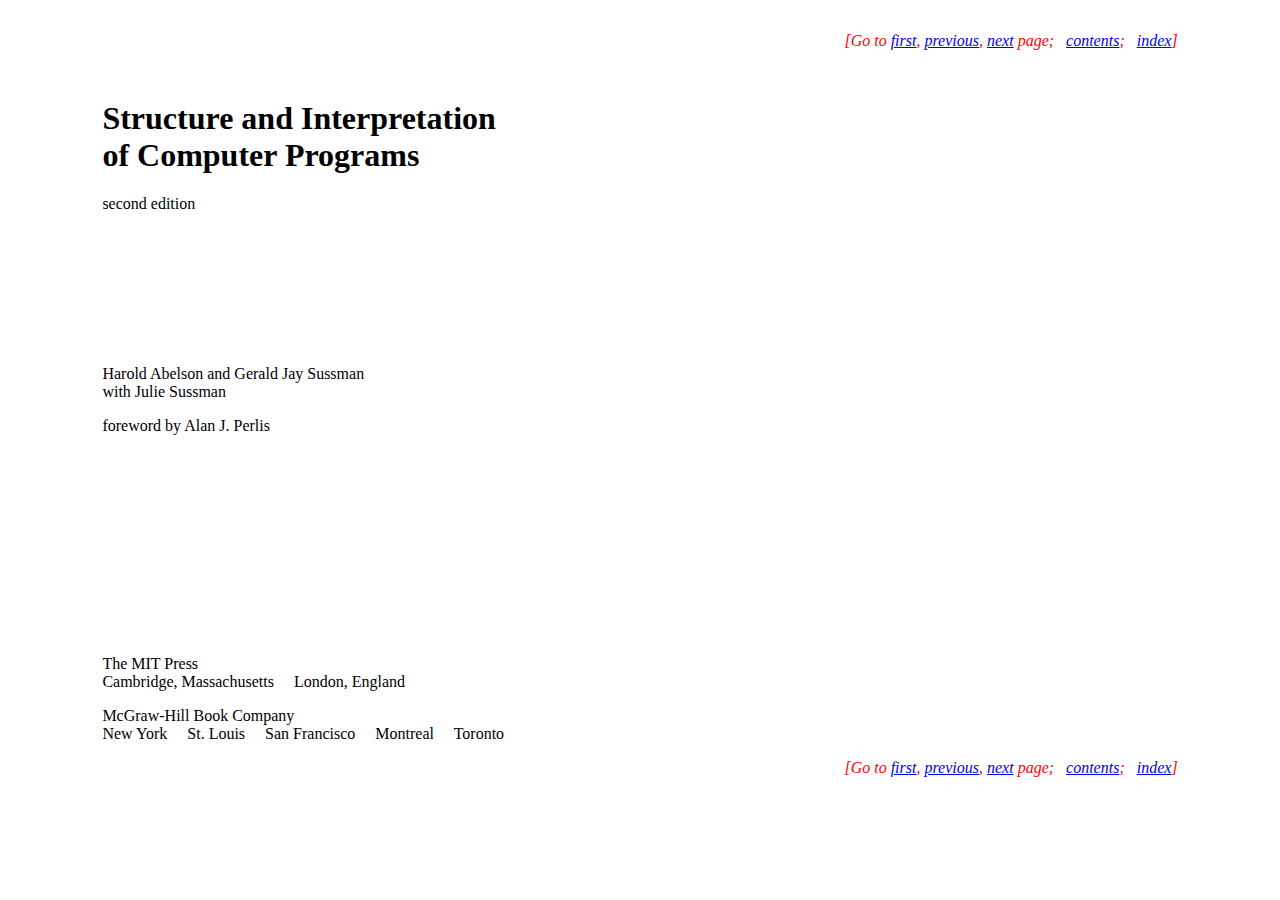
<file: book-Z-H-1.html>
<!doctype html public "-//W3C//DTD HTML 4.0 Transitional//EN" "http://www.w3.org/TR/REC-html40/loose.dtd">
<html>
<!-- Generated from TeX source by tex2page, v 4o, 
     (c) Dorai Sitaram, http://www.cs.rice.edu/~dorai/tex2page -->
<head>
<title>
Structure and Interpretation 
of Computer Programs
</title>
<link rel="stylesheet" type="text/css" href="book-Z-C.css" title=default>
<meta name=robots content="noindex,follow">
</head>
<body>

<p><div class=navigation>[Go to <span><a href="book.html">first</a>, <a href="book.html">previous</a></span><span>, <a href="book-Z-H-2.html">next</a></span> page<span>; &nbsp;&nbsp;</span><span><a href="book-Z-H-4.html#%_toc_start">contents</a></span><span><span>; &nbsp;&nbsp;</span><a href="book-Z-H-38.html#%_index_start">index</a></span>]</div><p>

<p>

<a name="titlepage"></a>

&nbsp;&nbsp;&nbsp;&nbsp;&nbsp;&nbsp;&nbsp;&nbsp;&nbsp;&nbsp;&nbsp;&nbsp;&nbsp;&nbsp;&nbsp;&nbsp;
<p>


<p>

<p>




<p>

<p>

<p>

<p>


<p>

<p>

<p>

<p>

<h1>Structure and Interpretation <br>
of Computer Programs</h1><p><p><div align=left>second edition&nbsp;</div>

<p><br><p><br><p><p><br><p><br><p><div align=left>Harold Abelson and Gerald Jay Sussman <br>
with Julie Sussman&nbsp;</div>

<p><p><div align=left>foreword by Alan J. Perlis&nbsp;</div>

<p><br><p><br><p><p><br><p><br><p><p><br><p><br><p><div align=left>The MIT Press <br>
Cambridge, Massachusetts &nbsp;&nbsp;&nbsp; London, England
<p><p>McGraw-Hill Book Company <br>
New York &nbsp;&nbsp;&nbsp; St. Louis &nbsp;&nbsp;&nbsp; San Francisco
&nbsp;&nbsp;&nbsp; Montreal &nbsp;&nbsp;&nbsp; Toronto&nbsp;</div>

<p>



<p><div class=navigation>[Go to <span><a href="book.html">first</a>, <a href="book.html">previous</a></span><span>, <a href="book-Z-H-2.html">next</a></span> page<span>; &nbsp;&nbsp;</span><span><a href="book-Z-H-4.html#%_toc_start">contents</a></span><span><span>; &nbsp;&nbsp;</span><a href="book-Z-H-38.html#%_index_start">index</a></span>]</div><p>

</body>
</html>
</file>
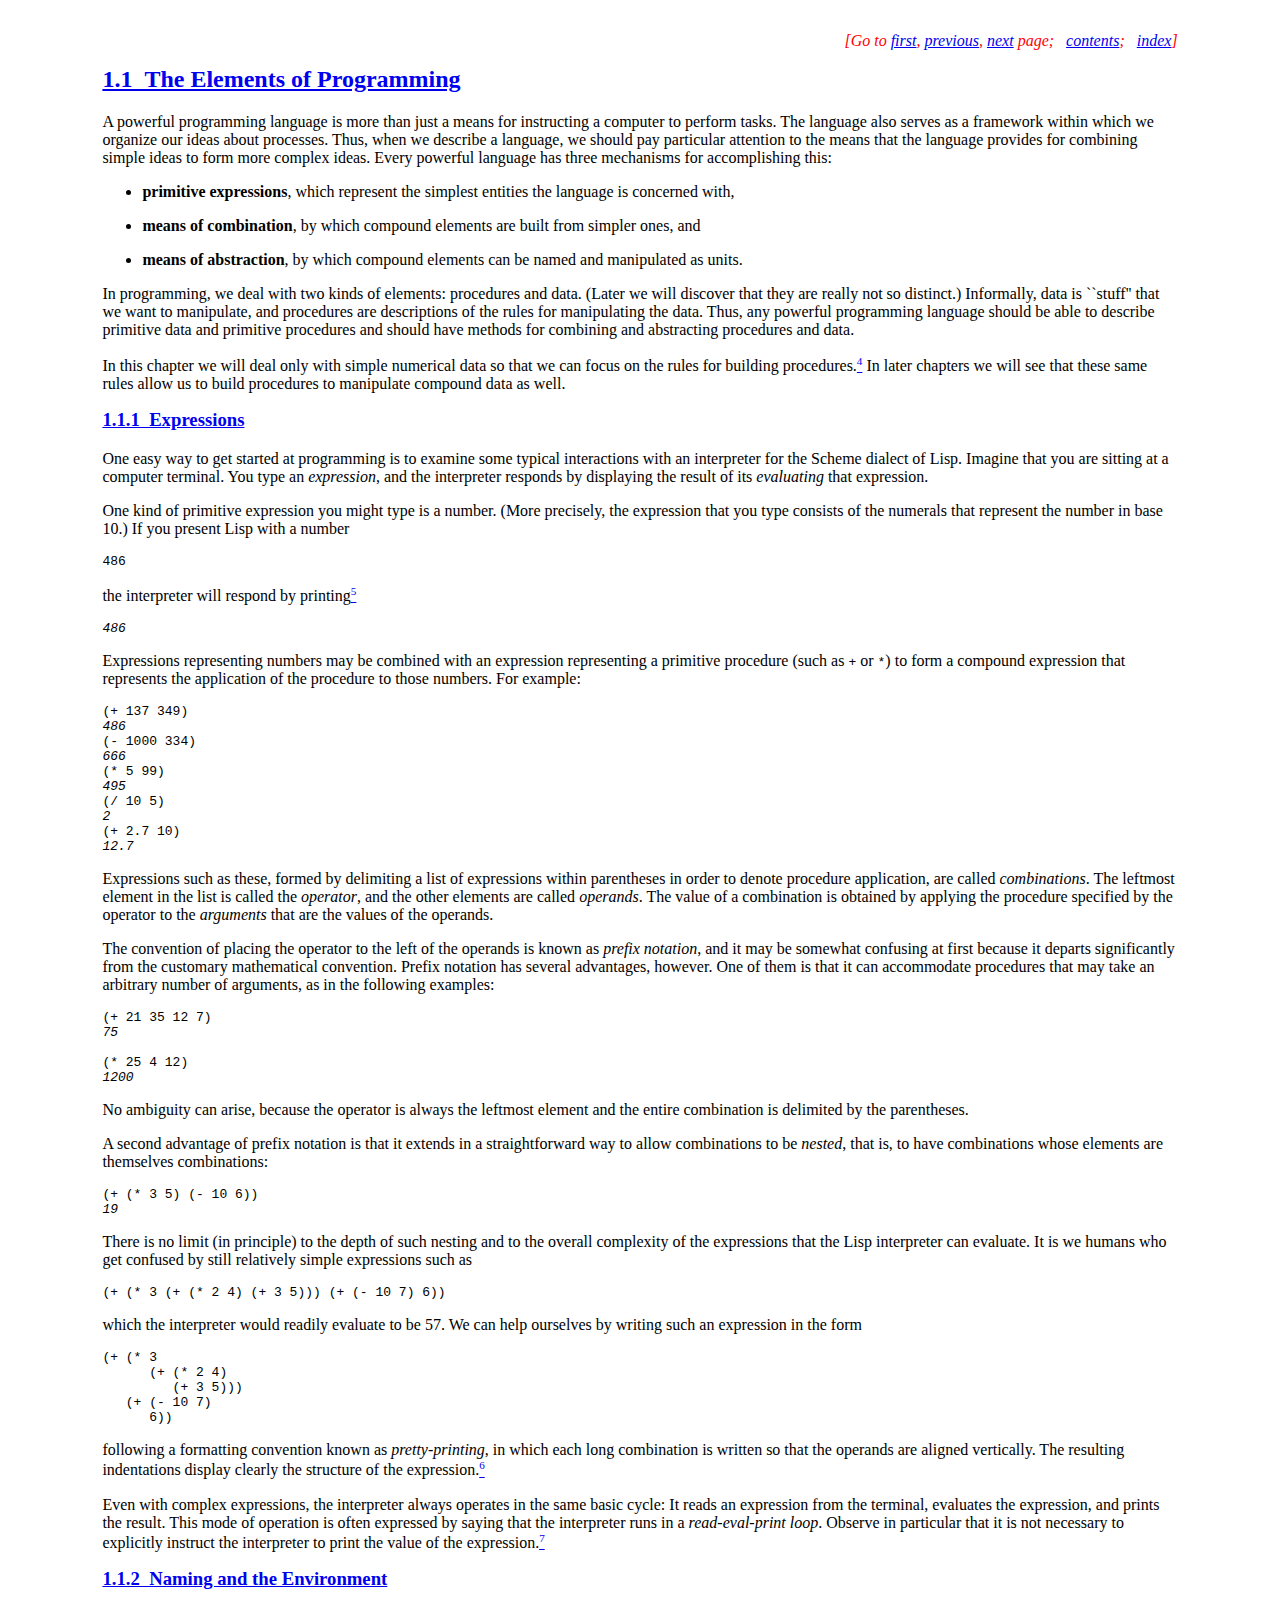
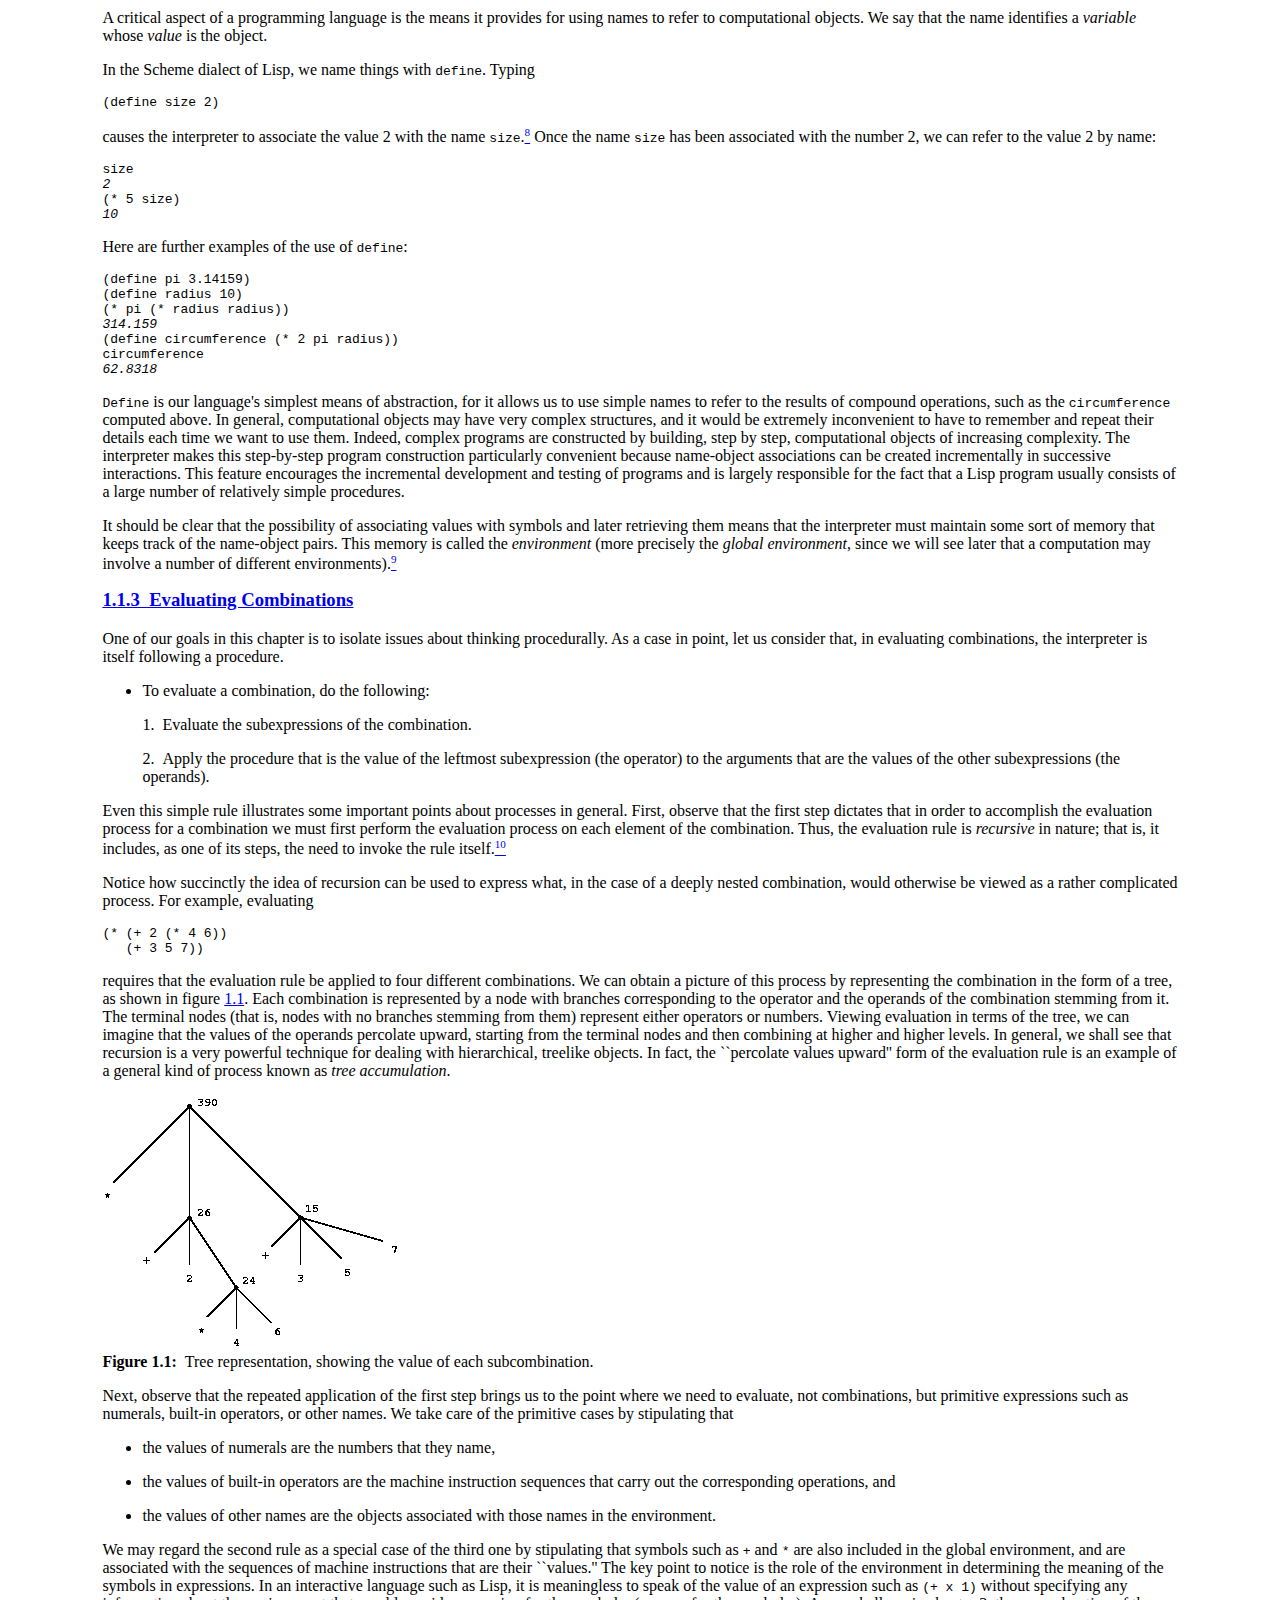
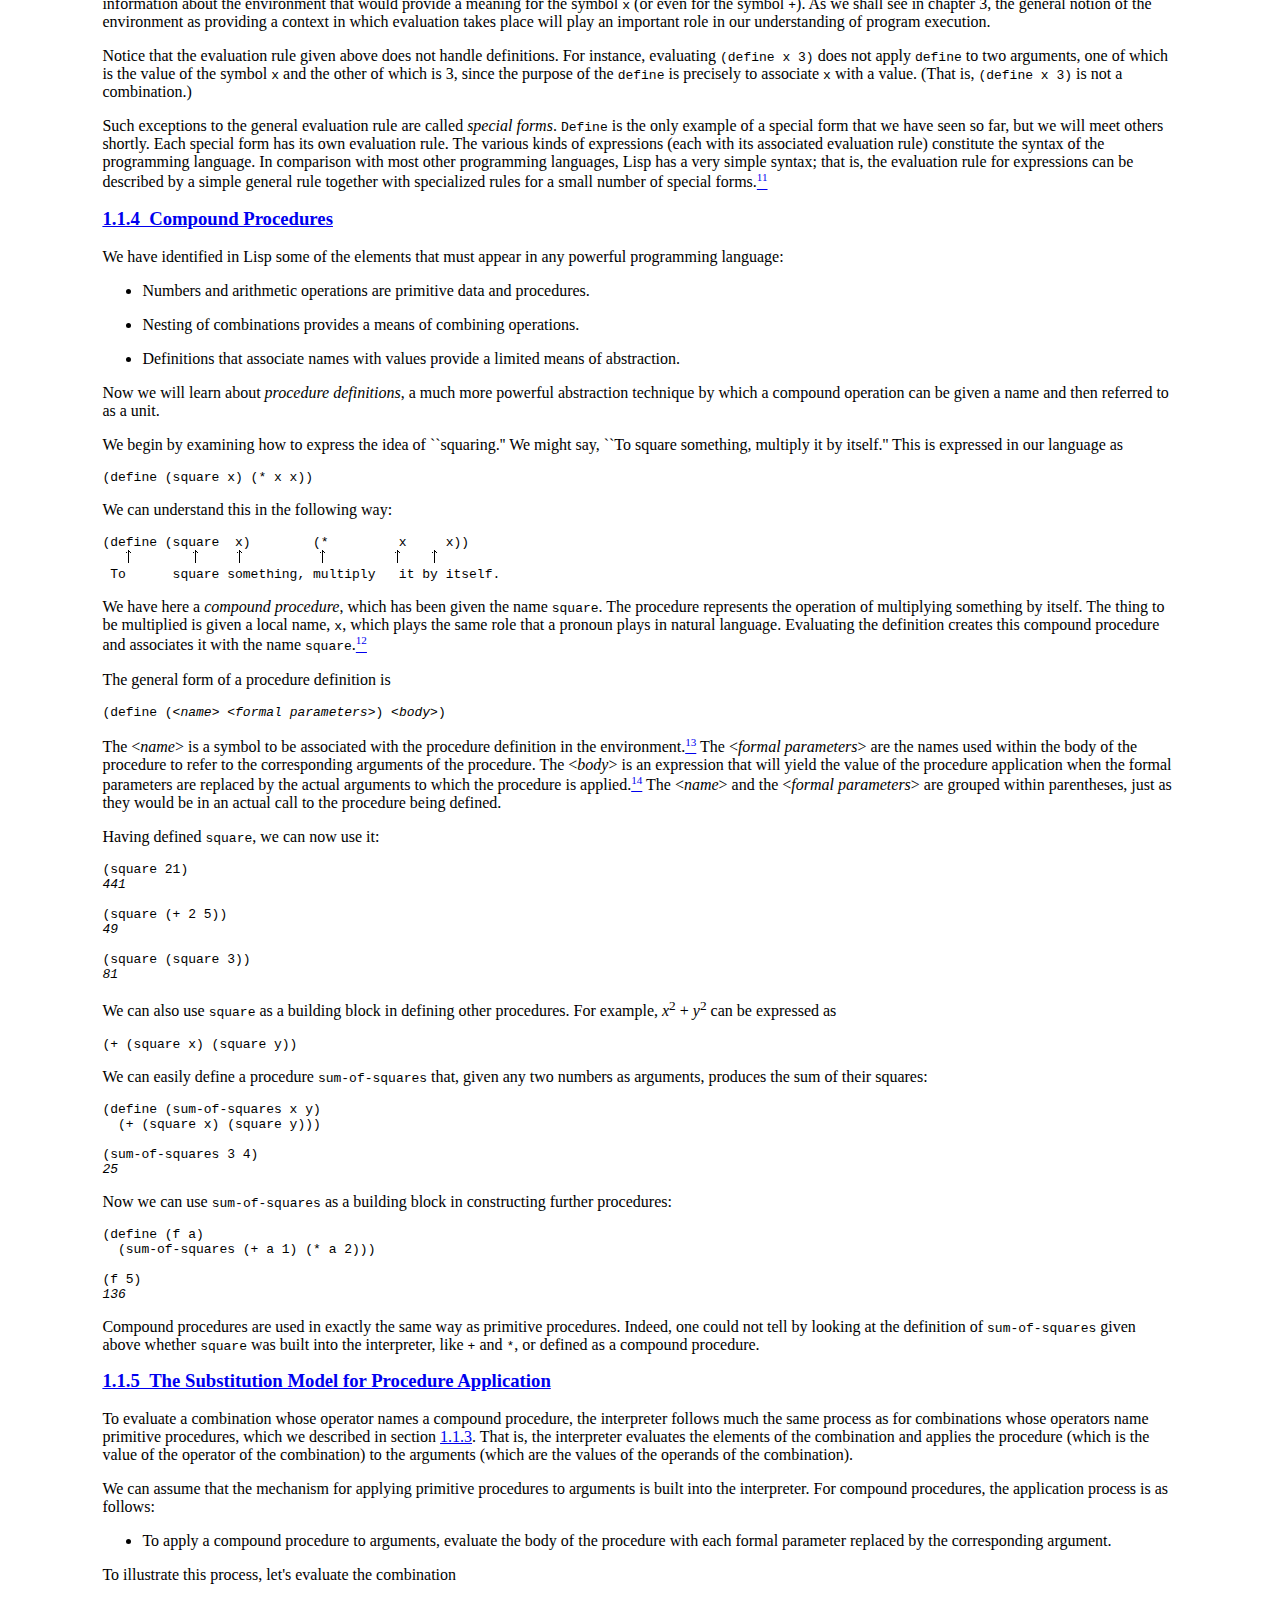
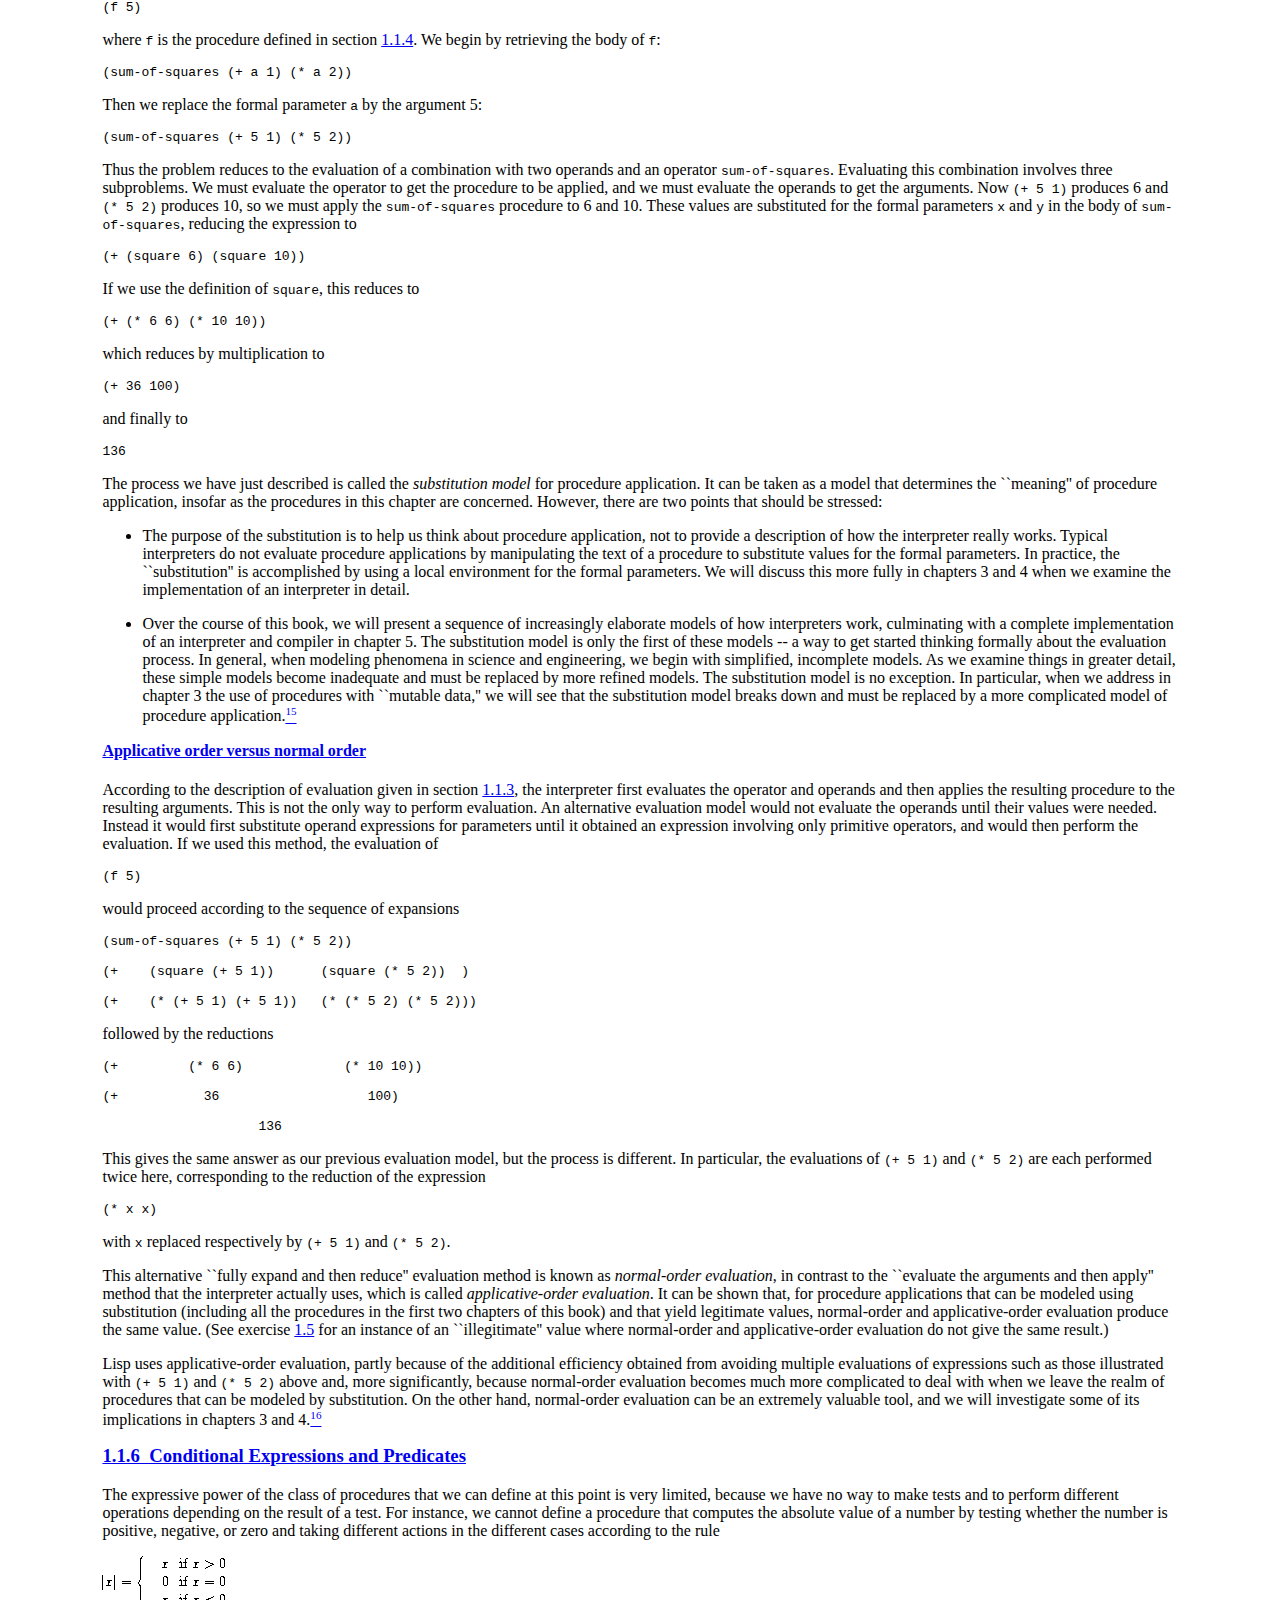
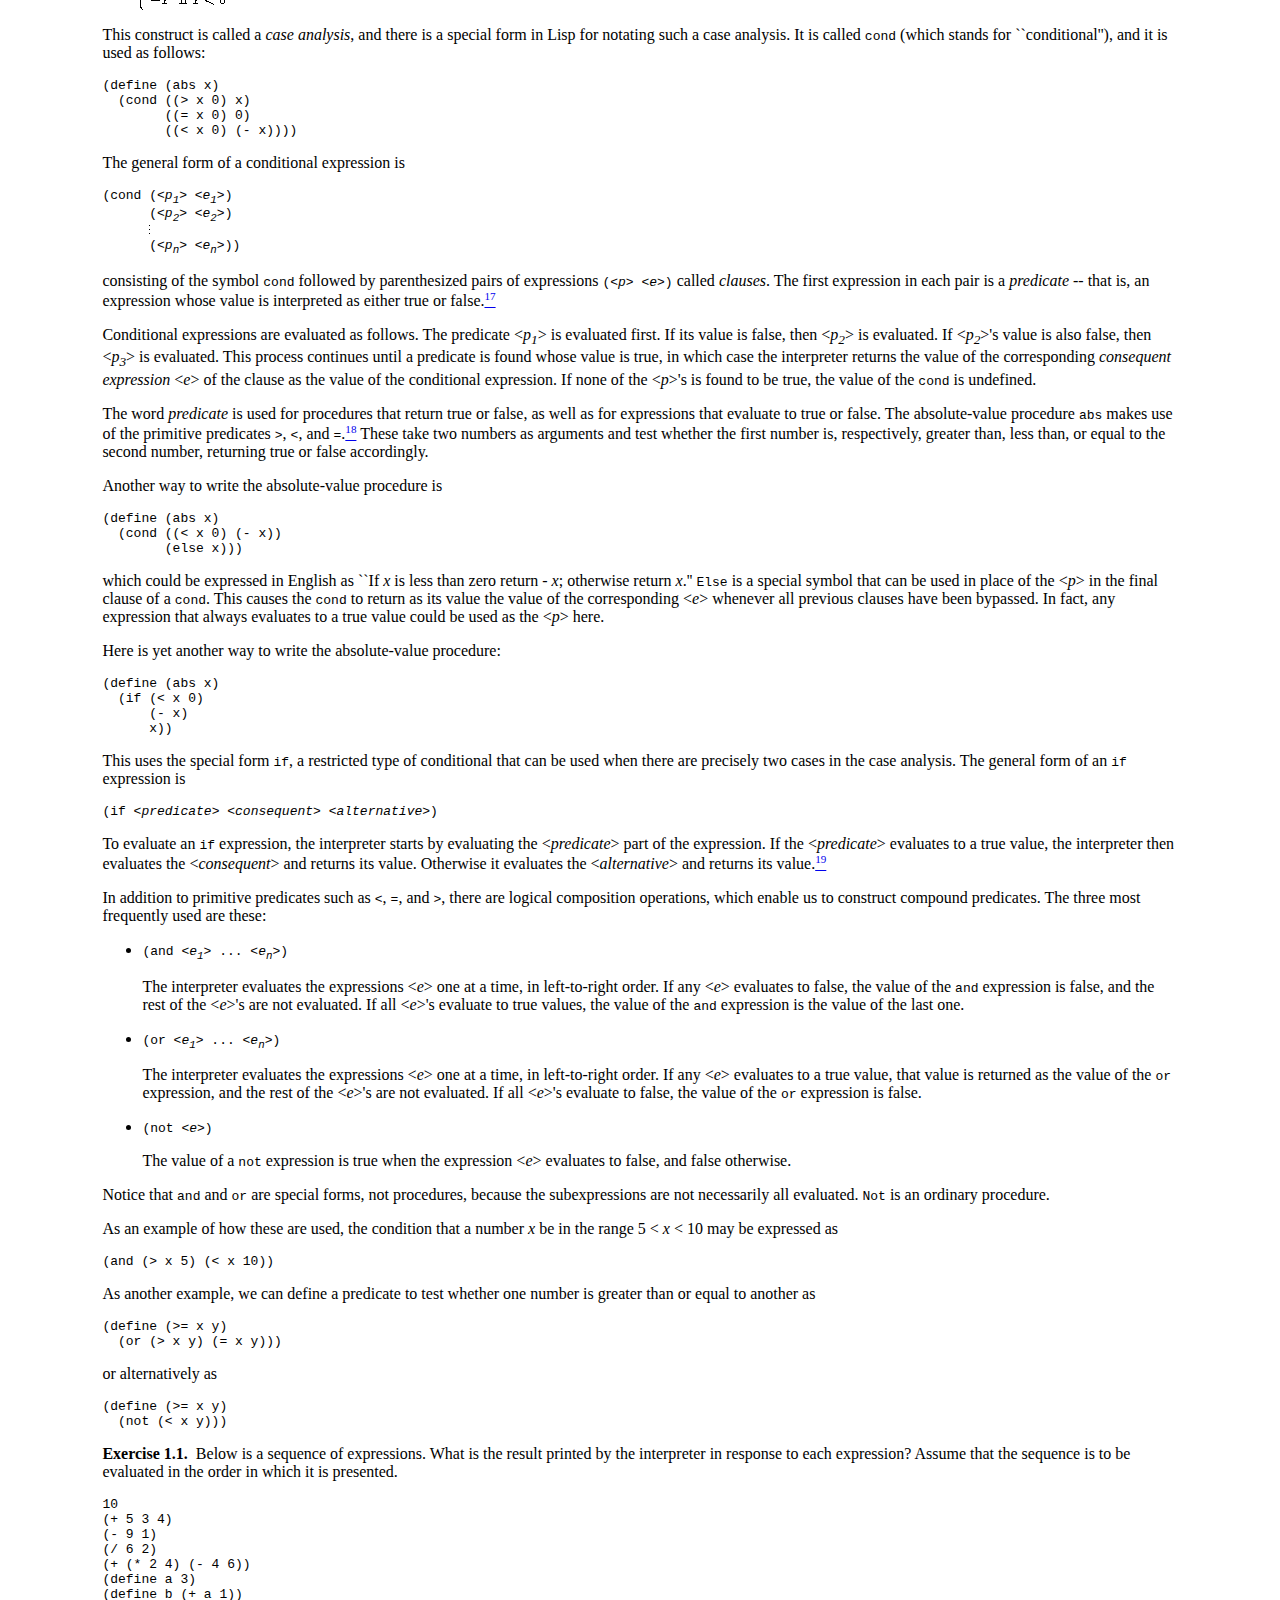
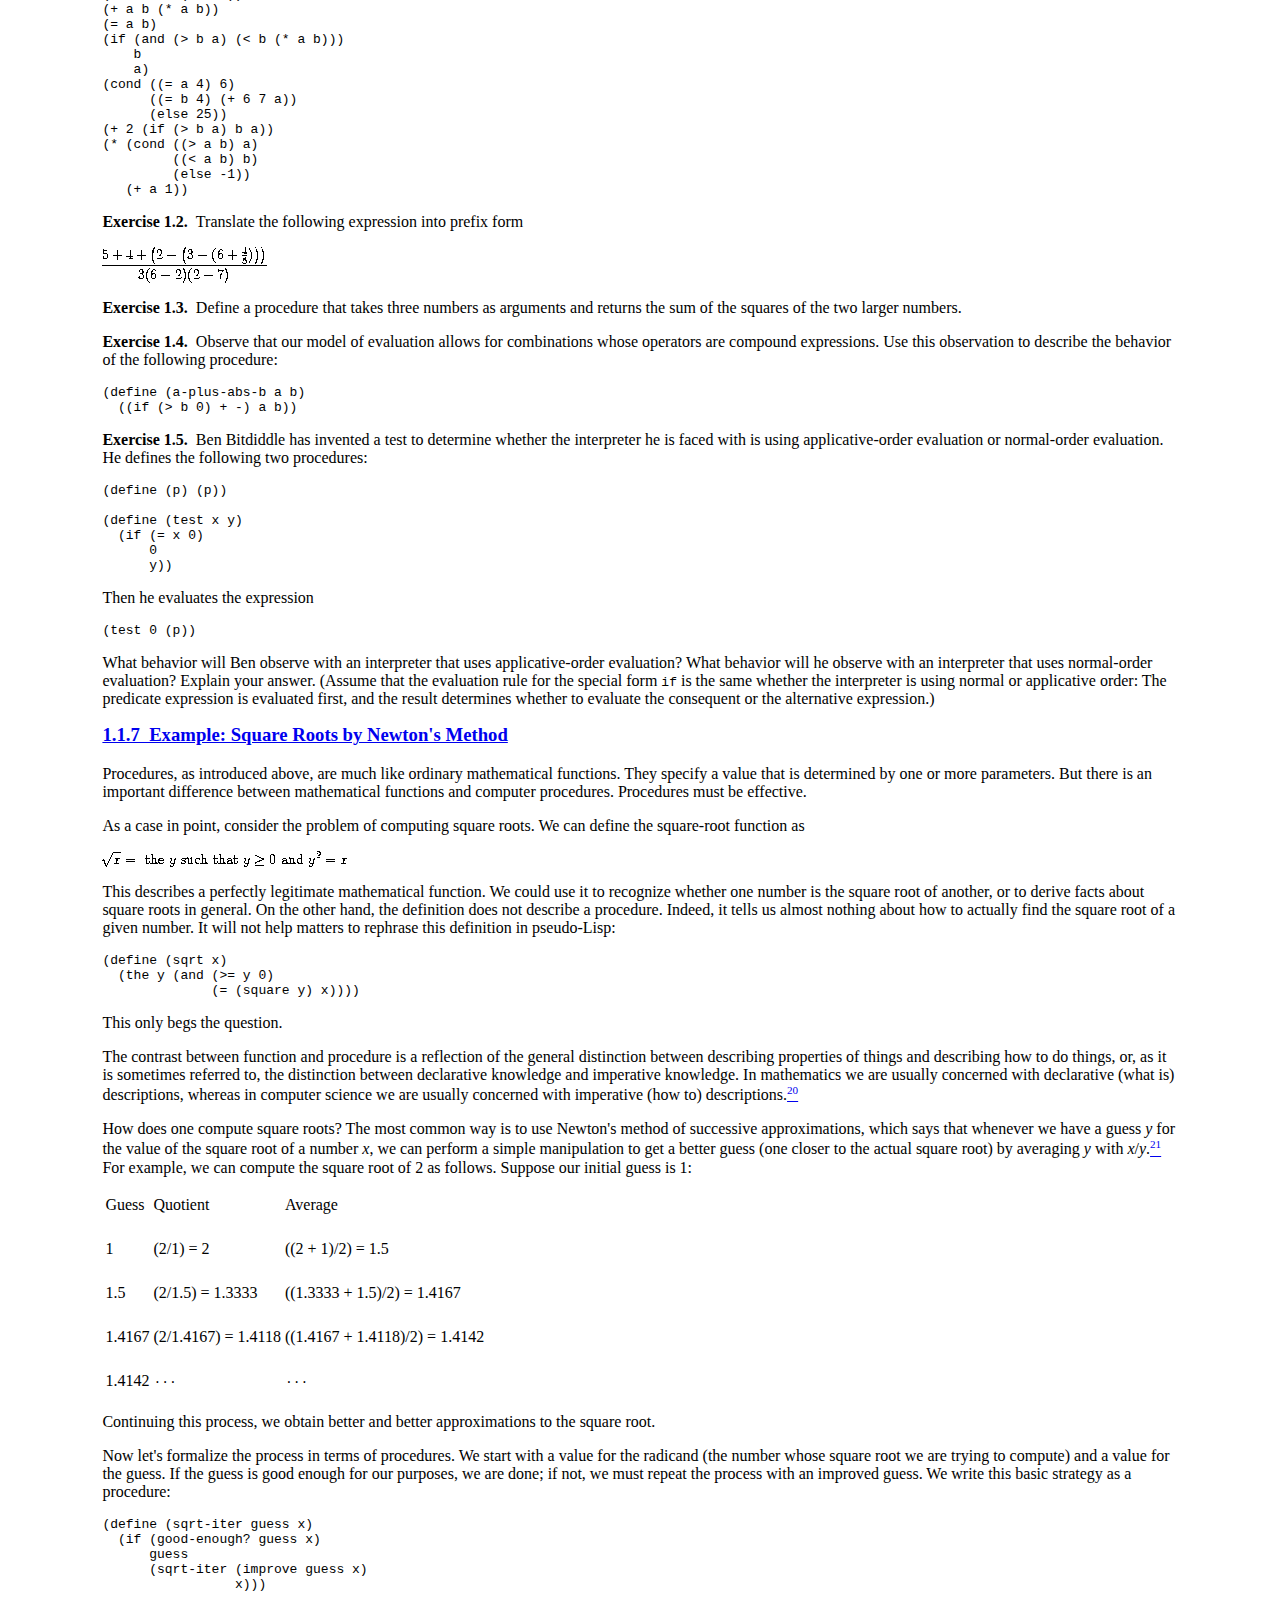
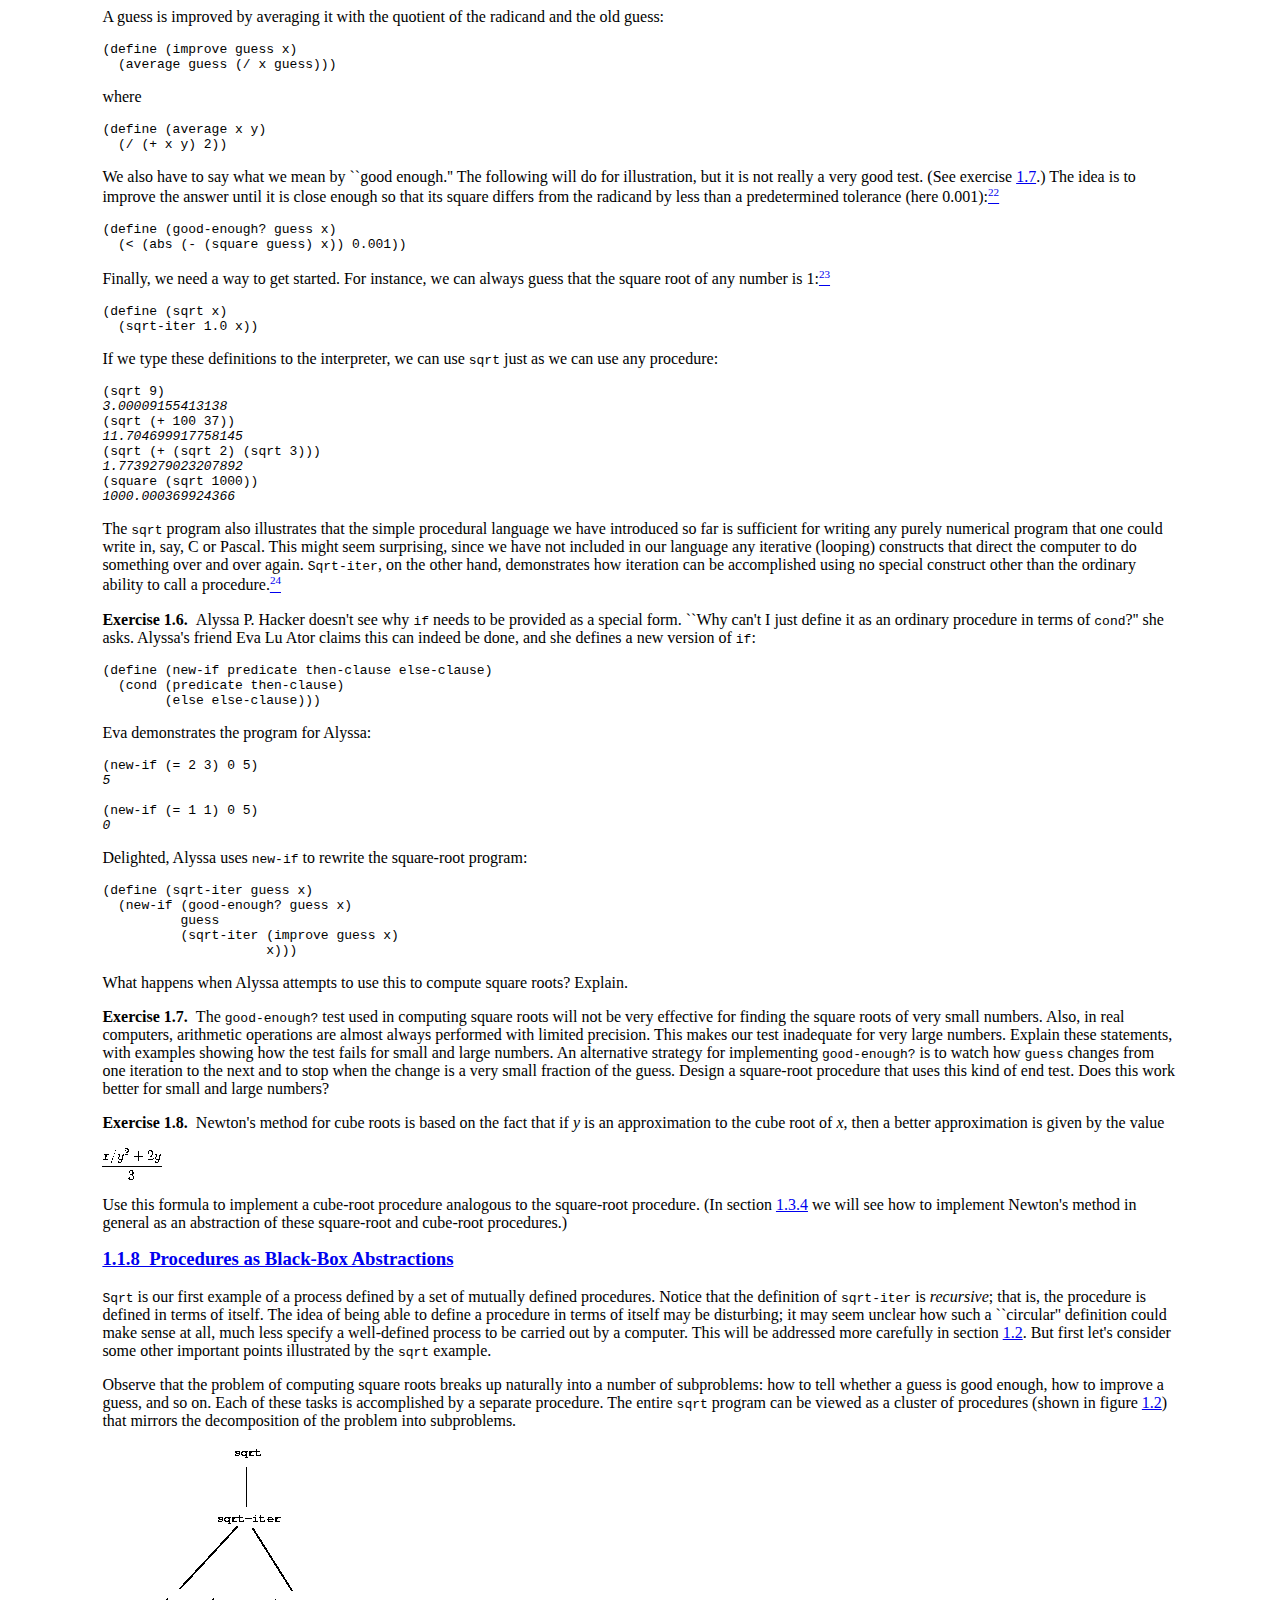
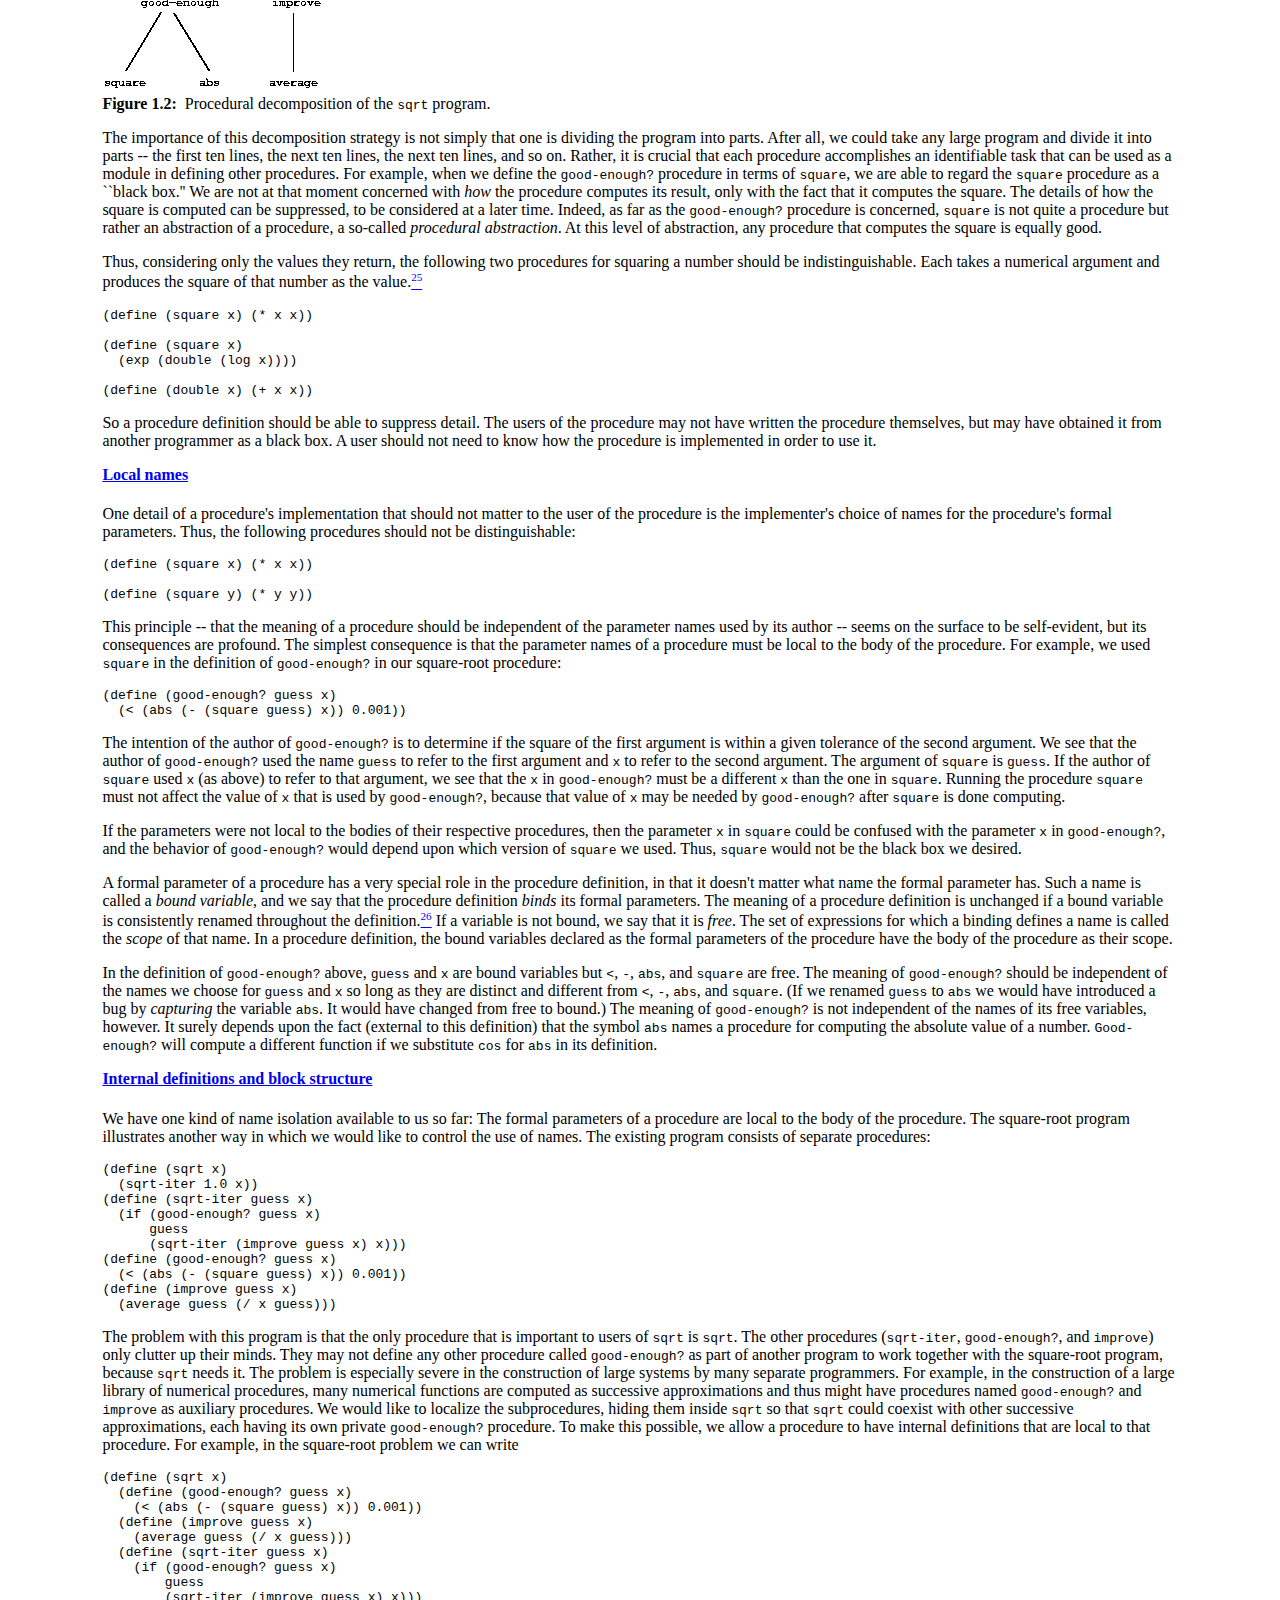
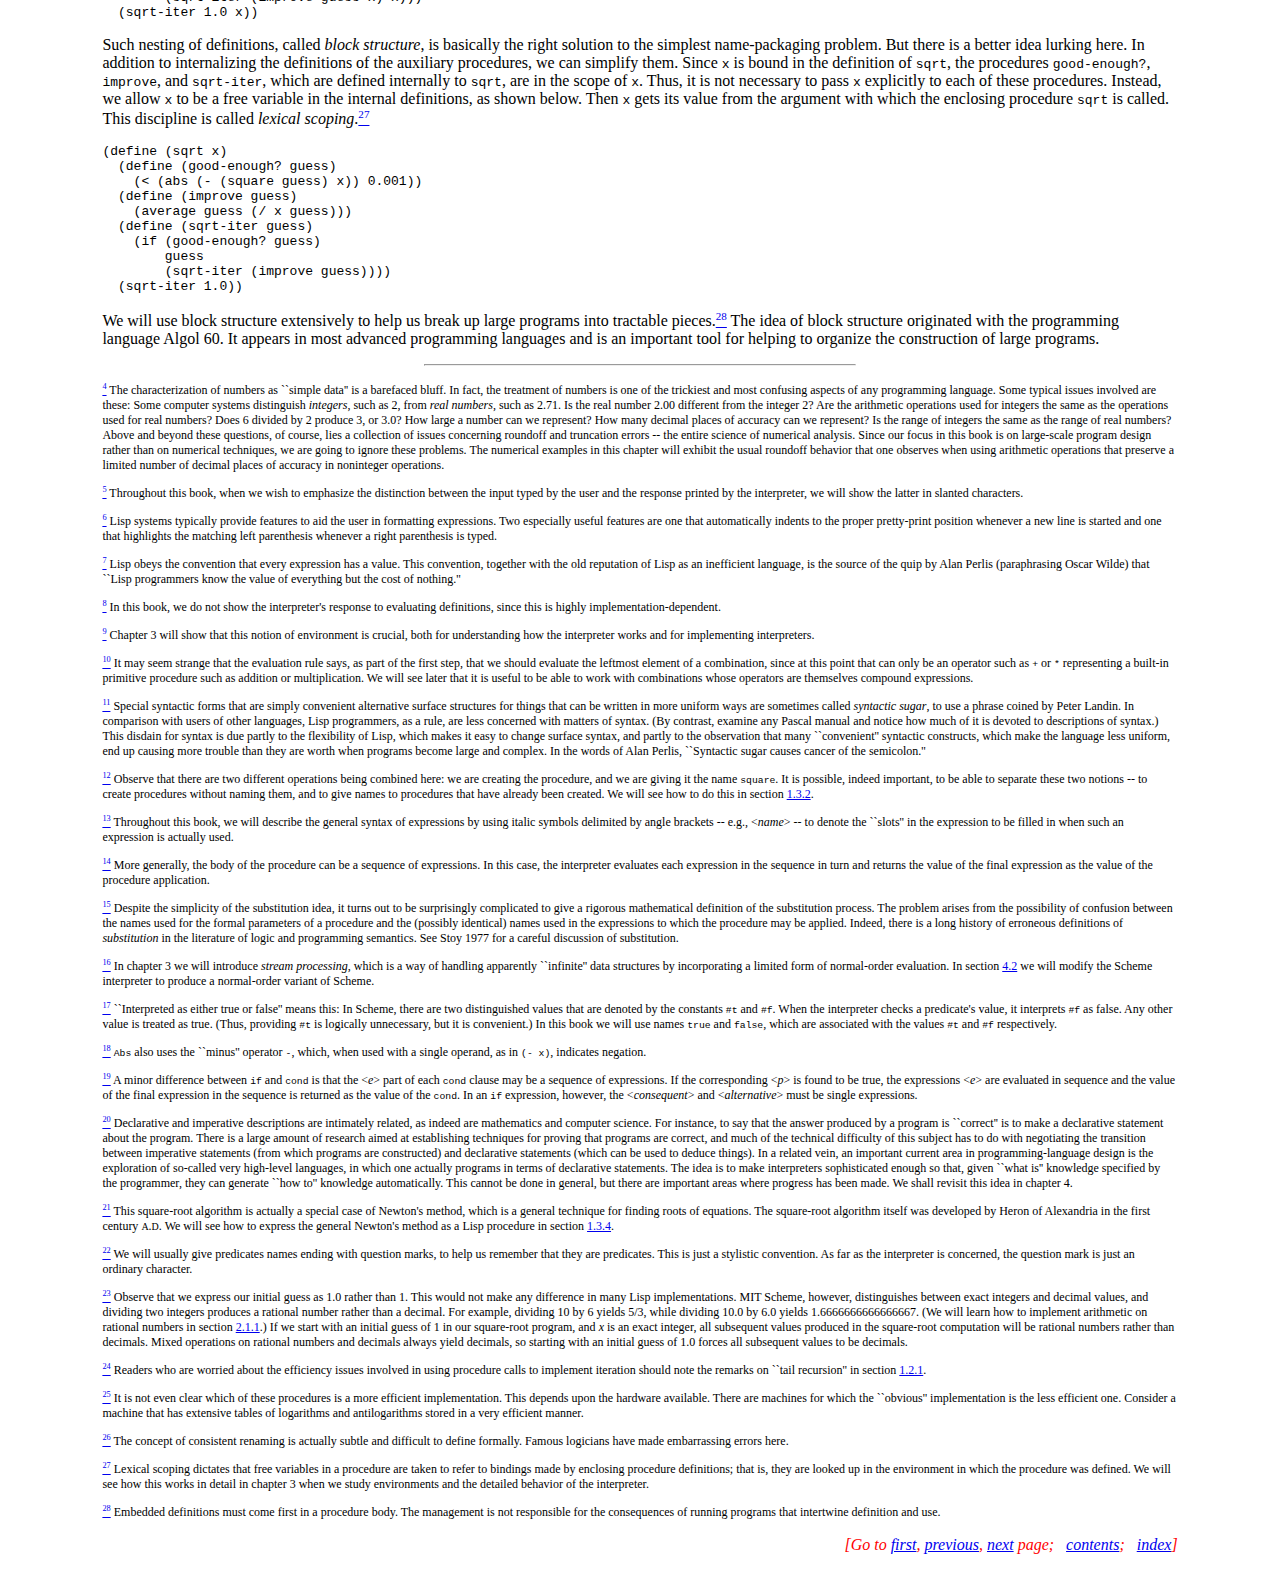
<file: book-Z-H-10.html>
<!doctype html public "-//W3C//DTD HTML 4.0 Transitional//EN" "http://www.w3.org/TR/REC-html40/loose.dtd">
<html>
<!-- Generated from TeX source by tex2page, v 4o, 
     (c) Dorai Sitaram, http://www.cs.rice.edu/~dorai/tex2page -->
<head>
<title>
Structure and Interpretation 
of Computer Programs
</title>
<link rel="stylesheet" type="text/css" href="book-Z-C.css" title=default>
<meta name=robots content="noindex,follow">
</head>
<body>

<p><div class=navigation>[Go to <span><a href="book.html">first</a>, <a href="book-Z-H-9.html">previous</a></span><span>, <a href="book-Z-H-11.html">next</a></span> page<span>; &nbsp;&nbsp;</span><span><a href="book-Z-H-4.html#%_toc_start">contents</a></span><span><span>; &nbsp;&nbsp;</span><a href="book-Z-H-38.html#%_index_start">index</a></span>]</div><p>

<a name="%_sec_1.1"></a>
<h2><a href="book-Z-H-4.html#%_toc_%_sec_1.1">1.1&nbsp;&nbsp;The Elements of Programming</a></h2><p>


<a name="%_idx_118"></a>
A powerful programming language is more than just a means for
instructing a computer to perform tasks.  The language also serves as
a framework within which we organize our ideas about processes.  Thus,
when we describe a language, we should pay particular attention to the
means that the language provides for combining simple ideas to form
more complex ideas.  Every powerful language has three mechanisms for
accomplishing this:<p>

<p><ul>
<a name="%_idx_120"></a><li><strong>primitive expressions</strong>, which represent the simplest
entities the language is concerned with,<p>

<a name="%_idx_122"></a><a name="%_idx_124"></a><li><strong>means of combination</strong>, by which compound
elements are built from simpler ones, and<p>

<a name="%_idx_126"></a><li><strong>means of abstraction</strong>, by
which compound elements can be named and manipulated as units.<p>

</ul><p><p>

In programming, we deal with two kinds of elements: <a name="%_idx_128"></a>procedures and
<a name="%_idx_130"></a>data. (Later we will discover that they are really not so distinct.)
Informally, data is ``stuff'' that we want to manipulate, and
procedures are descriptions of the rules for manipulating the data.
Thus, any powerful programming language should be able to describe
primitive data and primitive procedures and should have methods for
combining and abstracting procedures and data.<p>

In this chapter we will deal only with simple <a name="%_idx_132"></a><a name="%_idx_134"></a>numerical data so that
we can focus on the rules for building procedures.<a name="call_footnote_Temp_10" href="book-Z-H-10.html#footnote_Temp_10"><sup><small>4</small></sup></a> In later chapters we will see that
these same rules allow us to build procedures to manipulate compound
data as well.<p>

<a name="%_sec_1.1.1"></a>
<h3><a href="book-Z-H-4.html#%_toc_%_sec_1.1.1">1.1.1&nbsp;&nbsp;Expressions</a></h3><p>

<p>

One easy way to get started at programming is to examine some typical
interactions with an interpreter for the Scheme dialect of Lisp.
Imagine that you are sitting at a computer terminal.  You type an
<em>expression</em>, and the interpreter responds by displaying the result of
its <em>evaluating</em> that expression.<p>

<a name="%_idx_148"></a><a name="%_idx_150"></a>One kind of primitive expression you might type is a number.  (More
precisely, the expression that you type consists of the numerals that
represent the number in base 10.)  If you present Lisp with
a number<p>

<p><p><tt>486<br>
</tt><p><p>
the interpreter will respond by printing<a name="call_footnote_Temp_11" href="book-Z-H-10.html#footnote_Temp_11"><sup><small>5</small></sup></a><p>

<p><p><tt><i>486</i><br>
</tt><p><p><p>

<a name="%_idx_154"></a><a name="%_idx_156"></a>Expressions representing numbers may be combined with an <a name="%_idx_158"></a>expression
representing a <a name="%_idx_160"></a><a name="%_idx_162"></a><a name="%_idx_164"></a><a name="%_idx_166"></a><a name="%_idx_168"></a>primitive procedure (such as <tt>+</tt> or <tt>*</tt>) to form a
compound expression that represents the
application of the procedure to those numbers.  For example:<p>

<p><p><tt>(+&nbsp;137&nbsp;349)<br>
<i>486</i><br>
<a name="%_idx_170"></a><a name="%_idx_172"></a>(-&nbsp;1000&nbsp;334)<br>
<i>666</i><br>
(*&nbsp;5&nbsp;99)<br>
<i>495</i><br>
<a name="%_idx_174"></a><a name="%_idx_176"></a>(/&nbsp;10&nbsp;5)<br>
<i>2</i><br>
(+&nbsp;2.7&nbsp;10)<br>
<i>12.7</i><br>
</tt><p><p><p>

Expressions such as these, formed by <a name="%_idx_178"></a>delimiting a list of expressions
within parentheses in order to denote <a name="%_idx_180"></a>procedure application,
are called <em>combinations</em>.  The leftmost
element in the list is called the <a name="%_idx_182"></a><em>operator</em>, and the other
elements are called <a name="%_idx_184"></a><em>operands</em>.  The <a name="%_idx_186"></a>value of a combination is
obtained by applying the procedure specified by the operator to the
<a name="%_idx_188"></a><em>arguments</em> that are the values of the operands.<p>

The convention of placing the operator to the left of the operands is
known as <a name="%_idx_190"></a><em>prefix notation</em>, and it may be somewhat confusing at
first because it departs significantly from the customary mathematical
convention.  Prefix notation has several advantages, however.  One of
them is that it can accommodate <a name="%_idx_192"></a><a name="%_idx_194"></a>procedures that may take an arbitrary
number of arguments, as in the following examples:<p>

<p><p><tt>(+&nbsp;21&nbsp;35&nbsp;12&nbsp;7)<br>
<i>75</i><br>
<br>
(*&nbsp;25&nbsp;4&nbsp;12)<br>
<i>1200</i><br>
</tt><p><p>
No ambiguity can arise, because the operator is always the leftmost
element and the entire combination is delimited by the
parentheses.<p>

<a name="%_idx_196"></a>A second advantage of prefix notation is that it extends in a
straightforward way to allow combinations to be <em>nested</em>, that is,
to have combinations whose elements are themselves
combinations:<p>

<p><p><tt>(+&nbsp;(*&nbsp;3&nbsp;5)&nbsp;(-&nbsp;10&nbsp;6))<br>
<i>19</i><br>
</tt><p><p><p>

There is no limit (in principle) to the depth of such nesting and to
the overall complexity of the expressions that the Lisp interpreter
can evaluate.
It is we humans who get confused by still relatively
simple expressions such as<p>

<p><p><tt>(+&nbsp;(*&nbsp;3&nbsp;(+&nbsp;(*&nbsp;2&nbsp;4)&nbsp;(+&nbsp;3&nbsp;5)))&nbsp;(+&nbsp;(-&nbsp;10&nbsp;7)&nbsp;6))<br>
</tt><p><p>
which the interpreter would readily evaluate to be 57.  We can help
ourselves by writing such an expression in the form<p>

<p><p><tt>(+&nbsp;(*&nbsp;3<br>
&nbsp;&nbsp;&nbsp;&nbsp;&nbsp;&nbsp;(+&nbsp;(*&nbsp;2&nbsp;4)<br>
&nbsp;&nbsp;&nbsp;&nbsp;&nbsp;&nbsp;&nbsp;&nbsp;&nbsp;(+&nbsp;3&nbsp;5)))<br>
&nbsp;&nbsp;&nbsp;(+&nbsp;(-&nbsp;10&nbsp;7)<br>
&nbsp;&nbsp;&nbsp;&nbsp;&nbsp;&nbsp;6))<br>
</tt><p><p>
following a formatting convention known as <a name="%_idx_198"></a><em>pretty-printing</em>, in
which each long combination is written so that the operands are
aligned vertically.  The resulting indentations display clearly the
structure of the expression.<a name="call_footnote_Temp_12" href="book-Z-H-10.html#footnote_Temp_12"><sup><small>6</small></sup></a><p>

Even with complex expressions, the interpreter always operates in the
same basic cycle: It reads an expression from the terminal, 
evaluates the expression, and prints the result.
This mode of operation is often expressed by saying that the
interpreter runs in a <a name="%_idx_204"></a><a name="%_idx_206"></a><em>read-eval-print loop</em>.
Observe in particular that it is not necessary to explicitly
instruct the interpreter to print the value of the expression.<a name="call_footnote_Temp_13" href="book-Z-H-10.html#footnote_Temp_13"><sup><small>7</small></sup></a><p>

<a name="%_sec_1.1.2"></a>
<h3><a href="book-Z-H-4.html#%_toc_%_sec_1.1.2">1.1.2&nbsp;&nbsp;Naming and the Environment</a></h3><p>

A critical aspect of a programming language is the means it provides
for using <a name="%_idx_216"></a>names to refer to computational objects.  We say that the
<a name="%_idx_218"></a>name identifies a <a name="%_idx_220"></a><em>variable</em> whose <a name="%_idx_222"></a><em>value</em> is the object.<p>

In the Scheme dialect of Lisp, we
name things with <a name="%_idx_224"></a><a name="%_idx_226"></a><tt>define</tt>.  Typing<p>

<p><p><tt>(define&nbsp;size&nbsp;2)<br>
</tt><p><p>
causes the interpreter to associate the value 2 with the
name <tt>size</tt>.<a name="call_footnote_Temp_14" href="book-Z-H-10.html#footnote_Temp_14"><sup><small>8</small></sup></a>
Once the name <tt>size</tt> has been associated with the number 2, we can 
refer to the value 2 by name:<p>

<p><p><tt>size<br>
<i>2</i><br>
(*&nbsp;5&nbsp;size)<br>
<i>10</i><br>
</tt><p><p><p>

Here are further examples of the use of <tt>define</tt>:<p>

<p><p><tt>(define&nbsp;pi&nbsp;3.14159)<br>
(define&nbsp;radius&nbsp;10)<br>
(*&nbsp;pi&nbsp;(*&nbsp;radius&nbsp;radius))<br>
<i>314.159</i><br>
(define&nbsp;circumference&nbsp;(*&nbsp;2&nbsp;pi&nbsp;radius))<br>
circumference<br>
<i>62.8318</i><br>
</tt><p><p><p>

<a name="%_idx_232"></a><tt>Define</tt> is our language's
simplest means of abstraction, for it allows us to use simple names to
refer to the results of compound operations, such as the
<tt>circumference</tt> computed above.
In general, computational objects may have very complex
structures, and it would be extremely inconvenient to have to remember
and repeat their details each time we want to use them.  Indeed,
complex programs are constructed by building, step by step,
computational objects of increasing complexity. The
interpreter makes this step-by-step program construction particularly
convenient because name-object associations can be created
incrementally in successive interactions.  This feature encourages the
<a name="%_idx_234"></a><a name="%_idx_236"></a>incremental development and testing of programs and is largely
responsible for the fact that <a name="%_idx_238"></a>a Lisp program usually consists of a large
number of relatively simple procedures.<p>

It should be clear that the possibility of associating values with
symbols and later retrieving them means that the interpreter must
maintain some sort of memory that keeps track of the name-object
pairs.  This memory is called the <a name="%_idx_240"></a><em>environment</em> (more precisely
the <a name="%_idx_242"></a><em>global environment</em>, since we will see later that a
computation may involve a number of different
environments).<a name="call_footnote_Temp_15" href="book-Z-H-10.html#footnote_Temp_15"><sup><small>9</small></sup></a><p>

<a name="%_sec_1.1.3"></a>
<h3><a href="book-Z-H-4.html#%_toc_%_sec_1.1.3">1.1.3&nbsp;&nbsp;Evaluating Combinations</a></h3><p>


<a name="%_idx_244"></a><a name="%_idx_246"></a>
One of our goals in this chapter is to isolate issues about thinking
procedurally.  As a case in point, let us consider that, in evaluating
combinations, the interpreter is itself following a procedure.<p>

<p><ul>
<li>To evaluate a combination, do the following:
</ul><p><p>

<blockquote>
<p>1.&nbsp;&nbsp;Evaluate the subexpressions of the combination.<p>

<p>2.&nbsp;&nbsp;Apply the procedure that is the value of the leftmost 
subexpression (the operator) to the arguments that are the values of
the other subexpressions (the operands).
</blockquote><p>

Even this simple rule illustrates some important points about
processes in general.  First, observe that the first step dictates
that in order to accomplish the evaluation process for a combination
we must first perform the evaluation process on each element of the
combination.  Thus, the evaluation rule is <a name="%_idx_248"></a><em>recursive</em> in nature;
that is, it includes, as one of its steps, the need to invoke the rule
itself.<a name="call_footnote_Temp_16" href="book-Z-H-10.html#footnote_Temp_16"><sup><small>10</small></sup></a><p>

<a name="%_idx_250"></a>Notice how succinctly the idea of recursion can be used to express
what, in the case of a deeply nested combination, would otherwise be
viewed as a rather complicated process.  For example, evaluating<p>

<p><p><tt>(*&nbsp;(+&nbsp;2&nbsp;(*&nbsp;4&nbsp;6))<br>
&nbsp;&nbsp;&nbsp;(+&nbsp;3&nbsp;5&nbsp;7))<br>
</tt><p><p>
requires that the evaluation rule be applied to four different
combinations.  We can obtain a picture of this process by <a name="%_idx_252"></a>representing
the combination in the form of a <a name="%_idx_254"></a>tree, as shown in
figure&nbsp;<a href="book-Z-H-10.html#%_fig_1.1">1.1</a>.  Each combination is represented by a
<a name="%_idx_256"></a>node with <a name="%_idx_258"></a>branches corresponding to the operator and the
operands of the combination stemming from it.
The <a name="%_idx_260"></a>terminal nodes (that is, nodes with
no branches stemming from them) represent either operators or numbers.
Viewing evaluation in terms of the tree, we can imagine that the
values of the operands percolate upward, starting from the terminal
nodes and then combining at higher and higher levels.  In general, we
shall see that recursion is a very powerful technique for dealing with
hierarchical, treelike objects.  In fact, the ``percolate values
upward'' form of the evaluation rule is an example of a general kind
of process known as <a name="%_idx_262"></a><em>tree accumulation</em>.<p>

<a name="%_fig_1.1"></a><p><div align=left><table width=100%><tr><td><img src="ch1-Z-G-1.gif" border="0">
</td></tr><caption align=bottom><div align=left><b>Figure 1.1:</b>&nbsp;&nbsp;Tree representation, showing the value of each subcombination.</div></caption><tr><td>

</td></tr></table></div><p><p>

Next, observe that the repeated application of the first step brings
us to the point where we need to evaluate, not combinations, but
primitive expressions such as numerals, built-in operators, or other
names.  We take care of the primitive cases by stipulating that<p>

<a name="%_idx_264"></a><a name="%_idx_266"></a><p><ul>
<li>the values of numerals are the numbers that they name,<p>

<li>the values of built-in operators are the machine
instruction sequences that carry out the corresponding operations, and<p>

<li>the values of other names are the objects associated 
with those names in the environment.
</ul><p><p>

We may regard the second rule as a special case of the third one by
stipulating that symbols such as <tt>+</tt> and <tt>*</tt> are also included
in the global environment, and are associated with the sequences of
machine instructions that are their ``values.''  The key point to
notice is the role of the <a name="%_idx_268"></a>environment in determining the meaning of
the symbols in expressions.  In an interactive language such as
Lisp, it is meaningless to speak of the value of an expression such as
<tt>(+ x 1)</tt> without specifying any information about the environment
that would provide a meaning for the symbol&nbsp;<tt>x</tt> (or even for the
symbol <tt>+</tt>).  As we shall see in chapter&nbsp;3, the general notion of
the environment as providing a context in which evaluation takes place
will play an important role in our understanding of program execution.<p>

<a name="%_idx_270"></a>Notice that the
evaluation rule given above does not handle definitions.
For instance, evaluating
<tt>(define x 3)</tt> does not apply <tt>define</tt> to two arguments, one
of which is the value of the symbol <tt>x</tt> and the other of which is
3, since the purpose of the <tt>define</tt> is precisely to associate
<tt>x</tt> with a value.
(That is, <tt>(define x 3)</tt> is not a combination.)<p>

<a name="%_idx_272"></a>Such exceptions to the general evaluation rule are called <em>special
forms</em>.  <tt>Define</tt> is the only example of a special form that we
have seen so far, but we will meet others shortly.  <a name="%_idx_274"></a>Each special form
has its own evaluation rule. The various kinds of expressions (each
with its associated evaluation rule) constitute the <a name="%_idx_276"></a>syntax of the
programming language.  In comparison with most other programming
languages, Lisp has a very simple syntax; that is, the evaluation rule
for expressions can be described by a simple general rule together
with specialized rules for a small number of special
forms.<a name="call_footnote_Temp_17" href="book-Z-H-10.html#footnote_Temp_17"><sup><small>11</small></sup></a><p>

<a name="%_sec_1.1.4"></a>
<h3><a href="book-Z-H-4.html#%_toc_%_sec_1.1.4">1.1.4&nbsp;&nbsp;Compound Procedures</a></h3><p>

<p>

We have identified in Lisp some of the elements that must appear in
any powerful programming language:<p>


<p><ul>
<li>Numbers and arithmetic operations are 
primitive data and procedures.<p>

<li>Nesting of combinations provides a means of 
combining operations.<p>

<li>Definitions that associate names with values provide a
limited means of abstraction.
</ul><p><p>

Now we will learn about
<a name="%_idx_292"></a><em>procedure definitions</em>, a much more powerful abstraction
technique by which a compound operation can be given a name and then
referred to as a unit.<p>

We begin by examining how to express the idea of ``squaring.''  We
might say, ``To square something, multiply it by itself.''  This is
expressed in our language as <p>

<p><p><tt><a name="%_idx_294"></a>(define&nbsp;(square&nbsp;x)&nbsp;(*&nbsp;x&nbsp;x))<br>
</tt><p><p><p>

We can understand this in the following way:<p>



<p><p><tt>(define&nbsp;(square&nbsp;&nbsp;x)&nbsp;&nbsp;&nbsp;&nbsp;&nbsp;&nbsp;&nbsp;&nbsp;(*&nbsp;&nbsp;&nbsp;&nbsp;&nbsp;&nbsp;&nbsp;&nbsp;&nbsp;x&nbsp;&nbsp;&nbsp;&nbsp;&nbsp;x))<br>
&nbsp;&nbsp;&nbsp;<img src="book-Z-G-D-16.gif" border="0">&nbsp;&nbsp;&nbsp;&nbsp;&nbsp;&nbsp;&nbsp;&nbsp;<img src="book-Z-G-D-16.gif" border="0">&nbsp;&nbsp;&nbsp;&nbsp;&nbsp;<img src="book-Z-G-D-16.gif" border="0">&nbsp;&nbsp;&nbsp;&nbsp;&nbsp;&nbsp;&nbsp;&nbsp;&nbsp;&nbsp;<img src="book-Z-G-D-16.gif" border="0">&nbsp;&nbsp;&nbsp;&nbsp;&nbsp;&nbsp;&nbsp;&nbsp;&nbsp;<img src="book-Z-G-D-16.gif" border="0">&nbsp;&nbsp;&nbsp;&nbsp;<img src="book-Z-G-D-16.gif" border="0"><br>
&nbsp;To&nbsp;&nbsp;&nbsp;&nbsp;&nbsp;&nbsp;square&nbsp;something,&nbsp;multiply&nbsp;&nbsp;&nbsp;it&nbsp;by&nbsp;itself.<br>
</tt><p><p>
<a name="%_idx_296"></a><a name="%_idx_298"></a>We have here a <em>compound procedure</em>, which has been given the name
<tt>square</tt>.  The procedure represents the operation of multiplying
something by itself.  The thing to be multiplied is given a local
name, <tt>x</tt>, which plays the same role that a pronoun plays in
natural language.  <a name="%_idx_300"></a><a name="%_idx_302"></a><a name="%_idx_304"></a>Evaluating the definition creates this
compound procedure and associates it with the name <tt>square</tt>.<a name="call_footnote_Temp_18" href="book-Z-H-10.html#footnote_Temp_18"><sup><small>12</small></sup></a><p>

<a name="%_idx_306"></a><a name="%_idx_308"></a>The general form of a procedure definition is<p>

<p><p><tt>(define&nbsp;(&lt;<em>name</em>&gt;&nbsp;&lt;<em>formal&nbsp;parameters</em>&gt;)&nbsp;&lt;<em>body</em>&gt;)<br>
</tt><p><p>
<a name="%_idx_310"></a><a name="%_idx_312"></a>The &lt;<em>name</em>&gt; is a symbol to be associated with the procedure
definition in the environment.<a name="call_footnote_Temp_19" href="book-Z-H-10.html#footnote_Temp_19"><sup><small>13</small></sup></a>
The <a name="%_idx_318"></a><a name="%_idx_320"></a>&lt;<em>formal parameters</em>&gt; are
the names used within the body of the procedure to refer to the
corresponding arguments of the procedure.  The
<a name="%_idx_322"></a><a name="%_idx_324"></a>&lt;<em>body</em>&gt; is an expression that will yield the value of
the procedure application when the formal parameters are replaced by
the actual arguments to which the procedure is applied.<a name="call_footnote_Temp_20" href="book-Z-H-10.html#footnote_Temp_20"><sup><small>14</small></sup></a>
The &lt;<em>name</em>&gt;
and the &lt;<em>formal parameters</em>&gt;
are grouped within <a name="%_idx_328"></a>parentheses, just as they
would be in an actual call to the procedure being defined.<p>

Having defined <tt>square</tt>, we can now use it:<p>

<p><p><tt>(square&nbsp;21)<br>
<i>441</i><br>
<br>
(square&nbsp;(+&nbsp;2&nbsp;5))<br>
<i>49</i><br>
<br>
(square&nbsp;(square&nbsp;3))<br>
<i>81</i><br>
</tt><p><p><p>

We can also use <tt>square</tt> as a building block in defining other
procedures.  For example, <em>x</em><sup>2</sup>  + <em>y</em><sup>2</sup> can be expressed as<p>

<p><p><tt>(+&nbsp;(square&nbsp;x)&nbsp;(square&nbsp;y))<br>
</tt><p><p>
We can easily define a procedure
<tt>sum-of-squares</tt> that, given any two numbers as arguments, produces the
sum of their squares:<p>

<p><p><tt><a name="%_idx_330"></a>(define&nbsp;(sum-of-squares&nbsp;x&nbsp;y)<br>
&nbsp;&nbsp;(+&nbsp;(square&nbsp;x)&nbsp;(square&nbsp;y)))<br>
<br>
(sum-of-squares&nbsp;3&nbsp;4)<br>
<i>25</i><br>
</tt><p><p>
Now we can use <tt>sum-of-squares</tt> as a building block in constructing
further procedures:<p>

<p><p><tt>(define&nbsp;(f&nbsp;a)<br>
&nbsp;&nbsp;(sum-of-squares&nbsp;(+&nbsp;a&nbsp;1)&nbsp;(*&nbsp;a&nbsp;2)))<br>
<br>
(f&nbsp;5)<br>
<i>136</i><br>
</tt><p><p>
<a name="%_idx_332"></a>Compound procedures are used in exactly the same way as primitive
procedures.  Indeed, one could not tell by looking at the definition
of <tt>sum-of-squares</tt> given above whether <tt>square</tt> was built into
the interpreter, like <tt>+</tt> and <tt>*</tt>, or defined as a compound procedure.<p>

<a name="%_sec_1.1.5"></a>
<h3><a href="book-Z-H-4.html#%_toc_%_sec_1.1.5">1.1.5&nbsp;&nbsp;The Substitution Model for Procedure Application</a></h3><p>


<a name="%_idx_334"></a>
To evaluate a combination whose operator names a compound procedure, the
interpreter follows much the same process as for combinations whose
operators name primitive procedures, which we described in
section&nbsp;<a href="book-Z-H-10.html#%_sec_1.1.3">1.1.3</a>.  That is, the interpreter
evaluates the elements of the combination and applies the procedure
(which is the value of the operator of the combination) to the
arguments (which are the values of the operands of the combination).<p>

We can assume that the mechanism for applying primitive procedures to
arguments is built into the interpreter.  For compound procedures, the
application process is as follows:<p>

<p><ul>
<li>To apply a compound procedure to arguments, evaluate the body of the
procedure with each formal parameter replaced by the corresponding
argument.
</ul><p><p>

To illustrate this process, let's evaluate the combination<p>

<p><p><tt>(f&nbsp;5)<br>
</tt><p><p>
where <tt>f</tt> is the procedure defined in
section&nbsp;<a href="book-Z-H-10.html#%_sec_1.1.4">1.1.4</a>.  We begin by retrieving the
body of <tt>f</tt>:<p>

<p><p><tt>(sum-of-squares&nbsp;(+&nbsp;a&nbsp;1)&nbsp;(*&nbsp;a&nbsp;2))<br>
</tt><p><p>
Then we replace the formal parameter <tt>a</tt> by the argument 5:<p>

<p><p><tt>(sum-of-squares&nbsp;(+&nbsp;5&nbsp;1)&nbsp;(*&nbsp;5&nbsp;2))<br>
</tt><p><p>
Thus the problem reduces to the evaluation of a combination with two
operands and an operator <tt>sum-of-squares</tt>.  Evaluating this
combination involves three subproblems.  We must evaluate the
operator to get the procedure to be applied, and we must evaluate the
operands to get the arguments.  Now <tt>(+ 5 1)</tt> produces 6 and
<tt>(* 5 2)</tt> produces 10, so we must apply the
<tt>sum-of-squares</tt> procedure to 6 and 10.  These values are substituted
for the formal parameters <tt>x</tt> and <tt>y</tt> in the body of <tt>sum-of-squares</tt>,
reducing the expression to<p>

<p><p><tt>(+&nbsp;(square&nbsp;6)&nbsp;(square&nbsp;10))<br>
</tt><p><p>
If we use the definition of <tt>square</tt>, this reduces to<p>

<p><p><tt>(+&nbsp;(*&nbsp;6&nbsp;6)&nbsp;(*&nbsp;10&nbsp;10))<br>
</tt><p><p>
which reduces by multiplication to<p>

<p><p><tt>(+&nbsp;36&nbsp;100)<br>
</tt><p><p>
and finally to<p>

<p><p><tt>136<br>
</tt><p><p>
<p>

The process we have just described is called the <em>substitution
model</em> for procedure application.  It can be taken as a model that
determines the ``meaning'' of procedure application, insofar as the
procedures in this chapter are concerned.  However, there are two
points that should be stressed:<p>

<p><ul>
<li>The purpose of the substitution is to help us think about
procedure application, not to provide a description of how
the interpreter really works.  Typical interpreters do not evaluate
procedure applications by manipulating the text of a procedure to
substitute values for the formal parameters.  In practice, the
``substitution'' is accomplished by using a local environment for the
formal parameters.  We will discuss this more fully in chapters 3 and
4 when we examine the implementation of an interpreter in detail.<p>

<li>Over the course of this book, we will present a sequence of
increasingly elaborate models of how interpreters work, culminating
with a complete implementation of an interpreter and compiler in
chapter&nbsp;5.  The substitution model is only the first of these
models -- a way to get started thinking formally about the evaluation
process.  In general, when <a name="%_idx_336"></a>modeling phenomena in science and
engineering, we begin with simplified, incomplete models.  As we
examine things in greater detail, these simple models become
inadequate and must be replaced by more refined models.  The
substitution model is no exception.  In particular, when we address in
chapter&nbsp;3 the use of procedures with ``mutable data,'' we will see that
the substitution model breaks down and must be replaced by a more
complicated model of procedure application.<a name="call_footnote_Temp_21" href="book-Z-H-10.html#footnote_Temp_21"><sup><small>15</small></sup></a>
</ul><p><p>

<a name="%_sec_Temp_22"></a>
<h4><a href="book-Z-H-4.html#%_toc_%_sec_Temp_22">Applicative order versus normal order</a></h4><p>

According to the description of evaluation given in
section&nbsp;<a href="book-Z-H-10.html#%_sec_1.1.3">1.1.3</a>, the interpreter first
evaluates the operator and operands and then applies the resulting procedure
to the resulting arguments.  This is not the only way to perform
evaluation.  An alternative evaluation model would not evaluate the
operands until their values were needed.  Instead it would first substitute
operand expressions for parameters until
it obtained an expression involving only primitive operators, and
would then perform the evaluation.  If we used this method, the
evaluation of<p>

<p><p><tt>(f&nbsp;5)<br>
</tt><p><p>
would proceed according to the sequence of expansions<p>

<p><p><tt>(sum-of-squares&nbsp;(+&nbsp;5&nbsp;1)&nbsp;(*&nbsp;5&nbsp;2))<br>
<br>
(+&nbsp;&nbsp;&nbsp;&nbsp;(square&nbsp;(+&nbsp;5&nbsp;1))&nbsp;&nbsp;&nbsp;&nbsp;&nbsp;&nbsp;(square&nbsp;(*&nbsp;5&nbsp;2))&nbsp;&nbsp;)<br>
<br>
(+&nbsp;&nbsp;&nbsp;&nbsp;(*&nbsp;(+&nbsp;5&nbsp;1)&nbsp;(+&nbsp;5&nbsp;1))&nbsp;&nbsp;&nbsp;(*&nbsp;(*&nbsp;5&nbsp;2)&nbsp;(*&nbsp;5&nbsp;2)))<br>
</tt><p><p>
followed by the reductions<p>

<p><p><tt>(+&nbsp;&nbsp;&nbsp;&nbsp;&nbsp;&nbsp;&nbsp;&nbsp;&nbsp;(*&nbsp;6&nbsp;6)&nbsp;&nbsp;&nbsp;&nbsp;&nbsp;&nbsp;&nbsp;&nbsp;&nbsp;&nbsp;&nbsp;&nbsp;&nbsp;(*&nbsp;10&nbsp;10))<br>
<br>
(+&nbsp;&nbsp;&nbsp;&nbsp;&nbsp;&nbsp;&nbsp;&nbsp;&nbsp;&nbsp;&nbsp;36&nbsp;&nbsp;&nbsp;&nbsp;&nbsp;&nbsp;&nbsp;&nbsp;&nbsp;&nbsp;&nbsp;&nbsp;&nbsp;&nbsp;&nbsp;&nbsp;&nbsp;&nbsp;&nbsp;100)<br>
<br>
&nbsp;&nbsp;&nbsp;&nbsp;&nbsp;&nbsp;&nbsp;&nbsp;&nbsp;&nbsp;&nbsp;&nbsp;&nbsp;&nbsp;&nbsp;&nbsp;&nbsp;&nbsp;&nbsp;&nbsp;136<br>
</tt><p><p>
This gives the same answer as our previous evaluation model, but the
process is different.  In particular, the evaluations
of <tt>(+ 5 1)</tt> and <tt>(*&nbsp;5&nbsp;2)</tt> are each performed twice here,
corresponding to the reduction of the expression<p>

<p><p><tt>(*&nbsp;x&nbsp;x)<br>
</tt><p><p>
with <tt>x</tt> replaced respectively by <tt>(+ 5 1)</tt> and <tt>(* 5 2)</tt>.<p>

This alternative ``fully expand and then reduce'' evaluation method is
known as <a name="%_idx_340"></a><em>normal-order evaluation</em>, in contrast to the ``evaluate
the arguments and then apply'' method that the interpreter actually
uses, which is called <a name="%_idx_342"></a><em>applicative-order evaluation</em>.  It can be
shown that, for procedure applications that can be modeled using
substitution (including all the procedures in the first two chapters
of this book) and that yield legitimate values, normal-order and
applicative-order evaluation produce the same value.  (See
exercise&nbsp;<a href="book-Z-H-10.html#%_thm_1.5">1.5</a> for an instance of
an ``illegitimate'' value where normal-order and applicative-order
evaluation do not give the same result.)<p>

<a name="%_idx_344"></a><a name="%_idx_346"></a>Lisp uses applicative-order evaluation, partly because of the
additional efficiency obtained from avoiding multiple evaluations of
expressions such as those illustrated with <tt>(+ 5 1)</tt> and <tt>(* 5
2)</tt> above and, more significantly, because normal-order evaluation
becomes much more complicated to deal with when we leave the realm of
procedures that can be modeled by substitution.  On the other hand,
normal-order evaluation can be an extremely valuable tool, and we will
investigate some of its implications in chapters 3 and 4.<a name="call_footnote_Temp_23" href="book-Z-H-10.html#footnote_Temp_23"><sup><small>16</small></sup></a><p>

<a name="%_sec_1.1.6"></a>
<h3><a href="book-Z-H-4.html#%_toc_%_sec_1.1.6">1.1.6&nbsp;&nbsp;Conditional Expressions and Predicates</a></h3><p>

<p>

The expressive power of the class of procedures that we can define at
this point is very limited, because we have no way to make tests and
to perform different operations depending on the result of a test.
For instance, we cannot define a procedure that computes the <a name="%_idx_348"></a>absolute
value of a number by testing whether the number is positive, negative,
or zero and taking different actions in the different cases according
to the rule<p>

<p><div align=left><img src="ch1-Z-G-2.gif" border="0"></div><p><p>

<a name="%_idx_350"></a>This construct is called a <em>case analysis</em>, and
there is a special form in Lisp for notating such a case
analysis.  It is called <a name="%_idx_352"></a><a name="%_idx_354"></a><a name="%_idx_356"></a><tt>cond</tt> (which stands for
``conditional''), and it is used as follows:<p>

<p><p><tt><a name="%_idx_358"></a>(define&nbsp;(abs&nbsp;x)<br>
&nbsp;&nbsp;(cond&nbsp;((&gt;&nbsp;x&nbsp;0)&nbsp;x)<br>
&nbsp;&nbsp;&nbsp;&nbsp;&nbsp;&nbsp;&nbsp;&nbsp;((=&nbsp;x&nbsp;0)&nbsp;0)<br>
&nbsp;&nbsp;&nbsp;&nbsp;&nbsp;&nbsp;&nbsp;&nbsp;((&lt;&nbsp;x&nbsp;0)&nbsp;(-&nbsp;x))))<br>
</tt><p><p>
The general form of a conditional expression is<p>

<p><p><tt>(cond&nbsp;(&lt;<em>p<sub>1</sub></em>&gt;&nbsp;&lt;<em>e<sub>1</sub></em>&gt;)<br>
&nbsp;&nbsp;&nbsp;&nbsp;&nbsp;&nbsp;(&lt;<em>p<sub>2</sub></em>&gt;&nbsp;&lt;<em>e<sub>2</sub></em>&gt;)<br>
&nbsp;&nbsp;&nbsp;&nbsp;&nbsp;&nbsp;<img src="book-Z-G-D-18.gif" border="0"><br>
&nbsp;&nbsp;&nbsp;&nbsp;&nbsp;&nbsp;(&lt;<em>p<sub><em>n</em></sub></em>&gt;&nbsp;&lt;<em>e<sub><em>n</em></sub></em>&gt;))<br>
</tt><p><p>
consisting of the symbol <tt>cond</tt> followed by
<a name="%_idx_360"></a>parenthesized pairs of expressions <tt>(&lt;<em>p</em>&gt;&nbsp;&lt;<em>e</em>&gt;)</tt>
called <a name="%_idx_362"></a><a name="%_idx_364"></a><em>clauses</em>. The first expression in each pair is a <a name="%_idx_366"></a><em>predicate</em> -- that is, an expression whose value is interpreted as
either true or false.<a name="call_footnote_Temp_24" href="book-Z-H-10.html#footnote_Temp_24"><sup><small>17</small></sup></a><p>

<a name="%_idx_384"></a><a name="%_idx_386"></a>Conditional expressions are evaluated as follows.  The predicate
&lt;<em>p<sub>1</sub></em>&gt; is evaluated first.  If its value is false, then
&lt;<em>p<sub>2</sub></em>&gt; is evaluated.  If &lt;<em>p<sub>2</sub></em>&gt;'s value is also false, then
&lt;<em>p<sub>3</sub></em>&gt; is evaluated.  This process continues until a predicate is
found whose value is true, in which case the interpreter returns the
value of the corresponding <a name="%_idx_388"></a><em>consequent expression</em> &lt;<em>e</em>&gt; of the
clause as the value of the conditional expression.  If none of the
&lt;<em>p</em>&gt;'s is found to be true, the value of the <tt>cond</tt> is
undefined.<p>

<a name="%_idx_390"></a>The word <em>predicate</em> is used for procedures that return true
or false, as well as for expressions that evaluate to true or false.
The absolute-value procedure <tt>abs</tt> makes use of the <a name="%_idx_392"></a><a name="%_idx_394"></a><a name="%_idx_396"></a><a name="%_idx_398"></a><a name="%_idx_400"></a><a name="%_idx_402"></a><a name="%_idx_404"></a><a name="%_idx_406"></a><a name="%_idx_408"></a>primitive
predicates <tt>&gt;</tt>, <tt>&lt;</tt>, and <tt>=</tt>.<a name="call_footnote_Temp_25" href="book-Z-H-10.html#footnote_Temp_25"><sup><small>18</small></sup></a> These take two
numbers as arguments and test whether the first number is,
respectively, greater than, less than, or equal to the second number,
returning true or false accordingly.<p>

Another way to write the absolute-value procedure is<p>

<p><p><tt><a name="%_idx_414"></a>(define&nbsp;(abs&nbsp;x)<br>
&nbsp;&nbsp;(cond&nbsp;((&lt;&nbsp;x&nbsp;0)&nbsp;(-&nbsp;x))<br>
&nbsp;&nbsp;&nbsp;&nbsp;&nbsp;&nbsp;&nbsp;&nbsp;(else&nbsp;x)))<br>
</tt><p><p>
which could be expressed in English as ``If <em>x</em> is less than zero
return  - <em>x</em>; otherwise return <em>x</em>.''  <a name="%_idx_416"></a><tt>Else</tt> is a special symbol
that can be used in place of the &lt;<em>p</em>&gt; in the final clause of a <tt>cond</tt>.  This causes the <tt>cond</tt> to return as its value the value of
the corresponding &lt;<em>e</em>&gt; whenever all previous clauses have been
bypassed.  In fact, any expression that always evaluates to a true
value could be used as the &lt;<em>p</em>&gt; here.<p>

Here is yet another way to write the absolute-value procedure:<p>

<p><p><tt><a name="%_idx_418"></a>(define&nbsp;(abs&nbsp;x)<br>
&nbsp;&nbsp;(if&nbsp;(&lt;&nbsp;x&nbsp;0)<br>
&nbsp;&nbsp;&nbsp;&nbsp;&nbsp;&nbsp;(-&nbsp;x)<br>
&nbsp;&nbsp;&nbsp;&nbsp;&nbsp;&nbsp;x))<br>
</tt><p><p>
<a name="%_idx_420"></a><a name="%_idx_422"></a><a name="%_idx_424"></a>This uses the special form <tt>if</tt>, a restricted type of conditional
that can be used when there are precisely <a name="%_idx_426"></a>two cases in the case
analysis.  The general form of an <tt>if</tt> expression is<p>

<p><p><tt>(if&nbsp;&lt;<em>predicate</em>&gt;&nbsp;&lt;<em>consequent</em>&gt;&nbsp;&lt;<em>alternative</em>&gt;)<br>
</tt><p><p>
<a name="%_idx_428"></a><a name="%_idx_430"></a><a name="%_idx_432"></a>To evaluate an <tt>if</tt> expression, the interpreter starts by evaluating
the <a name="%_idx_434"></a>&lt;<em>predicate</em>&gt; part of the expression.  If the &lt;<em>predicate</em>&gt;
evaluates to a true value, the interpreter then evaluates
the <a name="%_idx_436"></a>&lt;<em>consequent</em>&gt; and returns its value.  Otherwise it evaluates
the <a name="%_idx_438"></a>&lt;<em>alternative</em>&gt; and returns its value.<a name="call_footnote_Temp_26" href="book-Z-H-10.html#footnote_Temp_26"><sup><small>19</small></sup></a><p>

In addition to primitive
predicates such as <tt>&lt;</tt>, <tt>=</tt>, and <tt>&gt;</tt>, there are logical
composition operations, which enable us to construct compound
predicates.  The three most frequently used are these:<p>

<p><ul>
<a name="%_idx_446"></a><a name="%_idx_448"></a><a name="%_idx_450"></a><a name="%_idx_452"></a><li><tt>(and &lt;<em>e<sub>1</sub></em>&gt; <tt>...</tt> &lt;<em>e<sub><em>n</em></sub></em>&gt;)</tt><p>

The interpreter
evaluates the expressions &lt;<em>e</em>&gt; one at a time, in left-to-right order.  If
any &lt;<em>e</em>&gt; evaluates to false, the value of the <tt>and</tt>
expression is false, and the rest of the &lt;<em>e</em>&gt;'s are not evaluated.
If all &lt;<em>e</em>&gt;'s evaluate to true values, the value of the <tt>and</tt>
expression is the value of the last one.<p>

<a name="%_idx_454"></a><a name="%_idx_456"></a><a name="%_idx_458"></a><a name="%_idx_460"></a><li><tt>(or &lt;<em>e<sub>1</sub></em>&gt; <tt>...</tt> &lt;<em>e<sub><em>n</em></sub></em>&gt;)</tt><p>

The interpreter
evaluates the expressions &lt;<em>e</em>&gt; one at a time, in left-to-right order.  If
any &lt;<em>e</em>&gt; evaluates to a true value, that value is
returned as the value of the <tt>or</tt> expression,
and the rest of the &lt;<em>e</em>&gt;'s are not evaluated.
If all &lt;<em>e</em>&gt;'s evaluate to false,
the value of the <tt>or</tt> expression is false.<p>

<a name="%_idx_462"></a><a name="%_idx_464"></a><li><tt>(not &lt;<em>e</em>&gt;)</tt><p>

The value of a <tt>not</tt> expression is true
when the expression &lt;<em>e</em>&gt; evaluates to false, and false otherwise.
</ul><p><p>

<a name="%_idx_466"></a><a name="%_idx_468"></a>Notice that <tt>and</tt> and <tt>or</tt> are special forms, not procedures,
because the subexpressions are not necessarily all evaluated.
<tt>Not</tt> is an ordinary procedure.<p>

As an example of how these are used, the condition that a number <em>x</em>
be in the range 5 &lt; <em>x</em> &lt; 10 may be expressed as<p>

<p><p><tt>(and&nbsp;(&gt;&nbsp;x&nbsp;5)&nbsp;(&lt;&nbsp;x&nbsp;10))<br>
</tt><p><p>
As another example, we can define a predicate to test whether one
number is greater than or equal to another as<p>

<p><p><tt><a name="%_idx_470"></a>(define&nbsp;(&gt;=&nbsp;x&nbsp;y)<br>
&nbsp;&nbsp;(or&nbsp;(&gt;&nbsp;x&nbsp;y)&nbsp;(=&nbsp;x&nbsp;y)))<br>
</tt><p><p>
or alternatively as<p>

<p><p><tt><a name="%_idx_472"></a>(define&nbsp;(&gt;=&nbsp;x&nbsp;y)<br>
&nbsp;&nbsp;(not&nbsp;(&lt;&nbsp;x&nbsp;y)))<br>
</tt><p><p><p>

<p><a name="%_thm_1.1"></a>
<b>Exercise 1.1.</b>&nbsp;&nbsp;Below is a sequence of expressions.  
What is the result printed by the interpreter in response to each
expression?  Assume that the sequence is to be evaluated in the order
in which it is presented.<p>

<p><p><tt>10<br>
(+&nbsp;5&nbsp;3&nbsp;4)<br>
(-&nbsp;9&nbsp;1)<br>
(/&nbsp;6&nbsp;2)<br>
(+&nbsp;(*&nbsp;2&nbsp;4)&nbsp;(-&nbsp;4&nbsp;6))<br>
(define&nbsp;a&nbsp;3)<br>
(define&nbsp;b&nbsp;(+&nbsp;a&nbsp;1))<br>
(+&nbsp;a&nbsp;b&nbsp;(*&nbsp;a&nbsp;b))<br>
(=&nbsp;a&nbsp;b)<br>
(if&nbsp;(and&nbsp;(&gt;&nbsp;b&nbsp;a)&nbsp;(&lt;&nbsp;b&nbsp;(*&nbsp;a&nbsp;b)))<br>
&nbsp;&nbsp;&nbsp;&nbsp;b<br>
&nbsp;&nbsp;&nbsp;&nbsp;a)<br>
(cond&nbsp;((=&nbsp;a&nbsp;4)&nbsp;6)<br>
&nbsp;&nbsp;&nbsp;&nbsp;&nbsp;&nbsp;((=&nbsp;b&nbsp;4)&nbsp;(+&nbsp;6&nbsp;7&nbsp;a))<br>
&nbsp;&nbsp;&nbsp;&nbsp;&nbsp;&nbsp;(else&nbsp;25))<br>
(+&nbsp;2&nbsp;(if&nbsp;(&gt;&nbsp;b&nbsp;a)&nbsp;b&nbsp;a))<br>
(*&nbsp;(cond&nbsp;((&gt;&nbsp;a&nbsp;b)&nbsp;a)<br>
&nbsp;&nbsp;&nbsp;&nbsp;&nbsp;&nbsp;&nbsp;&nbsp;&nbsp;((&lt;&nbsp;a&nbsp;b)&nbsp;b)<br>
&nbsp;&nbsp;&nbsp;&nbsp;&nbsp;&nbsp;&nbsp;&nbsp;&nbsp;(else&nbsp;-1))<br>
&nbsp;&nbsp;&nbsp;(+&nbsp;a&nbsp;1))<br>
</tt><p><p>
<p><p>

<p><a name="%_thm_1.2"></a>
<b>Exercise 1.2.</b>&nbsp;&nbsp;Translate the following expression into prefix form
<p><div align=left><img src="ch1-Z-G-3.gif" border="0"></div><p>
<p><p>

<p><a name="%_thm_1.3"></a>
<b>Exercise 1.3.</b>&nbsp;&nbsp;Define a procedure that takes three numbers as arguments and returns
the sum of the squares of the two larger numbers.
<p><p>

<p><a name="%_thm_1.4"></a>
<b>Exercise 1.4.</b>&nbsp;&nbsp;<a name="%_idx_474"></a><a name="%_idx_476"></a><a name="%_idx_478"></a>Observe that our model of evaluation allows for combinations whose
operators are compound expressions.  Use this observation to
describe the behavior of the following procedure:
<p><p><tt>(define&nbsp;(a-plus-abs-b&nbsp;a&nbsp;b)<br>
&nbsp;&nbsp;((if&nbsp;(&gt;&nbsp;b&nbsp;0)&nbsp;+&nbsp;-)&nbsp;a&nbsp;b))<br>
</tt><p><p>
<p><p>

<p><a name="%_thm_1.5"></a>
<b>Exercise 1.5.</b>&nbsp;&nbsp;<a name="%_idx_480"></a><a name="%_idx_482"></a>Ben Bitdiddle has invented a test to determine whether the interpreter
he is faced with is using applicative-order evaluation or normal-order
evaluation.  He defines the following two procedures:
<p><p><tt>(define&nbsp;(p)&nbsp;(p))<br>
<br>
(define&nbsp;(test&nbsp;x&nbsp;y)<br>
&nbsp;&nbsp;(if&nbsp;(=&nbsp;x&nbsp;0)<br>
&nbsp;&nbsp;&nbsp;&nbsp;&nbsp;&nbsp;0<br>
&nbsp;&nbsp;&nbsp;&nbsp;&nbsp;&nbsp;y))<br>
</tt><p><p>
Then he evaluates the expression
<p><p><tt>(test&nbsp;0&nbsp;(p))<br>
</tt><p><p>
What behavior will Ben observe with an interpreter that uses
applicative-order evaluation?  What behavior will he observe with an
interpreter that uses normal-order evaluation?  Explain your answer.
<a name="%_idx_484"></a><a name="%_idx_486"></a>(Assume that the evaluation rule for the special form <tt>if</tt> is the
same whether the interpreter is using normal or applicative order:
The predicate expression is evaluated first, and the result
determines whether to evaluate
the consequent or the alternative expression.)

<p><p>


<a name="%_sec_1.1.7"></a>
<h3><a href="book-Z-H-4.html#%_toc_%_sec_1.1.7">1.1.7&nbsp;&nbsp;Example: Square Roots by Newton's Method</a></h3><p>

<p>

<a name="%_idx_488"></a><a name="%_idx_490"></a>Procedures, as introduced above, are much like ordinary mathematical
functions.  They specify a value that is determined by one or more
parameters.  But there is an important difference between
mathematical functions and computer procedures.  Procedures must be
effective.<p>

As a case in point, consider the problem of computing square
roots.  We can define the square-root function as
<p><div align=left><img src="ch1-Z-G-4.gif" border="0"></div><p><p>

This describes a perfectly legitimate mathematical function.  We could
use it to recognize whether one number is the square root of another, or
to derive facts about square roots in general.  On the other hand, the
definition does not describe a procedure.  Indeed, it tells us almost
nothing about how to actually find the square root of a given number.  It
will not help matters to rephrase this definition in pseudo-Lisp:<p>

<p><p><tt>(define&nbsp;(sqrt&nbsp;x)<br>
&nbsp;&nbsp;(the&nbsp;y&nbsp;(and&nbsp;(&gt;=&nbsp;y&nbsp;0)<br>
&nbsp;&nbsp;&nbsp;&nbsp;&nbsp;&nbsp;&nbsp;&nbsp;&nbsp;&nbsp;&nbsp;&nbsp;&nbsp;&nbsp;(=&nbsp;(square&nbsp;y)&nbsp;x))))<br>
</tt><p><p>
This only begs the question.<p>

The contrast between function and procedure is a reflection of the
general distinction between describing properties of things and
describing how to do things, or, as it is sometimes referred to, the
distinction between <a name="%_idx_492"></a><a name="%_idx_494"></a>declarative knowledge and imperative knowledge.
In <a name="%_idx_496"></a><a name="%_idx_498"></a>mathematics we are usually concerned with declarative (what is)
descriptions, whereas in computer science we are usually concerned
with imperative (how to) descriptions.<a name="call_footnote_Temp_32" href="book-Z-H-10.html#footnote_Temp_32"><sup><small>20</small></sup></a><p>

<a name="%_idx_508"></a><a name="%_idx_510"></a>How does one compute square roots?  The most common way is to use
Newton's method of successive approximations, which says that whenever
we have a guess <em>y</em> for the value of the square root of a number <em>x</em>,
we can perform a simple manipulation to get a better guess (one closer
to the actual square root) by averaging <em>y</em> with
<em>x</em>/<em>y</em>.<a name="call_footnote_Temp_33" href="book-Z-H-10.html#footnote_Temp_33"><sup><small>21</small></sup></a> For example, we can compute
the square root of 2 as follows.  Suppose our initial guess is&nbsp;1:<p>

<table border=0><tr><td valign=top >Guess </td><td valign=top >Quotient </td><td valign=top >Average</td></tr>
<tr><td valign=top >&nbsp;&nbsp;</td></tr>
<tr><td valign=top >1      </td><td valign=top > (2/1)  =  2        </td><td valign=top >
((2 + 1)/2)  =  1.5 </td></tr>
<tr><td valign=top >&nbsp;&nbsp;</td></tr>
<tr><td valign=top >1.5    </td><td valign=top > (2/1.5)  =  1.3333 </td><td valign=top >
((1.3333 + 1.5)/2)  =  1.4167 </td></tr>
<tr><td valign=top >&nbsp;&nbsp;</td></tr>
<tr><td valign=top >1.4167 </td><td valign=top > (2/1.4167)  =  1.4118 </td><td valign=top >
((1.4167 + 1.4118)/2)  =  1.4142 </td></tr>
<tr><td valign=top >&nbsp;&nbsp;</td></tr>
<tr><td valign=top >1.4142 </td><td valign=top ><tt>...</tt></td><td valign=top ><tt>...</tt></td></tr>
<tr><td valign=top ></td></tr></table><p>

Continuing this process, we obtain better and better
approximations to the square root.<p>

Now let's formalize the process in terms of procedures.  We start with
a value for the <a name="%_idx_514"></a>radicand (the number whose square root we are trying
to compute) and a value for the guess.  If the guess is good enough
for our purposes, we are done; if not, we must repeat the process with an
improved guess.  We write this basic strategy as a procedure:<p>

<p><p><tt>(define&nbsp;(sqrt-iter&nbsp;guess&nbsp;x)<br>
&nbsp;&nbsp;(if&nbsp;(good-enough?&nbsp;guess&nbsp;x)<br>
&nbsp;&nbsp;&nbsp;&nbsp;&nbsp;&nbsp;guess<br>
&nbsp;&nbsp;&nbsp;&nbsp;&nbsp;&nbsp;(sqrt-iter&nbsp;(improve&nbsp;guess&nbsp;x)<br>
&nbsp;&nbsp;&nbsp;&nbsp;&nbsp;&nbsp;&nbsp;&nbsp;&nbsp;&nbsp;&nbsp;&nbsp;&nbsp;&nbsp;&nbsp;&nbsp;&nbsp;x)))<br>
</tt><p><p>
A guess is improved by averaging
it with the quotient of the radicand and the old guess:<p>

<p><p><tt>(define&nbsp;(improve&nbsp;guess&nbsp;x)<br>
&nbsp;&nbsp;(average&nbsp;guess&nbsp;(/&nbsp;x&nbsp;guess)))<br>
</tt><p><p>
where<p>

<p><p><tt><a name="%_idx_516"></a>(define&nbsp;(average&nbsp;x&nbsp;y)<br>
&nbsp;&nbsp;(/&nbsp;(+&nbsp;x&nbsp;y)&nbsp;2))<br>
</tt><p><p>
We also have to say what we mean by ``good enough.''  The
following will do for illustration, but it is not really a very good
test.  (See exercise&nbsp;<a href="book-Z-H-10.html#%_thm_1.7">1.7</a>.)
The idea is to improve the answer until it is close enough so that its
square differs from the radicand by less than a predetermined
tolerance (here 0.001):<a name="call_footnote_Temp_34" href="book-Z-H-10.html#footnote_Temp_34"><sup><small>22</small></sup></a><p>

<p><p><tt>(define&nbsp;(good-enough?&nbsp;guess&nbsp;x)<br>
&nbsp;&nbsp;(&lt;&nbsp;(abs&nbsp;(-&nbsp;(square&nbsp;guess)&nbsp;x))&nbsp;0.001))<br>
</tt><p><p>
Finally, we need a way to get started.  For instance, we can
always guess that the square root of any number is 1:<a name="call_footnote_Temp_35" href="book-Z-H-10.html#footnote_Temp_35"><sup><small>23</small></sup></a><p>

<p><p><tt><a name="%_idx_550"></a>(define&nbsp;(sqrt&nbsp;x)<br>
&nbsp;&nbsp;(sqrt-iter&nbsp;1.0&nbsp;x))<br>
</tt><p><p>
If we type these definitions to the interpreter, we can use <tt>sqrt</tt>
just as we can use any procedure:<p>

<p><p><tt>(sqrt&nbsp;9)<br>
<i>3.00009155413138</i><br>
(sqrt&nbsp;(+&nbsp;100&nbsp;37))<br>
<i>11.704699917758145</i><br>
(sqrt&nbsp;(+&nbsp;(sqrt&nbsp;2)&nbsp;(sqrt&nbsp;3)))<br>
<i>1.7739279023207892</i><br>
(square&nbsp;(sqrt&nbsp;1000))<br>
<i>1000.000369924366</i><br>
</tt><p><p>
<p>

<a name="%_idx_552"></a>The <tt>sqrt</tt> program also illustrates that the simple procedural
language we have introduced so far is sufficient for writing any
purely numerical program that one could write in, say, C or
Pascal.  This might seem surprising, since we have not included in
our language any iterative <a name="%_idx_554"></a>(looping) constructs that direct the
computer to do something over and over again.  <tt>Sqrt-iter</tt>, on the
other hand, demonstrates how iteration can be accomplished using no
special construct other than the ordinary ability to call a
procedure.<a name="call_footnote_Temp_36" href="book-Z-H-10.html#footnote_Temp_36"><sup><small>24</small></sup></a>

<p><a name="%_thm_1.6"></a>
<b>Exercise 1.6.</b>&nbsp;&nbsp;<a name="%_idx_556"></a><a name="%_idx_558"></a>Alyssa P. Hacker doesn't see why <tt>if</tt> needs
to be provided as a special form.  ``Why can't I just define it as an
ordinary procedure in terms of <tt>cond</tt>?'' she asks.
Alyssa's friend Eva Lu Ator claims this can indeed be done, and
she defines a new version of <tt>if</tt>:<p>

<p><p><tt>(define&nbsp;(new-if&nbsp;predicate&nbsp;then-clause&nbsp;else-clause)<br>
&nbsp;&nbsp;(cond&nbsp;(predicate&nbsp;then-clause)<br>
&nbsp;&nbsp;&nbsp;&nbsp;&nbsp;&nbsp;&nbsp;&nbsp;(else&nbsp;else-clause)))<br>
</tt><p><p>
Eva demonstrates the program for Alyssa:<p>

<p><p><tt>(new-if&nbsp;(=&nbsp;2&nbsp;3)&nbsp;0&nbsp;5)<br>
<i>5</i><br>
<br>
(new-if&nbsp;(=&nbsp;1&nbsp;1)&nbsp;0&nbsp;5)<br>
<i>0</i><br>
</tt><p><p>
Delighted, Alyssa uses <tt>new-if</tt> to rewrite the square-root
program:<p>

<p><p><tt>(define&nbsp;(sqrt-iter&nbsp;guess&nbsp;x)<br>
&nbsp;&nbsp;(new-if&nbsp;(good-enough?&nbsp;guess&nbsp;x)<br>
&nbsp;&nbsp;&nbsp;&nbsp;&nbsp;&nbsp;&nbsp;&nbsp;&nbsp;&nbsp;guess<br>
&nbsp;&nbsp;&nbsp;&nbsp;&nbsp;&nbsp;&nbsp;&nbsp;&nbsp;&nbsp;(sqrt-iter&nbsp;(improve&nbsp;guess&nbsp;x)<br>
&nbsp;&nbsp;&nbsp;&nbsp;&nbsp;&nbsp;&nbsp;&nbsp;&nbsp;&nbsp;&nbsp;&nbsp;&nbsp;&nbsp;&nbsp;&nbsp;&nbsp;&nbsp;&nbsp;&nbsp;&nbsp;x)))<br>
</tt><p><p>
What happens when Alyssa attempts to use this to compute square roots?
Explain.

<p><p>

<p><a name="%_thm_1.7"></a>
<b>Exercise 1.7.</b>&nbsp;&nbsp;The <tt>good-enough?</tt> test used in computing square roots will not be
very effective for finding the square roots of very small numbers.
Also, in real computers, arithmetic operations are almost always
performed with limited precision.  This makes our test inadequate for
very large numbers.  Explain these statements, with examples showing
how the test fails for small and large numbers.  An alternative
strategy for implementing <tt>good-enough?</tt> is to watch how <tt>guess</tt> changes from one iteration to the next and to stop when the
change is a very small fraction of the guess.  Design a square-root
procedure that uses this kind of end test.  Does this work better for
small and large numbers?
<p><p>

<p><a name="%_thm_1.8"></a>
<b>Exercise 1.8.</b>&nbsp;&nbsp;<a name="%_idx_560"></a><a name="%_idx_562"></a>Newton's method for cube roots is based on the fact that if <em>y</em> is an
approximation to the cube root of <em>x</em>, then a better approximation is
given by the value
<p><div align=left><img src="ch1-Z-G-5.gif" border="0"></div><p>
Use this formula to implement a cube-root procedure analogous to the
square-root procedure.  (In section&nbsp;<a href="book-Z-H-12.html#%_sec_1.3.4">1.3.4</a> we
will see how to implement Newton's method in general as an abstraction
of these square-root and cube-root procedures.)
<p><p>

<a name="%_sec_1.1.8"></a>
<h3><a href="book-Z-H-4.html#%_toc_%_sec_1.1.8">1.1.8&nbsp;&nbsp;Procedures as Black-Box Abstractions</a></h3><p>

<p>

<tt>Sqrt</tt> is our first example of a process defined by a set of
mutually defined procedures.  Notice that the definition of <tt>sqrt-iter</tt> is <a name="%_idx_564"></a><em>recursive</em>; that is, the procedure is defined in
terms of itself.  The idea of being able to define a procedure in
terms of itself may be disturbing; it may seem unclear how such a
``circular'' definition could make sense at all, much less specify a
well-defined process to be carried out by a computer.  This will be
addressed more carefully in
section&nbsp;<a href="book-Z-H-11.html#%_sec_1.2">1.2</a>.  But first let's consider
some other important points illustrated by the <tt>sqrt</tt> example.<p>

<a name="%_idx_566"></a>Observe that the problem of computing square roots breaks up naturally
into a number of subproblems: how to tell whether a guess is good
enough, how to improve a guess, and so on.  Each of these tasks is
accomplished by a separate procedure.  The entire <tt>sqrt</tt> program
can be viewed as a cluster of procedures (shown in
figure&nbsp;<a href="book-Z-H-10.html#%_fig_1.2">1.2</a>) that mirrors the decomposition of
the problem into subproblems.<p>

<a name="%_fig_1.2"></a><p><div align=left><table width=100%><tr><td><img src="ch1-Z-G-6.gif" border="0">
</td></tr><caption align=bottom><div align=left><b>Figure 1.2:</b>&nbsp;&nbsp;Procedural decomposition of the <tt>sqrt</tt> program.</div></caption><tr><td>

</td></tr></table></div><p><p>

<a name="%_idx_568"></a>The importance of this decomposition strategy is not simply that one
is dividing the program into parts.  After all, we could take any
large program and divide it into parts -- the first ten lines, the next
ten lines, the next ten lines, and so on.  Rather, it is crucial that
each procedure accomplishes an identifiable task that can be used as a
module in defining other procedures.  <a name="%_idx_570"></a>For example, when we define the
<tt>good-enough?</tt> procedure in terms of <tt>square</tt>, we are able to
regard the <tt>square</tt> procedure as a <a name="%_idx_572"></a>``black box.''  We are not at
that moment concerned with <em>how</em> the procedure computes its
result, only with the fact that it computes the square.  The details
of how the square is computed can be suppressed, to be considered at a
later time.  Indeed, as far as the <tt>good-enough?</tt> procedure is
concerned, <tt>square</tt> is not quite a procedure but rather an
abstraction of a procedure, a so-called <a name="%_idx_574"></a><a name="%_idx_576"></a><em>procedural abstraction</em>.
At this level of abstraction, any procedure that computes the square
is equally good.<p>

Thus, considering only the values they return, the following two procedures for
squaring a number should be indistinguishable.  Each takes a numerical
argument and produces the square of that number as the
value.<a name="call_footnote_Temp_40" href="book-Z-H-10.html#footnote_Temp_40"><sup><small>25</small></sup></a><p>

<p><p><tt>(define&nbsp;(square&nbsp;x)&nbsp;(*&nbsp;x&nbsp;x))<br>
<br>
(define&nbsp;(square&nbsp;x)&nbsp;<br>
&nbsp;&nbsp;(exp&nbsp;(double&nbsp;(log&nbsp;x))))<br>
<br>
(define&nbsp;(double&nbsp;x)&nbsp;(+&nbsp;x&nbsp;x))<br>
</tt><p><p><p>

So a procedure definition should be able to suppress detail.  The
users of the procedure may not have written the procedure themselves,
but may have obtained it from another programmer as a black box.  A
user should not need to know how the procedure is implemented in order
to use it.<p>

<a name="%_sec_Temp_41"></a>
<h4><a href="book-Z-H-4.html#%_toc_%_sec_Temp_41">Local names</a></h4><p>

<a name="%_idx_578"></a>
One detail of a procedure's implementation that should not matter to
the user of the procedure is the implementer's choice of names for the
procedure's formal parameters.  Thus, the following procedures should
not be distinguishable:<p>

<p><p><tt>(define&nbsp;(square&nbsp;x)&nbsp;(*&nbsp;x&nbsp;x))<br>
<br>
(define&nbsp;(square&nbsp;y)&nbsp;(*&nbsp;y&nbsp;y))<br>
</tt><p><p>
This principle -- that the meaning of a procedure should be independent
of the parameter names used by its author -- seems on the surface to be
self-evident, but its consequences are profound.  The simplest
consequence is that the parameter names of a procedure must be local
to the body of the procedure.  For example, we used <tt>square</tt> in
the definition of <tt>good-enough?</tt> in our square-root procedure:<p>

<p><p><tt>(define&nbsp;(good-enough?&nbsp;guess&nbsp;x)<br>
&nbsp;&nbsp;(&lt;&nbsp;(abs&nbsp;(-&nbsp;(square&nbsp;guess)&nbsp;x))&nbsp;0.001))<br>
</tt><p><p>
The intention of the author of <tt>good-enough?</tt> is to determine if
the square of the first argument is within a given tolerance of the
second argument.  We see that the author of <tt>good-enough?</tt> used
the name <tt>guess</tt> to refer to the first argument and <tt>x</tt> to
refer to the second argument.  The argument of <tt>square</tt> is <tt>guess</tt>.  If the author of <tt>square</tt> used <tt>x</tt> (as above)
to refer to that argument, we see that the <tt>x</tt> in <tt>good-enough?</tt> must be a different <tt>x</tt> than the one in <tt>square</tt>.  Running the procedure <tt>square</tt> must not affect the value
of <tt>x</tt> that is used by <tt>good-enough?</tt>, because that value of
<tt>x</tt> may be needed by <tt>good-enough?</tt> after <tt>square</tt> is done
computing.<p>

If the parameters were not local to the bodies of their respective
procedures, then the parameter <tt>x</tt> in <tt>square</tt> could be
confused with the parameter <tt>x</tt> in <tt>good-enough?</tt>, and the
behavior of <tt>good-enough?</tt> would depend upon which version of
<tt>square</tt> we used.  Thus, <tt>square</tt> would not be the black box
we desired.<p>

<a name="%_idx_580"></a><a name="%_idx_582"></a>A formal parameter of a procedure has a very special role in the
procedure definition, in that it doesn't matter what name the formal
parameter has.  Such a name is called a <a name="%_idx_584"></a><a name="%_idx_586"></a><em>bound variable</em>, and we
say that the procedure definition <a name="%_idx_588"></a><em>binds</em> its formal parameters.
The meaning of a procedure definition is unchanged if a bound variable
is consistently renamed throughout the definition.<a name="call_footnote_Temp_42" href="book-Z-H-10.html#footnote_Temp_42"><sup><small>26</small></sup></a>  If a variable is not bound, we say that it is <a name="%_idx_590"></a><a name="%_idx_592"></a><em>free</em>.  The
set of expressions for which a binding defines a name is called the
<a name="%_idx_594"></a><a name="%_idx_596"></a><em>scope</em> of that name.
In a procedure definition, the bound variables
declared as the <a name="%_idx_598"></a><a name="%_idx_600"></a><a name="%_idx_602"></a>formal parameters of the procedure have the body of
the procedure as their scope.<p>

In the definition of <tt>good-enough?</tt> above, <tt>guess</tt> and <tt>x</tt> are
bound variables but <tt>&lt;</tt>, <tt>-</tt>, <tt>abs</tt>, and <tt>square</tt> are free.
The meaning of <tt>good-enough?</tt> should be independent of the names we
choose for <tt>guess</tt> and <tt>x</tt> so long as they are distinct and
different from <tt>&lt;</tt>, <tt>-</tt>, <tt>abs</tt>, and <tt>square</tt>.  (If we renamed
<tt>guess</tt> to <tt>abs</tt> we would have introduced a bug by <a name="%_idx_604"></a><a name="%_idx_606"></a><a name="%_idx_608"></a><em>capturing</em>
the variable <tt>abs</tt>.  It would have changed from free to bound.)  The
meaning of <tt>good-enough?</tt> is not independent of the names of its
free variables, however.  It surely depends upon the fact (external to
this definition) that the symbol <tt>abs</tt> names a procedure for
computing the absolute value of a number.  <tt>Good-enough?</tt> will
compute a different function if we substitute <tt>cos</tt> for <tt>abs</tt> in
its definition.<p>

<a name="%_sec_Temp_43"></a>
<h4><a href="book-Z-H-4.html#%_toc_%_sec_Temp_43">Internal definitions and block structure</a></h4><p>

<p>

We have one kind of name isolation available to us so far: The formal
parameters of a procedure are local to the body of the procedure.  The
square-root program illustrates another way in which we would like to
control the use of names.  <a name="%_idx_610"></a>The existing program consists of
separate procedures:<p>

<p><p><tt>(define&nbsp;(sqrt&nbsp;x)<br>
&nbsp;&nbsp;(sqrt-iter&nbsp;1.0&nbsp;x))<br>
(define&nbsp;(sqrt-iter&nbsp;guess&nbsp;x)<br>
&nbsp;&nbsp;(if&nbsp;(good-enough?&nbsp;guess&nbsp;x)<br>
&nbsp;&nbsp;&nbsp;&nbsp;&nbsp;&nbsp;guess<br>
&nbsp;&nbsp;&nbsp;&nbsp;&nbsp;&nbsp;(sqrt-iter&nbsp;(improve&nbsp;guess&nbsp;x)&nbsp;x)))<br>
(define&nbsp;(good-enough?&nbsp;guess&nbsp;x)<br>
&nbsp;&nbsp;(&lt;&nbsp;(abs&nbsp;(-&nbsp;(square&nbsp;guess)&nbsp;x))&nbsp;0.001))<br>
(define&nbsp;(improve&nbsp;guess&nbsp;x)<br>
&nbsp;&nbsp;(average&nbsp;guess&nbsp;(/&nbsp;x&nbsp;guess)))<br>
</tt><p><p><p>

The problem with this program is that the only procedure that is
important to users of <tt>sqrt</tt> is <tt>sqrt</tt>.  The other
procedures (<tt>sqrt-iter</tt>, <tt>good-enough?</tt>, and <tt>improve</tt>)
only clutter up their minds.  They may not define any other procedure
called <tt>good-enough?</tt> as part of another program to work together
with the square-root program, because <tt>sqrt</tt> needs it.  The
problem is especially severe in the construction of large systems by
many separate programmers.  For example, in the construction of a
large library of numerical procedures, many numerical functions are
computed as successive approximations and thus might have procedures
named <tt>good-enough?</tt> and <tt>improve</tt> as auxiliary procedures.
We would like to localize the subprocedures, hiding them inside <tt>sqrt</tt> so that <tt>sqrt</tt> could coexist with other successive
approximations, each having its own private
<tt>good-enough?</tt> procedure.  To make this possible, we allow a
procedure to have
<a name="%_idx_612"></a><a name="%_idx_614"></a>internal definitions that are local to that procedure.  For example,
in the square-root problem we can write<p>

<p><p><tt>(define&nbsp;(sqrt&nbsp;x)<br>
&nbsp;&nbsp;(define&nbsp;(good-enough?&nbsp;guess&nbsp;x)<br>
&nbsp;&nbsp;&nbsp;&nbsp;(&lt;&nbsp;(abs&nbsp;(-&nbsp;(square&nbsp;guess)&nbsp;x))&nbsp;0.001))<br>
&nbsp;&nbsp;(define&nbsp;(improve&nbsp;guess&nbsp;x)<br>
&nbsp;&nbsp;&nbsp;&nbsp;(average&nbsp;guess&nbsp;(/&nbsp;x&nbsp;guess)))<br>
&nbsp;&nbsp;(define&nbsp;(sqrt-iter&nbsp;guess&nbsp;x)<br>
&nbsp;&nbsp;&nbsp;&nbsp;(if&nbsp;(good-enough?&nbsp;guess&nbsp;x)<br>
&nbsp;&nbsp;&nbsp;&nbsp;&nbsp;&nbsp;&nbsp;&nbsp;guess<br>
&nbsp;&nbsp;&nbsp;&nbsp;&nbsp;&nbsp;&nbsp;&nbsp;(sqrt-iter&nbsp;(improve&nbsp;guess&nbsp;x)&nbsp;x)))<br>
&nbsp;&nbsp;(sqrt-iter&nbsp;1.0&nbsp;x))<br>
</tt><p><p><p>

Such nesting of definitions, called <em>block structure</em>,
is basically the right solution to the simplest 
name-packaging problem.  But there is a better idea lurking here.  In
addition to internalizing the definitions of the auxiliary procedures,
we can simplify them.  Since <tt>x</tt> is bound in the definition of
<tt>sqrt</tt>, the procedures <tt>good-enough?</tt>, <tt>improve</tt>, and
<tt>sqrt-iter</tt>, which are defined internally to <tt>sqrt</tt>, are in the
scope of <tt>x</tt>.  Thus, it is not necessary to pass <tt>x</tt> explicitly to
each of these procedures.  Instead, we allow <tt>x</tt> to be a <a name="%_idx_616"></a><a name="%_idx_618"></a>free
variable in the internal definitions, as shown below. Then <tt>x</tt>
gets its value from the argument with which the enclosing
procedure <tt>sqrt</tt> is called.  This discipline is called <a name="%_idx_620"></a><em>lexical
scoping</em>.<a name="call_footnote_Temp_44" href="book-Z-H-10.html#footnote_Temp_44"><sup><small>27</small></sup></a><p>

<p><p><tt><a name="%_idx_624"></a>(define&nbsp;(sqrt&nbsp;x)<br>
&nbsp;&nbsp;(define&nbsp;(good-enough?&nbsp;guess)<br>
&nbsp;&nbsp;&nbsp;&nbsp;(&lt;&nbsp;(abs&nbsp;(-&nbsp;(square&nbsp;guess)&nbsp;x))&nbsp;0.001))<br>
&nbsp;&nbsp;(define&nbsp;(improve&nbsp;guess)<br>
&nbsp;&nbsp;&nbsp;&nbsp;(average&nbsp;guess&nbsp;(/&nbsp;x&nbsp;guess)))<br>
&nbsp;&nbsp;(define&nbsp;(sqrt-iter&nbsp;guess)<br>
&nbsp;&nbsp;&nbsp;&nbsp;(if&nbsp;(good-enough?&nbsp;guess)<br>
&nbsp;&nbsp;&nbsp;&nbsp;&nbsp;&nbsp;&nbsp;&nbsp;guess<br>
&nbsp;&nbsp;&nbsp;&nbsp;&nbsp;&nbsp;&nbsp;&nbsp;(sqrt-iter&nbsp;(improve&nbsp;guess))))<br>
&nbsp;&nbsp;(sqrt-iter&nbsp;1.0))<br>
</tt><p><p><p>

We will use block structure extensively to help us break
up large programs into tractable pieces.<a name="call_footnote_Temp_45" href="book-Z-H-10.html#footnote_Temp_45"><sup><small>28</small></sup></a>
The idea of block structure originated with the
programming language <a name="%_idx_628"></a>Algol 60.  It appears in most advanced
programming languages and is an important tool for helping to organize
the construction of large programs.<p>

<p><div class=smallprint><hr></div><p>
<div class=footnote><p><a name="footnote_Temp_10" href="book-Z-H-10.html#call_footnote_Temp_10"><sup><small>4</small></sup></a> The
characterization of numbers as ``simple data'' is a barefaced bluff.
In fact, the treatment of numbers is one of the trickiest and most
confusing aspects of any programming language.  Some typical issues
involved are these:
<a name="%_idx_136"></a><a name="%_idx_138"></a><a name="%_idx_140"></a>Some computer systems distinguish <em>integers</em>, such as 2, from
<em>real numbers</em>, such as 2.71.  Is the real number 2.00 different
from the integer 2?
Are the arithmetic operations used
for integers the same as the operations used for real numbers?  Does 6
divided by 2 produce 3, or 3.0?  How large a number can we represent?
How many decimal places of accuracy can we represent?  Is the range of
integers the same as the range of real numbers?  <a name="%_idx_142"></a><a name="%_idx_144"></a><a name="%_idx_146"></a>Above and beyond
these questions, of course, lies a collection of issues concerning
roundoff and truncation errors -- the entire science of numerical
analysis.  Since our focus in this book is on large-scale program
design rather than on numerical techniques, we are going to ignore
these problems.  The numerical examples in this chapter will exhibit
the usual roundoff behavior that one observes when using arithmetic
operations that preserve a limited number of decimal places of
accuracy in noninteger operations.

<p><a name="footnote_Temp_11" href="book-Z-H-10.html#call_footnote_Temp_11"><sup><small>5</small></sup></a> Throughout this book,
<a name="%_idx_152"></a>when we wish to emphasize the distinction between the input typed by
the user and the response printed by the interpreter, we will show the
latter in slanted characters.

<p><a name="footnote_Temp_12" href="book-Z-H-10.html#call_footnote_Temp_12"><sup><small>6</small></sup></a> <a name="%_idx_200"></a><a name="%_idx_202"></a>Lisp systems typically provide
features to aid the user in formatting expressions.  Two especially
useful features are one that automatically indents to the proper
pretty-print position whenever a new line is started and one that
highlights the matching left parenthesis whenever a right parenthesis
is typed.

<p><a name="footnote_Temp_13" href="book-Z-H-10.html#call_footnote_Temp_13"><sup><small>7</small></sup></a> <a name="%_idx_208"></a><a name="%_idx_210"></a><a name="%_idx_212"></a><a name="%_idx_214"></a>Lisp obeys the convention that every
expression has a value. This convention, together with the old
reputation of Lisp as an inefficient language, is the source of the
quip by Alan Perlis (paraphrasing Oscar Wilde)
that ``Lisp programmers know the value of
everything but the cost of nothing.''

<p><a name="footnote_Temp_14" href="book-Z-H-10.html#call_footnote_Temp_14"><sup><small>8</small></sup></a> <a name="%_idx_228"></a><a name="%_idx_230"></a>In this book, we do not show the interpreter's response to
evaluating definitions, since this is highly
implementation-dependent.

<p><a name="footnote_Temp_15" href="book-Z-H-10.html#call_footnote_Temp_15"><sup><small>9</small></sup></a> Chapter&nbsp;3 will show that this notion of
environment is crucial, both for understanding how the interpreter
works and for implementing interpreters.

<p><a name="footnote_Temp_16" href="book-Z-H-10.html#call_footnote_Temp_16"><sup><small>10</small></sup></a> It may seem strange that the evaluation rule says, as
part of the first step, that we should evaluate the leftmost element
of a combination, since at this point that can only be an operator
such as <tt>+</tt> or <tt>*</tt>
representing a built-in primitive procedure such as addition or
multiplication.  We will see later that it is useful to be able to work with
combinations whose operators are themselves compound expressions.

<p><a name="footnote_Temp_17" href="book-Z-H-10.html#call_footnote_Temp_17"><sup><small>11</small></sup></a> <a name="%_idx_278"></a><a name="%_idx_280"></a><a name="%_idx_282"></a><a name="%_idx_284"></a><a name="%_idx_286"></a><a name="%_idx_288"></a><a name="%_idx_290"></a>Special syntactic forms that are simply convenient
alternative surface structures for things that can be written in more
uniform ways are sometimes called <em>syntactic sugar</em>, to use a
phrase coined by Peter Landin.  In comparison with users of other
languages, Lisp programmers, as a rule, are less concerned with
matters of syntax.  (By contrast, examine any Pascal manual and notice
how much of it is devoted to descriptions of syntax.)  This disdain
for syntax is due partly to the flexibility of Lisp, which makes it
easy to change surface syntax, and partly to the observation that many
``convenient'' syntactic constructs, which make the language less
uniform, end up causing more trouble than they are worth when programs
become large and complex.  In the words of Alan Perlis, ``Syntactic
sugar causes cancer of the semicolon.''

<p><a name="footnote_Temp_18" href="book-Z-H-10.html#call_footnote_Temp_18"><sup><small>12</small></sup></a> Observe that there are two different operations
being combined here: we are creating the procedure, and we are giving
it the name <tt>square</tt>.  It is possible, indeed important, to be
able to separate these two notions -- to create procedures without
naming them, and to give names to procedures that have already been
created.  We will see how to do this in section&nbsp;<a href="book-Z-H-12.html#%_sec_1.3.2">1.3.2</a>.

<p><a name="footnote_Temp_19" href="book-Z-H-10.html#call_footnote_Temp_19"><sup><small>13</small></sup></a> Throughout this book, we will
<a name="%_idx_314"></a><a name="%_idx_316"></a>describe the general syntax of expressions by using italic symbols
delimited by angle brackets -- e.g., &lt;<em>name</em>&gt; -- to denote the
``slots'' in the expression to be filled in when such an expression is
actually used.

<p><a name="footnote_Temp_20" href="book-Z-H-10.html#call_footnote_Temp_20"><sup><small>14</small></sup></a> More
<a name="%_idx_326"></a>generally, the body of the procedure can be a sequence of expressions.
In this case, the interpreter evaluates each expression in the
sequence in turn and returns the value of the final expression as the
value of the procedure application.

<p><a name="footnote_Temp_21" href="book-Z-H-10.html#call_footnote_Temp_21"><sup><small>15</small></sup></a> Despite the
simplicity of the substitution idea, it turns out to be surprisingly
complicated to give a rigorous mathematical definition of the
substitution process.  The problem arises from the possibility of
confusion between the names used for the formal parameters of a
procedure and the (possibly identical) names used in the expressions
to which the procedure may be applied.  Indeed, there is a long
history of erroneous definitions of <em>substitution</em> in the
literature of logic and programming semantics.  <a name="%_idx_338"></a>See Stoy 1977 for a
careful discussion of substitution.

<p><a name="footnote_Temp_23" href="book-Z-H-10.html#call_footnote_Temp_23"><sup><small>16</small></sup></a> In
chapter&nbsp;3 we will introduce <em>stream processing</em>, which is a way of
handling apparently ``infinite'' data structures by incorporating a
limited form of normal-order evaluation.  In
section&nbsp;<a href="book-Z-H-27.html#%_sec_4.2">4.2</a> we will modify the Scheme
interpreter to produce a normal-order variant of Scheme.

<p><a name="footnote_Temp_24" href="book-Z-H-10.html#call_footnote_Temp_24"><sup><small>17</small></sup></a> <a name="%_idx_368"></a><a name="%_idx_370"></a><a name="%_idx_372"></a><a name="%_idx_374"></a><a name="%_idx_376"></a><a name="%_idx_378"></a><a name="%_idx_380"></a><a name="%_idx_382"></a>``Interpreted as either true or false''
means this: In Scheme, there are two distinguished values that are
denoted by the constants <tt>#t</tt> and <tt>#f</tt>.  When the interpreter
checks a predicate's value, it interprets <tt>#f</tt> as false.  Any other value
is treated as true.  (Thus, providing <tt>#t</tt> is logically
unnecessary, but it is convenient.)  In this book we will use
names <tt>true</tt> and <tt>false</tt>, which are associated
with the values <tt>#t</tt> and <tt>#f</tt> respectively.

<p><a name="footnote_Temp_25" href="book-Z-H-10.html#call_footnote_Temp_25"><sup><small>18</small></sup></a> <tt>Abs</tt> also uses
<a name="%_idx_410"></a><a name="%_idx_412"></a>the ``minus'' operator <tt>-</tt>, which, when used with a single
operand, as in <tt>(-&nbsp;x)</tt>, indicates negation.

<p><a name="footnote_Temp_26" href="book-Z-H-10.html#call_footnote_Temp_26"><sup><small>19</small></sup></a> A minor difference
<a name="%_idx_440"></a><a name="%_idx_442"></a><a name="%_idx_444"></a>between <tt>if</tt> and <tt>cond</tt> is that the
&lt;<em>e</em>&gt; part of each <tt>cond</tt> clause may be a sequence of expressions.
If the corresponding &lt;<em>p</em>&gt; is found to be true, the expressions
&lt;<em>e</em>&gt; are evaluated in sequence and the value of the final
expression in the sequence is returned as the value of the <tt>cond</tt>.
In an <tt>if</tt> expression, however, the &lt;<em>consequent</em>&gt; and
&lt;<em>alternative</em>&gt; must be single expressions.

<p><a name="footnote_Temp_32" href="book-Z-H-10.html#call_footnote_Temp_32"><sup><small>20</small></sup></a> Declarative and
imperative descriptions are intimately related, as indeed are
mathematics and computer science.  For instance, to say that the
answer produced by a program is <a name="%_idx_500"></a>``correct'' is to make a declarative
statement about the program.  There is a large amount of research
aimed at establishing techniques for <a name="%_idx_502"></a>proving that programs are
correct, and much of the technical difficulty of this subject has to
do with negotiating the transition between imperative statements (from
which programs are constructed) and declarative statements (which can
be used to deduce things).  In a related vein, an important current
area in programming-language design is the exploration of so-called
<a name="%_idx_504"></a><a name="%_idx_506"></a>very high-level languages, in which one actually programs in terms of
declarative statements.  The idea is to make interpreters
sophisticated enough so that, given ``what is'' knowledge specified by
the programmer, they can generate ``how to'' knowledge automatically.
This cannot be done in general, but there are important areas where
progress has been made.  We shall revisit this idea in chapter&nbsp;4.

<p><a name="footnote_Temp_33" href="book-Z-H-10.html#call_footnote_Temp_33"><sup><small>21</small></sup></a> This square-root algorithm is actually a special case
of Newton's method, which is a general technique for finding roots of
equations.  The square-root algorithm itself was developed by Heron of
<a name="%_idx_512"></a>Alexandria in the first century <font size=-2>A</font>.<font size=-2>D</font>.  We will see how to express
the general Newton's method as a Lisp procedure in
section&nbsp;<a href="book-Z-H-12.html#%_sec_1.3.4">1.3.4</a>.

<p><a name="footnote_Temp_34" href="book-Z-H-10.html#call_footnote_Temp_34"><sup><small>22</small></sup></a> We will usually give
<a name="%_idx_518"></a><a name="%_idx_520"></a><a name="%_idx_522"></a><a name="%_idx_524"></a>predicates names ending with question marks, to help us
remember that they are predicates.  This
is just a stylistic convention.  As far as the interpreter is
concerned, the question mark is just an ordinary character.

<p><a name="footnote_Temp_35" href="book-Z-H-10.html#call_footnote_Temp_35"><sup><small>23</small></sup></a> Observe that we express our initial guess as 1.0 rather than
1.  This would not make any difference in many Lisp implementations.
<a name="%_idx_526"></a><a name="%_idx_528"></a><a name="%_idx_530"></a><a name="%_idx_532"></a><a name="%_idx_534"></a><a name="%_idx_536"></a><a name="%_idx_538"></a><a name="%_idx_540"></a><a name="%_idx_542"></a><a name="%_idx_544"></a><a name="%_idx_546"></a><a name="%_idx_548"></a>MIT Scheme, however, distinguishes between exact integers and decimal
values, and dividing two integers produces a rational number rather
than a decimal.  For example, dividing 10 by 6 yields 5/3, while
dividing 10.0 by 6.0 yields 1.6666666666666667.  (We will learn how to
implement arithmetic on rational numbers in
section&nbsp;<a href="book-Z-H-14.html#%_sec_2.1.1">2.1.1</a>.)  If we start with an initial guess of 1
in our square-root program, and <em>x</em> is an exact integer, all
subsequent values produced in the square-root computation will be
rational numbers rather than decimals.  Mixed operations on rational
numbers and decimals always yield decimals, so starting with an
initial guess of 1.0 forces all subsequent values to be decimals.

<p><a name="footnote_Temp_36" href="book-Z-H-10.html#call_footnote_Temp_36"><sup><small>24</small></sup></a> Readers who are worried about the efficiency
issues involved in using procedure calls to implement iteration should
note the remarks on ``tail recursion'' in
section&nbsp;<a href="book-Z-H-11.html#%_sec_1.2.1">1.2.1</a>.

<p><a name="footnote_Temp_40" href="book-Z-H-10.html#call_footnote_Temp_40"><sup><small>25</small></sup></a> It is not even clear which of these procedures is a
more efficient implementation.  This depends upon the hardware
available.  There are machines for which the ``obvious''
implementation is the less efficient one.  Consider a machine that has
extensive tables of logarithms and antilogarithms stored in a very
efficient manner.

<p><a name="footnote_Temp_42" href="book-Z-H-10.html#call_footnote_Temp_42"><sup><small>26</small></sup></a> The
concept of consistent renaming is actually subtle and difficult to
define formally.  Famous logicians have made embarrassing errors
here.

<p><a name="footnote_Temp_44" href="book-Z-H-10.html#call_footnote_Temp_44"><sup><small>27</small></sup></a> Lexical
scoping dictates that free variables in a procedure are taken to refer to
bindings made by enclosing procedure definitions;
that is, they are looked up in
<a name="%_idx_622"></a>the environment in which the procedure was defined.  We will see how
this works in detail in chapter&nbsp;3 when we study environments and the
detailed behavior of the interpreter.

<p><a name="footnote_Temp_45" href="book-Z-H-10.html#call_footnote_Temp_45"><sup><small>28</small></sup></a> Embedded definitions
<a name="%_idx_626"></a>must come first in a procedure body.  The management is not responsible
for the consequences of running programs that intertwine definition
and use.

</div>

<p><div class=navigation>[Go to <span><a href="book.html">first</a>, <a href="book-Z-H-9.html">previous</a></span><span>, <a href="book-Z-H-11.html">next</a></span> page<span>; &nbsp;&nbsp;</span><span><a href="book-Z-H-4.html#%_toc_start">contents</a></span><span><span>; &nbsp;&nbsp;</span><a href="book-Z-H-38.html#%_index_start">index</a></span>]</div><p>

</body>
</html>
</file>
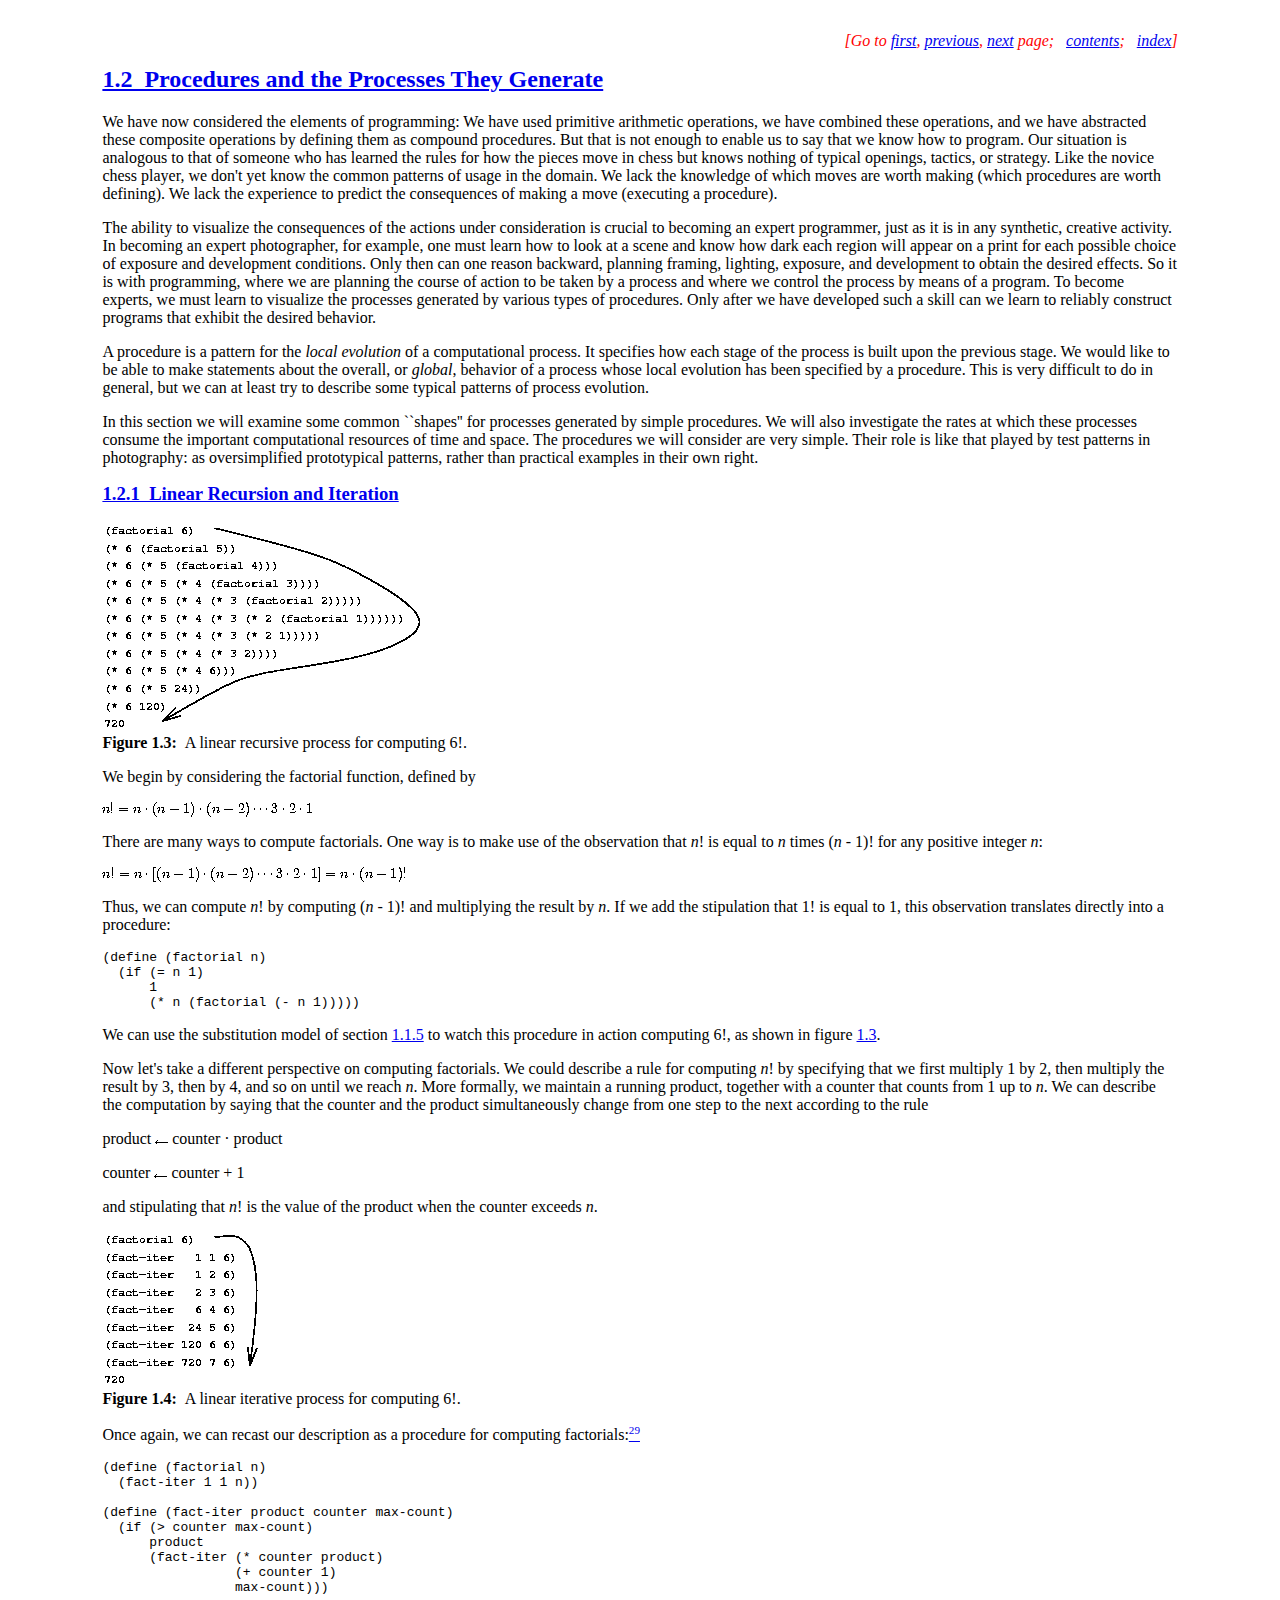
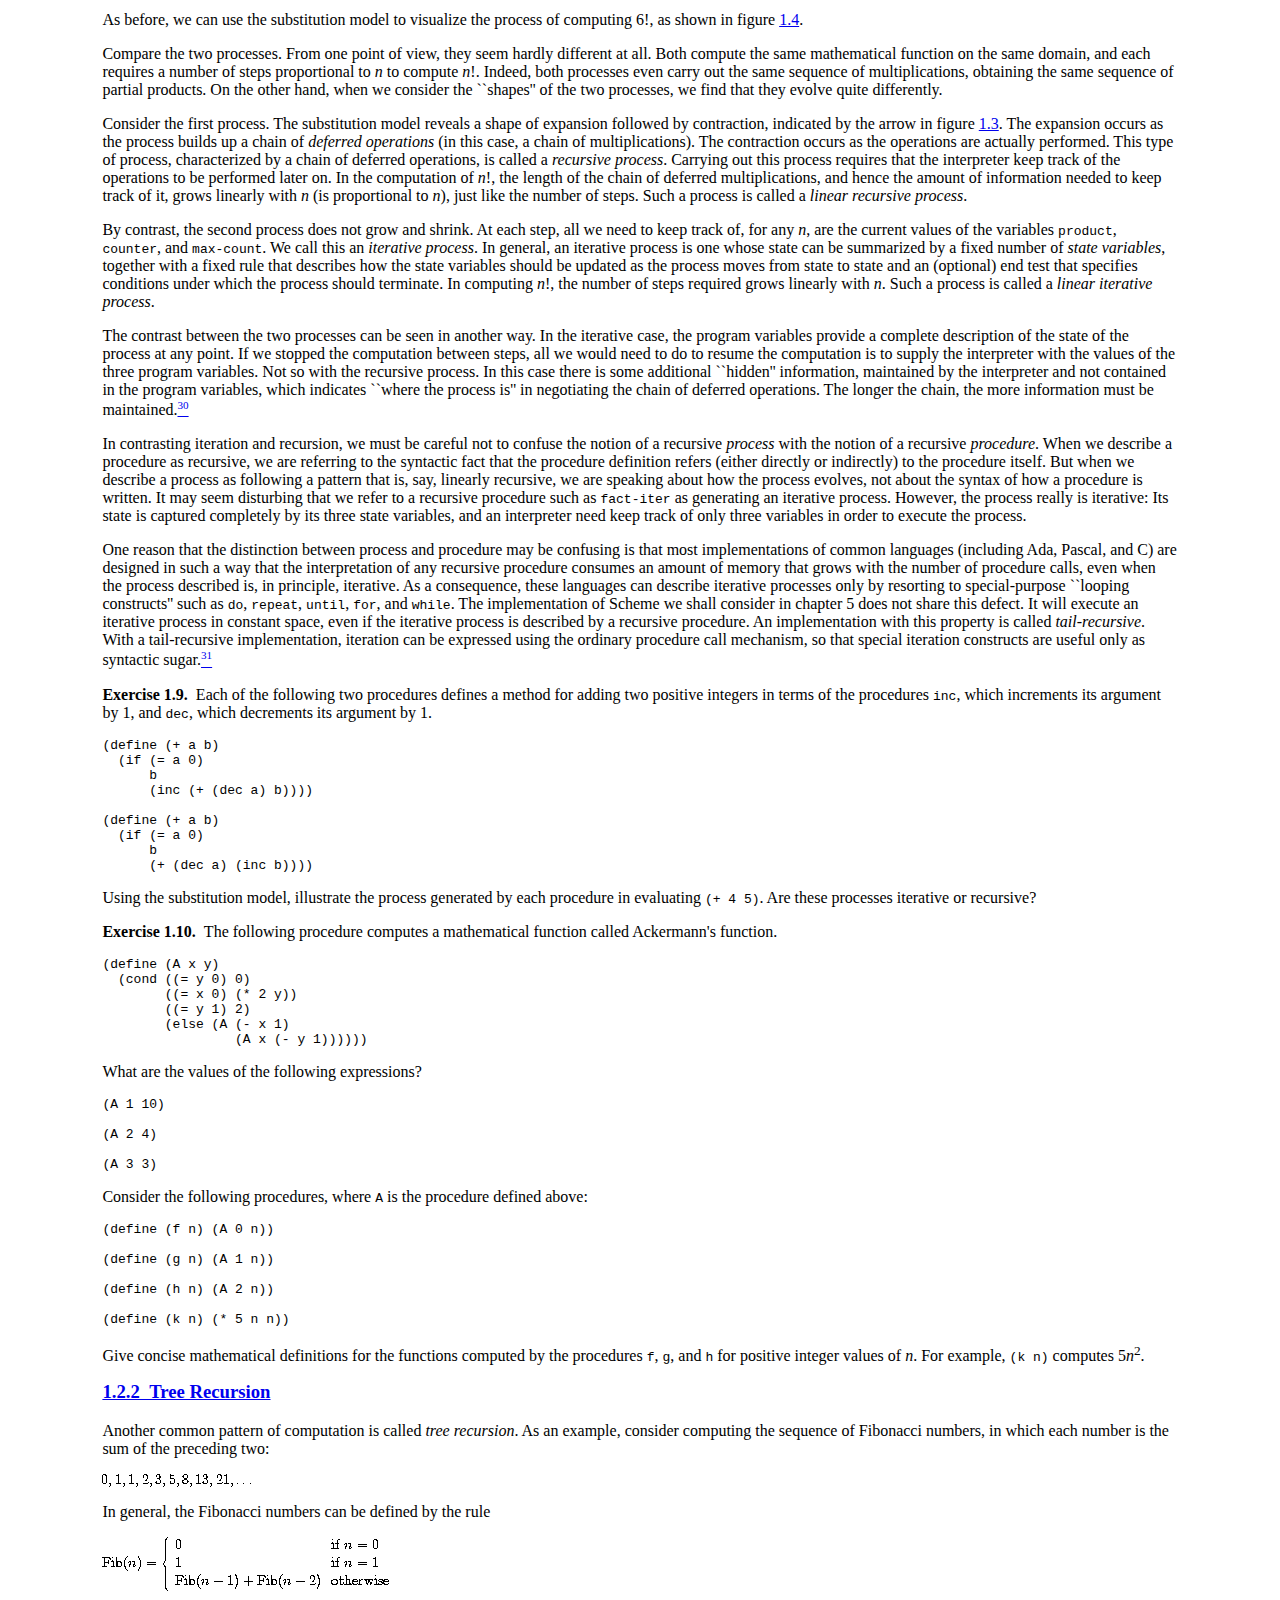
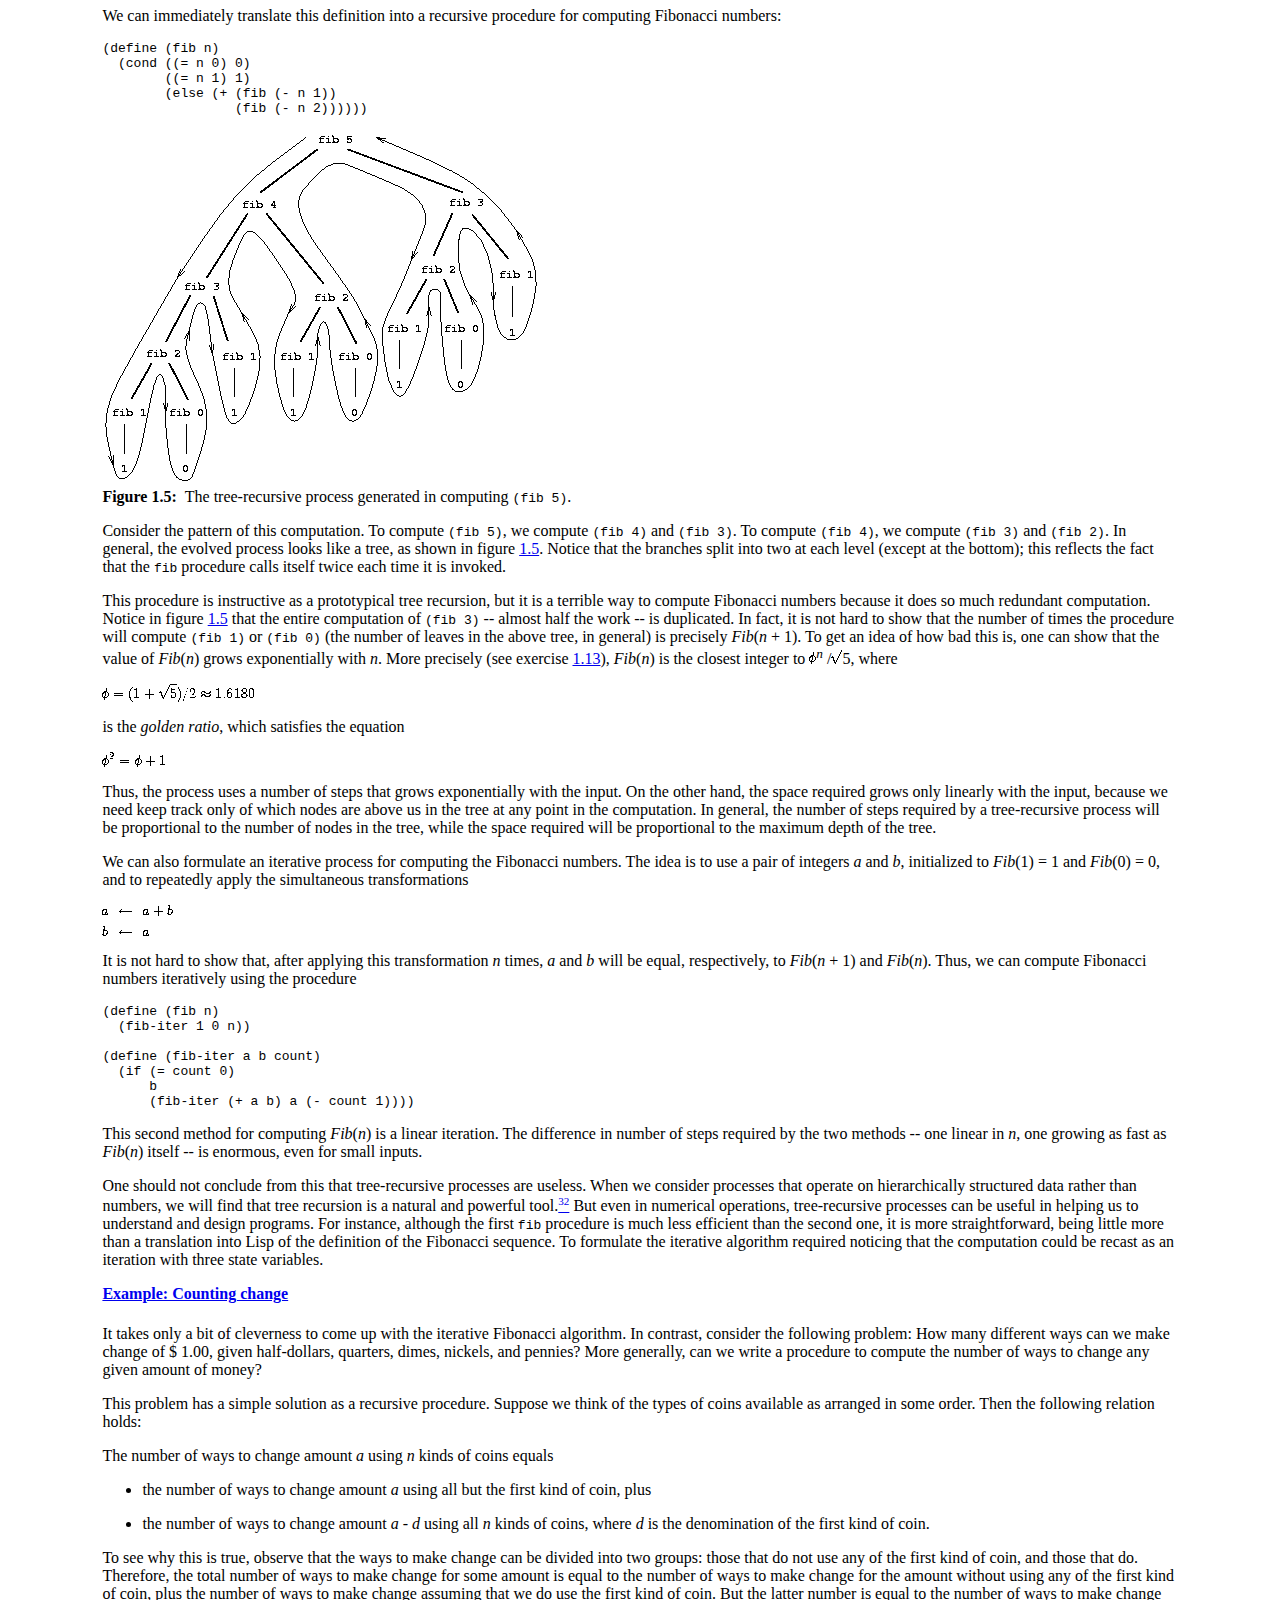
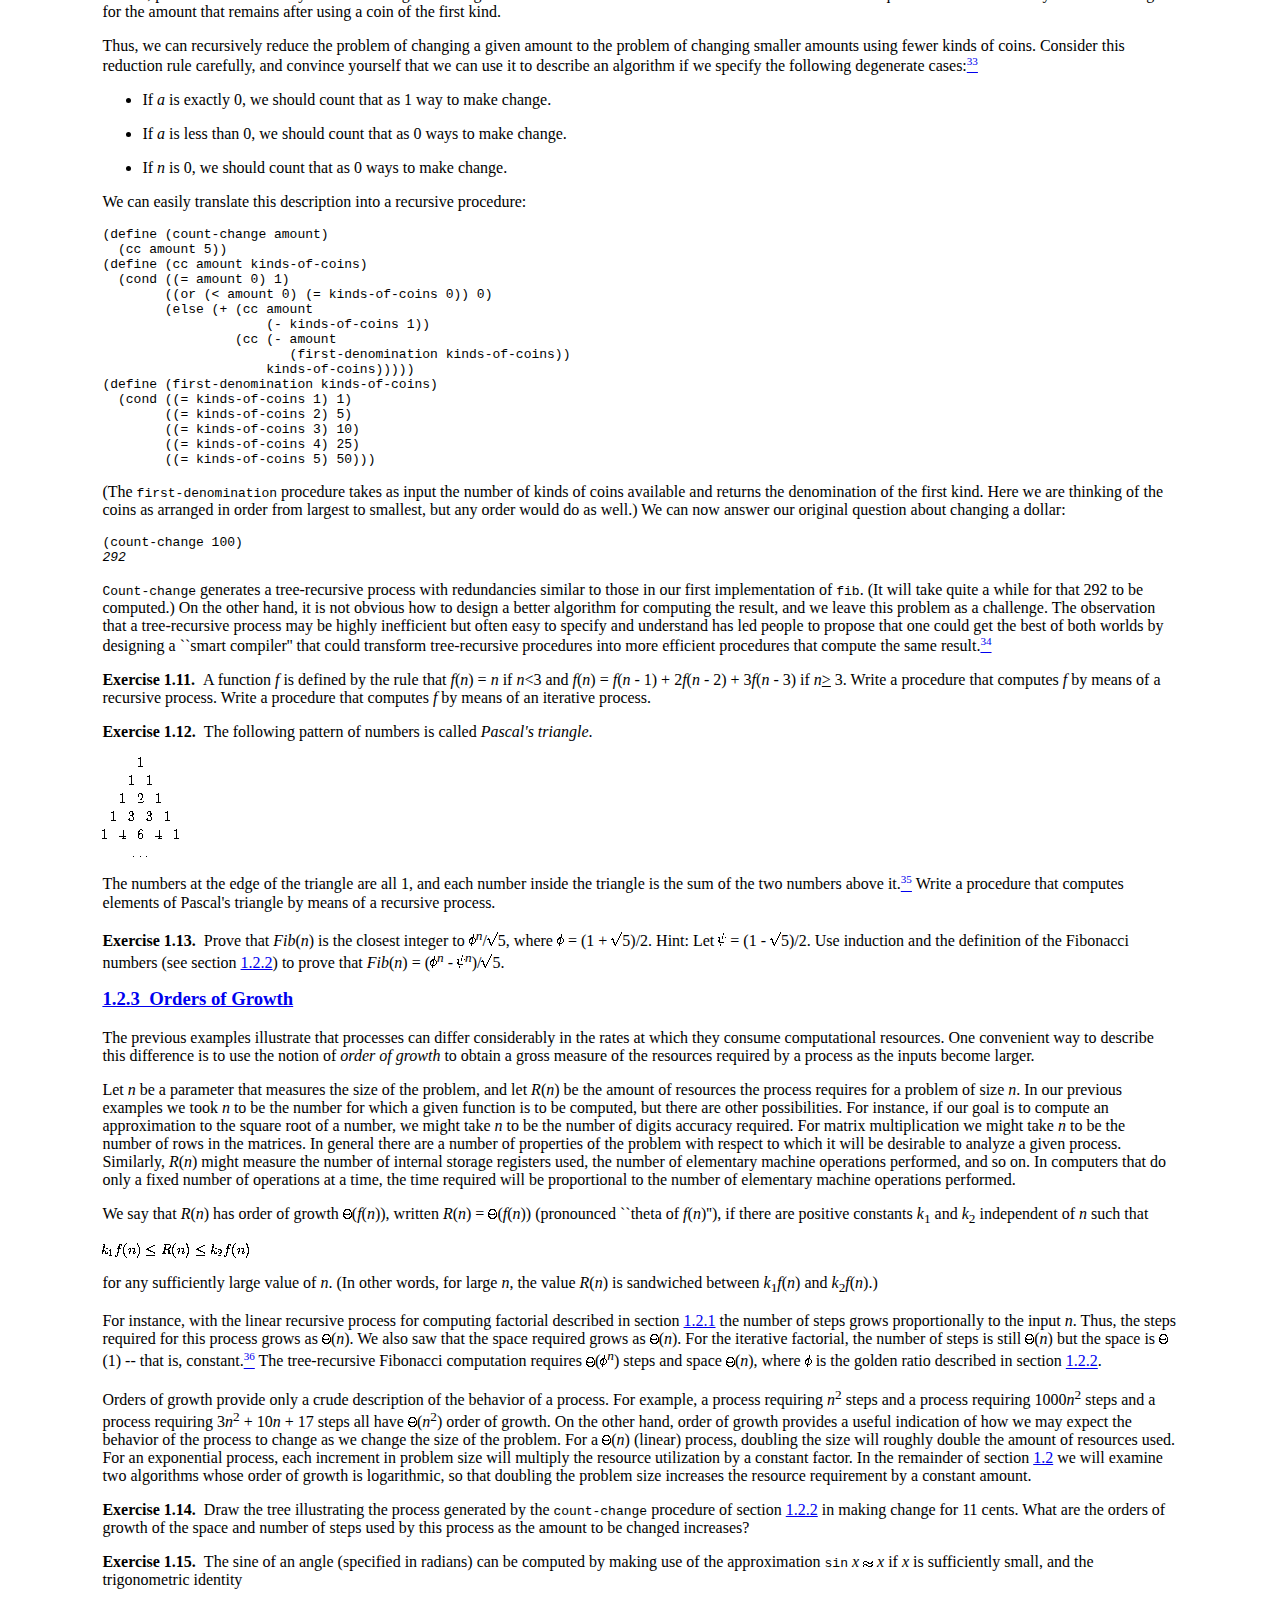
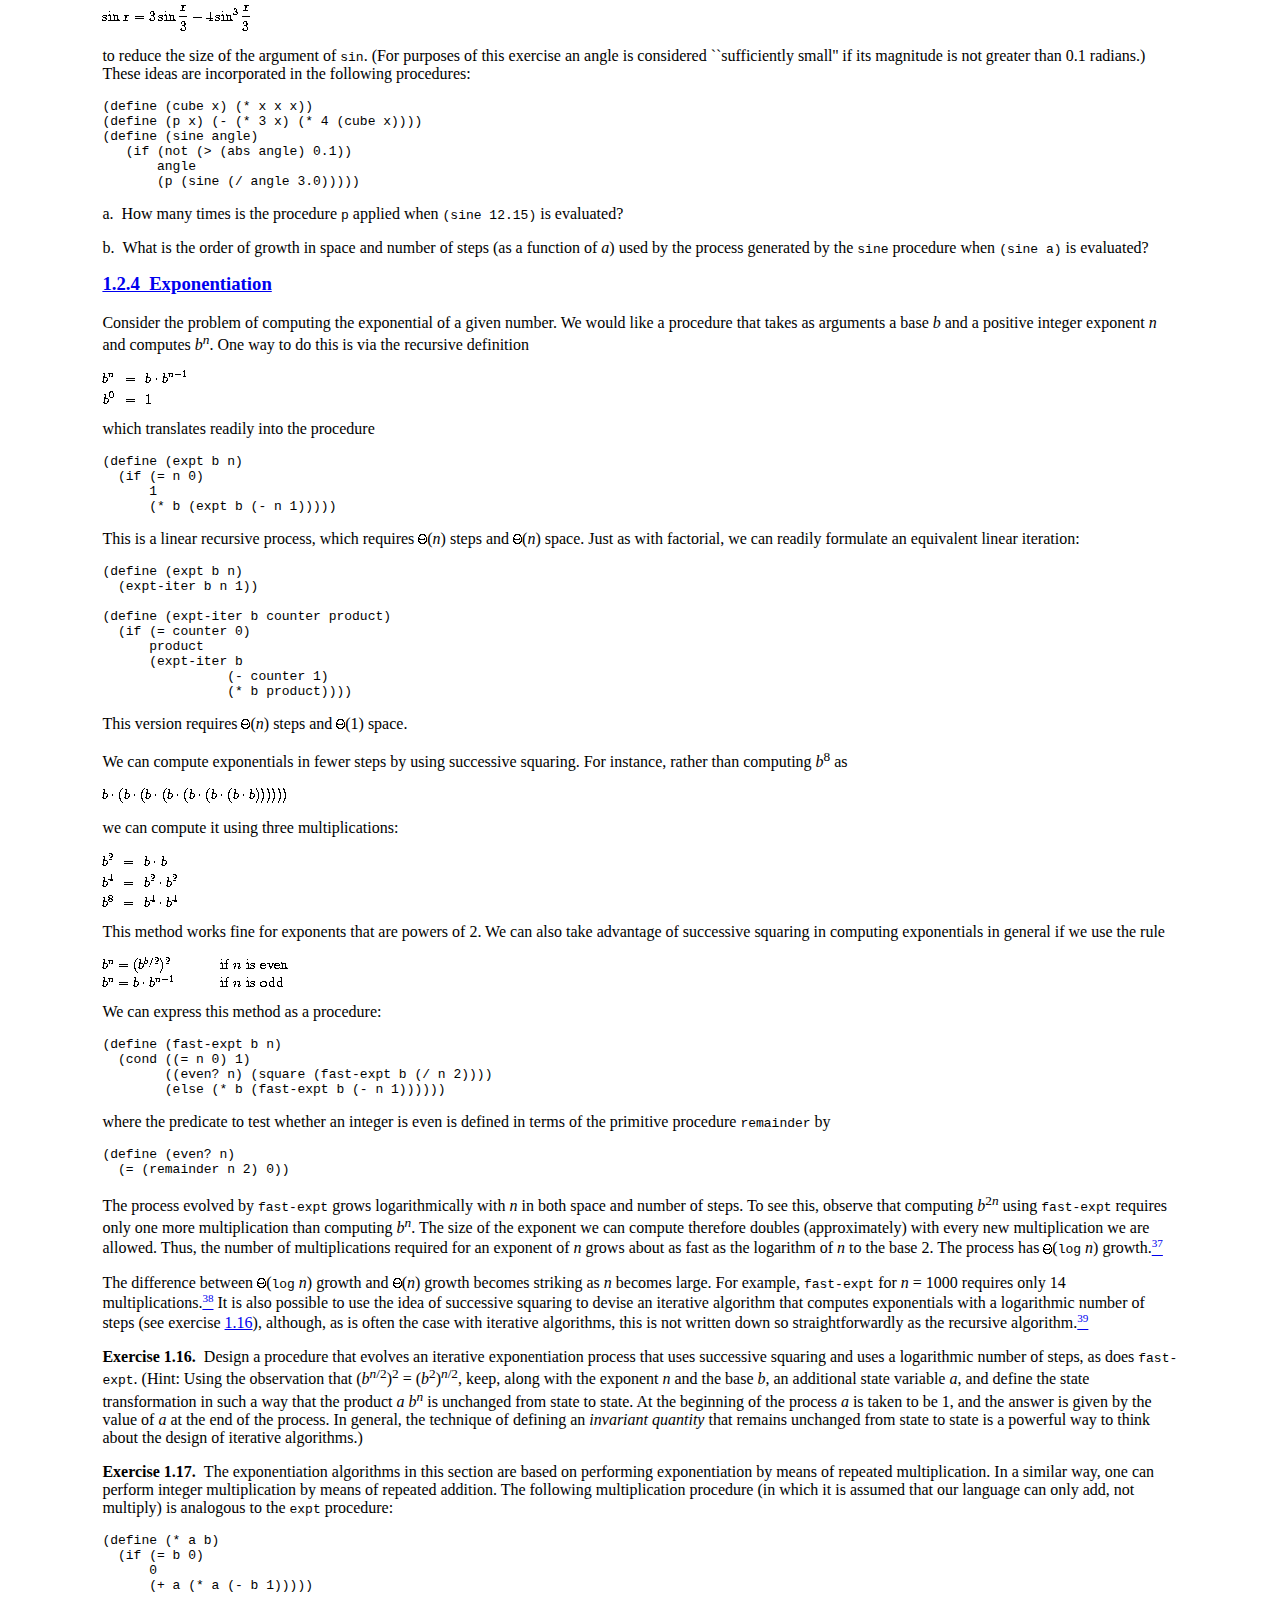
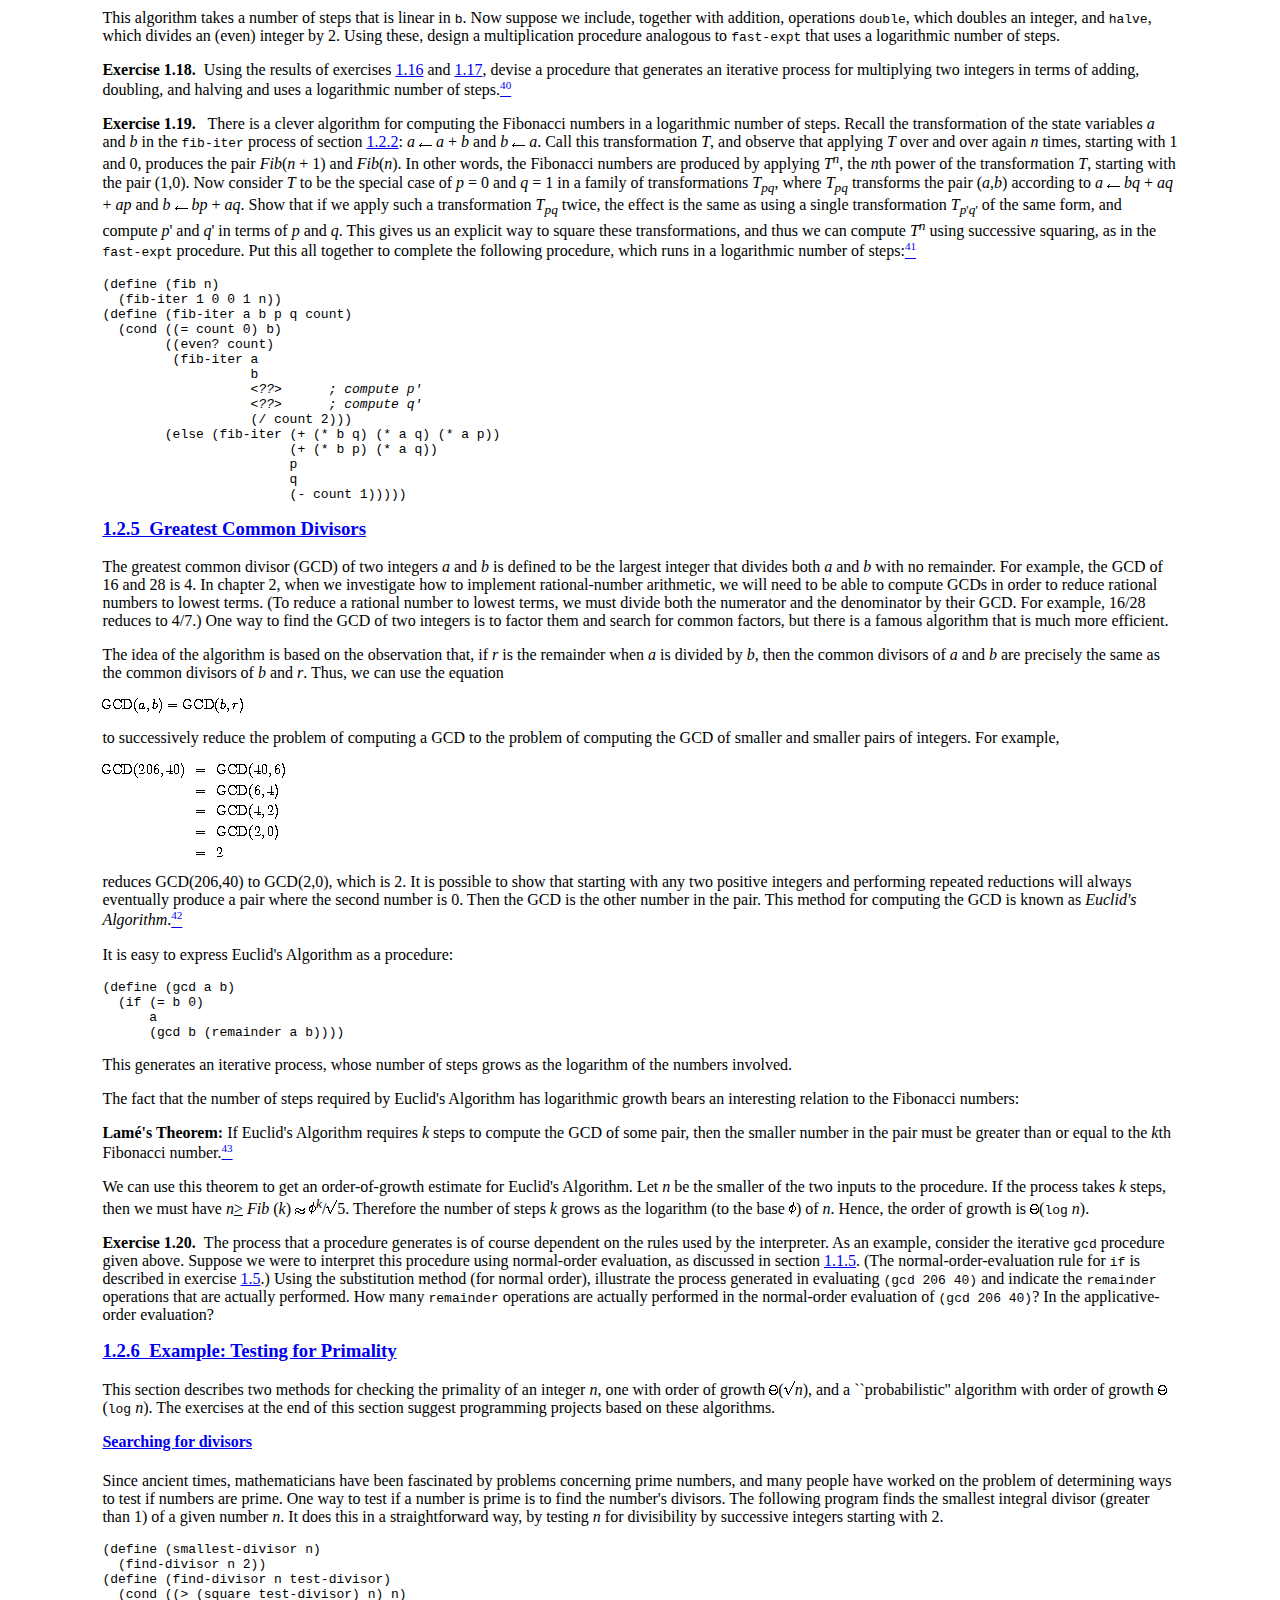
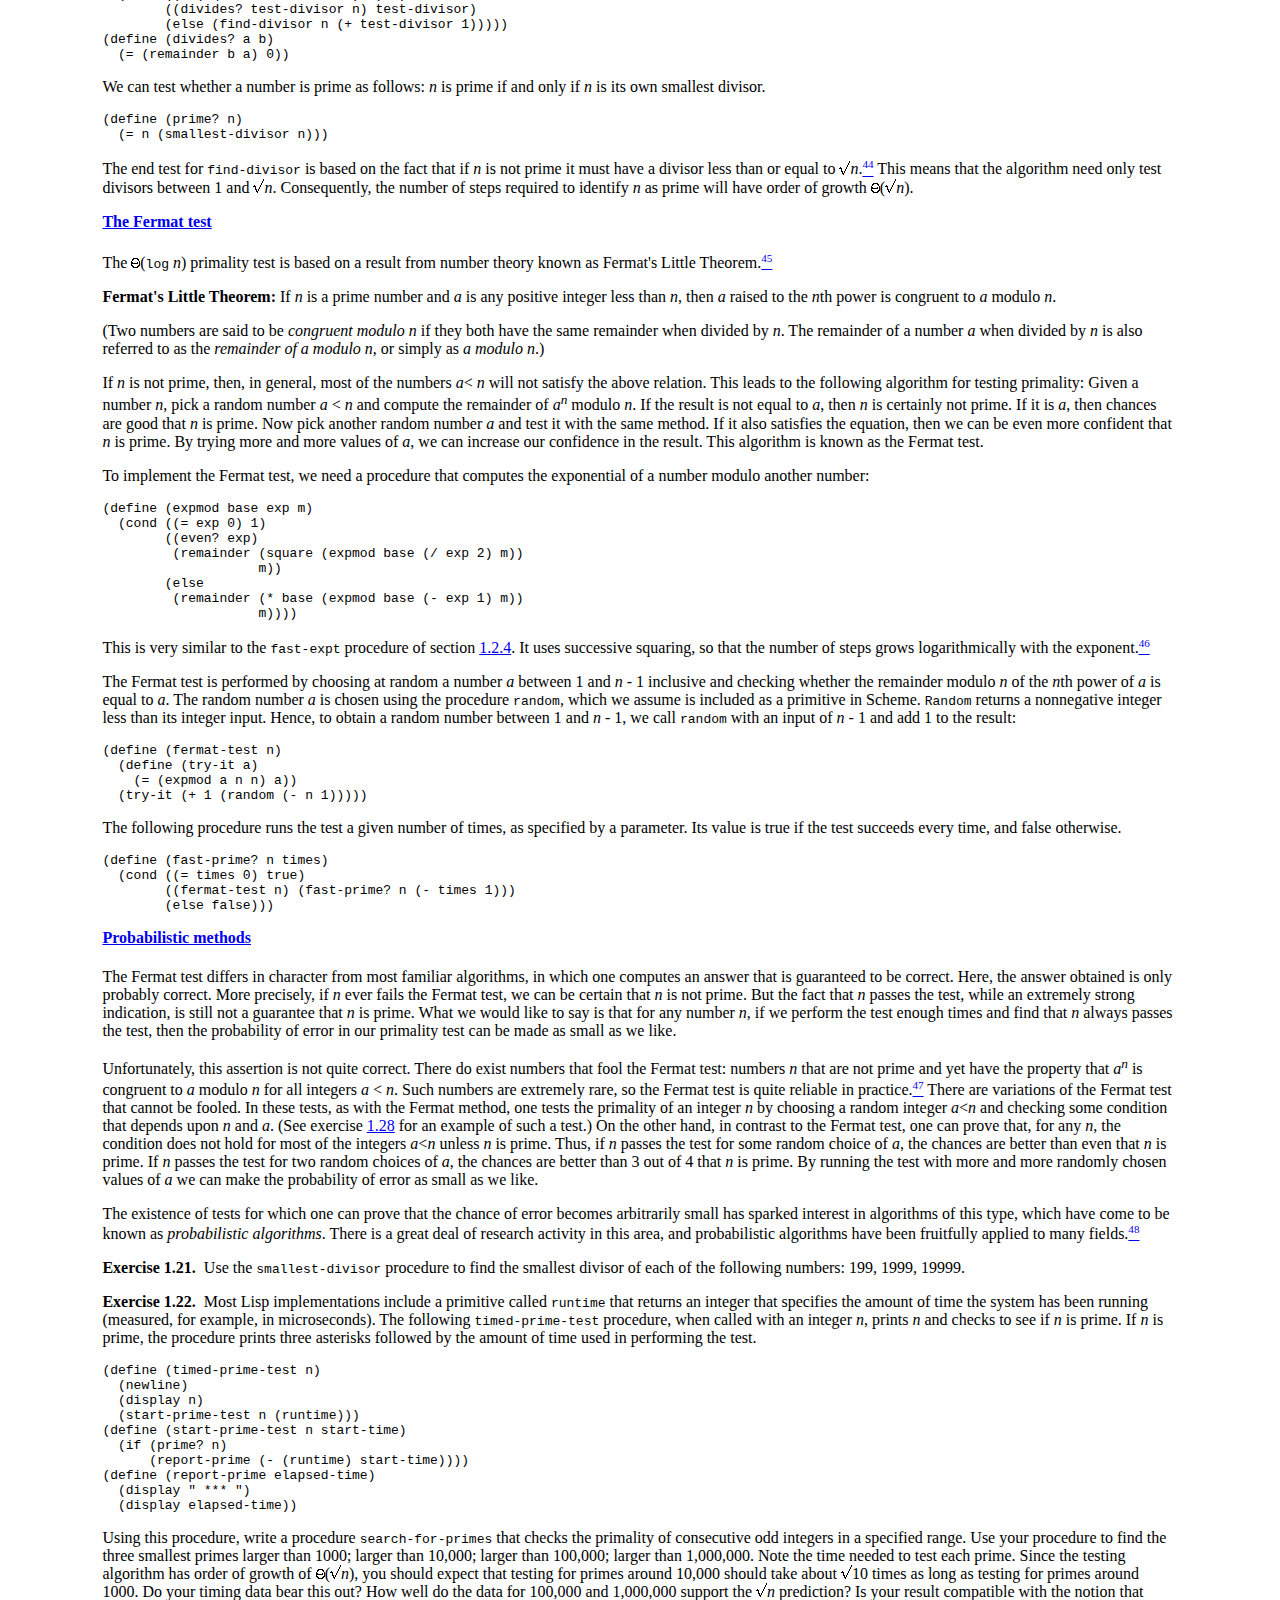
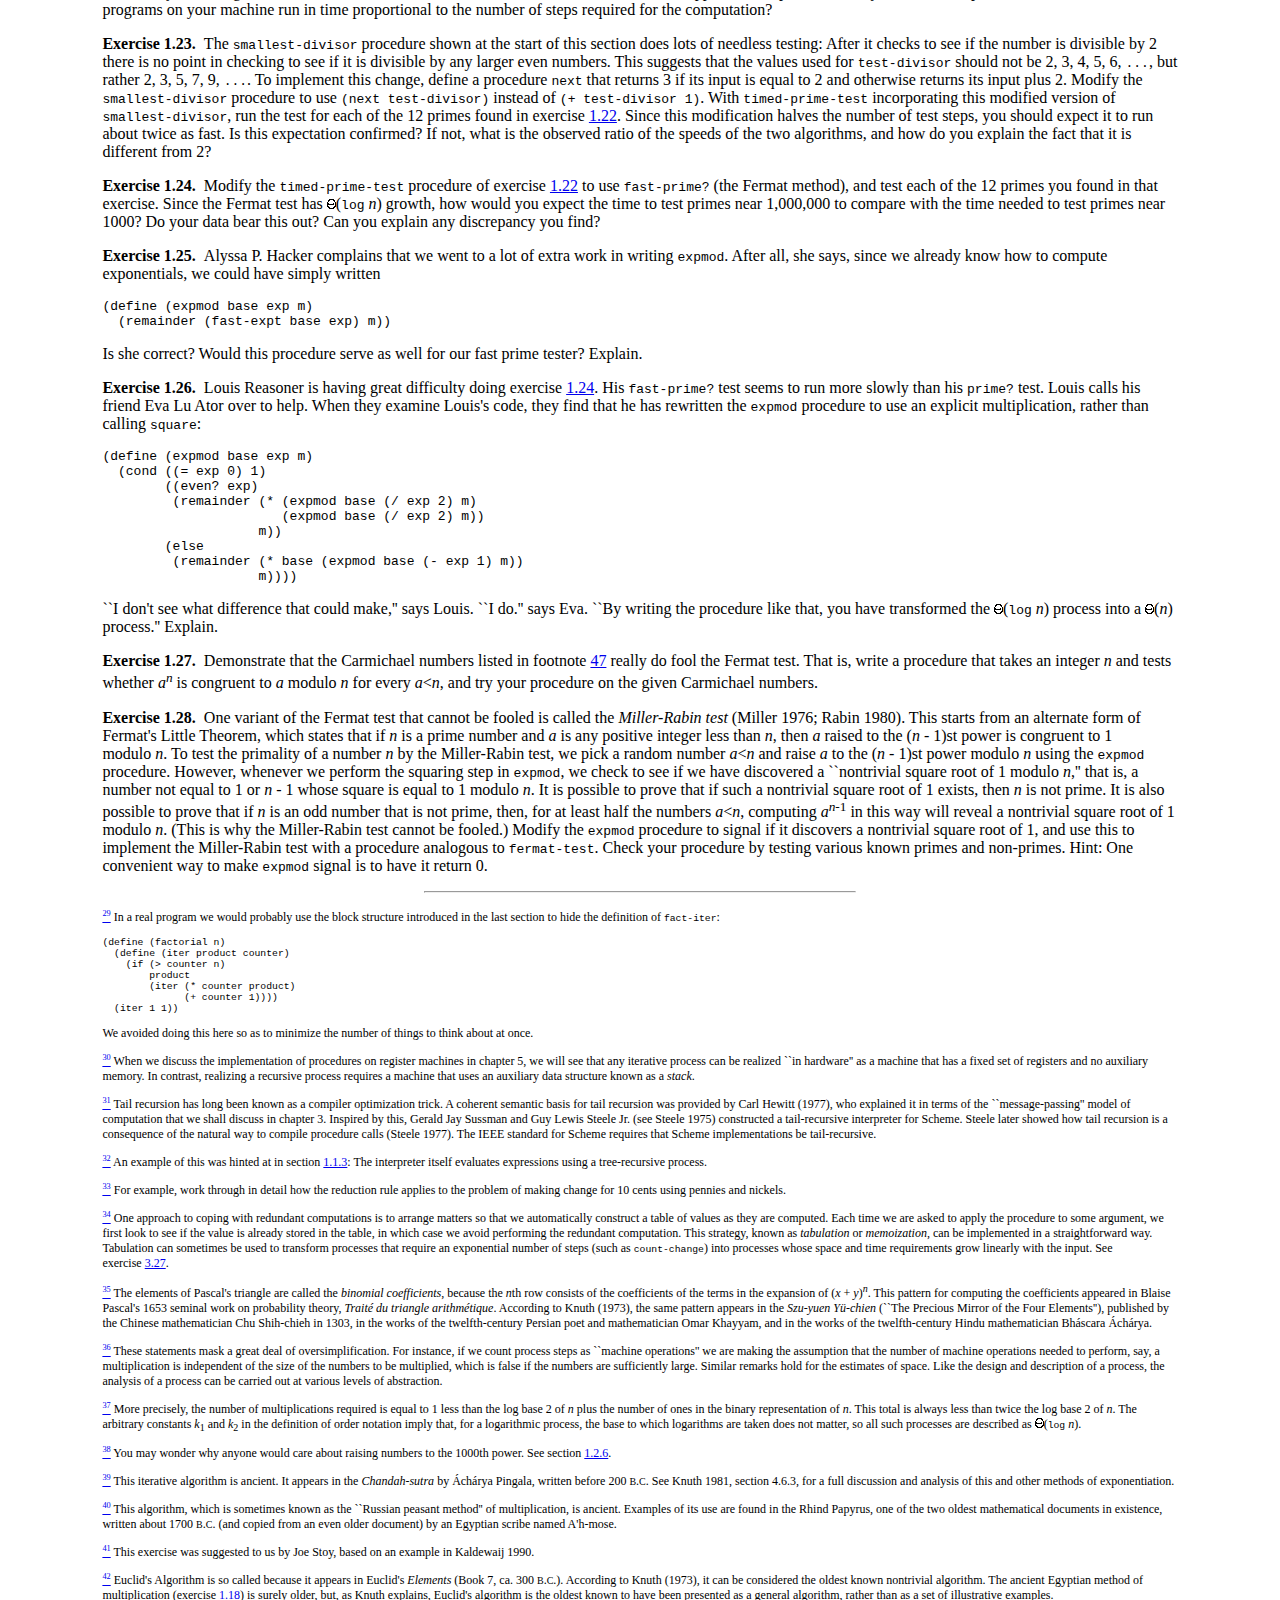
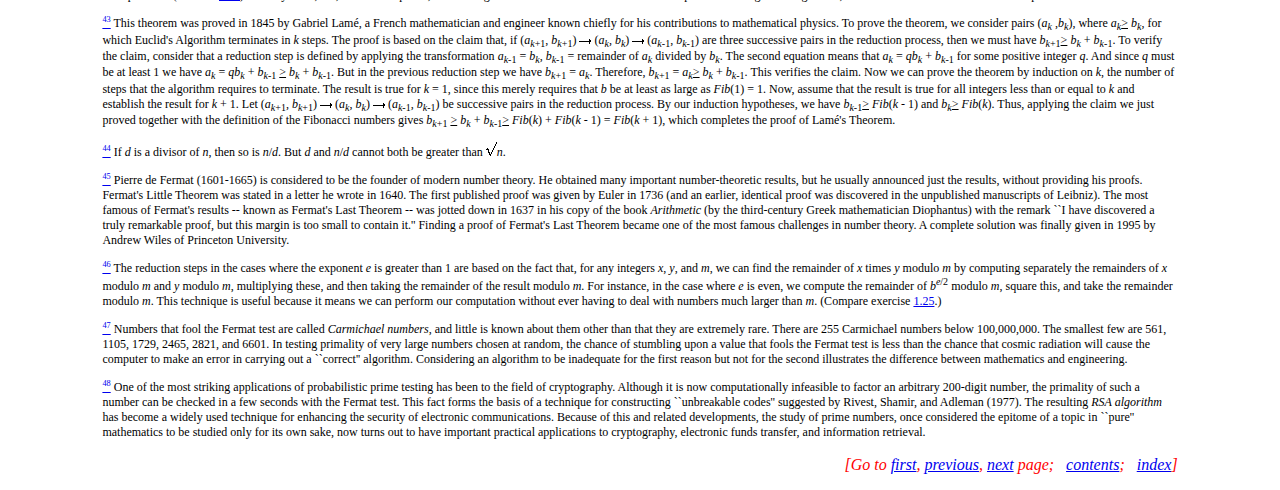
<file: book-Z-H-11.html>
<!doctype html public "-//W3C//DTD HTML 4.0 Transitional//EN" "http://www.w3.org/TR/REC-html40/loose.dtd">
<html>
<!-- Generated from TeX source by tex2page, v 4o, 
     (c) Dorai Sitaram, http://www.cs.rice.edu/~dorai/tex2page -->
<head>
<title>
Structure and Interpretation 
of Computer Programs
</title>
<link rel="stylesheet" type="text/css" href="book-Z-C.css" title=default>
<meta name=robots content="noindex,follow">
</head>
<body>

<p><div class=navigation>[Go to <span><a href="book.html">first</a>, <a href="book-Z-H-10.html">previous</a></span><span>, <a href="book-Z-H-12.html">next</a></span> page<span>; &nbsp;&nbsp;</span><span><a href="book-Z-H-4.html#%_toc_start">contents</a></span><span><span>; &nbsp;&nbsp;</span><a href="book-Z-H-38.html#%_index_start">index</a></span>]</div><p>

<a name="%_sec_1.2"></a>
<h2><a href="book-Z-H-4.html#%_toc_%_sec_1.2">1.2&nbsp;&nbsp;Procedures and the Processes They Generate</a></h2><p>

<p>


We have now considered the elements of programming: We have used
primitive arithmetic operations, we have combined these operations, and
we have abstracted these composite operations by defining them as compound
procedures.  But that is not enough to enable us to say that we know
how to program.  Our situation is analogous to that of someone who has
learned the rules for how the pieces move in chess but knows nothing
of typical openings, tactics, or strategy.  Like the novice chess
player, we don't yet know the common patterns of usage in the domain.
We lack the knowledge of which moves are worth making (which
procedures are worth defining).  We lack the experience to predict the
consequences of making a move (executing a procedure).<p>

The ability to visualize the consequences of the actions under
consideration is crucial to becoming an expert programmer, just as it
is in any synthetic, creative activity.  In becoming an expert
photographer, for example, one must learn how to look at a scene and
know how dark each region will appear on a print for each possible
choice of exposure and development conditions.  Only then can one
reason backward, planning framing, lighting, exposure, and development
to obtain the desired effects.  So it is with programming, where we
are planning the course of action to be taken by a process and where
we control the process by means of a program.  To become experts, we
must learn to visualize the processes generated by various types of
procedures.  Only after we have developed such a skill can we learn
to reliably construct programs that exhibit the desired behavior.<p>

<a name="%_idx_630"></a><a name="%_idx_632"></a><a name="%_idx_634"></a>A procedure is a pattern for the <em>local evolution</em> of a
computational process.  It specifies how each stage of the process is
built upon the previous stage.  We would like to be able to make
statements about the overall, or <em>global</em>, behavior of a
process whose local evolution has been specified by a procedure.  This
is very difficult to do in general, but we can at least try to
describe some typical patterns of process evolution.<p>

In this section we will examine some common ``shapes'' for processes
generated by simple procedures.  We will also investigate the
rates at which these processes consume the important computational
resources of time and space.  The procedures we will consider
are very simple.  Their role is like that played by test patterns in
photography: as oversimplified prototypical patterns, rather than
practical examples in their own right.<p>

<a name="%_sec_1.2.1"></a>
<h3><a href="book-Z-H-4.html#%_toc_%_sec_1.2.1">1.2.1&nbsp;&nbsp;Linear Recursion and Iteration</a></h3><p>


<a name="%_idx_636"></a><a name="%_idx_638"></a>
<a name="%_fig_1.3"></a><p><div align=left><table width=100%><tr><td><img src="ch1-Z-G-7.gif" border="0">
</td></tr><caption align=bottom><div align=left><b>Figure 1.3:</b>&nbsp;&nbsp;A linear recursive process for computing 6!.</div></caption><tr><td>

</td></tr></table></div><p><p>

<a name="%_idx_640"></a>We begin by considering the factorial function, defined by<p>

<p><div align=left><img src="ch1-Z-G-8.gif" border="0"></div><p><p>

There are many ways to compute factorials.  One way is to make use of
the observation that <em>n</em>! is equal to <em>n</em> times (<em>n</em> - 1)! for
any positive integer&nbsp;<em>n</em>:<p>

<p><div align=left><img src="ch1-Z-G-9.gif" border="0"></div><p><p>

Thus, we can compute <em>n</em>! by computing (<em>n</em> - 1)! and multiplying the
result by <em>n</em>.  If we add the stipulation that 1! is equal to 1,
this observation translates directly into a procedure:<p>

<p><p><tt><a name="%_idx_642"></a>(define&nbsp;(factorial&nbsp;n)<br>
&nbsp;&nbsp;(if&nbsp;(=&nbsp;n&nbsp;1)<br>
&nbsp;&nbsp;&nbsp;&nbsp;&nbsp;&nbsp;1<br>
&nbsp;&nbsp;&nbsp;&nbsp;&nbsp;&nbsp;(*&nbsp;n&nbsp;(factorial&nbsp;(-&nbsp;n&nbsp;1)))))<br>
</tt><p><p>
<a name="%_idx_644"></a>We can use the substitution model of
section&nbsp;<a href="book-Z-H-10.html#%_sec_1.1.5">1.1.5</a> to watch this procedure in action
computing 6!, as shown in figure&nbsp;<a href="book-Z-H-11.html#%_fig_1.3">1.3</a>.<p>


Now let's take a different perspective on computing factorials.  We
could describe a rule for computing <em>n</em>! by specifying that we
first multiply 1 by 2, then multiply the result by 3, then by 4,
and so on until we reach <em>n</em>.
More formally, we maintain a running product, together with a counter
that counts from 1 up to <em>n</em>.  We can describe the computation by
saying that the counter and the product simultaneously change from one
step to the next according to the rule<p>

<p><p>product  <img src="book-Z-G-D-14.gif" border="0">  counter  &middot;  product <p>

<p><p>counter  <img src="book-Z-G-D-14.gif" border="0">  counter  +  1<p>

<p><p><p>

and stipulating that <em>n</em>! is the value of the product when
the counter exceeds <em>n</em>.<p>

<a name="%_fig_1.4"></a><p><div align=left><table width=100%><tr><td><img src="ch1-Z-G-10.gif" border="0">
</td></tr><caption align=bottom><div align=left><b>Figure 1.4:</b>&nbsp;&nbsp;A linear iterative process for computing 6!.</div></caption><tr><td> 

</td></tr></table></div><p><p>

Once again, we can recast our description as a procedure for computing
factorials:<a name="call_footnote_Temp_46" href="book-Z-H-11.html#footnote_Temp_46"><sup><small>29</small></sup></a><p>

<p><p><tt><a name="%_idx_646"></a>(define&nbsp;(factorial&nbsp;n)<br>
&nbsp;&nbsp;(fact-iter&nbsp;1&nbsp;1&nbsp;n))<br>
<br>
(define&nbsp;(fact-iter&nbsp;product&nbsp;counter&nbsp;max-count)<br>
&nbsp;&nbsp;(if&nbsp;(&gt;&nbsp;counter&nbsp;max-count)<br>
&nbsp;&nbsp;&nbsp;&nbsp;&nbsp;&nbsp;product<br>
&nbsp;&nbsp;&nbsp;&nbsp;&nbsp;&nbsp;(fact-iter&nbsp;(*&nbsp;counter&nbsp;product)<br>
&nbsp;&nbsp;&nbsp;&nbsp;&nbsp;&nbsp;&nbsp;&nbsp;&nbsp;&nbsp;&nbsp;&nbsp;&nbsp;&nbsp;&nbsp;&nbsp;&nbsp;(+&nbsp;counter&nbsp;1)<br>
&nbsp;&nbsp;&nbsp;&nbsp;&nbsp;&nbsp;&nbsp;&nbsp;&nbsp;&nbsp;&nbsp;&nbsp;&nbsp;&nbsp;&nbsp;&nbsp;&nbsp;max-count)))<br>
</tt><p><p><p>


As before, we can use the substitution model to visualize the process
of computing 6!, as shown in figure&nbsp;<a href="book-Z-H-11.html#%_fig_1.4">1.4</a>.<p>

Compare the two processes.  From one point of view, they seem hardly
different at all.  Both compute the same mathematical function on the
same domain, and each requires a number of steps proportional to <em>n</em>
to compute <em>n</em>!.  Indeed, both processes even carry out the same
sequence of multiplications, obtaining the same sequence of partial
products.  On the other hand, when we consider the <a name="%_idx_648"></a><a name="%_idx_650"></a>``shapes'' of the
two processes, we find that they evolve quite differently.<p>

Consider the first process.  The substitution model reveals a shape of
expansion followed by contraction, indicated by the arrow in
figure&nbsp;<a href="book-Z-H-11.html#%_fig_1.3">1.3</a>.  The expansion occurs as the
process builds up a chain of <a name="%_idx_652"></a><em>deferred operations</em> (in this case,
a chain of multiplications).  The contraction occurs as 
the operations are
actually performed.  This type of process, characterized by a chain of
deferred operations, is called a <a name="%_idx_654"></a><a name="%_idx_656"></a><em>recursive process</em>.  Carrying
out this process requires that the interpreter keep track of the
operations to be performed later on.  In the computation of <em>n</em>!,
the length of the chain of deferred multiplications, and hence the amount
of information needed to keep track of it, <a name="%_idx_658"></a>grows linearly with <em>n</em>
(is proportional to <em>n</em>), just like the number of steps.
<a name="%_idx_660"></a><a name="%_idx_662"></a><a name="%_idx_664"></a>Such a process is called a <em>linear recursive process</em>.<p>

By contrast, the second process does not grow and shrink.  At each
step, all we need to keep track of, for any <em>n</em>, are the current
values of the variables <tt>product</tt>, <tt>counter</tt>, and <tt>max-count</tt>.  We call this an <a name="%_idx_666"></a><a name="%_idx_668"></a><em>iterative process</em>.  In general, an
iterative process is one whose state can be summarized by a fixed
number of <a name="%_idx_670"></a><em>state variables</em>, together with a fixed rule that
describes how the state variables should be updated as the process
moves from state to state and an (optional) end test that specifies
conditions under which the process should terminate.  In computing
<em>n</em>!, the number of steps required grows linearly with <em>n</em>.  Such a process is
called a <a name="%_idx_672"></a><a name="%_idx_674"></a><a name="%_idx_676"></a><em>linear iterative process</em>.<p>

The contrast between the two processes can be seen in another way.  In
the iterative case, the program variables provide a complete
description of the state of the process at any point.  If we stopped
the computation between steps, all we would need to do to resume the
computation is to supply the interpreter with the values of the three
program variables.  Not so with the recursive process.  In this case
there is some additional ``hidden'' information, maintained by the
interpreter and not contained in the program variables, which
indicates ``where the process is'' in negotiating the chain of
deferred operations.  The longer the chain, the more information must
be maintained.<a name="call_footnote_Temp_47" href="book-Z-H-11.html#footnote_Temp_47"><sup><small>30</small></sup></a><p>

In contrasting iteration and recursion, we must be careful not to
confuse the notion of a <a name="%_idx_680"></a><a name="%_idx_682"></a>recursive <em>process</em> with the notion of a
recursive <em>procedure</em>.  When we describe a procedure as recursive,
we are referring to the syntactic fact that the procedure definition
refers (either directly or indirectly) to the procedure itself.  But
when we describe a process as following a pattern that is, say,
linearly recursive, we are speaking about how the process evolves, not
about the syntax of how a procedure is written.  It may seem
disturbing that we refer to a recursive procedure such as <tt>fact-iter</tt> as generating an iterative process.  However, the process
really is iterative: Its state is captured completely by its three
state variables, and an interpreter need keep track of only three
variables in order to execute the process.<p>

One reason that the distinction between process and procedure may be
confusing is that most implementations of common languages (including
<a name="%_idx_684"></a><a name="%_idx_686"></a><a name="%_idx_688"></a>Ada, Pascal, and C) are designed in such a way that the
interpretation of any recursive procedure consumes an amount of memory
that grows with the number of procedure calls, even when the process
described is, in principle, iterative.  As a consequence, these
languages can describe iterative processes only by resorting to
special-purpose <a name="%_idx_690"></a>``looping constructs'' such as <tt>do</tt>, <tt>repeat</tt>,
<tt>until</tt>, <tt>for</tt>, and <tt>while</tt>.  The implementation of Scheme
we shall consider in chapter&nbsp;5 does not share this defect.  It will
execute an iterative process in constant space, even if the iterative
process is described by a recursive procedure.  An implementation with
this property is called <a name="%_idx_692"></a><em>tail-recursive</em>.  With a tail-recursive
implementation, <a name="%_idx_694"></a>iteration can be expressed using the ordinary
procedure call mechanism, so that special iteration constructs are
useful only as <a name="%_idx_696"></a>syntactic sugar.<a name="call_footnote_Temp_48" href="book-Z-H-11.html#footnote_Temp_48"><sup><small>31</small></sup></a><p>

<p><a name="%_thm_1.9"></a>
<b>Exercise 1.9.</b>&nbsp;&nbsp;Each of the following two procedures defines a method for adding two
positive integers in terms of the procedures <tt>inc</tt>,
which increments its argument by 1, and <tt>dec</tt>, which decrements
its argument by 1.<p>

<p><p><tt>(define&nbsp;(+&nbsp;a&nbsp;b)<br>
&nbsp;&nbsp;(if&nbsp;(=&nbsp;a&nbsp;0)<br>
&nbsp;&nbsp;&nbsp;&nbsp;&nbsp;&nbsp;b<br>
&nbsp;&nbsp;&nbsp;&nbsp;&nbsp;&nbsp;(inc&nbsp;(+&nbsp;(dec&nbsp;a)&nbsp;b))))<br>
<br>
(define&nbsp;(+&nbsp;a&nbsp;b)<br>
&nbsp;&nbsp;(if&nbsp;(=&nbsp;a&nbsp;0)<br>
&nbsp;&nbsp;&nbsp;&nbsp;&nbsp;&nbsp;b<br>
&nbsp;&nbsp;&nbsp;&nbsp;&nbsp;&nbsp;(+&nbsp;(dec&nbsp;a)&nbsp;(inc&nbsp;b))))<br>
</tt><p><p>
Using the substitution model, illustrate the process generated by each
procedure in evaluating <tt>(+ 4 5)</tt>.  Are these processes
iterative or recursive?
<p><p>

<p><a name="%_thm_1.10"></a>
<b>Exercise 1.10.</b>&nbsp;&nbsp;<a name="%_idx_708"></a><a name="%_idx_710"></a>The following procedure computes a mathematical function called
Ackermann's function.<p>

<p><p><tt>(define&nbsp;(A&nbsp;x&nbsp;y)<br>
&nbsp;&nbsp;(cond&nbsp;((=&nbsp;y&nbsp;0)&nbsp;0)<br>
&nbsp;&nbsp;&nbsp;&nbsp;&nbsp;&nbsp;&nbsp;&nbsp;((=&nbsp;x&nbsp;0)&nbsp;(*&nbsp;2&nbsp;y))<br>
&nbsp;&nbsp;&nbsp;&nbsp;&nbsp;&nbsp;&nbsp;&nbsp;((=&nbsp;y&nbsp;1)&nbsp;2)<br>
&nbsp;&nbsp;&nbsp;&nbsp;&nbsp;&nbsp;&nbsp;&nbsp;(else&nbsp;(A&nbsp;(-&nbsp;x&nbsp;1)<br>
&nbsp;&nbsp;&nbsp;&nbsp;&nbsp;&nbsp;&nbsp;&nbsp;&nbsp;&nbsp;&nbsp;&nbsp;&nbsp;&nbsp;&nbsp;&nbsp;&nbsp;(A&nbsp;x&nbsp;(-&nbsp;y&nbsp;1))))))<br>
</tt><p><p>
What are the values of the following expressions?<p>

<p><p><tt>(A&nbsp;1&nbsp;10)<br>
<br>
(A&nbsp;2&nbsp;4)<br>
<br>
(A&nbsp;3&nbsp;3)<br>
</tt><p><p>
Consider the following procedures, where <tt>A</tt> is the procedure  
defined above:
<p><p><tt>(define&nbsp;(f&nbsp;n)&nbsp;(A&nbsp;0&nbsp;n))<br>
<br>
(define&nbsp;(g&nbsp;n)&nbsp;(A&nbsp;1&nbsp;n))<br>
<br>
(define&nbsp;(h&nbsp;n)&nbsp;(A&nbsp;2&nbsp;n))<br>
<br>
(define&nbsp;(k&nbsp;n)&nbsp;(*&nbsp;5&nbsp;n&nbsp;n))<br>
</tt><p><p>
Give concise mathematical definitions for the functions computed by
the procedures <tt>f</tt>, <tt>g</tt>, and <tt>h</tt> for positive integer
values of <em>n</em>.  For example, <tt>(k n)</tt> computes 5<em>n</em><sup>2</sup>.
<p><p>

<a name="%_sec_1.2.2"></a>
<h3><a href="book-Z-H-4.html#%_toc_%_sec_1.2.2">1.2.2&nbsp;&nbsp;Tree Recursion</a></h3><p>


<a name="%_idx_712"></a><a name="%_idx_714"></a><a name="%_idx_716"></a>
Another common pattern of computation is called <em>tree recursion</em>.
As an example, consider computing the sequence of <a name="%_idx_718"></a>Fibonacci numbers,
in which each number is the sum of the preceding two:<p>

<p><div align=left><img src="ch1-Z-G-11.gif" border="0"></div><p><p>

In general, the Fibonacci numbers can be defined by the rule
<p><div align=left><img src="ch1-Z-G-12.gif" border="0"></div><p>
We can immediately translate this definition into a recursive
procedure for computing Fibonacci numbers:<p>

<p><p><tt><a name="%_idx_720"></a>(define&nbsp;(fib&nbsp;n)<br>
&nbsp;&nbsp;(cond&nbsp;((=&nbsp;n&nbsp;0)&nbsp;0)<br>
&nbsp;&nbsp;&nbsp;&nbsp;&nbsp;&nbsp;&nbsp;&nbsp;((=&nbsp;n&nbsp;1)&nbsp;1)<br>
&nbsp;&nbsp;&nbsp;&nbsp;&nbsp;&nbsp;&nbsp;&nbsp;(else&nbsp;(+&nbsp;(fib&nbsp;(-&nbsp;n&nbsp;1))<br>
&nbsp;&nbsp;&nbsp;&nbsp;&nbsp;&nbsp;&nbsp;&nbsp;&nbsp;&nbsp;&nbsp;&nbsp;&nbsp;&nbsp;&nbsp;&nbsp;&nbsp;(fib&nbsp;(-&nbsp;n&nbsp;2))))))<br>
</tt><p><p><p>

<a name="%_fig_1.5"></a><p><div align=left><table width=100%><tr><td><img src="ch1-Z-G-13.gif" border="0">
</td></tr><caption align=bottom><div align=left><b>Figure 1.5:</b>&nbsp;&nbsp;The tree-recursive process generated in computing <tt>(fib 5)</tt>.</div></caption><tr><td>

</td></tr></table></div><p><p>

Consider the pattern of this computation.  To compute <tt>(fib 5)</tt>,
we compute <tt>(fib 4)</tt> and <tt>(fib 3)</tt>.  To compute <tt>(fib 4)</tt>,
we compute <tt>(fib 3)</tt> and <tt>(fib 2)</tt>.  In general, the evolved
process looks like a tree, as shown in figure&nbsp;<a href="book-Z-H-11.html#%_fig_1.5">1.5</a>.
Notice that the branches split into two at each level (except at the
bottom); this reflects the fact that the <tt>fib</tt> procedure calls
itself twice each time it is invoked.<p>


This procedure is instructive as a prototypical tree recursion, but it
is a terrible way to compute Fibonacci numbers because it does so much
redundant computation.  Notice in figure&nbsp;<a href="book-Z-H-11.html#%_fig_1.5">1.5</a> that
the entire computation of <tt>(fib 3)</tt> -- almost half the work -- is
duplicated.  In fact, it is not hard to show that the number of times
the procedure will compute <tt>(fib 1)</tt> or <tt>(fib 0)</tt> (the number
of leaves in the above tree, in general) is precisely 
<em>F</em><em>i</em><em>b</em>(<em>n</em> + 1).  To get an idea of how bad this is, one can show that the
value of  <em>F</em><em>i</em><em>b</em>(<em>n</em>) <a name="%_idx_722"></a>grows exponentially with <em>n</em>.  More precisely
(see exercise&nbsp;<a href="book-Z-H-11.html#%_thm_1.13">1.13</a>),  <em>F</em><em>i</em><em>b</em>(<em>n</em>) is the closest
integer to <img src="book-Z-G-D-11.gif" border="0"><sup><em>n</em></sup> /<img src="book-Z-G-D-13.gif" border="0">5, where<p>

<p><div align=left><img src="ch1-Z-G-14.gif" border="0"></div><p>
is the <a name="%_idx_724"></a><em>golden ratio</em>, which satisfies the equation<p>

<p><div align=left><img src="ch1-Z-G-15.gif" border="0"></div><p>

Thus, the process uses a number of steps that grows exponentially
with the input.  On the other hand, the space required grows only
linearly with the input, because we need keep track only of which
nodes are above us in the tree at any point in the computation.  In
general, the number of steps required by a tree-recursive process will be
proportional to the number of nodes in the tree, while the space
required will be proportional to the maximum depth of the tree.<p>

We can also formulate an iterative process for computing the
Fibonacci numbers.  The idea is to use a pair of integers <em>a</em> and
<em>b</em>, initialized to  <em>F</em><em>i</em><em>b</em>(1) = 1 and  <em>F</em><em>i</em><em>b</em>(0) = 0,
and to repeatedly apply the simultaneous
transformations
<p><div align=left><img src="ch1-Z-G-16.gif" border="0"></div><p>
It is not hard to show that, after applying this transformation <em>n</em>
times, <em>a</em> and <em>b</em> will be equal, respectively, to  <em>F</em><em>i</em><em>b</em>(<em>n</em> + 1) and
 <em>F</em><em>i</em><em>b</em>(<em>n</em>).  Thus, we can compute Fibonacci numbers iteratively using
the procedure<p>

<p><p><tt><a name="%_idx_726"></a>(define&nbsp;(fib&nbsp;n)<br>
&nbsp;&nbsp;(fib-iter&nbsp;1&nbsp;0&nbsp;n))<br>
<br>
(define&nbsp;(fib-iter&nbsp;a&nbsp;b&nbsp;count)<br>
&nbsp;&nbsp;(if&nbsp;(=&nbsp;count&nbsp;0)<br>
&nbsp;&nbsp;&nbsp;&nbsp;&nbsp;&nbsp;b<br>
&nbsp;&nbsp;&nbsp;&nbsp;&nbsp;&nbsp;(fib-iter&nbsp;(+&nbsp;a&nbsp;b)&nbsp;a&nbsp;(-&nbsp;count&nbsp;1))))<br>
</tt><p><p>
This second method for computing  <em>F</em><em>i</em><em>b</em>(<em>n</em>) is a linear iteration.  The
difference in number of steps required by the two methods -- one linear in <em>n</em>,
one growing as fast as  <em>F</em><em>i</em><em>b</em>(<em>n</em>) itself -- is enormous, even for
small inputs.<p>

One should not conclude from this that tree-recursive processes are
useless.  When we consider processes that operate on hierarchically
structured data rather than numbers, we will find that tree recursion
is a natural and powerful tool.<a name="call_footnote_Temp_51" href="book-Z-H-11.html#footnote_Temp_51"><sup><small>32</small></sup></a> But even in numerical operations,
tree-recursive processes can be useful in helping us to understand and
design programs.  For instance, although the first <tt>fib</tt> procedure
is much less efficient than the second one, it is more
straightforward, being little more than a translation into Lisp of the
definition of the Fibonacci sequence.  To formulate the iterative
algorithm required noticing that the computation could be recast as an
iteration with three state variables.<p>

<a name="%_sec_Temp_52"></a>
<h4><a href="book-Z-H-4.html#%_toc_%_sec_Temp_52">Example: Counting change</a></h4><p>

<a name="%_idx_728"></a>
It takes only a bit of cleverness to come up with the iterative
Fibonacci algorithm.  In contrast, consider the
following problem: How many different ways can we make change of $ 1.00,
given half-dollars, quarters, dimes, nickels, and pennies?  More
generally, can we write a procedure to compute the number of ways to
change any given amount of money?<p>

This problem has a simple solution as a recursive procedure.  Suppose
we think of the types of coins available as arranged in some order.
Then the following relation holds:<p>

<p><p>The number of ways to change amount <em>a</em> using <em>n</em> kinds of coins equals<p>

<p><ul>
<li>the number of ways to change amount <em>a</em> using all but the first
kind of coin, plus<p>

<li>the number of ways to change amount <em>a</em> - <em>d</em> using all <em>n</em> kinds of
coins, where <em>d</em> is the denomination of the first kind of coin.
</ul><p><p>

To see why this is true, observe that the ways to make change can be
divided into two groups: those that do not use any of the first kind
of coin, and those that do.  Therefore, the total number of ways to
make change for some amount is equal to the number of ways to make
change for the amount without using any of the first kind of coin,
plus the number of ways to make change assuming that we do use the
first kind of coin.  But the latter number is equal to the number of
ways to make change for the amount that remains after using a coin of
the first kind.<p>

Thus, we can recursively reduce the problem of changing a given amount
to the problem of changing smaller amounts using fewer kinds of coins.
Consider this reduction rule carefully, and convince yourself that we
can use it to describe an algorithm if we specify the following
degenerate cases:<a name="call_footnote_Temp_53" href="book-Z-H-11.html#footnote_Temp_53"><sup><small>33</small></sup></a><p>

<p><ul>
<li>If <em>a</em> is exactly 0, we should count that as 1 way to make change.<p>

<li>If <em>a</em> is less than 0, we should count that as 0 ways to make change.<p>

<li>If <em>n</em> is 0, we should count that as 0 ways to make change.
</ul><p><p>

We can easily translate this description into a recursive
procedure:<p>

<p><p><tt><a name="%_idx_730"></a>(define&nbsp;(count-change&nbsp;amount)<br>
&nbsp;&nbsp;(cc&nbsp;amount&nbsp;5))<br>
(define&nbsp;(cc&nbsp;amount&nbsp;kinds-of-coins)<br>
&nbsp;&nbsp;(cond&nbsp;((=&nbsp;amount&nbsp;0)&nbsp;1)<br>
&nbsp;&nbsp;&nbsp;&nbsp;&nbsp;&nbsp;&nbsp;&nbsp;((or&nbsp;(&lt;&nbsp;amount&nbsp;0)&nbsp;(=&nbsp;kinds-of-coins&nbsp;0))&nbsp;0)<br>
&nbsp;&nbsp;&nbsp;&nbsp;&nbsp;&nbsp;&nbsp;&nbsp;(else&nbsp;(+&nbsp;(cc&nbsp;amount<br>
&nbsp;&nbsp;&nbsp;&nbsp;&nbsp;&nbsp;&nbsp;&nbsp;&nbsp;&nbsp;&nbsp;&nbsp;&nbsp;&nbsp;&nbsp;&nbsp;&nbsp;&nbsp;&nbsp;&nbsp;&nbsp;(-&nbsp;kinds-of-coins&nbsp;1))<br>
&nbsp;&nbsp;&nbsp;&nbsp;&nbsp;&nbsp;&nbsp;&nbsp;&nbsp;&nbsp;&nbsp;&nbsp;&nbsp;&nbsp;&nbsp;&nbsp;&nbsp;(cc&nbsp;(-&nbsp;amount<br>
&nbsp;&nbsp;&nbsp;&nbsp;&nbsp;&nbsp;&nbsp;&nbsp;&nbsp;&nbsp;&nbsp;&nbsp;&nbsp;&nbsp;&nbsp;&nbsp;&nbsp;&nbsp;&nbsp;&nbsp;&nbsp;&nbsp;&nbsp;&nbsp;(first-denomination&nbsp;kinds-of-coins))<br>
&nbsp;&nbsp;&nbsp;&nbsp;&nbsp;&nbsp;&nbsp;&nbsp;&nbsp;&nbsp;&nbsp;&nbsp;&nbsp;&nbsp;&nbsp;&nbsp;&nbsp;&nbsp;&nbsp;&nbsp;&nbsp;kinds-of-coins)))))<br>
(define&nbsp;(first-denomination&nbsp;kinds-of-coins)<br>
&nbsp;&nbsp;(cond&nbsp;((=&nbsp;kinds-of-coins&nbsp;1)&nbsp;1)<br>
&nbsp;&nbsp;&nbsp;&nbsp;&nbsp;&nbsp;&nbsp;&nbsp;((=&nbsp;kinds-of-coins&nbsp;2)&nbsp;5)<br>
&nbsp;&nbsp;&nbsp;&nbsp;&nbsp;&nbsp;&nbsp;&nbsp;((=&nbsp;kinds-of-coins&nbsp;3)&nbsp;10)<br>
&nbsp;&nbsp;&nbsp;&nbsp;&nbsp;&nbsp;&nbsp;&nbsp;((=&nbsp;kinds-of-coins&nbsp;4)&nbsp;25)<br>
&nbsp;&nbsp;&nbsp;&nbsp;&nbsp;&nbsp;&nbsp;&nbsp;((=&nbsp;kinds-of-coins&nbsp;5)&nbsp;50)))<br>
</tt><p><p>
(The <tt>first-denomination</tt> procedure takes as input the number of
kinds of coins available and returns the denomination of the first
kind.  Here we are thinking of the coins as arranged in order from
largest to smallest, but any order would do as well.)  We can now
answer our original question about changing a dollar:<p>

<p><p><tt>(count-change&nbsp;100)<br>
<i>292</i><br>
</tt><p><p><p>

<tt>Count-change</tt> generates a tree-recursive process with
redundancies similar to those in our first implementation of <tt>fib</tt>.  (It will take quite a while for that 292 to be computed.)  On
the other hand, it is not obvious how to design a better algorithm
for computing the result, and we leave this problem as a challenge.
The observation that a <a name="%_idx_732"></a>tree-recursive process may be highly
inefficient but often easy to specify and understand has led people to
propose that one could get the best of both worlds by designing a
``smart compiler'' that could transform tree-recursive procedures into
more efficient procedures that compute the same result.<a name="call_footnote_Temp_54" href="book-Z-H-11.html#footnote_Temp_54"><sup><small>34</small></sup></a><p>

<p><a name="%_thm_1.11"></a>
<b>Exercise 1.11.</b>&nbsp;&nbsp;A function <em>f</em> is defined by the rule that <em>f</em>(<em>n</em>) = <em>n</em> if <em>n</em>&lt;3 and
<em>f</em>(<em>n</em>) = <em>f</em>(<em>n</em> - 1) + 2<em>f</em>(<em>n</em> - 2) + 3<em>f</em>(<em>n</em> - 3) if <em>n</em><u>&gt;</u> 3.  Write a procedure that
computes <em>f</em> by means of a recursive process.  Write a procedure that
computes <em>f</em> by means of an iterative process.
<p><p>

<p><a name="%_thm_1.12"></a>
<b>Exercise 1.12.</b>&nbsp;&nbsp;<a name="%_idx_738"></a>The following pattern of numbers is called
<em>Pascal's triangle</em>.<p>

<p><div align=left><img src="ch1-Z-G-17.gif" border="0"></div><p>
The numbers at the edge of the triangle are all 1, and
each number inside the triangle is the sum of the two numbers above it.<a name="call_footnote_Temp_57" href="book-Z-H-11.html#footnote_Temp_57"><sup><small>35</small></sup></a>
Write a procedure that computes elements of Pascal's triangle by means
of a recursive process.
<p><p>

<p><a name="%_thm_1.13"></a>
<b>Exercise 1.13.</b>&nbsp;&nbsp;Prove that  <em>F</em><em>i</em><em>b</em>(<em>n</em>) is the closest integer to <img src="book-Z-G-D-11.gif" border="0"><sup><em>n</em></sup>/<img src="book-Z-G-D-13.gif" border="0">5,
where <img src="book-Z-G-D-11.gif" border="0"> =  (1 + <img src="book-Z-G-D-13.gif" border="0">5)/2.  Hint: Let <img src="book-Z-G-D-12.gif" border="0"> =  (1 - <img src="book-Z-G-D-13.gif" border="0">5)/2.  Use
induction and the definition of the Fibonacci numbers (see
section&nbsp;<a href="book-Z-H-11.html#%_sec_1.2.2">1.2.2</a>) to prove that  <em>F</em><em>i</em><em>b</em>(<em>n</em>) = (<img src="book-Z-G-D-11.gif" border="0"><sup><em>n</em></sup>
 - <img src="book-Z-G-D-12.gif" border="0"><sup><em>n</em></sup>)/<img src="book-Z-G-D-13.gif" border="0">5.

<p><p>

<a name="%_sec_1.2.3"></a>
<h3><a href="book-Z-H-4.html#%_toc_%_sec_1.2.3">1.2.3&nbsp;&nbsp;Orders of Growth</a></h3><p>


<a name="%_idx_752"></a>
The previous examples illustrate that processes can differ
considerably in the rates at which they consume computational
resources.  One convenient way to describe this difference is to use
the notion of <a name="%_idx_754"></a><em>order of growth</em> to obtain a gross measure of the
<a name="%_idx_756"></a>resources required by a process as the inputs become larger.<p>


Let <em>n</em> be a parameter that measures the size of the problem, and let
<em>R</em>(<em>n</em>) be the amount of resources the process requires for a problem
of size <em>n</em>.  In our previous examples we took <em>n</em> to be the number
for which a given function is to be computed, but there are other
possibilities.  For instance, if our goal is to compute an
approximation to the square root of a number, we might take <em>n</em> to be
the number of digits accuracy required.  For matrix multiplication we
might take <em>n</em> to be the number of rows in the matrices.  In general
there are a number of properties of the problem with respect to which
it will be desirable to analyze a given process.  Similarly, <em>R</em>(<em>n</em>)
might measure the number of internal storage registers used, the
number of elementary machine operations performed, and so on.  In
computers that do only a fixed number of operations at a time, the
time required will be proportional to the number of elementary machine
operations performed.<p>

<a name="%_idx_758"></a><a name="%_idx_760"></a>We say that <em>R</em>(<em>n</em>) has order of growth <img src="book-Z-G-D-3.gif" border="0">(<em>f</em>(<em>n</em>)), written
<em>R</em>(<em>n</em>) = <img src="book-Z-G-D-3.gif" border="0">(<em>f</em>(<em>n</em>)) (pronounced ``theta of <em>f</em>(<em>n</em>)''), if there are
positive constants <em>k</em><sub>1</sub> and <em>k</em><sub>2</sub> independent of <em>n</em> such that
<p><div align=left><img src="ch1-Z-G-18.gif" border="0"></div><p>
for any sufficiently large value of <em>n</em>.  (In other
words, for large <em>n</em>, the value <em>R</em>(<em>n</em>) is sandwiched between <em>k</em><sub>1</sub><em>f</em>(<em>n</em>)
and <em>k</em><sub>2</sub><em>f</em>(<em>n</em>).)<p>

<a name="%_idx_762"></a><a name="%_idx_764"></a><a name="%_idx_766"></a>For instance, with the linear recursive process for computing
factorial described in section&nbsp;<a href="book-Z-H-11.html#%_sec_1.2.1">1.2.1</a> the
number of steps grows proportionally to the input <em>n</em>.  Thus, the
steps required for this process grows as <img src="book-Z-G-D-3.gif" border="0">(<em>n</em>).  We also saw
that the space required grows as <img src="book-Z-G-D-3.gif" border="0">(<em>n</em>).  For the <a name="%_idx_768"></a><a name="%_idx_770"></a><a name="%_idx_772"></a>iterative
factorial, the number of steps is still <img src="book-Z-G-D-3.gif" border="0">(<em>n</em>) but the space is
<img src="book-Z-G-D-3.gif" border="0">(1) -- that is, constant.<a name="call_footnote_Temp_59" href="book-Z-H-11.html#footnote_Temp_59"><sup><small>36</small></sup></a> The <a name="%_idx_774"></a><a name="%_idx_776"></a><a name="%_idx_778"></a>tree-recursive Fibonacci computation requires
<img src="book-Z-G-D-3.gif" border="0">(<img src="book-Z-G-D-11.gif" border="0"><sup><em>n</em></sup>) steps and space <img src="book-Z-G-D-3.gif" border="0">(<em>n</em>), where <img src="book-Z-G-D-11.gif" border="0"> is the
golden ratio described in section&nbsp;<a href="book-Z-H-11.html#%_sec_1.2.2">1.2.2</a>.<p>


Orders of growth provide only a crude description of the behavior of a
process.  For example, a process requiring <em>n</em><sup>2</sup> steps and a process
requiring 1000<em>n</em><sup>2</sup> steps and a process requiring 3<em>n</em><sup>2</sup> + 10<em>n</em> + 17 steps
all have <img src="book-Z-G-D-3.gif" border="0">(<em>n</em><sup>2</sup>) order of growth.  On the other hand, order of
growth provides a useful indication of how we may expect the behavior
of the process to change as we change the size of the problem.  For a
<a name="%_idx_780"></a><img src="book-Z-G-D-3.gif" border="0">(<em>n</em>) (linear) process, doubling the size will roughly double the amount
of resources used.  For an <a name="%_idx_782"></a>exponential process, each increment in
problem size will multiply the resource utilization by a constant
factor.  In the remainder of section&nbsp;<a href="book-Z-H-11.html#%_sec_1.2">1.2</a>
we will examine two
algorithms whose order of growth is <a name="%_idx_784"></a>logarithmic, so that doubling the
problem size increases the resource requirement by a constant amount.<p>

<p><a name="%_thm_1.14"></a>
<b>Exercise 1.14.</b>&nbsp;&nbsp;Draw the tree illustrating the process generated by the <tt>count-change</tt> procedure of section&nbsp;<a href="book-Z-H-11.html#%_sec_1.2.2">1.2.2</a> in making
change for 11 cents.  What are the orders of growth of the space and
number of steps used by this process as the amount to be changed
increases?
<p><p>

<p><a name="%_thm_1.15"></a>
<b>Exercise 1.15.</b>&nbsp;&nbsp;<a name="%_idx_786"></a>The sine of an angle (specified in
radians) can be computed by making use of the approximation
<tt>sin</tt> <em>x</em> <img src="book-Z-G-D-20.gif" border="0">  <em>x</em>
if <em>x</em> is
sufficiently small, and the trigonometric identity 
<p><div align=left><img src="ch1-Z-G-19.gif" border="0"></div><p> 
to reduce the size of the argument of <tt>sin</tt>.  (For
purposes of this exercise an angle is considered ``sufficiently
small'' if its magnitude is not greater than 0.1 radians.) These
ideas are incorporated in the following procedures:<p>

<p><p><tt><a name="%_idx_788"></a>(define&nbsp;(cube&nbsp;x)&nbsp;(*&nbsp;x&nbsp;x&nbsp;x))<br>
(define&nbsp;(p&nbsp;x)&nbsp;(-&nbsp;(*&nbsp;3&nbsp;x)&nbsp;(*&nbsp;4&nbsp;(cube&nbsp;x))))<br>
(define&nbsp;(sine&nbsp;angle)<br>
&nbsp;&nbsp;&nbsp;(if&nbsp;(not&nbsp;(&gt;&nbsp;(abs&nbsp;angle)&nbsp;0.1))<br>
&nbsp;&nbsp;&nbsp;&nbsp;&nbsp;&nbsp;&nbsp;angle<br>
&nbsp;&nbsp;&nbsp;&nbsp;&nbsp;&nbsp;&nbsp;(p&nbsp;(sine&nbsp;(/&nbsp;angle&nbsp;3.0)))))<br>
</tt><p><p><p>

a.&nbsp;&nbsp;How many times is the procedure <tt>p</tt> 
applied when <tt>(sine 12.15)</tt> is evaluated?<p>

b.&nbsp;&nbsp;What is the order of growth in space and number of steps (as a
function of&nbsp;<em>a</em>) used by the process generated by the <tt>sine</tt>
procedure when <tt>(sine a)</tt> is evaluated?
<p><p>

<a name="%_sec_1.2.4"></a>
<h3><a href="book-Z-H-4.html#%_toc_%_sec_1.2.4">1.2.4&nbsp;&nbsp;Exponentiation</a></h3><p>


<a name="%_idx_790"></a>

Consider the problem of computing the exponential of a given number.
We would like a procedure that takes as arguments a base <em>b</em> and a
positive integer exponent <em>n</em> and computes <em>b</em><sup><em>n</em></sup>.  One way to do this
is via the recursive definition
<p><div align=left><img src="ch1-Z-G-20.gif" border="0"></div><p>
which translates readily into the procedure <p>

<p><p><tt><a name="%_idx_792"></a>(define&nbsp;(expt&nbsp;b&nbsp;n)<br>
&nbsp;&nbsp;(if&nbsp;(=&nbsp;n&nbsp;0)<br>
&nbsp;&nbsp;&nbsp;&nbsp;&nbsp;&nbsp;1<br>
&nbsp;&nbsp;&nbsp;&nbsp;&nbsp;&nbsp;(*&nbsp;b&nbsp;(expt&nbsp;b&nbsp;(-&nbsp;n&nbsp;1)))))<br>
</tt><p><p>
This is a linear recursive process, which requires <img src="book-Z-G-D-3.gif" border="0">(<em>n</em>) steps
and <img src="book-Z-G-D-3.gif" border="0">(<em>n</em>) space.  Just as with factorial, we can readily
formulate an equivalent linear iteration:<p>


<p><p><tt><a name="%_idx_794"></a>(define&nbsp;(expt&nbsp;b&nbsp;n)<br>
&nbsp;&nbsp;(expt-iter&nbsp;b&nbsp;n&nbsp;1))<br>
<br>
(define&nbsp;(expt-iter&nbsp;b&nbsp;counter&nbsp;product)<br>
&nbsp;&nbsp;(if&nbsp;(=&nbsp;counter&nbsp;0)<br>
&nbsp;&nbsp;&nbsp;&nbsp;&nbsp;&nbsp;product<br>
&nbsp;&nbsp;&nbsp;&nbsp;&nbsp;&nbsp;(expt-iter&nbsp;b<br>
&nbsp;&nbsp;&nbsp;&nbsp;&nbsp;&nbsp;&nbsp;&nbsp;&nbsp;&nbsp;&nbsp;&nbsp;&nbsp;&nbsp;&nbsp;&nbsp;(-&nbsp;counter&nbsp;1)<br>
&nbsp;&nbsp;&nbsp;&nbsp;&nbsp;&nbsp;&nbsp;&nbsp;&nbsp;&nbsp;&nbsp;&nbsp;&nbsp;&nbsp;&nbsp;&nbsp;(*&nbsp;b&nbsp;product))))&nbsp;<br>
</tt><p><p>
This version requires <img src="book-Z-G-D-3.gif" border="0">(<em>n</em>) steps and <img src="book-Z-G-D-3.gif" border="0">(1) space.<p>

<a name="%_idx_796"></a>We can compute exponentials in fewer steps by using successive
squaring.  For instance, rather than computing <em>b</em><sup>8</sup> as
<p><div align=left><img src="ch1-Z-G-21.gif" border="0"></div><p>
we can compute it using three multiplications:
<p><div align=left><img src="ch1-Z-G-22.gif" border="0"></div><p><p>

This method works fine for exponents that are powers of 2.  We can
also take advantage of successive squaring in computing exponentials
in general if we use the rule<p>

<p><div align=left><img src="ch1-Z-G-23.gif" border="0"></div><p>
We can express this method as a procedure:<p>


<p><p><tt><a name="%_idx_798"></a>(define&nbsp;(fast-expt&nbsp;b&nbsp;n)<br>
&nbsp;&nbsp;(cond&nbsp;((=&nbsp;n&nbsp;0)&nbsp;1)<br>
&nbsp;&nbsp;&nbsp;&nbsp;&nbsp;&nbsp;&nbsp;&nbsp;((even?&nbsp;n)&nbsp;(square&nbsp;(fast-expt&nbsp;b&nbsp;(/&nbsp;n&nbsp;2))))<br>
&nbsp;&nbsp;&nbsp;&nbsp;&nbsp;&nbsp;&nbsp;&nbsp;(else&nbsp;(*&nbsp;b&nbsp;(fast-expt&nbsp;b&nbsp;(-&nbsp;n&nbsp;1))))))<br>
</tt><p><p>
where the predicate to test whether an integer is even is defined in terms of
the <a name="%_idx_800"></a><a name="%_idx_802"></a>primitive procedure <tt>remainder</tt> by
<p>


<p><p><tt><a name="%_idx_804"></a>(define&nbsp;(even?&nbsp;n)<br>
&nbsp;&nbsp;(=&nbsp;(remainder&nbsp;n&nbsp;2)&nbsp;0))<br>
</tt><p><p>
<a name="%_idx_806"></a><a name="%_idx_808"></a>The process evolved by <tt>fast-expt</tt> grows logarithmically with <em>n</em>
in both space and number of steps.  To see this, observe that
computing <em>b</em><sup>2<em>n</em></sup> using <tt>fast-expt</tt> requires only one more
multiplication than computing <em>b</em><sup><em>n</em></sup>.  The size of the exponent we can
compute therefore doubles (approximately) with every new
multiplication we are allowed.  Thus, the number of multiplications
required for an exponent of <em>n</em> grows about as fast as the logarithm
of <em>n</em> to the base 2.  The process has <img src="book-Z-G-D-3.gif" border="0">(<tt>log</tt> <em>n</em>)
growth.<a name="call_footnote_Temp_62" href="book-Z-H-11.html#footnote_Temp_62"><sup><small>37</small></sup></a><p>

The difference between <img src="book-Z-G-D-3.gif" border="0">(<tt>log</tt> <em>n</em>) growth and <img src="book-Z-G-D-3.gif" border="0">(<em>n</em>) growth
becomes striking as <em>n</em> becomes large.  For example, <tt>fast-expt</tt>
for <em>n</em> = 1000 requires only 14 multiplications.<a name="call_footnote_Temp_63" href="book-Z-H-11.html#footnote_Temp_63"><sup><small>38</small></sup></a> It is also possible to use the idea of
successive squaring to devise an iterative algorithm that computes
exponentials with a logarithmic number of steps
(see exercise&nbsp;<a href="book-Z-H-11.html#%_thm_1.16">1.16</a>), although, as is often
the case with iterative algorithms, this is not written down so
straightforwardly as the recursive algorithm.<a name="call_footnote_Temp_64" href="book-Z-H-11.html#footnote_Temp_64"><sup><small>39</small></sup></a>

<p>

<p><a name="%_thm_1.16"></a>
<b>Exercise 1.16.</b>&nbsp;&nbsp;Design a procedure that evolves an iterative exponentiation process
that uses successive squaring and uses a logarithmic number of steps,
as does <tt>fast-expt</tt>.  (Hint: Using the observation that
(<em>b</em><sup><em>n</em>/2</sup>)<sup>2</sup>  = (<em>b</em><sup>2</sup>)<sup><em>n</em>/2</sup>, keep, along with the exponent <em>n</em> and the
base <em>b</em>, an additional state variable <em>a</em>, and define the state
transformation in such a way that the product <em>a</em> <em>b</em><sup><em>n</em></sup> is unchanged
from state to state.  At the beginning of the process <em>a</em> is taken to
be 1, and the answer is given by the value of <em>a</em> at the end of the
process.  In general, the technique of defining an <a name="%_idx_816"></a><em>invariant
quantity</em> that remains unchanged from state to state is a powerful way
to think about the <a name="%_idx_818"></a>design of iterative algorithms.)

<p><p>

<p><a name="%_thm_1.17"></a>
<b>Exercise 1.17.</b>&nbsp;&nbsp;The exponentiation algorithms in this section are based on performing
exponentiation by means of repeated multiplication.  In a similar way,
one can perform integer multiplication by means of repeated addition.
The following multiplication procedure (in which it is assumed that
our language can only add, not multiply) is analogous to the <tt>expt</tt> procedure:<p>

<p><p><tt>(define&nbsp;(*&nbsp;a&nbsp;b)<br>
&nbsp;&nbsp;(if&nbsp;(=&nbsp;b&nbsp;0)<br>
&nbsp;&nbsp;&nbsp;&nbsp;&nbsp;&nbsp;0<br>
&nbsp;&nbsp;&nbsp;&nbsp;&nbsp;&nbsp;(+&nbsp;a&nbsp;(*&nbsp;a&nbsp;(-&nbsp;b&nbsp;1)))))<br>
</tt><p><p>

This algorithm takes a number of steps that is linear in <tt>b</tt>.
Now suppose we include, together with addition, operations <tt>double</tt>,
which doubles an integer, and <tt>halve</tt>, which divides an (even)
integer by 2.  Using these, design a multiplication procedure analogous
to <tt>fast-expt</tt> that uses a logarithmic number of steps. 
<p><p>

<p><a name="%_thm_1.18"></a>
<b>Exercise 1.18.</b>&nbsp;&nbsp;Using the results of exercises&nbsp;<a href="book-Z-H-11.html#%_thm_1.16">1.16</a>
and&nbsp;<a href="book-Z-H-11.html#%_thm_1.17">1.17</a>, devise a procedure that generates an iterative
process for multiplying two integers in terms of adding, doubling, and
halving and uses a logarithmic number of steps.<a name="call_footnote_Temp_68" href="book-Z-H-11.html#footnote_Temp_68"><sup><small>40</small></sup></a>

<p><p>

<p><a name="%_thm_1.19"></a>
<b>Exercise 1.19.</b>&nbsp;&nbsp;
<a name="%_idx_828"></a>There is a clever algorithm for computing the Fibonacci numbers in
a logarithmic number of steps.
Recall the transformation of the state variables
<em>a</em> and <em>b</em> in the <tt>fib-iter</tt> process of
section&nbsp;<a href="book-Z-H-11.html#%_sec_1.2.2">1.2.2</a>: <em>a</em> <img src="book-Z-G-D-14.gif" border="0">  <em>a</em> + <em>b</em> and <em>b</em> <img src="book-Z-G-D-14.gif" border="0"> 
<em>a</em>.  Call this transformation <em>T</em>, and observe that applying <em>T</em> over
and over again <em>n</em> times, starting with 1 and 0, produces the pair
 <em>F</em><em>i</em><em>b</em>(<em>n</em> + 1) and  <em>F</em><em>i</em><em>b</em>(<em>n</em>).  In other words, the Fibonacci
numbers are produced by applying <em>T</em><sup><em>n</em></sup>, the <em>n</em>th power of the
transformation <em>T</em>, starting with the pair (1,0).  Now consider <em>T</em>
to be the special case of <em>p</em> = 0 and <em>q</em> = 1 in a family of
transformations <em>T</em><sub><em>p</em><em>q</em></sub>, where <em>T</em><sub><em>p</em><em>q</em></sub> transforms the pair (<em>a</em>,<em>b</em>)
according to <em>a</em> <img src="book-Z-G-D-14.gif" border="0">  <em>b</em><em>q</em> + <em>a</em><em>q</em> + <em>a</em><em>p</em> and <em>b</em> <img src="book-Z-G-D-14.gif" border="0">  <em>b</em><em>p</em> + <em>a</em><em>q</em>.  Show
that if we apply such a transformation <em>T</em><sub><em>p</em><em>q</em></sub> twice, the effect is
the same as using a single transformation <em>T</em><sub><em>p</em>'<em>q</em>'</sub> of the same form,
and compute <em>p</em>' and <em>q</em>' in terms of <em>p</em> and&nbsp;<em>q</em>.  This gives us an
explicit way to square these transformations, and thus we can compute
<em>T</em><sup><em>n</em></sup> using successive squaring, as in the <tt>fast-expt</tt>
procedure.  Put this all together to complete the following procedure,
which runs in a logarithmic number of steps:<a name="call_footnote_Temp_70" href="book-Z-H-11.html#footnote_Temp_70"><sup><small>41</small></sup></a><p>

<p><p><tt>(define&nbsp;(fib&nbsp;n)<br>
&nbsp;&nbsp;(fib-iter&nbsp;1&nbsp;0&nbsp;0&nbsp;1&nbsp;n))<br>
(define&nbsp;(fib-iter&nbsp;a&nbsp;b&nbsp;p&nbsp;q&nbsp;count)<br>
&nbsp;&nbsp;(cond&nbsp;((=&nbsp;count&nbsp;0)&nbsp;b)<br>
&nbsp;&nbsp;&nbsp;&nbsp;&nbsp;&nbsp;&nbsp;&nbsp;((even?&nbsp;count)<br>
&nbsp;&nbsp;&nbsp;&nbsp;&nbsp;&nbsp;&nbsp;&nbsp;&nbsp;(fib-iter&nbsp;a<br>
&nbsp;&nbsp;&nbsp;&nbsp;&nbsp;&nbsp;&nbsp;&nbsp;&nbsp;&nbsp;&nbsp;&nbsp;&nbsp;&nbsp;&nbsp;&nbsp;&nbsp;&nbsp;&nbsp;b<br>
&nbsp;&nbsp;&nbsp;&nbsp;&nbsp;&nbsp;&nbsp;&nbsp;&nbsp;&nbsp;&nbsp;&nbsp;&nbsp;&nbsp;&nbsp;&nbsp;&nbsp;&nbsp;&nbsp;&lt;<em>??</em>&gt;&nbsp;&nbsp;&nbsp;&nbsp;&nbsp;&nbsp;<em>;&nbsp;compute&nbsp;<em>p</em>'</em><br>
&nbsp;&nbsp;&nbsp;&nbsp;&nbsp;&nbsp;&nbsp;&nbsp;&nbsp;&nbsp;&nbsp;&nbsp;&nbsp;&nbsp;&nbsp;&nbsp;&nbsp;&nbsp;&nbsp;&lt;<em>??</em>&gt;&nbsp;&nbsp;&nbsp;&nbsp;&nbsp;&nbsp;<em>;&nbsp;compute&nbsp;<em>q</em>'</em><br>
&nbsp;&nbsp;&nbsp;&nbsp;&nbsp;&nbsp;&nbsp;&nbsp;&nbsp;&nbsp;&nbsp;&nbsp;&nbsp;&nbsp;&nbsp;&nbsp;&nbsp;&nbsp;&nbsp;(/&nbsp;count&nbsp;2)))<br>
&nbsp;&nbsp;&nbsp;&nbsp;&nbsp;&nbsp;&nbsp;&nbsp;(else&nbsp;(fib-iter&nbsp;(+&nbsp;(*&nbsp;b&nbsp;q)&nbsp;(*&nbsp;a&nbsp;q)&nbsp;(*&nbsp;a&nbsp;p))<br>
&nbsp;&nbsp;&nbsp;&nbsp;&nbsp;&nbsp;&nbsp;&nbsp;&nbsp;&nbsp;&nbsp;&nbsp;&nbsp;&nbsp;&nbsp;&nbsp;&nbsp;&nbsp;&nbsp;&nbsp;&nbsp;&nbsp;&nbsp;&nbsp;(+&nbsp;(*&nbsp;b&nbsp;p)&nbsp;(*&nbsp;a&nbsp;q))<br>
&nbsp;&nbsp;&nbsp;&nbsp;&nbsp;&nbsp;&nbsp;&nbsp;&nbsp;&nbsp;&nbsp;&nbsp;&nbsp;&nbsp;&nbsp;&nbsp;&nbsp;&nbsp;&nbsp;&nbsp;&nbsp;&nbsp;&nbsp;&nbsp;p<br>
&nbsp;&nbsp;&nbsp;&nbsp;&nbsp;&nbsp;&nbsp;&nbsp;&nbsp;&nbsp;&nbsp;&nbsp;&nbsp;&nbsp;&nbsp;&nbsp;&nbsp;&nbsp;&nbsp;&nbsp;&nbsp;&nbsp;&nbsp;&nbsp;q<br>
&nbsp;&nbsp;&nbsp;&nbsp;&nbsp;&nbsp;&nbsp;&nbsp;&nbsp;&nbsp;&nbsp;&nbsp;&nbsp;&nbsp;&nbsp;&nbsp;&nbsp;&nbsp;&nbsp;&nbsp;&nbsp;&nbsp;&nbsp;&nbsp;(-&nbsp;count&nbsp;1)))))<br>
</tt><p><p>
<p><p>

<a name="%_sec_1.2.5"></a>
<h3><a href="book-Z-H-4.html#%_toc_%_sec_1.2.5">1.2.5&nbsp;&nbsp;Greatest Common Divisors</a></h3><p>


<a name="%_idx_834"></a>
The greatest common divisor (GCD) of two integers <em>a</em> and <em>b</em> is
defined to be the largest integer that divides both <em>a</em> and
<em>b</em> with no remainder.  For example, the GCD of 16 and 28 is 4.  In chapter&nbsp;2,
when we investigate how to implement rational-number arithmetic, we
will need to be able to compute GCDs in order to reduce
rational numbers to lowest terms.  (To reduce a rational number to
lowest terms, we must divide both the numerator and the denominator by their
GCD.  For example, 16/28 reduces to 4/7.)  One way to find the
GCD of two integers is to factor them and search for common
factors, but there is a famous algorithm that is much more efficient.<p>

<a name="%_idx_836"></a>The idea of the algorithm is based on the observation that, if <em>r</em> is
the remainder when <em>a</em> is divided by <em>b</em>, then the common divisors of
<em>a</em> and <em>b</em> are precisely the same as the common divisors of <em>b</em> and
<em>r</em>.  Thus, we can use the equation
<p><div align=left><img src="ch1-Z-G-24.gif" border="0"></div><p>
to successively reduce the problem of computing a GCD to the
problem of computing the GCD of smaller and smaller pairs of
integers.  For example,
<p><div align=left><img src="ch1-Z-G-25.gif" border="0"></div><p>
reduces GCD(206,40) to GCD(2,0), which is 2.  It is
possible to show that starting with any two positive integers and
performing repeated reductions will always eventually produce a pair
where the second number is 0.  Then the GCD is the other
number in the pair.  This method for computing the GCD is
known as <em>Euclid's Algorithm</em>.<a name="call_footnote_Temp_71" href="book-Z-H-11.html#footnote_Temp_71"><sup><small>42</small></sup></a><p>

It is easy to express Euclid's Algorithm as a procedure:
<p><p><tt><a name="%_idx_842"></a>(define&nbsp;(gcd&nbsp;a&nbsp;b)<br>
&nbsp;&nbsp;(if&nbsp;(=&nbsp;b&nbsp;0)<br>
&nbsp;&nbsp;&nbsp;&nbsp;&nbsp;&nbsp;a<br>
&nbsp;&nbsp;&nbsp;&nbsp;&nbsp;&nbsp;(gcd&nbsp;b&nbsp;(remainder&nbsp;a&nbsp;b))))<br>
</tt><p><p>
This generates an iterative process, whose number of steps grows as
the logarithm of the numbers involved.<p>

<a name="%_idx_844"></a>The fact that the number of steps required by Euclid's Algorithm has
logarithmic growth bears an interesting relation to the Fibonacci
numbers:<p>

<p><p><a name="%_idx_846"></a><a name="%_idx_848"></a><strong>Lam&eacute;'s Theorem:</strong> If Euclid's Algorithm requires <em>k</em> steps to
compute the GCD of some pair, then the smaller number in the pair
must be greater than or equal to the <em>k</em>th Fibonacci
number.<a name="call_footnote_Temp_72" href="book-Z-H-11.html#footnote_Temp_72"><sup><small>43</small></sup></a><p>

<p><p><p>

We can use this theorem to get an order-of-growth estimate for Euclid's
Algorithm.  Let <em>n</em> be the smaller of the two inputs to the
procedure.  If the process takes <em>k</em> steps, then we must have 
<em>n</em><u>&gt;</u>  <em>F</em><em>i</em><em>b</em> (<em>k</em>) <img src="book-Z-G-D-20.gif" border="0"> <img src="book-Z-G-D-11.gif" border="0"><sup><em>k</em></sup>/<img src="book-Z-G-D-13.gif" border="0">5.  Therefore
the number of steps <em>k</em> grows as the logarithm (to the base
<img src="book-Z-G-D-11.gif" border="0">) of <em>n</em>.  Hence, the order of growth is <img src="book-Z-G-D-3.gif" border="0">(<tt>log</tt> <em>n</em>).<p>

<p><a name="%_thm_1.20"></a>
<b>Exercise 1.20.</b>&nbsp;&nbsp;<a name="%_idx_852"></a><a name="%_idx_854"></a>The process that a procedure generates is of course dependent on the
rules used by the interpreter.  As an example, consider the iterative
<tt>gcd</tt> procedure given above.
Suppose we were to interpret this procedure using normal-order
evaluation, as discussed in section&nbsp;<a href="book-Z-H-10.html#%_sec_1.1.5">1.1.5</a>.
(The normal-order-evaluation rule for <tt>if</tt> is described in
exercise&nbsp;<a href="book-Z-H-10.html#%_thm_1.5">1.5</a>.)  Using the
substitution method (for normal order), illustrate the process
generated in evaluating <tt>(gcd 206 40)</tt> and indicate the
<tt>remainder</tt> operations that are actually performed.
How many <tt>remainder</tt> operations are actually performed
in the normal-order evaluation of <tt>(gcd 206&nbsp;40)</tt>?
In the applicative-order evaluation?
<p><p>

<a name="%_sec_1.2.6"></a>
<h3><a href="book-Z-H-4.html#%_toc_%_sec_1.2.6">1.2.6&nbsp;&nbsp;Example: Testing for Primality</a></h3><p>


<a name="%_idx_856"></a><a name="%_idx_858"></a>
This section describes two methods for checking the primality of an
integer <em>n</em>, one with order of growth <img src="book-Z-G-D-3.gif" border="0">(<img src="book-Z-G-D-13.gif" border="0"><em>n</em>), and a
``probabilistic'' algorithm with order of growth <img src="book-Z-G-D-3.gif" border="0">(<tt>log</tt> <em>n</em>).  The
exercises at the end of this section suggest programming
projects based on these algorithms.<p>

<a name="%_sec_Temp_74"></a>
<h4><a href="book-Z-H-4.html#%_toc_%_sec_Temp_74">Searching for divisors</a></h4><p>

Since ancient times, mathematicians have been fascinated by problems
concerning prime numbers, and many people have worked on the problem
of determining ways to test if numbers are prime.  One way
to test if a number is prime is to find the number's divisors.  The
following program finds the smallest integral divisor (greater than 1)
of a given number&nbsp;<em>n</em>.  It does this in a straightforward way, by
testing <em>n</em> for divisibility by successive integers starting with 2.<p>

<p><p><tt><a name="%_idx_860"></a>(define&nbsp;(smallest-divisor&nbsp;n)<br>
&nbsp;&nbsp;(find-divisor&nbsp;n&nbsp;2))<br>
<a name="%_idx_862"></a>(define&nbsp;(find-divisor&nbsp;n&nbsp;test-divisor)<br>
&nbsp;&nbsp;(cond&nbsp;((&gt;&nbsp;(square&nbsp;test-divisor)&nbsp;n)&nbsp;n)<br>
&nbsp;&nbsp;&nbsp;&nbsp;&nbsp;&nbsp;&nbsp;&nbsp;((divides?&nbsp;test-divisor&nbsp;n)&nbsp;test-divisor)<br>
&nbsp;&nbsp;&nbsp;&nbsp;&nbsp;&nbsp;&nbsp;&nbsp;(else&nbsp;(find-divisor&nbsp;n&nbsp;(+&nbsp;test-divisor&nbsp;1)))))<br>
<a name="%_idx_864"></a>(define&nbsp;(divides?&nbsp;a&nbsp;b)<br>
&nbsp;&nbsp;(=&nbsp;(remainder&nbsp;b&nbsp;a)&nbsp;0))<br>
</tt><p><p><p>

We can test whether a number is prime as follows: <em>n</em> is prime if
and only if <em>n</em> is its own smallest divisor.<p>

<p><p><tt><a name="%_idx_866"></a>(define&nbsp;(prime?&nbsp;n)<br>
&nbsp;&nbsp;(=&nbsp;n&nbsp;(smallest-divisor&nbsp;n)))<br>
</tt><p><p><p>

The end test for <tt>find-divisor</tt> is based on the fact that if <em>n</em>
is not prime it must have a divisor less than or equal to
<img src="book-Z-G-D-13.gif" border="0"><em>n</em>.<a name="call_footnote_Temp_75" href="book-Z-H-11.html#footnote_Temp_75"><sup><small>44</small></sup></a>  This
means that the algorithm need only test divisors between 1 and
<img src="book-Z-G-D-13.gif" border="0"><em>n</em>.  Consequently, the number of steps required to identify
<em>n</em> as prime will have order of growth <img src="book-Z-G-D-3.gif" border="0">(<img src="book-Z-G-D-13.gif" border="0"><em>n</em>).<p>

<a name="%_sec_Temp_76"></a>
<h4><a href="book-Z-H-4.html#%_toc_%_sec_Temp_76">The Fermat test</a></h4><p>

<a name="%_idx_868"></a><a name="%_idx_870"></a>The <img src="book-Z-G-D-3.gif" border="0">(<tt>log</tt> <em>n</em>) primality test is based on a result from number
theory known as Fermat's Little Theorem.<a name="call_footnote_Temp_77" href="book-Z-H-11.html#footnote_Temp_77"><sup><small>45</small></sup></a><p>

<p><p><a name="%_idx_886"></a><strong>Fermat's Little Theorem:</strong> If <em>n</em> is a prime number and 
<em>a</em> is any positive integer less than <em>n</em>, then <em>a</em> raised to the
<em>n</em>th power is congruent to <em>a</em> modulo <em>n</em>.<p>

<p><p><a name="%_idx_888"></a>(Two numbers are said to be <em>congruent modulo</em> <em>n</em> if
they both have the same remainder when divided by <em>n</em>.  The
remainder of a number <em>a</em> when divided by <em>n</em> is also referred to as
the <a name="%_idx_890"></a><a name="%_idx_892"></a><em>remainder of</em> <em>a</em> <em>modulo</em> <em>n</em>, or simply as <em>a</em> 
<em>modulo</em> <em>n</em>.)<p>

If <em>n</em> is not prime, then, in general, most of the numbers <em>a</em>&lt; <em>n</em> will not
satisfy the above relation.  This leads to the following algorithm for
testing primality: Given a number <em>n</em>, pick a <a name="%_idx_894"></a>random number <em>a</em> &lt; <em>n</em> and
compute the remainder of <em>a</em><sup><em>n</em></sup> modulo <em>n</em>.  If the result is not equal to
<em>a</em>, then <em>n</em> is certainly not prime.  If it is <em>a</em>, then chances are good
that <em>n</em> is prime.  Now pick another random number <em>a</em> and test it with the
same method.  If it also satisfies the equation, then we can be even more
confident that <em>n</em> is prime.  By trying more and more values of <em>a</em>, we can
increase our confidence in the result.  This algorithm is known as the
Fermat test.<p>

<a name="%_idx_896"></a>To implement the Fermat test, we need a procedure that computes the
exponential of a number modulo another number:<p>

<p><p><tt><a name="%_idx_898"></a>(define&nbsp;(expmod&nbsp;base&nbsp;exp&nbsp;m)<br>
&nbsp;&nbsp;(cond&nbsp;((=&nbsp;exp&nbsp;0)&nbsp;1)<br>
&nbsp;&nbsp;&nbsp;&nbsp;&nbsp;&nbsp;&nbsp;&nbsp;((even?&nbsp;exp)<br>
&nbsp;&nbsp;&nbsp;&nbsp;&nbsp;&nbsp;&nbsp;&nbsp;&nbsp;(remainder&nbsp;(square&nbsp;(expmod&nbsp;base&nbsp;(/&nbsp;exp&nbsp;2)&nbsp;m))<br>
&nbsp;&nbsp;&nbsp;&nbsp;&nbsp;&nbsp;&nbsp;&nbsp;&nbsp;&nbsp;&nbsp;&nbsp;&nbsp;&nbsp;&nbsp;&nbsp;&nbsp;&nbsp;&nbsp;&nbsp;m))<br>
&nbsp;&nbsp;&nbsp;&nbsp;&nbsp;&nbsp;&nbsp;&nbsp;(else<br>
&nbsp;&nbsp;&nbsp;&nbsp;&nbsp;&nbsp;&nbsp;&nbsp;&nbsp;(remainder&nbsp;(*&nbsp;base&nbsp;(expmod&nbsp;base&nbsp;(-&nbsp;exp&nbsp;1)&nbsp;m))<br>
&nbsp;&nbsp;&nbsp;&nbsp;&nbsp;&nbsp;&nbsp;&nbsp;&nbsp;&nbsp;&nbsp;&nbsp;&nbsp;&nbsp;&nbsp;&nbsp;&nbsp;&nbsp;&nbsp;&nbsp;m))))&nbsp;&nbsp;&nbsp;&nbsp;&nbsp;&nbsp;&nbsp;&nbsp;<br>
</tt><p><p>
This is very similar to the <tt>fast-expt</tt> procedure of
section&nbsp;<a href="book-Z-H-11.html#%_sec_1.2.4">1.2.4</a>.  It uses successive squaring, so
that the number of steps grows logarithmically with the
exponent.<a name="call_footnote_Temp_78" href="book-Z-H-11.html#footnote_Temp_78"><sup><small>46</small></sup></a><p>

The Fermat test is performed by choosing at random a number <em>a</em>
between 1 and <em>n</em> - 1 inclusive and checking whether the remainder
modulo <em>n</em> of the <em>n</em>th power of <em>a</em> is equal to <em>a</em>.  The random
number <em>a</em> is chosen using the procedure <a name="%_idx_900"></a><a name="%_idx_902"></a><tt>random</tt>, which we assume is
included as a primitive in Scheme. <tt>Random</tt> returns a
nonnegative integer less than its integer input.  Hence, to obtain a random
number between 1 and <em>n</em> - 1, we call <tt>random</tt> with an input of
<em>n</em> - 1 and add 1 to the result:<p>

<p><p><tt><a name="%_idx_904"></a>(define&nbsp;(fermat-test&nbsp;n)<br>
&nbsp;&nbsp;(define&nbsp;(try-it&nbsp;a)<br>
&nbsp;&nbsp;&nbsp;&nbsp;(=&nbsp;(expmod&nbsp;a&nbsp;n&nbsp;n)&nbsp;a))<br>
&nbsp;&nbsp;(try-it&nbsp;(+&nbsp;1&nbsp;(random&nbsp;(-&nbsp;n&nbsp;1)))))<br>
</tt><p><p><p>

The following procedure runs the test a given number of times, as
specified by a parameter.  Its value is true if the test succeeds
every time, and false otherwise.<p>

<p><p><tt><a name="%_idx_906"></a>(define&nbsp;(fast-prime?&nbsp;n&nbsp;times)<br>
&nbsp;&nbsp;(cond&nbsp;((=&nbsp;times&nbsp;0)&nbsp;true)<br>
&nbsp;&nbsp;&nbsp;&nbsp;&nbsp;&nbsp;&nbsp;&nbsp;((fermat-test&nbsp;n)&nbsp;(fast-prime?&nbsp;n&nbsp;(-&nbsp;times&nbsp;1)))<br>
&nbsp;&nbsp;&nbsp;&nbsp;&nbsp;&nbsp;&nbsp;&nbsp;(else&nbsp;false)))<br>
</tt><p><p><p>

<a name="%_sec_Temp_79"></a>
<h4><a href="book-Z-H-4.html#%_toc_%_sec_Temp_79">Probabilistic methods</a></h4><p>

<a name="%_idx_908"></a><a name="%_idx_910"></a>
The Fermat test differs in character from most familiar algorithms, in
which one computes an answer that is guaranteed to be correct.  Here,
the answer obtained is only probably correct.  More precisely, if <em>n</em>
ever fails the Fermat test, we can be certain that <em>n</em> is not prime.
But the fact that <em>n</em> passes the test, while an extremely strong
indication, is still not a guarantee that <em>n</em> is prime.  What we would
like to say is that for any number <em>n</em>, if we perform the test enough
times and find that <em>n</em> always passes the test, then the probability
of error in our primality test can be made as small as we like.<p>


Unfortunately, this assertion is not quite correct.  There do exist
numbers that fool the Fermat test: numbers <em>n</em> that are not prime and
yet have the property that <em>a</em><sup><em>n</em></sup> is congruent to <em>a</em> modulo <em>n</em> for
all integers <em>a</em> &lt; <em>n</em>.  Such numbers are extremely rare, so the Fermat
test is quite reliable in practice.<a name="call_footnote_Temp_80" href="book-Z-H-11.html#footnote_Temp_80"><sup><small>47</small></sup></a>
There are variations of the Fermat test that cannot be fooled.  In
these tests, as with the Fermat method, one tests the primality of an
integer <em>n</em> by choosing a random integer <em>a</em>&lt;<em>n</em> and checking some
condition that depends upon <em>n</em> and <em>a</em>.  (See
exercise&nbsp;<a href="book-Z-H-11.html#%_thm_1.28">1.28</a> for an example of such a test.)  On the
other hand, in contrast to the Fermat test, one can prove that, for
any <em>n</em>, the condition does not hold for most of the integers <em>a</em>&lt;<em>n</em>
unless <em>n</em> is prime.  Thus, if <em>n</em> passes the test for some random
choice of&nbsp;<em>a</em>, the chances are better than even that <em>n</em> is prime.  If
<em>n</em> passes the test for two random choices of <em>a</em>, the chances are better
than 3 out of 4 that <em>n</em> is prime. By running the test with more and
more randomly chosen values of <em>a</em> we can make the probability of
error as small as we like.<p>

The existence of tests for which one can prove that the chance of
error becomes arbitrarily small has sparked interest in algorithms of
this type, which have come to be known as <em>probabilistic
algorithms</em>.  There is a great deal of research activity in this area,
and probabilistic algorithms have been fruitfully applied to many
fields.<a name="call_footnote_Temp_81" href="book-Z-H-11.html#footnote_Temp_81"><sup><small>48</small></sup></a><p>

<p><a name="%_thm_1.21"></a>
<b>Exercise 1.21.</b>&nbsp;&nbsp;Use the <tt>smallest-divisor</tt> procedure to find the smallest divisor
of each of the following numbers: 199, 1999, 19999.
<p><p>

<p><a name="%_thm_1.22"></a>
<b>Exercise 1.22.</b>&nbsp;&nbsp;<a name="%_idx_932"></a><a name="%_idx_934"></a>Most Lisp implementations include a primitive called <tt>runtime</tt>
that returns an integer that specifies the amount of time the system
has been running (measured, for example, in microseconds).  The
following <tt>timed-prime-test</tt> procedure, when called with an
integer <em>n</em>, prints <em>n</em> and checks to see if <em>n</em> is prime.  If <em>n</em> is
prime, the procedure prints three asterisks followed by the amount of time
used in performing the test.<p>

<p><p><tt><a name="%_idx_936"></a><a name="%_idx_938"></a><a name="%_idx_940"></a>(define&nbsp;(timed-prime-test&nbsp;n)<br>
&nbsp;&nbsp;(newline)<br>
&nbsp;&nbsp;(display&nbsp;n)<br>
&nbsp;&nbsp;(start-prime-test&nbsp;n&nbsp;(runtime)))<br>
(define&nbsp;(start-prime-test&nbsp;n&nbsp;start-time)<br>
&nbsp;&nbsp;(if&nbsp;(prime?&nbsp;n)<br>
&nbsp;&nbsp;&nbsp;&nbsp;&nbsp;&nbsp;(report-prime&nbsp;(-&nbsp;(runtime)&nbsp;start-time))))<br>
(define&nbsp;(report-prime&nbsp;elapsed-time)<br>
&nbsp;&nbsp;(display&nbsp;&quot;&nbsp;***&nbsp;&quot;)<br>
&nbsp;&nbsp;(display&nbsp;elapsed-time))<br>
</tt><p><p>
Using this procedure, write a procedure <tt>search-for-primes</tt> that
checks the primality of consecutive odd integers in a specified range.
Use your procedure to find the three smallest primes larger than 1000;
larger than 10,000; larger than 100,000; larger than 1,000,000.  Note
the time needed to test each prime.  Since the testing algorithm has
order of growth of <img src="book-Z-G-D-3.gif" border="0">(<img src="book-Z-G-D-13.gif" border="0"><em>n</em>), you should expect that testing
for primes around 10,000 should take about <img src="book-Z-G-D-13.gif" border="0">10 times as long
as testing for primes around 1000.  Do your timing data bear this out?
How well do the data for 100,000 and 1,000,000 support the <img src="book-Z-G-D-13.gif" border="0"><em>n</em>
prediction?  Is your result compatible with the notion that programs
on your machine run in time proportional to the number of steps
required for the computation?

<p><p>

<p><a name="%_thm_1.23"></a>
<b>Exercise 1.23.</b>&nbsp;&nbsp;<a name="%_idx_942"></a>The <tt>smallest-divisor</tt> procedure shown at the start of this section
does lots of needless testing: After it checks to see if the
number is divisible by 2 there is no point in checking to see if
it is divisible by any larger even numbers.  This suggests that the
values used for <tt>test-divisor</tt> should not be 2, 3, 4, 5, 6,
<tt>...</tt>, but rather 2, 3, 5, 7, 9, <tt>...</tt>.  To implement this
change, define a procedure <tt>next</tt> that returns 3 if its input is
equal to 2 and otherwise returns its input plus&nbsp;2.  Modify the <tt>smallest-divisor</tt> procedure to use <tt>(next test-divisor)</tt> instead
of <tt>(+ test-divisor 1)</tt>.  With <tt>timed-prime-test</tt>
incorporating this modified version of <tt>smallest-divisor</tt>, run the
test for each of the 12 primes found in
exercise&nbsp;<a href="book-Z-H-11.html#%_thm_1.22">1.22</a>.  Since this modification halves the
number of test steps, you should expect it to run about twice as fast.
Is this expectation confirmed?  If not, what is the observed ratio of
the speeds of the two algorithms, and how do you explain the fact that
it is different from 2?
<p><p>

<p><a name="%_thm_1.24"></a>
<b>Exercise 1.24.</b>&nbsp;&nbsp;Modify the <tt>timed-prime-test</tt> procedure of
exercise&nbsp;<a href="book-Z-H-11.html#%_thm_1.22">1.22</a> to use <tt>fast-prime?</tt> (the
Fermat method), and test each of the 12 primes you found in that
exercise.  Since the Fermat test has <img src="book-Z-G-D-3.gif" border="0">(<tt>log</tt> <em>n</em>) growth, how
would you expect the time to test primes near 1,000,000 to compare
with the time needed to test primes near 1000?  Do your data bear this
out?  Can you explain any discrepancy you find?

<p><p>

<p><a name="%_thm_1.25"></a>
<b>Exercise 1.25.</b>&nbsp;&nbsp;Alyssa P. Hacker complains that we went to a lot of extra work in
writing <tt>expmod</tt>.  After all, she says, since we already know how
to compute exponentials, we could have simply written<p>

<p><p><tt><a name="%_idx_944"></a>(define&nbsp;(expmod&nbsp;base&nbsp;exp&nbsp;m)<br>
&nbsp;&nbsp;(remainder&nbsp;(fast-expt&nbsp;base&nbsp;exp)&nbsp;m))<br>
</tt><p><p>
Is she correct?  Would this procedure serve as well for our fast prime
tester?  Explain.

<p><p>

<p><a name="%_thm_1.26"></a>
<b>Exercise 1.26.</b>&nbsp;&nbsp;Louis Reasoner is having great difficulty doing
exercise&nbsp;<a href="book-Z-H-11.html#%_thm_1.24">1.24</a>.  His <tt>fast-prime?</tt> test
seems to run more slowly than his <tt>prime?</tt> test.  Louis calls his
friend Eva Lu Ator over to help.  When they examine Louis's code, they
find that he has rewritten the <tt>expmod</tt> procedure to use an
explicit multiplication, rather than calling <tt>square</tt>:<p>

<p><p><tt><a name="%_idx_946"></a>(define&nbsp;(expmod&nbsp;base&nbsp;exp&nbsp;m)<br>
&nbsp;&nbsp;(cond&nbsp;((=&nbsp;exp&nbsp;0)&nbsp;1)<br>
&nbsp;&nbsp;&nbsp;&nbsp;&nbsp;&nbsp;&nbsp;&nbsp;((even?&nbsp;exp)<br>
&nbsp;&nbsp;&nbsp;&nbsp;&nbsp;&nbsp;&nbsp;&nbsp;&nbsp;(remainder&nbsp;(*&nbsp;(expmod&nbsp;base&nbsp;(/&nbsp;exp&nbsp;2)&nbsp;m)<br>
&nbsp;&nbsp;&nbsp;&nbsp;&nbsp;&nbsp;&nbsp;&nbsp;&nbsp;&nbsp;&nbsp;&nbsp;&nbsp;&nbsp;&nbsp;&nbsp;&nbsp;&nbsp;&nbsp;&nbsp;&nbsp;&nbsp;&nbsp;(expmod&nbsp;base&nbsp;(/&nbsp;exp&nbsp;2)&nbsp;m))<br>
&nbsp;&nbsp;&nbsp;&nbsp;&nbsp;&nbsp;&nbsp;&nbsp;&nbsp;&nbsp;&nbsp;&nbsp;&nbsp;&nbsp;&nbsp;&nbsp;&nbsp;&nbsp;&nbsp;&nbsp;m))<br>
&nbsp;&nbsp;&nbsp;&nbsp;&nbsp;&nbsp;&nbsp;&nbsp;(else<br>
&nbsp;&nbsp;&nbsp;&nbsp;&nbsp;&nbsp;&nbsp;&nbsp;&nbsp;(remainder&nbsp;(*&nbsp;base&nbsp;(expmod&nbsp;base&nbsp;(-&nbsp;exp&nbsp;1)&nbsp;m))<br>
&nbsp;&nbsp;&nbsp;&nbsp;&nbsp;&nbsp;&nbsp;&nbsp;&nbsp;&nbsp;&nbsp;&nbsp;&nbsp;&nbsp;&nbsp;&nbsp;&nbsp;&nbsp;&nbsp;&nbsp;m))))<br>
</tt><p><p>
``I don't see what difference that could make,'' says Louis.  ``I
do.''  says Eva.  ``By writing the procedure like that, you have
transformed the <img src="book-Z-G-D-3.gif" border="0">(<tt>log</tt> <em>n</em>) process into a <img src="book-Z-G-D-3.gif" border="0">(<em>n</em>) process.''
Explain.
<p><p>

<p><a name="%_thm_1.27"></a>
<b>Exercise 1.27.</b>&nbsp;&nbsp;<a name="%_idx_948"></a>Demonstrate that the Carmichael numbers listed in
footnote&nbsp;<a href="book-Z-H-11.html#footnote_Temp_80">47</a> really do fool
the Fermat test.  That is, write a procedure that takes an integer <em>n</em>
and tests whether <em>a</em><sup><em>n</em></sup> is congruent to <em>a</em> modulo <em>n</em> for every
<em>a</em>&lt;<em>n</em>, and try your procedure on the given Carmichael numbers.
<p><p>


<p><a name="%_thm_1.28"></a>
<b>Exercise 1.28.</b>&nbsp;&nbsp;<a name="%_idx_950"></a><a name="%_idx_952"></a><a name="%_idx_954"></a><a name="%_idx_956"></a><a name="%_idx_958"></a>One variant of the Fermat test that cannot be fooled is called the
<em>Miller-Rabin test</em> (Miller 1976; Rabin 1980).  This starts from
<a name="%_idx_960"></a>an alternate form of Fermat's Little Theorem, which states that if <em>n</em>
is a prime number and <em>a</em> is any positive integer less than <em>n</em>, then
<em>a</em> raised to the (<em>n</em> - 1)st power is congruent to 1 modulo&nbsp;<em>n</em>.  To test
the primality of a number <em>n</em> by the Miller-Rabin test, we pick a
random number <em>a</em>&lt;<em>n</em> and raise <em>a</em> to the (<em>n</em> - 1)st power modulo&nbsp;<em>n</em>
using the <tt>expmod</tt> procedure.  However, whenever we perform the
squaring step in <tt>expmod</tt>, we check to see if we have discovered a
``nontrivial square root of 1 modulo&nbsp;<em>n</em>,'' that is, a number not
equal to 1 or <em>n</em> - 1 whose square is equal to 1 modulo&nbsp;<em>n</em>.  It is
possible to prove that if such a nontrivial square root of 1 exists,
then <em>n</em> is not prime.  It is also possible to prove that if <em>n</em> is an
odd number that is not prime, then, for at least half the numbers
<em>a</em>&lt;<em>n</em>, computing <em>a</em><sup><em>n</em>-1</sup> in this way will reveal a nontrivial
square root of 1 modulo&nbsp;<em>n</em>.  (This is why the Miller-Rabin test
cannot be fooled.)  Modify the <tt>expmod</tt> procedure to signal if it
discovers a nontrivial square root of 1, and use this to implement
the Miller-Rabin test with a procedure analogous to <tt>fermat-test</tt>.
Check your procedure by testing various known primes and non-primes.
Hint: One convenient way to make <tt>expmod</tt> signal is to have it
return 0.

<p><p>

<p><div class=smallprint><hr></div><p>
<div class=footnote><p><a name="footnote_Temp_46" href="book-Z-H-11.html#call_footnote_Temp_46"><sup><small>29</small></sup></a> In a real program we would probably use the
block structure introduced in the last section to hide the definition
of <tt>fact-iter</tt>:
<p><p><tt>(define&nbsp;(factorial&nbsp;n)<br>
&nbsp;&nbsp;(define&nbsp;(iter&nbsp;product&nbsp;counter)<br>
&nbsp;&nbsp;&nbsp;&nbsp;(if&nbsp;(&gt;&nbsp;counter&nbsp;n)<br>
&nbsp;&nbsp;&nbsp;&nbsp;&nbsp;&nbsp;&nbsp;&nbsp;product<br>
&nbsp;&nbsp;&nbsp;&nbsp;&nbsp;&nbsp;&nbsp;&nbsp;(iter&nbsp;(*&nbsp;counter&nbsp;product)<br>
&nbsp;&nbsp;&nbsp;&nbsp;&nbsp;&nbsp;&nbsp;&nbsp;&nbsp;&nbsp;&nbsp;&nbsp;&nbsp;&nbsp;(+&nbsp;counter&nbsp;1))))<br>
&nbsp;&nbsp;(iter&nbsp;1&nbsp;1))<br>
</tt><p><p>
We avoided doing this here so as to minimize the number of things to
think about at once.

<p><a name="footnote_Temp_47" href="book-Z-H-11.html#call_footnote_Temp_47"><sup><small>30</small></sup></a> When we discuss the implementation of
procedures on register machines in chapter&nbsp;5, we will see that any
iterative process can be realized ``in hardware'' as a machine that
has a fixed set of registers and no auxiliary memory.  In contrast,
realizing a recursive process requires a machine that uses an
<a name="%_idx_678"></a>auxiliary data structure known as a <em>stack</em>.

<p><a name="footnote_Temp_48" href="book-Z-H-11.html#call_footnote_Temp_48"><sup><small>31</small></sup></a> Tail recursion has long been
<a name="%_idx_698"></a><a name="%_idx_700"></a><a name="%_idx_702"></a>known as a compiler optimization trick.  A coherent semantic basis for
tail recursion was provided by Carl Hewitt (1977), who explained it in
<a name="%_idx_704"></a>terms of the ``message-passing'' model of computation that we shall
discuss in chapter&nbsp;3. Inspired by this, Gerald Jay Sussman and Guy
Lewis Steele Jr. (see Steele 1975) constructed a tail-recursive
interpreter for Scheme.  Steele later showed how tail recursion is a
consequence of the natural way to compile procedure calls (Steele
1977).  The IEEE standard for Scheme requires that Scheme implementations
<a name="%_idx_706"></a>be tail-recursive.

<p><a name="footnote_Temp_51" href="book-Z-H-11.html#call_footnote_Temp_51"><sup><small>32</small></sup></a> An example of this was hinted
at in section&nbsp;<a href="book-Z-H-10.html#%_sec_1.1.3">1.1.3</a>:
The interpreter itself evaluates expressions
using a tree-recursive process.

<p><a name="footnote_Temp_53" href="book-Z-H-11.html#call_footnote_Temp_53"><sup><small>33</small></sup></a> For example, work through in detail how the
reduction rule applies to the problem of making change for 10 cents
using pennies and nickels.

<p><a name="footnote_Temp_54" href="book-Z-H-11.html#call_footnote_Temp_54"><sup><small>34</small></sup></a> One
approach to coping with redundant computations is to arrange matters
so that we automatically construct a table of values as they
are computed.  Each time we are asked to apply the procedure to some
argument, we first look to see if the value is already stored in the
table, in which case we avoid performing the redundant computation.
This strategy, known as <a name="%_idx_734"></a><a name="%_idx_736"></a><em>tabulation</em> or <em>memoization</em>, can be
implemented in a straightforward way.  Tabulation can sometimes be
used to transform processes that require an exponential number of
steps (such as <tt>count-change</tt>) into processes whose space and time
requirements grow linearly with the input.  See
exercise&nbsp;<a href="book-Z-H-22.html#%_thm_3.27">3.27</a>.

<p><a name="footnote_Temp_57" href="book-Z-H-11.html#call_footnote_Temp_57"><sup><small>35</small></sup></a> The elements of Pascal's triangle are called the <em>binomial
coefficients</em>, because the <em>n</em>th row consists of
<a name="%_idx_740"></a>the coefficients of the terms in the
expansion of (<em>x</em> + <em>y</em>)<sup><em>n</em></sup>.  This pattern for computing the coefficients
<a name="%_idx_742"></a>appeared in Blaise Pascal's 1653 seminal work on probability theory, <em>Trait&eacute; du triangle arithm&eacute;tique</em>.  According to
<a name="%_idx_744"></a>Knuth (1973), the same pattern appears in the <em>Szu-yuen
Y&uuml;-chien</em> (``The Precious Mirror of the Four Elements''), published
<a name="%_idx_746"></a><a name="%_idx_748"></a><a name="%_idx_750"></a>by the Chinese mathematician Chu Shih-chieh in 1303, in the
works of the twelfth-century Persian poet and mathematician Omar
Khayyam, and in the works of the twelfth-century Hindu mathematician
Bh&aacute;scara &Aacute;ch&aacute;rya.

<p><a name="footnote_Temp_59" href="book-Z-H-11.html#call_footnote_Temp_59"><sup><small>36</small></sup></a> These statements mask a
great deal of oversimplification.  For instance, if we count process
steps as ``machine operations'' we are making the assumption that the
number of machine operations needed to perform, say, a multiplication
is independent of the size of the numbers to be multiplied, which is
false if the numbers are sufficiently large.  Similar remarks hold for
the estimates of space.  Like the design and description of a process,
the analysis of a process can be carried out at various levels of
abstraction.

<p><a name="footnote_Temp_62" href="book-Z-H-11.html#call_footnote_Temp_62"><sup><small>37</small></sup></a> More precisely, the number of multiplications
required is equal to 1 less than the log base 2 of <em>n</em> plus the number
of ones in the binary representation of <em>n</em>.  This total is always
less than twice the log base 2 of <em>n</em>.  The arbitrary constants
<em>k</em><sub>1</sub> and <em>k</em><sub>2</sub> in
the definition of order notation imply that, for a logarithmic
process, the base to which logarithms are taken does not matter, so
all such processes are described as <img src="book-Z-G-D-3.gif" border="0">(<tt>log</tt> <em>n</em>).

<p><a name="footnote_Temp_63" href="book-Z-H-11.html#call_footnote_Temp_63"><sup><small>38</small></sup></a> You may wonder
why anyone would care about raising numbers to the 1000th power.  See
section&nbsp;<a href="book-Z-H-11.html#%_sec_1.2.6">1.2.6</a>.

<p><a name="footnote_Temp_64" href="book-Z-H-11.html#call_footnote_Temp_64"><sup><small>39</small></sup></a> This iterative
algorithm is ancient.  It appears in the <em>Chandah-sutra</em> by
<a name="%_idx_810"></a><a name="%_idx_812"></a><a name="%_idx_814"></a>&Aacute;ch&aacute;rya Pingala, written before 200 <font size=-2>B</font>.<font size=-2>C</font>. See Knuth 1981, section
4.6.3, for a full discussion and analysis of this and other methods of
exponentiation.

<p><a name="footnote_Temp_68" href="book-Z-H-11.html#call_footnote_Temp_68"><sup><small>40</small></sup></a> This
<a name="%_idx_820"></a><a name="%_idx_822"></a>algorithm, which is sometimes known as the ``Russian peasant method''
of multiplication, is ancient.  Examples of its use are found in the
<a name="%_idx_824"></a>Rhind Papyrus, one of the two oldest mathematical documents in
existence, written about 1700 <font size=-2>B</font>.<font size=-2>C</font>. (and copied from an even
<a name="%_idx_826"></a>older document) by an Egyptian scribe named A'h-mose.

<p><a name="footnote_Temp_70" href="book-Z-H-11.html#call_footnote_Temp_70"><sup><small>41</small></sup></a> This exercise was
<a name="%_idx_830"></a><a name="%_idx_832"></a>suggested to us by Joe Stoy, based on an example in Kaldewaij 1990.

<p><a name="footnote_Temp_71" href="book-Z-H-11.html#call_footnote_Temp_71"><sup><small>42</small></sup></a> Euclid's Algorithm is so
<a name="%_idx_838"></a>called because it appears in Euclid's <em>Elements</em> (Book 7, ca. 300
<font size=-2>B</font>.<font size=-2>C</font>.).  According to Knuth (1973), it can be considered the
<a name="%_idx_840"></a>oldest known nontrivial algorithm.  The ancient Egyptian method of
multiplication (exercise&nbsp;<a href="book-Z-H-11.html#%_thm_1.18">1.18</a>) is surely older,
but, as Knuth explains, Euclid's algorithm is the oldest known to have
been presented as a general algorithm, rather than as a set of
illustrative examples.

<p><a name="footnote_Temp_72" href="book-Z-H-11.html#call_footnote_Temp_72"><sup><small>43</small></sup></a> This theorem was proved in 1845 by Gabriel Lam&eacute;, a
<a name="%_idx_850"></a>French mathematician and engineer known chiefly for his contributions
to mathematical physics.  To prove the theorem, we consider pairs
(<em>a</em><sub><em>k</em></sub> ,<em>b</em><sub><em>k</em></sub>), where <em>a</em><sub><em>k</em></sub><u>&gt;</u> <em>b</em><sub><em>k</em></sub>, for which Euclid's Algorithm
terminates in <em>k</em> steps.  The proof is based on the claim that, if
(<em>a</em><sub><em>k</em>+1</sub>, <em>b</em><sub><em>k</em>+1</sub>)  <img src="book-Z-G-D-15.gif" border="0">  (<em>a</em><sub><em>k</em></sub>, <em>b</em><sub><em>k</em></sub>)
 <img src="book-Z-G-D-15.gif" border="0">  (<em>a</em><sub><em>k</em>-1</sub>, <em>b</em><sub><em>k</em>-1</sub>) are three successive pairs in the
reduction process, then we must have <em>b</em><sub><em>k</em>+1</sub><u>&gt;</u> <em>b</em><sub><em>k</em></sub>  +  <em>b</em><sub><em>k</em>-1</sub>.
To verify the claim, consider that a reduction step is defined by
applying the transformation <em>a</em><sub><em>k</em>-1</sub>  =  <em>b</em><sub><em>k</em></sub>, <em>b</em><sub><em>k</em>-1</sub>  = 
 remainder of  <em>a</em><sub><em>k</em></sub> divided by <em>b</em><sub><em>k</em></sub>.  
The second equation means that <em>a</em><sub><em>k</em></sub>  =  <em>q</em><em>b</em><sub><em>k</em></sub>  +  <em>b</em><sub><em>k</em>-1</sub> for some
positive integer <em>q</em>.  And since <em>q</em> must be at least 1 we have <em>a</em><sub><em>k</em></sub>
 =  <em>q</em><em>b</em><sub><em>k</em></sub>  +  <em>b</em><sub><em>k</em>-1</sub> <u>&gt;</u> <em>b</em><sub><em>k</em></sub>  +  <em>b</em><sub><em>k</em>-1</sub>.  But in the previous
reduction step we have <em>b</em><sub><em>k</em>+1</sub> =  <em>a</em><sub><em>k</em></sub>.  Therefore, <em>b</em><sub><em>k</em>+1</sub>  = 
<em>a</em><sub><em>k</em></sub><u>&gt;</u> <em>b</em><sub><em>k</em></sub>  +  <em>b</em><sub><em>k</em>-1</sub>.  This verifies the claim.  Now we can
prove the theorem by induction on <em>k</em>, the number of steps that the
algorithm requires to terminate.  The result is true for <em>k</em> = 1, since
this merely requires that <em>b</em> be at least as large as 
<em>F</em><em>i</em><em>b</em>(1) = 1.  Now, assume that the result is true for all integers less
than or equal to <em>k</em> and establish the result for <em>k</em> + 1.  Let
(<em>a</em><sub><em>k</em>+1</sub>, <em>b</em><sub><em>k</em>+1</sub>) <img src="book-Z-G-D-15.gif" border="0"> (<em>a</em><sub><em>k</em></sub>, <em>b</em><sub><em>k</em></sub>)
 <img src="book-Z-G-D-15.gif" border="0"> (<em>a</em><sub><em>k</em>-1</sub>, <em>b</em><sub><em>k</em>-1</sub>) be successive pairs in the
reduction process.  By our induction hypotheses, we have <em>b</em><sub><em>k</em>-1</sub><u>&gt;</u>
 <em>F</em><em>i</em><em>b</em>(<em>k</em> - 1) and <em>b</em><sub><em>k</em></sub><u>&gt;</u>  <em>F</em><em>i</em><em>b</em>(<em>k</em>).  Thus, applying the claim we just
proved together with the definition of the Fibonacci numbers gives
<em>b</em><sub><em>k</em>+1</sub> <u>&gt;</u> <em>b</em><sub><em>k</em></sub>  +  <em>b</em><sub><em>k</em>-1</sub><u>&gt;</u>  <em>F</em><em>i</em><em>b</em>(<em>k</em>)  +   <em>F</em><em>i</em><em>b</em>(<em>k</em> - 1)  =  <em>F</em><em>i</em><em>b</em>(<em>k</em> + 1), which
completes the proof of Lam&eacute;'s Theorem.

<p><a name="footnote_Temp_75" href="book-Z-H-11.html#call_footnote_Temp_75"><sup><small>44</small></sup></a> If <em>d</em> is a divisor of <em>n</em>, then so is <em>n</em>/<em>d</em>.
But <em>d</em> and <em>n</em>/<em>d</em> cannot both be greater than <img src="book-Z-G-D-13.gif" border="0"><em>n</em>.

<p><a name="footnote_Temp_77" href="book-Z-H-11.html#call_footnote_Temp_77"><sup><small>45</small></sup></a> Pierre de Fermat (1601-1665) is considered to be the founder of
<a name="%_idx_872"></a><a name="%_idx_874"></a>modern number theory.  He obtained many important number-theoretic
results, but he usually announced just the results, without providing
his proofs.  <a name="%_idx_876"></a>Fermat's Little Theorem was stated in a letter he wrote in
1640.  The first published proof was given by <a name="%_idx_878"></a>Euler in 1736 (and an
<a name="%_idx_880"></a>earlier, identical proof was discovered in the unpublished manuscripts
of Leibniz).  The most famous of Fermat's results -- known as Fermat's
Last Theorem -- was jotted down in 1637 in his copy of the book <em>Arithmetic</em> (by the third-century Greek mathematician <a name="%_idx_882"></a>Diophantus) with the
remark ``I have discovered a truly remarkable proof, but this margin is
too small to contain it.''  Finding a proof of Fermat's Last Theorem
became one of the most famous challenges in number theory.  A complete
<a name="%_idx_884"></a>solution was finally given in 1995 by Andrew Wiles of Princeton University.

<p><a name="footnote_Temp_78" href="book-Z-H-11.html#call_footnote_Temp_78"><sup><small>46</small></sup></a> The reduction steps in the cases where the exponent
<em>e</em> is greater than 1 are based on the fact that, for any integers
<em>x</em>, <em>y</em>, and <em>m</em>, we can find the remainder of <em>x</em> times <em>y</em> modulo
<em>m</em> by computing separately the remainders of <em>x</em> modulo <em>m</em> and <em>y</em>
modulo <em>m</em>, multiplying these, and then taking the remainder of the
result modulo <em>m</em>.  For instance, in the case where <em>e</em> is even, we
compute the remainder of <em>b</em><sup><em>e</em>/2</sup> modulo <em>m</em>, square this, and take
the remainder modulo <em>m</em>.  This technique is useful because it means
we can perform our computation without ever having to deal with
numbers much larger than <em>m</em>.  (Compare
exercise&nbsp;<a href="book-Z-H-11.html#%_thm_1.25">1.25</a>.)

<p><a name="footnote_Temp_80" href="book-Z-H-11.html#call_footnote_Temp_80"><sup><small>47</small></sup></a> Numbers that fool the
<a name="%_idx_912"></a>Fermat test are called <em>Carmichael numbers</em>, and little is known
about them other than that they are extremely rare.  There are 255
Carmichael numbers below 100,000,000.  The smallest few are 561, 1105,
1729, 2465, 2821, and 6601.  In testing primality of very large
numbers chosen at random, the chance of stumbling upon a value that
fools the Fermat test is less than the chance that <a name="%_idx_914"></a>cosmic radiation
will cause the computer to make an error in carrying out a ``correct''
algorithm.  Considering an algorithm to be inadequate for the first
reason but not for the second illustrates the difference between
<a name="%_idx_916"></a><a name="%_idx_918"></a>mathematics and engineering.

<p><a name="footnote_Temp_81" href="book-Z-H-11.html#call_footnote_Temp_81"><sup><small>48</small></sup></a> One of the most striking applications of
<a name="%_idx_920"></a>probabilistic prime testing has been to the field of cryptography.
Although it is now computationally infeasible to factor an arbitrary
200-digit number, the primality of such a number can be checked in a
few seconds with the Fermat test.  This fact forms the basis of a
technique for constructing ``unbreakable codes'' suggested by <a name="%_idx_922"></a>Rivest,
<a name="%_idx_924"></a>Shamir, and <a name="%_idx_926"></a>Adleman (1977).  The resulting <a name="%_idx_928"></a><em>RSA algorithm</em> has
become a widely used technique for enhancing the security of
electronic communications.  Because of this and related developments,
the study of <a name="%_idx_930"></a>prime numbers, once considered the epitome of a topic in
``pure'' mathematics to be studied only for its own sake, now turns
out to have important practical applications to cryptography,
electronic funds transfer, and information retrieval.

</div>

<p><div class=navigation>[Go to <span><a href="book.html">first</a>, <a href="book-Z-H-10.html">previous</a></span><span>, <a href="book-Z-H-12.html">next</a></span> page<span>; &nbsp;&nbsp;</span><span><a href="book-Z-H-4.html#%_toc_start">contents</a></span><span><span>; &nbsp;&nbsp;</span><a href="book-Z-H-38.html#%_index_start">index</a></span>]</div><p>

</body>
</html>
</file>
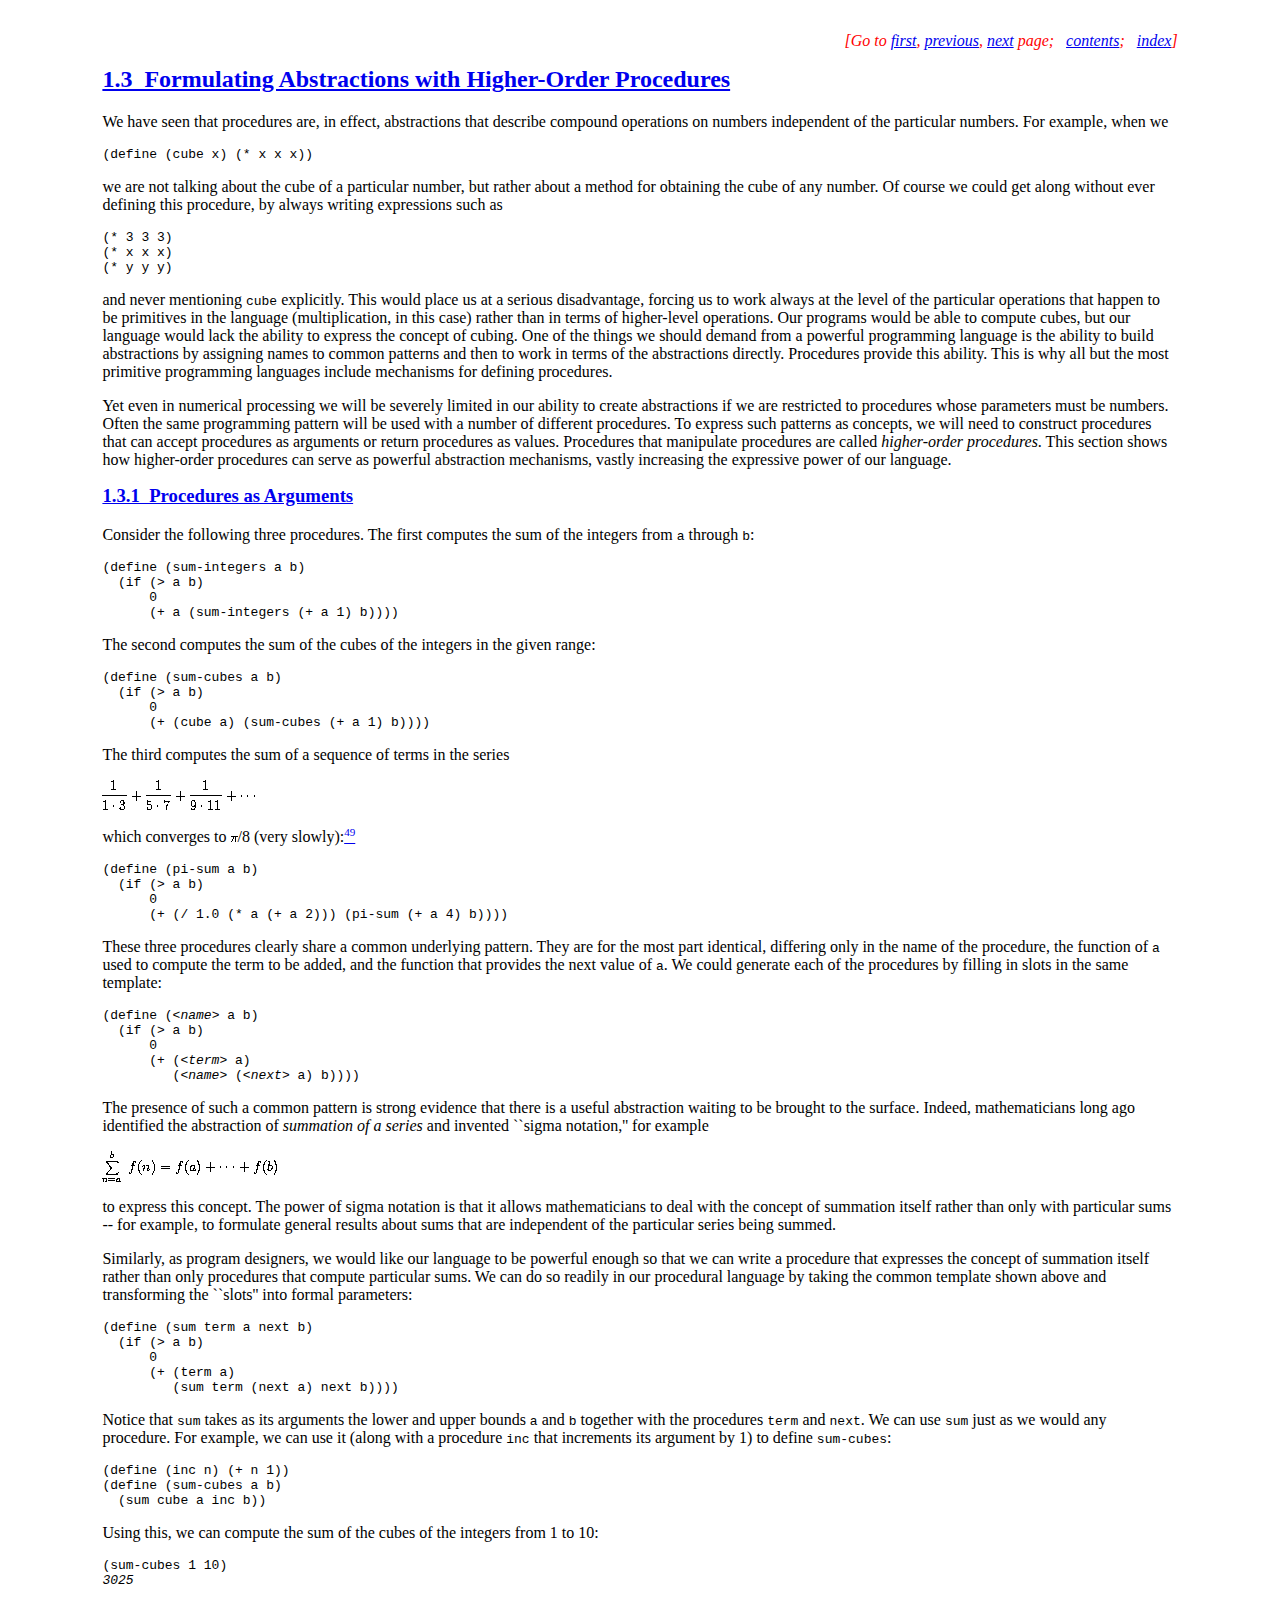
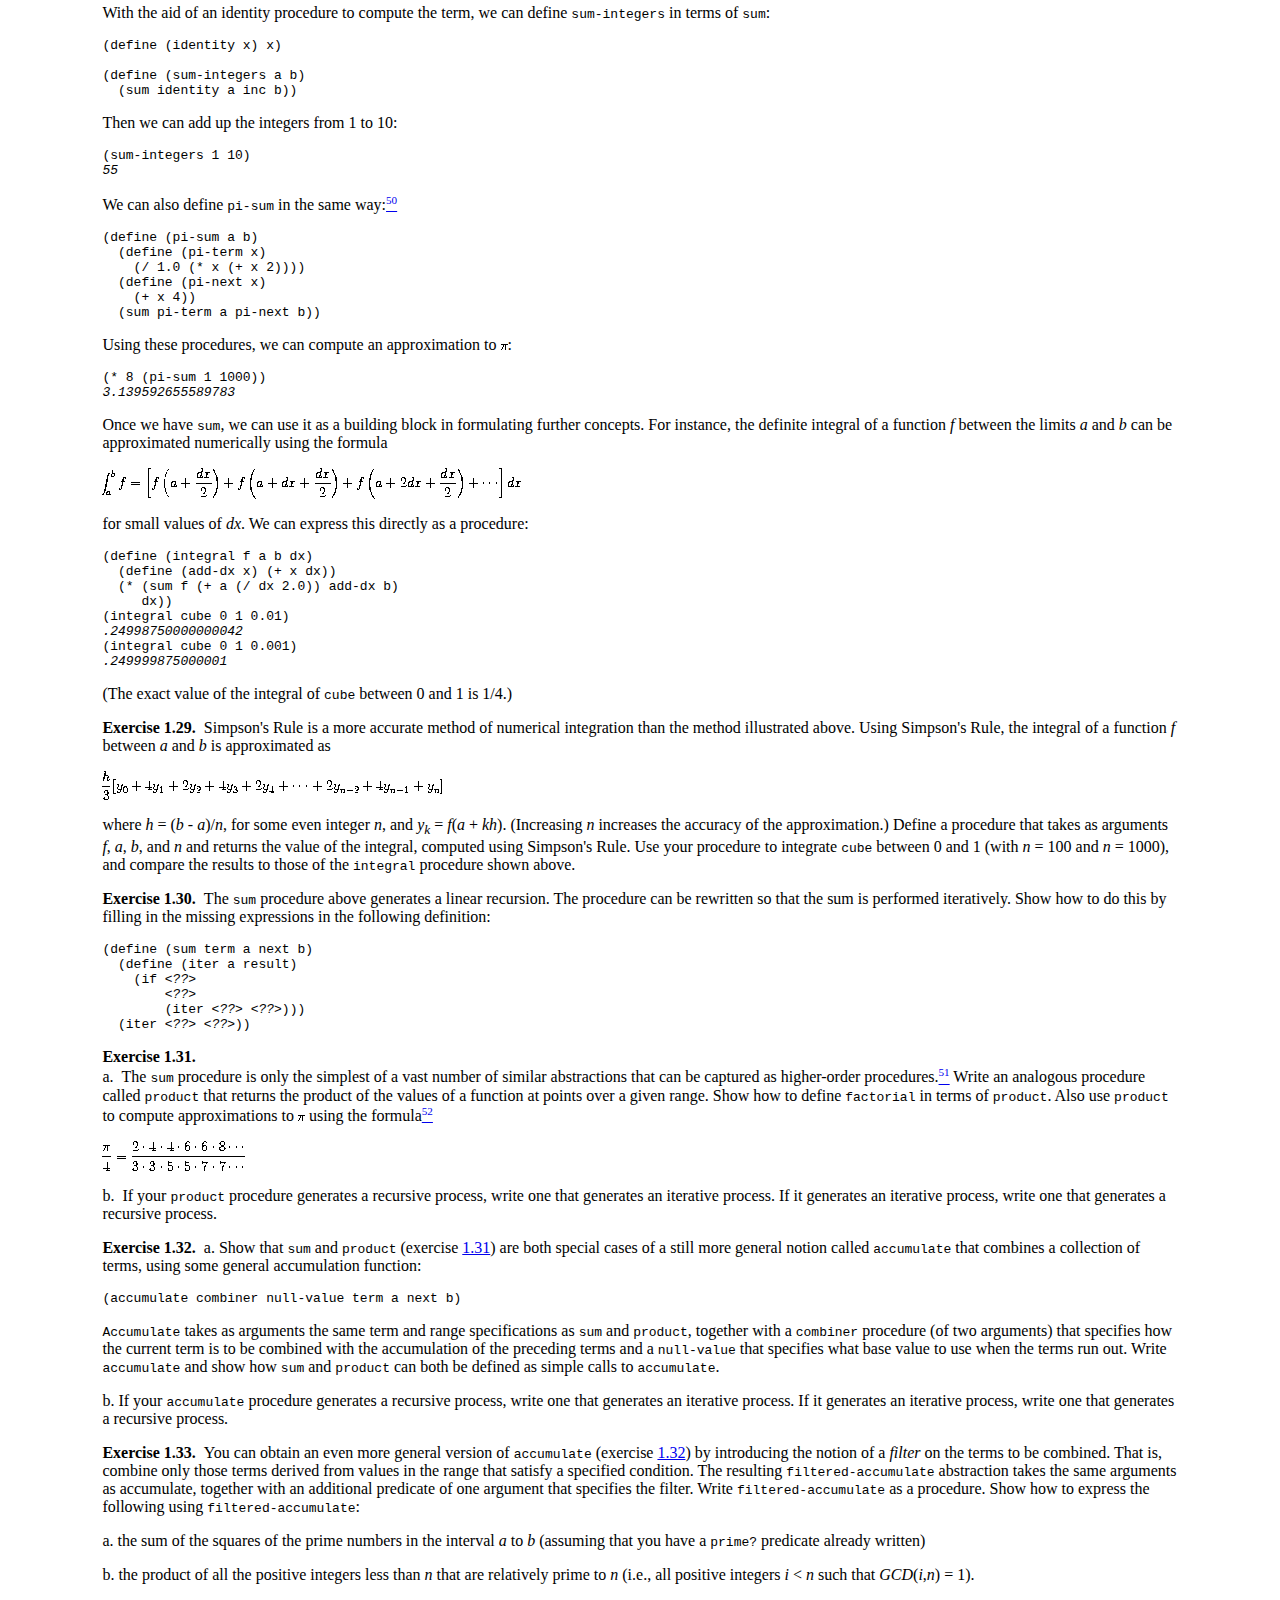
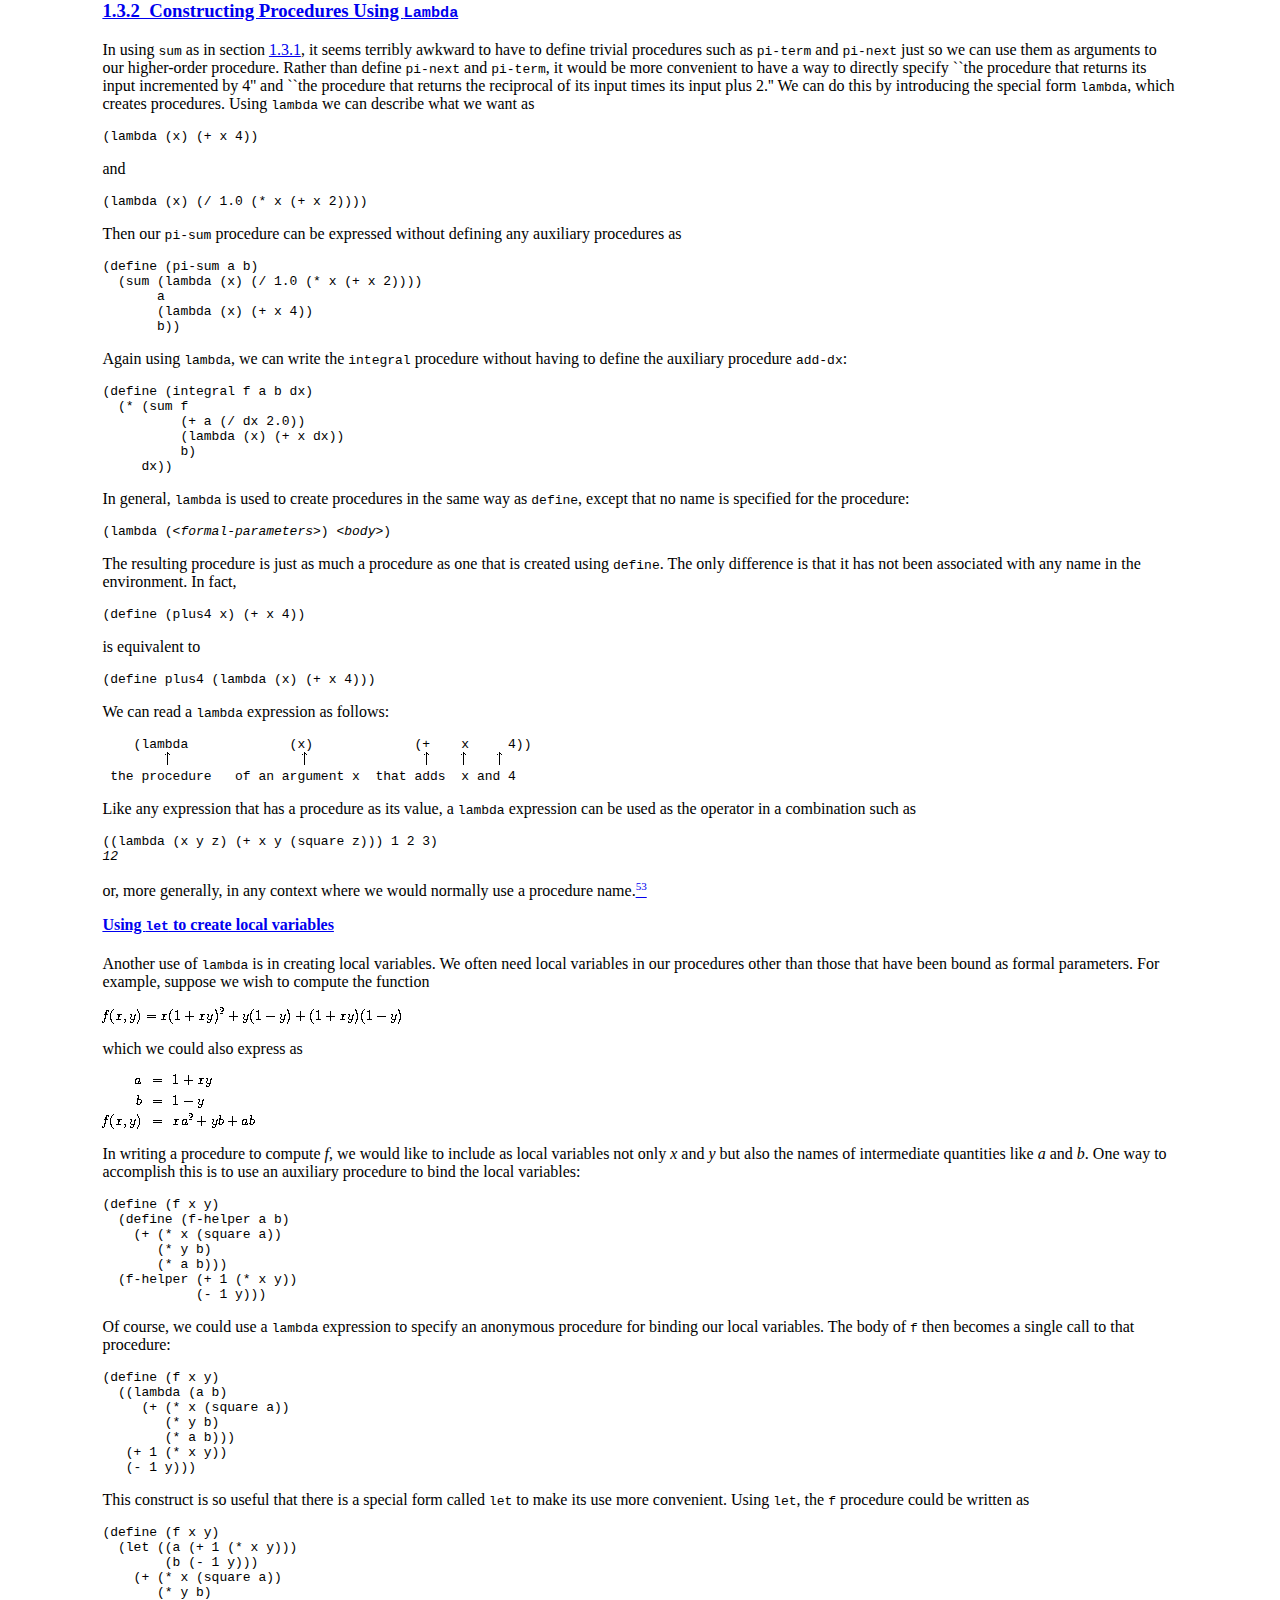
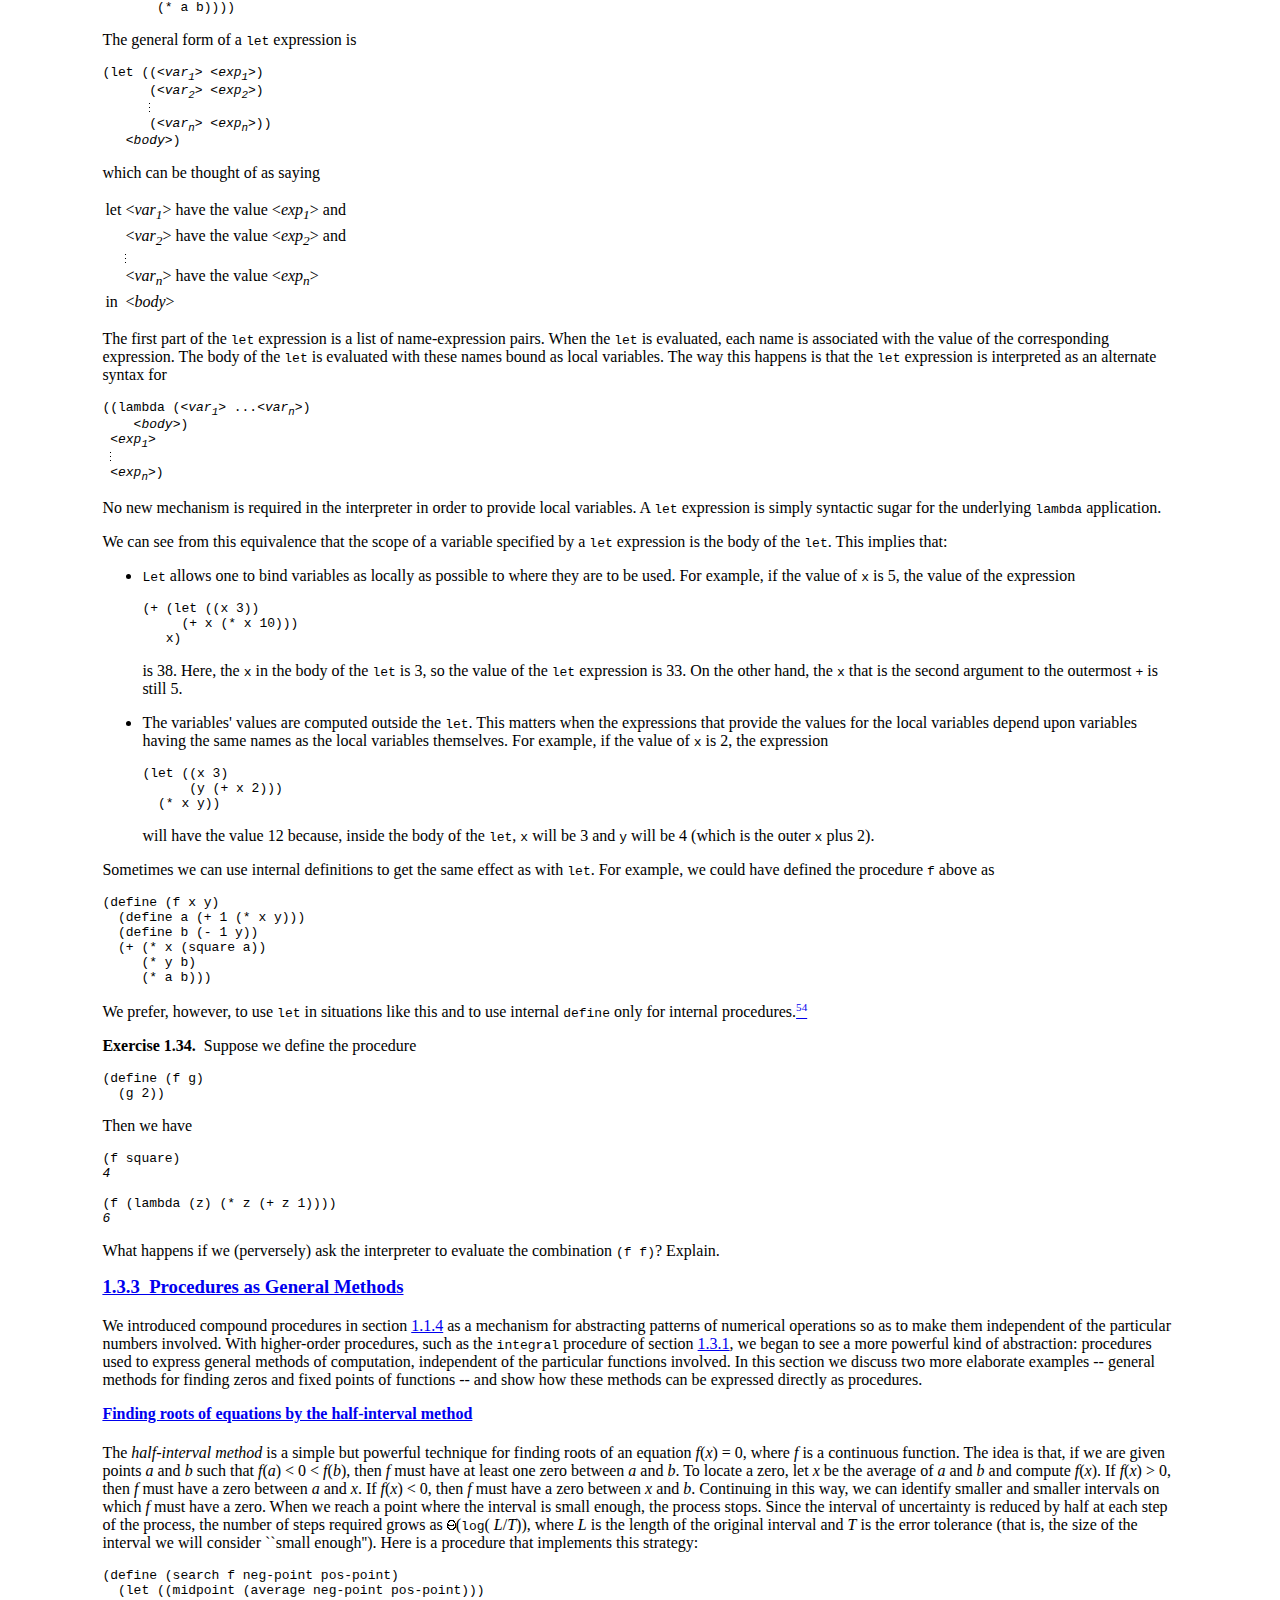
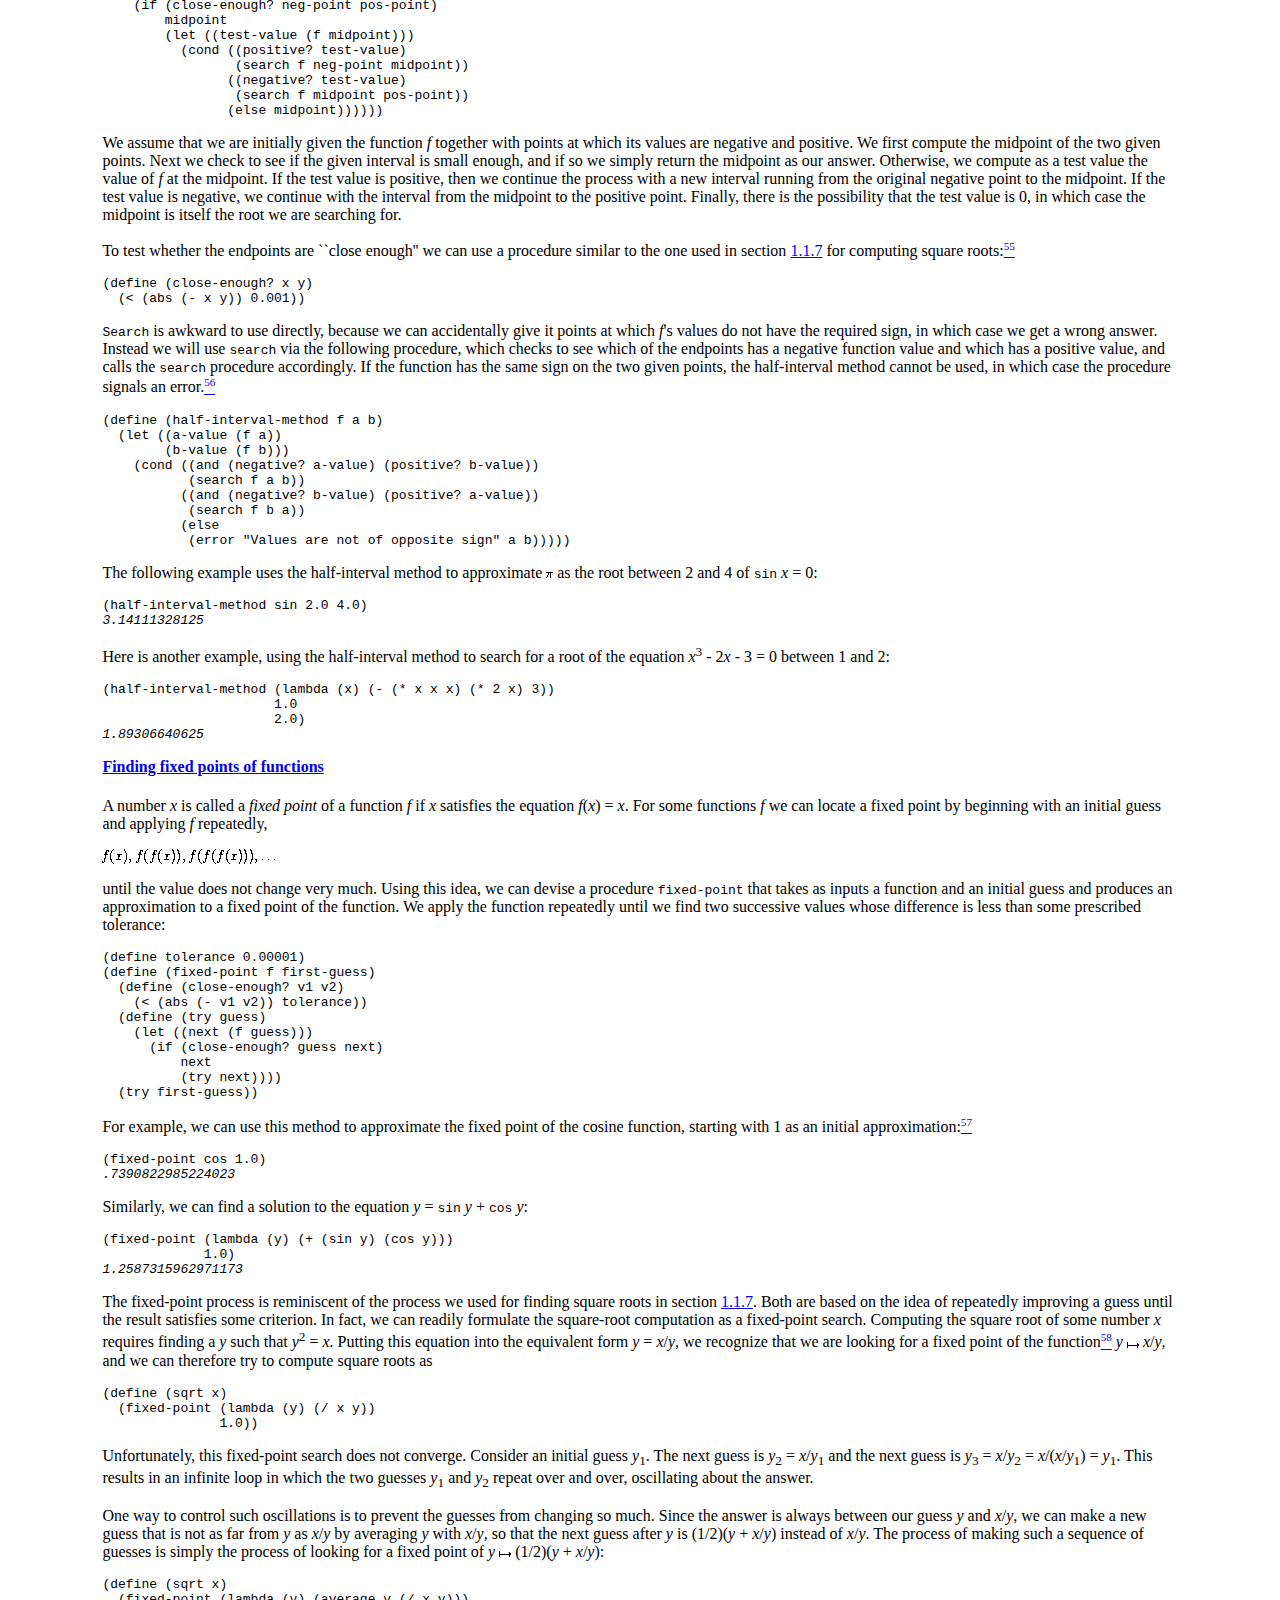
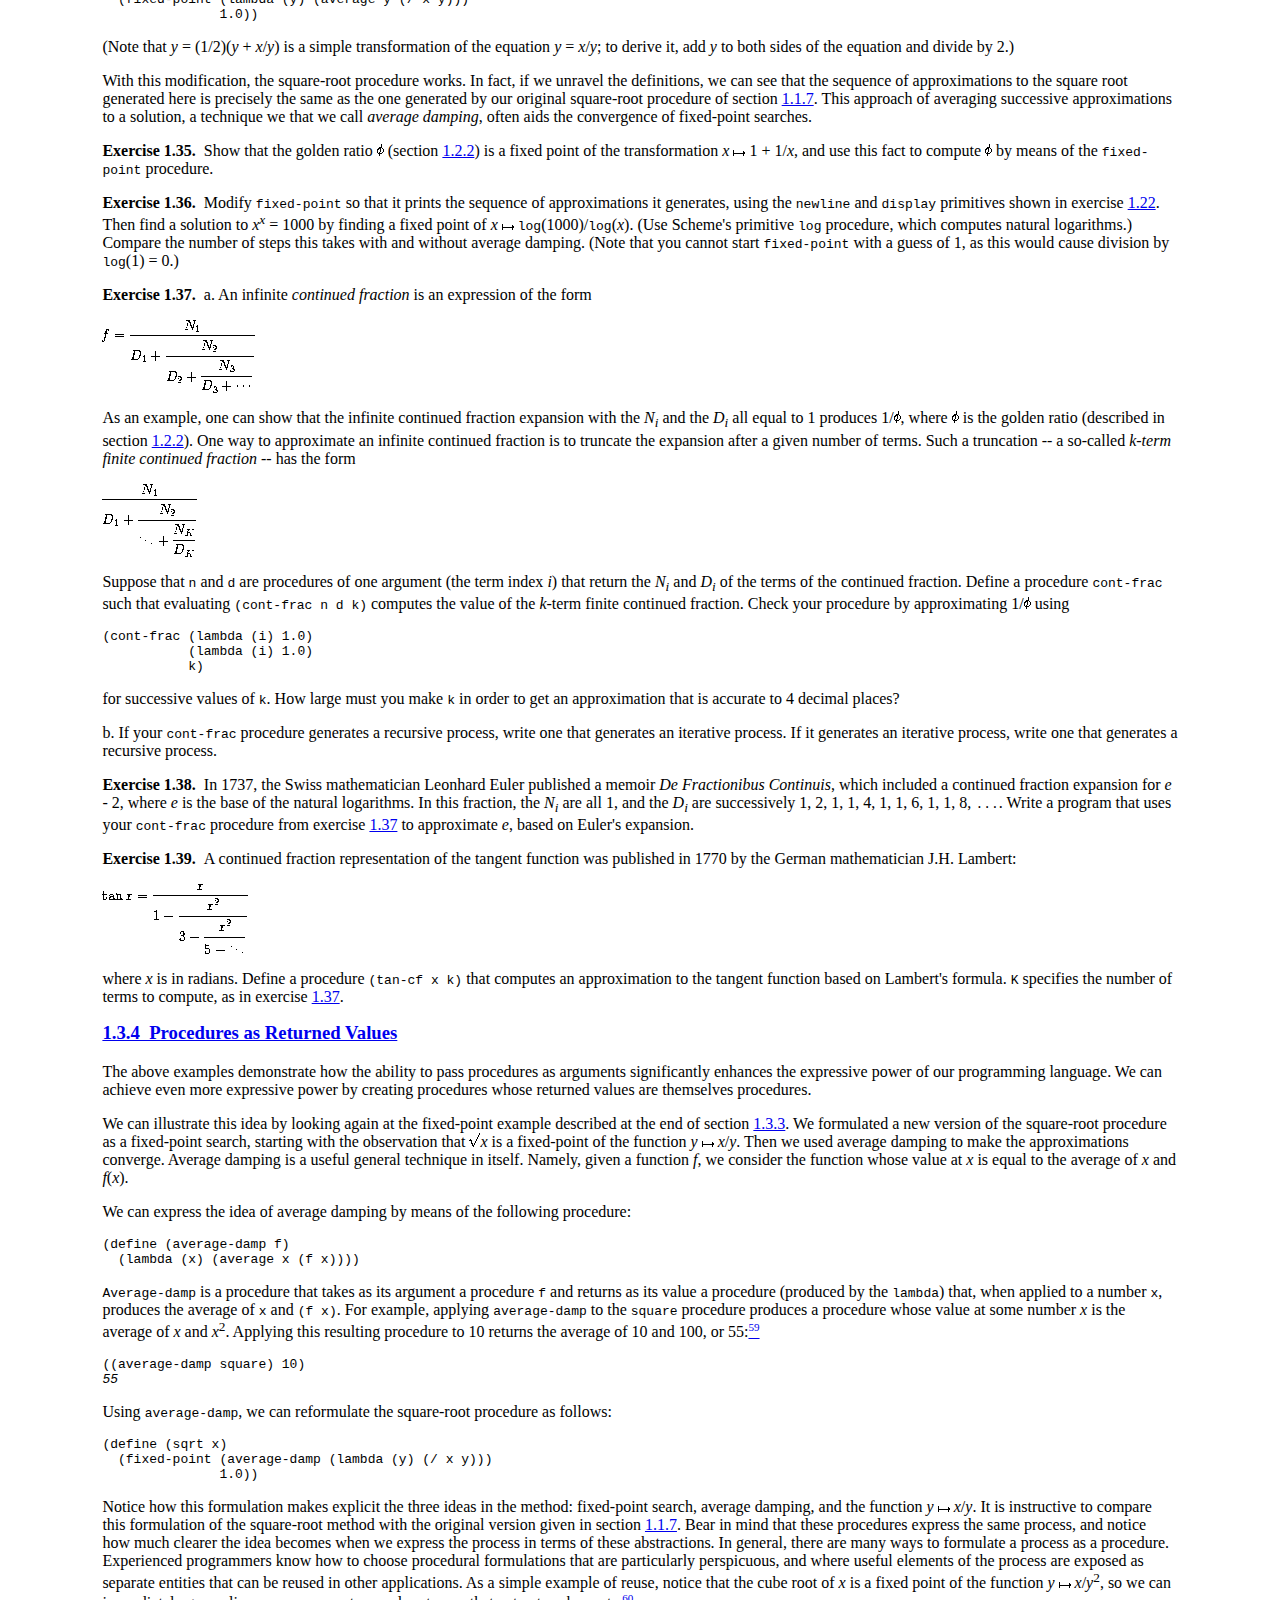
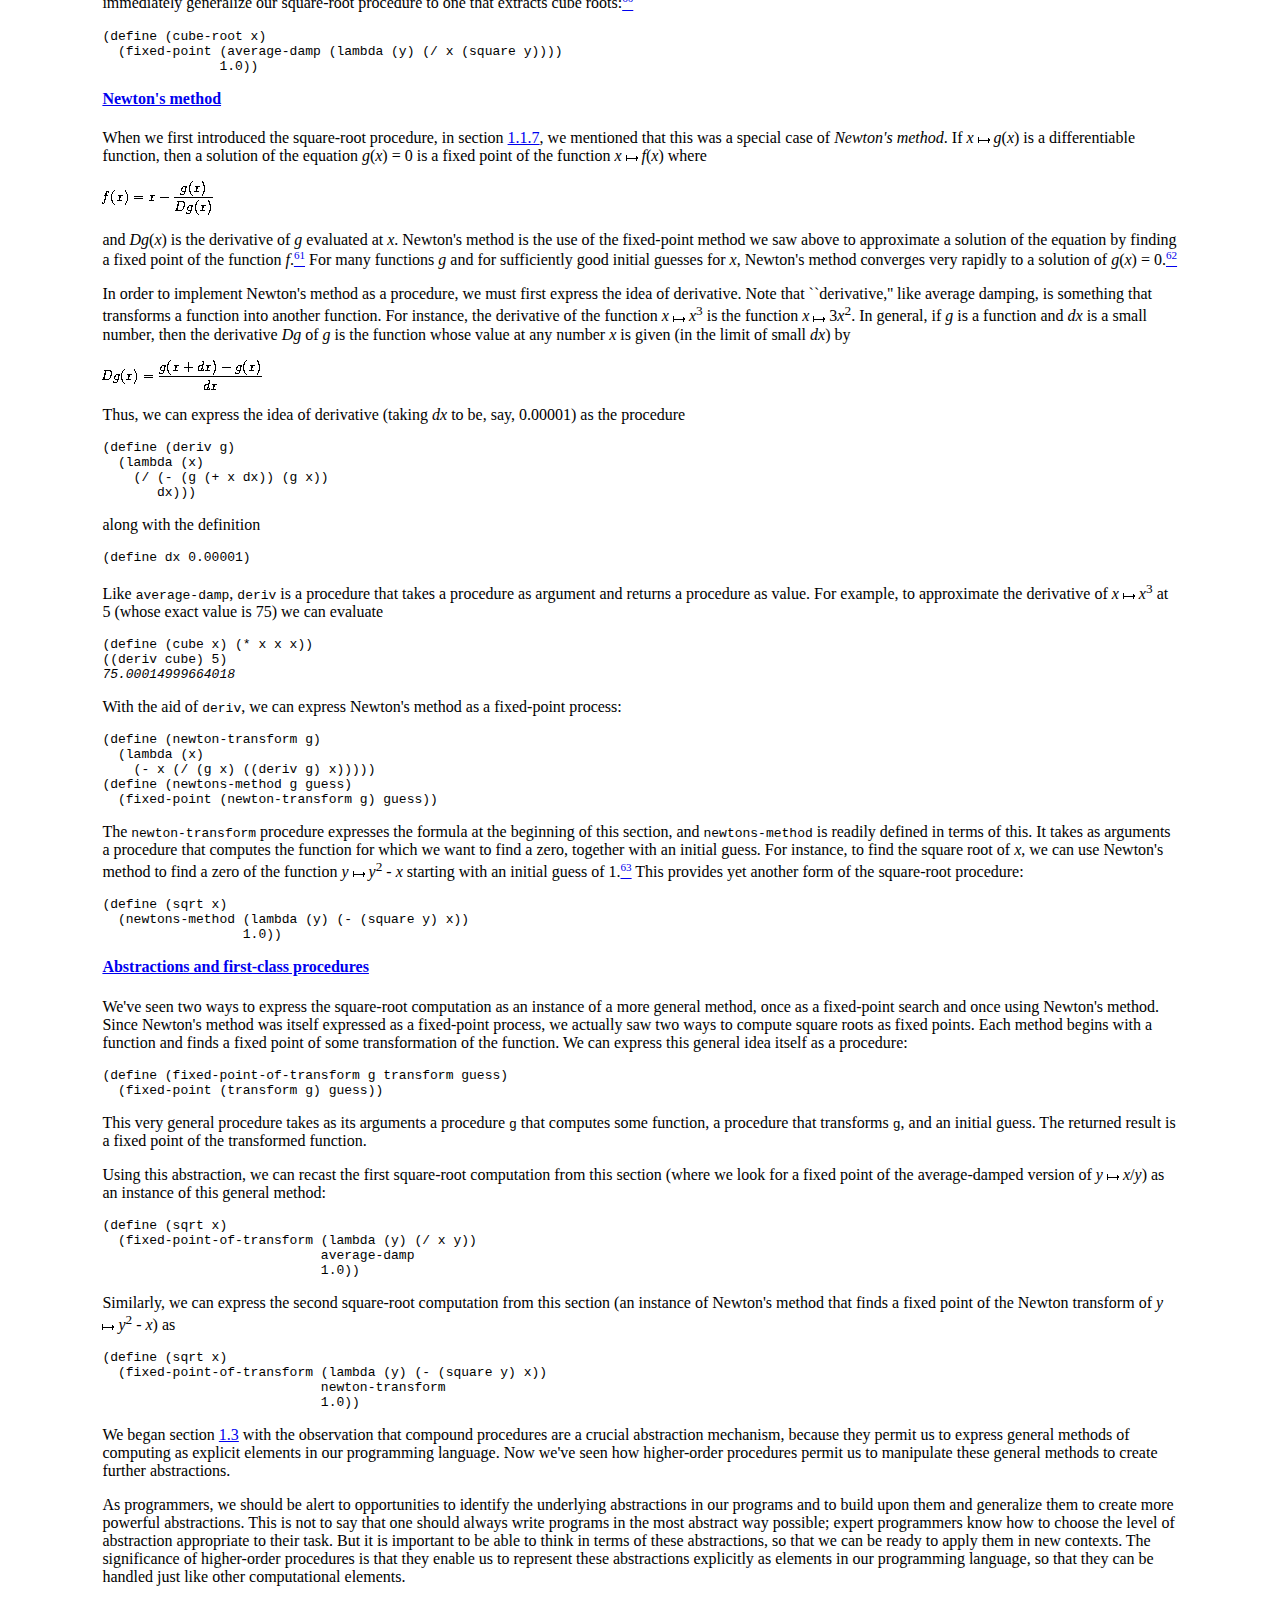
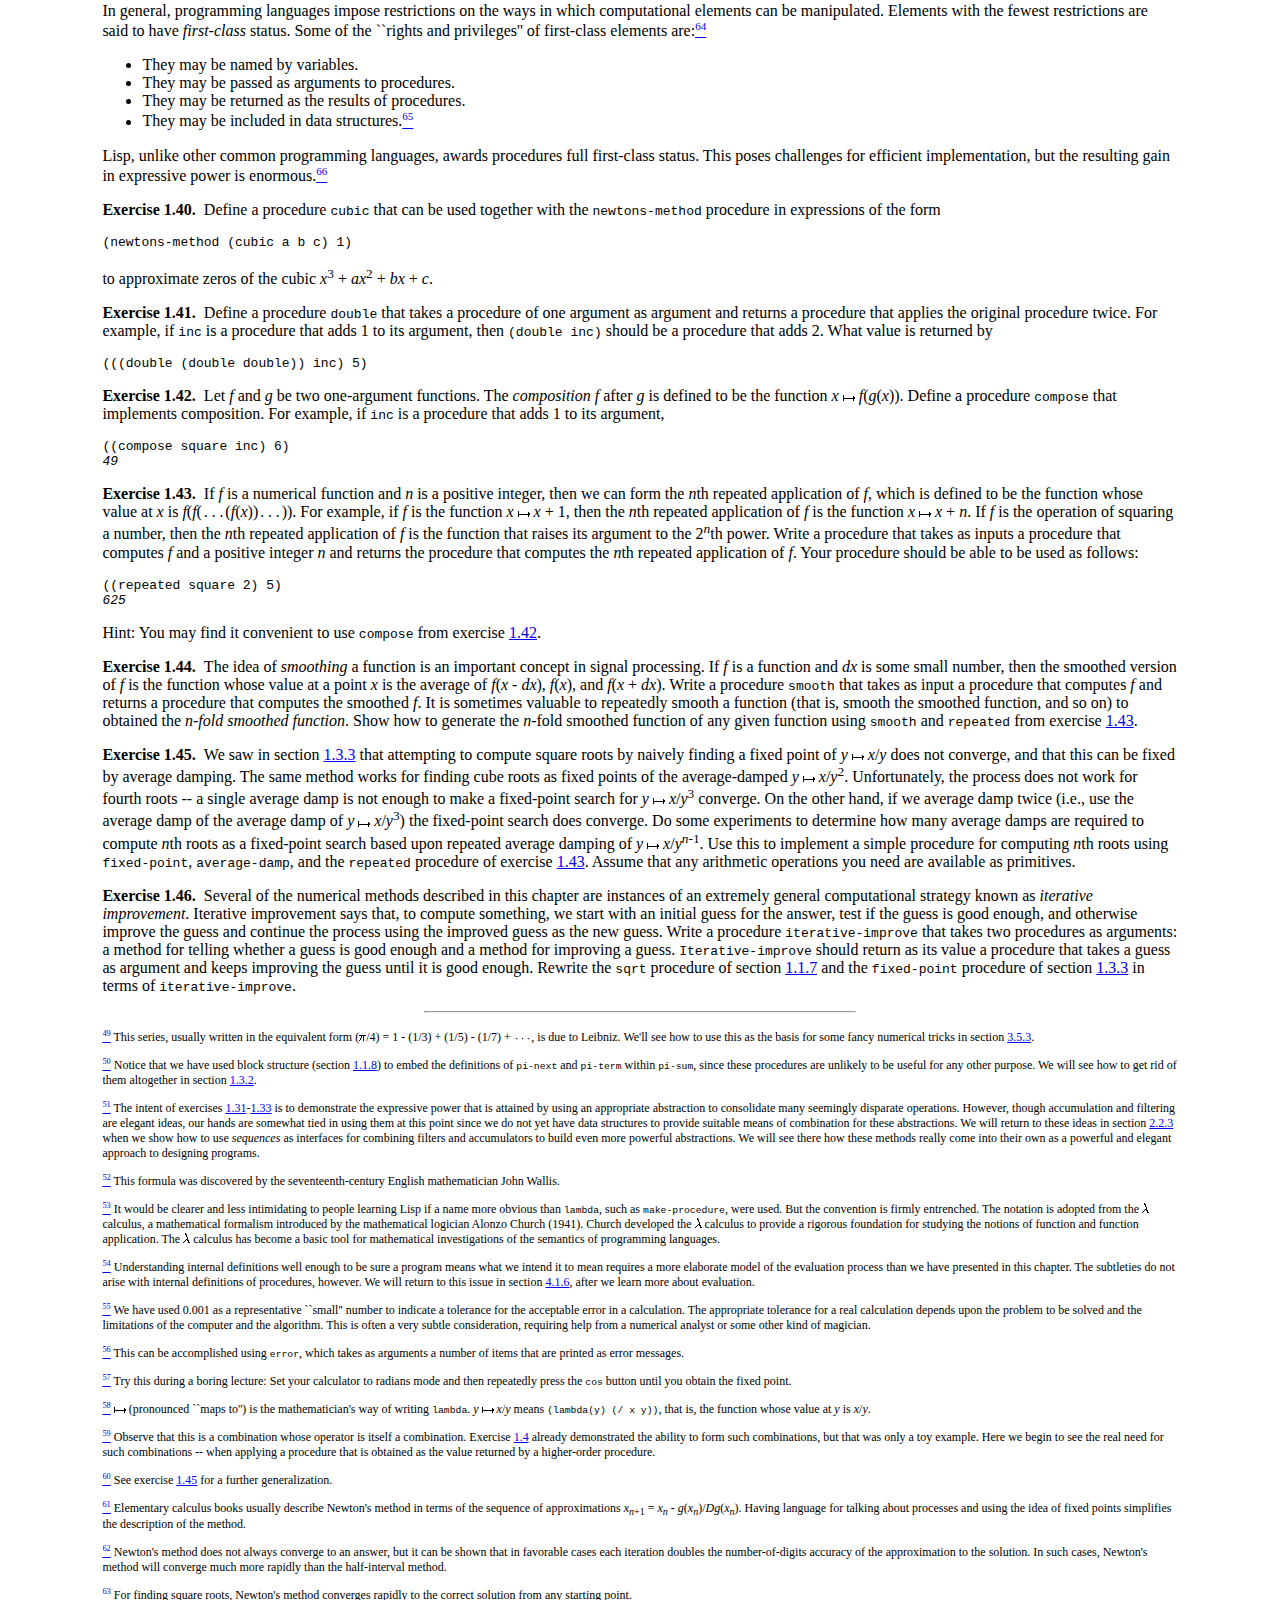
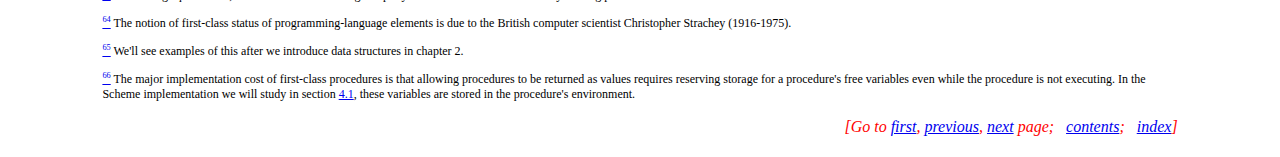
<file: book-Z-H-12.html>
<!doctype html public "-//W3C//DTD HTML 4.0 Transitional//EN" "http://www.w3.org/TR/REC-html40/loose.dtd">
<html>
<!-- Generated from TeX source by tex2page, v 4o, 
     (c) Dorai Sitaram, http://www.cs.rice.edu/~dorai/tex2page -->
<head>
<title>
Structure and Interpretation 
of Computer Programs
</title>
<link rel="stylesheet" type="text/css" href="book-Z-C.css" title=default>
<meta name=robots content="noindex,follow">
</head>
<body>

<p><div class=navigation>[Go to <span><a href="book.html">first</a>, <a href="book-Z-H-11.html">previous</a></span><span>, <a href="book-Z-H-13.html">next</a></span> page<span>; &nbsp;&nbsp;</span><span><a href="book-Z-H-4.html#%_toc_start">contents</a></span><span><span>; &nbsp;&nbsp;</span><a href="book-Z-H-38.html#%_index_start">index</a></span>]</div><p>

<a name="%_sec_1.3"></a>
<h2><a href="book-Z-H-4.html#%_toc_%_sec_1.3">1.3&nbsp;&nbsp;Formulating Abstractions with Higher-Order Procedures</a></h2><p>

<p>


We have seen that procedures are, in effect, abstractions that describe
compound operations on numbers independent of the particular numbers.
For example, when we<p>


<p><p><tt><a name="%_idx_962"></a>(define&nbsp;(cube&nbsp;x)&nbsp;(*&nbsp;x&nbsp;x&nbsp;x))<br>
</tt><p><p>
we are not talking about the cube of a particular number, but rather
about a method for obtaining the cube of any number.  Of course we
could get along without ever defining this procedure, by
always writing expressions such as<p>

<p><p><tt>(*&nbsp;3&nbsp;3&nbsp;3)<br>
(*&nbsp;x&nbsp;x&nbsp;x)<br>
(*&nbsp;y&nbsp;y&nbsp;y)&nbsp;&nbsp;&nbsp;&nbsp;&nbsp;&nbsp;&nbsp;&nbsp;<br>
</tt><p><p>
and never mentioning <tt>cube</tt> explicitly.  This would place us at a
serious disadvantage, forcing us to work always at the level of the
particular operations that happen to be primitives in the language
(multiplication, in this case) rather than in terms of higher-level
operations.  Our programs would be able to compute cubes, but our
language would lack the ability to express the concept of cubing.  One
of the things we should demand from a powerful programming language is
the ability to build abstractions by assigning names to common
patterns and then to work in terms of the abstractions directly.
Procedures provide this ability.  This is why all but the most
primitive programming languages include mechanisms for defining
procedures.<p>

Yet even in numerical processing we will be severely limited in our
ability to create abstractions if we are restricted to procedures
whose parameters must be numbers.  Often the same programming pattern
will be used with a number of different procedures.  To express such
patterns as concepts, we will need to construct procedures that can
accept procedures as arguments or return procedures as values.
Procedures that manipulate procedures are called <a name="%_idx_964"></a><em>higher-order
procedures</em>.  This section shows how higher-order procedures can serve
as powerful abstraction mechanisms, vastly increasing the expressive
power of our language.<p>

<a name="%_sec_1.3.1"></a>
<h3><a href="book-Z-H-4.html#%_toc_%_sec_1.3.1">1.3.1&nbsp;&nbsp;Procedures as Arguments</a></h3><p>


<a name="%_idx_966"></a><a name="%_idx_968"></a>

Consider the following three procedures.  The first computes the sum
of the integers from <tt>a</tt> through <tt>b</tt>:<p>

<p><p><tt><a name="%_idx_970"></a>(define&nbsp;(sum-integers&nbsp;a&nbsp;b)<br>
&nbsp;&nbsp;(if&nbsp;(&gt;&nbsp;a&nbsp;b)<br>
&nbsp;&nbsp;&nbsp;&nbsp;&nbsp;&nbsp;0<br>
&nbsp;&nbsp;&nbsp;&nbsp;&nbsp;&nbsp;(+&nbsp;a&nbsp;(sum-integers&nbsp;(+&nbsp;a&nbsp;1)&nbsp;b))))<br>
</tt><p><p>
The second computes the sum of the cubes of the integers in the given range:<p>

<p><p><tt><a name="%_idx_972"></a>(define&nbsp;(sum-cubes&nbsp;a&nbsp;b)<br>
&nbsp;&nbsp;(if&nbsp;(&gt;&nbsp;a&nbsp;b)<br>
&nbsp;&nbsp;&nbsp;&nbsp;&nbsp;&nbsp;0<br>
&nbsp;&nbsp;&nbsp;&nbsp;&nbsp;&nbsp;(+&nbsp;(cube&nbsp;a)&nbsp;(sum-cubes&nbsp;(+&nbsp;a&nbsp;1)&nbsp;b))))<br>
</tt><p><p>
The third computes the sum of a sequence of terms in the
series
<p><div align=left><img src="ch1-Z-G-26.gif" border="0"></div><p>
which converges to <img src="book-Z-G-D-9.gif" border="0">/8 (very slowly):<a name="call_footnote_Temp_90" href="book-Z-H-12.html#footnote_Temp_90"><sup><small>49</small></sup></a><p>

<p><p><tt><a name="%_idx_978"></a>(define&nbsp;(pi-sum&nbsp;a&nbsp;b)<br>
&nbsp;&nbsp;(if&nbsp;(&gt;&nbsp;a&nbsp;b)<br>
&nbsp;&nbsp;&nbsp;&nbsp;&nbsp;&nbsp;0<br>
&nbsp;&nbsp;&nbsp;&nbsp;&nbsp;&nbsp;(+&nbsp;(/&nbsp;1.0&nbsp;(*&nbsp;a&nbsp;(+&nbsp;a&nbsp;2)))&nbsp;(pi-sum&nbsp;(+&nbsp;a&nbsp;4)&nbsp;b))))<br>
</tt><p><p><p>

These three procedures clearly share a common underlying pattern.
They are for the most part identical, differing only in the name of
the procedure, the function of <tt>a</tt> used to compute the term to be added,
and the function that provides the next value of <tt>a</tt>.  We could generate
each of the procedures by filling in slots in the same template:<p>

<p><p><tt>(define&nbsp;(&lt;<em>name</em>&gt;&nbsp;a&nbsp;b)<br>
&nbsp;&nbsp;(if&nbsp;(&gt;&nbsp;a&nbsp;b)<br>
&nbsp;&nbsp;&nbsp;&nbsp;&nbsp;&nbsp;0<br>
&nbsp;&nbsp;&nbsp;&nbsp;&nbsp;&nbsp;(+&nbsp;(&lt;<em>term</em>&gt;&nbsp;a)<br>
&nbsp;&nbsp;&nbsp;&nbsp;&nbsp;&nbsp;&nbsp;&nbsp;&nbsp;(&lt;<em>name</em>&gt;&nbsp;(&lt;<em>next</em>&gt;&nbsp;a)&nbsp;b))))<br>
</tt><p><p><p>

<a name="%_idx_980"></a>The presence of such a common pattern is strong evidence that there is
a useful abstraction waiting to be brought to the surface.  Indeed,
mathematicians long ago identified the abstraction of
<a name="%_idx_982"></a><a name="%_idx_984"></a><em>summation of a series</em> and invented ``sigma
<a name="%_idx_986"></a><a name="%_idx_988"></a>notation,'' for example<p>

<p><div align=left><img src="ch1-Z-G-27.gif" border="0"></div><p><p>

to express this concept.  The power of sigma notation is that it
allows mathematicians to deal with the concept of summation
itself rather than only with particular sums -- for example, to
formulate general results about sums that are independent of the
particular series being summed.<p>

Similarly, as program designers, we would like our language to
be powerful enough so that we can write a procedure that expresses the
concept of summation itself rather than only procedures
that compute particular sums.  We can do so readily in our
procedural language by taking the common template shown above and
transforming the ``slots'' into formal parameters:<p>

<p><p><tt><a name="%_idx_990"></a>(define&nbsp;(sum&nbsp;term&nbsp;a&nbsp;next&nbsp;b)<br>
&nbsp;&nbsp;(if&nbsp;(&gt;&nbsp;a&nbsp;b)<br>
&nbsp;&nbsp;&nbsp;&nbsp;&nbsp;&nbsp;0<br>
&nbsp;&nbsp;&nbsp;&nbsp;&nbsp;&nbsp;(+&nbsp;(term&nbsp;a)<br>
&nbsp;&nbsp;&nbsp;&nbsp;&nbsp;&nbsp;&nbsp;&nbsp;&nbsp;(sum&nbsp;term&nbsp;(next&nbsp;a)&nbsp;next&nbsp;b))))<br>
</tt><p><p>
Notice that <tt>sum</tt> takes as its arguments the lower and upper bounds
<tt>a</tt>&nbsp;and&nbsp;<tt>b</tt> together with the procedures <tt>term</tt> and <tt>next</tt>.
We can use <tt>sum</tt> just as we would any procedure.  For example, we can
use it (along with a procedure <tt>inc</tt> that increments its argument by 1)
to define <tt>sum-cubes</tt>:<p>

<p><p><tt><a name="%_idx_992"></a>(define&nbsp;(inc&nbsp;n)&nbsp;(+&nbsp;n&nbsp;1))<br>
<a name="%_idx_994"></a>(define&nbsp;(sum-cubes&nbsp;a&nbsp;b)<br>
&nbsp;&nbsp;(sum&nbsp;cube&nbsp;a&nbsp;inc&nbsp;b))<br>
</tt><p><p>
Using this, we can compute the sum of the cubes of the integers from 1
to 10:<p>


<p><p><tt>(sum-cubes&nbsp;1&nbsp;10)<br>
<i>3025</i><br>
</tt><p><p>
With the aid of an identity procedure to compute the term, we can define
<tt>sum-integers</tt> in terms of <tt>sum</tt>:<p>


<p><p><tt><a name="%_idx_996"></a>(define&nbsp;(identity&nbsp;x)&nbsp;x)<br>
<br>
<a name="%_idx_998"></a>(define&nbsp;(sum-integers&nbsp;a&nbsp;b)<br>
&nbsp;&nbsp;(sum&nbsp;identity&nbsp;a&nbsp;inc&nbsp;b))<br>
</tt><p><p>
Then we can add up the integers from 1 to 10:<p>


<p><p><tt>(sum-integers&nbsp;1&nbsp;10)<br>
<i>55</i><br>
</tt><p><p>
We can also define <tt>pi-sum</tt> in the same way:<a name="call_footnote_Temp_91" href="book-Z-H-12.html#footnote_Temp_91"><sup><small>50</small></sup></a><p>


<p><p><tt><a name="%_idx_1000"></a>(define&nbsp;(pi-sum&nbsp;a&nbsp;b)<br>
&nbsp;&nbsp;(define&nbsp;(pi-term&nbsp;x)<br>
&nbsp;&nbsp;&nbsp;&nbsp;(/&nbsp;1.0&nbsp;(*&nbsp;x&nbsp;(+&nbsp;x&nbsp;2))))<br>
&nbsp;&nbsp;(define&nbsp;(pi-next&nbsp;x)<br>
&nbsp;&nbsp;&nbsp;&nbsp;(+&nbsp;x&nbsp;4))<br>
&nbsp;&nbsp;(sum&nbsp;pi-term&nbsp;a&nbsp;pi-next&nbsp;b))<br>
</tt><p><p>
Using these procedures, we can compute an approximation to 
<img src="book-Z-G-D-9.gif" border="0">:<p>


<p><p><tt>(*&nbsp;8&nbsp;(pi-sum&nbsp;1&nbsp;1000))<br>
<i>3.139592655589783</i><br>
</tt><p><p><p>


Once we have <tt>sum</tt>, we can use it as a building block in
formulating further concepts.  For instance, the <a name="%_idx_1002"></a>definite integral of a
function <em>f</em> between the limits <em>a</em> and <em>b</em> can be approximated
numerically using the formula
<p><p><div align=left><img src="ch1-Z-G-28.gif" border="0"></div><p>
for small values of <em>d</em><em>x</em>.  We can express this directly as a
procedure:<p>

<p><p><tt><a name="%_idx_1004"></a>(define&nbsp;(integral&nbsp;f&nbsp;a&nbsp;b&nbsp;dx)<br>
&nbsp;&nbsp;(define&nbsp;(add-dx&nbsp;x)&nbsp;(+&nbsp;x&nbsp;dx))<br>
&nbsp;&nbsp;(*&nbsp;(sum&nbsp;f&nbsp;(+&nbsp;a&nbsp;(/&nbsp;dx&nbsp;2.0))&nbsp;add-dx&nbsp;b)<br>
&nbsp;&nbsp;&nbsp;&nbsp;&nbsp;dx))<br>
(integral&nbsp;cube&nbsp;0&nbsp;1&nbsp;0.01)<br>
<i>.24998750000000042</i><br>
(integral&nbsp;cube&nbsp;0&nbsp;1&nbsp;0.001)<br>
<i>.249999875000001</i><br>
</tt><p><p>
(The exact value of the integral of <tt>cube</tt> between 0 and 1 is 1/4.)<p>

<p><a name="%_thm_1.29"></a>
<b>Exercise 1.29.</b>&nbsp;&nbsp;<a name="%_idx_1006"></a>Simpson's Rule is a more accurate method of numerical integration than
the method illustrated above.  Using Simpson's Rule, the integral of a
function <em>f</em> between <em>a</em> and <em>b</em> is approximated as
<p><div align=left><img src="ch1-Z-G-29.gif" border="0"></div><p><p>

where <em>h</em> = (<em>b</em> - <em>a</em>)/<em>n</em>, for some even integer <em>n</em>, and <em>y</em><sub><em>k</em></sub>  = <em>f</em>(<em>a</em> + <em>k</em><em>h</em>).
(Increasing <em>n</em> increases the accuracy of the approximation.)  Define
a procedure that takes as arguments <em>f</em>, <em>a</em>, <em>b</em>, and <em>n</em> and returns
the value of the integral, computed using Simpson's Rule.
Use your procedure to integrate <tt>cube</tt> between 0 and 1
(with <em>n</em> = 100 and <em>n</em> = 1000), and compare the results to those of the
<tt>integral</tt> procedure shown above.
<p><p>

<p><a name="%_thm_1.30"></a>
<b>Exercise 1.30.</b>&nbsp;&nbsp;<a name="%_idx_1008"></a>The <tt>sum</tt> procedure above generates a linear recursion.  The
procedure can be rewritten so that the sum is performed iteratively.
Show how to do this by filling in the missing expressions in the
following definition:<p>

<p><p><tt>(define&nbsp;(sum&nbsp;term&nbsp;a&nbsp;next&nbsp;b)<br>
&nbsp;&nbsp;(define&nbsp;(iter&nbsp;a&nbsp;result)<br>
&nbsp;&nbsp;&nbsp;&nbsp;(if&nbsp;&lt;<em>??</em>&gt;<br>
&nbsp;&nbsp;&nbsp;&nbsp;&nbsp;&nbsp;&nbsp;&nbsp;&lt;<em>??</em>&gt;<br>
&nbsp;&nbsp;&nbsp;&nbsp;&nbsp;&nbsp;&nbsp;&nbsp;(iter&nbsp;&lt;<em>??</em>&gt;&nbsp;&lt;<em>??</em>&gt;)))<br>
&nbsp;&nbsp;(iter&nbsp;&lt;<em>??</em>&gt;&nbsp;&lt;<em>??</em>&gt;))<br>
</tt><p><p>
<p><p>

<p><a name="%_thm_1.31"></a>
<b>Exercise 1.31.</b>&nbsp;&nbsp;
<a name="%_idx_1010"></a><br>a.&nbsp;&nbsp;The <tt>sum</tt> procedure is only the simplest of a vast number of
similar abstractions that can be captured as higher-order procedures.<a name="call_footnote_Temp_95" href="book-Z-H-12.html#footnote_Temp_95"><sup><small>51</small></sup></a>  Write an analogous procedure
called <tt>product</tt> that returns the product of the values of a
function at points over a given range.
Show how to define <a name="%_idx_1012"></a><tt>factorial</tt> in terms of
<tt>product</tt>.  Also use <tt>product</tt> to compute approximations to
<a name="%_idx_1014"></a><img src="book-Z-G-D-9.gif" border="0"> using the formula<a name="call_footnote_Temp_96" href="book-Z-H-12.html#footnote_Temp_96"><sup><small>52</small></sup></a>
<p><div align=left><img src="ch1-Z-G-30.gif" border="0"></div><p><p>

b.&nbsp;&nbsp;If your <tt>product</tt>
procedure generates a recursive process, write one that generates
an iterative process.
If it generates an iterative process, write one that generates
a recursive process.

<p><p>

<p><a name="%_thm_1.32"></a>
<b>Exercise 1.32.</b>&nbsp;&nbsp;<a name="%_idx_1018"></a><a name="%_idx_1020"></a><a name="%_idx_1022"></a>a. Show that <tt>sum</tt> and <tt>product</tt>
(exercise&nbsp;<a href="book-Z-H-12.html#%_thm_1.31">1.31</a>) are both special cases of a still more
general notion called <tt>accumulate</tt> that combines a collection of
terms, using some general accumulation function:<p>

<p><p><tt>(accumulate&nbsp;combiner&nbsp;null-value&nbsp;term&nbsp;a&nbsp;next&nbsp;b)<br>
</tt><p><p>
<tt>Accumulate</tt> takes as arguments the same term and range
specifications as <tt>sum</tt> and <tt>product</tt>, together with a <tt>combiner</tt>
procedure (of two arguments) that specifies how the current
term is to be combined with the accumulation of the preceding terms
and a <tt>null-value</tt> that specifies what base value to use
when the terms run out.  Write <tt>accumulate</tt>
and show how <tt>sum</tt> and <tt>product</tt> can both
be defined as simple calls to <tt>accumulate</tt>.<p>

<p><p>b. If your <tt>accumulate</tt>
procedure generates a recursive process, write one that generates
an iterative process.
If it generates an iterative process, write one that generates
a recursive process.

<p><p>

<p><a name="%_thm_1.33"></a>
<b>Exercise 1.33.</b>&nbsp;&nbsp;<a name="%_idx_1024"></a>You can obtain an even more general version of <tt>accumulate</tt>
(exercise&nbsp;<a href="book-Z-H-12.html#%_thm_1.32">1.32</a>) by introducing the notion of a <a name="%_idx_1026"></a><em>filter</em> on the terms to be combined.  That is, combine only those
terms derived from values in the range that satisfy a specified
condition.  The resulting <tt>filtered-accumulate</tt> abstraction takes
the same arguments as accumulate, together with an additional
predicate of one argument that specifies the filter.  Write <tt>filtered-accumulate</tt> as a procedure.  Show how to express the
following using <tt>filtered-accumulate</tt>:<p>

<p><p>a. the sum of the squares of the prime numbers in the interval <em>a</em> to
<em>b</em> (assuming that you have a <tt>prime?</tt> predicate already written)<p>

<p><p>b. the product of all the positive integers less than <em>n</em>
<a name="%_idx_1028"></a>that are relatively prime to&nbsp;<em>n</em> (i.e., all positive integers
<em>i</em> &lt; <em>n</em> such that  <em>G</em><em>C</em><em>D</em>(<em>i</em>,<em>n</em>) = 1).

<p><p>

<a name="%_sec_1.3.2"></a>
<h3><a href="book-Z-H-4.html#%_toc_%_sec_1.3.2">1.3.2&nbsp;&nbsp;Constructing Procedures Using <tt>Lambda</tt></a></h3><p>


<p>

In using <tt>sum</tt> as in section&nbsp;<a href="book-Z-H-12.html#%_sec_1.3.1">1.3.1</a>,
it seems terribly awkward to have to define trivial procedures such as
<tt>pi-term</tt> and <tt>pi-next</tt> just so we can use them as arguments to
our higher-order procedure.  Rather than define <tt>pi-next</tt> and <tt>pi-term</tt>, it would be more convenient
to have a way to directly specify ``the procedure that returns its
input incremented by 4'' and ``the procedure that returns the
reciprocal of its input times its input plus 2.''  We can do this by
introducing the special form <tt>lambda</tt>, which creates procedures.
Using <tt>lambda</tt> we can describe what we want as<p>

<p><p><tt>(lambda&nbsp;(x)&nbsp;(+&nbsp;x&nbsp;4))<br>
</tt><p><p>
and <p>

<p><p><tt>(lambda&nbsp;(x)&nbsp;(/&nbsp;1.0&nbsp;(*&nbsp;x&nbsp;(+&nbsp;x&nbsp;2))))<br>
</tt><p><p>
Then our <tt>pi-sum</tt> procedure can be expressed without defining any
auxiliary procedures as<p>

<p><p><tt><a name="%_idx_1030"></a>(define&nbsp;(pi-sum&nbsp;a&nbsp;b)<br>
&nbsp;&nbsp;(sum&nbsp;(lambda&nbsp;(x)&nbsp;(/&nbsp;1.0&nbsp;(*&nbsp;x&nbsp;(+&nbsp;x&nbsp;2))))<br>
&nbsp;&nbsp;&nbsp;&nbsp;&nbsp;&nbsp;&nbsp;a<br>
&nbsp;&nbsp;&nbsp;&nbsp;&nbsp;&nbsp;&nbsp;(lambda&nbsp;(x)&nbsp;(+&nbsp;x&nbsp;4))<br>
&nbsp;&nbsp;&nbsp;&nbsp;&nbsp;&nbsp;&nbsp;b))<br>
</tt><p><p><p>

Again using <tt>lambda</tt>, we can write the <tt>integral</tt> procedure
without having to define the auxiliary procedure <tt>add-dx</tt>:<p>

<p><p><tt><a name="%_idx_1032"></a>(define&nbsp;(integral&nbsp;f&nbsp;a&nbsp;b&nbsp;dx)<br>
&nbsp;&nbsp;(*&nbsp;(sum&nbsp;f<br>
&nbsp;&nbsp;&nbsp;&nbsp;&nbsp;&nbsp;&nbsp;&nbsp;&nbsp;&nbsp;(+&nbsp;a&nbsp;(/&nbsp;dx&nbsp;2.0))<br>
&nbsp;&nbsp;&nbsp;&nbsp;&nbsp;&nbsp;&nbsp;&nbsp;&nbsp;&nbsp;(lambda&nbsp;(x)&nbsp;(+&nbsp;x&nbsp;dx))<br>
&nbsp;&nbsp;&nbsp;&nbsp;&nbsp;&nbsp;&nbsp;&nbsp;&nbsp;&nbsp;b)<br>
&nbsp;&nbsp;&nbsp;&nbsp;&nbsp;dx))<br>
</tt><p><p><p>

<a name="%_idx_1034"></a><a name="%_idx_1036"></a><a name="%_idx_1038"></a><a name="%_idx_1040"></a><a name="%_idx_1042"></a>In general, <tt>lambda</tt> is used to create procedures in the same way as
<tt>define</tt>, except that <a name="%_idx_1044"></a>no name is specified for the procedure:<p>

<p><p><tt>(lambda&nbsp;(&lt;<em>formal-parameters</em>&gt;)&nbsp;&lt;<em>body</em>&gt;)<br>
</tt><p><p>
The resulting procedure is just as much a procedure as one that is
created using <tt>define</tt>.  The only difference is that it has not
been associated with any name in the environment.  In fact,<p>

<a name="%_idx_1046"></a><p><p><tt>(define&nbsp;(plus4&nbsp;x)&nbsp;(+&nbsp;x&nbsp;4))<br>
</tt><p><p>
is equivalent to<p>

<p><p><tt>(define&nbsp;plus4&nbsp;(lambda&nbsp;(x)&nbsp;(+&nbsp;x&nbsp;4)))<br>
</tt><p><p>
We can read a <tt>lambda</tt> expression as follows:
<p><p><tt>&nbsp;&nbsp;&nbsp;&nbsp;(lambda&nbsp;&nbsp;&nbsp;&nbsp;&nbsp;&nbsp;&nbsp;&nbsp;&nbsp;&nbsp;&nbsp;&nbsp;&nbsp;(x)&nbsp;&nbsp;&nbsp;&nbsp;&nbsp;&nbsp;&nbsp;&nbsp;&nbsp;&nbsp;&nbsp;&nbsp;&nbsp;(+&nbsp;&nbsp;&nbsp;&nbsp;x&nbsp;&nbsp;&nbsp;&nbsp;&nbsp;4))<br>
&nbsp;&nbsp;&nbsp;&nbsp;&nbsp;&nbsp;&nbsp;&nbsp;<img src="book-Z-G-D-16.gif" border="0">&nbsp;&nbsp;&nbsp;&nbsp;&nbsp;&nbsp;&nbsp;&nbsp;&nbsp;&nbsp;&nbsp;&nbsp;&nbsp;&nbsp;&nbsp;&nbsp;&nbsp;<img src="book-Z-G-D-16.gif" border="0">&nbsp;&nbsp;&nbsp;&nbsp;&nbsp;&nbsp;&nbsp;&nbsp;&nbsp;&nbsp;&nbsp;&nbsp;&nbsp;&nbsp;&nbsp;<img src="book-Z-G-D-16.gif" border="0">&nbsp;&nbsp;&nbsp;&nbsp;<img src="book-Z-G-D-16.gif" border="0">&nbsp;&nbsp;&nbsp;&nbsp;<img src="book-Z-G-D-16.gif" border="0"><br>
&nbsp;the&nbsp;procedure&nbsp;&nbsp;&nbsp;of&nbsp;an&nbsp;argument&nbsp;<tt>x</tt>&nbsp;&nbsp;that&nbsp;adds&nbsp;&nbsp;<tt>x</tt>&nbsp;and&nbsp;4<br>
</tt><p><p>

<a name="%_idx_1048"></a><a name="%_idx_1050"></a><a name="%_idx_1052"></a>Like any expression that has a procedure as its value, a
<tt>lambda</tt> expression can be used as the operator in a combination such as<p>

<p><p><tt>((lambda&nbsp;(x&nbsp;y&nbsp;z)&nbsp;(+&nbsp;x&nbsp;y&nbsp;(square&nbsp;z)))&nbsp;1&nbsp;2&nbsp;3)<br>
<i>12</i><br>
</tt><p><p>
or, more generally, in any context where we would normally use a
procedure name.<a name="call_footnote_Temp_99" href="book-Z-H-12.html#footnote_Temp_99"><sup><small>53</small></sup></a><p>

<a name="%_sec_Temp_100"></a>
<h4><a href="book-Z-H-4.html#%_toc_%_sec_Temp_100">Using <tt>let</tt> to create local variables</a></h4><p>

<a name="%_idx_1058"></a><a name="%_idx_1060"></a>

Another use of <tt>lambda</tt> is in creating local variables.
We often need local variables in our procedures other than those that have
been bound as formal parameters.  For example, suppose we wish to
compute the function<p>

<p><div align=left><img src="ch1-Z-G-31.gif" border="0"></div><p><p>

which we could also express as
<p><div align=left><img src="ch1-Z-G-32.gif" border="0"></div><p>
In writing a procedure to compute <em>f</em>, we would like to include as
local variables not only <em>x</em> and <em>y</em>  but also the names of
intermediate quantities like <em>a</em> and <em>b</em>.  One way to
accomplish this is to
use an auxiliary procedure to bind the local variables:<p>


<p><p><tt>(define&nbsp;(f&nbsp;x&nbsp;y)<br>
&nbsp;&nbsp;(define&nbsp;(f-helper&nbsp;a&nbsp;b)<br>
&nbsp;&nbsp;&nbsp;&nbsp;(+&nbsp;(*&nbsp;x&nbsp;(square&nbsp;a))<br>
&nbsp;&nbsp;&nbsp;&nbsp;&nbsp;&nbsp;&nbsp;(*&nbsp;y&nbsp;b)<br>
&nbsp;&nbsp;&nbsp;&nbsp;&nbsp;&nbsp;&nbsp;(*&nbsp;a&nbsp;b)))<br>
&nbsp;&nbsp;(f-helper&nbsp;(+&nbsp;1&nbsp;(*&nbsp;x&nbsp;y))&nbsp;<br>
&nbsp;&nbsp;&nbsp;&nbsp;&nbsp;&nbsp;&nbsp;&nbsp;&nbsp;&nbsp;&nbsp;&nbsp;(-&nbsp;1&nbsp;y)))<br>
</tt><p><p><p>

Of course, we could use a <tt>lambda</tt> expression to specify an
anonymous procedure for binding our local variables.  The body of
<tt>f</tt> then becomes a single call to that procedure:<p>


<p><p><tt>(define&nbsp;(f&nbsp;x&nbsp;y)<br>
&nbsp;&nbsp;((lambda&nbsp;(a&nbsp;b)<br>
&nbsp;&nbsp;&nbsp;&nbsp;&nbsp;(+&nbsp;(*&nbsp;x&nbsp;(square&nbsp;a))<br>
&nbsp;&nbsp;&nbsp;&nbsp;&nbsp;&nbsp;&nbsp;&nbsp;(*&nbsp;y&nbsp;b)<br>
&nbsp;&nbsp;&nbsp;&nbsp;&nbsp;&nbsp;&nbsp;&nbsp;(*&nbsp;a&nbsp;b)))<br>
&nbsp;&nbsp;&nbsp;(+&nbsp;1&nbsp;(*&nbsp;x&nbsp;y))<br>
&nbsp;&nbsp;&nbsp;(-&nbsp;1&nbsp;y)))<br>
</tt><p><p>
This construct is so useful that there is a special form called
<tt>let</tt> to make its use more convenient.  Using <tt>let</tt>, the <tt>f</tt>
procedure could be written as<p>


<p><p><tt>(define&nbsp;(f&nbsp;x&nbsp;y)<br>
&nbsp;&nbsp;(let&nbsp;((a&nbsp;(+&nbsp;1&nbsp;(*&nbsp;x&nbsp;y)))<br>
&nbsp;&nbsp;&nbsp;&nbsp;&nbsp;&nbsp;&nbsp;&nbsp;(b&nbsp;(-&nbsp;1&nbsp;y)))<br>
&nbsp;&nbsp;&nbsp;&nbsp;(+&nbsp;(*&nbsp;x&nbsp;(square&nbsp;a))<br>
&nbsp;&nbsp;&nbsp;&nbsp;&nbsp;&nbsp;&nbsp;(*&nbsp;y&nbsp;b)<br>
&nbsp;&nbsp;&nbsp;&nbsp;&nbsp;&nbsp;&nbsp;(*&nbsp;a&nbsp;b))))<br>
</tt><p><p>
<a name="%_idx_1062"></a><a name="%_idx_1064"></a>The general form of a <tt>let</tt> expression is<p>


<p><p><tt>(let&nbsp;((&lt;<em>var<sub>1</sub></em>&gt;&nbsp;&lt;<em>exp<sub>1</sub></em>&gt;)<br>
&nbsp;&nbsp;&nbsp;&nbsp;&nbsp;&nbsp;(&lt;<em>var<sub>2</sub></em>&gt;&nbsp;&lt;<em>exp<sub>2</sub></em>&gt;)<br>
&nbsp;&nbsp;&nbsp;&nbsp;&nbsp;&nbsp;<img src="book-Z-G-D-18.gif" border="0"><br>
&nbsp;&nbsp;&nbsp;&nbsp;&nbsp;&nbsp;(&lt;<em>var<sub><em>n</em></sub></em>&gt;&nbsp;&lt;<em>exp<sub><em>n</em></sub></em>&gt;))<br>
&nbsp;&nbsp;&nbsp;&lt;<em>body</em>&gt;)<br>
</tt><p><p>
which can be thought of as saying<p>

<table border=0><tr><td valign=top >let </td><td valign=top >&lt;<em>var<sub>1</sub></em>&gt; have the value &lt;<em>exp<sub>1</sub></em>&gt; and</td></tr>
<tr><td valign=top ></td><td valign=top >&lt;<em>var<sub>2</sub></em>&gt; have the value &lt;<em>exp<sub>2</sub></em>&gt; and</td></tr>
<tr><td valign=top ></td><td valign=top ><img src="book-Z-G-D-18.gif" border="0"></td></tr>
<tr><td valign=top ></td><td valign=top >&lt;<em>var<sub><em>n</em></sub></em>&gt; have the value &lt;<em>exp<sub><em>n</em></sub></em>&gt;</td></tr>
<tr><td valign=top >in  </td><td valign=top >&lt;<em>body</em>&gt;
</td></tr></table><p>

The first part of the <tt>let</tt> expression is a list of
name-expression pairs.  When the <tt>let</tt> is evaluated, each name is
associated with the value of the corresponding expression.  The body
of the <tt>let</tt> is evaluated with
these names bound as local variables.  The way this happens is that the <tt>let</tt> expression is interpreted as an alternate syntax for<p>

<p><p><tt>((lambda&nbsp;(&lt;<em>var<sub>1</sub></em>&gt;&nbsp;<tt>...</tt>&lt;<em>var<sub><em>n</em></sub></em>&gt;)<br>
&nbsp;&nbsp;&nbsp;&nbsp;&lt;<em>body</em>&gt;)<br>
&nbsp;&lt;<em>exp<sub>1</sub></em>&gt;<br>
&nbsp;<img src="book-Z-G-D-18.gif" border="0"><br>
&nbsp;&lt;<em>exp<sub><em>n</em></sub></em>&gt;)<br>
</tt><p><p>
No new mechanism is required in the interpreter in order to
provide local variables.  A <a name="%_idx_1066"></a><a name="%_idx_1068"></a><tt>let</tt> expression is simply syntactic sugar for
the underlying <tt>lambda</tt> application.<p>

<a name="%_idx_1070"></a><a name="%_idx_1072"></a>We can see from this equivalence that
the scope of a variable specified by a <tt>let</tt> expression is the body of
the <tt>let</tt>.
This implies that:<p>

<p><ul>
<li><tt>Let</tt> allows one to
bind variables as locally as possible to where they
are to be used.  For example, if the value of <tt>x</tt> is 5,
the value of the expression<p>

<p><p><tt>(+&nbsp;(let&nbsp;((x&nbsp;3))<br>
&nbsp;&nbsp;&nbsp;&nbsp;&nbsp;(+&nbsp;x&nbsp;(*&nbsp;x&nbsp;10)))<br>
&nbsp;&nbsp;&nbsp;x)<br>
</tt><p><p><p>

is 38.  Here, the <tt>x</tt> in the body of the <tt>let</tt> is 3,
so the value of the <tt>let</tt> expression is 33.  On the other hand, the
<tt>x</tt> that is the second argument to the outermost <tt>+</tt> is still&nbsp;5.<p>

<li>The variables' values are computed outside the <tt>let</tt>.
This matters when the expressions that
provide the values for the local variables depend upon
variables having the same names as the local variables themselves.
For example, if the value of <tt>x</tt> is 2, the expression<p>

<p><p><tt>(let&nbsp;((x&nbsp;3)<br>
&nbsp;&nbsp;&nbsp;&nbsp;&nbsp;&nbsp;(y&nbsp;(+&nbsp;x&nbsp;2)))<br>
&nbsp;&nbsp;(*&nbsp;x&nbsp;y))<br>
</tt><p><p>
will have the value 12 because, inside the body of the <tt>let</tt>,
<tt>x</tt> will be 3 and <tt>y</tt> will be 4 (which is the
outer <tt>x</tt> plus 2).
</ul><p><p>


<a name="%_idx_1074"></a><a name="%_idx_1076"></a>Sometimes we can use internal definitions to get the same effect as
with <tt>let</tt>.  For example, we could have defined the procedure <tt>f</tt> above as
<p><p><tt>(define&nbsp;(f&nbsp;x&nbsp;y)<br>
&nbsp;&nbsp;(define&nbsp;a&nbsp;(+&nbsp;1&nbsp;(*&nbsp;x&nbsp;y)))<br>
&nbsp;&nbsp;(define&nbsp;b&nbsp;(-&nbsp;1&nbsp;y))<br>
&nbsp;&nbsp;(+&nbsp;(*&nbsp;x&nbsp;(square&nbsp;a))<br>
&nbsp;&nbsp;&nbsp;&nbsp;&nbsp;(*&nbsp;y&nbsp;b)<br>
&nbsp;&nbsp;&nbsp;&nbsp;&nbsp;(*&nbsp;a&nbsp;b)))<br>
</tt><p><p>
We prefer, however, to use <tt>let</tt> in situations like this
and to use internal <tt>define</tt> only for internal procedures.<a name="call_footnote_Temp_101" href="book-Z-H-12.html#footnote_Temp_101"><sup><small>54</small></sup></a><p>

<p><a name="%_thm_1.34"></a>
<b>Exercise 1.34.</b>&nbsp;&nbsp;Suppose we define the procedure<p>

<p><p><tt>(define&nbsp;(f&nbsp;g)<br>
&nbsp;&nbsp;(g&nbsp;2))<br>
</tt><p><p>
Then we have<p>

<p><p><tt>(f&nbsp;square)<br>
<i>4</i><br>
<br>
(f&nbsp;(lambda&nbsp;(z)&nbsp;(*&nbsp;z&nbsp;(+&nbsp;z&nbsp;1))))<br>
<i>6</i><br>
</tt><p><p>
What happens if we (perversely) ask the interpreter to evaluate the
combination <tt>(f f)</tt>?  Explain.
<p><p>

<a name="%_sec_1.3.3"></a>
<h3><a href="book-Z-H-4.html#%_toc_%_sec_1.3.3">1.3.3&nbsp;&nbsp;Procedures as General Methods</a></h3><p>


<a name="%_idx_1078"></a><a name="%_idx_1080"></a>
We introduced compound procedures in
section&nbsp;<a href="book-Z-H-10.html#%_sec_1.1.4">1.1.4</a> as a mechanism for abstracting
patterns of numerical operations so as to make them independent of the
particular numbers involved.  With higher-order procedures, such as
the <tt>integral</tt> procedure of
section&nbsp;<a href="book-Z-H-12.html#%_sec_1.3.1">1.3.1</a>, we began to see a more
powerful kind of abstraction: procedures used to express general
methods of computation, independent of the particular functions
involved.  In this section we discuss two more elaborate
examples -- general methods for finding zeros and fixed points of
functions -- and show how these methods can be expressed directly as
procedures.<p>

<a name="%_sec_Temp_103"></a>
<h4><a href="book-Z-H-4.html#%_toc_%_sec_Temp_103">Finding roots of equations by the half-interval method</a></h4><p>

<a name="%_idx_1082"></a>
The <em>half-interval method</em> is a simple but powerful technique for
finding roots of an equation <em>f</em>(<em>x</em>) = 0, where <em>f</em> is a continuous
function.  The idea is that, if we are given points <em>a</em> and <em>b</em> such
that <em>f</em>(<em>a</em>) &lt; 0 &lt; <em>f</em>(<em>b</em>), then <em>f</em> must have at least one zero between
<em>a</em> and <em>b</em>.  To locate a zero, let <em>x</em> be the average of <em>a</em> and <em>b</em>
and compute <em>f</em>(<em>x</em>).  If <em>f</em>(<em>x</em>) &gt; 0, then <em>f</em> must have a zero between
<em>a</em> and <em>x</em>.  If <em>f</em>(<em>x</em>) &lt; 0, then <em>f</em> must have a zero between <em>x</em> and
<em>b</em>.  Continuing in this way, we can identify smaller and smaller
intervals on which <em>f</em> must have a zero.  When we reach a point where
the interval is small enough, the process stops.  Since the interval
of uncertainty is reduced by half at each step of the process, the
number of steps required grows as <img src="book-Z-G-D-3.gif" border="0">(<tt>log</tt>( <em>L</em>/<em>T</em>)), where <em>L</em> is the
length of the original interval and <em>T</em> is the error tolerance
(that is, the size of the interval we will consider ``small enough'').
Here is a procedure that implements this strategy:<p>


<p><p><tt><a name="%_idx_1084"></a>(define&nbsp;(search&nbsp;f&nbsp;neg-point&nbsp;pos-point)<br>
&nbsp;&nbsp;(let&nbsp;((midpoint&nbsp;(average&nbsp;neg-point&nbsp;pos-point)))<br>
&nbsp;&nbsp;&nbsp;&nbsp;(if&nbsp;(close-enough?&nbsp;neg-point&nbsp;pos-point)<br>
&nbsp;&nbsp;&nbsp;&nbsp;&nbsp;&nbsp;&nbsp;&nbsp;midpoint<br>
&nbsp;&nbsp;&nbsp;&nbsp;&nbsp;&nbsp;&nbsp;&nbsp;(let&nbsp;((test-value&nbsp;(f&nbsp;midpoint)))<br>
&nbsp;&nbsp;&nbsp;&nbsp;&nbsp;&nbsp;&nbsp;&nbsp;&nbsp;&nbsp;(cond&nbsp;((positive?&nbsp;test-value)<br>
&nbsp;&nbsp;&nbsp;&nbsp;&nbsp;&nbsp;&nbsp;&nbsp;&nbsp;&nbsp;&nbsp;&nbsp;&nbsp;&nbsp;&nbsp;&nbsp;&nbsp;(search&nbsp;f&nbsp;neg-point&nbsp;midpoint))<br>
&nbsp;&nbsp;&nbsp;&nbsp;&nbsp;&nbsp;&nbsp;&nbsp;&nbsp;&nbsp;&nbsp;&nbsp;&nbsp;&nbsp;&nbsp;&nbsp;((negative?&nbsp;test-value)<br>
&nbsp;&nbsp;&nbsp;&nbsp;&nbsp;&nbsp;&nbsp;&nbsp;&nbsp;&nbsp;&nbsp;&nbsp;&nbsp;&nbsp;&nbsp;&nbsp;&nbsp;(search&nbsp;f&nbsp;midpoint&nbsp;pos-point))<br>
&nbsp;&nbsp;&nbsp;&nbsp;&nbsp;&nbsp;&nbsp;&nbsp;&nbsp;&nbsp;&nbsp;&nbsp;&nbsp;&nbsp;&nbsp;&nbsp;(else&nbsp;midpoint))))))<br>
</tt><p><p><p>

We assume that we are initially given the function <em>f</em> together with
points at which its values are negative and positive.  We first
compute the midpoint of the two given points.  Next we check to see if
the given interval is small enough, and if so we simply return the
midpoint as our answer.  Otherwise, we compute as a test value the
value of <em>f</em> at the midpoint.  If the test value is positive, then
we continue the process with a new interval running from the original
negative point to the midpoint.  If the test value is negative, we
continue with the interval from the midpoint to the positive point.
Finally, there is the possibility that the test value is&nbsp;0, in which
case the midpoint is itself the root we are searching for.<p>


To test whether the endpoints are ``close enough'' we can use a
procedure similar to the one used in section&nbsp;<a href="book-Z-H-10.html#%_sec_1.1.7">1.1.7</a> for
computing square roots:<a name="call_footnote_Temp_104" href="book-Z-H-12.html#footnote_Temp_104"><sup><small>55</small></sup></a><p>

<p><p><tt>(define&nbsp;(close-enough?&nbsp;x&nbsp;y)<br>
&nbsp;&nbsp;(&lt;&nbsp;(abs&nbsp;(-&nbsp;x&nbsp;y))&nbsp;0.001))<br>
</tt><p><p><p>

<tt>Search</tt> is awkward to use directly, because
we can accidentally give it points at which <em>f</em>'s
values do not have the required sign, in which case we get a wrong answer.
Instead we will use <tt>search</tt> via the following procedure, which
checks to see which of the endpoints has a negative function value and
which has a positive value, and calls the <tt>search</tt> procedure
accordingly.  If the function has the same sign on the two given
points, the half-interval method cannot be used, in which case the
procedure signals an error.<a name="call_footnote_Temp_105" href="book-Z-H-12.html#footnote_Temp_105"><sup><small>56</small></sup></a><p>

<p><p><tt><a name="%_idx_1092"></a>(define&nbsp;(half-interval-method&nbsp;f&nbsp;a&nbsp;b)<br>
&nbsp;&nbsp;(let&nbsp;((a-value&nbsp;(f&nbsp;a))<br>
&nbsp;&nbsp;&nbsp;&nbsp;&nbsp;&nbsp;&nbsp;&nbsp;(b-value&nbsp;(f&nbsp;b)))<br>
&nbsp;&nbsp;&nbsp;&nbsp;(cond&nbsp;((and&nbsp;(negative?&nbsp;a-value)&nbsp;(positive?&nbsp;b-value))<br>
&nbsp;&nbsp;&nbsp;&nbsp;&nbsp;&nbsp;&nbsp;&nbsp;&nbsp;&nbsp;&nbsp;(search&nbsp;f&nbsp;a&nbsp;b))<br>
&nbsp;&nbsp;&nbsp;&nbsp;&nbsp;&nbsp;&nbsp;&nbsp;&nbsp;&nbsp;((and&nbsp;(negative?&nbsp;b-value)&nbsp;(positive?&nbsp;a-value))<br>
&nbsp;&nbsp;&nbsp;&nbsp;&nbsp;&nbsp;&nbsp;&nbsp;&nbsp;&nbsp;&nbsp;(search&nbsp;f&nbsp;b&nbsp;a))<br>
&nbsp;&nbsp;&nbsp;&nbsp;&nbsp;&nbsp;&nbsp;&nbsp;&nbsp;&nbsp;(else<br>
&nbsp;&nbsp;&nbsp;&nbsp;&nbsp;&nbsp;&nbsp;&nbsp;&nbsp;&nbsp;&nbsp;(error&nbsp;&quot;Values&nbsp;are&nbsp;not&nbsp;of&nbsp;opposite&nbsp;sign&quot;&nbsp;a&nbsp;b)))))<br>
</tt><p><p><p>

<a name="%_idx_1094"></a>The following example uses the half-interval method to approximate <img src="book-Z-G-D-9.gif" border="0">
as the root between 2 and 4 of <tt>sin</tt>  <em>x</em>  =  0:<p>

<p><p><tt>(half-interval-method&nbsp;sin&nbsp;2.0&nbsp;4.0)<br>
<i>3.14111328125</i><br>
</tt><p><p><p>

Here is another example, using the half-interval method
to search for a root of the equation <em>x</em><sup>3</sup>  -  2<em>x</em>  -  3  =  0
between 1 and 2:<p>

<p><p><tt>(half-interval-method&nbsp;(lambda&nbsp;(x)&nbsp;(-&nbsp;(*&nbsp;x&nbsp;x&nbsp;x)&nbsp;(*&nbsp;2&nbsp;x)&nbsp;3))<br>
&nbsp;&nbsp;&nbsp;&nbsp;&nbsp;&nbsp;&nbsp;&nbsp;&nbsp;&nbsp;&nbsp;&nbsp;&nbsp;&nbsp;&nbsp;&nbsp;&nbsp;&nbsp;&nbsp;&nbsp;&nbsp;&nbsp;1.0<br>
&nbsp;&nbsp;&nbsp;&nbsp;&nbsp;&nbsp;&nbsp;&nbsp;&nbsp;&nbsp;&nbsp;&nbsp;&nbsp;&nbsp;&nbsp;&nbsp;&nbsp;&nbsp;&nbsp;&nbsp;&nbsp;&nbsp;2.0)<br>
<i>1.89306640625</i><br>
</tt><p><p><p>

<a name="%_sec_Temp_106"></a>
<h4><a href="book-Z-H-4.html#%_toc_%_sec_Temp_106">Finding fixed points of functions</a></h4><p>

<a name="%_idx_1096"></a><a name="%_idx_1098"></a>
A number <em>x</em> is called a <em>fixed point</em> of a function <em>f</em> if <em>x</em>
satisfies the equation <em>f</em>(<em>x</em>) = <em>x</em>.  For some functions <em>f</em> we can locate
a fixed point by beginning with an initial guess and applying <em>f</em>
repeatedly,<p>

<p><div align=left><img src="ch1-Z-G-33.gif" border="0"></div><p><p>

until the value does not change very much.  Using this idea, we can
devise a procedure <tt>fixed-point</tt> that takes as inputs a function
and an initial guess and produces an approximation to a fixed point of
the function.  We apply the function repeatedly until we find two
successive values whose difference is less than some prescribed
tolerance:<p>


<p><p><tt>(define&nbsp;tolerance&nbsp;0.00001)<br>
<a name="%_idx_1100"></a>(define&nbsp;(fixed-point&nbsp;f&nbsp;first-guess)<br>
&nbsp;&nbsp;(define&nbsp;(close-enough?&nbsp;v1&nbsp;v2)<br>
&nbsp;&nbsp;&nbsp;&nbsp;(&lt;&nbsp;(abs&nbsp;(-&nbsp;v1&nbsp;v2))&nbsp;tolerance))<br>
&nbsp;&nbsp;(define&nbsp;(try&nbsp;guess)<br>
&nbsp;&nbsp;&nbsp;&nbsp;(let&nbsp;((next&nbsp;(f&nbsp;guess)))<br>
&nbsp;&nbsp;&nbsp;&nbsp;&nbsp;&nbsp;(if&nbsp;(close-enough?&nbsp;guess&nbsp;next)<br>
&nbsp;&nbsp;&nbsp;&nbsp;&nbsp;&nbsp;&nbsp;&nbsp;&nbsp;&nbsp;next<br>
&nbsp;&nbsp;&nbsp;&nbsp;&nbsp;&nbsp;&nbsp;&nbsp;&nbsp;&nbsp;(try&nbsp;next))))<br>
&nbsp;&nbsp;(try&nbsp;first-guess))<br>
</tt><p><p>
<a name="%_idx_1102"></a><a name="%_idx_1104"></a>For example, we can use this method to approximate the fixed point of
the cosine function, starting with 1 as an initial approximation:<a name="call_footnote_Temp_107" href="book-Z-H-12.html#footnote_Temp_107"><sup><small>57</small></sup></a><p>


<p><p><tt><a name="%_idx_1112"></a><a name="%_idx_1114"></a>(fixed-point&nbsp;cos&nbsp;1.0)<br>
<i>.7390822985224023</i><br>
</tt><p><p>
Similarly, we can find a solution to the equation
<em>y</em> = <tt>sin</tt> <em>y</em>  +  <tt>cos</tt> <em>y</em>:<p>


<p><p><tt><a name="%_idx_1116"></a><a name="%_idx_1118"></a>(fixed-point&nbsp;(lambda&nbsp;(y)&nbsp;(+&nbsp;(sin&nbsp;y)&nbsp;(cos&nbsp;y)))<br>
&nbsp;&nbsp;&nbsp;&nbsp;&nbsp;&nbsp;&nbsp;&nbsp;&nbsp;&nbsp;&nbsp;&nbsp;&nbsp;1.0)<br>
<i>1.2587315962971173</i><br>
</tt><p><p><p>


The fixed-point process is reminiscent of the process we used for
finding square roots in section&nbsp;<a href="book-Z-H-10.html#%_sec_1.1.7">1.1.7</a>.  Both are based on the
idea of repeatedly improving a guess until the result satisfies some
criterion.  In fact, we can readily formulate the <a name="%_idx_1120"></a>square-root
computation as a fixed-point search.  Computing the square root of
some number <em>x</em> requires finding a <em>y</em> such that <em>y</em><sup>2</sup>  =  <em>x</em>.  Putting
this equation into the equivalent form <em>y</em>  =  <em>x</em>/<em>y</em>, we recognize that we
are looking for a fixed point of the function<a name="call_footnote_Temp_108" href="book-Z-H-12.html#footnote_Temp_108"><sup><small>58</small></sup></a> <em>y</em>  <img src="book-Z-G-D-17.gif" border="0">  <em>x</em>/<em>y</em>, and we
can therefore try to compute square roots as<p>


<p><p><tt>(define&nbsp;(sqrt&nbsp;x)<br>
&nbsp;&nbsp;(fixed-point&nbsp;(lambda&nbsp;(y)&nbsp;(/&nbsp;x&nbsp;y))<br>
&nbsp;&nbsp;&nbsp;&nbsp;&nbsp;&nbsp;&nbsp;&nbsp;&nbsp;&nbsp;&nbsp;&nbsp;&nbsp;&nbsp;&nbsp;1.0))<br>
</tt><p><p><p>

Unfortunately, this fixed-point search does not converge.  Consider an
initial guess <em>y</em><sub>1</sub>.  The next guess is <em>y</em><sub>2</sub>  =  <em>x</em>/<em>y</em><sub>1</sub> and the next
guess is <em>y</em><sub>3</sub>  =  <em>x</em>/<em>y</em><sub>2</sub>  =  <em>x</em>/(<em>x</em>/<em>y</em><sub>1</sub>)  =  <em>y</em><sub>1</sub>.  This results in an infinite
loop in which the two guesses <em>y</em><sub>1</sub> and <em>y</em><sub>2</sub> repeat over and over,
oscillating about the answer.<p>

One way to control such oscillations is to prevent the guesses from
changing so much.
Since the answer is always between our guess <em>y</em>
and <em>x</em>/<em>y</em>, we can make a new guess that is not as far from <em>y</em> as <em>x</em>/<em>y</em>
by averaging <em>y</em> with <em>x</em>/<em>y</em>, so that the next guess after
<em>y</em> is (1/2)(<em>y</em> + <em>x</em>/<em>y</em>) instead of <em>x</em>/<em>y</em>.
The process of making such a sequence of guesses is simply the process
of looking for a fixed point of <em>y</em>  <img src="book-Z-G-D-17.gif" border="0">  (1/2)(<em>y</em> + <em>x</em>/<em>y</em>):<p>

<p><p><tt><a name="%_idx_1126"></a>(define&nbsp;(sqrt&nbsp;x)<br>
&nbsp;&nbsp;(fixed-point&nbsp;(lambda&nbsp;(y)&nbsp;(average&nbsp;y&nbsp;(/&nbsp;x&nbsp;y)))<br>
&nbsp;&nbsp;&nbsp;&nbsp;&nbsp;&nbsp;&nbsp;&nbsp;&nbsp;&nbsp;&nbsp;&nbsp;&nbsp;&nbsp;&nbsp;1.0))<br>
</tt><p><p>
(Note that <em>y</em> = (1/2)(<em>y</em> + <em>x</em>/<em>y</em>) is a simple transformation of the
equation <em>y</em> = <em>x</em>/<em>y</em>; to derive it, add <em>y</em> to both sides of the equation
and divide by&nbsp;2.)<p>

With this modification, the square-root procedure works.  In fact, if
we unravel the definitions, we can see that the sequence of
approximations to the square root generated here is precisely the
same as the one generated by our original square-root procedure of
section&nbsp;<a href="book-Z-H-10.html#%_sec_1.1.7">1.1.7</a>.  This approach of averaging
successive approximations to a solution, a technique we that we call
<a name="%_idx_1128"></a><em>average damping</em>, often aids the convergence of fixed-point
searches.<p>

<p><a name="%_thm_1.35"></a>
<b>Exercise 1.35.</b>&nbsp;&nbsp;<a name="%_idx_1130"></a><a name="%_idx_1132"></a>Show that the golden ratio <img src="book-Z-G-D-11.gif" border="0"> (section&nbsp;<a href="book-Z-H-11.html#%_sec_1.2.2">1.2.2</a>)
is a fixed point of the transformation <em>x</em>  <img src="book-Z-G-D-17.gif" border="0">  1  +  1/<em>x</em>, and use
this fact to compute <img src="book-Z-G-D-11.gif" border="0"> by means of the <tt>fixed-point</tt>
procedure.
<p><p>

<p><a name="%_thm_1.36"></a>
<b>Exercise 1.36.</b>&nbsp;&nbsp;Modify <tt>fixed-point</tt> so that it prints the sequence of
approximations it generates, using
the <tt>newline</tt> and <tt>display</tt> primitives shown in
exercise&nbsp;<a href="book-Z-H-11.html#%_thm_1.22">1.22</a>.  Then find a solution to <em>x</em><sup><em>x</em></sup>  = 
1000 by finding a fixed point of <em>x</em>  <img src="book-Z-G-D-17.gif" border="0">  <tt>log</tt>(1000)/<tt>log</tt>(<em>x</em>).  (Use
Scheme's <a name="%_idx_1134"></a><a name="%_idx_1136"></a>primitive <tt>log</tt> procedure, which computes natural
logarithms.)  Compare the number of steps this takes with and without
average damping.  (Note that you cannot start <tt>fixed-point</tt> with a
guess of 1, as this would cause division by <tt>log</tt>(1) = 0.)

<p><p>

<p><a name="%_thm_1.37"></a>
<b>Exercise 1.37.</b>&nbsp;&nbsp;<a name="%_idx_1138"></a>a. An infinite <em>continued fraction</em> is an expression of the form
<p><div align=left><img src="ch1-Z-G-34.gif" border="0"></div><p> 
<a name="%_idx_1140"></a><a name="%_idx_1142"></a>As an example, one can show that the infinite continued fraction
expansion with the <em>N</em><sub><em>i</em></sub> and the <em>D</em><sub><em>i</em></sub> all equal to 1 produces
1/<img src="book-Z-G-D-11.gif" border="0">, where <img src="book-Z-G-D-11.gif" border="0"> is the golden ratio (described in
section&nbsp;<a href="book-Z-H-11.html#%_sec_1.2.2">1.2.2</a>).
One way to approximate an
infinite continued fraction is to truncate the expansion after a given
number of terms.  Such a truncation -- a so-called <em><em>k</em>-term finite
continued fraction</em> -- has the form
<p><div align=left><img src="ch1-Z-G-35.gif" border="0"></div><p> 
Suppose that <tt>n</tt> and <tt>d</tt> are procedures of one argument (the
term index <em>i</em>) that return the <em>N</em><sub><em>i</em></sub> and <em>D</em><sub><em>i</em></sub> of the terms of the
continued fraction.  Define a procedure <tt>cont-frac</tt>
such that evaluating <tt>(cont-frac n d k)</tt>
computes the value of the <em>k</em>-term finite
continued fraction.  Check your procedure by approximating 1/<img src="book-Z-G-D-11.gif" border="0"> using
<p><p><tt>(cont-frac&nbsp;(lambda&nbsp;(i)&nbsp;1.0)<br>
&nbsp;&nbsp;&nbsp;&nbsp;&nbsp;&nbsp;&nbsp;&nbsp;&nbsp;&nbsp;&nbsp;(lambda&nbsp;(i)&nbsp;1.0)<br>
&nbsp;&nbsp;&nbsp;&nbsp;&nbsp;&nbsp;&nbsp;&nbsp;&nbsp;&nbsp;&nbsp;k)<br>
</tt><p><p>
for successive values of <tt>k</tt>.  How large must you make <tt>k</tt>
in order to get an approximation that is accurate to 4 decimal places?<p>

<p><p>b. If your <tt>cont-frac</tt>
procedure generates a recursive process, write one that generates
an iterative process.
If it generates an iterative process, write one that generates
a recursive process.

<p><p>

<p><a name="%_thm_1.38"></a>
<b>Exercise 1.38.</b>&nbsp;&nbsp;<a name="%_idx_1144"></a>In 1737, the Swiss mathematician Leonhard Euler published a memoir
<em>De Fractionibus Continuis</em>, which included a <a name="%_idx_1146"></a><a name="%_idx_1148"></a>continued fraction
expansion for <em>e</em> - 2, where <em>e</em> is the base of the natural logarithms.
In this fraction, the <em>N</em><sub><em>i</em></sub> are all 1, and the <em>D</em><sub><em>i</em></sub> are successively
1, 2, 1, 1, 4, 1, 1, 6, 1, 1, 8, <tt>...</tt>.  Write a program that uses
your <tt>cont-frac</tt> procedure from
exercise&nbsp;<a href="book-Z-H-12.html#%_thm_1.37">1.37</a> to approximate <em>e</em>, based on
Euler's expansion.
<p><p>

<p><a name="%_thm_1.39"></a>
<b>Exercise 1.39.</b>&nbsp;&nbsp;<a name="%_idx_1150"></a><a name="%_idx_1152"></a><a name="%_idx_1154"></a>A continued fraction representation of the tangent function was
published in 1770 by the German mathematician J.H. Lambert:
<p><div align=left><img src="ch1-Z-G-36.gif" border="0"></div><p> 
where <em>x</em> is in radians.
Define a procedure <tt>(tan-cf x k)</tt> that computes an approximation
to the tangent function based on Lambert's
formula.  <tt>K</tt> specifies the number of terms to compute, as in
exercise&nbsp;<a href="book-Z-H-12.html#%_thm_1.37">1.37</a>.
<p><p>

<a name="%_sec_1.3.4"></a>
<h3><a href="book-Z-H-4.html#%_toc_%_sec_1.3.4">1.3.4&nbsp;&nbsp;Procedures as Returned Values</a></h3><p>


<a name="%_idx_1156"></a><a name="%_idx_1158"></a>
The above examples demonstrate how
the ability to pass procedures as arguments significantly enhances
the expressive power of our programming language.  We can achieve even
more expressive power by creating procedures whose returned values are
themselves procedures.<p>

We can illustrate this idea by looking again at the fixed-point
example described at the end of
section&nbsp;<a href="book-Z-H-12.html#%_sec_1.3.3">1.3.3</a>.  We formulated a new version
of the square-root procedure as a fixed-point search, starting with
the observation that <img src="book-Z-G-D-13.gif" border="0"><em>x</em> is a fixed-point of the function
<em>y</em> <img src="book-Z-G-D-17.gif" border="0">  <em>x</em>/<em>y</em>.  Then we used average damping to make the
approximations converge.  Average damping is a useful general
technique in itself.  Namely, given a function&nbsp;<em>f</em>, we consider the
function whose value at <em>x</em> is equal to the average of <em>x</em> and <em>f</em>(<em>x</em>).<p>


We can express the idea of average damping by means of the
following procedure:<p>

<p><p><tt><a name="%_idx_1160"></a>(define&nbsp;(average-damp&nbsp;f)<br>
&nbsp;&nbsp;(lambda&nbsp;(x)&nbsp;(average&nbsp;x&nbsp;(f&nbsp;x))))<br>
</tt><p><p>
<tt>Average-damp</tt> is a procedure that takes as its argument a
procedure <tt>f</tt> and returns as its value a procedure (produced by
the <tt>lambda</tt>) that, when applied to a number <tt>x</tt>, produces the
average of <tt>x</tt> and <tt>(f x)</tt>.  For example, applying <tt>average-damp</tt> to the <tt>square</tt> procedure produces a procedure whose
value at some number <em>x</em> is the average of <em>x</em> and <em>x</em><sup>2</sup>.  Applying
this resulting procedure to 10 returns the average of 10 and 100, or
55:<a name="call_footnote_Temp_114" href="book-Z-H-12.html#footnote_Temp_114"><sup><small>59</small></sup></a><p>


<p><p><tt>((average-damp&nbsp;square)&nbsp;10)<br>
<i>55</i><br>
</tt><p><p><p>

<a name="%_idx_1168"></a>Using <tt>average-damp</tt>, we can reformulate the square-root procedure
as follows:<p>


<p><p><tt><a name="%_idx_1170"></a>(define&nbsp;(sqrt&nbsp;x)<br>
&nbsp;&nbsp;(fixed-point&nbsp;(average-damp&nbsp;(lambda&nbsp;(y)&nbsp;(/&nbsp;x&nbsp;y)))<br>
&nbsp;&nbsp;&nbsp;&nbsp;&nbsp;&nbsp;&nbsp;&nbsp;&nbsp;&nbsp;&nbsp;&nbsp;&nbsp;&nbsp;&nbsp;1.0))<br>
</tt><p><p>
Notice how this formulation makes explicit the three ideas in the
method: fixed-point search, average damping, and the function
<em>y</em> <img src="book-Z-G-D-17.gif" border="0">  <em>x</em>/<em>y</em>.  It is instructive to compare this formulation of the
square-root method with the original version given in
section&nbsp;<a href="book-Z-H-10.html#%_sec_1.1.7">1.1.7</a>.  Bear in mind that these procedures express
the same process, and notice how much clearer the idea becomes when we
express the process in terms of these abstractions.  In general, there
are many ways to formulate a process as a procedure.  Experienced
programmers know how to choose procedural formulations that are
particularly perspicuous, and where useful elements of the process are
exposed as separate entities that can be reused in other applications.
As a simple example of reuse, notice that the cube root of <em>x</em> is a
fixed point of the function <em>y</em> <img src="book-Z-G-D-17.gif" border="0">  <em>x</em>/<em>y</em><sup>2</sup>, so we can immediately
generalize our square-root procedure to one that extracts <a name="%_idx_1172"></a><a name="%_idx_1174"></a>cube
roots:<a name="call_footnote_Temp_115" href="book-Z-H-12.html#footnote_Temp_115"><sup><small>60</small></sup></a><p>


<p><p><tt><a name="%_idx_1176"></a>(define&nbsp;(cube-root&nbsp;x)<br>
&nbsp;&nbsp;(fixed-point&nbsp;(average-damp&nbsp;(lambda&nbsp;(y)&nbsp;(/&nbsp;x&nbsp;(square&nbsp;y))))<br>
&nbsp;&nbsp;&nbsp;&nbsp;&nbsp;&nbsp;&nbsp;&nbsp;&nbsp;&nbsp;&nbsp;&nbsp;&nbsp;&nbsp;&nbsp;1.0))<br>
</tt><p><p><p>


<a name="%_sec_Temp_116"></a>
<h4><a href="book-Z-H-4.html#%_toc_%_sec_Temp_116">Newton's method</a></h4><p>

<a name="%_idx_1178"></a>
When we first introduced the square-root procedure, in
section&nbsp;<a href="book-Z-H-10.html#%_sec_1.1.7">1.1.7</a>, we mentioned that this was a special case of
<em>Newton's method</em>.  
If <em>x</em> <img src="book-Z-G-D-17.gif" border="0">  <em>g</em>(<em>x</em>) is a differentiable function, then a solution of
the equation <em>g</em>(<em>x</em>) = 0 is a fixed point of the function <em>x</em> <img src="book-Z-G-D-17.gif" border="0">  <em>f</em>(<em>x</em>)
where
<p><div align=left><img src="ch1-Z-G-37.gif" border="0"></div><p>
and
<em>D</em><em>g</em>(<em>x</em>) is the derivative of <em>g</em> evaluated at <em>x</em>.  <a name="%_idx_1180"></a>Newton's
method is the use of the fixed-point method we saw above to
approximate a solution of the equation by finding a fixed point of
the function <em>f</em>.<a name="call_footnote_Temp_117" href="book-Z-H-12.html#footnote_Temp_117"><sup><small>61</small></sup></a>
For many functions <em>g</em> and for sufficiently good initial guesses for
<em>x</em>, Newton's method converges very rapidly to a solution of
<em>g</em>(<em>x</em>) = 0.<a name="call_footnote_Temp_118" href="book-Z-H-12.html#footnote_Temp_118"><sup><small>62</small></sup></a><p>

<a name="%_idx_1186"></a><a name="%_idx_1188"></a><a name="%_idx_1190"></a>In order to implement Newton's method as a procedure, we must first
express the idea of derivative.  Note that ``derivative,'' like
average damping, is something that transforms a function into another
function.  For instance, the derivative of the function <em>x</em> <img src="book-Z-G-D-17.gif" border="0"> 
<em>x</em><sup>3</sup> is the function <em>x</em>  <img src="book-Z-G-D-17.gif" border="0">  3<em>x</em><sup>2</sup>.  In general, if <em>g</em> is a
function and <em>d</em><em>x</em> is a small number, then the derivative <em>D</em><em>g</em> of <em>g</em> is
the function whose value at any number <em>x</em> is given (in the limit of
small <em>d</em><em>x</em>) by
<p><div align=left><img src="ch1-Z-G-38.gif" border="0"></div><p>
Thus, we can express the idea of derivative (taking <em>d</em><em>x</em> to be, say,
0.00001) as the procedure<p>

<p><p><tt><a name="%_idx_1192"></a>(define&nbsp;(deriv&nbsp;g)<br>
&nbsp;&nbsp;(lambda&nbsp;(x)<br>
&nbsp;&nbsp;&nbsp;&nbsp;(/&nbsp;(-&nbsp;(g&nbsp;(+&nbsp;x&nbsp;dx))&nbsp;(g&nbsp;x))<br>
&nbsp;&nbsp;&nbsp;&nbsp;&nbsp;&nbsp;&nbsp;dx)))<br>
</tt><p><p>
along with the definition<p>

<p><p><tt>(define&nbsp;dx&nbsp;0.00001)<br>
</tt><p><p><p>

Like <tt>average-damp</tt>, <tt>deriv</tt> is a procedure that takes a
procedure as argument and returns a procedure as value.  For example,
to approximate the derivative of <em>x</em>  <img src="book-Z-G-D-17.gif" border="0">  <em>x</em><sup>3</sup> at 5 (whose exact
value is 75) we can evaluate<p>

<p><p><tt><a name="%_idx_1194"></a>(define&nbsp;(cube&nbsp;x)&nbsp;(*&nbsp;x&nbsp;x&nbsp;x))<br>
((deriv&nbsp;cube)&nbsp;5)<br>
<i>75.00014999664018</i><br>
</tt><p><p><p>

With the aid of <tt>deriv</tt>, we can express Newton's method as a
fixed-point process:<p>

<p><p><tt><a name="%_idx_1196"></a>(define&nbsp;(newton-transform&nbsp;g)<br>
&nbsp;&nbsp;(lambda&nbsp;(x)<br>
&nbsp;&nbsp;&nbsp;&nbsp;(-&nbsp;x&nbsp;(/&nbsp;(g&nbsp;x)&nbsp;((deriv&nbsp;g)&nbsp;x)))))<br>
<a name="%_idx_1198"></a>(define&nbsp;(newtons-method&nbsp;g&nbsp;guess)<br>
&nbsp;&nbsp;(fixed-point&nbsp;(newton-transform&nbsp;g)&nbsp;guess))<br>
</tt><p><p>
The <tt>newton-transform</tt> procedure expresses the formula at the
beginning of this section, and <tt>newtons-method</tt> is readily defined
in terms of this.  It takes as arguments a procedure that computes the
function for which we want to find a zero, together with an initial
guess.  For instance, to find the <a name="%_idx_1200"></a>square root of <em>x</em>, we can use
Newton's method to find a zero of the function <em>y</em> <img src="book-Z-G-D-17.gif" border="0">  <em>y</em><sup>2</sup> - <em>x</em> starting with
an initial guess of 1.<a name="call_footnote_Temp_119" href="book-Z-H-12.html#footnote_Temp_119"><sup><small>63</small></sup></a>
This provides yet another form of the square-root
procedure:<p>

<p><p><tt><a name="%_idx_1202"></a>(define&nbsp;(sqrt&nbsp;x)<br>
&nbsp;&nbsp;(newtons-method&nbsp;(lambda&nbsp;(y)&nbsp;(-&nbsp;(square&nbsp;y)&nbsp;x))<br>
&nbsp;&nbsp;&nbsp;&nbsp;&nbsp;&nbsp;&nbsp;&nbsp;&nbsp;&nbsp;&nbsp;&nbsp;&nbsp;&nbsp;&nbsp;&nbsp;&nbsp;&nbsp;1.0))<br>
</tt><p><p><p>

<a name="%_sec_Temp_120"></a>
<h4><a href="book-Z-H-4.html#%_toc_%_sec_Temp_120">Abstractions and first-class procedures</a></h4><p>

We've seen two ways to express the square-root
computation as an instance of a more general method, once as a fixed-point
search and once using Newton's method.  Since Newton's method
was itself expressed as a fixed-point process,
we actually saw two ways to compute square roots as fixed points.
Each method begins with a function and finds a <a name="%_idx_1204"></a>fixed
point of some transformation of the function.  We can express this
general idea itself as a procedure:<p>

<p><p><tt><a name="%_idx_1206"></a>(define&nbsp;(fixed-point-of-transform&nbsp;g&nbsp;transform&nbsp;guess)<br>
&nbsp;&nbsp;(fixed-point&nbsp;(transform&nbsp;g)&nbsp;guess))<br>
</tt><p><p>
This very general procedure takes as its arguments a procedure <tt>g</tt>
that computes some function, a procedure that transforms <tt>g</tt>, and
an initial guess.  The returned result is a fixed point of the
transformed function.<p>

<a name="%_idx_1208"></a>Using this abstraction, we can recast the first square-root
computation from this section (where we look for
a fixed point of the average-damped version of <em>y</em>  <img src="book-Z-G-D-17.gif" border="0">  <em>x</em>/<em>y</em>)
as an instance of this general method:<p>

<p><p><tt><a name="%_idx_1210"></a>(define&nbsp;(sqrt&nbsp;x)<br>
&nbsp;&nbsp;(fixed-point-of-transform&nbsp;(lambda&nbsp;(y)&nbsp;(/&nbsp;x&nbsp;y))<br>
&nbsp;&nbsp;&nbsp;&nbsp;&nbsp;&nbsp;&nbsp;&nbsp;&nbsp;&nbsp;&nbsp;&nbsp;&nbsp;&nbsp;&nbsp;&nbsp;&nbsp;&nbsp;&nbsp;&nbsp;&nbsp;&nbsp;&nbsp;&nbsp;&nbsp;&nbsp;&nbsp;&nbsp;average-damp<br>
&nbsp;&nbsp;&nbsp;&nbsp;&nbsp;&nbsp;&nbsp;&nbsp;&nbsp;&nbsp;&nbsp;&nbsp;&nbsp;&nbsp;&nbsp;&nbsp;&nbsp;&nbsp;&nbsp;&nbsp;&nbsp;&nbsp;&nbsp;&nbsp;&nbsp;&nbsp;&nbsp;&nbsp;1.0))<br>
</tt><p><p>
<a name="%_idx_1212"></a>Similarly, we can express the second square-root computation from this section
(an instance
of Newton's method that finds a fixed point of the
Newton transform of <em>y</em> <img src="book-Z-G-D-17.gif" border="0">  <em>y</em><sup>2</sup> - <em>x</em>) as<p>

<p><p><tt><a name="%_idx_1214"></a><a name="%_idx_1216"></a>(define&nbsp;(sqrt&nbsp;x)<br>
&nbsp;&nbsp;(fixed-point-of-transform&nbsp;(lambda&nbsp;(y)&nbsp;(-&nbsp;(square&nbsp;y)&nbsp;x))<br>
&nbsp;&nbsp;&nbsp;&nbsp;&nbsp;&nbsp;&nbsp;&nbsp;&nbsp;&nbsp;&nbsp;&nbsp;&nbsp;&nbsp;&nbsp;&nbsp;&nbsp;&nbsp;&nbsp;&nbsp;&nbsp;&nbsp;&nbsp;&nbsp;&nbsp;&nbsp;&nbsp;&nbsp;newton-transform<br>
&nbsp;&nbsp;&nbsp;&nbsp;&nbsp;&nbsp;&nbsp;&nbsp;&nbsp;&nbsp;&nbsp;&nbsp;&nbsp;&nbsp;&nbsp;&nbsp;&nbsp;&nbsp;&nbsp;&nbsp;&nbsp;&nbsp;&nbsp;&nbsp;&nbsp;&nbsp;&nbsp;&nbsp;1.0))<br>
</tt><p><p><p>

We began section&nbsp;<a href="book-Z-H-12.html#%_sec_1.3">1.3</a> with the observation
that compound procedures
are a crucial abstraction mechanism, because they permit us to
express general methods of computing as explicit elements in our
programming language.  Now we've seen how higher-order
procedures permit us to manipulate these general methods
to create further abstractions.<p>

As programmers, we should be alert to opportunities to identify the
underlying abstractions in our programs and to build upon them and
generalize them to create more powerful abstractions.  This is not to
say that one should always write programs in the most abstract way
possible; expert programmers know how to choose the level of
abstraction appropriate to their task.  But it is important to be able
to think in terms of these abstractions, so that we can be ready to
apply them in new contexts.  The significance of higher-order
procedures is that they enable us to represent these abstractions
explicitly as elements in our programming language, so that they can
be handled just like other computational elements.<p>

In general, programming languages impose restrictions on the ways in
which computational elements can be manipulated.  Elements with the
fewest restrictions are said to have <a name="%_idx_1218"></a><em>first-class</em> status.  Some
of the ``rights and privileges'' of first-class elements are:<a name="call_footnote_Temp_121" href="book-Z-H-12.html#footnote_Temp_121"><sup><small>64</small></sup></a>
<p><ul>
<li>They may be named by variables.
<li>They may be passed as arguments to procedures.
<li>They may be returned as the results of procedures.
<li>They may be included in data structures.<a name="call_footnote_Temp_122" href="book-Z-H-12.html#footnote_Temp_122"><sup><small>65</small></sup></a>
</ul><p>
<a name="%_idx_1222"></a><a name="%_idx_1224"></a>Lisp, unlike other common programming languages, awards procedures
full first-class status.  This poses challenges for efficient
implementation, but the resulting gain in expressive power is
enormous.<a name="call_footnote_Temp_123" href="book-Z-H-12.html#footnote_Temp_123"><sup><small>66</small></sup></a><p>

<p><a name="%_thm_1.40"></a>
<b>Exercise 1.40.</b>&nbsp;&nbsp;Define a procedure <tt>cubic</tt> that can be used together with the <tt>newtons-method</tt> procedure in expressions of the form<p>


<p><p><tt>(newtons-method&nbsp;(cubic&nbsp;a&nbsp;b&nbsp;c)&nbsp;1)<br>
</tt><p><p>
to approximate zeros of the cubic <em>x</em><sup>3</sup>  + <em>a</em><em>x</em><sup>2</sup>  + <em>b</em><em>x</em>  + <em>c</em>.
<p><p>

<p><a name="%_thm_1.41"></a>
<b>Exercise 1.41.</b>&nbsp;&nbsp;Define a procedure <tt>double</tt> that takes a procedure of one
argument as argument and
returns a procedure that applies the original procedure twice.  For
example, if <tt>inc</tt> is a procedure that adds 1 to its argument,
then <tt>(double inc)</tt> should be a procedure that adds 2.  What
value is returned by<p>


<p><p><tt>(((double&nbsp;(double&nbsp;double))&nbsp;inc)&nbsp;5)<br>
</tt><p><p>
<p><p>

<p><a name="%_thm_1.42"></a>
<b>Exercise 1.42.</b>&nbsp;&nbsp;<a name="%_idx_1226"></a><a name="%_idx_1228"></a>Let <em>f</em> and <em>g</em> be two one-argument functions.  The <em>composition</em>
<em>f</em> after <em>g</em> is defined to be the function <em>x</em> <img src="book-Z-G-D-17.gif" border="0">  <em>f</em>(<em>g</em>(<em>x</em>)).
Define a procedure <tt>compose</tt> that implements composition.  For
example, if <tt>inc</tt> is a procedure that adds 1 to its argument,

<p><p><tt>((compose&nbsp;square&nbsp;inc)&nbsp;6)<br>
<i>49</i><br>
</tt><p><p>
<p><p>


<p><a name="%_thm_1.43"></a>
<b>Exercise 1.43.</b>&nbsp;&nbsp;<a name="%_idx_1230"></a>If <em>f</em> is a numerical function and <em>n</em> is a positive integer, then we
can form the <em>n</em>th repeated application of <em>f</em>, which is defined to be
the function whose value at <em>x</em> is <em>f</em>(<em>f</em>(<tt>...</tt>(<em>f</em>(<em>x</em>))<tt>...</tt>)).  For
example, if <em>f</em> is the function <em>x</em>  <img src="book-Z-G-D-17.gif" border="0">  <em>x</em> + 1,
then the <em>n</em>th repeated application of <em>f</em> is
the function <em>x</em>  <img src="book-Z-G-D-17.gif" border="0">  <em>x</em> + <em>n</em>.  If <em>f</em> is the operation of
squaring a number, then the <em>n</em>th repeated application of <em>f</em> is the
function that raises its argument to the 2<sup><em>n</em></sup>th power.  Write a
procedure that takes as inputs a procedure that computes <em>f</em> and a
positive integer <em>n</em> and returns the procedure that computes the <em>n</em>th
repeated application of <em>f</em>.  Your procedure should be able to be used
as follows:<p>


<p><p><tt>((repeated&nbsp;square&nbsp;2)&nbsp;5)<br>
<i>625</i><br>
</tt><p><p>
Hint: You may find it convenient to use <tt>compose</tt> from
exercise&nbsp;<a href="book-Z-H-12.html#%_thm_1.42">1.42</a>.

<p><p>

<p><a name="%_thm_1.44"></a>
<b>Exercise 1.44.</b>&nbsp;&nbsp;<a name="%_idx_1232"></a><a name="%_idx_1234"></a><a name="%_idx_1236"></a>The idea of <em>smoothing</em> a function is an important concept in
signal processing.  If <em>f</em> is a function and <em>d</em><em>x</em> is some small number,
then the smoothed version of <em>f</em> is the function whose value at a
point <em>x</em> is the average of <em>f</em>(<em>x</em> - <em>d</em><em>x</em>), <em>f</em>(<em>x</em>), and <em>f</em>(<em>x</em> + <em>d</em><em>x</em>).  Write a
procedure <tt>smooth</tt> that takes as input a procedure that computes
<em>f</em> and returns a procedure that computes the smoothed <em>f</em>.  It is
sometimes valuable to repeatedly smooth a function (that is, smooth
the smoothed function, and so on) to obtained the <em><em>n</em>-fold
smoothed function</em>.  Show how to generate the <em>n</em>-fold smoothed
function of any given function using <tt>smooth</tt> and <tt>repeated</tt>
from exercise&nbsp;<a href="book-Z-H-12.html#%_thm_1.43">1.43</a>.
<p><p>

<p><a name="%_thm_1.45"></a>
<b>Exercise 1.45.</b>&nbsp;&nbsp;We saw in section&nbsp;<a href="book-Z-H-12.html#%_sec_1.3.3">1.3.3</a>
that attempting to compute square roots by naively finding a
fixed point of <em>y</em> <img src="book-Z-G-D-17.gif" border="0">  <em>x</em>/<em>y</em> does not converge, and that this can be
fixed by average damping.  The same method works for finding cube
roots as fixed points of the average-damped <em>y</em> <img src="book-Z-G-D-17.gif" border="0">  <em>x</em>/<em>y</em><sup>2</sup>.
Unfortunately, the process does not work for <a name="%_idx_1238"></a><a name="%_idx_1240"></a>fourth roots -- a single
average damp is not enough to make a fixed-point search for <em>y</em> <img src="book-Z-G-D-17.gif" border="0"> 
<em>x</em>/<em>y</em><sup>3</sup> converge.  On the other hand, if we average damp twice (i.e.,
use the average damp of the average damp of <em>y</em> <img src="book-Z-G-D-17.gif" border="0">  <em>x</em>/<em>y</em><sup>3</sup>) the
fixed-point search does converge.  Do some experiments to determine
how many average damps are required to compute <a name="%_idx_1242"></a><a name="%_idx_1244"></a><em>n</em>th roots as a
fixed-point search based upon repeated average damping of <em>y</em> <img src="book-Z-G-D-17.gif" border="0"> 
<em>x</em>/<em>y</em><sup><em>n</em>-1</sup>.  Use this to implement a simple procedure for computing
<em>n</em>th roots using <tt>fixed-point</tt>, <tt>average-damp</tt>, and the <tt>repeated</tt> procedure of exercise&nbsp;<a href="book-Z-H-12.html#%_thm_1.43">1.43</a>.
Assume that any arithmetic operations you need are available as primitives.

<p><p>

<p><a name="%_thm_1.46"></a>
<b>Exercise 1.46.</b>&nbsp;&nbsp;<a name="%_idx_1246"></a><a name="%_idx_1248"></a><a name="%_idx_1250"></a><a name="%_idx_1252"></a>Several of the numerical methods described in this chapter are instances
of an extremely general computational strategy known as <em>iterative
improvement</em>.  Iterative improvement says that, to compute something,
we start with an initial guess for the answer, test if the guess is
good enough, and otherwise improve the guess and continue the process
using the improved guess as the new guess.  Write a procedure <tt>iterative-improve</tt> that takes two procedures as arguments: a method
for telling whether a guess is good enough and a method for improving
a guess.  <tt>Iterative-improve</tt> should return as its value a
procedure that takes a guess as argument and keeps improving the guess
until it is good enough.  Rewrite the <tt>sqrt</tt> procedure of
section&nbsp;<a href="book-Z-H-10.html#%_sec_1.1.7">1.1.7</a> and the <tt>fixed-point</tt> procedure of
section&nbsp;<a href="book-Z-H-12.html#%_sec_1.3.3">1.3.3</a> in terms of <tt>iterative-improve</tt>.
<p>
<p>


<p><div class=smallprint><hr></div><p>
<div class=footnote><p><a name="footnote_Temp_90" href="book-Z-H-12.html#call_footnote_Temp_90"><sup><small>49</small></sup></a> This series,
<a name="%_idx_974"></a><a name="%_idx_976"></a>usually written in the equivalent form (<img src="book-Z-G-D-9.gif" border="0">/4)  =  1 - (1/3) + (1/5) - (1/7) + <tt>&middot;&middot;&middot;</tt>, is due to Leibniz.  We'll see how
to use this as the basis for some fancy numerical tricks in
section&nbsp;<a href="book-Z-H-24.html#%_sec_3.5.3">3.5.3</a>.

<p><a name="footnote_Temp_91" href="book-Z-H-12.html#call_footnote_Temp_91"><sup><small>50</small></sup></a> Notice
that we have used block structure (section&nbsp;<a href="book-Z-H-10.html#%_sec_1.1.8">1.1.8</a>) to
embed the definitions of <tt>pi-next</tt> and <tt>pi-term</tt> within <tt>pi-sum</tt>, since these procedures are unlikely to be useful for any
other purpose.  We will see how to get rid of them altogether in
section&nbsp;<a href="book-Z-H-12.html#%_sec_1.3.2">1.3.2</a>.

<p><a name="footnote_Temp_95" href="book-Z-H-12.html#call_footnote_Temp_95"><sup><small>51</small></sup></a> The intent of
exercises&nbsp;<a href="book-Z-H-12.html#%_thm_1.31">1.31</a>-<a href="book-Z-H-12.html#%_thm_1.33">1.33</a> is to
demonstrate the expressive power that is attained by using an
appropriate abstraction to consolidate many seemingly disparate
operations.  However, though accumulation and filtering are elegant
ideas, our hands are somewhat tied in using them at this point since
we do not yet have data structures to provide suitable means of
combination for these abstractions.  We will return to these ideas in
section&nbsp;<a href="book-Z-H-15.html#%_sec_2.2.3">2.2.3</a> when we show how
to use <em>sequences</em> as interfaces for combining filters and
accumulators to build even more powerful abstractions.  We will see
there how these methods really come into their own as a powerful and
elegant approach to designing programs.

<p><a name="footnote_Temp_96" href="book-Z-H-12.html#call_footnote_Temp_96"><sup><small>52</small></sup></a> This formula was discovered by the seventeenth-century
<a name="%_idx_1016"></a>English mathematician John Wallis.

<p><a name="footnote_Temp_99" href="book-Z-H-12.html#call_footnote_Temp_99"><sup><small>53</small></sup></a> It would be clearer and less intimidating to
people learning Lisp if a name more obvious than <tt>lambda</tt>, such as
<tt>make-procedure</tt>, were used.  But the convention is firmly
entrenched.  The notation is adopted from the <a name="%_idx_1054"></a><img src="book-Z-G-D-6.gif" border="0"> calculus, a
<a name="%_idx_1056"></a>mathematical formalism introduced by the mathematical logician Alonzo
Church (1941).  Church developed the <img src="book-Z-G-D-6.gif" border="0"> calculus to provide a
rigorous foundation for studying the notions of function and function
application.  The <img src="book-Z-G-D-6.gif" border="0"> calculus has become a basic tool for
mathematical investigations of the semantics of programming
languages.

<p><a name="footnote_Temp_101" href="book-Z-H-12.html#call_footnote_Temp_101"><sup><small>54</small></sup></a> Understanding internal definitions well enough to be sure a
program means what we intend it to mean requires a more elaborate
model of the evaluation process than we have presented in this
chapter.  The subtleties do not arise with internal definitions of
procedures, however.  We will return to this issue in
section&nbsp;<a href="book-Z-H-26.html#%_sec_4.1.6">4.1.6</a>, after we learn more about
evaluation.

<p><a name="footnote_Temp_104" href="book-Z-H-12.html#call_footnote_Temp_104"><sup><small>55</small></sup></a> We have used 0.001 as a representative ``small'' number to indicate a
tolerance for the acceptable error in a calculation.  The appropriate
tolerance for a real calculation depends upon the problem to be solved
and the limitations of the computer and the algorithm.  This is often
<a name="%_idx_1086"></a>a very subtle consideration, requiring help from a numerical analyst
or some other kind of magician.

<p><a name="footnote_Temp_105" href="book-Z-H-12.html#call_footnote_Temp_105"><sup><small>56</small></sup></a> This
<a name="%_idx_1088"></a><a name="%_idx_1090"></a>can be accomplished using <tt>error</tt>, which takes as
arguments a number of items that are printed as error
messages.

<p><a name="footnote_Temp_107" href="book-Z-H-12.html#call_footnote_Temp_107"><sup><small>57</small></sup></a> Try this during a boring lecture: Set your calculator to
<a name="%_idx_1106"></a><a name="%_idx_1108"></a><a name="%_idx_1110"></a>radians mode and then repeatedly press the <tt>cos</tt> button until you
obtain the fixed point.

<p><a name="footnote_Temp_108" href="book-Z-H-12.html#call_footnote_Temp_108"><sup><small>58</small></sup></a>  <img src="book-Z-G-D-17.gif" border="0"> 
<a name="%_idx_1122"></a><a name="%_idx_1124"></a>(pronounced ``maps to'') is
the mathematician's way of writing <tt>lambda</tt>.
<em>y</em>  <img src="book-Z-G-D-17.gif" border="0">  <em>x</em>/<em>y</em> means <tt>(lambda(y) (/ x y))</tt>, that is, the
function whose value at <em>y</em> is <em>x</em>/<em>y</em>.

<p><a name="footnote_Temp_114" href="book-Z-H-12.html#call_footnote_Temp_114"><sup><small>59</small></sup></a> Observe that this is a combination whose operator is itself
<a name="%_idx_1162"></a><a name="%_idx_1164"></a><a name="%_idx_1166"></a>a combination.  Exercise&nbsp;<a href="book-Z-H-10.html#%_thm_1.4">1.4</a> already demonstrated
the ability to form such combinations, but that was only a toy
example.  Here we begin to see the real need for such
combinations -- when applying a procedure that is obtained as the value
returned by a higher-order procedure.

<p><a name="footnote_Temp_115" href="book-Z-H-12.html#call_footnote_Temp_115"><sup><small>60</small></sup></a> See exercise&nbsp;<a href="book-Z-H-12.html#%_thm_1.45">1.45</a> for a further
generalization.

<p><a name="footnote_Temp_117" href="book-Z-H-12.html#call_footnote_Temp_117"><sup><small>61</small></sup></a> Elementary calculus books usually describe Newton's
method in terms of the sequence of approximations
<em>x</em><sub><em>n</em>+1</sub> = <em>x</em><sub><em>n</em></sub> - <em>g</em>(<em>x</em><sub><em>n</em></sub>)/<em>D</em><em>g</em>(<em>x</em><sub><em>n</em></sub>).  Having language for talking about
processes and using the idea of fixed points simplifies the description
of the method.

<p><a name="footnote_Temp_118" href="book-Z-H-12.html#call_footnote_Temp_118"><sup><small>62</small></sup></a> Newton's method does not always converge to an answer, but
it can be shown that in favorable cases each iteration doubles the
number-of-digits accuracy of the approximation to the solution.
In such cases, <a name="%_idx_1182"></a><a name="%_idx_1184"></a>Newton's method will converge much more
rapidly than the half-interval method.

<p><a name="footnote_Temp_119" href="book-Z-H-12.html#call_footnote_Temp_119"><sup><small>63</small></sup></a> For finding square roots, Newton's method converges rapidly to the
correct solution from any starting point.

<p><a name="footnote_Temp_121" href="book-Z-H-12.html#call_footnote_Temp_121"><sup><small>64</small></sup></a> The notion of first-class status of programming-language
<a name="%_idx_1220"></a>elements is due to the British computer scientist Christopher
Strachey (1916-1975).

<p><a name="footnote_Temp_122" href="book-Z-H-12.html#call_footnote_Temp_122"><sup><small>65</small></sup></a> We'll see
examples of this after we introduce data structures in chapter&nbsp;2.

<p><a name="footnote_Temp_123" href="book-Z-H-12.html#call_footnote_Temp_123"><sup><small>66</small></sup></a> The major implementation cost of first-class
procedures is that allowing procedures to be returned as values
requires reserving storage for a procedure's free variables even while
the procedure is not executing.  In the Scheme implementation we will
study in section&nbsp;<a href="book-Z-H-26.html#%_sec_4.1">4.1</a>, these variables are stored in the
procedure's environment.

</div>

<p><div class=navigation>[Go to <span><a href="book.html">first</a>, <a href="book-Z-H-11.html">previous</a></span><span>, <a href="book-Z-H-13.html">next</a></span> page<span>; &nbsp;&nbsp;</span><span><a href="book-Z-H-4.html#%_toc_start">contents</a></span><span><span>; &nbsp;&nbsp;</span><a href="book-Z-H-38.html#%_index_start">index</a></span>]</div><p>

</body>
</html>
</file>
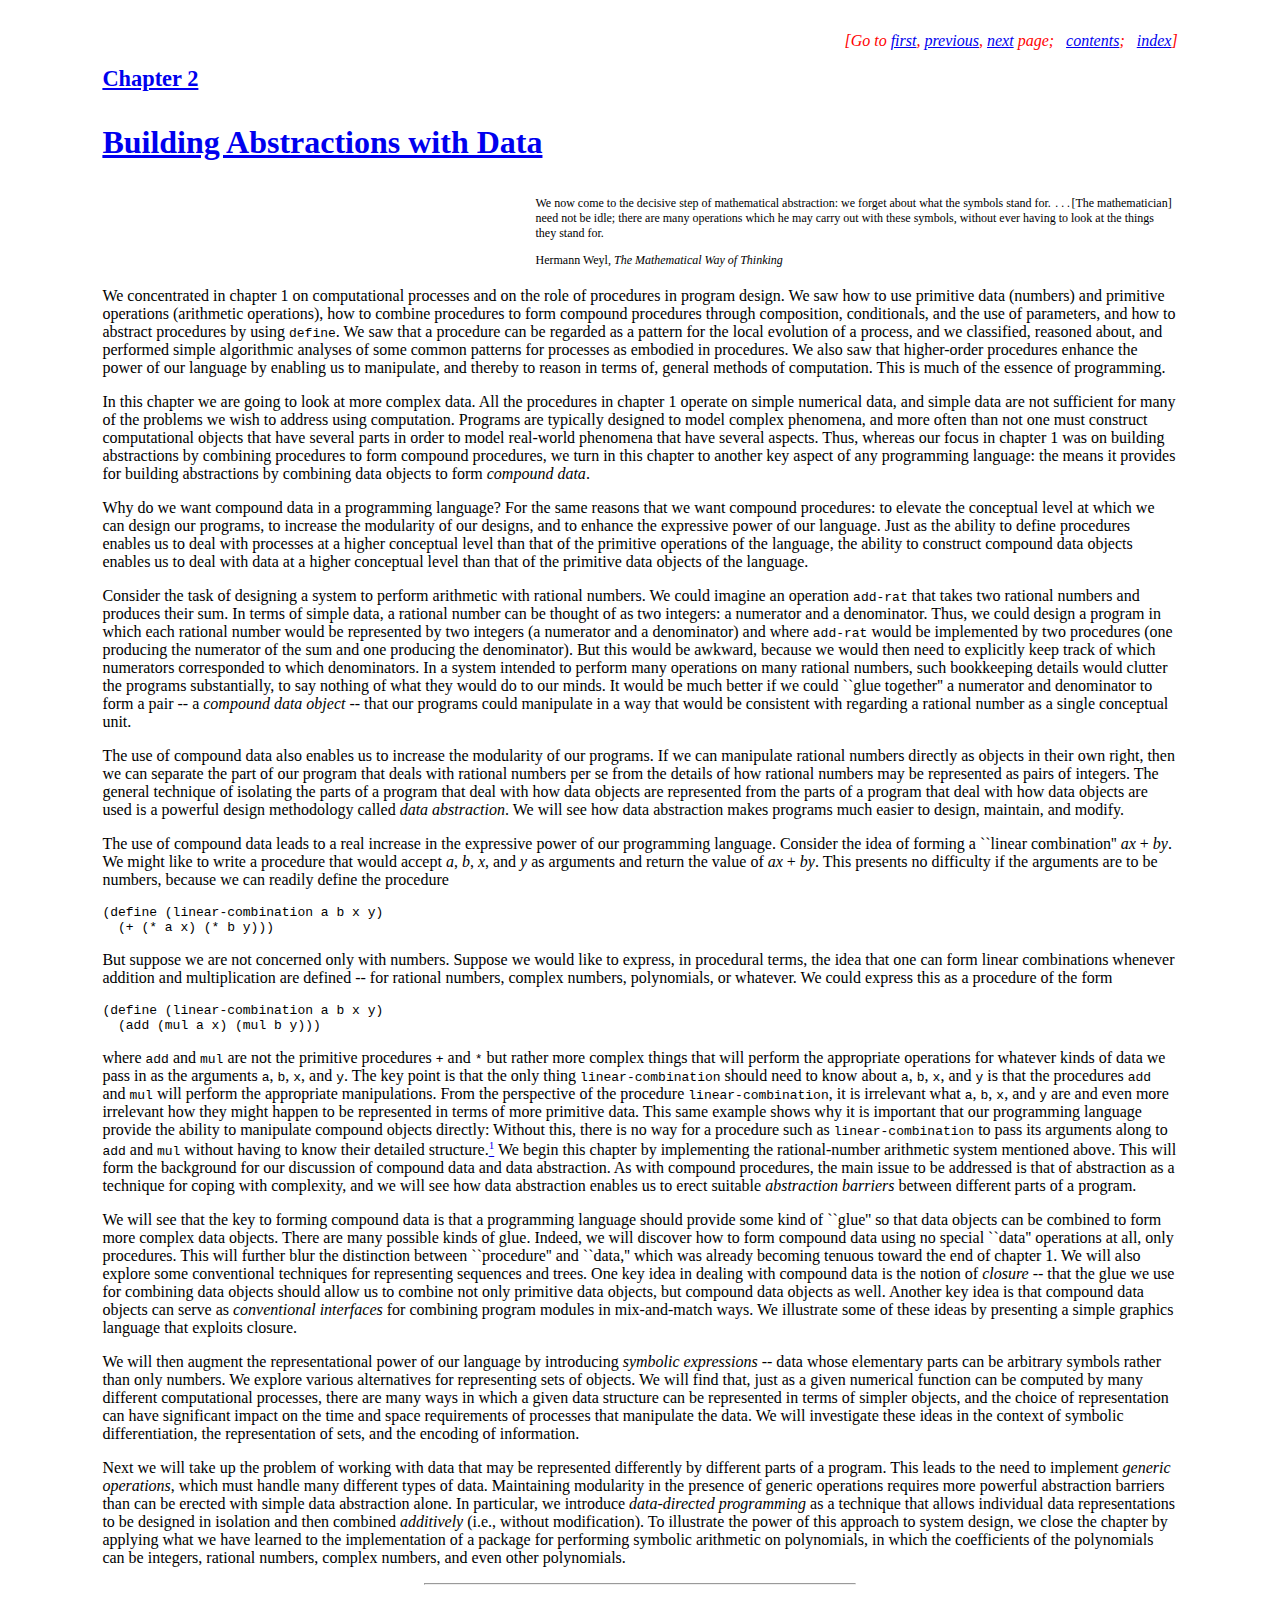
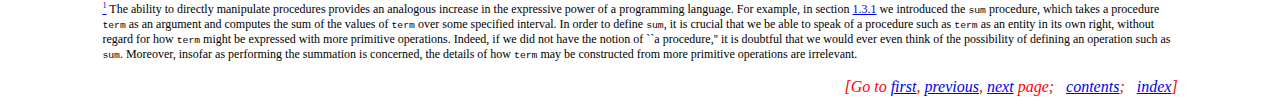
<file: book-Z-H-13.html>
<!doctype html public "-//W3C//DTD HTML 4.0 Transitional//EN" "http://www.w3.org/TR/REC-html40/loose.dtd">
<html>
<!-- Generated from TeX source by tex2page, v 4o, 
     (c) Dorai Sitaram, http://www.cs.rice.edu/~dorai/tex2page -->
<head>
<title>
Structure and Interpretation 
of Computer Programs
</title>
<link rel="stylesheet" type="text/css" href="book-Z-C.css" title=default>
<meta name=robots content="noindex,follow">
</head>
<body>

<p><div class=navigation>[Go to <span><a href="book.html">first</a>, <a href="book-Z-H-12.html">previous</a></span><span>, <a href="book-Z-H-14.html">next</a></span> page<span>; &nbsp;&nbsp;</span><span><a href="book-Z-H-4.html#%_toc_start">contents</a></span><span><span>; &nbsp;&nbsp;</span><a href="book-Z-H-38.html#%_index_start">index</a></span>]</div><p>

<a name="%_chap_2"></a>
<h1 class=chapter>
<div class=chapterheading><a href="book-Z-H-4.html#%_toc_%_chap_2">Chapter 2</a></div><p>
<a href="book-Z-H-4.html#%_toc_%_chap_2">Building Abstractions with Data</a></h1><p>

<p>
<div align=right> 
<table width=60%><tr><td>
<span class=epigraph>
<p>

We now come to the decisive step of mathematical abstraction: we
forget about what the symbols stand for. <tt>...</tt>[The mathematician]
need not be idle; there are many operations which he may carry out
with these symbols, without ever having to look at the things they
stand for.<p>

<a name="%_idx_1254"></a>Hermann Weyl, <em>The Mathematical Way of Thinking</em><p>

</span>
</td></tr></table>
</div>

<p><p>

<a name="%_idx_1256"></a><a name="%_idx_1258"></a>We concentrated in chapter&nbsp;1 on computational processes and on the
role of procedures in program design.  We saw how to use primitive
data (numbers) and primitive operations (arithmetic operations), how to
combine procedures to form compound procedures through composition,
conditionals, and the use of parameters, and how to abstract
procedures by using <tt>define</tt>.  We saw that a procedure can be
regarded as a pattern for the local evolution of a process, and we
classified, reasoned about, and performed simple algorithmic analyses
of some common patterns for processes as embodied in procedures.  We
also saw that higher-order procedures enhance the power of our
language by enabling us to manipulate, and thereby to reason in terms
of, general methods of computation.  This is much of the essence of
programming.<p>

In this chapter we are going to look at more complex data.  All the
procedures in chapter&nbsp;1 operate on simple numerical data, and simple
data are not sufficient for many of the problems we wish to address
using computation.  Programs are typically designed to model complex
phenomena, and more often than not one must construct computational
objects that have several parts in order to model real-world phenomena
that have several aspects.  Thus, whereas our focus in chapter&nbsp;1 was
on building abstractions by combining procedures to form compound
procedures, we turn in this chapter to another key aspect of any
programming language: the means it provides for building abstractions
by combining data objects to form <em>compound data</em>.<p>

Why do we want compound data in a programming language?  For the same
reasons that we want compound procedures: to elevate the conceptual
level at which we can design our programs, to increase the modularity
of our designs, and to enhance the expressive power of our language.
Just as the ability to define procedures enables us to deal with
processes at a higher conceptual level than that of the primitive
operations of the language, the ability to construct compound data
objects enables us to deal with data at a higher conceptual level than
that of the primitive data objects of the language.<p>

<a name="%_idx_1260"></a>Consider the task of designing a system to perform arithmetic with
rational numbers.  We could imagine an operation <tt>add-rat</tt> that takes
two rational numbers and produces their sum.  In terms of
simple data, a rational number can be thought of as two integers: a
numerator and a denominator.  Thus, we could design a program in which
each rational number would be represented by two integers (a numerator
and a denominator) and where <tt>add-rat</tt> would be implemented by two
procedures (one producing the numerator of the sum and one producing
the denominator).  But this would be awkward, because we would then
need to explicitly keep track of which numerators corresponded to
which denominators.  In a system intended to perform many operations
on many rational numbers, such bookkeeping details would clutter the
programs substantially, to say nothing of what they would do to our
minds.  It would be much better if we could ``glue together'' a
numerator and denominator to form a pair -- a <em>compound data
object</em> -- that our programs could manipulate in a way that would be
consistent with regarding a rational number as a single conceptual
unit.<p>

The use of compound data also enables us to increase the modularity of
our programs.  If we can manipulate rational numbers directly as
objects in their own right, then we can separate the part of our
program that deals with rational numbers per se from the details of
how rational numbers may be represented as pairs of integers.  The
general technique of isolating the parts of a program that deal with
how data objects are represented from the parts of a program that deal
with how data objects are used is a powerful design methodology called
<a name="%_idx_1262"></a><em>data abstraction</em>.  We will see how data abstraction makes
programs much easier to design, maintain, and modify.<p>

The use of compound data leads to a real increase in the expressive
power of our programming language.  Consider the idea of forming a
``linear combination'' <em>a</em><em>x</em> + <em>b</em><em>y</em>.  We might like to write a procedure
that would accept <em>a</em>, <em>b</em>, <em>x</em>, and <em>y</em> as arguments and return the
value of <em>a</em><em>x</em> + <em>b</em><em>y</em>.  This presents no difficulty if the arguments are to
be numbers, because we can readily define the procedure<p>

<p><p><tt>(define&nbsp;(linear-combination&nbsp;a&nbsp;b&nbsp;x&nbsp;y)&nbsp;<br>
&nbsp;&nbsp;(+&nbsp;(*&nbsp;a&nbsp;x)&nbsp;(*&nbsp;b&nbsp;y)))<br>
</tt><p><p>
But suppose we are not concerned only with numbers.  Suppose we would
like to express, in procedural terms, the idea that one can form
linear combinations whenever addition and multiplication are
defined -- for rational numbers, complex numbers, polynomials, or
whatever.  We could express this as a procedure of the form<p>

<p><p><tt>(define&nbsp;(linear-combination&nbsp;a&nbsp;b&nbsp;x&nbsp;y)&nbsp;&nbsp;&nbsp;&nbsp;&nbsp;<br>
&nbsp;&nbsp;(add&nbsp;(mul&nbsp;a&nbsp;x)&nbsp;(mul&nbsp;b&nbsp;y)))&nbsp;<br>
</tt><p><p>
where <tt>add</tt> and <tt>mul</tt> are not the primitive procedures <tt>+</tt>
and <tt>*</tt> but rather more complex things that will perform the
appropriate operations for whatever kinds of data we pass in as the
arguments <tt>a</tt>, <tt>b</tt>, <tt>x</tt>, and <tt>y</tt>. The key point is
that the only thing <tt>linear-combination</tt> should need to know about
<tt>a</tt>, <tt>b</tt>, <tt>x</tt>, and <tt>y</tt> is that the procedures <tt>add</tt>
and <tt>mul</tt> will perform the appropriate manipulations.  From the
perspective of the procedure <tt>linear-combination</tt>, it is
irrelevant what <tt>a</tt>, <tt>b</tt>, <tt>x</tt>, and <tt>y</tt> are and even
more irrelevant how they might happen to be represented in terms of
more primitive data.  This same example shows why it is important that
our programming language provide the ability to manipulate compound
objects directly: Without this, there is no way for a procedure such
as <tt>linear-combination</tt> to pass its arguments along to <tt>add</tt>
and <tt>mul</tt> without having to know their detailed
structure.<a name="call_footnote_Temp_131" href="book-Z-H-13.html#footnote_Temp_131"><sup><small>1</small></sup></a>

We begin this chapter by implementing the rational-number arithmetic
system mentioned above.  This will form the background for our
discussion of compound data and data abstraction.  As with compound
procedures, the main issue to be addressed is that of abstraction as a
technique for coping with complexity, and we will see how data
abstraction enables us to erect suitable <a name="%_idx_1264"></a><em>abstraction barriers</em>
between different parts of a program.<p>

We will see that the key to forming compound data is that a
programming language should provide some kind of ``glue'' so that data
objects can be combined to form more complex data objects.  There are
many possible kinds of glue.  Indeed, we will discover how to form
compound data using no special ``data'' operations at all, only
procedures.  This will further blur the distinction between
``procedure'' and ``data,'' which was already becoming tenuous toward
the end of chapter&nbsp;1.  We will also explore some conventional
techniques for representing sequences and trees.  One key idea in
dealing with compound data is the notion of <a name="%_idx_1266"></a><em>closure</em> -- that the
glue we use for combining data objects should allow us to combine not
only primitive data objects, but compound data objects as well.
Another key idea is that compound data objects can serve as <a name="%_idx_1268"></a><em>conventional interfaces</em> for combining program modules in
mix-and-match ways.  We illustrate some of these ideas by presenting a
simple graphics language that exploits closure.<p>

We will then augment the representational power of our language by
introducing <a name="%_idx_1270"></a><a name="%_idx_1272"></a><em>symbolic expressions</em> -- data whose elementary parts
can be arbitrary symbols rather than only numbers.  We explore various
alternatives for representing sets of objects.  We will find that,
just as a given numerical function can be computed by many different
computational processes, there are many ways in which a given data
structure can be represented in terms of simpler objects, and the
choice of representation can have significant impact on the time and
space requirements of processes that manipulate the data.  We will
investigate these ideas in the context of symbolic differentiation,
the representation of sets, and the encoding of information.<p>

Next we will take up the problem of working with data that may be
represented differently by different parts of a program.  This leads
to the need to implement <a name="%_idx_1274"></a><a name="%_idx_1276"></a><em>generic operations</em>, which must handle
many different types of data.  Maintaining modularity in the
presence of generic operations requires more powerful abstraction
barriers than can be erected with simple data abstraction alone.  In
particular, we introduce <em>data-directed programming</em> as a
technique that allows individual data representations to be designed
in isolation and then combined <a name="%_idx_1278"></a><em>additively</em> (i.e., without
modification).  To illustrate the power of this approach to system
design, we close the chapter by applying what we have learned to the
implementation of a package for performing symbolic arithmetic on
polynomials, in which the coefficients of the polynomials can be
integers, rational numbers, complex numbers, and even other
polynomials.<p>

<p><div class=smallprint><hr></div><p>
<div class=footnote><p><a name="footnote_Temp_131" href="book-Z-H-13.html#call_footnote_Temp_131"><sup><small>1</small></sup></a> The ability to directly manipulate procedures
provides an analogous increase in the expressive power of a
programming language.  For example, in
section&nbsp;<a href="book-Z-H-12.html#%_sec_1.3.1">1.3.1</a> we introduced the <tt>sum</tt>
procedure, which takes a procedure <tt>term</tt> as an argument and
computes the sum of the values of <tt>term</tt> over some specified
interval.  In order to define <tt>sum</tt>, it is crucial that we be able
to speak of a procedure such as <tt>term</tt> as an entity in its own
right, without regard for how <tt>term</tt> might be expressed with more
primitive operations.  Indeed, if we did not have the notion of ``a
procedure,'' it is doubtful that we would ever even think of the
possibility of defining an operation such as <tt>sum</tt>.  Moreover,
insofar as performing the summation is concerned, the details of how
<tt>term</tt> may be constructed from more primitive operations are
irrelevant.

</div>

<p><div class=navigation>[Go to <span><a href="book.html">first</a>, <a href="book-Z-H-12.html">previous</a></span><span>, <a href="book-Z-H-14.html">next</a></span> page<span>; &nbsp;&nbsp;</span><span><a href="book-Z-H-4.html#%_toc_start">contents</a></span><span><span>; &nbsp;&nbsp;</span><a href="book-Z-H-38.html#%_index_start">index</a></span>]</div><p>

</body>
</html>
</file>
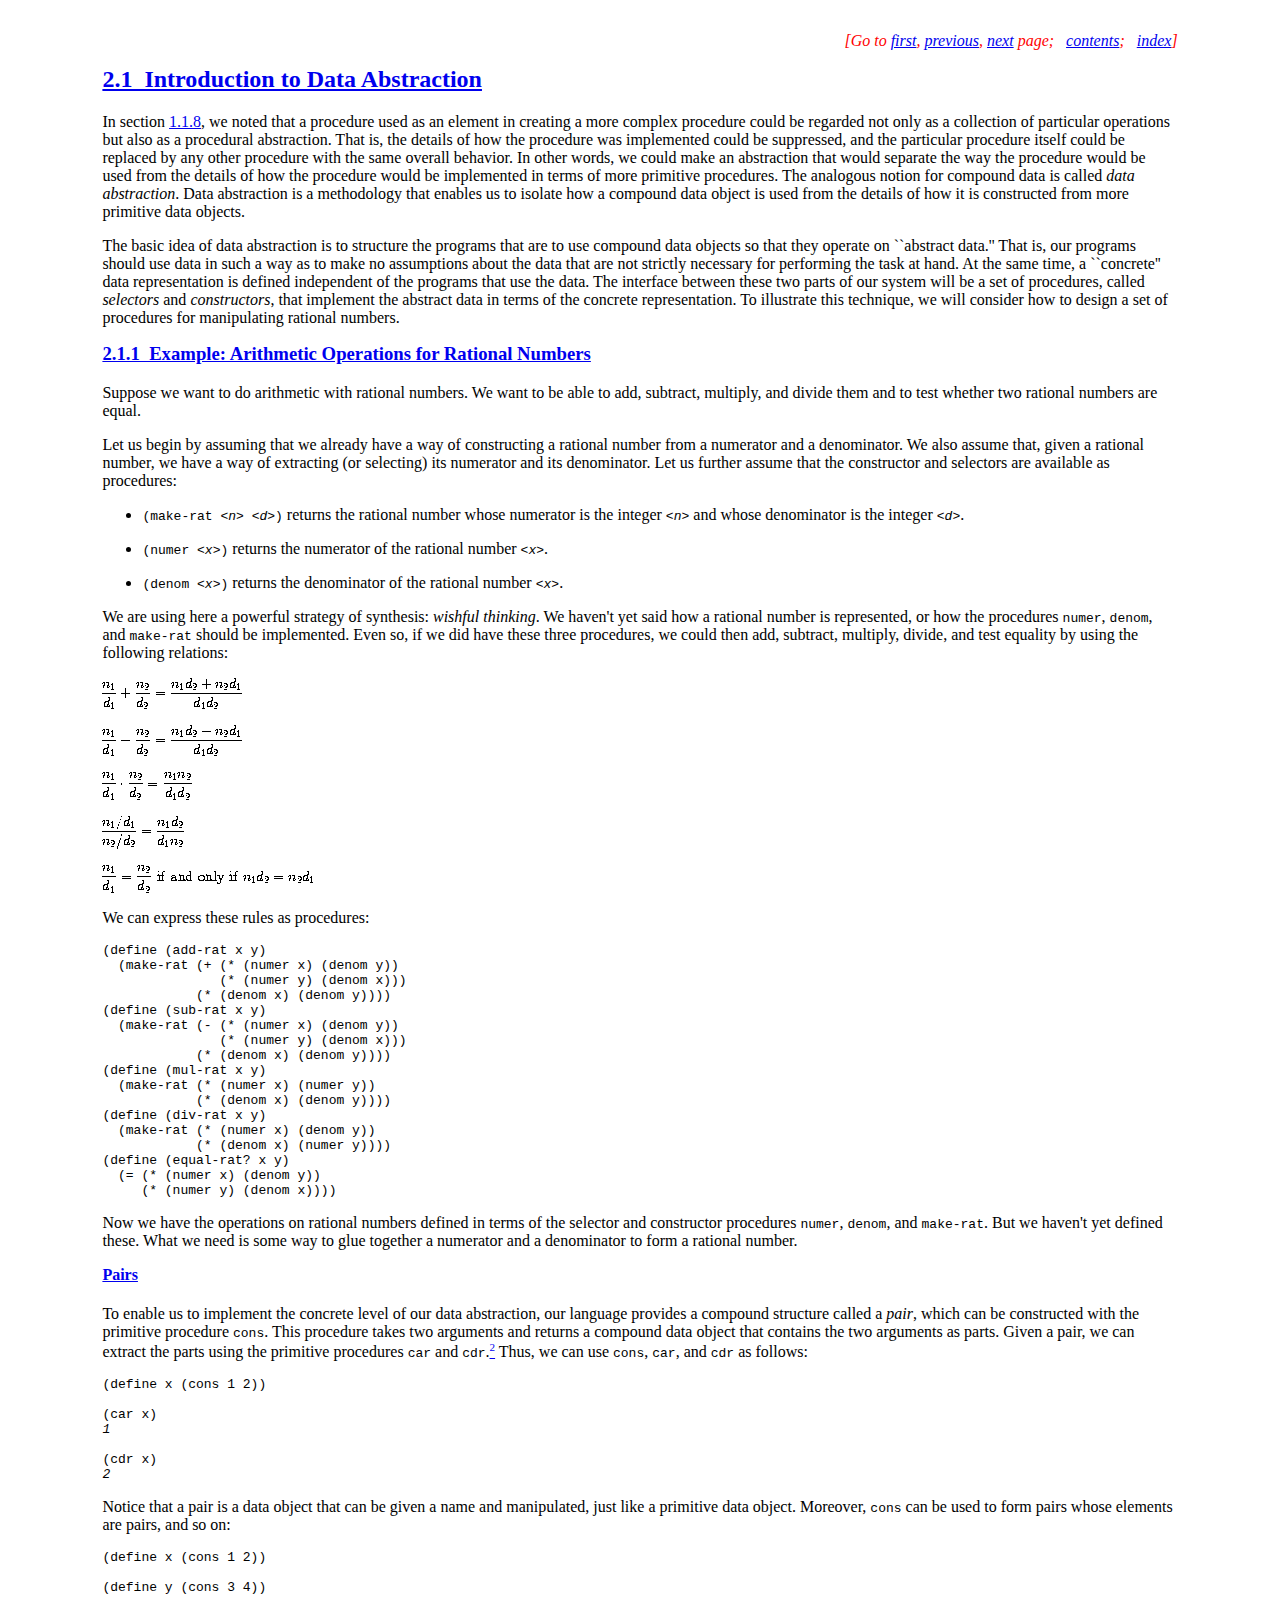
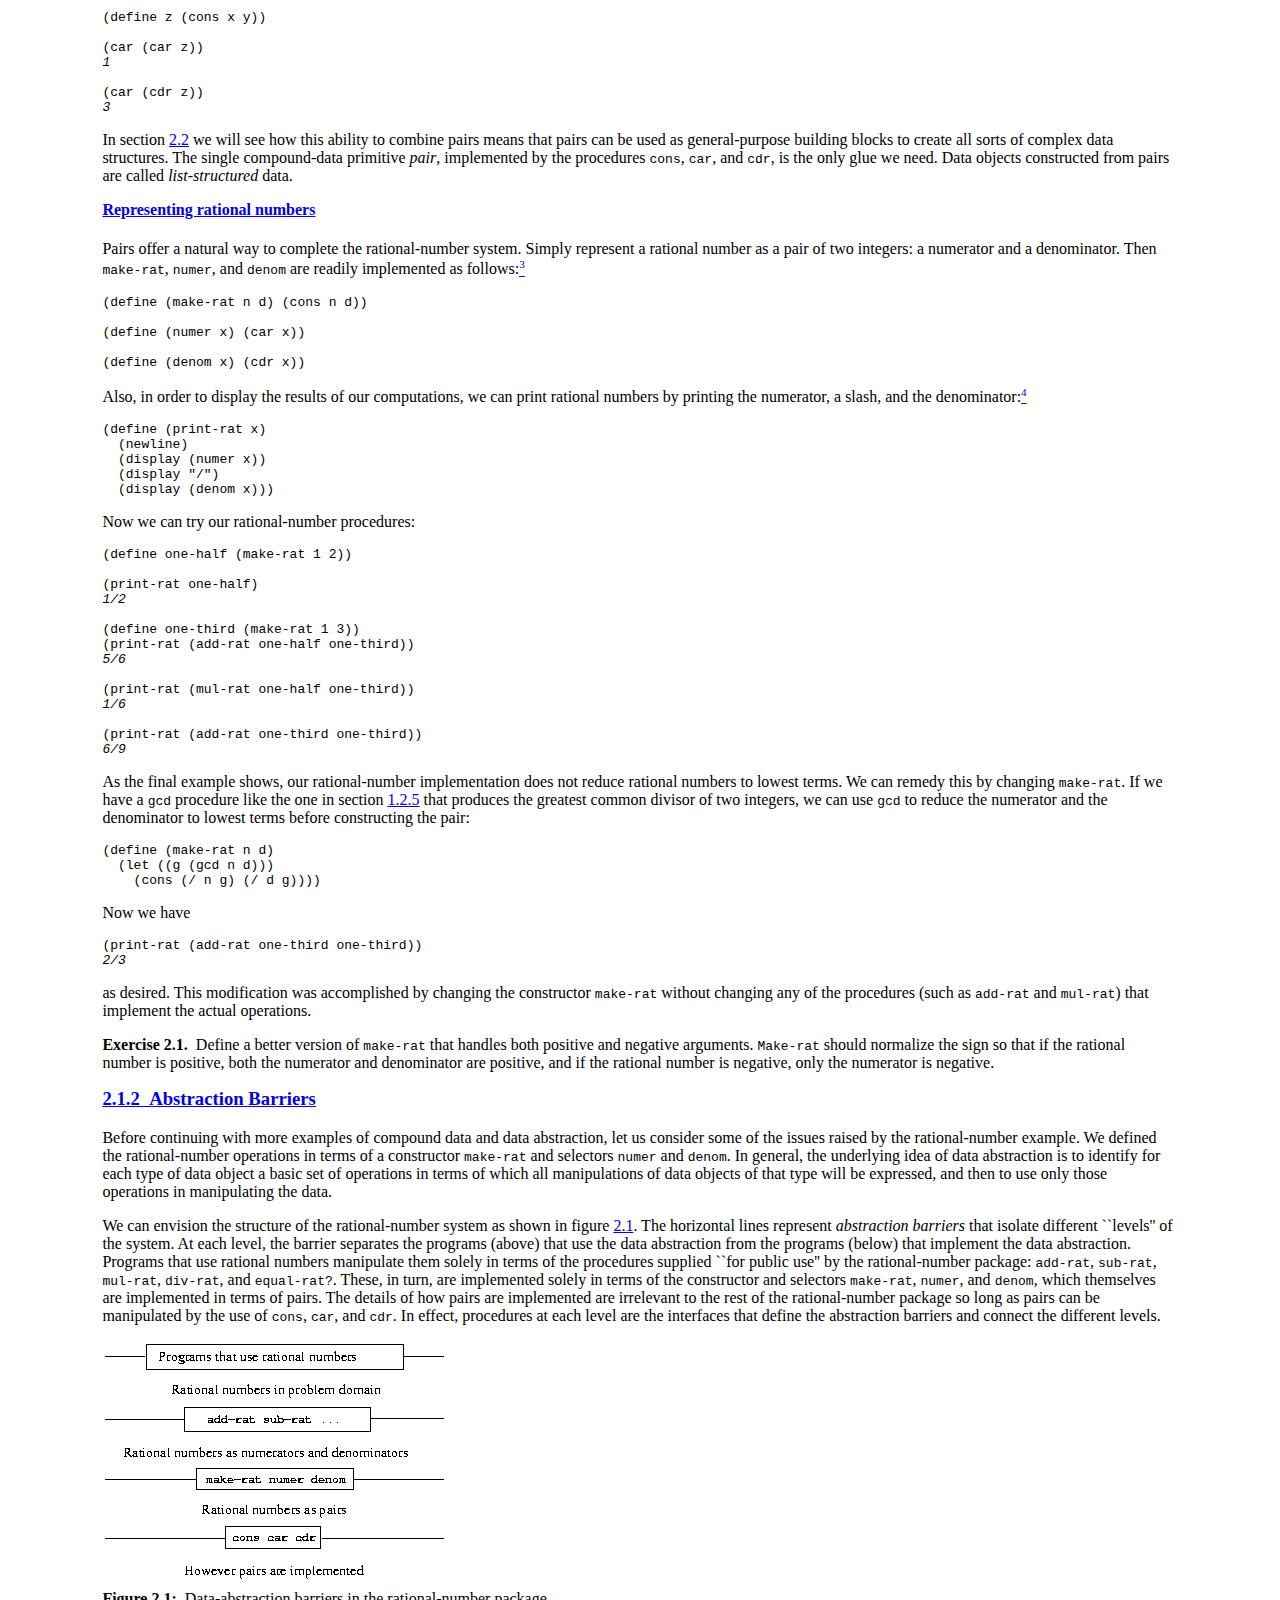
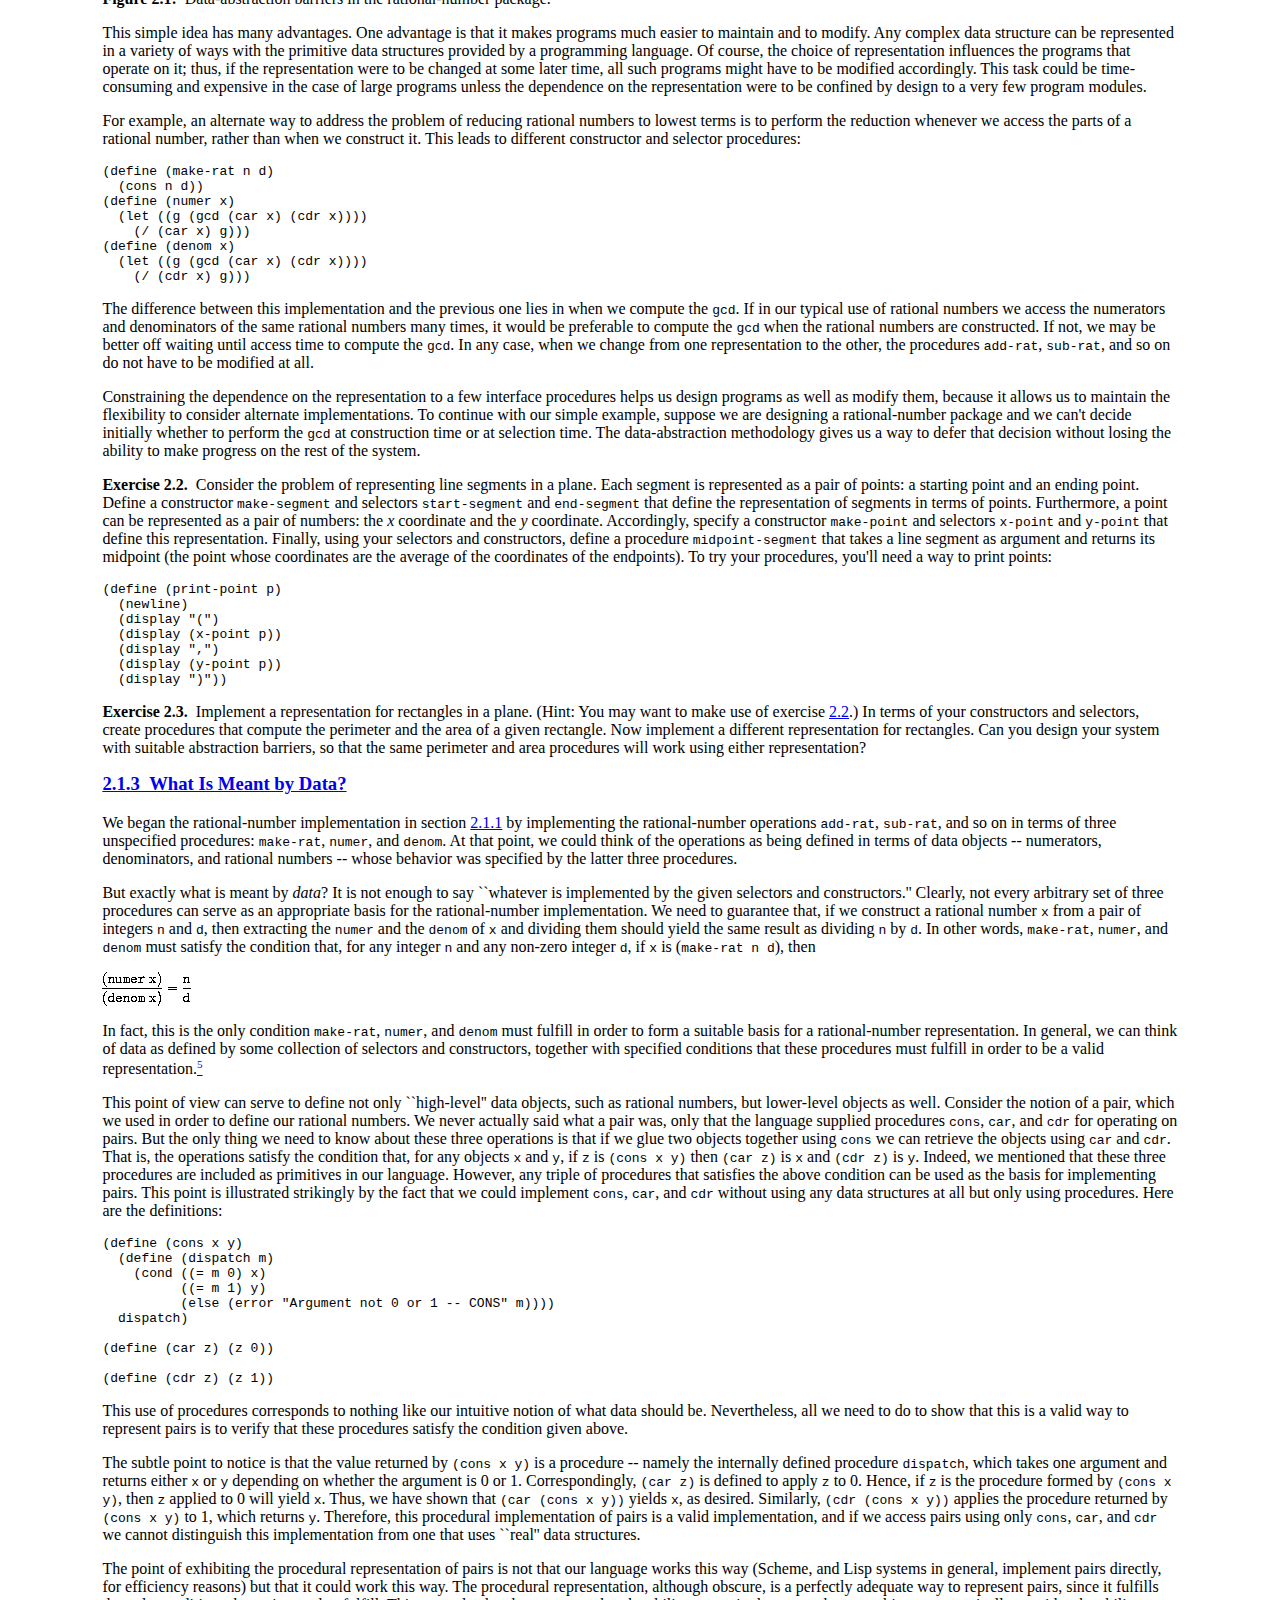
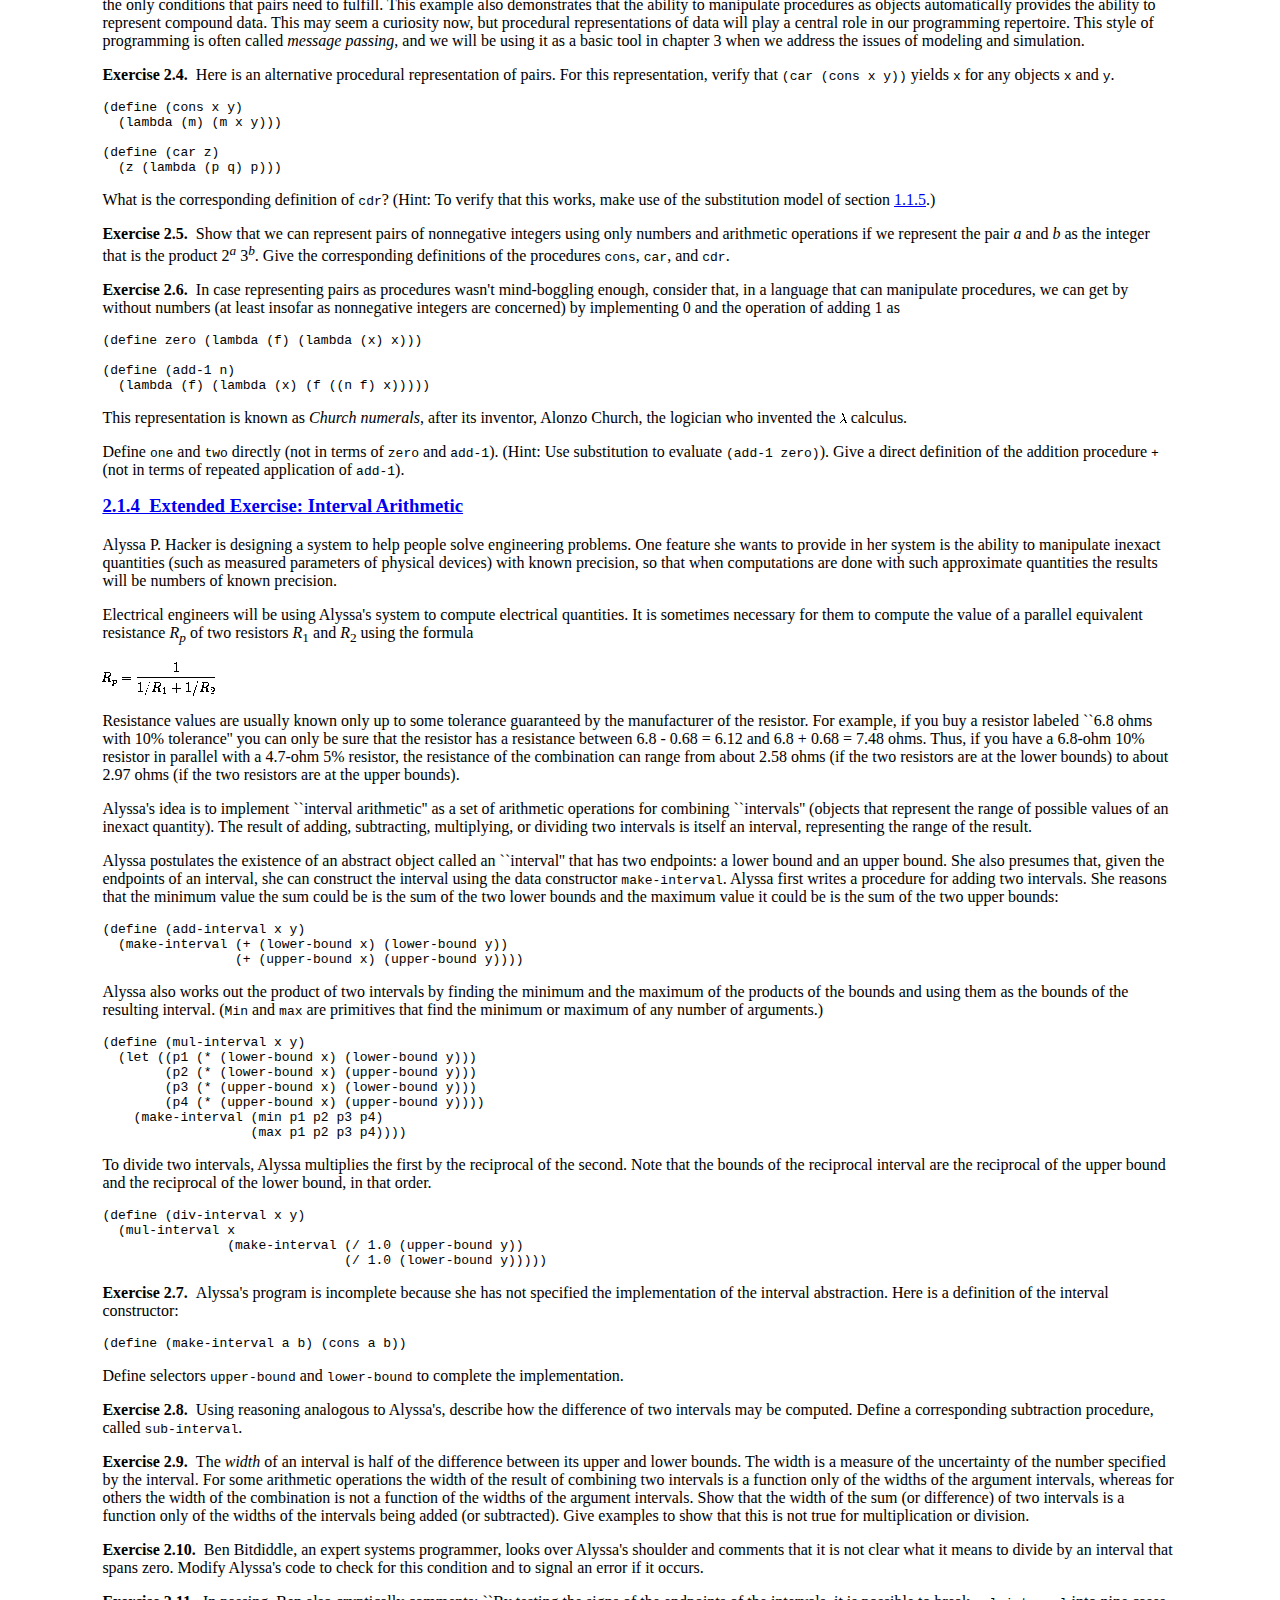
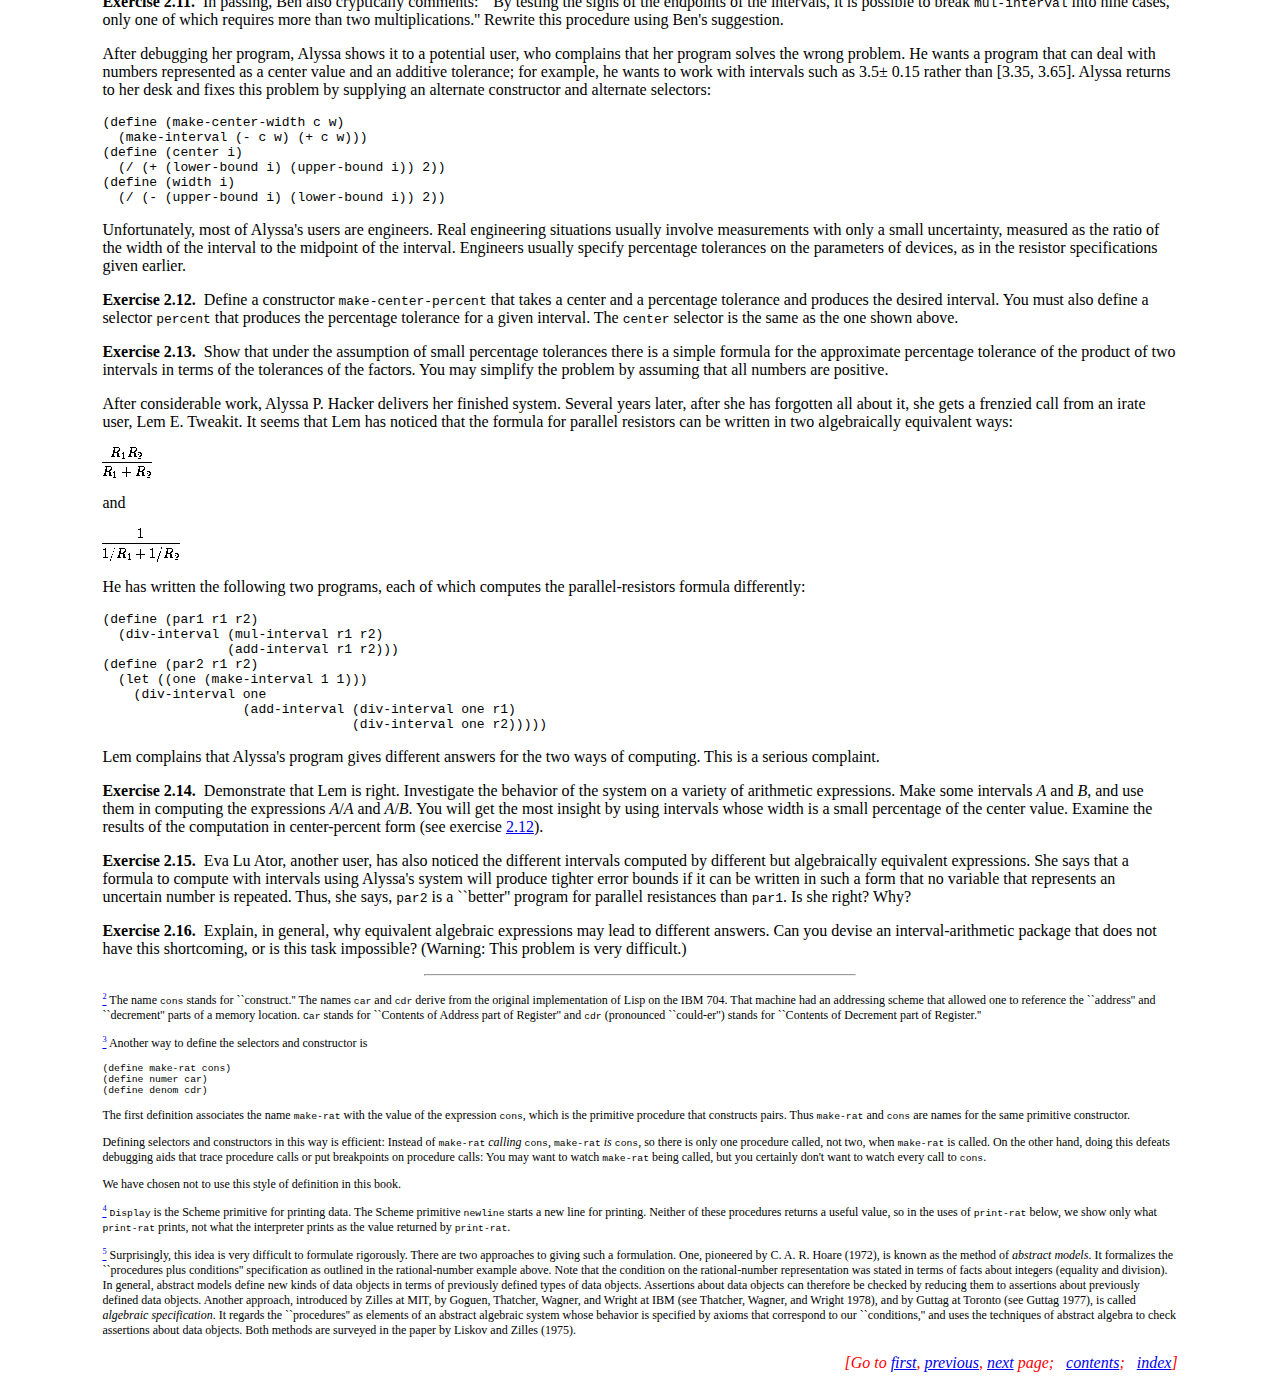
<file: book-Z-H-14.html>
<!doctype html public "-//W3C//DTD HTML 4.0 Transitional//EN" "http://www.w3.org/TR/REC-html40/loose.dtd">
<html>
<!-- Generated from TeX source by tex2page, v 4o, 
     (c) Dorai Sitaram, http://www.cs.rice.edu/~dorai/tex2page -->
<head>
<title>
Structure and Interpretation 
of Computer Programs
</title>
<link rel="stylesheet" type="text/css" href="book-Z-C.css" title=default>
<meta name=robots content="noindex,follow">
</head>
<body>

<p><div class=navigation>[Go to <span><a href="book.html">first</a>, <a href="book-Z-H-13.html">previous</a></span><span>, <a href="book-Z-H-15.html">next</a></span> page<span>; &nbsp;&nbsp;</span><span><a href="book-Z-H-4.html#%_toc_start">contents</a></span><span><span>; &nbsp;&nbsp;</span><a href="book-Z-H-38.html#%_index_start">index</a></span>]</div><p>

<a name="%_sec_2.1"></a>
<h2><a href="book-Z-H-4.html#%_toc_%_sec_2.1">2.1&nbsp;&nbsp;Introduction to Data Abstraction</a></h2><p>

In section&nbsp;<a href="book-Z-H-10.html#%_sec_1.1.8">1.1.8</a>, we noted
that a procedure used as an element in creating a more complex
procedure could be regarded not only as a collection of particular
operations but also as a procedural abstraction.  That is, the details
of how the procedure was implemented could be suppressed, and the
particular procedure itself could be replaced by any other procedure
with the same overall behavior.  In other words, we could make an
abstraction that would separate the way the procedure would be used
from the details of how the procedure would be implemented in terms of
more primitive procedures.  The analogous notion for compound data is
called <a name="%_idx_1280"></a><em>data abstraction</em>.  Data abstraction is a methodology that
enables us to isolate how a compound data object is used from the
details of how it is constructed from more primitive data objects.<p>

The basic idea of data abstraction is to structure the programs that
are to use compound data objects so that they operate on <a name="%_idx_1282"></a><a name="%_idx_1284"></a>``abstract
data.'' That is, our programs should use data in such a way as to make
no assumptions about the data that are not strictly necessary for
performing the task at hand.  At the same time, a <a name="%_idx_1286"></a><a name="%_idx_1288"></a>``concrete'' data
representation is defined independent of the programs that use
the data.  The interface between these two parts of our system will be
a set of procedures, called <a name="%_idx_1290"></a><em>selectors</em> and <a name="%_idx_1292"></a><em>constructors</em>,
that implement the abstract data in terms of the concrete
representation.  To illustrate this technique, we will consider how to
design a set of procedures for manipulating rational numbers.<p>

<a name="%_sec_2.1.1"></a>
<h3><a href="book-Z-H-4.html#%_toc_%_sec_2.1.1">2.1.1&nbsp;&nbsp;Example: Arithmetic Operations for Rational Numbers</a></h3><p>

<p>

<a name="%_idx_1294"></a><a name="%_idx_1296"></a><a name="%_idx_1298"></a>Suppose we want to do arithmetic with rational numbers.  We want to be
able to add, subtract, multiply, and divide them and to test whether
two rational numbers are equal.<p>

Let us begin by assuming that we already have a way of constructing a
rational number from a numerator and a denominator.  We also assume
that, given a rational number, we have a way of extracting (or
selecting) its numerator and its denominator.  Let us further assume
that the constructor and selectors are available as procedures:<p>

<p><ul>
<a name="%_idx_1300"></a><li><tt>(make-rat &lt;<em>n</em>&gt; &lt;<em>d</em>&gt;)</tt> returns the
rational number whose  numerator is the integer <tt>&lt;<em>n</em>&gt;</tt>
and whose denominator is the integer <tt>&lt;<em>d</em>&gt;</tt>. <p>

<a name="%_idx_1302"></a><li><tt>(numer &lt;<em>x</em>&gt;)</tt> returns the numerator of the rational 
number <tt>&lt;<em>x</em>&gt;</tt>.<p>

<a name="%_idx_1304"></a><li><tt>(denom &lt;<em>x</em>&gt;)</tt> returns the denominator of the 
rational number <tt>&lt;<em>x</em>&gt;</tt>.
</ul><p><p>

We are using here a powerful strategy of synthesis: <a name="%_idx_1306"></a><em>wishful thinking</em>.
We haven't yet said how a rational number is represented, or how the
procedures <tt>numer</tt>, <tt>denom</tt>, and <tt>make-rat</tt> should be
implemented.  Even so, if we did have these three procedures, we could
then add, subtract, multiply, divide, and test equality by using the
following relations:<p>

<p><div align=left><img src="ch2-Z-G-1.gif" border="0"></div><p><p>

<p><div align=left><img src="ch2-Z-G-2.gif" border="0"></div><p><p>

<p><div align=left><img src="ch2-Z-G-3.gif" border="0"></div><p><p>

<p><div align=left><img src="ch2-Z-G-4.gif" border="0"></div><p><p>

<p><div align=left><img src="ch2-Z-G-5.gif" border="0"></div><p><p>

We can express these rules as procedures:<p>

<p><p><tt><a name="%_idx_1308"></a>(define&nbsp;(add-rat&nbsp;x&nbsp;y)<br>
&nbsp;&nbsp;(make-rat&nbsp;(+&nbsp;(*&nbsp;(numer&nbsp;x)&nbsp;(denom&nbsp;y))<br>
&nbsp;&nbsp;&nbsp;&nbsp;&nbsp;&nbsp;&nbsp;&nbsp;&nbsp;&nbsp;&nbsp;&nbsp;&nbsp;&nbsp;&nbsp;(*&nbsp;(numer&nbsp;y)&nbsp;(denom&nbsp;x)))<br>
&nbsp;&nbsp;&nbsp;&nbsp;&nbsp;&nbsp;&nbsp;&nbsp;&nbsp;&nbsp;&nbsp;&nbsp;(*&nbsp;(denom&nbsp;x)&nbsp;(denom&nbsp;y))))<br>
<a name="%_idx_1310"></a>(define&nbsp;(sub-rat&nbsp;x&nbsp;y)<br>
&nbsp;&nbsp;(make-rat&nbsp;(-&nbsp;(*&nbsp;(numer&nbsp;x)&nbsp;(denom&nbsp;y))<br>
&nbsp;&nbsp;&nbsp;&nbsp;&nbsp;&nbsp;&nbsp;&nbsp;&nbsp;&nbsp;&nbsp;&nbsp;&nbsp;&nbsp;&nbsp;(*&nbsp;(numer&nbsp;y)&nbsp;(denom&nbsp;x)))<br>
&nbsp;&nbsp;&nbsp;&nbsp;&nbsp;&nbsp;&nbsp;&nbsp;&nbsp;&nbsp;&nbsp;&nbsp;(*&nbsp;(denom&nbsp;x)&nbsp;(denom&nbsp;y))))<br>
<a name="%_idx_1312"></a>(define&nbsp;(mul-rat&nbsp;x&nbsp;y)<br>
&nbsp;&nbsp;(make-rat&nbsp;(*&nbsp;(numer&nbsp;x)&nbsp;(numer&nbsp;y))<br>
&nbsp;&nbsp;&nbsp;&nbsp;&nbsp;&nbsp;&nbsp;&nbsp;&nbsp;&nbsp;&nbsp;&nbsp;(*&nbsp;(denom&nbsp;x)&nbsp;(denom&nbsp;y))))<br>
<a name="%_idx_1314"></a>(define&nbsp;(div-rat&nbsp;x&nbsp;y)<br>
&nbsp;&nbsp;(make-rat&nbsp;(*&nbsp;(numer&nbsp;x)&nbsp;(denom&nbsp;y))<br>
&nbsp;&nbsp;&nbsp;&nbsp;&nbsp;&nbsp;&nbsp;&nbsp;&nbsp;&nbsp;&nbsp;&nbsp;(*&nbsp;(denom&nbsp;x)&nbsp;(numer&nbsp;y))))<br>
<a name="%_idx_1316"></a>(define&nbsp;(equal-rat?&nbsp;x&nbsp;y)<br>
&nbsp;&nbsp;(=&nbsp;(*&nbsp;(numer&nbsp;x)&nbsp;(denom&nbsp;y))<br>
&nbsp;&nbsp;&nbsp;&nbsp;&nbsp;(*&nbsp;(numer&nbsp;y)&nbsp;(denom&nbsp;x))))<br>
</tt><p><p><p>

Now we have the operations on rational numbers defined in terms of the
selector and constructor procedures
<tt>numer</tt>, <tt>denom</tt>, and <tt>make-rat</tt>.
But we haven't yet defined these.
What we need is some way to glue together a numerator and a
denominator to form a rational
number.<p>

<a name="%_sec_Temp_132"></a>
<h4><a href="book-Z-H-4.html#%_toc_%_sec_Temp_132">Pairs</a></h4><p>

To enable us to implement the concrete level of our data
abstraction, our language provides a compound structure called a <a name="%_idx_1318"></a><em>pair</em>, which can be constructed with the primitive procedure <a name="%_idx_1320"></a><a name="%_idx_1322"></a><tt>cons</tt>.  This procedure takes two arguments and returns a compound data
object that contains the two arguments as parts.  Given a pair, we can
extract the parts using the primitive procedures <a name="%_idx_1324"></a><a name="%_idx_1326"></a><tt>car</tt> and <a name="%_idx_1328"></a><a name="%_idx_1330"></a><tt>cdr</tt>.<a name="call_footnote_Temp_133" href="book-Z-H-14.html#footnote_Temp_133"><sup><small>2</small></sup></a> Thus, we can use <tt>cons</tt>, <tt>car</tt>, and <tt>cdr</tt> as follows:<p>



<p><p><tt>(define&nbsp;x&nbsp;(cons&nbsp;1&nbsp;2))<br>
<br>
(car&nbsp;x)<br>
<i>1</i><br>
<br>
(cdr&nbsp;x)<br>
<i>2</i><br>
</tt><p><p>
Notice that a pair is a data object that can be given a name and
manipulated, just like a primitive data object.  Moreover, <tt>cons</tt>
can be used to form pairs whose elements are pairs, and so on:<p>


<p><p><tt>(define&nbsp;x&nbsp;(cons&nbsp;1&nbsp;2))<br>
<br>
(define&nbsp;y&nbsp;(cons&nbsp;3&nbsp;4))<br>
<br>
(define&nbsp;z&nbsp;(cons&nbsp;x&nbsp;y))<br>
<br>
(car&nbsp;(car&nbsp;z))<br>
<i>1</i><br>
<br>
(car&nbsp;(cdr&nbsp;z))<br>
<i>3</i><br>
</tt><p><p>
In section&nbsp;<a href="book-Z-H-15.html#%_sec_2.2">2.2</a> we will see how this ability to
combine pairs means that pairs can be used as general-purpose building
blocks to create all sorts of complex data structures.  The single
compound-data primitive <em>pair</em>, implemented by the procedures <tt>cons</tt>, <tt>car</tt>, and <tt>cdr</tt>, is the only glue we need.  Data
objects constructed from pairs are called <a name="%_idx_1342"></a><a name="%_idx_1344"></a><em>list-structured</em> data.<p>

<a name="%_sec_Temp_134"></a>
<h4><a href="book-Z-H-4.html#%_toc_%_sec_Temp_134">Representing rational numbers</a></h4><p>

<a name="%_idx_1346"></a>Pairs offer a natural way to complete the rational-number system.
Simply represent a rational number as a pair of two integers: a
numerator and a denominator.  Then <tt>make-rat</tt>, <tt>numer</tt>, and
<tt>denom</tt> are readily implemented as follows:<a name="call_footnote_Temp_135" href="book-Z-H-14.html#footnote_Temp_135"><sup><small>3</small></sup></a><p>


<p><p><tt><a name="%_idx_1348"></a>(define&nbsp;(make-rat&nbsp;n&nbsp;d)&nbsp;(cons&nbsp;n&nbsp;d))<br>
<br>
<a name="%_idx_1350"></a>(define&nbsp;(numer&nbsp;x)&nbsp;(car&nbsp;x))<br>
<br>
<a name="%_idx_1352"></a>(define&nbsp;(denom&nbsp;x)&nbsp;(cdr&nbsp;x))<br>
</tt><p><p>
Also, in order to display the results of our computations,
we can <a name="%_idx_1354"></a>print rational numbers by printing the numerator, a
slash, and the denominator:<a name="call_footnote_Temp_136" href="book-Z-H-14.html#footnote_Temp_136"><sup><small>4</small></sup></a><p>

<p><p><tt><a name="%_idx_1370"></a>(define&nbsp;(print-rat&nbsp;x)<br>
&nbsp;&nbsp;(newline)<br>
&nbsp;&nbsp;(display&nbsp;(numer&nbsp;x))<br>
&nbsp;&nbsp;(display&nbsp;&quot;/&quot;)<br>
&nbsp;&nbsp;(display&nbsp;(denom&nbsp;x)))<br>
</tt><p><p>
Now we can try our rational-number procedures:<p>

<p><p><tt>(define&nbsp;one-half&nbsp;(make-rat&nbsp;1&nbsp;2))<br>
<br>
(print-rat&nbsp;one-half)<br>
<i>1/2</i><br>
<br>
(define&nbsp;one-third&nbsp;(make-rat&nbsp;1&nbsp;3))<br>
(print-rat&nbsp;(add-rat&nbsp;one-half&nbsp;one-third))<br>
<i>5/6</i><br>
<br>
(print-rat&nbsp;(mul-rat&nbsp;one-half&nbsp;one-third))<br>
<i>1/6</i><br>
<br>
(print-rat&nbsp;(add-rat&nbsp;one-third&nbsp;one-third))<br>
<i>6/9</i><br>
</tt><p><p><p>

<a name="%_idx_1372"></a><a name="%_idx_1374"></a>As the final example shows, our rational-number implementation does
not reduce rational numbers to lowest terms.  We can remedy this by
changing <tt>make-rat</tt>. If we have a <a name="%_idx_1376"></a><tt>gcd</tt> procedure like the one
in section&nbsp;<a href="book-Z-H-11.html#%_sec_1.2.5">1.2.5</a> that produces the greatest common divisor of two
integers, we can use <tt>gcd</tt> to reduce the numerator and the
denominator to lowest terms before constructing the pair:<p>

<p><p><tt><a name="%_idx_1378"></a>(define&nbsp;(make-rat&nbsp;n&nbsp;d)<br>
&nbsp;&nbsp;(let&nbsp;((g&nbsp;(gcd&nbsp;n&nbsp;d)))<br>
&nbsp;&nbsp;&nbsp;&nbsp;(cons&nbsp;(/&nbsp;n&nbsp;g)&nbsp;(/&nbsp;d&nbsp;g))))<br>
</tt><p><p>
Now we have<p>

<p><p><tt>(print-rat&nbsp;(add-rat&nbsp;one-third&nbsp;one-third))<br>
<i>2/3</i><br>
</tt><p><p>
as desired.  This modification was accomplished by changing the
constructor <tt>make-rat</tt> without changing any of the procedures
(such as <tt>add-rat</tt> and <tt>mul-rat</tt>)
that implement the actual operations.<p>

<p><a name="%_thm_2.1"></a>
<b>Exercise 2.1.</b>&nbsp;&nbsp;Define a better version of <tt>make-rat</tt> that
handles both positive and negative arguments.  <tt>Make-rat</tt> should
normalize the sign so that if the rational number is positive, both
the numerator and denominator are positive, and if the rational number
is negative, only the numerator is negative.
<p>

<a name="%_sec_2.1.2"></a>
<h3><a href="book-Z-H-4.html#%_toc_%_sec_2.1.2">2.1.2&nbsp;&nbsp;Abstraction Barriers</a></h3><p>

<p>

<a name="%_idx_1380"></a>Before continuing with more examples of compound data and data
abstraction, let us consider some of the issues raised by the
rational-number example.  We defined the rational-number operations in
terms of a constructor <tt>make-rat</tt> and selectors <tt>numer</tt> and
<tt>denom</tt>.  In general, the underlying idea of data abstraction is
to identify for each type of data object a basic set of operations in
terms of which all manipulations of data objects of that type will be
expressed, and then to use only those operations in manipulating the
data.<p>

We can envision the structure of the rational-number system as
shown in figure&nbsp;<a href="book-Z-H-14.html#%_fig_2.1">2.1</a>.  The
horizontal lines represent <em>abstraction barriers</em> that isolate
different ``levels'' of the system.  At each level, the barrier
separates the programs (above) that use the data abstraction from the
programs (below) that implement the data abstraction.  Programs that
use rational numbers manipulate them solely in terms of the procedures
supplied ``for public use'' by the rational-number package: <tt>add-rat</tt>, <tt>sub-rat</tt>, <tt>mul-rat</tt>, <tt>div-rat</tt>, and <tt>equal-rat?</tt>. These, in turn, are implemented solely in terms of the
<a name="%_idx_1382"></a><a name="%_idx_1384"></a>constructor and selectors <tt>make-rat</tt>, <tt>numer</tt>, and <tt>denom</tt>, which themselves are implemented in terms of pairs.  The
details of how pairs are implemented are irrelevant to the rest of the
rational-number package so long as pairs can be manipulated by the use
of <tt>cons</tt>, <tt>car</tt>, and <tt>cdr</tt>.  In effect, procedures at
each level are the interfaces that define the abstraction barriers and
connect the different levels.<p>

<a name="%_fig_2.1"></a><p><div align=left><table width=100%><tr><td><div align=left><img src="ch2-Z-G-6.gif" border="0">&nbsp;</div>

</td></tr><caption align=bottom><div align=left><b>Figure 2.1:</b>&nbsp;&nbsp;Data-abstraction barriers in the rational-number package.</div></caption><tr><td>

</td></tr></table></div><p><p>

This simple idea has many advantages.  One advantage is that it makes
programs much easier to maintain and to modify.  Any complex data
structure can be represented in a variety of ways with the primitive
data structures provided by a programming language.  Of course, the
choice of representation influences the programs that operate on it;
thus, if the representation were to be changed at some later time, all
such programs might have to be modified accordingly.  This task could
be time-consuming and expensive in the case of large programs unless
the dependence on the representation were to be confined by design to
a very few program modules.<p>

<a name="%_idx_1386"></a><a name="%_idx_1388"></a>For example, an alternate way to address the problem of reducing rational
numbers to lowest terms is to perform the reduction whenever we
access the parts of a rational number, rather than when we construct
it.  This leads to different constructor and selector procedures:<p>

<p><p><tt><a name="%_idx_1390"></a>(define&nbsp;(make-rat&nbsp;n&nbsp;d)<br>
&nbsp;&nbsp;(cons&nbsp;n&nbsp;d))<br>
<a name="%_idx_1392"></a>(define&nbsp;(numer&nbsp;x)<br>
&nbsp;&nbsp;(let&nbsp;((g&nbsp;(gcd&nbsp;(car&nbsp;x)&nbsp;(cdr&nbsp;x))))<br>
&nbsp;&nbsp;&nbsp;&nbsp;(/&nbsp;(car&nbsp;x)&nbsp;g)))<br>
<a name="%_idx_1394"></a>(define&nbsp;(denom&nbsp;x)<br>
&nbsp;&nbsp;(let&nbsp;((g&nbsp;(gcd&nbsp;(car&nbsp;x)&nbsp;(cdr&nbsp;x))))<br>
&nbsp;&nbsp;&nbsp;&nbsp;(/&nbsp;(cdr&nbsp;x)&nbsp;g)))<br>
</tt><p><p>
The difference between this implementation and the previous one lies
in when we compute the <tt>gcd</tt>.
If in our typical use of rational numbers we access the
numerators and denominators of the same rational numbers many
times, it would be preferable
to compute the <tt>gcd</tt> when the rational numbers are constructed.
If not, we may be better off waiting until access
time to compute the <tt>gcd</tt>.  In any case, when
we change from one representation to the other, the procedures <tt>add-rat</tt>, <tt>sub-rat</tt>, and so on do not have to be modified at all.<p>


Constraining the dependence on the representation to a few interface
procedures helps us design programs as well as modify them,
because it allows us to maintain the flexibility to consider alternate
implementations.  To continue with our simple example, suppose we are
designing a rational-number package and we can't decide initially
whether to perform the <tt>gcd</tt> at construction time or at selection
time.  The data-abstraction methodology gives us a way to defer that
decision without losing the ability to make progress on the rest of
the system.<p>

<p><a name="%_thm_2.2"></a>
<b>Exercise 2.2.</b>&nbsp;&nbsp;Consider the problem of representing 
<a name="%_idx_1396"></a>line segments in a plane.  Each segment is
represented as a pair of points: a starting point and an ending point.
Define a constructor <a name="%_idx_1398"></a><tt>make-segment</tt> and selectors <a name="%_idx_1400"></a><tt>start-segment</tt>
and <a name="%_idx_1402"></a><tt>end-segment</tt> that define the representation of segments in
terms of points.  Furthermore, a point <a name="%_idx_1404"></a>can be represented as a pair
of numbers: the <em>x</em> coordinate and the <em>y</em> coordinate.  Accordingly,
specify a constructor <a name="%_idx_1406"></a><tt>make-point</tt> and selectors <tt>x-point</tt> and
<tt>y-point</tt> that define this representation.  Finally, using your
selectors and constructors, define a procedure <a name="%_idx_1408"></a><tt>midpoint-segment</tt>
that takes a line segment as argument and returns its midpoint (the
point whose coordinates are the average of the coordinates of the
endpoints).
To try your procedures, you'll need a way to print points:<p>

<p><p><tt><a name="%_idx_1410"></a>(define&nbsp;(print-point&nbsp;p)<br>
&nbsp;&nbsp;(newline)<br>
&nbsp;&nbsp;(display&nbsp;&quot;(&quot;)<br>
&nbsp;&nbsp;(display&nbsp;(x-point&nbsp;p))<br>
&nbsp;&nbsp;(display&nbsp;&quot;,&quot;)<br>
&nbsp;&nbsp;(display&nbsp;(y-point&nbsp;p))<br>
&nbsp;&nbsp;(display&nbsp;&quot;)&quot;))<br>
</tt><p><p>
<p><p>

<p><a name="%_thm_2.3"></a>
<b>Exercise 2.3.</b>&nbsp;&nbsp;<a name="%_idx_1412"></a>Implement a representation for rectangles in a plane.
(Hint: You may want to make use of exercise&nbsp;<a href="book-Z-H-14.html#%_thm_2.2">2.2</a>.)
In terms of
your constructors and selectors, create procedures that compute the
perimeter and the area of a given rectangle.  Now implement a
different representation for rectangles.  Can you design your system
with suitable abstraction barriers, so that the same perimeter and
area procedures will work using either representation?

<p>
<p>

<a name="%_sec_2.1.3"></a>
<h3><a href="book-Z-H-4.html#%_toc_%_sec_2.1.3">2.1.3&nbsp;&nbsp;What Is Meant by Data?</a></h3><p>


<a name="%_idx_1414"></a>
We began the rational-number implementation in
section&nbsp;<a href="book-Z-H-14.html#%_sec_2.1.1">2.1.1</a> by implementing the rational-number
operations <tt>add-rat</tt>, <tt>sub-rat</tt>, and so on in terms of three
unspecified procedures: <tt>make-rat</tt>, <tt>numer</tt>, and <tt>denom</tt>.
At that point, we could think of the operations as being defined in
terms of data objects -- numerators, denominators, and rational
numbers -- whose behavior was specified by the latter three procedures.<p>

But exactly what is meant by <em>data</em>?  It is not enough to say
``whatever is implemented by the given selectors and constructors.''
Clearly, not every arbitrary set of three procedures can serve as an
appropriate basis for the rational-number implementation.  We need to
guarantee that, <a name="%_idx_1416"></a><a name="%_idx_1418"></a><a name="%_idx_1420"></a>if we construct a rational number <tt>x</tt> from a pair
of integers <tt>n</tt> and <tt>d</tt>, then extracting the <tt>numer</tt> and the
<tt>denom</tt> of <tt>x</tt> and dividing them should yield the same result
as dividing <tt>n</tt> by <tt>d</tt>.  In other words, <tt>make-rat</tt>,
<tt>numer</tt>, and <tt>denom</tt> must satisfy the condition that, for any
integer <tt>n</tt> and any non-zero integer <tt>d</tt>, if <tt>x</tt> is
(<tt>make-rat n d</tt>), then<p>

<p><div align=left><img src="ch2-Z-G-7.gif" border="0"></div><p><p>

In fact, this is the only condition <tt>make-rat</tt>, <tt>numer</tt>, and
<tt>denom</tt> must fulfill in order to form a suitable basis for a
rational-number representation.  In general, we can think of data as
defined by some collection of selectors and constructors, together
with specified conditions that these procedures must fulfill in order
to be a valid representation.<a name="call_footnote_Temp_140" href="book-Z-H-14.html#footnote_Temp_140"><sup><small>5</small></sup></a><p>


<a name="%_idx_1446"></a><a name="%_idx_1448"></a>This point of view can serve to define not only ``high-level'' data
objects, such as rational numbers, but lower-level objects as well.
<a name="%_idx_1450"></a>Consider the notion of a pair, which we used in order to define our
rational numbers.  We never actually said what a pair was, only that
the language supplied procedures <tt>cons</tt>, <tt>car</tt>, and <tt>cdr</tt>
for operating on pairs.  But the only thing we need to know about
these three operations <a name="%_idx_1452"></a><a name="%_idx_1454"></a><a name="%_idx_1456"></a><a name="%_idx_1458"></a>is that if we glue two objects together using
<tt>cons</tt> we can retrieve the objects using <tt>car</tt> and <tt>cdr</tt>.
That is, the operations satisfy the condition that, for any objects
<tt>x</tt> and <tt>y</tt>, if <tt>z</tt> is <tt>(cons x y)</tt> then <tt>(car z)</tt>
is <tt>x</tt> and <tt>(cdr z)</tt> is <tt>y</tt>.  Indeed, we mentioned that
these three procedures are included as primitives in our language.
However, any triple of procedures that satisfies the above condition
can be used as the basis for implementing pairs.  This point is
illustrated strikingly by the fact that we could implement <tt>cons</tt>,
<tt>car</tt>, and <tt>cdr</tt> without using any data structures at all but
only using procedures.  Here are the definitions:<p>

<p><p><tt><a name="%_idx_1460"></a>(define&nbsp;(cons&nbsp;x&nbsp;y)<br>
&nbsp;&nbsp;(define&nbsp;(dispatch&nbsp;m)<br>
&nbsp;&nbsp;&nbsp;&nbsp;(cond&nbsp;((=&nbsp;m&nbsp;0)&nbsp;x)<br>
&nbsp;&nbsp;&nbsp;&nbsp;&nbsp;&nbsp;&nbsp;&nbsp;&nbsp;&nbsp;((=&nbsp;m&nbsp;1)&nbsp;y)<br>
&nbsp;&nbsp;&nbsp;&nbsp;&nbsp;&nbsp;&nbsp;&nbsp;&nbsp;&nbsp;(else&nbsp;(error&nbsp;&quot;Argument&nbsp;not&nbsp;0&nbsp;or&nbsp;1&nbsp;--&nbsp;CONS&quot;&nbsp;m))))<br>
&nbsp;&nbsp;dispatch)<br>
<br>
<a name="%_idx_1462"></a>(define&nbsp;(car&nbsp;z)&nbsp;(z&nbsp;0))<br>
<br>
<a name="%_idx_1464"></a>(define&nbsp;(cdr&nbsp;z)&nbsp;(z&nbsp;1))<br>
</tt><p><p>
This use of procedures corresponds to nothing like our intuitive
notion of what data should be.  Nevertheless, all we need to do to
show that this is a valid way to represent pairs is to verify that
these procedures satisfy the condition given above.<p>

The subtle point to notice is that the value returned by <tt>(cons x
y)</tt> is a procedure -- namely the internally defined procedure <tt>dispatch</tt>, which takes one argument and returns either <tt>x</tt> or <tt>y</tt> depending on whether the argument is 0 or 1.  Correspondingly, <tt>(car z)</tt> is defined to apply <tt>z</tt> to 0.  Hence, if <tt>z</tt> is the
procedure formed by <tt>(cons x y)</tt>, then <tt>z</tt> applied to 0 will
yield <tt>x</tt>. Thus, we have shown that <tt>(car (cons x y))</tt> yields
<tt>x</tt>, as desired.  Similarly, <tt>(cdr (cons x y))</tt> applies the
procedure returned by <tt>(cons x y)</tt> to 1, which returns <tt>y</tt>.
Therefore, this procedural implementation of pairs is a valid
implementation, and if we access pairs using only <tt>cons</tt>, <tt>car</tt>, and <tt>cdr</tt> we cannot distinguish this implementation from one
that uses ``real'' data structures.<p>

The point of exhibiting the procedural representation of pairs is not
that our language works this way (Scheme, and Lisp systems in general,
implement pairs directly, for efficiency reasons) but that it could
work this way.  The procedural representation, although obscure, is a
perfectly adequate way to represent pairs, since it fulfills the only
conditions that pairs need to fulfill.  This example also demonstrates
that the ability to manipulate procedures as objects automatically
provides the ability to represent compound data.  This may seem a
curiosity now, but procedural representations of data will play a
central role in our programming repertoire.  This style of programming
is often called <a name="%_idx_1466"></a><em>message passing</em>, and we will be using it as a
basic tool in chapter&nbsp;3 when we address the issues of modeling and
simulation.<p>

<p><a name="%_thm_2.4"></a>
<b>Exercise 2.4.</b>&nbsp;&nbsp;Here is an alternative procedural representation of pairs.  For this
representation, verify that <tt>(car (cons x y))</tt> yields <tt>x</tt> for
any objects <tt>x</tt> and <tt>y</tt>.<p>

<p><p><tt><a name="%_idx_1468"></a>(define&nbsp;(cons&nbsp;x&nbsp;y)<br>
&nbsp;&nbsp;(lambda&nbsp;(m)&nbsp;(m&nbsp;x&nbsp;y)))<br>
<br>
<a name="%_idx_1470"></a>(define&nbsp;(car&nbsp;z)<br>
&nbsp;&nbsp;(z&nbsp;(lambda&nbsp;(p&nbsp;q)&nbsp;p)))<br>
</tt><p><p>
<a name="%_idx_1472"></a>What is the corresponding definition of <tt>cdr</tt>? (Hint: To verify
that this works, make use of the substitution model of
section&nbsp;<a href="book-Z-H-10.html#%_sec_1.1.5">1.1.5</a>.)

<p><p>

<p><a name="%_thm_2.5"></a>
<b>Exercise 2.5.</b>&nbsp;&nbsp;Show that we can represent pairs of nonnegative integers using only
numbers and arithmetic operations if we represent the pair <em>a</em> and <em>b</em>
as the integer that is the product 2<sup><em>a</em></sup> 3<sup><em>b</em></sup>.  Give the corresponding
definitions of the procedures <tt>cons</tt>, <tt>car</tt>, and <tt>cdr</tt>.
<p>

<p><a name="%_thm_2.6"></a>
<b>Exercise 2.6.</b>&nbsp;&nbsp;In case representing pairs as procedures wasn't mind-boggling enough,
consider that, in a language that can manipulate procedures, we can
get by without numbers (at least insofar as nonnegative integers are
concerned) by implementing 0 and the operation of adding 1 as<p>

<p><p><tt>(define&nbsp;zero&nbsp;(lambda&nbsp;(f)&nbsp;(lambda&nbsp;(x)&nbsp;x)))<br>
<br>
(define&nbsp;(add-1&nbsp;n)<br>
&nbsp;&nbsp;(lambda&nbsp;(f)&nbsp;(lambda&nbsp;(x)&nbsp;(f&nbsp;((n&nbsp;f)&nbsp;x)))))<br>
</tt><p><p>
This representation is known as <a name="%_idx_1474"></a><em>Church numerals</em>, after its
inventor, <a name="%_idx_1476"></a>Alonzo Church, the logician who invented the <img src="book-Z-G-D-6.gif" border="0">
calculus.<p>

Define <tt>one</tt> and <tt>two</tt> directly (not in terms of <tt>zero</tt>
and <tt>add-1</tt>).  (Hint: Use substitution to evaluate <tt>(add-1 zero)</tt>).
Give a direct definition of the addition procedure <tt>+</tt> (not in
terms of repeated application of <tt>add-1</tt>).
<p>

<a name="%_sec_2.1.4"></a>
<h3><a href="book-Z-H-4.html#%_toc_%_sec_2.1.4">2.1.4&nbsp;&nbsp;Extended Exercise: Interval Arithmetic</a></h3><p>

<a name="%_idx_1478"></a><a name="%_idx_1480"></a>
Alyssa P. Hacker is designing a system to help people solve
engineering problems.  One feature she wants to provide in her system
is the ability to manipulate inexact quantities (such as measured
parameters of physical devices) with known precision, so that when
computations are done with such approximate quantities the results
will be numbers of known precision.<p>

Electrical engineers will be using Alyssa's system to compute
electrical quantities.  It is sometimes necessary for them to compute
the value of a parallel equivalent resistance <em>R</em><sub><em>p</em></sub> of two
resistors <em>R</em><sub>1</sub> and <em>R</em><sub>2</sub> using the formula
<a name="%_idx_1482"></a>
<p><div align=left><img src="ch2-Z-G-8.gif" border="0"></div><p><p>

Resistance values are usually known only up to some <a name="%_idx_1484"></a>tolerance
guaranteed by the manufacturer of the resistor.  For example, if you
buy a resistor labeled ``6.8 ohms with 10% tolerance'' you can only
be sure that the resistor has a resistance between 6.8 - 0.68 = 6.12 and
6.8 + 0.68 = 7.48 ohms.  Thus, if you have a 6.8-ohm 10% resistor in
parallel with a 4.7-ohm 5% resistor, the resistance of the
combination can range from about 2.58 ohms (if the two resistors are
at the lower bounds) to about 2.97 ohms (if the two resistors are at
the upper bounds).<p>

Alyssa's idea is to implement ``interval arithmetic'' as a set of
arithmetic operations for combining ``intervals'' (objects
that represent the range of possible values of an inexact quantity).
The result of adding, subtracting, multiplying, or dividing two
intervals is itself an interval, representing the range of the
result.<p>

Alyssa postulates the existence of an abstract object called an
``interval'' that has two endpoints: a lower bound and an upper bound.
She also presumes that, given the endpoints of an interval, she can
construct the interval using the data constructor <a name="%_idx_1486"></a><tt>make-interval</tt>.
Alyssa first writes a procedure for adding two intervals.  She
reasons that the minimum value the sum could be is the sum of the two
lower bounds and the maximum value it could be is the sum of the two
upper bounds:<p>

<p><p><tt><a name="%_idx_1488"></a>(define&nbsp;(add-interval&nbsp;x&nbsp;y)<br>
&nbsp;&nbsp;(make-interval&nbsp;(+&nbsp;(lower-bound&nbsp;x)&nbsp;(lower-bound&nbsp;y))<br>
&nbsp;&nbsp;&nbsp;&nbsp;&nbsp;&nbsp;&nbsp;&nbsp;&nbsp;&nbsp;&nbsp;&nbsp;&nbsp;&nbsp;&nbsp;&nbsp;&nbsp;(+&nbsp;(upper-bound&nbsp;x)&nbsp;(upper-bound&nbsp;y))))<br>
</tt><p><p>
Alyssa also works out the product of two intervals by finding the
minimum and the maximum of the products of the bounds and using them
as the bounds of the resulting interval.  (<tt>Min</tt> and <tt>max</tt> are
<a name="%_idx_1490"></a><a name="%_idx_1492"></a><a name="%_idx_1494"></a><a name="%_idx_1496"></a>primitives that find the minimum or maximum of any number of
arguments.)<p>

<p><p><tt><a name="%_idx_1498"></a>(define&nbsp;(mul-interval&nbsp;x&nbsp;y)<br>
&nbsp;&nbsp;(let&nbsp;((p1&nbsp;(*&nbsp;(lower-bound&nbsp;x)&nbsp;(lower-bound&nbsp;y)))<br>
&nbsp;&nbsp;&nbsp;&nbsp;&nbsp;&nbsp;&nbsp;&nbsp;(p2&nbsp;(*&nbsp;(lower-bound&nbsp;x)&nbsp;(upper-bound&nbsp;y)))<br>
&nbsp;&nbsp;&nbsp;&nbsp;&nbsp;&nbsp;&nbsp;&nbsp;(p3&nbsp;(*&nbsp;(upper-bound&nbsp;x)&nbsp;(lower-bound&nbsp;y)))<br>
&nbsp;&nbsp;&nbsp;&nbsp;&nbsp;&nbsp;&nbsp;&nbsp;(p4&nbsp;(*&nbsp;(upper-bound&nbsp;x)&nbsp;(upper-bound&nbsp;y))))<br>
&nbsp;&nbsp;&nbsp;&nbsp;(make-interval&nbsp;(min&nbsp;p1&nbsp;p2&nbsp;p3&nbsp;p4)<br>
&nbsp;&nbsp;&nbsp;&nbsp;&nbsp;&nbsp;&nbsp;&nbsp;&nbsp;&nbsp;&nbsp;&nbsp;&nbsp;&nbsp;&nbsp;&nbsp;&nbsp;&nbsp;&nbsp;(max&nbsp;p1&nbsp;p2&nbsp;p3&nbsp;p4))))<br>
</tt><p><p>
To divide two intervals, Alyssa multiplies the first by the reciprocal of
the second.  Note that the bounds of the reciprocal interval are
the reciprocal of the upper bound and the reciprocal of the lower bound, in
that order.<p>

<p><p><tt><a name="%_idx_1500"></a>(define&nbsp;(div-interval&nbsp;x&nbsp;y)<br>
&nbsp;&nbsp;(mul-interval&nbsp;x&nbsp;<br>
&nbsp;&nbsp;&nbsp;&nbsp;&nbsp;&nbsp;&nbsp;&nbsp;&nbsp;&nbsp;&nbsp;&nbsp;&nbsp;&nbsp;&nbsp;&nbsp;(make-interval&nbsp;(/&nbsp;1.0&nbsp;(upper-bound&nbsp;y))<br>
&nbsp;&nbsp;&nbsp;&nbsp;&nbsp;&nbsp;&nbsp;&nbsp;&nbsp;&nbsp;&nbsp;&nbsp;&nbsp;&nbsp;&nbsp;&nbsp;&nbsp;&nbsp;&nbsp;&nbsp;&nbsp;&nbsp;&nbsp;&nbsp;&nbsp;&nbsp;&nbsp;&nbsp;&nbsp;&nbsp;&nbsp;(/&nbsp;1.0&nbsp;(lower-bound&nbsp;y)))))<br>
</tt><p><p><p>

<p><a name="%_thm_2.7"></a>
<b>Exercise 2.7.</b>&nbsp;&nbsp;Alyssa's program is incomplete because she has not specified the
implementation of the interval abstraction.  Here is a definition of
the interval constructor:<p>

<p><p><tt><a name="%_idx_1502"></a>(define&nbsp;(make-interval&nbsp;a&nbsp;b)&nbsp;(cons&nbsp;a&nbsp;b))<br>
</tt><p><p>
Define selectors <a name="%_idx_1504"></a><tt>upper-bound</tt> and <a name="%_idx_1506"></a><tt>lower-bound</tt> to complete
the implementation.
<p><p>

<p><a name="%_thm_2.8"></a>
<b>Exercise 2.8.</b>&nbsp;&nbsp;Using reasoning analogous to Alyssa's, describe how the difference
of two intervals may be computed.  Define a corresponding subtraction
procedure, called <a name="%_idx_1508"></a><tt>sub-interval</tt>.
<p><p>

<p><a name="%_thm_2.9"></a>
<b>Exercise 2.9.</b>&nbsp;&nbsp;<a name="%_idx_1510"></a>The <em>width</em> of an interval is half of the difference between its
upper and lower bounds.  The width is a measure of the uncertainty of
the number specified by the interval.  For some arithmetic operations
the width of the result of combining two intervals is a function only
of the widths of the argument intervals, whereas for others the width
of the combination is not a function of the widths of the argument
intervals.  Show that the width of the sum (or difference) of two
intervals is a function only of the widths of the intervals being
added (or subtracted).  Give examples to show that this is not true
for multiplication or division.
<p><p>

<p><a name="%_thm_2.10"></a>
<b>Exercise 2.10.</b>&nbsp;&nbsp;<a name="%_idx_1512"></a>Ben Bitdiddle, an expert systems programmer, looks over Alyssa's
shoulder and comments that it is not clear what it means to
divide by an interval that spans zero.  Modify Alyssa's code to
check for this condition and to signal an error if it occurs.
<p><p>

<p><a name="%_thm_2.11"></a>
<b>Exercise 2.11.</b>&nbsp;&nbsp;<a name="%_idx_1514"></a>In passing, Ben also cryptically comments: ``By testing the signs of
the endpoints of the intervals, it is possible to break <tt>mul-interval</tt> into nine cases, only one of which requires more than
two multiplications.''  Rewrite this procedure using Ben's
suggestion.
<p><p>

<p><p>
After debugging her program, Alyssa shows it to a potential user,
who complains that her program solves the wrong problem.  He
wants a program that can deal with numbers represented as a center
value and an additive tolerance; for example, he wants to work with
intervals such as 3.5&plusmn; 0.15 rather than [3.35, 3.65].  Alyssa 
returns to her desk and fixes this problem by supplying an alternate
constructor and alternate selectors:<p>

<p><p><tt><a name="%_idx_1516"></a>(define&nbsp;(make-center-width&nbsp;c&nbsp;w)<br>
&nbsp;&nbsp;(make-interval&nbsp;(-&nbsp;c&nbsp;w)&nbsp;(+&nbsp;c&nbsp;w)))<br>
<a name="%_idx_1518"></a>(define&nbsp;(center&nbsp;i)<br>
&nbsp;&nbsp;(/&nbsp;(+&nbsp;(lower-bound&nbsp;i)&nbsp;(upper-bound&nbsp;i))&nbsp;2))<br>
<a name="%_idx_1520"></a>(define&nbsp;(width&nbsp;i)<br>
&nbsp;&nbsp;(/&nbsp;(-&nbsp;(upper-bound&nbsp;i)&nbsp;(lower-bound&nbsp;i))&nbsp;2))<br>
</tt><p><p><p>

Unfortunately, most of Alyssa's users are engineers.  Real engineering
situations usually involve measurements with only a small uncertainty,
measured as the ratio of the width of the interval to the midpoint of
the interval.  Engineers usually specify percentage tolerances on the
parameters of devices, as in the resistor specifications given
earlier.<p>

<p><a name="%_thm_2.12"></a>
<b>Exercise 2.12.</b>&nbsp;&nbsp;Define a constructor <a name="%_idx_1522"></a><tt>make-center-percent</tt> that takes a center and
a percentage tolerance and produces the desired interval.  You must
also define a selector <tt>percent</tt> that produces the
percentage tolerance for a given interval.  The <tt>center</tt> selector
is the same as the one shown above.

<p><p>

<p><a name="%_thm_2.13"></a>
<b>Exercise 2.13.</b>&nbsp;&nbsp;Show that under the assumption of small percentage tolerances there is
a simple formula for the approximate percentage tolerance of the
product of two intervals in terms of the tolerances of the factors.
You may simplify the problem by assuming that all numbers are
positive.
<p><p>

<p><p>After considerable work, Alyssa P. Hacker delivers her finished
system.  Several years later, after she has forgotten all about it, she
gets a frenzied call from an irate user,  Lem E. Tweakit.
It seems that Lem has
noticed that the formula for parallel resistors can be written in two
<a name="%_idx_1524"></a>algebraically equivalent ways:<p>

<p><div align=left><img src="ch2-Z-G-9.gif" border="0"></div><p><p>

and<p>

<p><div align=left><img src="ch2-Z-G-10.gif" border="0"></div><p><p>

He has written the following two programs, each of which computes the
parallel-resistors formula differently:<p>

<p><p><tt>(define&nbsp;(par1&nbsp;r1&nbsp;r2)<br>
&nbsp;&nbsp;(div-interval&nbsp;(mul-interval&nbsp;r1&nbsp;r2)<br>
&nbsp;&nbsp;&nbsp;&nbsp;&nbsp;&nbsp;&nbsp;&nbsp;&nbsp;&nbsp;&nbsp;&nbsp;&nbsp;&nbsp;&nbsp;&nbsp;(add-interval&nbsp;r1&nbsp;r2)))<br>
(define&nbsp;(par2&nbsp;r1&nbsp;r2)<br>
&nbsp;&nbsp;(let&nbsp;((one&nbsp;(make-interval&nbsp;1&nbsp;1)))&nbsp;<br>
&nbsp;&nbsp;&nbsp;&nbsp;(div-interval&nbsp;one<br>
&nbsp;&nbsp;&nbsp;&nbsp;&nbsp;&nbsp;&nbsp;&nbsp;&nbsp;&nbsp;&nbsp;&nbsp;&nbsp;&nbsp;&nbsp;&nbsp;&nbsp;&nbsp;(add-interval&nbsp;(div-interval&nbsp;one&nbsp;r1)<br>
&nbsp;&nbsp;&nbsp;&nbsp;&nbsp;&nbsp;&nbsp;&nbsp;&nbsp;&nbsp;&nbsp;&nbsp;&nbsp;&nbsp;&nbsp;&nbsp;&nbsp;&nbsp;&nbsp;&nbsp;&nbsp;&nbsp;&nbsp;&nbsp;&nbsp;&nbsp;&nbsp;&nbsp;&nbsp;&nbsp;&nbsp;&nbsp;(div-interval&nbsp;one&nbsp;r2)))))<br>
</tt><p><p>
Lem complains that Alyssa's program gives different answers for
the two ways of computing. This is a serious complaint.<p>

<p><a name="%_thm_2.14"></a>
<b>Exercise 2.14.</b>&nbsp;&nbsp;Demonstrate that Lem is right. Investigate the behavior of the
system on a variety of arithmetic expressions. Make some intervals <em>A</em> and <em>B</em>,
and use them in computing the expressions <em>A</em>/<em>A</em> and <em>A</em>/<em>B</em>.  You will
get the most insight by using intervals whose width is a small
percentage of the center value. Examine the results of the computation
in center-percent form (see exercise&nbsp;<a href="book-Z-H-14.html#%_thm_2.12">2.12</a>).
<p><p>

<p><a name="%_thm_2.15"></a>
<b>Exercise 2.15.</b>&nbsp;&nbsp;Eva Lu Ator, another user, has also noticed the different intervals
computed by different but algebraically equivalent expressions. She
says that a formula to compute with intervals using Alyssa's system
will produce tighter error bounds if it can be written in such a form
that no variable that represents an uncertain number is repeated.
Thus, she says, <tt>par2</tt> is a ``better'' program for parallel
resistances than <tt>par1</tt>.  Is she right?  Why?
<p><p>

<p><a name="%_thm_2.16"></a>
<b>Exercise 2.16.</b>&nbsp;&nbsp;Explain, in general, why equivalent algebraic expressions may lead to
different answers.  Can you devise an interval-arithmetic package that
does not have this shortcoming, or is this task impossible?  (Warning:
This problem is very difficult.)
<p>
<p>

<p><div class=smallprint><hr></div><p>
<div class=footnote><p><a name="footnote_Temp_133" href="book-Z-H-14.html#call_footnote_Temp_133"><sup><small>2</small></sup></a> The name <a name="%_idx_1332"></a><tt>cons</tt> stands for ``construct.''  The
names <a name="%_idx_1334"></a><tt>car</tt> and <a name="%_idx_1336"></a><tt>cdr</tt> derive from the original implementation of
Lisp on the <a name="%_idx_1338"></a><a name="%_idx_1340"></a>IBM 704.  That machine had an addressing scheme that
allowed one to reference the ``address'' and ``decrement'' parts of a
memory location.  <tt>Car</tt> stands for ``Contents of Address part of
Register'' and <tt>cdr</tt> (pronounced ``could-er'') stands for
``Contents of Decrement part of Register.''

<p><a name="footnote_Temp_135" href="book-Z-H-14.html#call_footnote_Temp_135"><sup><small>3</small></sup></a> Another way to define the selectors and constructor is
<p><p><tt>(define&nbsp;make-rat&nbsp;cons)<br>
(define&nbsp;numer&nbsp;car)<br>
(define&nbsp;denom&nbsp;cdr)<br>
</tt><p><p>
The first definition associates the name <tt>make-rat</tt>
with the value of the expression <tt>cons</tt>, which is the primitive
procedure that constructs pairs.  Thus <tt>make-rat</tt> and <tt>cons</tt>
are names for the same primitive constructor.<p>

Defining selectors and constructors in this way is efficient:
Instead of <tt>make-rat</tt> <em>calling</em> <tt>cons</tt>, <tt>make-rat</tt>
<em>is</em> <tt>cons</tt>, so there is only one procedure called, not two,
when <tt>make-rat</tt> is called.  On the other hand, doing this defeats debugging
aids that trace procedure calls or put breakpoints on procedure calls:
You may want to watch <tt>make-rat</tt> being called, but you certainly
don't want to watch every call to <tt>cons</tt>.<p>

We have chosen not to use this style of definition in this book.

<p><a name="footnote_Temp_136" href="book-Z-H-14.html#call_footnote_Temp_136"><sup><small>4</small></sup></a> <a name="%_idx_1356"></a><a name="%_idx_1358"></a><a name="%_idx_1360"></a><a name="%_idx_1362"></a><a name="%_idx_1364"></a><tt>Display</tt> is
the Scheme primitive for printing data.  The Scheme primitive
<tt>newline</tt> starts a new line for printing.
<a name="%_idx_1366"></a><a name="%_idx_1368"></a>Neither of these procedures returns a useful value, so in the uses of
<tt>print-rat</tt> below, we show only what <tt>print-rat</tt> prints,
not what the interpreter prints as the value returned by <tt>print-rat</tt>.

<p><a name="footnote_Temp_140" href="book-Z-H-14.html#call_footnote_Temp_140"><sup><small>5</small></sup></a> Surprisingly, this idea is very
difficult to formulate rigorously. There are two approaches to giving
such a formulation.  One, pioneered by <a name="%_idx_1422"></a>C. A. R. Hoare (1972), is known
as the method of <a name="%_idx_1424"></a><a name="%_idx_1426"></a><em>abstract models</em>.  It formalizes the
``procedures plus conditions'' specification as outlined in the
rational-number example above.  Note that the condition on the
rational-number representation was stated in terms of facts about
integers (equality and division).  In general, abstract models define
new kinds of data objects in terms of previously defined types of data
objects.  Assertions about data objects can therefore be checked by
reducing them to assertions about previously defined data objects.
Another approach, introduced by <a name="%_idx_1428"></a>Zilles at MIT, by <a name="%_idx_1430"></a>Goguen, <a name="%_idx_1432"></a>Thatcher,
<a name="%_idx_1434"></a>Wagner, and <a name="%_idx_1436"></a>Wright at IBM (see Thatcher, Wagner, and Wright 1978), and by <a name="%_idx_1438"></a>Guttag at Toronto (see Guttag 1977),
is called <a name="%_idx_1440"></a><a name="%_idx_1442"></a><em>algebraic specification</em>.  It regards the ``procedures''
as elements of an abstract algebraic system whose behavior is
specified by axioms that correspond to our ``conditions,'' and uses
the techniques of abstract algebra to check assertions about data
objects.  Both methods are surveyed in the paper by <a name="%_idx_1444"></a>Liskov and Zilles
(1975).

</div>

<p><div class=navigation>[Go to <span><a href="book.html">first</a>, <a href="book-Z-H-13.html">previous</a></span><span>, <a href="book-Z-H-15.html">next</a></span> page<span>; &nbsp;&nbsp;</span><span><a href="book-Z-H-4.html#%_toc_start">contents</a></span><span><span>; &nbsp;&nbsp;</span><a href="book-Z-H-38.html#%_index_start">index</a></span>]</div><p>

</body>
</html>
</file>
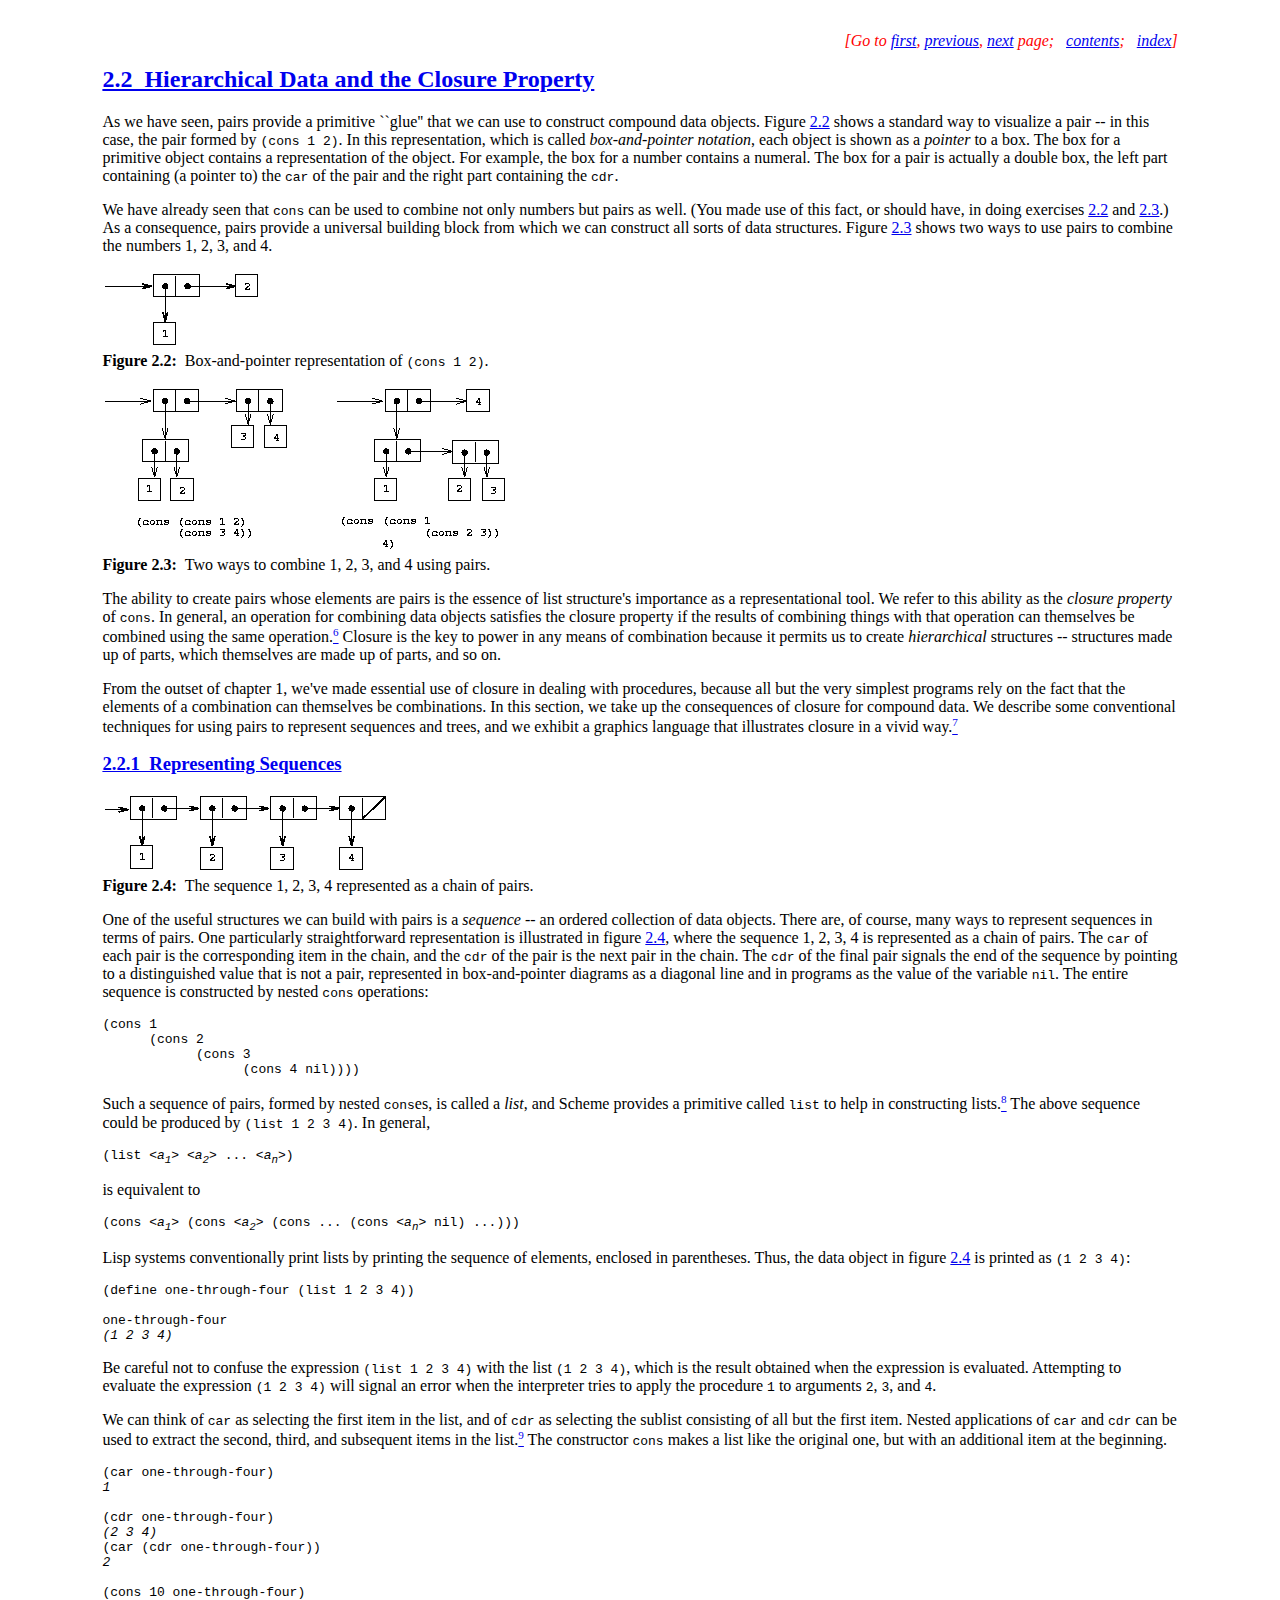
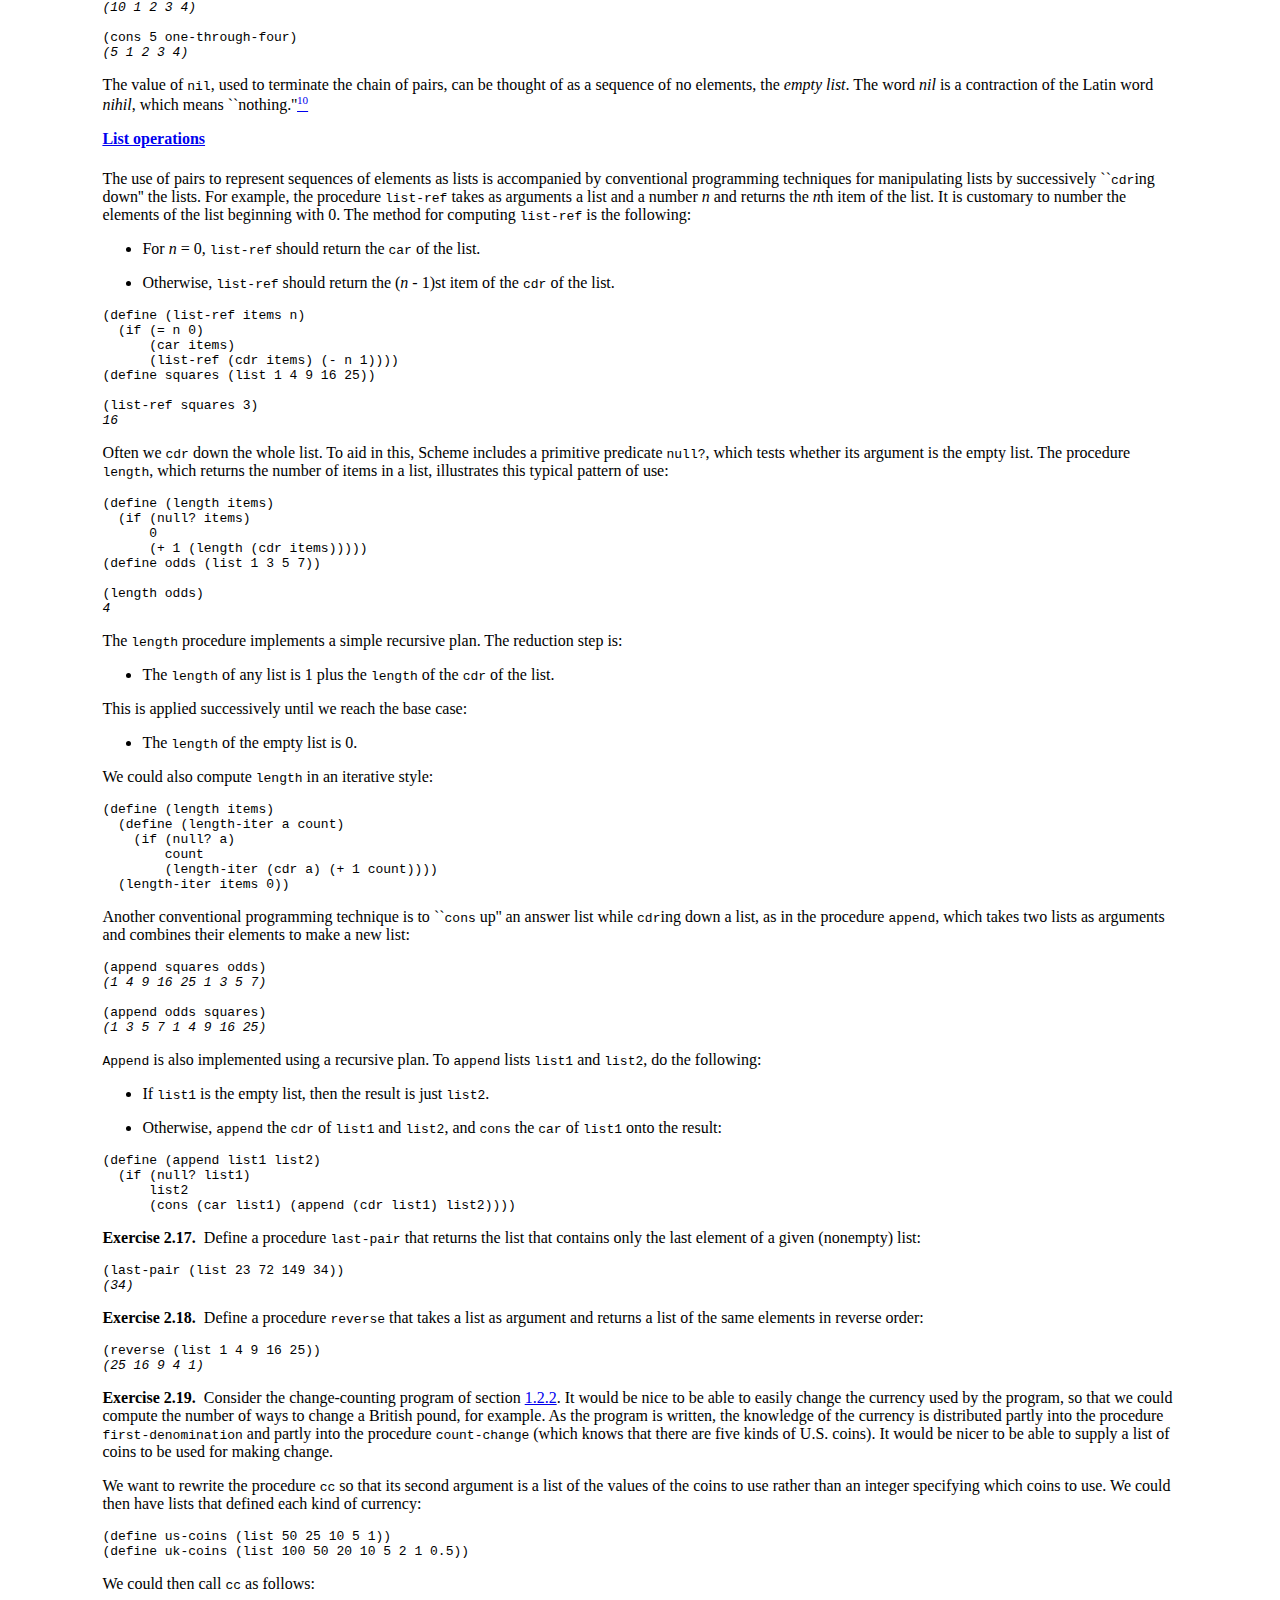
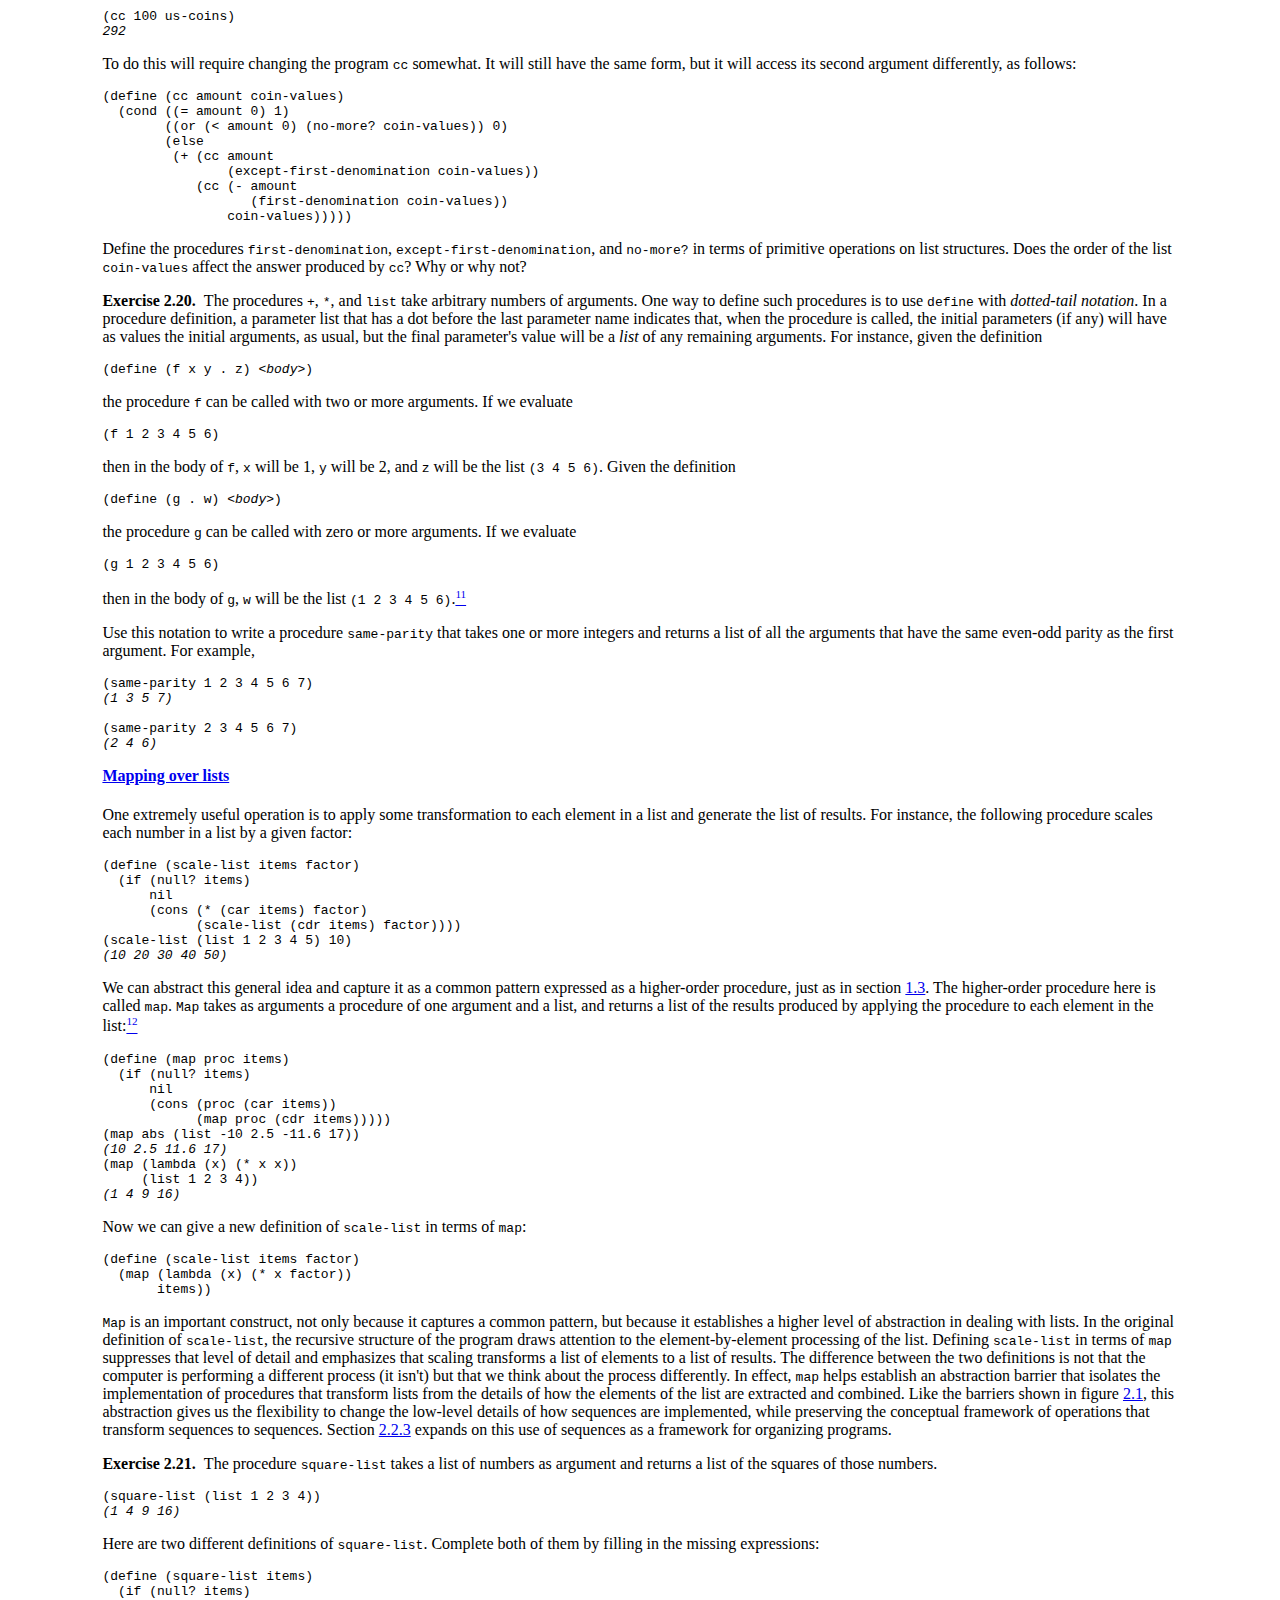
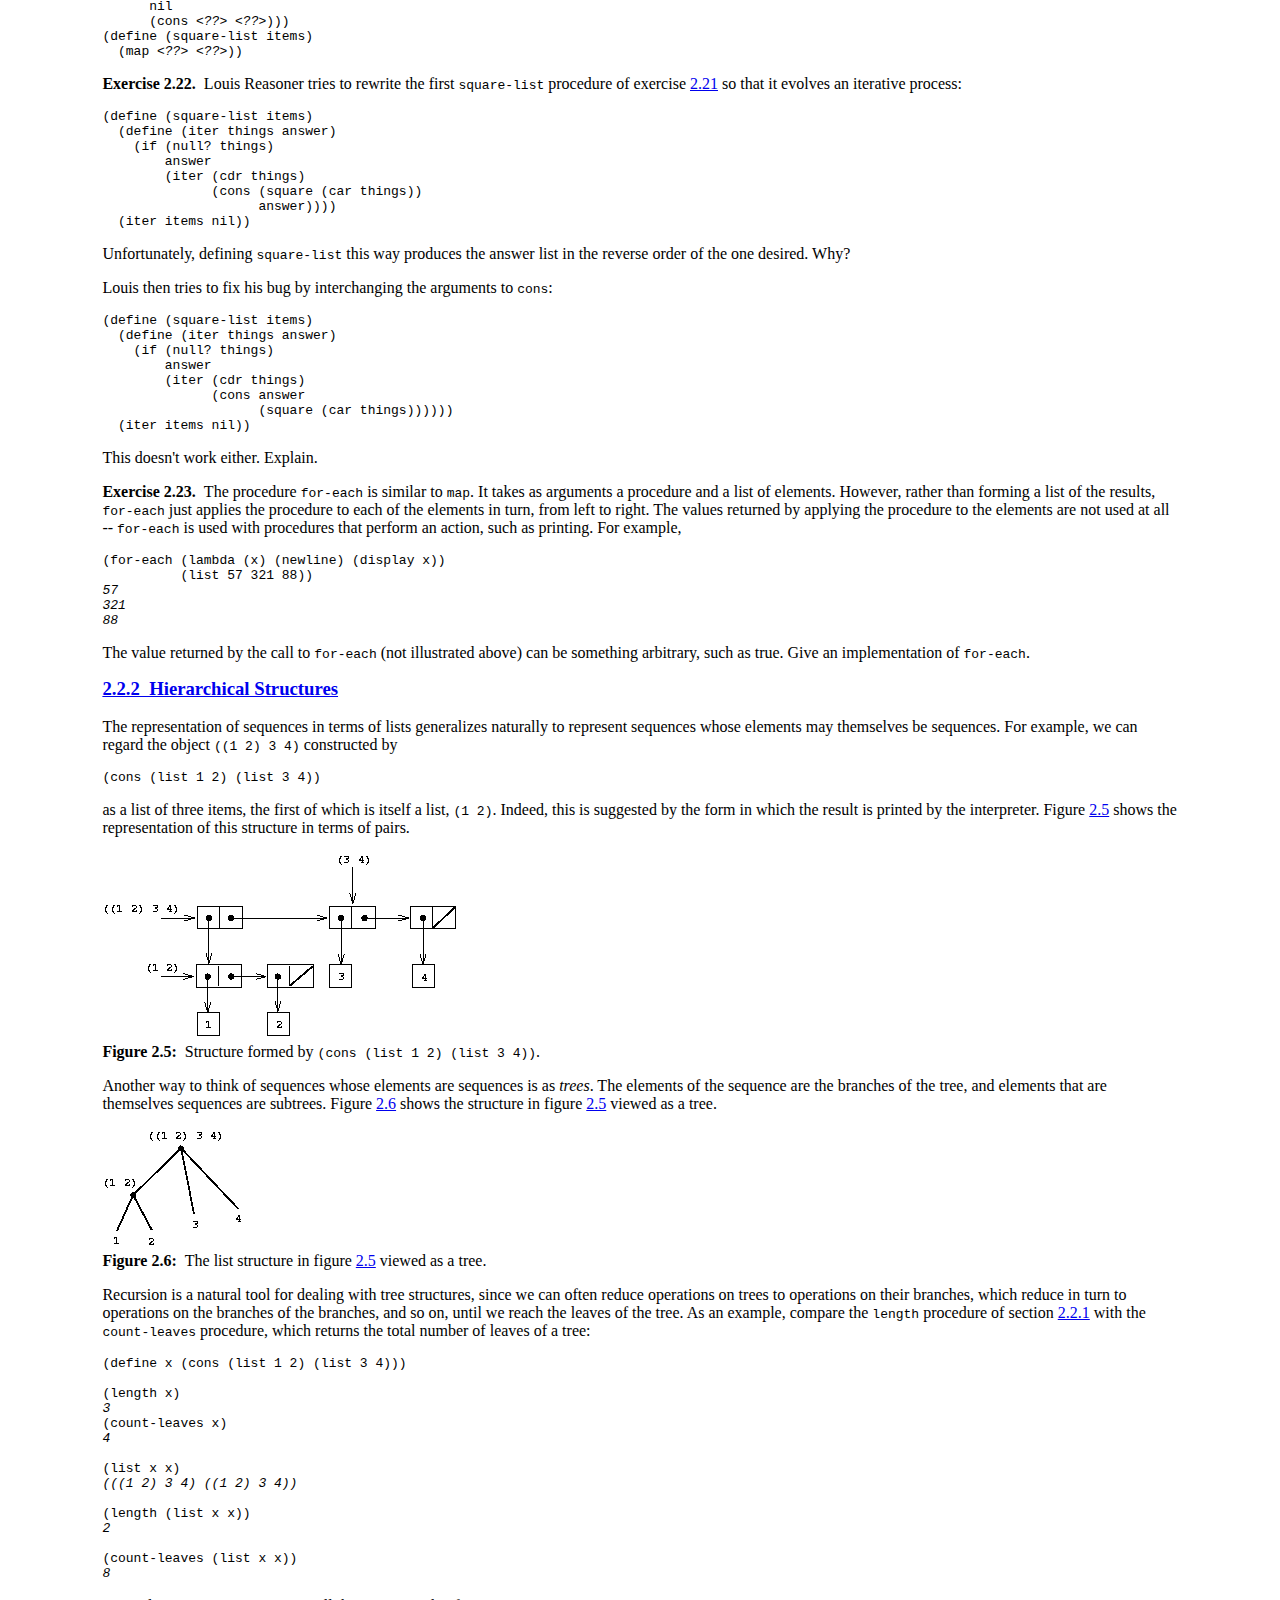
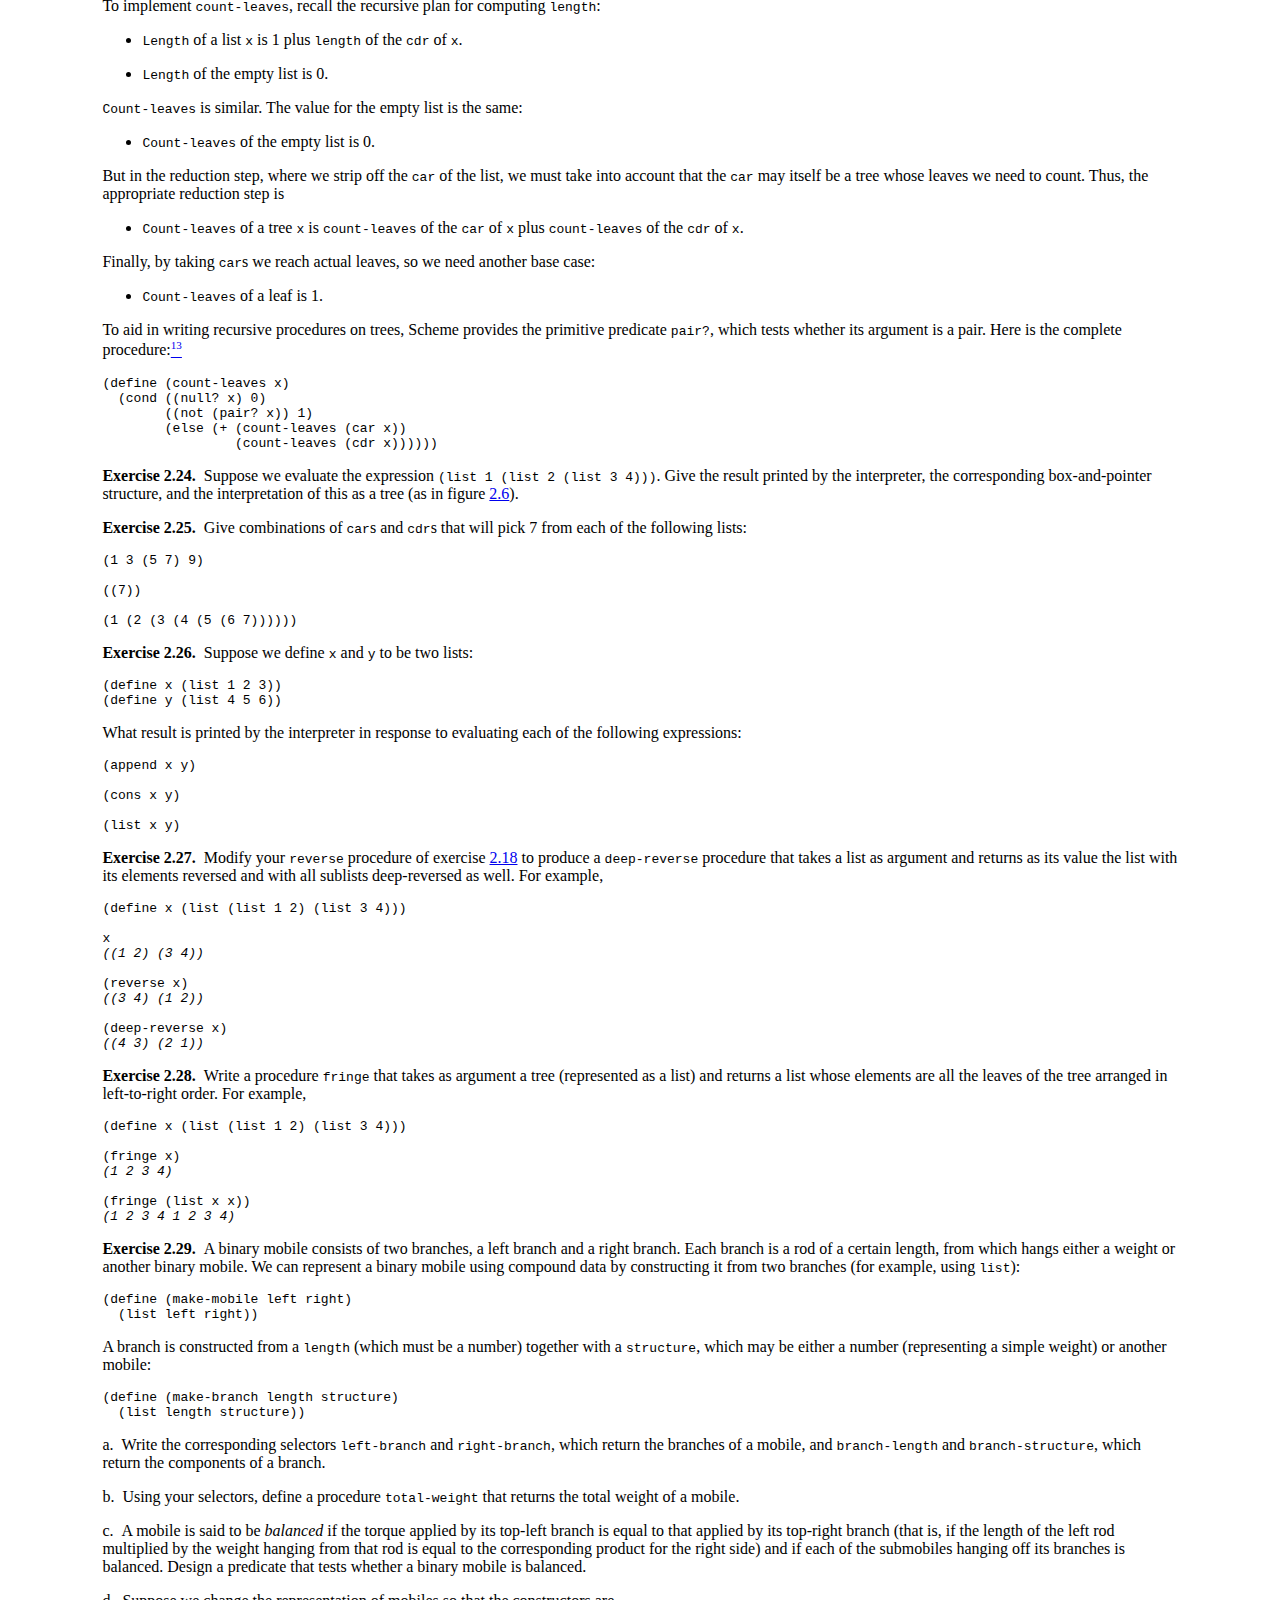
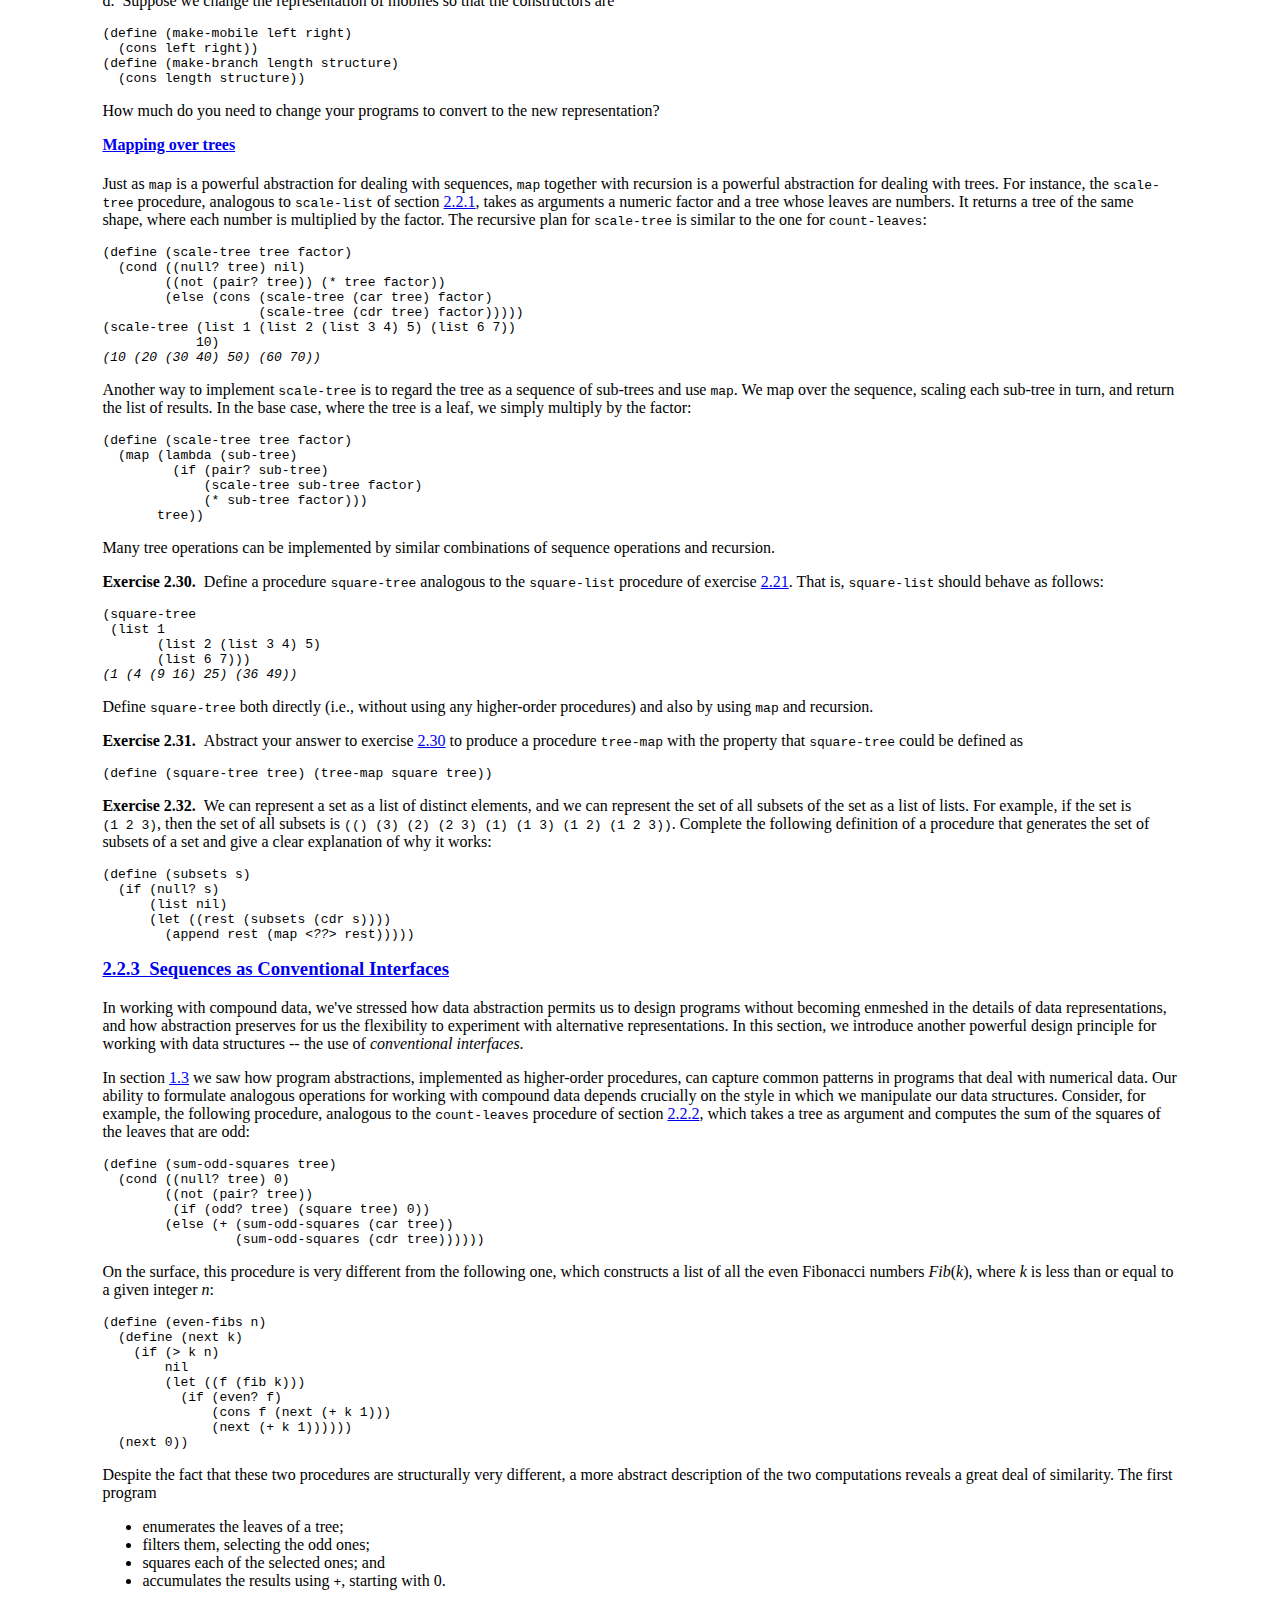
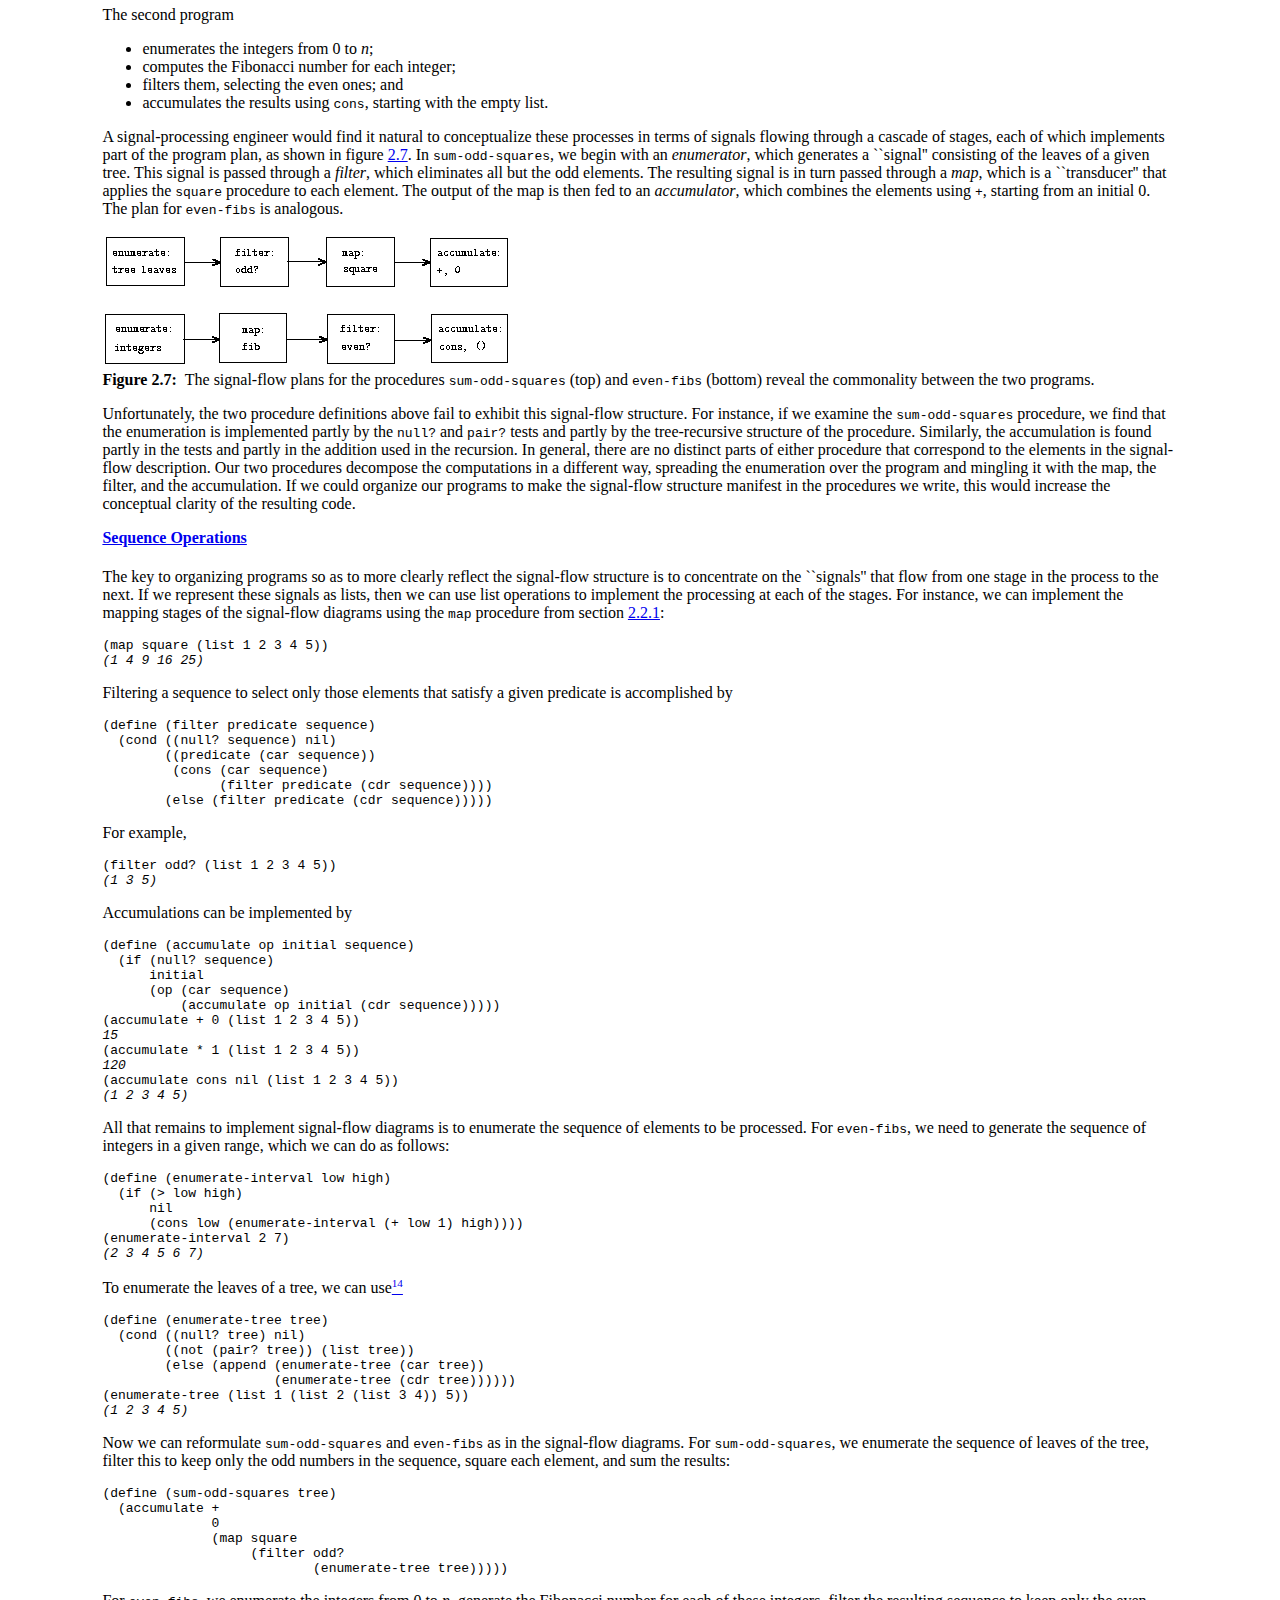
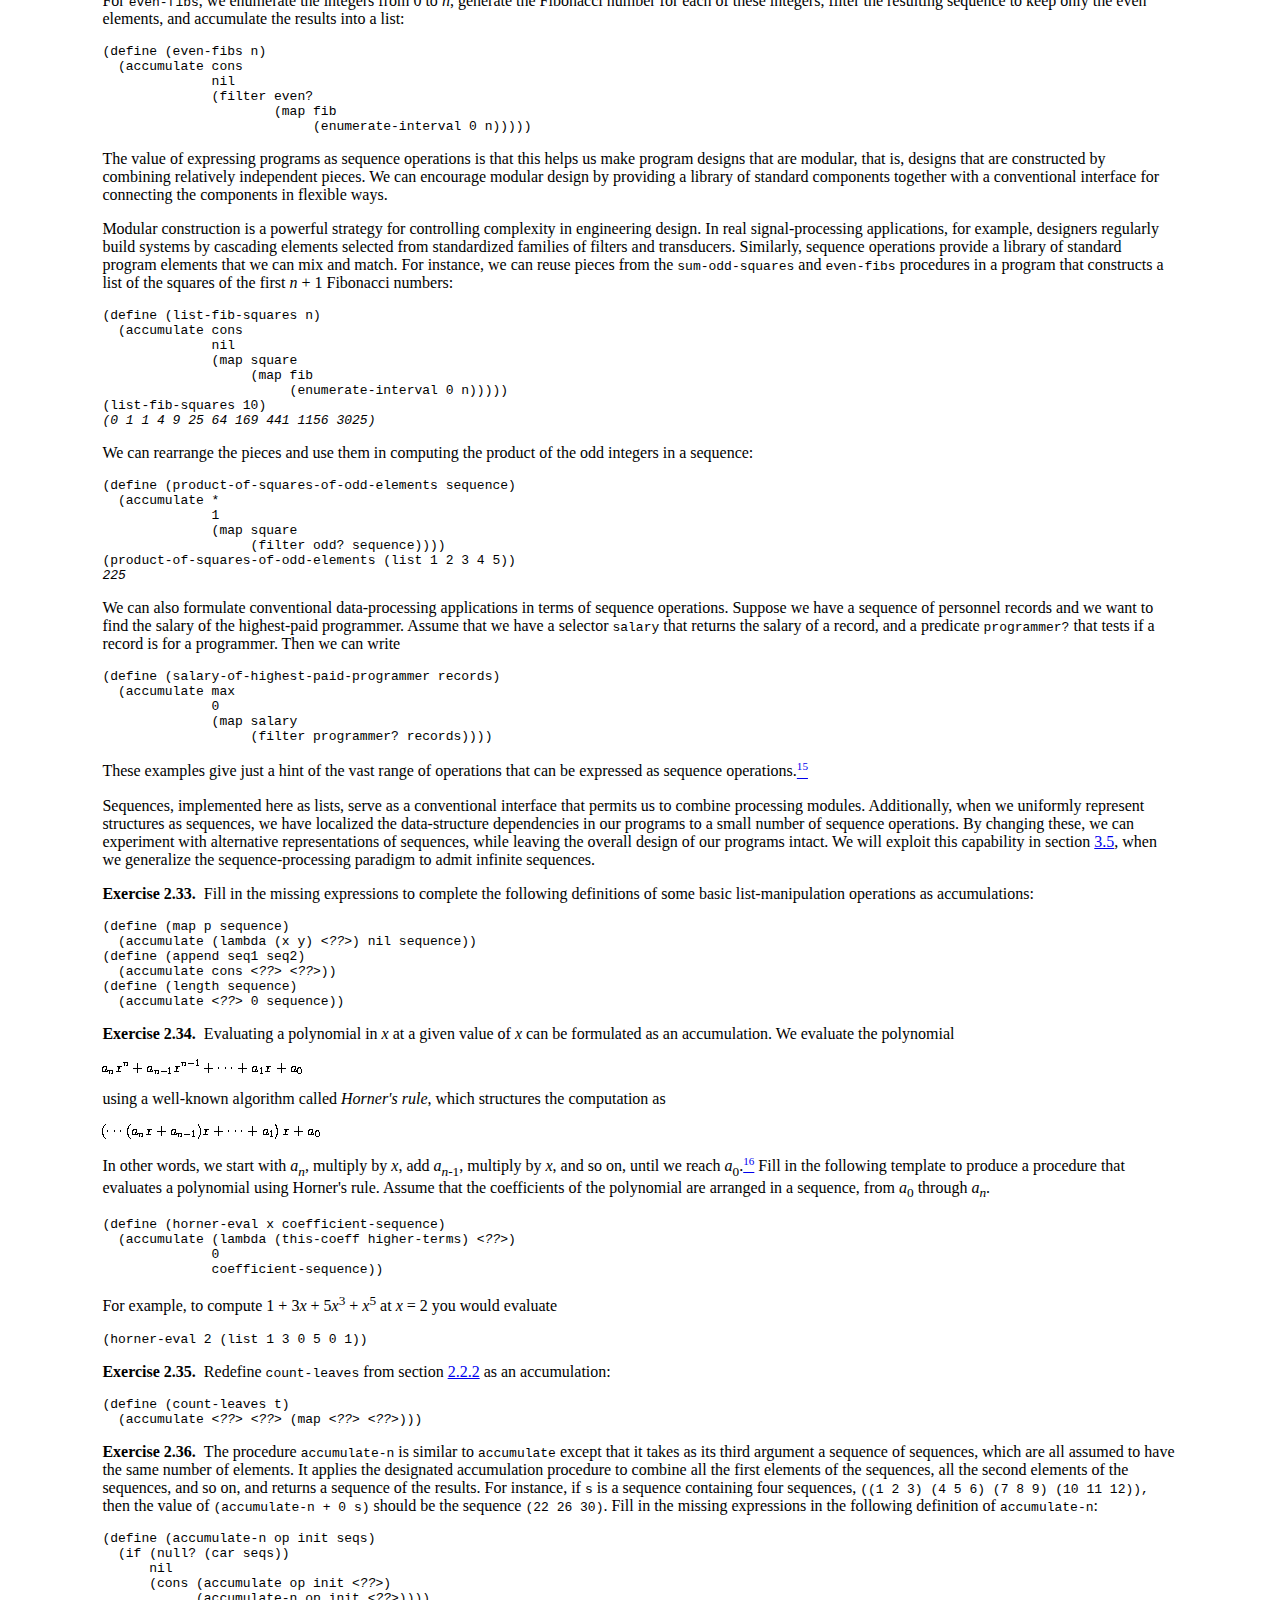
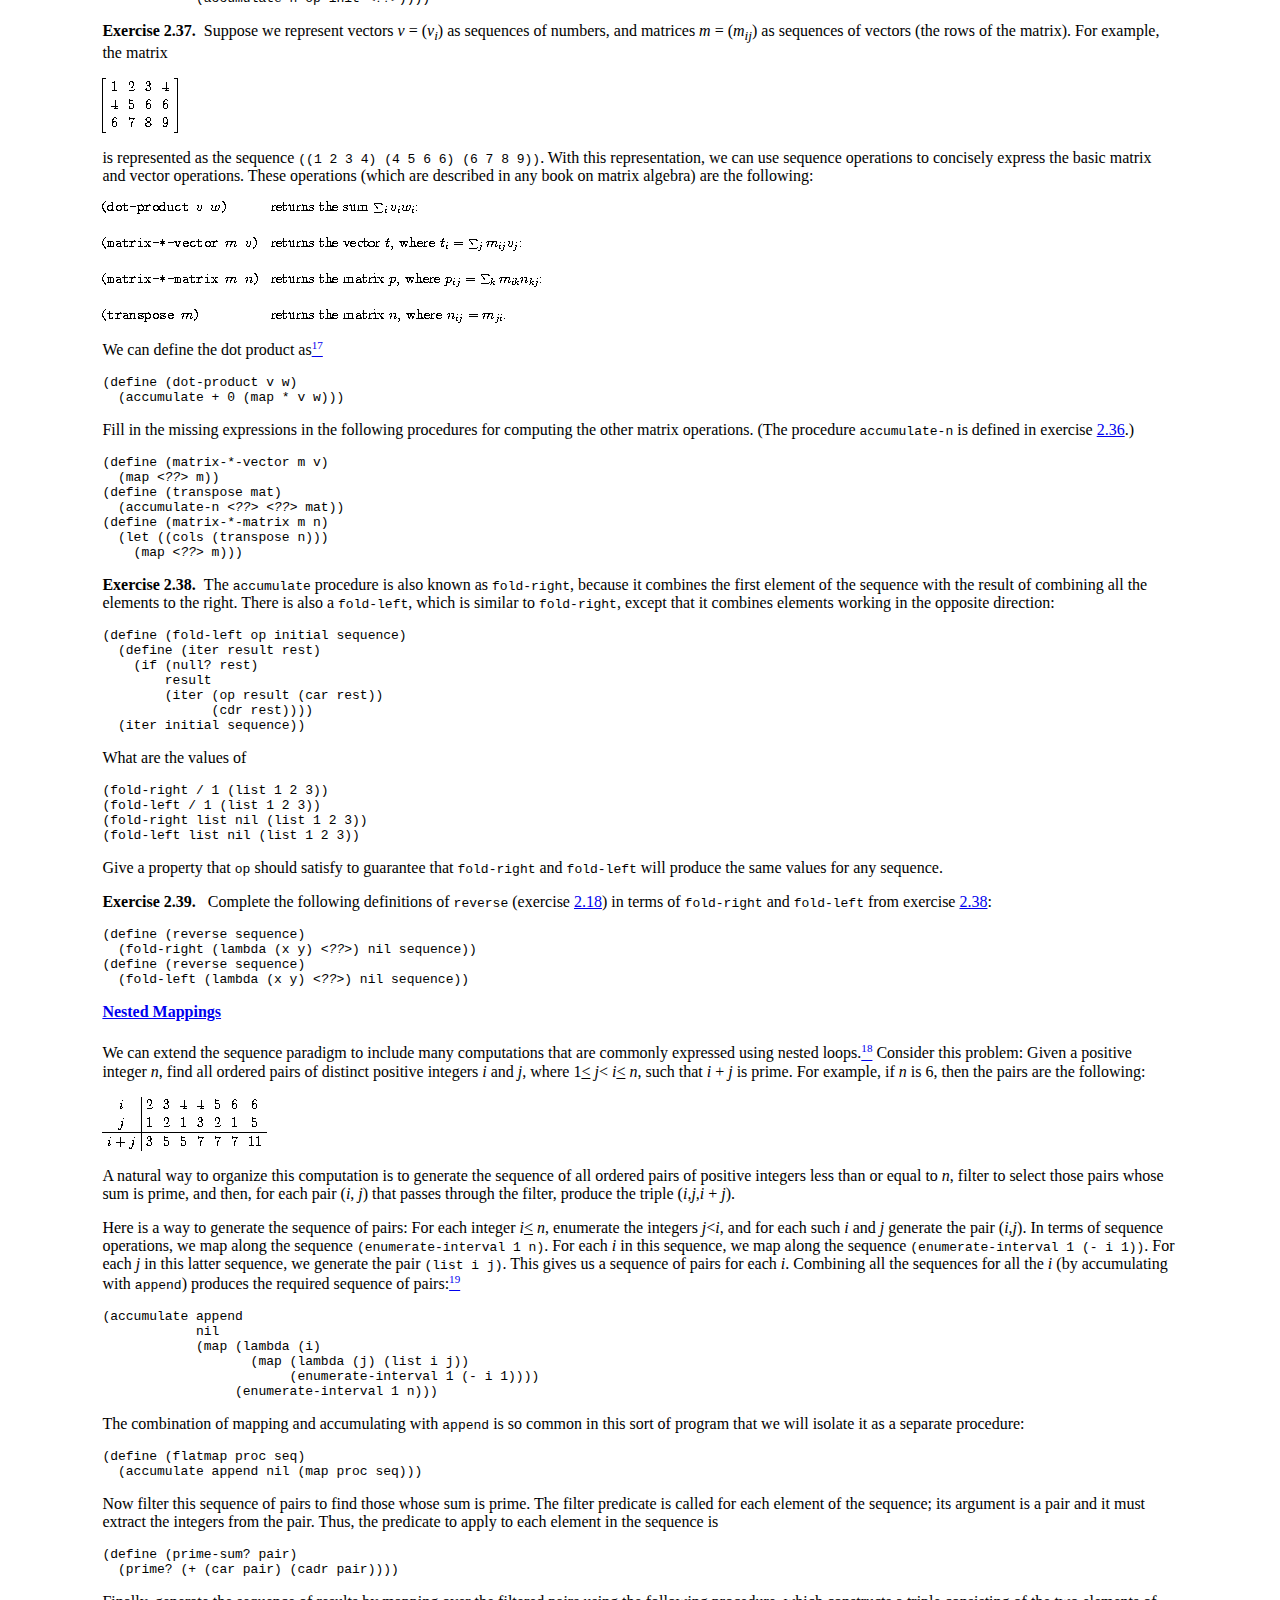
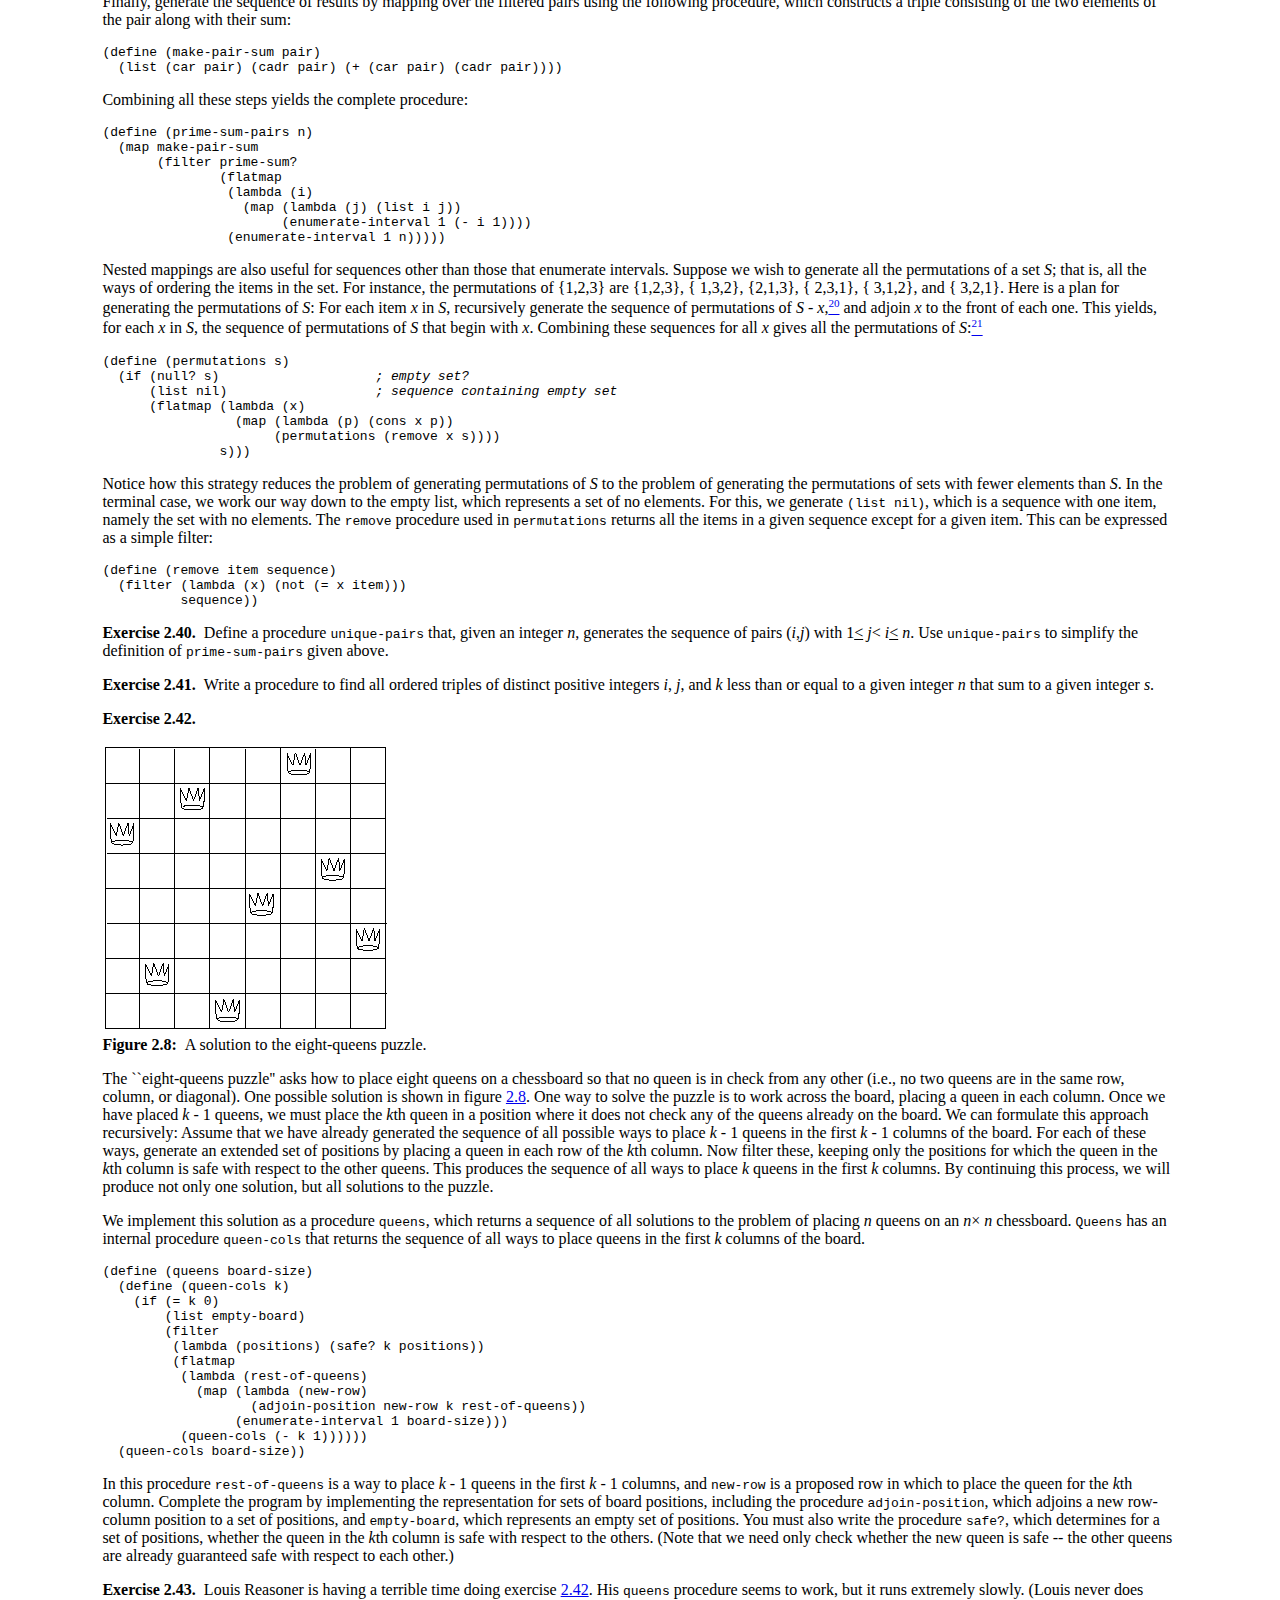
<file: book-Z-H-15.html>
<!doctype html public "-//W3C//DTD HTML 4.0 Transitional//EN" "http://www.w3.org/TR/REC-html40/loose.dtd">
<html>
<!-- Generated from TeX source by tex2page, v 4o, 
     (c) Dorai Sitaram, http://www.cs.rice.edu/~dorai/tex2page -->
<head>
<title>
Structure and Interpretation 
of Computer Programs
</title>
<link rel="stylesheet" type="text/css" href="book-Z-C.css" title=default>
<meta name=robots content="noindex,follow">
</head>
<body>

<p><div class=navigation>[Go to <span><a href="book.html">first</a>, <a href="book-Z-H-14.html">previous</a></span><span>, <a href="book-Z-H-16.html">next</a></span> page<span>; &nbsp;&nbsp;</span><span><a href="book-Z-H-4.html#%_toc_start">contents</a></span><span><span>; &nbsp;&nbsp;</span><a href="book-Z-H-38.html#%_index_start">index</a></span>]</div><p>

<a name="%_sec_2.2"></a>
<h2><a href="book-Z-H-4.html#%_toc_%_sec_2.2">2.2&nbsp;&nbsp;Hierarchical Data and the Closure Property</a></h2><p>

<p>

As we have seen, pairs provide a primitive ``glue'' that we can use to
construct compound data objects.
Figure&nbsp;<a href="book-Z-H-15.html#%_fig_2.2">2.2</a> shows a standard way to
visualize a <a name="%_idx_1526"></a>pair -- in this case, the pair formed by <tt>(cons 1 2)</tt>.
In this representation, which is called <a name="%_idx_1528"></a><em>box-and-pointer
notation</em>, each object is shown as a <a name="%_idx_1530"></a><em>pointer</em> to a box.  The box
for a primitive object contains a representation of the object.  For
example, the box for a number contains a numeral.  The box for a pair
is actually a double box, the left part containing (a pointer to) the
<tt>car</tt> of the pair and the right part containing the <tt>cdr</tt>.<p>


We have already seen that <tt>cons</tt> can be used to combine not
only numbers but pairs as well.  (You made use of this fact, or
should have, in doing exercises&nbsp;<a href="book-Z-H-14.html#%_thm_2.2">2.2</a>
and&nbsp;<a href="book-Z-H-14.html#%_thm_2.3">2.3</a>.)  As a consequence, pairs provide a universal
building block from which we can construct all sorts of data
structures.  Figure&nbsp;<a href="book-Z-H-15.html#%_fig_2.3">2.3</a> shows two ways
to use pairs to combine the numbers 1, 2, 3, and 4.<p>

<a name="%_fig_2.2"></a><p><div align=left><table width=100%><tr><td><img src="ch2-Z-G-11.gif" border="0">
</td></tr><caption align=bottom><div align=left><b>Figure 2.2:</b>&nbsp;&nbsp;Box-and-pointer representation of <tt>(cons 1 2)</tt>.</div></caption><tr><td>

</td></tr></table></div><p><p>

<a name="%_fig_2.3"></a><p><div align=left><table width=100%><tr><td><img src="ch2-Z-G-12.gif" border="0">
</td></tr><caption align=bottom><div align=left><b>Figure 2.3:</b>&nbsp;&nbsp;Two ways to combine 1, 2, 3, and 4 using pairs.</div></caption><tr><td>

</td></tr></table></div><p><p>

The ability to create pairs whose elements are pairs is the essence of
list structure's importance as a representational tool.  We refer to
this ability as the <a name="%_idx_1532"></a><a name="%_idx_1534"></a><em>closure property</em> of <tt>cons</tt>.  In general,
an operation for combining data objects satisfies the closure property
if the results of combining things with that operation can themselves
be combined using the same operation.<a name="call_footnote_Temp_154" href="book-Z-H-15.html#footnote_Temp_154"><sup><small>6</small></sup></a>
Closure is the key to power in
any means of combination because it permits us to create <a name="%_idx_1538"></a><a name="%_idx_1540"></a><em>hierarchical</em> structures -- structures made up of parts, which
themselves are made up of parts, and so on.<p>

From the outset of chapter&nbsp;1, we've made essential use of closure in
dealing with procedures, because all but the very simplest programs
rely on the fact that the elements of a combination can themselves be
combinations.  In this section, we take up the consequences of closure
for compound data.  We describe some conventional techniques for using
pairs to represent sequences and trees, and we exhibit a graphics
language that illustrates closure in a vivid way.<a name="call_footnote_Temp_155" href="book-Z-H-15.html#footnote_Temp_155"><sup><small>7</small></sup></a><p>

<a name="%_sec_2.2.1"></a>
<h3><a href="book-Z-H-4.html#%_toc_%_sec_2.2.1">2.2.1&nbsp;&nbsp;Representing Sequences</a></h3><p>

<p>

<a name="%_fig_2.4"></a><p><div align=left><table width=100%><tr><td><img src="ch2-Z-G-13.gif" border="0">
</td></tr><caption align=bottom><div align=left><b>Figure 2.4:</b>&nbsp;&nbsp;The sequence 1, 2, 3, 4 represented as a chain of pairs.</div></caption><tr><td>

</td></tr></table></div><p><p>

One of the useful structures we can build with pairs is a <a name="%_idx_1554"></a><a name="%_idx_1556"></a><a name="%_idx_1558"></a><em>sequence</em> -- an ordered collection of data objects.  There are, of
course, many ways to represent sequences in terms of pairs.  One
particularly straightforward representation is illustrated in
figure&nbsp;<a href="book-Z-H-15.html#%_fig_2.4">2.4</a>, where the sequence 1, 2, 3, 4 is
represented as a chain of pairs.  The <tt>car</tt> of each pair is the
corresponding item in the chain, and the <tt>cdr</tt> of the pair is
the next pair in the chain.  The <tt>cdr</tt> of the final pair
signals the end of the sequence by pointing to a distinguished
value that is not a pair,
represented in box-and-pointer diagrams as a diagonal line
<a name="%_idx_1560"></a>and in programs as the value of the variable <a name="%_idx_1562"></a><a name="%_idx_1564"></a><tt>nil</tt>.
The entire sequence is constructed by nested <tt>cons</tt> operations:<p>

<p><p><tt>(cons&nbsp;1<br>
&nbsp;&nbsp;&nbsp;&nbsp;&nbsp;&nbsp;(cons&nbsp;2<br>
&nbsp;&nbsp;&nbsp;&nbsp;&nbsp;&nbsp;&nbsp;&nbsp;&nbsp;&nbsp;&nbsp;&nbsp;(cons&nbsp;3<br>
&nbsp;&nbsp;&nbsp;&nbsp;&nbsp;&nbsp;&nbsp;&nbsp;&nbsp;&nbsp;&nbsp;&nbsp;&nbsp;&nbsp;&nbsp;&nbsp;&nbsp;&nbsp;(cons&nbsp;4&nbsp;nil))))<br>
</tt><p><p><p>


Such a sequence of pairs, formed by nested <tt>cons</tt>es, is called a
<a name="%_idx_1566"></a><em>list</em>, and Scheme provides a
primitive called <a name="%_idx_1568"></a><a name="%_idx_1570"></a><tt>list</tt> to help in constructing lists.<a name="call_footnote_Temp_156" href="book-Z-H-15.html#footnote_Temp_156"><sup><small>8</small></sup></a>
The above sequence could be produced by <tt>(list 1 2 3 4)</tt>.  In
general,<p>


<p><p><tt>(list&nbsp;&lt;<em>a<sub>1</sub></em>&gt;&nbsp;&lt;<em>a<sub>2</sub></em>&gt;&nbsp;<tt>...</tt> &lt;<em>a<sub><em>n</em></sub></em>&gt;)<br>
</tt><p><p>
is equivalent to<p>


<p><p><tt>(cons&nbsp;&lt;<em>a<sub>1</sub></em>&gt;&nbsp;(cons&nbsp;&lt;<em>a<sub>2</sub></em>&gt;&nbsp;(cons&nbsp;<tt>...</tt> (cons&nbsp;&lt;<em>a<sub><em>n</em></sub></em>&gt;&nbsp;nil)&nbsp;<tt>...</tt>)))<br>
</tt><p><p>
Lisp systems conventionally print lists by printing the sequence of
<a name="%_idx_1576"></a>elements, enclosed in parentheses.  Thus, the data object in
figure&nbsp;<a href="book-Z-H-15.html#%_fig_2.4">2.4</a> is printed as <tt>(1 2 3 4)</tt>:<p>


<p><p><tt>(define&nbsp;one-through-four&nbsp;(list&nbsp;1&nbsp;2&nbsp;3&nbsp;4))<br>
<br>
one-through-four<br>
<i>(1&nbsp;2&nbsp;3&nbsp;4)</i><br>
</tt><p><p>
Be careful not to confuse the expression <tt>(list 1 2 3 4)</tt> with the
list <tt>(1 2 3 4)</tt>, which is the result obtained when the expression
is evaluated.  Attempting to evaluate the expression <tt>(1 2 3 4)</tt> will
signal an error when the interpreter tries to apply the procedure <tt>1</tt> to arguments <tt>2</tt>, <tt>3</tt>, and <tt>4</tt>.<p>


We can think of <a name="%_idx_1578"></a><a name="%_idx_1580"></a><tt>car</tt> as selecting the first item in the list, and
of <a name="%_idx_1582"></a><tt>cdr</tt> as selecting the sublist consisting of all but the first
item.  Nested applications of <tt>car</tt> and <tt>cdr</tt> can be used to
extract the second, third, and subsequent items in the
list.<a name="call_footnote_Temp_157" href="book-Z-H-15.html#footnote_Temp_157"><sup><small>9</small></sup></a>
The constructor <a name="%_idx_1592"></a><tt>cons</tt> makes a list like the original one,
but with an additional item at the beginning.<p>


<p><p><tt>(car&nbsp;one-through-four)<br>
<i>1</i><br>
<br>
(cdr&nbsp;one-through-four)<br>
<i>(2&nbsp;3&nbsp;4)</i><br>
(car&nbsp;(cdr&nbsp;one-through-four))<br>
<i>2</i><br>
<br>
(cons&nbsp;10&nbsp;one-through-four)<br>
<i>(10&nbsp;1&nbsp;2&nbsp;3&nbsp;4)</i><br>
<br>
(cons&nbsp;5&nbsp;one-through-four)<br>
<i>(5&nbsp;1&nbsp;2&nbsp;3&nbsp;4)</i><br>
</tt><p><p>
The value of <tt>nil</tt>, used to terminate the chain of pairs, can be
thought of as a sequence of no elements, the <a name="%_idx_1594"></a><a name="%_idx_1596"></a><em>empty list</em>.  The
word <em>nil</em> is a contraction of the Latin word <em>nihil</em>, which
means ``nothing.''<a name="call_footnote_Temp_158" href="book-Z-H-15.html#footnote_Temp_158"><sup><small>10</small></sup></a><p>

<a name="%_sec_Temp_159"></a>
<h4><a href="book-Z-H-4.html#%_toc_%_sec_Temp_159">List operations</a></h4><p>

<a name="%_idx_1602"></a><a name="%_idx_1604"></a>
The use of pairs to represent sequences of elements as lists is
accompanied by conventional programming techniques for manipulating
lists by successively <a name="%_idx_1606"></a><a name="%_idx_1608"></a>``<tt>cdr</tt>ing down'' the lists.  For example,
the procedure <a name="%_idx_1610"></a><tt>list-ref</tt> takes as arguments a list and a number
<em>n</em> and returns the <em>n</em>th item of the list.  It is customary to
number the elements of the list beginning with 0.  The method for
computing <tt>list-ref</tt> is the following:<p>

<p><ul>
<li>For <em>n</em> = 0, <tt>list-ref</tt> should return the <tt>car</tt> of the list.<p>

<li>Otherwise, <tt>list-ref</tt> should return  the (<em>n</em> - 1)st item of the
<tt>cdr</tt> of the list.
</ul><p><p>

<p><p><tt><a name="%_idx_1612"></a>(define&nbsp;(list-ref&nbsp;items&nbsp;n)<br>
&nbsp;&nbsp;(if&nbsp;(=&nbsp;n&nbsp;0)<br>
&nbsp;&nbsp;&nbsp;&nbsp;&nbsp;&nbsp;(car&nbsp;items)<br>
&nbsp;&nbsp;&nbsp;&nbsp;&nbsp;&nbsp;(list-ref&nbsp;(cdr&nbsp;items)&nbsp;(-&nbsp;n&nbsp;1))))<br>
(define&nbsp;squares&nbsp;(list&nbsp;1&nbsp;4&nbsp;9&nbsp;16&nbsp;25))<br>
<br>
(list-ref&nbsp;squares&nbsp;3)<br>
<i>16</i><br>
</tt><p><p><p>

Often we <tt>cdr</tt> down the whole list.  To aid in this, Scheme includes
a primitive predicate <a name="%_idx_1614"></a><a name="%_idx_1616"></a><a name="%_idx_1618"></a><tt>null?</tt>, which tests whether its argument is
the empty list.  The procedure <a name="%_idx_1620"></a><a name="%_idx_1622"></a><tt>length</tt>, which
returns the number of items in a list, illustrates this typical
pattern of use:<p>

<p><p><tt><a name="%_idx_1624"></a>(define&nbsp;(length&nbsp;items)<br>
&nbsp;&nbsp;(if&nbsp;(null?&nbsp;items)<br>
&nbsp;&nbsp;&nbsp;&nbsp;&nbsp;&nbsp;0<br>
&nbsp;&nbsp;&nbsp;&nbsp;&nbsp;&nbsp;(+&nbsp;1&nbsp;(length&nbsp;(cdr&nbsp;items)))))<br>
(define&nbsp;odds&nbsp;(list&nbsp;1&nbsp;3&nbsp;5&nbsp;7))<br>
<br>
(length&nbsp;odds)<br>
<i>4</i><br>
</tt><p><p>
The <tt>length</tt> procedure implements a simple recursive plan. The
reduction step is:<p>

<p><ul>
<li>The <tt>length</tt> of any list is 1 plus the <tt>length</tt> of the
<tt>cdr</tt> of the list.
</ul><p><p>

This is applied successively until we reach the base case:<p>

<p><ul>
<li>The <tt>length</tt> of the empty list is 0.
</ul><p><p>

We could also compute <tt>length</tt> in an iterative style:<p>

<p><p><tt><a name="%_idx_1626"></a>(define&nbsp;(length&nbsp;items)<br>
&nbsp;&nbsp;(define&nbsp;(length-iter&nbsp;a&nbsp;count)<br>
&nbsp;&nbsp;&nbsp;&nbsp;(if&nbsp;(null?&nbsp;a)<br>
&nbsp;&nbsp;&nbsp;&nbsp;&nbsp;&nbsp;&nbsp;&nbsp;count<br>
&nbsp;&nbsp;&nbsp;&nbsp;&nbsp;&nbsp;&nbsp;&nbsp;(length-iter&nbsp;(cdr&nbsp;a)&nbsp;(+&nbsp;1&nbsp;count))))<br>
&nbsp;&nbsp;(length-iter&nbsp;items&nbsp;0))<br>
</tt><p><p><p>

Another conventional programming technique is to <a name="%_idx_1628"></a><a name="%_idx_1630"></a>``<tt>cons</tt> up'' an
answer list while <tt>cdr</tt>ing down a list, as in the procedure <a name="%_idx_1632"></a><a name="%_idx_1634"></a><tt>append</tt>, which takes two lists as arguments and combines their
elements to make a new list:<p>

<p><p><tt>(append&nbsp;squares&nbsp;odds)<br>
<i>(1&nbsp;4&nbsp;9&nbsp;16&nbsp;25&nbsp;1&nbsp;3&nbsp;5&nbsp;7)</i><br>
<br>
(append&nbsp;odds&nbsp;squares)<br>
<i>(1&nbsp;3&nbsp;5&nbsp;7&nbsp;1&nbsp;4&nbsp;9&nbsp;16&nbsp;25)</i><br>
</tt><p><p>
<tt>Append</tt> is also implemented using a recursive plan.  To <tt>append</tt>
lists <tt>list1</tt> and <tt>list2</tt>, do the following:<p>

<p><ul>
<li>If <tt>list1</tt> is the empty list, then the result is just <tt>list2</tt>.<p>

<li>Otherwise, <tt>append</tt> the <tt>cdr</tt> of <tt>list1</tt> and 
<tt>list2</tt>, and <tt>cons</tt> the <tt>car</tt> of <tt>list1</tt> onto the result:
</ul><p><p>

<p><p><tt><a name="%_idx_1636"></a>(define&nbsp;(append&nbsp;list1&nbsp;list2)<br>
&nbsp;&nbsp;(if&nbsp;(null?&nbsp;list1)<br>
&nbsp;&nbsp;&nbsp;&nbsp;&nbsp;&nbsp;list2<br>
&nbsp;&nbsp;&nbsp;&nbsp;&nbsp;&nbsp;(cons&nbsp;(car&nbsp;list1)&nbsp;(append&nbsp;(cdr&nbsp;list1)&nbsp;list2))))<br>
</tt><p><p><p>

<p><a name="%_thm_2.17"></a>
<b>Exercise 2.17.</b>&nbsp;&nbsp;Define a procedure <a name="%_idx_1638"></a><a name="%_idx_1640"></a><tt>last-pair</tt> that returns the list that contains only
the last element of a given (nonempty) list:<p>

<p><p><tt>(last-pair&nbsp;(list&nbsp;23&nbsp;72&nbsp;149&nbsp;34))<br>
<i>(34)</i><br>
</tt><p><p>
<p><p>

<p><a name="%_thm_2.18"></a>
<b>Exercise 2.18.</b>&nbsp;&nbsp;Define a procedure <a name="%_idx_1642"></a><a name="%_idx_1644"></a><tt>reverse</tt> that takes a list as argument and
returns a list of the same elements in reverse order:<p>

<p><p><tt>(reverse&nbsp;(list&nbsp;1&nbsp;4&nbsp;9&nbsp;16&nbsp;25))<br>
<i>(25&nbsp;16&nbsp;9&nbsp;4&nbsp;1)</i><br>
</tt><p><p>
<p><p>

<p><a name="%_thm_2.19"></a>
<b>Exercise 2.19.</b>&nbsp;&nbsp;Consider the <a name="%_idx_1646"></a>change-counting program of
section&nbsp;<a href="book-Z-H-11.html#%_sec_1.2.2">1.2.2</a>.  It would be nice to be able to
easily change the currency used by the program, so that we could
compute the number of ways to change a British pound, for example.  As
the program is written, the knowledge of the currency is distributed
partly into the procedure <tt>first-denomination</tt> and partly into the
procedure <tt>count-change</tt> (which knows that there are five
kinds of U.S. coins).  It would be nicer to be able to
supply a list of coins to be used for making change.<p>

We want to rewrite the procedure <tt>cc</tt> so that its
second argument is a list of the values of the
coins to use rather than an integer specifying which coins to use.  We
could then have lists that defined each kind of currency:<p>

<p><p><tt>(define&nbsp;us-coins&nbsp;(list&nbsp;50&nbsp;25&nbsp;10&nbsp;5&nbsp;1))<br>
(define&nbsp;uk-coins&nbsp;(list&nbsp;100&nbsp;50&nbsp;20&nbsp;10&nbsp;5&nbsp;2&nbsp;1&nbsp;0.5))<br>
</tt><p><p>
We could then call <tt>cc</tt> as follows:<p>

<p><p><tt>(cc&nbsp;100&nbsp;us-coins)<br>
<i>292</i><br>
</tt><p><p>
To do this will require changing the program <tt>cc</tt> somewhat.  It will
still have the same form, but it will access its second argument
differently, as follows:<p>

<p><p><tt>(define&nbsp;(cc&nbsp;amount&nbsp;coin-values)<br>
&nbsp;&nbsp;(cond&nbsp;((=&nbsp;amount&nbsp;0)&nbsp;1)<br>
&nbsp;&nbsp;&nbsp;&nbsp;&nbsp;&nbsp;&nbsp;&nbsp;((or&nbsp;(&lt;&nbsp;amount&nbsp;0)&nbsp;(no-more?&nbsp;coin-values))&nbsp;0)<br>
&nbsp;&nbsp;&nbsp;&nbsp;&nbsp;&nbsp;&nbsp;&nbsp;(else<br>
&nbsp;&nbsp;&nbsp;&nbsp;&nbsp;&nbsp;&nbsp;&nbsp;&nbsp;(+&nbsp;(cc&nbsp;amount<br>
&nbsp;&nbsp;&nbsp;&nbsp;&nbsp;&nbsp;&nbsp;&nbsp;&nbsp;&nbsp;&nbsp;&nbsp;&nbsp;&nbsp;&nbsp;&nbsp;(except-first-denomination&nbsp;coin-values))<br>
&nbsp;&nbsp;&nbsp;&nbsp;&nbsp;&nbsp;&nbsp;&nbsp;&nbsp;&nbsp;&nbsp;&nbsp;(cc&nbsp;(-&nbsp;amount<br>
&nbsp;&nbsp;&nbsp;&nbsp;&nbsp;&nbsp;&nbsp;&nbsp;&nbsp;&nbsp;&nbsp;&nbsp;&nbsp;&nbsp;&nbsp;&nbsp;&nbsp;&nbsp;&nbsp;(first-denomination&nbsp;coin-values))<br>
&nbsp;&nbsp;&nbsp;&nbsp;&nbsp;&nbsp;&nbsp;&nbsp;&nbsp;&nbsp;&nbsp;&nbsp;&nbsp;&nbsp;&nbsp;&nbsp;coin-values)))))<br>
</tt><p><p>
Define the procedures <tt>first-denomination</tt>, <tt>except-first-denomination</tt>, and <tt>no-more?</tt> in terms of primitive
operations on list structures.  Does the order of the list <tt>coin-values</tt> affect the answer produced by <tt>cc</tt>?  Why or why not?
<p><p>


<p><a name="%_thm_2.20"></a>
<b>Exercise 2.20.</b>&nbsp;&nbsp;<a name="%_idx_1648"></a><a name="%_idx_1650"></a><a name="%_idx_1652"></a><a name="%_idx_1654"></a>The procedures <tt>+</tt>, <tt>*</tt>, and <tt>list</tt> take arbitrary numbers
of arguments. One way to define such procedures is to use <tt>define</tt>
with <em>dotted-tail notation</em>.  In a procedure definition, a parameter
list that has a dot before the last parameter name indicates that, when the
procedure is called, the initial parameters (if any) will have as values
the initial arguments,
as usual, but the final parameter's value will be a <em>list</em> of
any remaining arguments.
For instance, given the definition

<p><p><tt>(define&nbsp;(f&nbsp;x&nbsp;y&nbsp;.&nbsp;z)&nbsp;<em>&lt;body&gt;</em>)<br>
</tt><p><p>
the procedure <tt>f</tt> can be called with two or more arguments.
If we evaluate

<p><p><tt>(f&nbsp;1&nbsp;2&nbsp;3&nbsp;4&nbsp;5&nbsp;6)<br>
</tt><p><p>
then in the body of <tt>f</tt>, <tt>x</tt> will be 1, <tt>y</tt> will be
2, and <tt>z</tt> will be the list <tt>(3 4 5 6)</tt>.
Given the definition

<p><p><tt>(define&nbsp;(g&nbsp;.&nbsp;w)&nbsp;<em>&lt;body&gt;</em>)<br>
</tt><p><p>
the procedure <tt>g</tt> can be called with zero or more arguments.
If we evaluate

<p><p><tt>(g&nbsp;1&nbsp;2&nbsp;3&nbsp;4&nbsp;5&nbsp;6)<br>
</tt><p><p>
then in the body of <tt>g</tt>, <tt>w</tt> will be the
list <tt>(1 2 3 4 5 6)</tt>.<a name="call_footnote_Temp_164" href="book-Z-H-15.html#footnote_Temp_164"><sup><small>11</small></sup></a><p>

Use this notation
to write a procedure <tt>same-parity</tt> that takes one or more integers
and returns a list of all the arguments that have the same even-odd
parity as the first argument.  For example,
<p><p><tt>(same-parity&nbsp;1&nbsp;2&nbsp;3&nbsp;4&nbsp;5&nbsp;6&nbsp;7)<br>
<i>(1&nbsp;3&nbsp;5&nbsp;7)</i><br>
<br>
(same-parity&nbsp;2&nbsp;3&nbsp;4&nbsp;5&nbsp;6&nbsp;7)<br>
<i>(2&nbsp;4&nbsp;6)</i><br>
</tt><p><p>
<p>

<a name="%_sec_Temp_165"></a>
<h4><a href="book-Z-H-4.html#%_toc_%_sec_Temp_165">Mapping over lists</a></h4><p>

<a name="%_idx_1658"></a><a name="%_idx_1660"></a>
One extremely useful operation is to apply some transformation
to each element in a list and generate the list of results.
For instance, the following procedure scales each number in a list by
a given factor:<p>

<p><p><tt><a name="%_idx_1662"></a>(define&nbsp;(scale-list&nbsp;items&nbsp;factor)<br>
&nbsp;&nbsp;(if&nbsp;(null?&nbsp;items)<br>
&nbsp;&nbsp;&nbsp;&nbsp;&nbsp;&nbsp;nil<br>
&nbsp;&nbsp;&nbsp;&nbsp;&nbsp;&nbsp;(cons&nbsp;(*&nbsp;(car&nbsp;items)&nbsp;factor)<br>
&nbsp;&nbsp;&nbsp;&nbsp;&nbsp;&nbsp;&nbsp;&nbsp;&nbsp;&nbsp;&nbsp;&nbsp;(scale-list&nbsp;(cdr&nbsp;items)&nbsp;factor))))<br>
(scale-list&nbsp;(list&nbsp;1&nbsp;2&nbsp;3&nbsp;4&nbsp;5)&nbsp;10)<br>
<i>(10&nbsp;20&nbsp;30&nbsp;40&nbsp;50)</i><br>
</tt><p><p><p>

We can abstract this general idea and capture it as a common pattern
expressed as a higher-order procedure, just as in
section&nbsp;<a href="book-Z-H-12.html#%_sec_1.3">1.3</a>.  The higher-order procedure
here is called <tt>map</tt>.  <tt>Map</tt> takes as arguments a procedure
of one argument
and a list, and returns a list of the results produced by
applying the procedure to each element in the list:<a name="call_footnote_Temp_166" href="book-Z-H-15.html#footnote_Temp_166"><sup><small>12</small></sup></a><p>

<p><p><tt><a name="%_idx_1666"></a>(define&nbsp;(map&nbsp;proc&nbsp;items)<br>
&nbsp;&nbsp;(if&nbsp;(null?&nbsp;items)<br>
&nbsp;&nbsp;&nbsp;&nbsp;&nbsp;&nbsp;nil<br>
&nbsp;&nbsp;&nbsp;&nbsp;&nbsp;&nbsp;(cons&nbsp;(proc&nbsp;(car&nbsp;items))<br>
&nbsp;&nbsp;&nbsp;&nbsp;&nbsp;&nbsp;&nbsp;&nbsp;&nbsp;&nbsp;&nbsp;&nbsp;(map&nbsp;proc&nbsp;(cdr&nbsp;items)))))<br>
(map&nbsp;abs&nbsp;(list&nbsp;-10&nbsp;2.5&nbsp;-11.6&nbsp;17))<br>
<i>(10&nbsp;2.5&nbsp;11.6&nbsp;17)</i><br>
(map&nbsp;(lambda&nbsp;(x)&nbsp;(*&nbsp;x&nbsp;x))<br>
&nbsp;&nbsp;&nbsp;&nbsp;&nbsp;(list&nbsp;1&nbsp;2&nbsp;3&nbsp;4))<br>
<i>(1&nbsp;4&nbsp;9&nbsp;16)</i><br>
</tt><p><p>
Now we can give a new definition of <tt>scale-list</tt> in terms of <tt>map</tt>:
<p><p><tt><a name="%_idx_1668"></a>(define&nbsp;(scale-list&nbsp;items&nbsp;factor)<br>
&nbsp;&nbsp;(map&nbsp;(lambda&nbsp;(x)&nbsp;(*&nbsp;x&nbsp;factor))<br>
&nbsp;&nbsp;&nbsp;&nbsp;&nbsp;&nbsp;&nbsp;items))<br>
</tt><p><p>
<p>

<tt>Map</tt> is an important construct, not only because it captures a
common pattern, but because it establishes a higher level of
abstraction in dealing with lists.  In the original definition of <tt>scale-list</tt>, the recursive structure of the program draws attention to
the element-by-element processing of the list.  Defining <tt>scale-list</tt> in terms of <tt>map</tt> suppresses that level of detail and
emphasizes that scaling transforms a list of elements to a list of
results.  The difference between the two definitions is not that the
computer is performing a different process (it isn't) but that we
think about the process differently.  In effect, <tt>map</tt> helps
establish an abstraction barrier that isolates the implementation of
procedures that transform lists from the details of how the
elements of the list are extracted and combined.  Like the barriers
shown in figure&nbsp;<a href="book-Z-H-14.html#%_fig_2.1">2.1</a>, this abstraction gives
us the flexibility to change the low-level details of how sequences
are implemented, while preserving the conceptual framework of
operations that transform sequences to sequences.
Section&nbsp;<a href="book-Z-H-15.html#%_sec_2.2.3">2.2.3</a> expands on this use
of sequences as a framework for organizing programs.<p>

<p><a name="%_thm_2.21"></a>
<b>Exercise 2.21.</b>&nbsp;&nbsp;The procedure <tt>square-list</tt> takes a list of
numbers as argument and returns a list of the squares of those
numbers.<p>

<p><p><tt>(square-list&nbsp;(list&nbsp;1&nbsp;2&nbsp;3&nbsp;4))<br>
<i>(1&nbsp;4&nbsp;9&nbsp;16)</i><br>
</tt><p><p>
Here are two different definitions of <tt>square-list</tt>.  Complete
both of them by filling in the missing expressions:<p>

<p><p><tt>(define&nbsp;(square-list&nbsp;items)<br>
&nbsp;&nbsp;(if&nbsp;(null?&nbsp;items)<br>
&nbsp;&nbsp;&nbsp;&nbsp;&nbsp;&nbsp;nil<br>
&nbsp;&nbsp;&nbsp;&nbsp;&nbsp;&nbsp;(cons&nbsp;&lt;<em>??</em>&gt;&nbsp;&lt;<em>??</em>&gt;)))<br>
(define&nbsp;(square-list&nbsp;items)<br>
&nbsp;&nbsp;(map&nbsp;&lt;<em>??</em>&gt;&nbsp;&lt;<em>??</em>&gt;))<br>
</tt><p><p>
<p><p>

<p><a name="%_thm_2.22"></a>
<b>Exercise 2.22.</b>&nbsp;&nbsp;Louis Reasoner tries to rewrite the first <tt>square-list</tt> procedure of
exercise&nbsp;<a href="book-Z-H-15.html#%_thm_2.21">2.21</a> so that it evolves an iterative
process:<p>

<p><p><tt>(define&nbsp;(square-list&nbsp;items)<br>
&nbsp;&nbsp;(define&nbsp;(iter&nbsp;things&nbsp;answer)<br>
&nbsp;&nbsp;&nbsp;&nbsp;(if&nbsp;(null?&nbsp;things)<br>
&nbsp;&nbsp;&nbsp;&nbsp;&nbsp;&nbsp;&nbsp;&nbsp;answer<br>
&nbsp;&nbsp;&nbsp;&nbsp;&nbsp;&nbsp;&nbsp;&nbsp;(iter&nbsp;(cdr&nbsp;things)&nbsp;<br>
&nbsp;&nbsp;&nbsp;&nbsp;&nbsp;&nbsp;&nbsp;&nbsp;&nbsp;&nbsp;&nbsp;&nbsp;&nbsp;&nbsp;(cons&nbsp;(square&nbsp;(car&nbsp;things))<br>
&nbsp;&nbsp;&nbsp;&nbsp;&nbsp;&nbsp;&nbsp;&nbsp;&nbsp;&nbsp;&nbsp;&nbsp;&nbsp;&nbsp;&nbsp;&nbsp;&nbsp;&nbsp;&nbsp;&nbsp;answer))))<br>
&nbsp;&nbsp;(iter&nbsp;items&nbsp;nil))<br>
</tt><p><p>
Unfortunately, defining <tt>square-list</tt> this way produces the answer
list in the reverse order of the one desired.  Why?<p>

Louis then tries to fix his bug by interchanging the arguments to
<tt>cons</tt>:<p>

<p><p><tt>(define&nbsp;(square-list&nbsp;items)<br>
&nbsp;&nbsp;(define&nbsp;(iter&nbsp;things&nbsp;answer)<br>
&nbsp;&nbsp;&nbsp;&nbsp;(if&nbsp;(null?&nbsp;things)<br>
&nbsp;&nbsp;&nbsp;&nbsp;&nbsp;&nbsp;&nbsp;&nbsp;answer<br>
&nbsp;&nbsp;&nbsp;&nbsp;&nbsp;&nbsp;&nbsp;&nbsp;(iter&nbsp;(cdr&nbsp;things)<br>
&nbsp;&nbsp;&nbsp;&nbsp;&nbsp;&nbsp;&nbsp;&nbsp;&nbsp;&nbsp;&nbsp;&nbsp;&nbsp;&nbsp;(cons&nbsp;answer<br>
&nbsp;&nbsp;&nbsp;&nbsp;&nbsp;&nbsp;&nbsp;&nbsp;&nbsp;&nbsp;&nbsp;&nbsp;&nbsp;&nbsp;&nbsp;&nbsp;&nbsp;&nbsp;&nbsp;&nbsp;(square&nbsp;(car&nbsp;things))))))<br>
&nbsp;&nbsp;(iter&nbsp;items&nbsp;nil))<br>
</tt><p><p>
This doesn't work either.  Explain.

<p><p>

<p><a name="%_thm_2.23"></a>
<b>Exercise 2.23.</b>&nbsp;&nbsp;The procedure <a name="%_idx_1670"></a><tt>for-each</tt> is similar to <tt>map</tt>.  It takes as
arguments a procedure and a list of elements.  However, rather than
forming a list of the  results, <tt>for-each</tt> just applies the procedure
to each of the elements in turn, from left to right.  The values
returned by applying the procedure to the elements are not used at
all -- <tt>for-each</tt> is used with procedures that perform an action,
such as printing.  For example,
<p><p><tt>(for-each&nbsp;(lambda&nbsp;(x)&nbsp;(newline)&nbsp;(display&nbsp;x))<br>
&nbsp;&nbsp;&nbsp;&nbsp;&nbsp;&nbsp;&nbsp;&nbsp;&nbsp;&nbsp;(list&nbsp;57&nbsp;321&nbsp;88))<br>
<i>57</i><br>
<i>321</i><br>
<i>88</i><br>
</tt><p><p>
The value returned by the call to <tt>for-each</tt> (not illustrated above)
can be something arbitrary, such as true.  Give an
implementation of <tt>for-each</tt>.

<p>
<p>

<a name="%_sec_2.2.2"></a>
<h3><a href="book-Z-H-4.html#%_toc_%_sec_2.2.2">2.2.2&nbsp;&nbsp;Hierarchical Structures</a></h3><p>


<a name="%_idx_1672"></a><a name="%_idx_1674"></a><a name="%_idx_1676"></a><a name="%_idx_1678"></a>
The representation of sequences in terms of lists generalizes
naturally to represent sequences whose elements may
themselves be sequences.  For example, we can regard the object
<tt>((1 2) 3 4)</tt> constructed by<p>

<p><p><tt>(cons&nbsp;(list&nbsp;1&nbsp;2)&nbsp;(list&nbsp;3&nbsp;4))<br>
</tt><p><p>
as a list of three items, the first of which is itself a list, <tt>(1 2)</tt>.  Indeed, this is suggested by the form in which the result is
printed by the interpreter.  Figure&nbsp;<a href="book-Z-H-15.html#%_fig_2.5">2.5</a> shows
the representation of this structure in terms of pairs.<p>

<a name="%_fig_2.5"></a><p><div align=left><table width=100%><tr><td><img src="ch2-Z-G-15.gif" border="0">
</td></tr><caption align=bottom><div align=left><b>Figure 2.5:</b>&nbsp;&nbsp;Structure formed by <tt>(cons (list 1 2) (list 3 4))</tt>.</div></caption><tr><td>

</td></tr></table></div><p><p>

Another way to think of sequences whose elements are sequences is as
<em>trees</em>.  The elements of the sequence are the branches of the
tree, and elements that are themselves sequences are subtrees.
Figure&nbsp;<a href="book-Z-H-15.html#%_fig_2.6">2.6</a> shows the structure in
figure&nbsp;<a href="book-Z-H-15.html#%_fig_2.5">2.5</a> viewed as a tree.<p>

<a name="%_fig_2.6"></a><p><div align=left><table width=100%><tr><td><img src="ch2-Z-G-16.gif" border="0">
</td></tr><caption align=bottom><div align=left><b>Figure 2.6:</b>&nbsp;&nbsp;The list structure in figure&nbsp;<a href="book-Z-H-15.html#%_fig_2.5">2.5</a> viewed as a tree.</div></caption><tr><td>

</td></tr></table></div><p><p>


<a name="%_idx_1680"></a>Recursion is a natural tool for dealing with tree structures, since
we can often reduce operations on trees to operations on their
branches, which reduce in turn to operations on the branches of the
branches, and so on, until we reach the leaves of the tree.
As an example, compare the <tt>length</tt> procedure of
section&nbsp;<a href="book-Z-H-15.html#%_sec_2.2.1">2.2.1</a> with the <a name="%_idx_1682"></a><a name="%_idx_1684"></a><tt>count-leaves</tt> procedure, which
returns the total number of leaves of a tree:<p>


<p><p><tt>(define&nbsp;x&nbsp;(cons&nbsp;(list&nbsp;1&nbsp;2)&nbsp;(list&nbsp;3&nbsp;4)))<br>
<br>
(length&nbsp;x)<br>
<i>3</i><br>
(count-leaves&nbsp;x)<br>
<i>4</i><br>
<br>
(list&nbsp;x&nbsp;x)<br>
<i>(((1&nbsp;2)&nbsp;3&nbsp;4)&nbsp;((1&nbsp;2)&nbsp;3&nbsp;4))</i><br>
<br>
(length&nbsp;(list&nbsp;x&nbsp;x))<br>
<i>2</i><br>
<br>
(count-leaves&nbsp;(list&nbsp;x&nbsp;x))<br>
<i>8</i><br>
</tt><p><p><p>


To implement <tt>count-leaves</tt>, recall the recursive plan for computing
<tt>length</tt>:<p>


<p><ul>
<li><tt>Length</tt> of a list <tt>x</tt> is 1 plus <tt>length</tt> of the
<tt>cdr</tt> of <tt>x</tt>.<p>

<li><tt>Length</tt> of the empty list is 0.
</ul><p><p>

<tt>Count-leaves</tt> is similar.  The value for the empty list is the same:<p>


<p><ul>
<li><tt>Count-leaves</tt> of the empty list is 0.
</ul><p><p>

But in the reduction step, where we strip off the <tt>car</tt> of the
list, we must take into account that the <tt>car</tt> may itself be a
tree whose leaves we need to count.  Thus, the appropriate reduction
step is<p>


<p><ul>
<li><tt>Count-leaves</tt> of a tree <tt>x</tt> is <tt>count-leaves</tt> of the <tt>car</tt> of <tt>x</tt> plus <tt>count-leaves</tt> of the
<tt>cdr</tt> of <tt>x</tt>.
</ul><p><p>

Finally, by taking <tt>car</tt>s we reach
actual leaves, so we need another base case:<p>


<p><ul>
<li><tt>Count-leaves</tt> of a leaf is 1.
</ul><p><p>

To aid
in writing recursive procedures on trees, Scheme provides the primitive
predicate <a name="%_idx_1686"></a><a name="%_idx_1688"></a><tt>pair?</tt>, which tests whether its argument is a pair.
Here is the complete procedure:<a name="call_footnote_Temp_170" href="book-Z-H-15.html#footnote_Temp_170"><sup><small>13</small></sup></a><p>


<p><p><tt><a name="%_idx_1690"></a>(define&nbsp;(count-leaves&nbsp;x)<br>
&nbsp;&nbsp;(cond&nbsp;((null?&nbsp;x)&nbsp;0)&nbsp;&nbsp;<br>
&nbsp;&nbsp;&nbsp;&nbsp;&nbsp;&nbsp;&nbsp;&nbsp;((not&nbsp;(pair?&nbsp;x))&nbsp;1)<br>
&nbsp;&nbsp;&nbsp;&nbsp;&nbsp;&nbsp;&nbsp;&nbsp;(else&nbsp;(+&nbsp;(count-leaves&nbsp;(car&nbsp;x))<br>
&nbsp;&nbsp;&nbsp;&nbsp;&nbsp;&nbsp;&nbsp;&nbsp;&nbsp;&nbsp;&nbsp;&nbsp;&nbsp;&nbsp;&nbsp;&nbsp;&nbsp;(count-leaves&nbsp;(cdr&nbsp;x))))))<br>
</tt><p><p><p>

<p><a name="%_thm_2.24"></a>
<b>Exercise 2.24.</b>&nbsp;&nbsp;Suppose we evaluate the expression <tt>(list 1 (list 2 (list 3 4)))</tt>.
Give the result printed by the interpreter, the corresponding
box-and-pointer structure, and the interpretation of this as a tree
(as in figure&nbsp;<a href="book-Z-H-15.html#%_fig_2.6">2.6</a>).
<p><p>

<p><a name="%_thm_2.25"></a>
<b>Exercise 2.25.</b>&nbsp;&nbsp;Give combinations of <tt>car</tt>s and <tt>cdr</tt>s that will pick 7 from
each of the following lists:<p>

<p><p><tt>(1&nbsp;3&nbsp;(5&nbsp;7)&nbsp;9)<br>
<br>
((7))<br>
<br>
(1&nbsp;(2&nbsp;(3&nbsp;(4&nbsp;(5&nbsp;(6&nbsp;7))))))<br>
</tt><p><p>
<p><p>

<p><a name="%_thm_2.26"></a>
<b>Exercise 2.26.</b>&nbsp;&nbsp;Suppose we define <tt>x</tt> and <tt>y</tt> to be two lists:<p>

<p><p><tt>(define&nbsp;x&nbsp;(list&nbsp;1&nbsp;2&nbsp;3))<br>
(define&nbsp;y&nbsp;(list&nbsp;4&nbsp;5&nbsp;6))<br>
</tt><p><p>
What result is printed by the interpreter in response to evaluating
each of the following expressions:<p>

<p><p><tt>(append&nbsp;x&nbsp;y)<br>
<br>
(cons&nbsp;x&nbsp;y)<br>
<br>
(list&nbsp;x&nbsp;y)<br>
</tt><p><p>
<p><p>

<p><a name="%_thm_2.27"></a>
<b>Exercise 2.27.</b>&nbsp;&nbsp;Modify your <tt>reverse</tt> procedure of exercise&nbsp;<a href="book-Z-H-15.html#%_thm_2.18">2.18</a> to
produce a <a name="%_idx_1692"></a><a name="%_idx_1694"></a><tt>deep-reverse</tt> procedure that takes a list as argument
and returns as its value the list with its elements reversed and with
all sublists deep-reversed as well.  For example,<p>

<p><p><tt>(define&nbsp;x&nbsp;(list&nbsp;(list&nbsp;1&nbsp;2)&nbsp;(list&nbsp;3&nbsp;4)))<br>
<br>
x<br>
<i>((1&nbsp;2)&nbsp;(3&nbsp;4))</i><br>
<br>
(reverse&nbsp;x)<br>
<i>((3&nbsp;4)&nbsp;(1&nbsp;2))</i><br>
<br>
(deep-reverse&nbsp;x)<br>
<i>((4&nbsp;3)&nbsp;(2&nbsp;1))</i><br>
</tt><p><p>
<p><p>

<p><a name="%_thm_2.28"></a>
<b>Exercise 2.28.</b>&nbsp;&nbsp;Write a procedure <a name="%_idx_1696"></a><a name="%_idx_1698"></a><tt>fringe</tt> that takes as argument a tree
(represented as a list) and returns a list whose elements are all the
leaves of the tree arranged in left-to-right order.  For example,<p>

<p><p><tt>(define&nbsp;x&nbsp;(list&nbsp;(list&nbsp;1&nbsp;2)&nbsp;(list&nbsp;3&nbsp;4)))<br>
<br>
(fringe&nbsp;x)<br>
<i>(1&nbsp;2&nbsp;3&nbsp;4)</i><br>
<br>
(fringe&nbsp;(list&nbsp;x&nbsp;x))<br>
<i>(1&nbsp;2&nbsp;3&nbsp;4&nbsp;1&nbsp;2&nbsp;3&nbsp;4)</i><br>
</tt><p><p>
<p><p>


<p><a name="%_thm_2.29"></a>
<b>Exercise 2.29.</b>&nbsp;&nbsp;<a name="%_idx_1700"></a>A binary mobile consists of two branches, a left branch and a right
branch.  Each branch is a rod of a certain length, from which hangs
either a weight or another binary mobile.  We can represent a binary
mobile using compound data by constructing it from two branches (for
example, using <tt>list</tt>):<p>


<p><p><tt>(define&nbsp;(make-mobile&nbsp;left&nbsp;right)<br>
&nbsp;&nbsp;(list&nbsp;left&nbsp;right))<br>
</tt><p><p>
A branch is constructed from a <tt>length</tt> (which must be a number)
together with a <tt>structure</tt>, which may be either a number
(representing a simple weight) or another mobile:<p>


<p><p><tt>(define&nbsp;(make-branch&nbsp;length&nbsp;structure)<br>
&nbsp;&nbsp;(list&nbsp;length&nbsp;structure))<br>
</tt><p><p><p>

a.&nbsp;&nbsp;Write the corresponding selectors <tt>left-branch</tt> and
<tt>right-branch</tt>, which return the branches of a mobile, and
<tt>branch-length</tt> and <tt>branch-structure</tt>, which return 
the components of a branch.<p>

b.&nbsp;&nbsp;Using your selectors, define a procedure <tt>total-weight</tt> 
that returns the total weight of a mobile.<p>

c.&nbsp;&nbsp;A mobile is said to be <a name="%_idx_1702"></a><em>balanced</em> if the torque applied
by its top-left branch is equal to that applied by its top-right
branch (that is, if the length of the left rod multiplied by the
weight hanging from that rod is equal to the corresponding product for
the right side) and if each of the submobiles hanging off its branches
is balanced. Design a predicate that tests whether a binary mobile is
balanced.<p>

d.&nbsp;&nbsp;Suppose we change the representation of mobiles so that the
constructors are<p>


<p><p><tt>(define&nbsp;(make-mobile&nbsp;left&nbsp;right)<br>
&nbsp;&nbsp;(cons&nbsp;left&nbsp;right))<br>
(define&nbsp;(make-branch&nbsp;length&nbsp;structure)<br>
&nbsp;&nbsp;(cons&nbsp;length&nbsp;structure))<br>
</tt><p><p>
How much do you need to change your programs to convert to the new
representation?

<p>
<p>

<a name="%_sec_Temp_177"></a>
<h4><a href="book-Z-H-4.html#%_toc_%_sec_Temp_177">Mapping over trees</a></h4><p>

<a name="%_idx_1704"></a><a name="%_idx_1706"></a>
Just as <tt>map</tt> is a powerful abstraction for dealing with sequences,
<tt>map</tt> together with recursion is a powerful abstraction for
dealing with trees.  For instance, the <tt>scale-tree</tt>
procedure, analogous to <tt>scale-list</tt> of
section&nbsp;<a href="book-Z-H-15.html#%_sec_2.2.1">2.2.1</a>, takes as arguments a numeric factor and a
tree whose leaves are numbers.  It returns a tree of the same shape,
where each number is multiplied by the factor.
The recursive plan for <tt>scale-tree</tt> is similar to the one for
<tt>count-leaves</tt>:<p>

<p><p><tt><a name="%_idx_1708"></a>(define&nbsp;(scale-tree&nbsp;tree&nbsp;factor)<br>
&nbsp;&nbsp;(cond&nbsp;((null?&nbsp;tree)&nbsp;nil)<br>
&nbsp;&nbsp;&nbsp;&nbsp;&nbsp;&nbsp;&nbsp;&nbsp;((not&nbsp;(pair?&nbsp;tree))&nbsp;(*&nbsp;tree&nbsp;factor))<br>
&nbsp;&nbsp;&nbsp;&nbsp;&nbsp;&nbsp;&nbsp;&nbsp;(else&nbsp;(cons&nbsp;(scale-tree&nbsp;(car&nbsp;tree)&nbsp;factor)<br>
&nbsp;&nbsp;&nbsp;&nbsp;&nbsp;&nbsp;&nbsp;&nbsp;&nbsp;&nbsp;&nbsp;&nbsp;&nbsp;&nbsp;&nbsp;&nbsp;&nbsp;&nbsp;&nbsp;&nbsp;(scale-tree&nbsp;(cdr&nbsp;tree)&nbsp;factor)))))<br>
(scale-tree&nbsp;(list&nbsp;1&nbsp;(list&nbsp;2&nbsp;(list&nbsp;3&nbsp;4)&nbsp;5)&nbsp;(list&nbsp;6&nbsp;7))<br>
&nbsp;&nbsp;&nbsp;&nbsp;&nbsp;&nbsp;&nbsp;&nbsp;&nbsp;&nbsp;&nbsp;&nbsp;10)<br>
<i>(10&nbsp;(20&nbsp;(30&nbsp;40)&nbsp;50)&nbsp;(60&nbsp;70))</i><br>
</tt><p><p><p>

Another way to implement <tt>scale-tree</tt> is to regard the
tree as a sequence of sub-trees and use <tt>map</tt>.  We map
over the sequence, scaling each sub-tree in turn, and return the list
of results.  In the base case, where the tree is a leaf, we simply
multiply by the factor:<p>

<p><p><tt><a name="%_idx_1710"></a>(define&nbsp;(scale-tree&nbsp;tree&nbsp;factor)<br>
&nbsp;&nbsp;(map&nbsp;(lambda&nbsp;(sub-tree)<br>
&nbsp;&nbsp;&nbsp;&nbsp;&nbsp;&nbsp;&nbsp;&nbsp;&nbsp;(if&nbsp;(pair?&nbsp;sub-tree)<br>
&nbsp;&nbsp;&nbsp;&nbsp;&nbsp;&nbsp;&nbsp;&nbsp;&nbsp;&nbsp;&nbsp;&nbsp;&nbsp;(scale-tree&nbsp;sub-tree&nbsp;factor)<br>
&nbsp;&nbsp;&nbsp;&nbsp;&nbsp;&nbsp;&nbsp;&nbsp;&nbsp;&nbsp;&nbsp;&nbsp;&nbsp;(*&nbsp;sub-tree&nbsp;factor)))<br>
&nbsp;&nbsp;&nbsp;&nbsp;&nbsp;&nbsp;&nbsp;tree))<br>
</tt><p><p>
Many tree operations can be implemented by similar combinations of
sequence operations and recursion.<p>

<p><a name="%_thm_2.30"></a>
<b>Exercise 2.30.</b>&nbsp;&nbsp;Define a procedure <tt>square-tree</tt> analogous to the <tt>square-list</tt>
procedure of exercise&nbsp;<a href="book-Z-H-15.html#%_thm_2.21">2.21</a>.  That is, <tt>square-list</tt> should behave as follows:<p>

<p><p><tt>(square-tree<br>
&nbsp;(list&nbsp;1<br>
&nbsp;&nbsp;&nbsp;&nbsp;&nbsp;&nbsp;&nbsp;(list&nbsp;2&nbsp;(list&nbsp;3&nbsp;4)&nbsp;5)<br>
&nbsp;&nbsp;&nbsp;&nbsp;&nbsp;&nbsp;&nbsp;(list&nbsp;6&nbsp;7)))<br>
<i>(1&nbsp;(4&nbsp;(9&nbsp;16)&nbsp;25)&nbsp;(36&nbsp;49))</i><br>
</tt><p><p>
Define <tt>square-tree</tt> both directly (i.e., without using any
higher-order procedures) and also by using <tt>map</tt> and recursion.

<p><p>

<p><a name="%_thm_2.31"></a>
<b>Exercise 2.31.</b>&nbsp;&nbsp;Abstract your answer to exercise&nbsp;<a href="book-Z-H-15.html#%_thm_2.30">2.30</a> to produce a
procedure <a name="%_idx_1712"></a><tt>tree-map</tt> with the property that <tt>square-tree</tt>
could be defined as<p>

<p><p><tt>(define&nbsp;(square-tree&nbsp;tree)&nbsp;(tree-map&nbsp;square&nbsp;tree))<br>
</tt><p><p>
<p><p>

<p><a name="%_thm_2.32"></a>
<b>Exercise 2.32.</b>&nbsp;&nbsp;We can represent a <a name="%_idx_1714"></a>set as a list of distinct elements, and we can
represent the set of all subsets of the set as a list of lists.  For
example, if the set is <tt>(1&nbsp;2&nbsp;3)</tt>, then the set of all subsets is
<tt>(() (3) (2) (2&nbsp;3) (1) (1&nbsp;3) (1&nbsp;2) (1&nbsp;2&nbsp;3))</tt>.  Complete the
following definition of a procedure that generates the set of subsets
of a set and give a clear explanation of why it works:
<p><p><tt><a name="%_idx_1716"></a>(define&nbsp;(subsets&nbsp;s)<br>
&nbsp;&nbsp;(if&nbsp;(null?&nbsp;s)<br>
&nbsp;&nbsp;&nbsp;&nbsp;&nbsp;&nbsp;(list&nbsp;nil)<br>
&nbsp;&nbsp;&nbsp;&nbsp;&nbsp;&nbsp;(let&nbsp;((rest&nbsp;(subsets&nbsp;(cdr&nbsp;s))))<br>
&nbsp;&nbsp;&nbsp;&nbsp;&nbsp;&nbsp;&nbsp;&nbsp;(append&nbsp;rest&nbsp;(map&nbsp;&lt;<em>??</em>&gt;&nbsp;rest)))))<br>
</tt><p><p>
<p>
<p>

<a name="%_sec_2.2.3"></a>
<h3><a href="book-Z-H-4.html#%_toc_%_sec_2.2.3">2.2.3&nbsp;&nbsp;Sequences as Conventional Interfaces</a></h3><p>


<a name="%_idx_1718"></a><a name="%_idx_1720"></a>
In working with compound data, we've stressed how data abstraction
permits us to design programs without becoming enmeshed in the details
of data representations, and how abstraction preserves for us the
flexibility to experiment with alternative representations.  In this
section, we introduce another powerful design principle for working
with data structures -- the use of <em>conventional interfaces</em>.<p>

In section&nbsp;<a href="book-Z-H-12.html#%_sec_1.3">1.3</a> we saw how program
abstractions, implemented as higher-order procedures, can capture
common patterns in programs that deal with numerical data.  Our
ability to formulate analogous operations for working with compound
data depends crucially on the style in which we manipulate our data
structures.  Consider, for example, the following procedure, analogous
to the <tt>count-leaves</tt> procedure of section&nbsp;<a href="book-Z-H-15.html#%_sec_2.2.2">2.2.2</a>, which
takes a tree as argument and computes the sum of the squares of the
leaves that are odd:
<p><p><tt><a name="%_idx_1722"></a>(define&nbsp;(sum-odd-squares&nbsp;tree)<br>
&nbsp;&nbsp;(cond&nbsp;((null?&nbsp;tree)&nbsp;0)&nbsp;&nbsp;<br>
&nbsp;&nbsp;&nbsp;&nbsp;&nbsp;&nbsp;&nbsp;&nbsp;((not&nbsp;(pair?&nbsp;tree))<br>
&nbsp;&nbsp;&nbsp;&nbsp;&nbsp;&nbsp;&nbsp;&nbsp;&nbsp;(if&nbsp;(odd?&nbsp;tree)&nbsp;(square&nbsp;tree)&nbsp;0))<br>
&nbsp;&nbsp;&nbsp;&nbsp;&nbsp;&nbsp;&nbsp;&nbsp;(else&nbsp;(+&nbsp;(sum-odd-squares&nbsp;(car&nbsp;tree))<br>
&nbsp;&nbsp;&nbsp;&nbsp;&nbsp;&nbsp;&nbsp;&nbsp;&nbsp;&nbsp;&nbsp;&nbsp;&nbsp;&nbsp;&nbsp;&nbsp;&nbsp;(sum-odd-squares&nbsp;(cdr&nbsp;tree))))))<br>
</tt><p><p>

On the surface, this procedure is very different from the following
one, which constructs a list of all the even Fibonacci numbers
 <em>F</em><em>i</em><em>b</em>(<em>k</em>), where <em>k</em> is less than or equal to a given integer <em>n</em>:
<p><p><tt><a name="%_idx_1724"></a>(define&nbsp;(even-fibs&nbsp;n)<br>
&nbsp;&nbsp;(define&nbsp;(next&nbsp;k)<br>
&nbsp;&nbsp;&nbsp;&nbsp;(if&nbsp;(&gt;&nbsp;k&nbsp;n)<br>
&nbsp;&nbsp;&nbsp;&nbsp;&nbsp;&nbsp;&nbsp;&nbsp;nil<br>
&nbsp;&nbsp;&nbsp;&nbsp;&nbsp;&nbsp;&nbsp;&nbsp;(let&nbsp;((f&nbsp;(fib&nbsp;k)))<br>
&nbsp;&nbsp;&nbsp;&nbsp;&nbsp;&nbsp;&nbsp;&nbsp;&nbsp;&nbsp;(if&nbsp;(even?&nbsp;f)<br>
&nbsp;&nbsp;&nbsp;&nbsp;&nbsp;&nbsp;&nbsp;&nbsp;&nbsp;&nbsp;&nbsp;&nbsp;&nbsp;&nbsp;(cons&nbsp;f&nbsp;(next&nbsp;(+&nbsp;k&nbsp;1)))<br>
&nbsp;&nbsp;&nbsp;&nbsp;&nbsp;&nbsp;&nbsp;&nbsp;&nbsp;&nbsp;&nbsp;&nbsp;&nbsp;&nbsp;(next&nbsp;(+&nbsp;k&nbsp;1))))))<br>
&nbsp;&nbsp;(next&nbsp;0))<br>
</tt><p><p><p>


Despite the fact that these two procedures are structurally very
different, a more abstract description of the two computations reveals
a great deal of similarity.  The first program
<p><ul>
<li>enumerates the leaves of a tree;
<li>filters them, selecting the odd ones;
<li>squares each of the selected ones; and
<li>accumulates the results using <tt>+</tt>, starting with 0.
</ul><p>
The second program
<p><ul>
<li>enumerates the integers from 0 to <em>n</em>;
<li>computes the Fibonacci number for each integer;
<li>filters them, selecting the even ones; and
<li>accumulates the results using <tt>cons</tt>,  starting with the
empty list.
</ul><p><p>

<a name="%_idx_1726"></a><a name="%_idx_1728"></a>A signal-processing engineer would find it natural to conceptualize
these processes in terms of signals flowing through a cascade of
stages, each of which implements part of the program plan, as shown in
figure&nbsp;<a href="book-Z-H-15.html#%_fig_2.7">2.7</a>.  In <tt>sum-odd-squares</tt>, we
begin with an <a name="%_idx_1730"></a><em>enumerator</em>, which generates a ``signal''
consisting of the leaves of a given tree.  This signal is passed
through a <a name="%_idx_1732"></a><em>filter</em>, which eliminates all but the odd elements.
The resulting signal is in turn passed through a <a name="%_idx_1734"></a><em>map</em>, which is a
``transducer'' that applies the <tt>square</tt> procedure to each
element.  The output of the map is then fed to an <a name="%_idx_1736"></a><em>accumulator</em>,
which combines the elements using <tt>+</tt>, starting from an initial 0.
The plan for <tt>even-fibs</tt> is analogous.<p>

<a name="%_fig_2.7"></a><p><div align=left><table width=100%><tr><td><img src="ch2-Z-G-17.gif" border="0">
</td></tr><caption align=bottom><div align=left><b>Figure 2.7:</b>&nbsp;&nbsp;The signal-flow plans for the procedures <tt>sum-odd-squares</tt> (top) and <tt>even-fibs</tt> (bottom) reveal the
commonality between the two programs.</div></caption><tr><td>

</td></tr></table></div><p><p>

Unfortunately, the two procedure definitions above fail to exhibit this
signal-flow structure.  For instance, if we examine the <tt>sum-odd-squares</tt> procedure, we find that the enumeration is
implemented partly by the <tt>null?</tt> and <tt>pair?</tt> tests and partly
by the tree-recursive structure of the procedure.  Similarly, the
accumulation is found partly in the tests and partly in the addition used
in the recursion.  In general, there are no distinct parts of either
procedure that correspond to the elements in the signal-flow
description.
Our two procedures decompose the computations in a different way,
spreading the enumeration over the program and mingling it with the
map, the filter, and the accumulation.  If we could organize our
programs to make the signal-flow structure manifest in the procedures
we write, this would increase the conceptual clarity of the resulting
code.<p>

<a name="%_sec_Temp_181"></a>
<h4><a href="book-Z-H-4.html#%_toc_%_sec_Temp_181">Sequence Operations</a></h4><p>


<a name="%_idx_1738"></a>
The key to organizing programs so as to more clearly reflect the
signal-flow structure is to concentrate on the ``signals'' that flow
from one stage in the process to the next.  If we represent these
signals as lists, then we can use list operations to implement the
processing at each of the stages.  For instance, we can implement the
mapping stages of the signal-flow diagrams using the <tt>map</tt>
procedure from section&nbsp;<a href="book-Z-H-15.html#%_sec_2.2.1">2.2.1</a>:

<p><p><tt>(map&nbsp;square&nbsp;(list&nbsp;1&nbsp;2&nbsp;3&nbsp;4&nbsp;5))<br>
<i>(1&nbsp;4&nbsp;9&nbsp;16&nbsp;25)</i><br>
</tt><p><p><p>

Filtering a sequence to select only those elements that satisfy a
given predicate is accomplished by

<p><p><tt><a name="%_idx_1740"></a>(define&nbsp;(filter&nbsp;predicate&nbsp;sequence)<br>
&nbsp;&nbsp;(cond&nbsp;((null?&nbsp;sequence)&nbsp;nil)<br>
&nbsp;&nbsp;&nbsp;&nbsp;&nbsp;&nbsp;&nbsp;&nbsp;((predicate&nbsp;(car&nbsp;sequence))<br>
&nbsp;&nbsp;&nbsp;&nbsp;&nbsp;&nbsp;&nbsp;&nbsp;&nbsp;(cons&nbsp;(car&nbsp;sequence)<br>
&nbsp;&nbsp;&nbsp;&nbsp;&nbsp;&nbsp;&nbsp;&nbsp;&nbsp;&nbsp;&nbsp;&nbsp;&nbsp;&nbsp;&nbsp;(filter&nbsp;predicate&nbsp;(cdr&nbsp;sequence))))<br>
&nbsp;&nbsp;&nbsp;&nbsp;&nbsp;&nbsp;&nbsp;&nbsp;(else&nbsp;(filter&nbsp;predicate&nbsp;(cdr&nbsp;sequence)))))<br>
</tt><p><p>
For example,
<p><p><tt>(filter&nbsp;odd?&nbsp;(list&nbsp;1&nbsp;2&nbsp;3&nbsp;4&nbsp;5))<br>
<i>(1&nbsp;3&nbsp;5)</i><br>
</tt><p><p><p>

Accumulations can be implemented by
<p><p><tt><a name="%_idx_1742"></a>(define&nbsp;(accumulate&nbsp;op&nbsp;initial&nbsp;sequence)<br>
&nbsp;&nbsp;(if&nbsp;(null?&nbsp;sequence)<br>
&nbsp;&nbsp;&nbsp;&nbsp;&nbsp;&nbsp;initial<br>
&nbsp;&nbsp;&nbsp;&nbsp;&nbsp;&nbsp;(op&nbsp;(car&nbsp;sequence)<br>
&nbsp;&nbsp;&nbsp;&nbsp;&nbsp;&nbsp;&nbsp;&nbsp;&nbsp;&nbsp;(accumulate&nbsp;op&nbsp;initial&nbsp;(cdr&nbsp;sequence)))))<br>
(accumulate&nbsp;+&nbsp;0&nbsp;(list&nbsp;1&nbsp;2&nbsp;3&nbsp;4&nbsp;5))<br>
<i>15</i><br>
(accumulate&nbsp;*&nbsp;1&nbsp;(list&nbsp;1&nbsp;2&nbsp;3&nbsp;4&nbsp;5))<br>
<i>120</i><br>
(accumulate&nbsp;cons&nbsp;nil&nbsp;(list&nbsp;1&nbsp;2&nbsp;3&nbsp;4&nbsp;5))<br>
<i>(1&nbsp;2&nbsp;3&nbsp;4&nbsp;5)</i><br>
</tt><p><p><p>


All that remains to implement signal-flow diagrams is to enumerate the
sequence of elements to be processed.  For <tt>even-fibs</tt>, we need to
generate the sequence of
integers in a given range, which we can do as follows:
<p><p><tt><a name="%_idx_1744"></a>(define&nbsp;(enumerate-interval&nbsp;low&nbsp;high)<br>
&nbsp;&nbsp;(if&nbsp;(&gt;&nbsp;low&nbsp;high)<br>
&nbsp;&nbsp;&nbsp;&nbsp;&nbsp;&nbsp;nil<br>
&nbsp;&nbsp;&nbsp;&nbsp;&nbsp;&nbsp;(cons&nbsp;low&nbsp;(enumerate-interval&nbsp;(+&nbsp;low&nbsp;1)&nbsp;high))))<br>
(enumerate-interval&nbsp;2&nbsp;7)<br>
<i>(2&nbsp;3&nbsp;4&nbsp;5&nbsp;6&nbsp;7)</i><br>
</tt><p><p>
To enumerate the leaves of a tree, we can use<a name="call_footnote_Temp_182" href="book-Z-H-15.html#footnote_Temp_182"><sup><small>14</small></sup></a>
<p><p><tt><a name="%_idx_1748"></a><a name="%_idx_1750"></a>(define&nbsp;(enumerate-tree&nbsp;tree)<br>
&nbsp;&nbsp;(cond&nbsp;((null?&nbsp;tree)&nbsp;nil)<br>
&nbsp;&nbsp;&nbsp;&nbsp;&nbsp;&nbsp;&nbsp;&nbsp;((not&nbsp;(pair?&nbsp;tree))&nbsp;(list&nbsp;tree))<br>
&nbsp;&nbsp;&nbsp;&nbsp;&nbsp;&nbsp;&nbsp;&nbsp;(else&nbsp;(append&nbsp;(enumerate-tree&nbsp;(car&nbsp;tree))<br>
&nbsp;&nbsp;&nbsp;&nbsp;&nbsp;&nbsp;&nbsp;&nbsp;&nbsp;&nbsp;&nbsp;&nbsp;&nbsp;&nbsp;&nbsp;&nbsp;&nbsp;&nbsp;&nbsp;&nbsp;&nbsp;&nbsp;(enumerate-tree&nbsp;(cdr&nbsp;tree))))))<br>
(enumerate-tree&nbsp;(list&nbsp;1&nbsp;(list&nbsp;2&nbsp;(list&nbsp;3&nbsp;4))&nbsp;5))<br>
<i>(1&nbsp;2&nbsp;3&nbsp;4&nbsp;5)</i><br>
</tt><p><p><p>

Now we can reformulate <tt>sum-odd-squares</tt> and <tt>even-fibs</tt> as in
the signal-flow diagrams.  For <tt>sum-odd-squares</tt>, we enumerate the
sequence of leaves of the tree, filter this to keep only the odd
numbers in the sequence, square each element, and sum the results:

<p><p><tt><a name="%_idx_1752"></a>(define&nbsp;(sum-odd-squares&nbsp;tree)<br>
&nbsp;&nbsp;(accumulate&nbsp;+<br>
&nbsp;&nbsp;&nbsp;&nbsp;&nbsp;&nbsp;&nbsp;&nbsp;&nbsp;&nbsp;&nbsp;&nbsp;&nbsp;&nbsp;0<br>
&nbsp;&nbsp;&nbsp;&nbsp;&nbsp;&nbsp;&nbsp;&nbsp;&nbsp;&nbsp;&nbsp;&nbsp;&nbsp;&nbsp;(map&nbsp;square<br>
&nbsp;&nbsp;&nbsp;&nbsp;&nbsp;&nbsp;&nbsp;&nbsp;&nbsp;&nbsp;&nbsp;&nbsp;&nbsp;&nbsp;&nbsp;&nbsp;&nbsp;&nbsp;&nbsp;(filter&nbsp;odd?<br>
&nbsp;&nbsp;&nbsp;&nbsp;&nbsp;&nbsp;&nbsp;&nbsp;&nbsp;&nbsp;&nbsp;&nbsp;&nbsp;&nbsp;&nbsp;&nbsp;&nbsp;&nbsp;&nbsp;&nbsp;&nbsp;&nbsp;&nbsp;&nbsp;&nbsp;&nbsp;&nbsp;(enumerate-tree&nbsp;tree)))))<br>
</tt><p><p>
For <tt>even-fibs</tt>, we enumerate the integers from 0 to <em>n</em>, generate
the Fibonacci number for each of these integers, filter the resulting
sequence to keep only the even elements, and accumulate the results
into a list:

<p><p><tt><a name="%_idx_1754"></a>(define&nbsp;(even-fibs&nbsp;n)<br>
&nbsp;&nbsp;(accumulate&nbsp;cons<br>
&nbsp;&nbsp;&nbsp;&nbsp;&nbsp;&nbsp;&nbsp;&nbsp;&nbsp;&nbsp;&nbsp;&nbsp;&nbsp;&nbsp;nil<br>
&nbsp;&nbsp;&nbsp;&nbsp;&nbsp;&nbsp;&nbsp;&nbsp;&nbsp;&nbsp;&nbsp;&nbsp;&nbsp;&nbsp;(filter&nbsp;even?<br>
&nbsp;&nbsp;&nbsp;&nbsp;&nbsp;&nbsp;&nbsp;&nbsp;&nbsp;&nbsp;&nbsp;&nbsp;&nbsp;&nbsp;&nbsp;&nbsp;&nbsp;&nbsp;&nbsp;&nbsp;&nbsp;&nbsp;(map&nbsp;fib<br>
&nbsp;&nbsp;&nbsp;&nbsp;&nbsp;&nbsp;&nbsp;&nbsp;&nbsp;&nbsp;&nbsp;&nbsp;&nbsp;&nbsp;&nbsp;&nbsp;&nbsp;&nbsp;&nbsp;&nbsp;&nbsp;&nbsp;&nbsp;&nbsp;&nbsp;&nbsp;&nbsp;(enumerate-interval&nbsp;0&nbsp;n)))))<br>
</tt><p><p><p>


The value of expressing programs as sequence operations is that this
helps us make program designs that are modular, that is, designs that
are constructed by combining relatively independent pieces.  We can
encourage modular design by providing a library of standard components
together with a conventional interface for connecting the components
in flexible ways.<p>

<a name="%_idx_1756"></a><a name="%_idx_1758"></a>Modular construction is a powerful strategy for
controlling complexity in engineering design.  In real
signal-processing applications, for example, designers regularly build
systems by cascading elements selected from standardized families of
filters and transducers.  Similarly, sequence operations provide a
library of standard program elements that we can mix and match.  For
instance, we can reuse pieces from the <tt>sum-odd-squares</tt> and <tt>even-fibs</tt> procedures in a program that constructs a list of the
squares of the first <em>n</em> + 1 Fibonacci numbers:

<p><p><tt>(define&nbsp;(list-fib-squares&nbsp;n)<br>
&nbsp;&nbsp;(accumulate&nbsp;cons<br>
&nbsp;&nbsp;&nbsp;&nbsp;&nbsp;&nbsp;&nbsp;&nbsp;&nbsp;&nbsp;&nbsp;&nbsp;&nbsp;&nbsp;nil<br>
&nbsp;&nbsp;&nbsp;&nbsp;&nbsp;&nbsp;&nbsp;&nbsp;&nbsp;&nbsp;&nbsp;&nbsp;&nbsp;&nbsp;(map&nbsp;square<br>
&nbsp;&nbsp;&nbsp;&nbsp;&nbsp;&nbsp;&nbsp;&nbsp;&nbsp;&nbsp;&nbsp;&nbsp;&nbsp;&nbsp;&nbsp;&nbsp;&nbsp;&nbsp;&nbsp;(map&nbsp;fib<br>
&nbsp;&nbsp;&nbsp;&nbsp;&nbsp;&nbsp;&nbsp;&nbsp;&nbsp;&nbsp;&nbsp;&nbsp;&nbsp;&nbsp;&nbsp;&nbsp;&nbsp;&nbsp;&nbsp;&nbsp;&nbsp;&nbsp;&nbsp;&nbsp;(enumerate-interval&nbsp;0&nbsp;n)))))<br>
(list-fib-squares&nbsp;10)<br>
<i>(0&nbsp;1&nbsp;1&nbsp;4&nbsp;9&nbsp;25&nbsp;64&nbsp;169&nbsp;441&nbsp;1156&nbsp;3025)</i><br>
</tt><p><p>
We can rearrange the pieces and use them in computing the product of
the odd integers in a sequence:
<p><p><tt>(define&nbsp;(product-of-squares-of-odd-elements&nbsp;sequence)<br>
&nbsp;&nbsp;(accumulate&nbsp;*<br>
&nbsp;&nbsp;&nbsp;&nbsp;&nbsp;&nbsp;&nbsp;&nbsp;&nbsp;&nbsp;&nbsp;&nbsp;&nbsp;&nbsp;1<br>
&nbsp;&nbsp;&nbsp;&nbsp;&nbsp;&nbsp;&nbsp;&nbsp;&nbsp;&nbsp;&nbsp;&nbsp;&nbsp;&nbsp;(map&nbsp;square<br>
&nbsp;&nbsp;&nbsp;&nbsp;&nbsp;&nbsp;&nbsp;&nbsp;&nbsp;&nbsp;&nbsp;&nbsp;&nbsp;&nbsp;&nbsp;&nbsp;&nbsp;&nbsp;&nbsp;(filter&nbsp;odd?&nbsp;sequence))))<br>
(product-of-squares-of-odd-elements&nbsp;(list&nbsp;1&nbsp;2&nbsp;3&nbsp;4&nbsp;5))<br>
<i>225</i><br>
</tt><p><p><p>

We can also formulate conventional data-processing applications in
terms of sequence operations.  Suppose we have a sequence of personnel
records and we want to find the salary of the highest-paid programmer.
Assume that we have a selector <tt>salary</tt> that returns the salary of
a record, and a predicate <tt>programmer?</tt> that tests if a record is
for a programmer.  Then we can write
<p><p><tt>(define&nbsp;(salary-of-highest-paid-programmer&nbsp;records)<br>
&nbsp;&nbsp;(accumulate&nbsp;max<br>
&nbsp;&nbsp;&nbsp;&nbsp;&nbsp;&nbsp;&nbsp;&nbsp;&nbsp;&nbsp;&nbsp;&nbsp;&nbsp;&nbsp;0<br>
&nbsp;&nbsp;&nbsp;&nbsp;&nbsp;&nbsp;&nbsp;&nbsp;&nbsp;&nbsp;&nbsp;&nbsp;&nbsp;&nbsp;(map&nbsp;salary<br>
&nbsp;&nbsp;&nbsp;&nbsp;&nbsp;&nbsp;&nbsp;&nbsp;&nbsp;&nbsp;&nbsp;&nbsp;&nbsp;&nbsp;&nbsp;&nbsp;&nbsp;&nbsp;&nbsp;(filter&nbsp;programmer?&nbsp;records))))<br>
</tt><p><p>
These examples give just a hint of the vast range of operations that
can be expressed as sequence operations.<a name="call_footnote_Temp_183" href="book-Z-H-15.html#footnote_Temp_183"><sup><small>15</small></sup></a><p>

Sequences, implemented here as lists, serve
as a conventional interface that permits us to combine processing
modules.  Additionally, when we uniformly represent structures as
sequences, we have localized the data-structure dependencies in our
programs to a small number of sequence operations.  By changing these,
we can experiment with alternative representations of sequences, while
leaving the overall design of our programs intact.  We will exploit
this capability in section&nbsp;<a href="book-Z-H-24.html#%_sec_3.5">3.5</a>, when we generalize the
sequence-processing paradigm to admit infinite sequences.<p>

<p><a name="%_thm_2.33"></a>
<b>Exercise 2.33.</b>&nbsp;&nbsp;Fill in the missing expressions to complete the following definitions
of some basic list-manipulation operations as accumulations:
<p><p><tt><a name="%_idx_1766"></a>(define&nbsp;(map&nbsp;p&nbsp;sequence)<br>
&nbsp;&nbsp;(accumulate&nbsp;(lambda&nbsp;(x&nbsp;y)&nbsp;&lt;<em>??</em>&gt;)&nbsp;nil&nbsp;sequence))<br>
<a name="%_idx_1768"></a>(define&nbsp;(append&nbsp;seq1&nbsp;seq2)<br>
&nbsp;&nbsp;(accumulate&nbsp;cons&nbsp;&lt;<em>??</em>&gt;&nbsp;&lt;<em>??</em>&gt;))<br>
<a name="%_idx_1770"></a>(define&nbsp;(length&nbsp;sequence)<br>
&nbsp;&nbsp;(accumulate&nbsp;&lt;<em>??</em>&gt;&nbsp;0&nbsp;sequence))<br>
</tt><p><p>
<p><p>

<p><a name="%_thm_2.34"></a>
<b>Exercise 2.34.</b>&nbsp;&nbsp;<a name="%_idx_1772"></a>Evaluating a polynomial in <em>x</em> at a given value of <em>x</em> can be
formulated as an accumulation.  We evaluate the polynomial
<p><div align=left><img src="ch2-Z-G-18.gif" border="0"></div><p>
using a well-known algorithm called <a name="%_idx_1774"></a><em>Horner's rule</em>, which
structures the computation as
<p><div align=left><img src="ch2-Z-G-19.gif" border="0"></div><p>
In other words, we start with <em>a</em><sub><em>n</em></sub>, multiply by <em>x</em>, add <em>a</em><sub><em>n</em>-1</sub>,
multiply by <em>x</em>, and so on, until we reach <em>a</em><sub>0</sub>.<a name="call_footnote_Temp_186" href="book-Z-H-15.html#footnote_Temp_186"><sup><small>16</small></sup></a>
Fill in the following template to produce a procedure that evaluates a
polynomial using Horner's rule.
Assume that the coefficients of the
polynomial are arranged in a sequence, from <em>a</em><sub>0</sub> through <em>a</em><sub><em>n</em></sub>.
<p><p><tt>(define&nbsp;(horner-eval&nbsp;x&nbsp;coefficient-sequence)<br>
&nbsp;&nbsp;(accumulate&nbsp;(lambda&nbsp;(this-coeff&nbsp;higher-terms)&nbsp;&lt;<em>??</em>&gt;)<br>
&nbsp;&nbsp;&nbsp;&nbsp;&nbsp;&nbsp;&nbsp;&nbsp;&nbsp;&nbsp;&nbsp;&nbsp;&nbsp;&nbsp;0<br>
&nbsp;&nbsp;&nbsp;&nbsp;&nbsp;&nbsp;&nbsp;&nbsp;&nbsp;&nbsp;&nbsp;&nbsp;&nbsp;&nbsp;coefficient-sequence))<br>
</tt><p><p>
For example, to compute 1 + 3<em>x</em> + 5<em>x</em><sup>3</sup> + <em>x</em><sup>5</sup> at <em>x</em> = 2 you would evaluate
<p><p><tt>(horner-eval&nbsp;2&nbsp;(list&nbsp;1&nbsp;3&nbsp;0&nbsp;5&nbsp;0&nbsp;1))<br>
</tt><p><p>
<p><p>

<p><a name="%_thm_2.35"></a>
<b>Exercise 2.35.</b>&nbsp;&nbsp;Redefine <tt>count-leaves</tt> from section&nbsp;<a href="book-Z-H-15.html#%_sec_2.2.2">2.2.2</a> as an
accumulation:
<p><p><tt><a name="%_idx_1792"></a>(define&nbsp;(count-leaves&nbsp;t)<br>
&nbsp;&nbsp;(accumulate&nbsp;&lt;<em>??</em>&gt;&nbsp;&lt;<em>??</em>&gt;&nbsp;(map&nbsp;&lt;<em>??</em>&gt;&nbsp;&lt;<em>??</em>&gt;)))<br>
</tt><p><p>
<p><p>

<p><a name="%_thm_2.36"></a>
<b>Exercise 2.36.</b>&nbsp;&nbsp;The procedure <tt>accumulate-n</tt> is similar to <tt>accumulate</tt> except
that it takes as its third argument a sequence of sequences, which are all
assumed to have the same number of elements.  It applies the
designated accumulation procedure to combine all the first elements of
the sequences, all the second elements of the sequences, and so on, and
returns a sequence of the results.  For instance, if <tt>s</tt> is a sequence
containing four sequences, <tt>((1 2 3) (4 5 6) (7 8 9) (10 11 12)),</tt>
then the value of <tt>(accumulate-n + 0 s)</tt> should be the sequence <tt>(22 26 30)</tt>.  Fill in the missing expressions
in the following definition of <tt>accumulate-n</tt>:
<p><p><tt><a name="%_idx_1794"></a>(define&nbsp;(accumulate-n&nbsp;op&nbsp;init&nbsp;seqs)<br>
&nbsp;&nbsp;(if&nbsp;(null?&nbsp;(car&nbsp;seqs))<br>
&nbsp;&nbsp;&nbsp;&nbsp;&nbsp;&nbsp;nil<br>
&nbsp;&nbsp;&nbsp;&nbsp;&nbsp;&nbsp;(cons&nbsp;(accumulate&nbsp;op&nbsp;init&nbsp;&lt;<em>??</em>&gt;)<br>
&nbsp;&nbsp;&nbsp;&nbsp;&nbsp;&nbsp;&nbsp;&nbsp;&nbsp;&nbsp;&nbsp;&nbsp;(accumulate-n&nbsp;op&nbsp;init&nbsp;&lt;<em>??</em>&gt;))))<br>
</tt><p><p>
<p>
<p><a name="%_thm_2.37"></a>
<b>Exercise 2.37.</b>&nbsp;&nbsp;<a name="%_idx_1796"></a><a name="%_idx_1798"></a><a name="%_idx_1800"></a>Suppose we represent vectors <em>v</em> = (<em>v</em><sub><em>i</em></sub>) as sequences of numbers, and
matrices <em>m</em> = (<em>m</em><sub><em>i</em><em>j</em></sub>) as sequences of vectors (the rows of the matrix).
For example, the matrix
<p><div align=left><img src="ch2-Z-G-20.gif" border="0"></div><p>
is represented as the sequence <tt>((1 2 3 4) (4 5 6 6) (6 7 8 9))</tt>.
With this representation, we can use sequence operations to concisely
express the basic matrix and vector operations.  These operations
(which are described in any book on matrix algebra) are the following:<p>

<p><div align=left><img src="ch2-Z-G-21.gif" border="0"></div><p><p>

We can define the dot product as<a name="call_footnote_Temp_190" href="book-Z-H-15.html#footnote_Temp_190"><sup><small>17</small></sup></a>
<p><p><tt><a name="%_idx_1802"></a>(define&nbsp;(dot-product&nbsp;v&nbsp;w)<br>
&nbsp;&nbsp;(accumulate&nbsp;+&nbsp;0&nbsp;(map&nbsp;*&nbsp;v&nbsp;w)))<br>
</tt><p><p>
Fill in the missing expressions in the following procedures for
computing the other matrix operations.  (The procedure <tt>accumulate-n</tt> is
defined in exercise&nbsp;<a href="book-Z-H-15.html#%_thm_2.36">2.36</a>.)
<p><p><tt><a name="%_idx_1804"></a>(define&nbsp;(matrix-*-vector&nbsp;m&nbsp;v)<br>
&nbsp;&nbsp;(map&nbsp;&lt;<em>??</em>&gt;&nbsp;m))<br>
<a name="%_idx_1806"></a>(define&nbsp;(transpose&nbsp;mat)<br>
&nbsp;&nbsp;(accumulate-n&nbsp;&lt;<em>??</em>&gt;&nbsp;&lt;<em>??</em>&gt;&nbsp;mat))<br>
<a name="%_idx_1808"></a>(define&nbsp;(matrix-*-matrix&nbsp;m&nbsp;n)<br>
&nbsp;&nbsp;(let&nbsp;((cols&nbsp;(transpose&nbsp;n)))<br>
&nbsp;&nbsp;&nbsp;&nbsp;(map&nbsp;&lt;<em>??</em>&gt;&nbsp;m)))<br>
</tt><p><p>
<p>
<p><a name="%_thm_2.38"></a>
<b>Exercise 2.38.</b>&nbsp;&nbsp;<a name="%_idx_1810"></a><a name="%_idx_1812"></a>The <tt>accumulate</tt> procedure is also known as <tt>fold-right</tt>,
because it combines the first element of the sequence with the result
of combining all the elements to the right.  There is also a <tt>fold-left</tt>, which is 
similar to <tt>fold-right</tt>, except
that it combines elements working in the opposite direction:
<p><p><tt><a name="%_idx_1814"></a>(define&nbsp;(fold-left&nbsp;op&nbsp;initial&nbsp;sequence)<br>
&nbsp;&nbsp;(define&nbsp;(iter&nbsp;result&nbsp;rest)<br>
&nbsp;&nbsp;&nbsp;&nbsp;(if&nbsp;(null?&nbsp;rest)<br>
&nbsp;&nbsp;&nbsp;&nbsp;&nbsp;&nbsp;&nbsp;&nbsp;result<br>
&nbsp;&nbsp;&nbsp;&nbsp;&nbsp;&nbsp;&nbsp;&nbsp;(iter&nbsp;(op&nbsp;result&nbsp;(car&nbsp;rest))<br>
&nbsp;&nbsp;&nbsp;&nbsp;&nbsp;&nbsp;&nbsp;&nbsp;&nbsp;&nbsp;&nbsp;&nbsp;&nbsp;&nbsp;(cdr&nbsp;rest))))<br>
&nbsp;&nbsp;(iter&nbsp;initial&nbsp;sequence))<br>
</tt><p><p>
What are the values of
<p><p><tt>(fold-right&nbsp;/&nbsp;1&nbsp;(list&nbsp;1&nbsp;2&nbsp;3))<br>
(fold-left&nbsp;/&nbsp;1&nbsp;(list&nbsp;1&nbsp;2&nbsp;3))<br>
(fold-right&nbsp;list&nbsp;nil&nbsp;(list&nbsp;1&nbsp;2&nbsp;3))<br>
(fold-left&nbsp;list&nbsp;nil&nbsp;(list&nbsp;1&nbsp;2&nbsp;3))<br>
</tt><p><p>
Give a property that <tt>op</tt> should satisfy to guarantee that <tt>fold-right</tt> and <tt>fold-left</tt> will produce the same values for any
sequence.

<p><p>

<p><a name="%_thm_2.39"></a>
<b>Exercise 2.39.</b>&nbsp;&nbsp;
Complete the following definitions of <tt>reverse</tt>
<a name="%_idx_1816"></a>(exercise&nbsp;<a href="book-Z-H-15.html#%_thm_2.18">2.18</a>) in terms of <tt>fold-right</tt> and <tt>fold-left</tt> from exercise&nbsp;<a href="book-Z-H-15.html#%_thm_2.38">2.38</a>:
<p><p><tt>(define&nbsp;(reverse&nbsp;sequence)<br>
&nbsp;&nbsp;(fold-right&nbsp;(lambda&nbsp;(x&nbsp;y)&nbsp;&lt;<em>??</em>&gt;)&nbsp;nil&nbsp;sequence))<br>
(define&nbsp;(reverse&nbsp;sequence)<br>
&nbsp;&nbsp;(fold-left&nbsp;(lambda&nbsp;(x&nbsp;y)&nbsp;&lt;<em>??</em>&gt;)&nbsp;nil&nbsp;sequence))<br>
</tt><p><p>
<p>

<a name="%_sec_Temp_193"></a>
<h4><a href="book-Z-H-4.html#%_toc_%_sec_Temp_193">Nested Mappings</a></h4><p>


<a name="%_idx_1818"></a>
We can extend the sequence paradigm to include many
computations that are commonly expressed using nested loops.<a name="call_footnote_Temp_194" href="book-Z-H-15.html#footnote_Temp_194"><sup><small>18</small></sup></a>
Consider
this problem: Given a positive integer <em>n</em>, find all ordered pairs of
distinct positive integers <em>i</em> and <em>j</em>, where 1<u>&lt;</u> <em>j</em>&lt; <em>i</em><u>&lt;</u> <em>n</em>, such
that <em>i</em>  + <em>j</em> is prime.  For example, if <em>n</em> is 6, then the pairs are
the following:
<p><div align=left><img src="ch2-Z-G-22.gif" border="0"></div><p>
A natural way to organize this computation is to generate the sequence
of all ordered pairs of positive integers less than or equal to <em>n</em>,
filter to select those pairs whose sum is prime, and
then, for each pair (<em>i</em>, <em>j</em>) that passes through the filter, produce the triple
(<em>i</em>,<em>j</em>,<em>i</em> + <em>j</em>).<p>

Here is a way to generate the sequence of pairs: For each integer
<em>i</em><u>&lt;</u> <em>n</em>, enumerate the integers <em>j</em>&lt;<em>i</em>, and for each such <em>i</em> and <em>j</em>
generate the pair (<em>i</em>,<em>j</em>).  In terms of sequence operations, we map
along the sequence <tt>(enumerate-interval 1 n)</tt>.  For each <em>i</em> in
this sequence, we map along the sequence <tt>(enumerate-interval 1 (-
i 1))</tt>.  For each <em>j</em> in this latter sequence, we generate the pair
<tt>(list i j)</tt>.  This gives us a sequence of pairs for each <em>i</em>.
Combining all the sequences for all the <em>i</em> (by accumulating with <tt>append</tt>) produces the required sequence of pairs:<a name="call_footnote_Temp_195" href="book-Z-H-15.html#footnote_Temp_195"><sup><small>19</small></sup></a>
<p><p><tt>(accumulate&nbsp;append<br>
&nbsp;&nbsp;&nbsp;&nbsp;&nbsp;&nbsp;&nbsp;&nbsp;&nbsp;&nbsp;&nbsp;&nbsp;nil<br>
&nbsp;&nbsp;&nbsp;&nbsp;&nbsp;&nbsp;&nbsp;&nbsp;&nbsp;&nbsp;&nbsp;&nbsp;(map&nbsp;(lambda&nbsp;(i)<br>
&nbsp;&nbsp;&nbsp;&nbsp;&nbsp;&nbsp;&nbsp;&nbsp;&nbsp;&nbsp;&nbsp;&nbsp;&nbsp;&nbsp;&nbsp;&nbsp;&nbsp;&nbsp;&nbsp;(map&nbsp;(lambda&nbsp;(j)&nbsp;(list&nbsp;i&nbsp;j))<br>
&nbsp;&nbsp;&nbsp;&nbsp;&nbsp;&nbsp;&nbsp;&nbsp;&nbsp;&nbsp;&nbsp;&nbsp;&nbsp;&nbsp;&nbsp;&nbsp;&nbsp;&nbsp;&nbsp;&nbsp;&nbsp;&nbsp;&nbsp;&nbsp;(enumerate-interval&nbsp;1&nbsp;(-&nbsp;i&nbsp;1))))<br>
&nbsp;&nbsp;&nbsp;&nbsp;&nbsp;&nbsp;&nbsp;&nbsp;&nbsp;&nbsp;&nbsp;&nbsp;&nbsp;&nbsp;&nbsp;&nbsp;&nbsp;(enumerate-interval&nbsp;1&nbsp;n)))<br>
</tt><p><p>
The combination of mapping and accumulating with <tt>append</tt> is so common in this
sort of program that we will isolate it as a separate procedure:
<p><p><tt><a name="%_idx_1826"></a>(define&nbsp;(flatmap&nbsp;proc&nbsp;seq)<br>
&nbsp;&nbsp;(accumulate&nbsp;append&nbsp;nil&nbsp;(map&nbsp;proc&nbsp;seq)))<br>
</tt><p><p>
Now filter this sequence of pairs to find those whose sum is prime. The
filter predicate is called for each element of the sequence; its
argument is a pair and it must extract the integers from the pair.
Thus, the predicate to apply to each element in the sequence is
<p><p><tt>(define&nbsp;(prime-sum?&nbsp;pair)<br>
&nbsp;&nbsp;(prime?&nbsp;(+&nbsp;(car&nbsp;pair)&nbsp;(cadr&nbsp;pair))))<br>
</tt><p><p>
Finally, generate the sequence of results by mapping over the filtered
pairs using the following procedure, which constructs a triple
consisting of the two elements of the pair along with their sum:
<p><p><tt>(define&nbsp;(make-pair-sum&nbsp;pair)<br>
&nbsp;&nbsp;(list&nbsp;(car&nbsp;pair)&nbsp;(cadr&nbsp;pair)&nbsp;(+&nbsp;(car&nbsp;pair)&nbsp;(cadr&nbsp;pair))))<br>
</tt><p><p>
Combining all these steps yields the complete procedure:
<p><p><tt><a name="%_idx_1828"></a>(define&nbsp;(prime-sum-pairs&nbsp;n)<br>
&nbsp;&nbsp;(map&nbsp;make-pair-sum<br>
&nbsp;&nbsp;&nbsp;&nbsp;&nbsp;&nbsp;&nbsp;(filter&nbsp;prime-sum?<br>
&nbsp;&nbsp;&nbsp;&nbsp;&nbsp;&nbsp;&nbsp;&nbsp;&nbsp;&nbsp;&nbsp;&nbsp;&nbsp;&nbsp;&nbsp;(flatmap<br>
&nbsp;&nbsp;&nbsp;&nbsp;&nbsp;&nbsp;&nbsp;&nbsp;&nbsp;&nbsp;&nbsp;&nbsp;&nbsp;&nbsp;&nbsp;&nbsp;(lambda&nbsp;(i)<br>
&nbsp;&nbsp;&nbsp;&nbsp;&nbsp;&nbsp;&nbsp;&nbsp;&nbsp;&nbsp;&nbsp;&nbsp;&nbsp;&nbsp;&nbsp;&nbsp;&nbsp;&nbsp;(map&nbsp;(lambda&nbsp;(j)&nbsp;(list&nbsp;i&nbsp;j))<br>
&nbsp;&nbsp;&nbsp;&nbsp;&nbsp;&nbsp;&nbsp;&nbsp;&nbsp;&nbsp;&nbsp;&nbsp;&nbsp;&nbsp;&nbsp;&nbsp;&nbsp;&nbsp;&nbsp;&nbsp;&nbsp;&nbsp;&nbsp;(enumerate-interval&nbsp;1&nbsp;(-&nbsp;i&nbsp;1))))<br>
&nbsp;&nbsp;&nbsp;&nbsp;&nbsp;&nbsp;&nbsp;&nbsp;&nbsp;&nbsp;&nbsp;&nbsp;&nbsp;&nbsp;&nbsp;&nbsp;(enumerate-interval&nbsp;1&nbsp;n)))))<br>
</tt><p><p><p>

Nested mappings are also useful for sequences other than those that
enumerate intervals.  Suppose we wish to generate all the <a name="%_idx_1830"></a><a name="%_idx_1832"></a>permutations
of a set <em>S</em>; that is, all the ways of ordering the items in
the set.  For instance, the permutations of {1,2,3} are
{1,2,3}, { 1,3,2}, {2,1,3}, { 2,3,1}, { 3,1,2}, and
{ 3,2,1}.  Here is a plan for generating the permutations of&nbsp;<em>S</em>:
For each item <em>x</em> in <em>S</em>, recursively generate the sequence of
permutations of <em>S</em> - <em>x</em>,<a name="call_footnote_Temp_196" href="book-Z-H-15.html#footnote_Temp_196"><sup><small>20</small></sup></a> and adjoin
<em>x</em> to the front of each one.  This yields, for each <em>x</em> in <em>S</em>, the sequence
of permutations of <em>S</em> that begin with&nbsp;<em>x</em>.  Combining these
sequences for all <em>x</em> gives all the permutations of&nbsp;<em>S</em>:<a name="call_footnote_Temp_197" href="book-Z-H-15.html#footnote_Temp_197"><sup><small>21</small></sup></a><p>


<p><p><tt><a name="%_idx_1840"></a>(define&nbsp;(permutations&nbsp;s)<br>
&nbsp;&nbsp;(if&nbsp;(null?&nbsp;s)&nbsp;&nbsp;&nbsp;&nbsp;&nbsp;&nbsp;&nbsp;&nbsp;&nbsp;&nbsp;&nbsp;&nbsp;&nbsp;&nbsp;&nbsp;&nbsp;&nbsp;&nbsp;&nbsp;&nbsp;<em>;&nbsp;empty&nbsp;set?</em><br>
&nbsp;&nbsp;&nbsp;&nbsp;&nbsp;&nbsp;(list&nbsp;nil)&nbsp;&nbsp;&nbsp;&nbsp;&nbsp;&nbsp;&nbsp;&nbsp;&nbsp;&nbsp;&nbsp;&nbsp;&nbsp;&nbsp;&nbsp;&nbsp;&nbsp;&nbsp;&nbsp;<em>;&nbsp;sequence&nbsp;containing&nbsp;empty&nbsp;set</em><br>
&nbsp;&nbsp;&nbsp;&nbsp;&nbsp;&nbsp;(flatmap&nbsp;(lambda&nbsp;(x)<br>
&nbsp;&nbsp;&nbsp;&nbsp;&nbsp;&nbsp;&nbsp;&nbsp;&nbsp;&nbsp;&nbsp;&nbsp;&nbsp;&nbsp;&nbsp;&nbsp;&nbsp;(map&nbsp;(lambda&nbsp;(p)&nbsp;(cons&nbsp;x&nbsp;p))<br>
&nbsp;&nbsp;&nbsp;&nbsp;&nbsp;&nbsp;&nbsp;&nbsp;&nbsp;&nbsp;&nbsp;&nbsp;&nbsp;&nbsp;&nbsp;&nbsp;&nbsp;&nbsp;&nbsp;&nbsp;&nbsp;&nbsp;(permutations&nbsp;(remove&nbsp;x&nbsp;s))))<br>
&nbsp;&nbsp;&nbsp;&nbsp;&nbsp;&nbsp;&nbsp;&nbsp;&nbsp;&nbsp;&nbsp;&nbsp;&nbsp;&nbsp;&nbsp;s)))<br>
</tt><p><p>
Notice how this strategy reduces the problem of generating
permutations of <em>S</em> to the problem of generating the permutations of
sets with fewer elements than <em>S</em>.  In the terminal case, we work our
way down to the empty list, which represents a set of no elements.
For this, we generate <tt>(list nil)</tt>, which is a sequence with one
item, namely the set with no elements.  The <tt>remove</tt> procedure
used in <tt>permutations</tt> returns all the items in a given sequence
except for a given item.  This can be expressed as a simple filter:

<p><p><tt><a name="%_idx_1842"></a>(define&nbsp;(remove&nbsp;item&nbsp;sequence)<br>
&nbsp;&nbsp;(filter&nbsp;(lambda&nbsp;(x)&nbsp;(not&nbsp;(=&nbsp;x&nbsp;item)))<br>
&nbsp;&nbsp;&nbsp;&nbsp;&nbsp;&nbsp;&nbsp;&nbsp;&nbsp;&nbsp;sequence))<br>
</tt><p><p><p>

<p><a name="%_thm_2.40"></a>
<b>Exercise 2.40.</b>&nbsp;&nbsp;Define a procedure <a name="%_idx_1844"></a><tt>unique-pairs</tt> that, given an integer <em>n</em>,
generates the sequence of pairs (<em>i</em>,<em>j</em>) with 1<u>&lt;</u> <em>j</em>&lt; <em>i</em><u>&lt;</u> <em>n</em>.  Use <tt>unique-pairs</tt> to simplify the definition of <tt>prime-sum-pairs</tt>
given above.
<p><p>

<p><a name="%_thm_2.41"></a>
<b>Exercise 2.41.</b>&nbsp;&nbsp;Write a procedure to find all ordered
triples of distinct positive integers <em>i</em>, <em>j</em>, and&nbsp;<em>k</em> less than or
equal to a given integer <em>n</em> that sum to a given integer <em>s</em>.
<p><p>


<p><a name="%_thm_2.42"></a>
<b>Exercise 2.42.</b>&nbsp;&nbsp;<a name="%_fig_2.8"></a><p><div align=left><table width=100%><tr><td><img src="ch2-Z-G-23.gif" border="0">
</td></tr><caption align=bottom><div align=left><b>Figure 2.8:</b>&nbsp;&nbsp;A solution to the eight-queens puzzle.</div></caption><tr><td>

</td></tr></table></div><p>
The <a name="%_idx_1846"></a><a name="%_idx_1848"></a><a name="%_idx_1850"></a>``eight-queens puzzle'' asks how to place eight queens on a
chessboard so that no queen is in check from any other (i.e., no two
queens are in the same row, column, or diagonal).  One possible
solution is shown in figure&nbsp;<a href="book-Z-H-15.html#%_fig_2.8">2.8</a>.  One way to solve the
puzzle is to work across the board, placing a queen in each column.
Once we have placed <em>k</em> - 1 queens, we must place the <em>k</em>th queen in a
position where it does not check any of the queens already on the
board.  We can formulate this approach recursively: Assume that we
have already generated the sequence of all possible ways to place
<em>k</em> - 1 queens in the first <em>k</em> - 1 columns of the board.  For each of
these ways, generate an extended set of positions by placing a queen
in each row of the <em>k</em>th column.  Now filter these, keeping only
the positions for which the queen in the <em>k</em>th column is safe with
respect to the other queens.  This produces the sequence of all ways
to place <em>k</em> queens in the first <em>k</em> columns.  By continuing this
process, we will produce not only one solution, but all solutions to
the puzzle.<p>


We implement this solution as a procedure <tt>queens</tt>, which returns
a sequence of all solutions to the problem of placing <em>n</em> queens on an
<em>n</em>&times; <em>n</em> chessboard.  <tt>Queens</tt> has an internal procedure <tt>queen-cols</tt> that returns the sequence of all ways to place queens in
the first <em>k</em> columns of the board.

<p><p><tt><a name="%_idx_1852"></a>(define&nbsp;(queens&nbsp;board-size)<br>
&nbsp;&nbsp;(define&nbsp;(queen-cols&nbsp;k)&nbsp;&nbsp;<br>
&nbsp;&nbsp;&nbsp;&nbsp;(if&nbsp;(=&nbsp;k&nbsp;0)<br>
&nbsp;&nbsp;&nbsp;&nbsp;&nbsp;&nbsp;&nbsp;&nbsp;(list&nbsp;empty-board)<br>
&nbsp;&nbsp;&nbsp;&nbsp;&nbsp;&nbsp;&nbsp;&nbsp;(filter<br>
&nbsp;&nbsp;&nbsp;&nbsp;&nbsp;&nbsp;&nbsp;&nbsp;&nbsp;(lambda&nbsp;(positions)&nbsp;(safe?&nbsp;k&nbsp;positions))<br>
&nbsp;&nbsp;&nbsp;&nbsp;&nbsp;&nbsp;&nbsp;&nbsp;&nbsp;(flatmap<br>
&nbsp;&nbsp;&nbsp;&nbsp;&nbsp;&nbsp;&nbsp;&nbsp;&nbsp;&nbsp;(lambda&nbsp;(rest-of-queens)<br>
&nbsp;&nbsp;&nbsp;&nbsp;&nbsp;&nbsp;&nbsp;&nbsp;&nbsp;&nbsp;&nbsp;&nbsp;(map&nbsp;(lambda&nbsp;(new-row)<br>
&nbsp;&nbsp;&nbsp;&nbsp;&nbsp;&nbsp;&nbsp;&nbsp;&nbsp;&nbsp;&nbsp;&nbsp;&nbsp;&nbsp;&nbsp;&nbsp;&nbsp;&nbsp;&nbsp;(adjoin-position&nbsp;new-row&nbsp;k&nbsp;rest-of-queens))<br>
&nbsp;&nbsp;&nbsp;&nbsp;&nbsp;&nbsp;&nbsp;&nbsp;&nbsp;&nbsp;&nbsp;&nbsp;&nbsp;&nbsp;&nbsp;&nbsp;&nbsp;(enumerate-interval&nbsp;1&nbsp;board-size)))<br>
&nbsp;&nbsp;&nbsp;&nbsp;&nbsp;&nbsp;&nbsp;&nbsp;&nbsp;&nbsp;(queen-cols&nbsp;(-&nbsp;k&nbsp;1))))))<br>
&nbsp;&nbsp;(queen-cols&nbsp;board-size))<br>
</tt><p><p>
In this procedure <tt>rest-of-queens</tt> is a way to place <em>k</em> - 1 queens
in the first <em>k</em> - 1 columns, and <tt>new-row</tt> is a proposed row in
which to place the queen for the <em>k</em>th column.  Complete the program
by implementing the representation for sets of board positions,
including the procedure <tt>adjoin-position</tt>, which adjoins a new row-column
position to a set of positions, and <tt>empty-board</tt>, which
represents an empty set of positions.  You must also write the
procedure <tt>safe?</tt>, which determines for a set of positions,
whether the queen in the <em>k</em>th column is safe with respect to the
others.  (Note that we need only check whether the new queen is
safe -- the other queens are already guaranteed safe with respect to
each other.)

<p><p>

<p><a name="%_thm_2.43"></a>
<b>Exercise 2.43.</b>&nbsp;&nbsp;Louis Reasoner is having a terrible time doing exercise&nbsp;<a href="book-Z-H-15.html#%_thm_2.42">2.42</a>.  His
<tt>queens</tt> procedure seems to work, but it runs extremely slowly.
(Louis never does manage to wait long enough for it to solve even the
6&times; 6 case.)  When Louis asks Eva Lu Ator for help, she points
out that he has interchanged the order of the nested mappings in the
<tt>flatmap</tt>, writing it as
<p><p><tt>(flatmap<br>
&nbsp;(lambda&nbsp;(new-row)<br>
&nbsp;&nbsp;&nbsp;(map&nbsp;(lambda&nbsp;(rest-of-queens)<br>
&nbsp;&nbsp;&nbsp;&nbsp;&nbsp;&nbsp;&nbsp;&nbsp;&nbsp;&nbsp;(adjoin-position&nbsp;new-row&nbsp;k&nbsp;rest-of-queens))<br>
&nbsp;&nbsp;&nbsp;&nbsp;&nbsp;&nbsp;&nbsp;&nbsp;(queen-cols&nbsp;(-&nbsp;k&nbsp;1))))<br>
&nbsp;(enumerate-interval&nbsp;1&nbsp;board-size))<br>
</tt><p><p>
Explain why this interchange makes the program run slowly.  Estimate
how long it will take Louis's program to solve the eight-queens
puzzle, assuming that the program in exercise&nbsp;<a href="book-Z-H-15.html#%_thm_2.42">2.42</a> solves
the puzzle in time <em>T</em>.
<p><p>

<a name="%_sec_2.2.4"></a>
<h3><a href="book-Z-H-4.html#%_toc_%_sec_2.2.4">2.2.4&nbsp;&nbsp;Example: A Picture Language</a></h3><p>


<a name="%_idx_1854"></a>
This section presents a simple language for drawing
pictures that illustrates the
power of data abstraction and closure,
and also exploits higher-order procedures in
an essential way.  The language
is designed to make it easy to experiment with patterns
such as the ones in figure&nbsp;<a href="book-Z-H-15.html#%_fig_2.9">2.9</a>, which are
composed of repeated elements that are shifted and scaled.<a name="call_footnote_Temp_202" href="book-Z-H-15.html#footnote_Temp_202"><sup><small>22</small></sup></a> In this language,
the data objects being combined
are represented as procedures rather than as list structure.
Just as <tt>cons</tt>, which satisfies the <a name="%_idx_1860"></a>closure property,
allowed us to easily build arbitrarily complicated
list structure, the operations in this language, which also
satisfy the closure property, allow us to easily build
arbitrarily complicated patterns.<p>

<a name="%_fig_2.9"></a><p><div align=left><table width=100%><tr><td><div align=left><img src="ch2-Z-G-24.gif" border="0">
&nbsp;&nbsp;&nbsp;&nbsp;&nbsp;&nbsp;&nbsp;&nbsp;&nbsp;&nbsp;
<img src="ch2-Z-G-25.gif" border="0">&nbsp;</div>

</td></tr><caption align=bottom><div align=left><b>Figure 2.9:</b>&nbsp;&nbsp;Designs generated with the picture language.</div></caption><tr><td>

</td></tr></table></div><p><p>

<a name="%_sec_Temp_203"></a>
<h4><a href="book-Z-H-4.html#%_toc_%_sec_Temp_203">The picture language</a></h4><p>

When we began our study of programming in
section&nbsp;<a href="book-Z-H-10.html#%_sec_1.1">1.1</a>, we emphasized the
importance of describing a language by focusing on the language's
primitives, its means of combination, and its means of abstraction.
We'll follow that framework here.<p>

Part of the elegance of this picture language is that there is
only one kind of element, called a <a name="%_idx_1862"></a><em>painter</em>.  A painter
draws an image that is shifted and scaled to fit within a designated
<a name="%_idx_1864"></a>parallelogram-shaped frame.  For example, there's a primitive painter
we'll call <tt>wave</tt> that makes a crude line drawing, as
shown in figure&nbsp;<a href="book-Z-H-15.html#%_fig_2.10">2.10</a>.
The actual shape of the drawing depends on the frame -- all
four images in figure&nbsp;<a href="book-Z-H-15.html#%_fig_2.10">2.10</a> are produced by the same <tt>wave</tt> painter, but with respect to four different frames.  Painters
can be more elaborate than this:
The primitive
painter called <tt>rogers</tt> paints a picture of MIT's founder,
William Barton Rogers, as shown in figure&nbsp;<a href="book-Z-H-15.html#%_fig_2.11">2.11</a>.<a name="call_footnote_Temp_204" href="book-Z-H-15.html#footnote_Temp_204"><sup><small>23</small></sup></a>
The four images in figure&nbsp;<a href="book-Z-H-15.html#%_fig_2.11">2.11</a>
are drawn with respect to the same four frames
as the <tt>wave</tt> images in figure&nbsp;<a href="book-Z-H-15.html#%_fig_2.10">2.10</a>.<p>


<a name="%_idx_1876"></a>To combine images,
we use various operations that construct new painters
from given painters.
For example, the <a name="%_idx_1878"></a><tt>beside</tt> operation takes two painters and produces a new,
compound painter that draws the first painter's image in the left half
of the frame and the second painter's image in the right half of the frame.
Similarly, <a name="%_idx_1880"></a><tt>below</tt> takes two painters and produces a compound
painter that draws the first painter's image below the second
painter's image.
Some operations transform a single painter to produce
a new painter.  For example, <a name="%_idx_1882"></a><tt>flip-vert</tt> takes a painter and
produces a painter that draws its image upside-down, and
<a name="%_idx_1884"></a><tt>flip-horiz</tt> produces a painter that draws the original
painter's image left-to-right reversed.<p>

<a name="%_fig_2.10"></a><p><div align=left><table width=100%><tr><td><div align=left><img src="ch2-Z-G-26.gif" border="0">
&nbsp;&nbsp;&nbsp;&nbsp;&nbsp;&nbsp;&nbsp;&nbsp;&nbsp;&nbsp;
<img src="ch2-Z-G-27.gif" border="0">&nbsp;</div>

<div align=left><img src="ch2-Z-G-28.gif" border="0">
&nbsp;&nbsp;&nbsp;&nbsp;&nbsp;&nbsp;&nbsp;&nbsp;&nbsp;&nbsp;
<img src="ch2-Z-G-29.gif" border="0">&nbsp;</div>

</td></tr><caption align=bottom><div align=left><b>Figure 2.10:</b>&nbsp;&nbsp;Images produced by the <tt>wave</tt> painter, with respect
to four different frames.  The frames, shown with dotted lines, are not
part of the images.</div></caption><tr><td>

</td></tr></table></div><p><p>

<a name="%_fig_2.11"></a><p><div align=left><table width=100%><tr><td><div align=left><img src="ch2-Z-G-30.gif" border="0">
&nbsp;&nbsp;&nbsp;&nbsp;&nbsp;&nbsp;&nbsp;&nbsp;&nbsp;&nbsp;
<img src="ch2-Z-G-31.gif" border="0">&nbsp;</div>

<div align=left><img src="ch2-Z-G-32.gif" border="0">
&nbsp;&nbsp;&nbsp;&nbsp;&nbsp;&nbsp;&nbsp;&nbsp;&nbsp;&nbsp;
<img src="ch2-Z-G-33.gif" border="0">&nbsp;</div>

</td></tr><caption align=bottom><div align=left><b>Figure 2.11:</b>&nbsp;&nbsp;Images of William Barton Rogers, founder and first
president of MIT, painted with respect to the same four frames as in
figure&nbsp;<a href="book-Z-H-15.html#%_fig_2.10">2.10</a> (original image reprinted with the permission
of the MIT Museum).</div></caption><tr><td>

</td></tr></table></div><p><p>


Figure&nbsp;<a href="book-Z-H-15.html#%_fig_2.12">2.12</a> shows the drawing of a painter called
<tt>wave4</tt> that is built up in two stages starting from <tt>wave</tt>:
<p><p><tt>(define&nbsp;wave2&nbsp;(beside&nbsp;wave&nbsp;(flip-vert&nbsp;wave)))<br>
(define&nbsp;wave4&nbsp;(below&nbsp;wave2&nbsp;wave2))<br>
</tt><p><p><p>

<a name="%_fig_2.12"></a><p><div align=left><table width=100%><tr><td><div align=left><img src="ch2-Z-G-34.gif" border="0">
&nbsp;&nbsp;&nbsp;&nbsp;&nbsp;&nbsp;&nbsp;&nbsp;&nbsp;&nbsp;
<img src="ch2-Z-G-35.gif" border="0">&nbsp;</div>

<p><p><tt>(define&nbsp;wave2&nbsp;&nbsp;&nbsp;&nbsp;&nbsp;&nbsp;&nbsp;&nbsp;&nbsp;&nbsp;&nbsp;&nbsp;&nbsp;&nbsp;&nbsp;&nbsp;&nbsp;&nbsp;&nbsp;&nbsp;&nbsp;&nbsp;&nbsp;&nbsp;&nbsp;(define&nbsp;wave4<br>
&nbsp;&nbsp;(beside&nbsp;wave&nbsp;(flip-vert&nbsp;wave)))&nbsp;&nbsp;&nbsp;&nbsp;&nbsp;&nbsp;&nbsp;(below&nbsp;wave2&nbsp;wave2))<br>
</tt><p><p>
<p><p></td></tr><caption align=bottom><div align=left><b>Figure 2.12:</b>&nbsp;&nbsp;Creating a complex figure,
starting from the <tt>wave</tt> painter of figure&nbsp;<a href="book-Z-H-15.html#%_fig_2.10">2.10</a>.</div></caption><tr><td>

</td></tr></table></div><p> <p>

<a name="%_idx_1886"></a>In building up a complex image in this manner we are exploiting the
fact that painters are closed under the language's means of
combination.  The <tt>beside</tt> or <tt>below</tt> of two painters is
itself a painter; therefore, we can use it as an element in making
more complex painters.  As with building up list structure using <tt>cons</tt>, the closure of our data under the means of combination is
crucial to the ability to create complex structures while using only a
few operations.<p>


Once we can combine painters, we would like to be able to abstract
typical patterns of combining painters.
We will implement the painter operations as Scheme procedures.
This means that we don't need a special abstraction mechanism
in the picture language:
Since the means of combination
are ordinary Scheme procedures, we automatically have the capability
to do anything with painter operations that we can do with
procedures.
For example, we can abstract the pattern in <tt>wave4</tt> as<p>


<p><p><tt><a name="%_idx_1888"></a>(define&nbsp;(flipped-pairs&nbsp;painter)<br>
&nbsp;&nbsp;(let&nbsp;((painter2&nbsp;(beside&nbsp;painter&nbsp;(flip-vert&nbsp;painter))))<br>
&nbsp;&nbsp;&nbsp;&nbsp;(below&nbsp;painter2&nbsp;painter2)))<br>
</tt><p><p>
and define <tt>wave4</tt> as an instance of this pattern:<p>


<p><p><tt>(define&nbsp;wave4&nbsp;(flipped-pairs&nbsp;wave))<br>
</tt><p><p><p>

We can also define recursive operations.
Here's one that makes painters split and branch
towards the right as shown in figures&nbsp;<a href="book-Z-H-15.html#%_fig_2.13">2.13</a>
and &nbsp;<a href="book-Z-H-15.html#%_fig_2.14">2.14</a>:
<p><p><tt><a name="%_idx_1890"></a>(define&nbsp;(right-split&nbsp;painter&nbsp;n)<br>
&nbsp;&nbsp;(if&nbsp;(=&nbsp;n&nbsp;0)<br>
&nbsp;&nbsp;&nbsp;&nbsp;&nbsp;&nbsp;painter<br>
&nbsp;&nbsp;&nbsp;&nbsp;&nbsp;&nbsp;(let&nbsp;((smaller&nbsp;(right-split&nbsp;painter&nbsp;(-&nbsp;n&nbsp;1))))<br>
&nbsp;&nbsp;&nbsp;&nbsp;&nbsp;&nbsp;&nbsp;&nbsp;(beside&nbsp;painter&nbsp;(below&nbsp;smaller&nbsp;smaller)))))<br>
</tt><p><p><p>

<a name="%_fig_2.13"></a><p><div align=left><table width=100%><tr><td><div align=left><img src="ch2-Z-G-36.gif" border="0">
          &nbsp;&nbsp;&nbsp;&nbsp;&nbsp;&nbsp;&nbsp;&nbsp;&nbsp;
<img src="ch2-Z-G-37.gif" border="0">&nbsp;</div>

<p><p><tt>&nbsp;&nbsp;&nbsp;&nbsp;&nbsp;right-split&nbsp;<em>n</em>&nbsp;&nbsp;&nbsp;&nbsp;&nbsp;&nbsp;&nbsp;&nbsp;&nbsp;&nbsp;&nbsp;&nbsp;&nbsp;&nbsp;&nbsp;&nbsp;&nbsp;&nbsp;&nbsp;corner-split&nbsp;<em>n</em><br>
</tt><p><p>
<p><p></td></tr><caption align=bottom><div align=left><b>Figure 2.13:</b>&nbsp;&nbsp;Recursive plans for <tt>right-split</tt> and <tt>corner-split</tt>.</div></caption><tr><td>

</td></tr></table></div><p> <p>

We can produce balanced patterns by branching upwards
as well as towards the right (see exercise&nbsp;<a href="book-Z-H-15.html#%_thm_2.44">2.44</a>
and figures&nbsp;<a href="book-Z-H-15.html#%_fig_2.13">2.13</a> and &nbsp;<a href="book-Z-H-15.html#%_fig_2.14">2.14</a>):<p>

<p><p><tt><a name="%_idx_1892"></a>(define&nbsp;(corner-split&nbsp;painter&nbsp;n)<br>
&nbsp;&nbsp;(if&nbsp;(=&nbsp;n&nbsp;0)<br>
&nbsp;&nbsp;&nbsp;&nbsp;&nbsp;&nbsp;painter<br>
&nbsp;&nbsp;&nbsp;&nbsp;&nbsp;&nbsp;(let&nbsp;((up&nbsp;(up-split&nbsp;painter&nbsp;(-&nbsp;n&nbsp;1)))<br>
&nbsp;&nbsp;&nbsp;&nbsp;&nbsp;&nbsp;&nbsp;&nbsp;&nbsp;&nbsp;&nbsp;&nbsp;(right&nbsp;(right-split&nbsp;painter&nbsp;(-&nbsp;n&nbsp;1))))<br>
&nbsp;&nbsp;&nbsp;&nbsp;&nbsp;&nbsp;&nbsp;&nbsp;(let&nbsp;((top-left&nbsp;(beside&nbsp;up&nbsp;up))<br>
&nbsp;&nbsp;&nbsp;&nbsp;&nbsp;&nbsp;&nbsp;&nbsp;&nbsp;&nbsp;&nbsp;&nbsp;&nbsp;&nbsp;(bottom-right&nbsp;(below&nbsp;right&nbsp;right))<br>
&nbsp;&nbsp;&nbsp;&nbsp;&nbsp;&nbsp;&nbsp;&nbsp;&nbsp;&nbsp;&nbsp;&nbsp;&nbsp;&nbsp;(corner&nbsp;(corner-split&nbsp;painter&nbsp;(-&nbsp;n&nbsp;1))))<br>
&nbsp;&nbsp;&nbsp;&nbsp;&nbsp;&nbsp;&nbsp;&nbsp;&nbsp;&nbsp;(beside&nbsp;(below&nbsp;painter&nbsp;top-left)<br>
&nbsp;&nbsp;&nbsp;&nbsp;&nbsp;&nbsp;&nbsp;&nbsp;&nbsp;&nbsp;&nbsp;&nbsp;&nbsp;&nbsp;&nbsp;&nbsp;&nbsp;&nbsp;(below&nbsp;bottom-right&nbsp;corner))))))<br>
</tt><p><p><p>

<a name="%_fig_2.14"></a><p><div align=left><table width=100%><tr><td><div align=left><img src="ch2-Z-G-38.gif" border="0">
&nbsp;&nbsp;&nbsp;&nbsp;&nbsp;&nbsp;&nbsp;&nbsp;&nbsp;&nbsp;
<img src="ch2-Z-G-39.gif" border="0">&nbsp;</div>

<p><p><tt>&nbsp;&nbsp;&nbsp;&nbsp;&nbsp;(right-split&nbsp;wave&nbsp;4)&nbsp;&nbsp;&nbsp;&nbsp;&nbsp;&nbsp;&nbsp;&nbsp;&nbsp;(right-split&nbsp;rogers&nbsp;4)<br>
</tt><p><p>
<p><p><div align=left><img src="ch2-Z-G-40.gif" border="0">
&nbsp;&nbsp;&nbsp;&nbsp;&nbsp;&nbsp;&nbsp;&nbsp;&nbsp;&nbsp;
<img src="ch2-Z-G-41.gif" border="0">&nbsp;</div>

<p><p><tt>&nbsp;&nbsp;&nbsp;&nbsp;(corner-split&nbsp;wave&nbsp;4)&nbsp;&nbsp;&nbsp;&nbsp;&nbsp;&nbsp;&nbsp;&nbsp;&nbsp;(corner-split&nbsp;rogers&nbsp;4)<br>
</tt><p><p>
<p><p></td></tr><caption align=bottom><div align=left><b>Figure 2.14:</b>&nbsp;&nbsp;The recursive operations <tt>right-split</tt> and <tt>corner-split</tt> applied to the painters <tt>wave</tt> and <tt>rogers</tt>.
Combining four <tt>corner-split</tt> figures produces
symmetric <tt>square-limit</tt> designs as shown
in figure&nbsp;<a href="book-Z-H-15.html#%_fig_2.9">2.9</a>.</div></caption><tr><td>

</td></tr></table></div><p> <p>

By placing four copies of a <tt>corner-split</tt>
appropriately, we obtain a pattern called <tt>square-limit</tt>, whose
application to <tt>wave</tt> and <tt>rogers</tt> is shown in
figure&nbsp;<a href="book-Z-H-15.html#%_fig_2.9">2.9</a>:
<p><p><tt><a name="%_idx_1894"></a>(define&nbsp;(square-limit&nbsp;painter&nbsp;n)<br>
&nbsp;&nbsp;(let&nbsp;((quarter&nbsp;(corner-split&nbsp;painter&nbsp;n)))<br>
&nbsp;&nbsp;&nbsp;&nbsp;(let&nbsp;((half&nbsp;(beside&nbsp;(flip-horiz&nbsp;quarter)&nbsp;quarter)))<br>
&nbsp;&nbsp;&nbsp;&nbsp;&nbsp;&nbsp;(below&nbsp;(flip-vert&nbsp;half)&nbsp;half))))<br>
</tt><p><p><p>

<p><a name="%_thm_2.44"></a>
<b>Exercise 2.44.</b>&nbsp;&nbsp;Define the procedure <a name="%_idx_1896"></a><tt>up-split</tt> used by <tt>corner-split</tt>.
It is similar to <tt>right-split</tt>, except that it switches the
roles of <tt>below</tt> and <tt>beside</tt>.

<p><p>


<a name="%_sec_Temp_206"></a>
<h4><a href="book-Z-H-4.html#%_toc_%_sec_Temp_206">Higher-order operations</a></h4><p>

<a name="%_idx_1898"></a>
In addition to abstracting patterns of combining painters, we can work
at a higher level, abstracting patterns of combining painter operations.
That is, we can view the painter operations as elements to manipulate
and can write means of combination for these elements -- procedures that
take painter operations as arguments and create new painter operations.<p>

For example, <tt>flipped-pairs</tt> and <tt>square-limit</tt> each
arrange four copies of a painter's image in a square pattern; they differ
only in how they orient the copies.
One way to abstract this pattern of painter combination is with
the following procedure, which takes four one-argument painter operations
and produces a painter operation that transforms a given
painter with those four operations and arranges the results in a square.
<tt>Tl</tt>, <tt>tr</tt>, <tt>bl</tt>, and <tt>br</tt> are the
transformations to apply to the top left copy, the top right copy,
the bottom left copy, and the bottom right copy, respectively.<p>

<p><p><tt><a name="%_idx_1900"></a>(define&nbsp;(square-of-four&nbsp;tl&nbsp;tr&nbsp;bl&nbsp;br)<br>
&nbsp;&nbsp;(lambda&nbsp;(painter)<br>
&nbsp;&nbsp;&nbsp;&nbsp;(let&nbsp;((top&nbsp;(beside&nbsp;(tl&nbsp;painter)&nbsp;(tr&nbsp;painter)))<br>
&nbsp;&nbsp;&nbsp;&nbsp;&nbsp;&nbsp;&nbsp;&nbsp;&nbsp;&nbsp;(bottom&nbsp;(beside&nbsp;(bl&nbsp;painter)&nbsp;(br&nbsp;painter))))<br>
&nbsp;&nbsp;&nbsp;&nbsp;&nbsp;&nbsp;(below&nbsp;bottom&nbsp;top))))<br>
</tt><p><p>
Then <tt>flipped-pairs</tt> can be defined in terms
of <tt>square-of-four</tt> as follows:<a name="call_footnote_Temp_207" href="book-Z-H-15.html#footnote_Temp_207"><sup><small>24</small></sup></a><p>

<p><p><tt><a name="%_idx_1904"></a>(define&nbsp;(flipped-pairs&nbsp;painter)<br>
&nbsp;&nbsp;(let&nbsp;((combine4&nbsp;(square-of-four&nbsp;identity&nbsp;flip-vert<br>
&nbsp;&nbsp;&nbsp;&nbsp;&nbsp;&nbsp;&nbsp;&nbsp;&nbsp;&nbsp;&nbsp;&nbsp;&nbsp;&nbsp;&nbsp;&nbsp;&nbsp;&nbsp;&nbsp;&nbsp;&nbsp;&nbsp;&nbsp;&nbsp;&nbsp;&nbsp;&nbsp;&nbsp;&nbsp;&nbsp;&nbsp;&nbsp;&nbsp;&nbsp;identity&nbsp;flip-vert)))<br>
&nbsp;&nbsp;&nbsp;&nbsp;(combine4&nbsp;painter)))<br>
</tt><p><p>
and <tt>square-limit</tt> can be expressed as<a name="call_footnote_Temp_208" href="book-Z-H-15.html#footnote_Temp_208"><sup><small>25</small></sup></a><p>

<p><p><tt><a name="%_idx_1906"></a>(define&nbsp;(square-limit&nbsp;painter&nbsp;n)<br>
&nbsp;&nbsp;(let&nbsp;((combine4&nbsp;(square-of-four&nbsp;flip-horiz&nbsp;identity<br>
&nbsp;&nbsp;&nbsp;&nbsp;&nbsp;&nbsp;&nbsp;&nbsp;&nbsp;&nbsp;&nbsp;&nbsp;&nbsp;&nbsp;&nbsp;&nbsp;&nbsp;&nbsp;&nbsp;&nbsp;&nbsp;&nbsp;&nbsp;&nbsp;&nbsp;&nbsp;&nbsp;&nbsp;&nbsp;&nbsp;&nbsp;&nbsp;&nbsp;&nbsp;rotate180&nbsp;flip-vert)))<br>
&nbsp;&nbsp;&nbsp;&nbsp;(combine4&nbsp;(corner-split&nbsp;painter&nbsp;n))))<br>
</tt><p><p><p>

<p><a name="%_thm_2.45"></a>
<b>Exercise 2.45.</b>&nbsp;&nbsp;<tt>Right-split</tt> and <tt>up-split</tt> can be expressed as
instances of a general splitting operation.
Define a procedure <a name="%_idx_1908"></a><tt>split</tt> with the property that evaluating
<p><p><tt>(define&nbsp;right-split&nbsp;(split&nbsp;beside&nbsp;below))<br>
(define&nbsp;up-split&nbsp;(split&nbsp;below&nbsp;beside))<br>
</tt><p><p>
produces procedures <tt>right-split</tt> and <tt>up-split</tt> with the same
behaviors as the ones already defined.

<p><p>

<a name="%_sec_Temp_210"></a>
<h4><a href="book-Z-H-4.html#%_toc_%_sec_Temp_210">Frames</a></h4><p>

<a name="%_idx_1910"></a>
Before we can show how to implement painters and their
means of combination, we must first consider
<a name="%_idx_1912"></a>frames.  A frame can be described by three vectors -- an origin vector
and two edge vectors.  The origin vector specifies the offset of the
frame's origin from some absolute origin in the plane, and the edge
vectors specify the offsets of the frame's corners from its origin.
If the edges are perpendicular, the frame will be rectangular.
Otherwise the frame will be a more general parallelogram.<p>

Figure&nbsp;<a href="book-Z-H-15.html#%_fig_2.15">2.15</a> shows a frame and its associated vectors.  In
accordance with data abstraction, we need not be
specific yet about how frames are represented, other than to say that
there is a constructor <a name="%_idx_1914"></a><tt>make-frame</tt>, which takes three vectors and
produces a frame, and three corresponding selectors <a name="%_idx_1916"></a><tt>origin-frame</tt>, <a name="%_idx_1918"></a><tt>edge1-frame</tt>, and <a name="%_idx_1920"></a><tt>edge2-frame</tt> (see
exercise&nbsp;<a href="book-Z-H-15.html#%_thm_2.47">2.47</a>).<p>

<a name="%_fig_2.15"></a><p><div align=left><table width=100%><tr><td><img src="ch2-Z-G-42.gif" border="0">
</td></tr><caption align=bottom><div align=left><b>Figure 2.15:</b>&nbsp;&nbsp;A frame is described by three vectors -- an
origin and two edges.</div></caption><tr><td>

</td></tr></table></div><p> <p>

<a name="%_idx_1922"></a>We will use coordinates in the unit square (0<u>&lt;</u> <em>x</em>,<em>y</em><u>&lt;</u> 1)
to specify images.
With each frame, we associate a <a name="%_idx_1924"></a><em>frame coordinate map</em>, which
will be used to shift and scale images to fit the frame.  The map
transforms the unit square into the frame by
mapping the vector <strong><em>v</em></strong> = (<em>x</em>,<em>y</em>) to the vector sum
<p><div align=left><img src="ch2-Z-G-43.gif" border="0"></div><p>
For example, (0,0) is mapped to the origin of the frame, (1,1) to
the vertex diagonally opposite the origin, and (0.5,0.5) to the
center of the frame.  We can create a frame's coordinate map with the
following procedure:<a name="call_footnote_Temp_211" href="book-Z-H-15.html#footnote_Temp_211"><sup><small>26</small></sup></a><p>

<p><p><tt><a name="%_idx_1926"></a>(define&nbsp;(frame-coord-map&nbsp;frame)<br>
&nbsp;&nbsp;(lambda&nbsp;(v)<br>
&nbsp;&nbsp;&nbsp;&nbsp;(add-vect<br>
&nbsp;&nbsp;&nbsp;&nbsp;&nbsp;(origin-frame&nbsp;frame)<br>
&nbsp;&nbsp;&nbsp;&nbsp;&nbsp;(add-vect&nbsp;(scale-vect&nbsp;(xcor-vect&nbsp;v)<br>
&nbsp;&nbsp;&nbsp;&nbsp;&nbsp;&nbsp;&nbsp;&nbsp;&nbsp;&nbsp;&nbsp;&nbsp;&nbsp;&nbsp;&nbsp;&nbsp;&nbsp;&nbsp;&nbsp;&nbsp;&nbsp;&nbsp;&nbsp;&nbsp;&nbsp;&nbsp;&nbsp;(edge1-frame&nbsp;frame))<br>
&nbsp;&nbsp;&nbsp;&nbsp;&nbsp;&nbsp;&nbsp;&nbsp;&nbsp;&nbsp;&nbsp;&nbsp;&nbsp;&nbsp;&nbsp;(scale-vect&nbsp;(ycor-vect&nbsp;v)<br>
&nbsp;&nbsp;&nbsp;&nbsp;&nbsp;&nbsp;&nbsp;&nbsp;&nbsp;&nbsp;&nbsp;&nbsp;&nbsp;&nbsp;&nbsp;&nbsp;&nbsp;&nbsp;&nbsp;&nbsp;&nbsp;&nbsp;&nbsp;&nbsp;&nbsp;&nbsp;&nbsp;(edge2-frame&nbsp;frame))))))<br>
</tt><p><p>
Observe that applying <tt>frame-coord-map</tt> to a frame returns
a procedure that, given a vector, returns a vector.
If the argument vector is in the unit square, the result vector
will be in the frame.  For example,
<p><p><tt>((frame-coord-map&nbsp;a-frame)&nbsp;(make-vect&nbsp;0&nbsp;0))<br>
</tt><p><p>
returns the same vector as
<p><p><tt>(origin-frame&nbsp;a-frame)<br>
</tt><p><p><p>

<p><a name="%_thm_2.46"></a>
<b>Exercise 2.46.</b>&nbsp;&nbsp;<a name="%_idx_1928"></a><a name="%_idx_1930"></a>A two-dimensional vector <strong>v</strong> running from the origin to a point
can be represented as a pair
consisting of an <em>x</em>-coordinate and a <em>y</em>-coordinate.  Implement a data
abstraction for vectors by giving a constructor <a name="%_idx_1932"></a><tt>make-vect</tt> and
corresponding selectors <a name="%_idx_1934"></a><tt>xcor-vect</tt> and <a name="%_idx_1936"></a><tt>ycor-vect</tt>.  In
terms of your selectors and constructor, implement procedures <a name="%_idx_1938"></a><tt>add-vect</tt>, <a name="%_idx_1940"></a><tt>sub-vect</tt>, and <a name="%_idx_1942"></a><tt>scale-vect</tt> that perform
the operations vector addition, vector subtraction, and multiplying a
vector by a scalar:
<p><div align=left><img src="ch2-Z-G-44.gif" border="0"></div><p>
<p><p>

<p><a name="%_thm_2.47"></a>
<b>Exercise 2.47.</b>&nbsp;&nbsp;Here are two possible constructors for frames:
<p><p><tt><a name="%_idx_1944"></a>(define&nbsp;(make-frame&nbsp;origin&nbsp;edge1&nbsp;edge2)<br>
&nbsp;&nbsp;(list&nbsp;origin&nbsp;edge1&nbsp;edge2))<br>
<br>
(define&nbsp;(make-frame&nbsp;origin&nbsp;edge1&nbsp;edge2)<br>
&nbsp;&nbsp;(cons&nbsp;origin&nbsp;(cons&nbsp;edge1&nbsp;edge2)))<br>
</tt><p><p>
For each constructor supply the appropriate selectors to produce an
implementation for frames.

<p><p>

<a name="%_sec_Temp_214"></a>
<h4><a href="book-Z-H-4.html#%_toc_%_sec_Temp_214">Painters</a></h4><p>

<a name="%_idx_1946"></a>
A painter is represented as a procedure that, given a frame
as argument, draws a particular image shifted and scaled to fit the frame.
That is to say, if <tt>p</tt> is a painter and <tt>f</tt> is a frame, then we
produce <tt>p</tt>'s image in <tt>f</tt> by calling <tt>p</tt> with <tt>f</tt> as
argument.<p>

The details of how primitive painters are implemented depend on the
particular characteristics of the graphics system and the type of
image to be drawn.  For instance, suppose we have a procedure <a name="%_idx_1948"></a><tt>draw-line</tt> that draws a line on the screen between two specified
points.  Then we can create painters for line drawings, such as the
<tt>wave</tt> painter in figure&nbsp;<a href="book-Z-H-15.html#%_fig_2.10">2.10</a>, from lists of line
segments as follows:<a name="call_footnote_Temp_215" href="book-Z-H-15.html#footnote_Temp_215"><sup><small>27</small></sup></a><p><p><tt><a name="%_idx_1950"></a>(define&nbsp;(segments-&gt;painter&nbsp;segment-list)<br>
&nbsp;&nbsp;(lambda&nbsp;(frame)<br>
&nbsp;&nbsp;&nbsp;&nbsp;(for-each<br>
&nbsp;&nbsp;&nbsp;&nbsp;&nbsp;(lambda&nbsp;(segment)<br>
&nbsp;&nbsp;&nbsp;&nbsp;&nbsp;&nbsp;&nbsp;(draw-line<br>
&nbsp;&nbsp;&nbsp;&nbsp;&nbsp;&nbsp;&nbsp;&nbsp;((frame-coord-map&nbsp;frame)&nbsp;(start-segment&nbsp;segment))<br>
&nbsp;&nbsp;&nbsp;&nbsp;&nbsp;&nbsp;&nbsp;&nbsp;((frame-coord-map&nbsp;frame)&nbsp;(end-segment&nbsp;segment))))<br>
&nbsp;&nbsp;&nbsp;&nbsp;&nbsp;segment-list)))<br>
</tt><p><p>
The segments are given using coordinates with respect to the unit
square.  For each segment in the list, the painter transforms the
segment endpoints with the frame coordinate map and draws a line
between the transformed points.<p>

Representing painters as procedures erects a powerful abstraction
barrier in the picture language.  We can create and intermix
all sorts of primitive painters, based on a variety of graphics
capabilities. The details of their implementation do not matter.  Any
procedure can serve as a painter, provided that it takes a frame as
argument and draws something scaled to fit the frame.<a name="call_footnote_Temp_216" href="book-Z-H-15.html#footnote_Temp_216"><sup><small>28</small></sup></a>

<p><a name="%_thm_2.48"></a>
<b>Exercise 2.48.</b>&nbsp;&nbsp;<a name="%_idx_1952"></a>A directed line segment in the
plane can be represented as a pair of vectors -- the
vector running from the origin to the start-point of the segment, and
the vector running from the origin to the end-point of the segment.
Use your vector representation from exercise&nbsp;<a href="book-Z-H-15.html#%_thm_2.46">2.46</a> to
define a representation for segments with a constructor <a name="%_idx_1954"></a><tt>make-segment</tt> and selectors <a name="%_idx_1956"></a><tt>start-segment</tt> and <a name="%_idx_1958"></a><tt>end-segment</tt>.

<p><p>

<p><a name="%_thm_2.49"></a>
<b>Exercise 2.49.</b>&nbsp;&nbsp;Use <tt>segments-&gt;painter</tt> to define the following primitive painters:<p>

a.&nbsp;&nbsp;The painter that draws the outline of the designated frame.<p>

b.&nbsp;&nbsp;The painter that draws an ``X'' by connecting opposite corners of
the frame.<p>

c.&nbsp;&nbsp;The painter that draws a diamond shape by connecting the midpoints of
the sides of the frame.<p>

d.&nbsp;&nbsp;The <tt>wave</tt> painter.

<p><p>

<a name="%_sec_Temp_219"></a>
<h4><a href="book-Z-H-4.html#%_toc_%_sec_Temp_219">Transforming and combining painters</a></h4><p>

<a name="%_idx_1960"></a>
An operation on painters (such as <tt>flip-vert</tt> or <tt>beside</tt>)
works by creating a painter that invokes the original painters
with respect to frames derived from the argument frame.
Thus, for example, <tt>flip-vert</tt> doesn't have to know how a painter
works in order to flip it -- it just has to know how to turn a frame
upside down:
The flipped painter just uses the original painter,
but in the inverted frame.<p>

Painter operations are based on
the procedure <tt>transform-painter</tt>, which takes as arguments a painter and
information on how to transform a frame and
produces a new painter.  The transformed painter, when called on a frame,
transforms the frame and
calls the original painter on the transformed frame.
The arguments to <tt>transform-painter</tt> are points (represented as vectors)
that specify the corners of the new frame:
When mapped into
the frame, the first point specifies the new frame's origin
and the other two specify the ends of its edge vectors.
Thus, arguments within the
unit square specify a frame contained within the original frame.<p>

<p><p><tt><a name="%_idx_1962"></a>(define&nbsp;(transform-painter&nbsp;painter&nbsp;origin&nbsp;corner1&nbsp;corner2)<br>
&nbsp;&nbsp;(lambda&nbsp;(frame)<br>
&nbsp;&nbsp;&nbsp;&nbsp;(let&nbsp;((m&nbsp;(frame-coord-map&nbsp;frame)))<br>
&nbsp;&nbsp;&nbsp;&nbsp;&nbsp;&nbsp;(let&nbsp;((new-origin&nbsp;(m&nbsp;origin)))<br>
&nbsp;&nbsp;&nbsp;&nbsp;&nbsp;&nbsp;&nbsp;&nbsp;(painter<br>
&nbsp;&nbsp;&nbsp;&nbsp;&nbsp;&nbsp;&nbsp;&nbsp;&nbsp;(make-frame&nbsp;new-origin<br>
&nbsp;&nbsp;&nbsp;&nbsp;&nbsp;&nbsp;&nbsp;&nbsp;&nbsp;&nbsp;&nbsp;&nbsp;&nbsp;&nbsp;&nbsp;&nbsp;&nbsp;&nbsp;&nbsp;&nbsp;&nbsp;(sub-vect&nbsp;(m&nbsp;corner1)&nbsp;new-origin)<br>
&nbsp;&nbsp;&nbsp;&nbsp;&nbsp;&nbsp;&nbsp;&nbsp;&nbsp;&nbsp;&nbsp;&nbsp;&nbsp;&nbsp;&nbsp;&nbsp;&nbsp;&nbsp;&nbsp;&nbsp;&nbsp;(sub-vect&nbsp;(m&nbsp;corner2)&nbsp;new-origin)))))))<br>
</tt><p><p><p>

Here's how to flip painter images vertically:
<p><p><tt><a name="%_idx_1964"></a>(define&nbsp;(flip-vert&nbsp;painter)<br>
&nbsp;&nbsp;(transform-painter&nbsp;painter<br>
&nbsp;&nbsp;&nbsp;&nbsp;&nbsp;&nbsp;&nbsp;&nbsp;&nbsp;&nbsp;&nbsp;&nbsp;&nbsp;&nbsp;&nbsp;&nbsp;&nbsp;&nbsp;&nbsp;&nbsp;&nbsp;(make-vect&nbsp;0.0&nbsp;1.0)&nbsp;&nbsp;&nbsp;<em>;&nbsp;new&nbsp;<tt>origin</tt></em><br>
&nbsp;&nbsp;&nbsp;&nbsp;&nbsp;&nbsp;&nbsp;&nbsp;&nbsp;&nbsp;&nbsp;&nbsp;&nbsp;&nbsp;&nbsp;&nbsp;&nbsp;&nbsp;&nbsp;&nbsp;&nbsp;(make-vect&nbsp;1.0&nbsp;1.0)&nbsp;&nbsp;&nbsp;<em>;&nbsp;new&nbsp;end&nbsp;of&nbsp;<tt>edge1</tt></em><br>
&nbsp;&nbsp;&nbsp;&nbsp;&nbsp;&nbsp;&nbsp;&nbsp;&nbsp;&nbsp;&nbsp;&nbsp;&nbsp;&nbsp;&nbsp;&nbsp;&nbsp;&nbsp;&nbsp;&nbsp;&nbsp;(make-vect&nbsp;0.0&nbsp;0.0)))&nbsp;<em>;&nbsp;new&nbsp;end&nbsp;of&nbsp;<tt>edge2</tt></em><br>
</tt><p><p>
Using <tt>transform-painter</tt>, we can easily define new transformations.
For example, we can define a painter that shrinks its image to the
upper-right quarter of the frame it is given:
<p><p><tt><a name="%_idx_1966"></a>(define&nbsp;(shrink-to-upper-right&nbsp;painter)<br>
&nbsp;&nbsp;(transform-painter&nbsp;painter<br>
&nbsp;&nbsp;&nbsp;&nbsp;&nbsp;&nbsp;&nbsp;&nbsp;&nbsp;&nbsp;&nbsp;&nbsp;&nbsp;&nbsp;&nbsp;&nbsp;&nbsp;&nbsp;&nbsp;&nbsp;&nbsp;(make-vect&nbsp;0.5&nbsp;0.5)<br>
&nbsp;&nbsp;&nbsp;&nbsp;&nbsp;&nbsp;&nbsp;&nbsp;&nbsp;&nbsp;&nbsp;&nbsp;&nbsp;&nbsp;&nbsp;&nbsp;&nbsp;&nbsp;&nbsp;&nbsp;&nbsp;(make-vect&nbsp;1.0&nbsp;0.5)<br>
&nbsp;&nbsp;&nbsp;&nbsp;&nbsp;&nbsp;&nbsp;&nbsp;&nbsp;&nbsp;&nbsp;&nbsp;&nbsp;&nbsp;&nbsp;&nbsp;&nbsp;&nbsp;&nbsp;&nbsp;&nbsp;(make-vect&nbsp;0.5&nbsp;1.0)))<br>
</tt><p><p>
Other transformations rotate images counterclockwise by 90 degrees<a name="call_footnote_Temp_220" href="book-Z-H-15.html#footnote_Temp_220"><sup><small>29</small></sup></a>
<p><p><tt><a name="%_idx_1968"></a>(define&nbsp;(rotate90&nbsp;painter)<br>
&nbsp;&nbsp;(transform-painter&nbsp;painter<br>
&nbsp;&nbsp;&nbsp;&nbsp;&nbsp;&nbsp;&nbsp;&nbsp;&nbsp;&nbsp;&nbsp;&nbsp;&nbsp;&nbsp;&nbsp;&nbsp;&nbsp;&nbsp;&nbsp;&nbsp;&nbsp;(make-vect&nbsp;1.0&nbsp;0.0)<br>
&nbsp;&nbsp;&nbsp;&nbsp;&nbsp;&nbsp;&nbsp;&nbsp;&nbsp;&nbsp;&nbsp;&nbsp;&nbsp;&nbsp;&nbsp;&nbsp;&nbsp;&nbsp;&nbsp;&nbsp;&nbsp;(make-vect&nbsp;1.0&nbsp;1.0)<br>
&nbsp;&nbsp;&nbsp;&nbsp;&nbsp;&nbsp;&nbsp;&nbsp;&nbsp;&nbsp;&nbsp;&nbsp;&nbsp;&nbsp;&nbsp;&nbsp;&nbsp;&nbsp;&nbsp;&nbsp;&nbsp;(make-vect&nbsp;0.0&nbsp;0.0)))<br>
</tt><p><p>
or squash images towards the center of the frame:<a name="call_footnote_Temp_221" href="book-Z-H-15.html#footnote_Temp_221"><sup><small>30</small></sup></a>
<p><p><tt><a name="%_idx_1970"></a>(define&nbsp;(squash-inwards&nbsp;painter)<br>
&nbsp;&nbsp;(transform-painter&nbsp;painter<br>
&nbsp;&nbsp;&nbsp;&nbsp;&nbsp;&nbsp;&nbsp;&nbsp;&nbsp;&nbsp;&nbsp;&nbsp;&nbsp;&nbsp;&nbsp;&nbsp;&nbsp;&nbsp;&nbsp;&nbsp;&nbsp;(make-vect&nbsp;0.0&nbsp;0.0)<br>
&nbsp;&nbsp;&nbsp;&nbsp;&nbsp;&nbsp;&nbsp;&nbsp;&nbsp;&nbsp;&nbsp;&nbsp;&nbsp;&nbsp;&nbsp;&nbsp;&nbsp;&nbsp;&nbsp;&nbsp;&nbsp;(make-vect&nbsp;0.65&nbsp;0.35)<br>
&nbsp;&nbsp;&nbsp;&nbsp;&nbsp;&nbsp;&nbsp;&nbsp;&nbsp;&nbsp;&nbsp;&nbsp;&nbsp;&nbsp;&nbsp;&nbsp;&nbsp;&nbsp;&nbsp;&nbsp;&nbsp;(make-vect&nbsp;0.35&nbsp;0.65)))<br>
</tt><p><p><p>

Frame transformation is also the key to
defining means of combining two or more painters.
The <tt>beside</tt> procedure,
for example, takes two painters, transforms them
to paint in the left and right halves of an argument frame respectively,
and produces a new, compound painter.
When the compound painter is given a frame, it
calls the first transformed painter to paint in the left half of
the frame and calls the second transformed painter to paint in the
right half of the frame:
<p><p><tt><a name="%_idx_1972"></a>(define&nbsp;(beside&nbsp;painter1&nbsp;painter2)<br>
&nbsp;&nbsp;(let&nbsp;((split-point&nbsp;(make-vect&nbsp;0.5&nbsp;0.0)))<br>
&nbsp;&nbsp;&nbsp;&nbsp;(let&nbsp;((paint-left<br>
&nbsp;&nbsp;&nbsp;&nbsp;&nbsp;&nbsp;&nbsp;&nbsp;&nbsp;&nbsp;&nbsp;(transform-painter&nbsp;painter1<br>
&nbsp;&nbsp;&nbsp;&nbsp;&nbsp;&nbsp;&nbsp;&nbsp;&nbsp;&nbsp;&nbsp;&nbsp;&nbsp;&nbsp;&nbsp;&nbsp;&nbsp;&nbsp;&nbsp;&nbsp;&nbsp;&nbsp;&nbsp;&nbsp;&nbsp;&nbsp;&nbsp;&nbsp;&nbsp;&nbsp;(make-vect&nbsp;0.0&nbsp;0.0)<br>
&nbsp;&nbsp;&nbsp;&nbsp;&nbsp;&nbsp;&nbsp;&nbsp;&nbsp;&nbsp;&nbsp;&nbsp;&nbsp;&nbsp;&nbsp;&nbsp;&nbsp;&nbsp;&nbsp;&nbsp;&nbsp;&nbsp;&nbsp;&nbsp;&nbsp;&nbsp;&nbsp;&nbsp;&nbsp;&nbsp;split-point<br>
&nbsp;&nbsp;&nbsp;&nbsp;&nbsp;&nbsp;&nbsp;&nbsp;&nbsp;&nbsp;&nbsp;&nbsp;&nbsp;&nbsp;&nbsp;&nbsp;&nbsp;&nbsp;&nbsp;&nbsp;&nbsp;&nbsp;&nbsp;&nbsp;&nbsp;&nbsp;&nbsp;&nbsp;&nbsp;&nbsp;(make-vect&nbsp;0.0&nbsp;1.0)))<br>
&nbsp;&nbsp;&nbsp;&nbsp;&nbsp;&nbsp;&nbsp;&nbsp;&nbsp;&nbsp;(paint-right<br>
&nbsp;&nbsp;&nbsp;&nbsp;&nbsp;&nbsp;&nbsp;&nbsp;&nbsp;&nbsp;&nbsp;(transform-painter&nbsp;painter2<br>
&nbsp;&nbsp;&nbsp;&nbsp;&nbsp;&nbsp;&nbsp;&nbsp;&nbsp;&nbsp;&nbsp;&nbsp;&nbsp;&nbsp;&nbsp;&nbsp;&nbsp;&nbsp;&nbsp;&nbsp;&nbsp;&nbsp;&nbsp;&nbsp;&nbsp;&nbsp;&nbsp;&nbsp;&nbsp;&nbsp;split-point<br>
&nbsp;&nbsp;&nbsp;&nbsp;&nbsp;&nbsp;&nbsp;&nbsp;&nbsp;&nbsp;&nbsp;&nbsp;&nbsp;&nbsp;&nbsp;&nbsp;&nbsp;&nbsp;&nbsp;&nbsp;&nbsp;&nbsp;&nbsp;&nbsp;&nbsp;&nbsp;&nbsp;&nbsp;&nbsp;&nbsp;(make-vect&nbsp;1.0&nbsp;0.0)<br>
&nbsp;&nbsp;&nbsp;&nbsp;&nbsp;&nbsp;&nbsp;&nbsp;&nbsp;&nbsp;&nbsp;&nbsp;&nbsp;&nbsp;&nbsp;&nbsp;&nbsp;&nbsp;&nbsp;&nbsp;&nbsp;&nbsp;&nbsp;&nbsp;&nbsp;&nbsp;&nbsp;&nbsp;&nbsp;&nbsp;(make-vect&nbsp;0.5&nbsp;1.0))))<br>
&nbsp;&nbsp;&nbsp;&nbsp;&nbsp;&nbsp;(lambda&nbsp;(frame)<br>
&nbsp;&nbsp;&nbsp;&nbsp;&nbsp;&nbsp;&nbsp;&nbsp;(paint-left&nbsp;frame)<br>
&nbsp;&nbsp;&nbsp;&nbsp;&nbsp;&nbsp;&nbsp;&nbsp;(paint-right&nbsp;frame)))))<br>
</tt><p><p><p>

Observe how the painter data abstraction, and in particular the
representation of painters as procedures, makes <tt>beside</tt> easy to
implement.  The <tt>beside</tt> procedure need not know anything
about the details of the component painters other than that each
painter will draw something in its designated frame.<p>

<p><a name="%_thm_2.50"></a>
<b>Exercise 2.50.</b>&nbsp;&nbsp;Define the transformation <a name="%_idx_1974"></a><tt>flip-horiz</tt>, which flips
painters horizontally, and transformations that rotate
painters counterclockwise by 180 degrees and 270 degrees.

<p><p>

<p><a name="%_thm_2.51"></a>
<b>Exercise 2.51.</b>&nbsp;&nbsp;Define the <a name="%_idx_1976"></a><tt>below</tt> operation for painters.  <tt>Below</tt> takes two
painters as arguments.  The resulting painter, given a frame,
draws with the first painter in the
bottom of the frame and with the second painter in the top.  Define <tt>below</tt> in two different ways -- first by writing a procedure that is
analogous to the <tt>beside</tt> procedure given above, and
again in terms of <tt>beside</tt> and suitable
rotation operations (from exercise&nbsp;<a href="book-Z-H-15.html#%_thm_2.50">2.50</a>).

<p><p>

<a name="%_sec_Temp_224"></a>
<h4><a href="book-Z-H-4.html#%_toc_%_sec_Temp_224">Levels of language for robust design</a></h4><p>

The picture language exercises some of the critical ideas
we've introduced about abstraction with procedures and data.  The
fundamental data abstractions, painters, are implemented using
procedural representations, which enables the language to
handle different basic drawing capabilities in a uniform way.  The
means of combination satisfy the closure property, which permits us to
easily build up complex designs.  Finally, all the tools for
abstracting procedures are available to us for abstracting means of
combination for painters.<p>


We have also obtained a glimpse of another crucial idea about
languages and program design.  This is the approach of <a name="%_idx_1978"></a><a name="%_idx_1980"></a><em>stratified
design</em>, the notion that a complex system should be structured as a
sequence of levels that are described using a sequence of languages.
Each level is constructed by combining parts that are regarded as
primitive at that level, and the parts constructed at each level are
used as primitives at the next level.  The language used at each level
of a stratified design has primitives, means of combination, and means
of abstraction appropriate to that level of detail.<p>

Stratified design pervades the engineering of complex systems.  For
example, in computer engineering, resistors and transistors are
combined (and described using a language of analog circuits) to
produce parts such as and-gates and or-gates, which form the
primitives of a language for digital-circuit design.<a name="call_footnote_Temp_225" href="book-Z-H-15.html#footnote_Temp_225"><sup><small>31</small></sup></a>
These parts are combined to build
processors, bus structures, and memory systems, which are in turn
combined to form computers, using languages appropriate to computer
architecture.  Computers are combined to form distributed systems,
using languages appropriate for describing network interconnections,
and so on.<p>

As a tiny example of stratification, our picture language uses
primitive elements (primitive painters) that are created using a
language that specifies points and lines to provide the lists of line
segments for <tt>segments-&gt;painter</tt>, or the
shading details for a painter like <tt>rogers</tt>.  The bulk of our
description of the picture language focused on combining these
primitives, using geometric combiners such as <tt>beside</tt> and <tt>below</tt>.  We also worked at a higher level, regarding <tt>beside</tt> and
<tt>below</tt> as primitives to be manipulated in a language whose
operations, such as <tt>square-of-four</tt>, capture common patterns of
combining geometric combiners.<p>

<a name="%_idx_1982"></a>Stratified design helps make programs <em>robust</em>, that is, it makes
it likely that small changes in a specification will require
correspondingly small changes in the program.  For instance, suppose
we wanted to change the image based on <tt>wave</tt> shown in
figure&nbsp;<a href="book-Z-H-15.html#%_fig_2.9">2.9</a>.  We could work at the lowest level
to change the detailed appearance of the <tt>wave</tt> element; we could
work at the middle level to change the way <tt>corner-split</tt>
replicates the <tt>wave</tt>; we could work at the highest level to
change how <tt>square-limit</tt> arranges the four copies of the corner.
In general, each level of a stratified design provides a different
vocabulary for expressing the characteristics of the system, and a
different kind of ability to change it.<p>

<p><a name="%_thm_2.52"></a>
<b>Exercise 2.52.</b>&nbsp;&nbsp;Make changes to the square limit of <tt>wave</tt> shown in
figure&nbsp;<a href="book-Z-H-15.html#%_fig_2.9">2.9</a> by working at each of the levels
described above.  In particular:<p>

a.&nbsp;&nbsp;Add some segments to the primitive <tt>wave</tt> painter
of exercise &nbsp;<a href="book-Z-H-15.html#%_thm_2.49">2.49</a> (to add a smile, for example).<p>

b.&nbsp;&nbsp;Change the pattern constructed by <tt>corner-split</tt>
(for example, by using only one copy of the
<tt>up-split</tt> and <tt>right-split</tt> images instead of two).<p>

c.&nbsp;&nbsp;Modify the version of <tt>square-limit</tt> that uses <tt>square-of-four</tt>
so as to assemble the corners in a different pattern.  (For example, you
might make the big Mr. Rogers look outward from each corner of the square.)
<p>

<p><div class=smallprint><hr></div><p>
<div class=footnote><p><a name="footnote_Temp_154" href="book-Z-H-15.html#call_footnote_Temp_154"><sup><small>6</small></sup></a> The use of the word <a name="%_idx_1536"></a>``closure'' here comes from abstract algebra,
where a set of elements is said to be closed under an operation if
applying the operation to elements in the set produces an element that
is again an element of the set.  The Lisp community
also (unfortunately) uses the word ``closure'' to describe a totally unrelated
concept: A closure is an implementation technique for representing
procedures with free variables.  We do not use the word ``closure'' in
this second sense in this book.

<p><a name="footnote_Temp_155" href="book-Z-H-15.html#call_footnote_Temp_155"><sup><small>7</small></sup></a> The notion that a means of
<a name="%_idx_1542"></a>combination should satisfy closure is a straightforward idea.
Unfortunately, the data combiners provided in many popular programming
languages do not satisfy closure, or make closure cumbersome to
exploit.  In <a name="%_idx_1544"></a>Fortran or <a name="%_idx_1546"></a>Basic, one typically combines data elements by
assembling them into arrays -- but one cannot form arrays whose
elements are themselves arrays.  <a name="%_idx_1548"></a>Pascal and <a name="%_idx_1550"></a>C admit structures whose
elements are structures.  However, this requires that the programmer
manipulate pointers explicitly, and adhere to the restriction that
each field of a structure can contain only elements of a prespecified form.
Unlike
Lisp with its pairs, these languages have no built-in general-purpose
glue that makes it easy to manipulate compound data in a uniform way.
This limitation lies behind Alan <a name="%_idx_1552"></a>Perlis's comment in his foreword to
this book: ``In Pascal the plethora of declarable data structures
induces a specialization within functions that inhibits and penalizes
casual cooperation.  It is better to have 100 functions operate on one
data structure than to have 10 functions operate on 10 data
structures.''

<p><a name="footnote_Temp_156" href="book-Z-H-15.html#call_footnote_Temp_156"><sup><small>8</small></sup></a> In this book, we use <em>list</em> to mean a chain of
pairs terminated by the end-of-list marker.  In contrast, the term
<a name="%_idx_1572"></a><a name="%_idx_1574"></a><em>list structure</em> refers to any data structure made out of pairs,
not just to lists.

<p><a name="footnote_Temp_157" href="book-Z-H-15.html#call_footnote_Temp_157"><sup><small>9</small></sup></a> Since nested applications of <tt>car</tt> and <tt>cdr</tt>
are cumbersome to write, Lisp dialects provide abbreviations for
them -- for instance,
<a name="%_idx_1584"></a><a name="%_idx_1586"></a><p><div align=left><img src="ch2-Z-G-14.gif" border="0"></div><p>
The names of all such procedures start with <tt>c</tt> and end with <tt>r</tt>.  Each <tt>a</tt> between them stands for a <a name="%_idx_1588"></a><a name="%_idx_1590"></a><tt>car</tt> operation and
each <tt>d</tt> for a <tt>cdr</tt> operation, to be applied in the same order
in which they appear in the name.  The names <tt>car</tt> and <tt>cdr</tt>
persist because simple combinations like <tt>cadr</tt> are
pronounceable.

<p><a name="footnote_Temp_158" href="book-Z-H-15.html#call_footnote_Temp_158"><sup><small>10</small></sup></a> It's remarkable how much energy in the
standardization of Lisp dialects has been dissipated in arguments that
are literally over nothing: Should <tt>nil</tt> be an ordinary name?
Should the value of <tt>nil</tt> be a symbol?  Should it be a list?
Should it be a pair?  <a name="%_idx_1598"></a>In Scheme, <tt>nil</tt> is an ordinary name,
which we use in this section as a variable whose value is
the end-of-list marker (just as <tt>true</tt> is an ordinary variable
that has a true value).  Other dialects of
Lisp, including Common Lisp, treat <tt>nil</tt> as a special symbol.  The
<a name="%_idx_1600"></a>authors of this book, who have endured too many language
standardization brawls, would like to avoid the entire issue.  Once we
have introduced quotation in section&nbsp;<a href="book-Z-H-16.html#%_sec_2.3">2.3</a>, we will
denote the empty list as <tt>'()</tt> and dispense with the
variable <tt>nil</tt> entirely.

<p><a name="footnote_Temp_164" href="book-Z-H-15.html#call_footnote_Temp_164"><sup><small>11</small></sup></a> To define <tt>f</tt> and <tt>g</tt> using
<a name="%_idx_1656"></a><tt>lambda</tt> we would write
<p><p><tt>(define&nbsp;f&nbsp;(lambda&nbsp;(x&nbsp;y&nbsp;.&nbsp;z)&nbsp;&lt;<em>body</em>&gt;))<br>
(define&nbsp;g&nbsp;(lambda&nbsp;w&nbsp;&lt;<em>body</em>&gt;))<br>
</tt><p><p>

<p><a name="footnote_Temp_166" href="book-Z-H-15.html#call_footnote_Temp_166"><sup><small>12</small></sup></a> Scheme
standardly provides a <a name="%_idx_1664"></a><tt>map</tt> procedure that is more general
than the one described here.
This more general <tt>map</tt>
takes a procedure of <em>n</em> arguments, together with <em>n</em> lists, and
applies the procedure to all the first elements of
the lists, all the second elements of the lists, and so on,
returning a list of the results.  For example:
<p><p><tt>(map&nbsp;+&nbsp;(list&nbsp;1&nbsp;2&nbsp;3)&nbsp;(list&nbsp;40&nbsp;50&nbsp;60)&nbsp;(list&nbsp;700&nbsp;800&nbsp;900))<br>
<i>(741&nbsp;852&nbsp;963)</i><br>
<br>
(map&nbsp;(lambda&nbsp;(x&nbsp;y)&nbsp;(+&nbsp;x&nbsp;(*&nbsp;2&nbsp;y)))<br>
&nbsp;&nbsp;&nbsp;&nbsp;&nbsp;(list&nbsp;1&nbsp;2&nbsp;3)<br>
&nbsp;&nbsp;&nbsp;&nbsp;&nbsp;(list&nbsp;4&nbsp;5&nbsp;6))<br>
<i>(9&nbsp;12&nbsp;15)</i><br>
</tt><p><p>



<p><a name="footnote_Temp_170" href="book-Z-H-15.html#call_footnote_Temp_170"><sup><small>13</small></sup></a> The order of the
first two clauses in the <tt>cond</tt> matters, since the empty list
satisfies <tt>null?</tt> and also is not a pair.

<p><a name="footnote_Temp_182" href="book-Z-H-15.html#call_footnote_Temp_182"><sup><small>14</small></sup></a> This is, in fact, precisely the <a name="%_idx_1746"></a><tt>fringe</tt> procedure from
exercise&nbsp;<a href="book-Z-H-15.html#%_thm_2.28">2.28</a>.  Here we've renamed it to emphasize that
it is part of a family of general sequence-manipulation procedures.

<p><a name="footnote_Temp_183" href="book-Z-H-15.html#call_footnote_Temp_183"><sup><small>15</small></sup></a> <a name="%_idx_1760"></a>Richard Waters (1979)
developed a program that automatically analyzes traditional <a name="%_idx_1762"></a>Fortran
programs, viewing them in terms of maps, filters, and accumulations.
He found that fully 90 percent of the code in the Fortran Scientific
Subroutine Package fits neatly into this paradigm.  One of the reasons
for the success of Lisp as a programming language is that lists
provide a standard medium for expressing ordered collections so that
they can be manipulated using higher-order operations.  The
programming language <a name="%_idx_1764"></a>APL owes much of its power and appeal to a
similar choice. In APL all data are represented as arrays, and there is a
universal and convenient set of generic operators for all sorts of
array operations.

<p><a name="footnote_Temp_186" href="book-Z-H-15.html#call_footnote_Temp_186"><sup><small>16</small></sup></a> According to <a name="%_idx_1776"></a>Knuth (1981), this rule was formulated by
<a name="%_idx_1778"></a>W. G. Horner early in the nineteenth century, but the method was
actually used by Newton over a hundred years earlier.  Horner's rule
evaluates the polynomial using fewer additions and multiplications
than does the straightforward method of first computing <em>a</em><sub><em>n</em></sub> <em>x</em><sup><em>n</em></sup>,
then adding <em>a</em><sub><em>n</em>-1</sub><em>x</em><sup><em>n</em>-1</sup>, and so on.  In fact, it is possible to
prove that any algorithm for evaluating arbitrary polynomials must use
at least as many additions and multiplications as does Horner's rule,
and thus Horner's rule is an <a name="%_idx_1780"></a><a name="%_idx_1782"></a>optimal algorithm for polynomial
evaluation.  This was proved (for the number of additions) by
<a name="%_idx_1784"></a>A. M. Ostrowski in a 1954 paper that essentially founded the modern
study of optimal algorithms.  The analogous statement for
multiplications was proved by <a name="%_idx_1786"></a>V. Y. Pan in 1966.  The book by <a name="%_idx_1788"></a>Borodin
and <a name="%_idx_1790"></a>Munro (1975) provides an overview of these and other results about
optimal algorithms.

<p><a name="footnote_Temp_190" href="book-Z-H-15.html#call_footnote_Temp_190"><sup><small>17</small></sup></a> This definition uses the
extended version of <tt>map</tt> described in footnote&nbsp;<a href="book-Z-H-15.html#footnote_Temp_166">12</a>.

<p><a name="footnote_Temp_194" href="book-Z-H-15.html#call_footnote_Temp_194"><sup><small>18</small></sup></a> This approach to nested mappings was shown
to us by <a name="%_idx_1820"></a>David Turner, whose languages <a name="%_idx_1822"></a>KRC and <a name="%_idx_1824"></a>Miranda provide elegant
formalisms for dealing with these constructs.  The examples in this
section (see also exercise&nbsp;<a href="book-Z-H-15.html#%_thm_2.42">2.42</a>) are adapted from Turner
1981.  In section&nbsp;<a href="book-Z-H-24.html#%_sec_3.5.3">3.5.3</a>, we'll see how this
approach generalizes to infinite sequences.

<p><a name="footnote_Temp_195" href="book-Z-H-15.html#call_footnote_Temp_195"><sup><small>19</small></sup></a> We're
representing a pair here as a list of two elements rather than as a
Lisp pair.  Thus, the ``pair'' (<em>i</em>,<em>j</em>) is represented as <tt>(list i
j)</tt>, not <tt>(cons i j)</tt>.

<p><a name="footnote_Temp_196" href="book-Z-H-15.html#call_footnote_Temp_196"><sup><small>20</small></sup></a> The set <em>S</em> - <em>x</em> is the set of all elements
of <em>S</em>, excluding <em>x</em>.

<p><a name="footnote_Temp_197" href="book-Z-H-15.html#call_footnote_Temp_197"><sup><small>21</small></sup></a> <a name="%_idx_1834"></a><a name="%_idx_1836"></a><a name="%_idx_1838"></a>Semicolons in Scheme code are used to
introduce <em>comments</em>.  Everything from the semicolon to the end of
the line is ignored by the interpreter.  In this book we don't use
many comments; we try to make our programs self-documenting by using
descriptive names.

<p><a name="footnote_Temp_202" href="book-Z-H-15.html#call_footnote_Temp_202"><sup><small>22</small></sup></a> The picture language is based on the language
<a name="%_idx_1856"></a>Peter Henderson created to construct
images like <a name="%_idx_1858"></a>M.C. Escher's ``Square Limit'' woodcut (see Henderson 1982).
The woodcut incorporates a
repeated scaled pattern, similar to the arrangements drawn using
the <tt>square-limit</tt> procedure in this section.

<p><a name="footnote_Temp_204" href="book-Z-H-15.html#call_footnote_Temp_204"><sup><small>23</small></sup></a> <a name="%_idx_1866"></a><a name="%_idx_1868"></a>William Barton Rogers (1804-1882) was the founder and first president
of MIT.  A geologist and talented teacher, he taught at William and
Mary College and at the University of Virginia.  In 1859 he moved to
Boston, where he had more time for research, worked on a plan
for establishing a ``polytechnic institute,'' and served as
Massachusetts's first State Inspector of Gas Meters.<p>

When MIT was established in 1861, Rogers was elected its first
president.  Rogers espoused an ideal of ``useful learning'' that was
different from the university education of the time, with its
overemphasis on the classics, which, as he wrote, ``stand in the way of
the broader, higher and more practical instruction and discipline of
the natural and social sciences.''  This education was likewise to be
different from narrow trade-school education.  In Rogers's words:
<blockquote>
<p>The world-enforced distinction between the practical and the
scientific worker is utterly futile, and the whole experience of
modern times has demonstrated its utter worthlessness.
</blockquote><p>

Rogers served as president of MIT until 1870, when he resigned due to
ill health.  In 1878 the second president of MIT, <a name="%_idx_1870"></a>John Runkle,
resigned under the pressure of a financial crisis brought on by the
Panic of 1873 and strain of fighting off attempts by Harvard to take
over MIT.  Rogers returned to hold the office of president until
1881.<p>

Rogers collapsed and died while addressing MIT's graduating class at
the commencement exercises of 1882.  Runkle quoted Rogers's last
words in a memorial address delivered that same year:
<blockquote>
<p>``As I stand here today and see what the Institute is, <tt>...</tt> I call
to mind the beginnings of science.  I remember one hundred and fifty
years ago Stephen Hales published a pamphlet on the subject of
illuminating gas, in which he stated that his researches had
demonstrated that 128 grains of bituminous coal -- ''
<a name="%_idx_1872"></a><p>``Bituminous coal,'' these were his last words on earth.  Here he bent
forward, as if consulting some notes on the table before him, then
slowly regaining an erect position, threw up his hands, and was
translated from the scene of his earthly labors and triumphs to ``the
tomorrow of death,'' where the mysteries of life are solved, and the
disembodied spirit finds unending satisfaction in contemplating the
new and still unfathomable mysteries of the infinite future.
</blockquote>
In the words of  Francis A. Walker
<a name="%_idx_1874"></a>(MIT's third president):
<blockquote>
<p>All his life he had borne himself most faithfully and heroically, and
he died as so good a knight would surely have wished, in harness, at
his post, and in the very part and act of public duty.
</blockquote>

<p><a name="footnote_Temp_207" href="book-Z-H-15.html#call_footnote_Temp_207"><sup><small>24</small></sup></a> Equivalently, we could
write
<p><p><tt><a name="%_idx_1902"></a>(define&nbsp;flipped-pairs<br>
&nbsp;&nbsp;(square-of-four&nbsp;identity&nbsp;flip-vert&nbsp;identity&nbsp;flip-vert))<br>
</tt><p><p>


<p><a name="footnote_Temp_208" href="book-Z-H-15.html#call_footnote_Temp_208"><sup><small>25</small></sup></a> <tt>Rotate180</tt>
rotates a painter by 180 degrees (see exercise&nbsp;<a href="book-Z-H-15.html#%_thm_2.50">2.50</a>).
Instead of <tt>rotate180</tt> we could say <tt>(compose flip-vert flip-horiz)</tt>, using
the <tt>compose</tt> procedure from exercise&nbsp;<a href="book-Z-H-12.html#%_thm_1.42">1.42</a>.

<p><a name="footnote_Temp_211" href="book-Z-H-15.html#call_footnote_Temp_211"><sup><small>26</small></sup></a> <tt>Frame-coord-map</tt> uses
the vector operations described in exercise&nbsp;<a href="book-Z-H-15.html#%_thm_2.46">2.46</a> below, which we
assume have been implemented using some representation for vectors.
Because of data abstraction, it doesn't matter what this vector
representation is, so long as the vector operations behave correctly.

<p><a name="footnote_Temp_215" href="book-Z-H-15.html#call_footnote_Temp_215"><sup><small>27</small></sup></a> <tt>Segments-&gt;painter</tt> uses the representation for line
segments described in exercise&nbsp;<a href="book-Z-H-15.html#%_thm_2.48">2.48</a> below.
It also uses the <tt>for-each</tt> procedure described in exercise&nbsp;<a href="book-Z-H-15.html#%_thm_2.23">2.23</a>.

<p><a name="footnote_Temp_216" href="book-Z-H-15.html#call_footnote_Temp_216"><sup><small>28</small></sup></a> For example, the <tt>rogers</tt> painter of
figure&nbsp;<a href="book-Z-H-15.html#%_fig_2.11">2.11</a> was constructed from a gray-level image.
For each point in a given frame,
the <tt>rogers</tt> painter determines the point in the image that is mapped to it
under the frame coordinate map, and shades it
accordingly.  By allowing different types of painters, we are capitalizing on the
abstract data idea discussed in section&nbsp;<a href="book-Z-H-14.html#%_sec_2.1.3">2.1.3</a>, where we
argued that a rational-number representation could be anything at all that
satisfies an appropriate condition.  Here we're using the fact that a
painter can be implemented in any way at all, so long as it draws
something in the designated frame.  Section&nbsp;<a href="book-Z-H-14.html#%_sec_2.1.3">2.1.3</a> also
showed how pairs could be implemented as procedures.  Painters are our
second example of a procedural representation for data.

<p><a name="footnote_Temp_220" href="book-Z-H-15.html#call_footnote_Temp_220"><sup><small>29</small></sup></a> <tt>Rotate90</tt> is a pure rotation only for square
frames, because it also stretches and shrinks the image to fit into
the rotated frame.

<p><a name="footnote_Temp_221" href="book-Z-H-15.html#call_footnote_Temp_221"><sup><small>30</small></sup></a> The diamond-shaped images in figures&nbsp;<a href="book-Z-H-15.html#%_fig_2.10">2.10</a>
and&nbsp;<a href="book-Z-H-15.html#%_fig_2.11">2.11</a> were created with <tt>squash-inwards</tt> applied to
<tt>wave</tt> and <tt>rogers</tt>.

<p><a name="footnote_Temp_225" href="book-Z-H-15.html#call_footnote_Temp_225"><sup><small>31</small></sup></a> Section&nbsp;<a href="book-Z-H-22.html#%_sec_3.3.4">3.3.4</a> describes one such language.

</div>

<p><div class=navigation>[Go to <span><a href="book.html">first</a>, <a href="book-Z-H-14.html">previous</a></span><span>, <a href="book-Z-H-16.html">next</a></span> page<span>; &nbsp;&nbsp;</span><span><a href="book-Z-H-4.html#%_toc_start">contents</a></span><span><span>; &nbsp;&nbsp;</span><a href="book-Z-H-38.html#%_index_start">index</a></span>]</div><p>

</body>
</html>
</file>
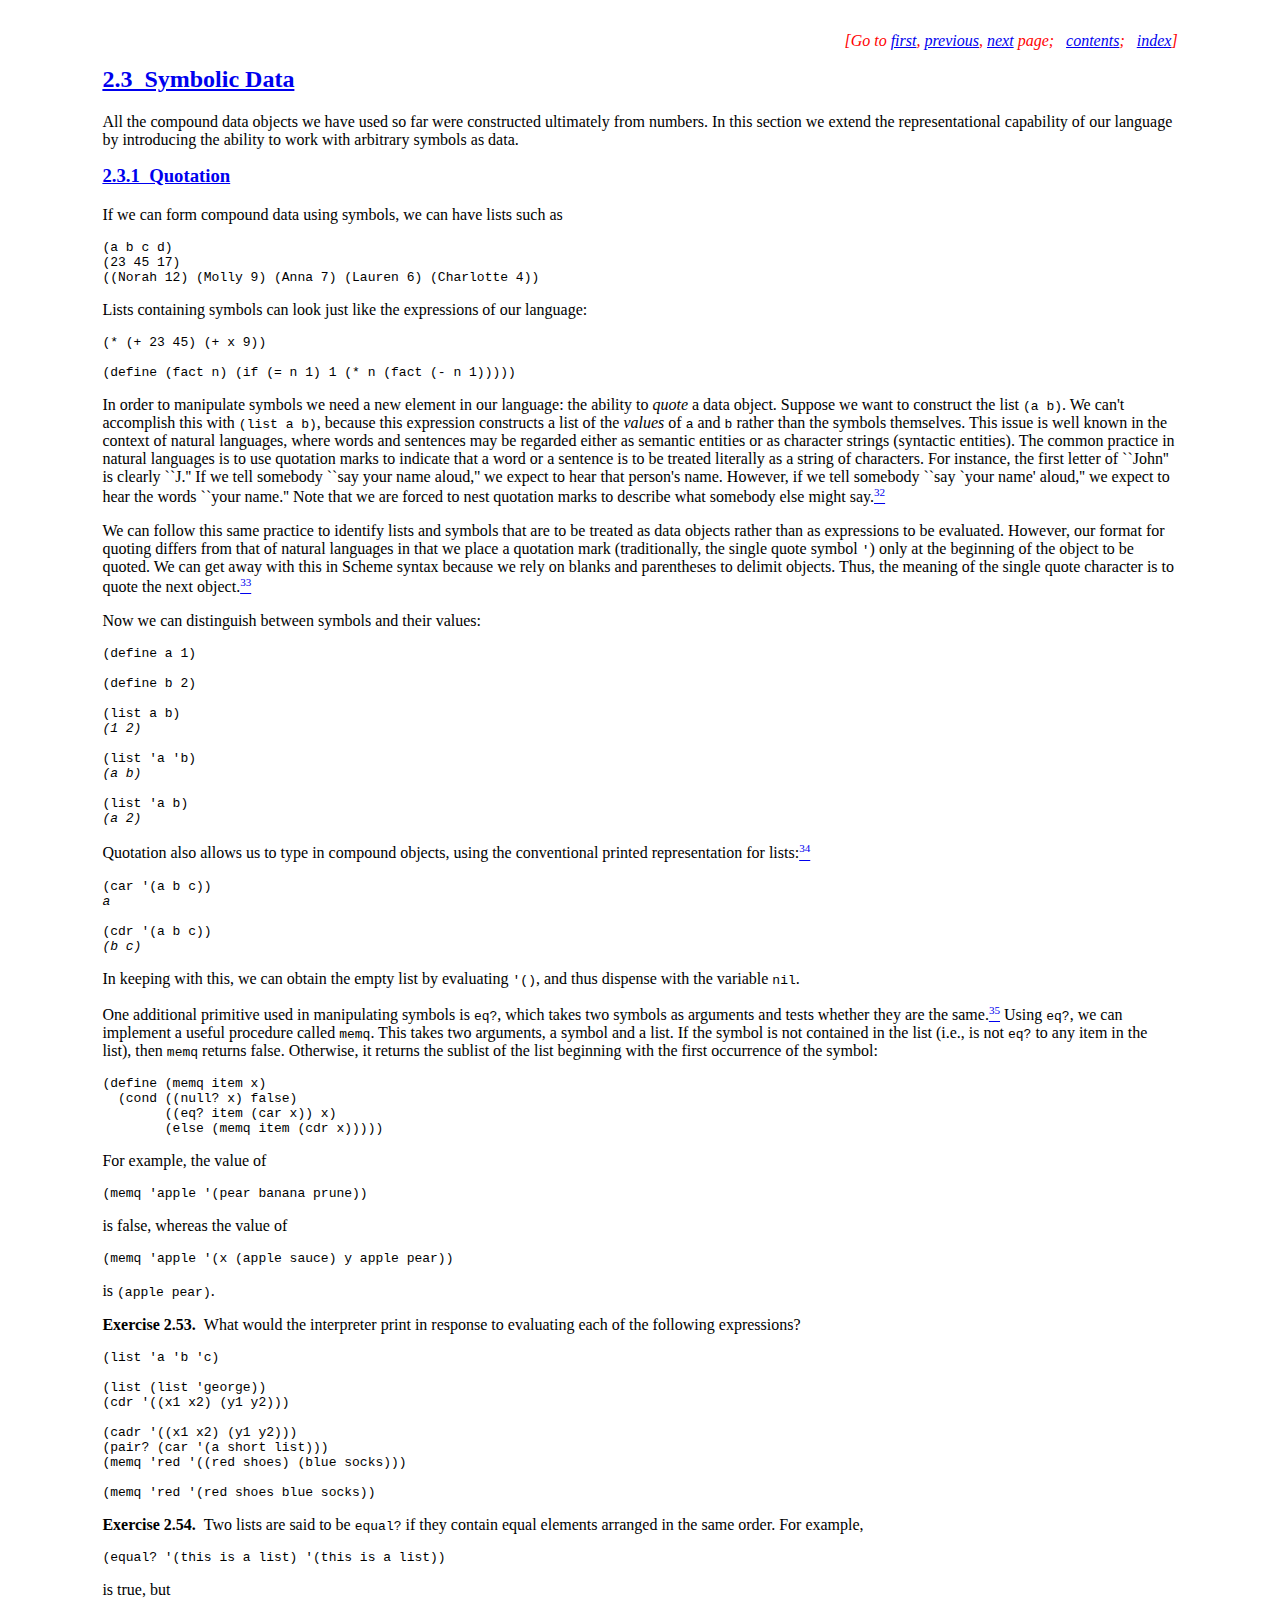
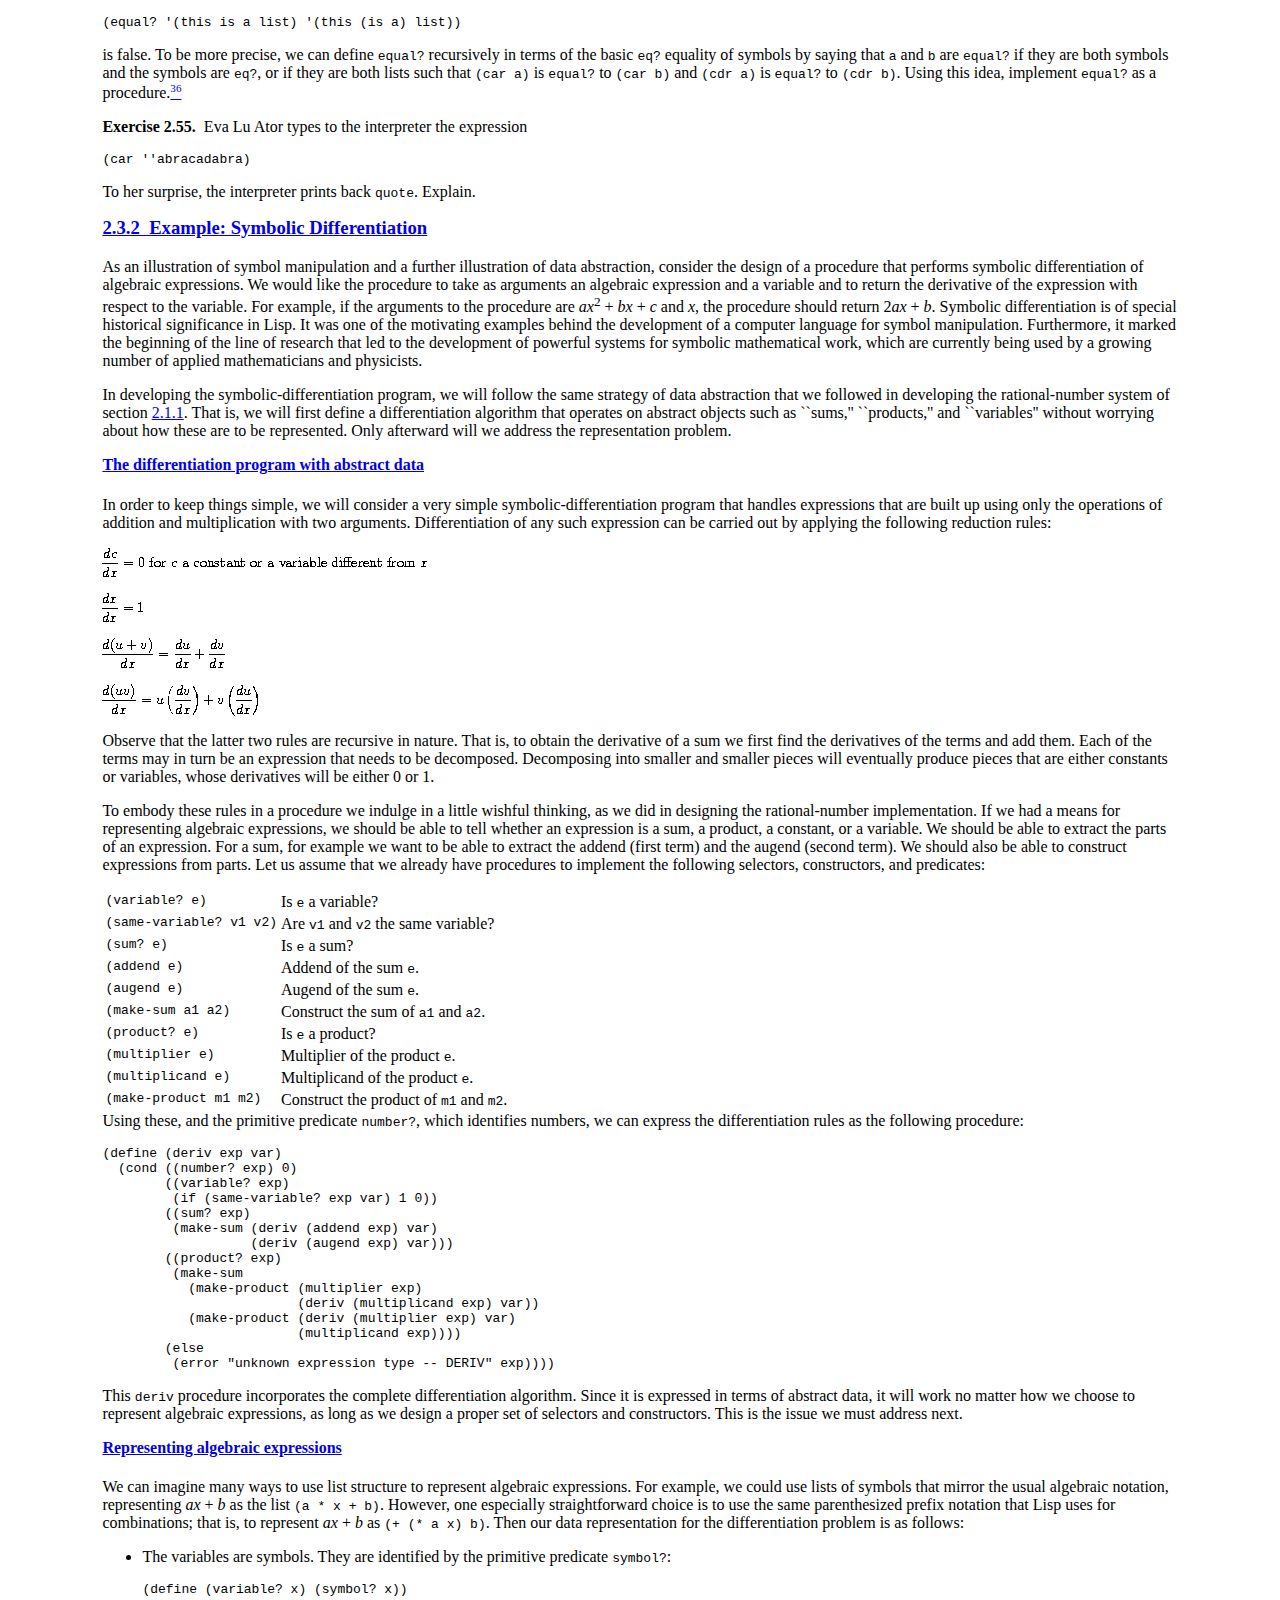
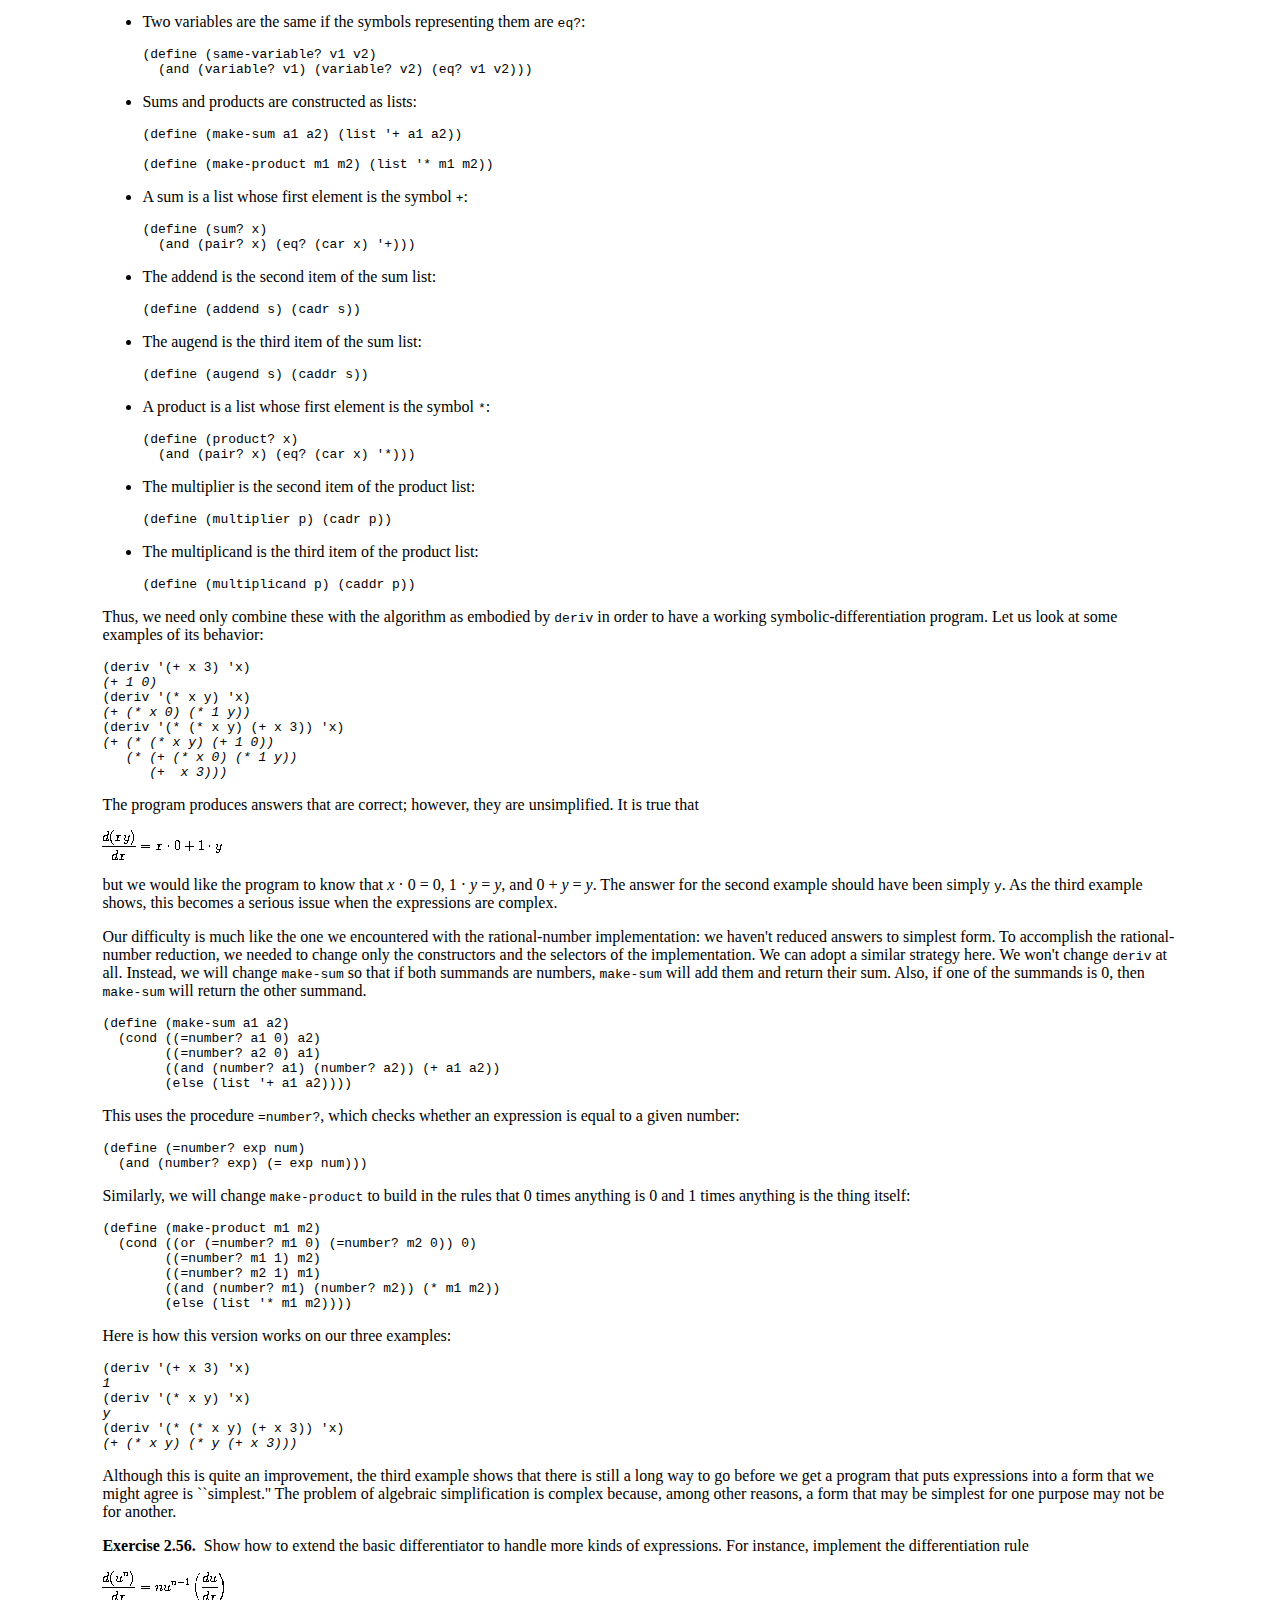
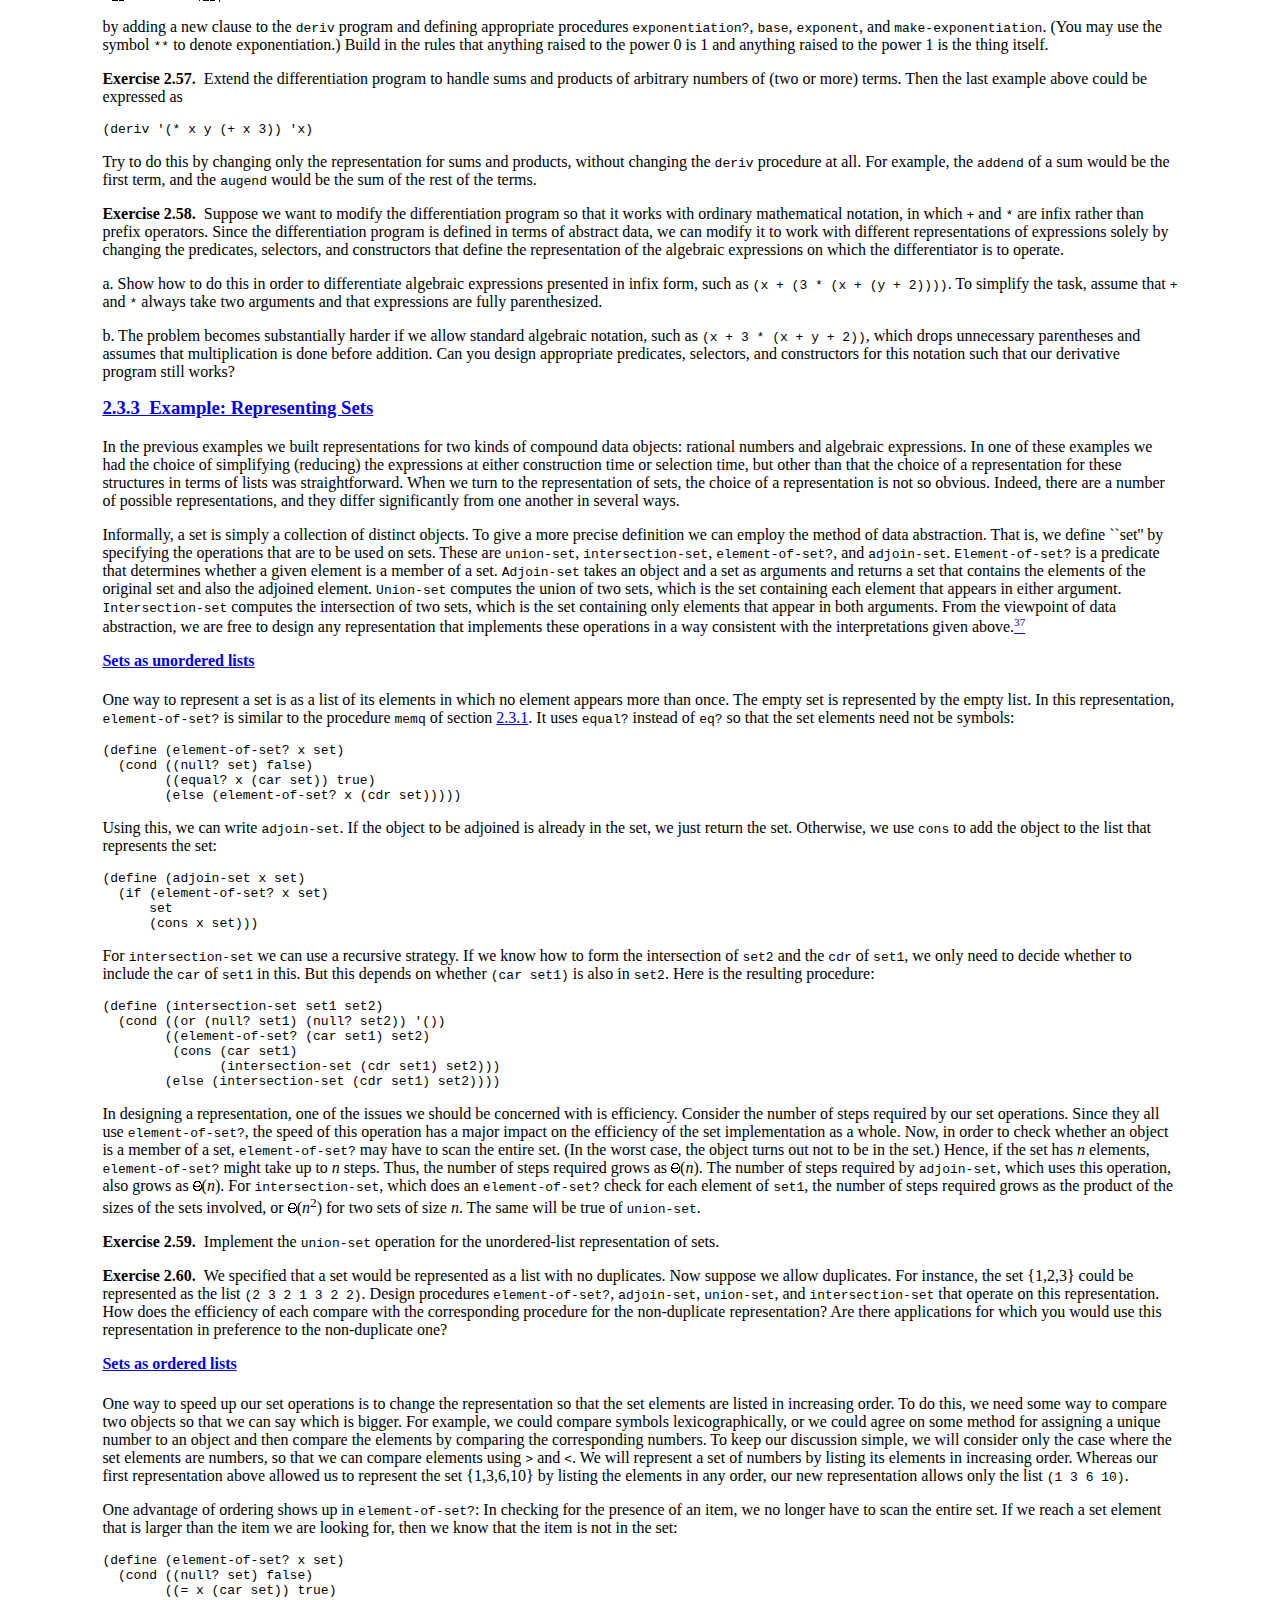
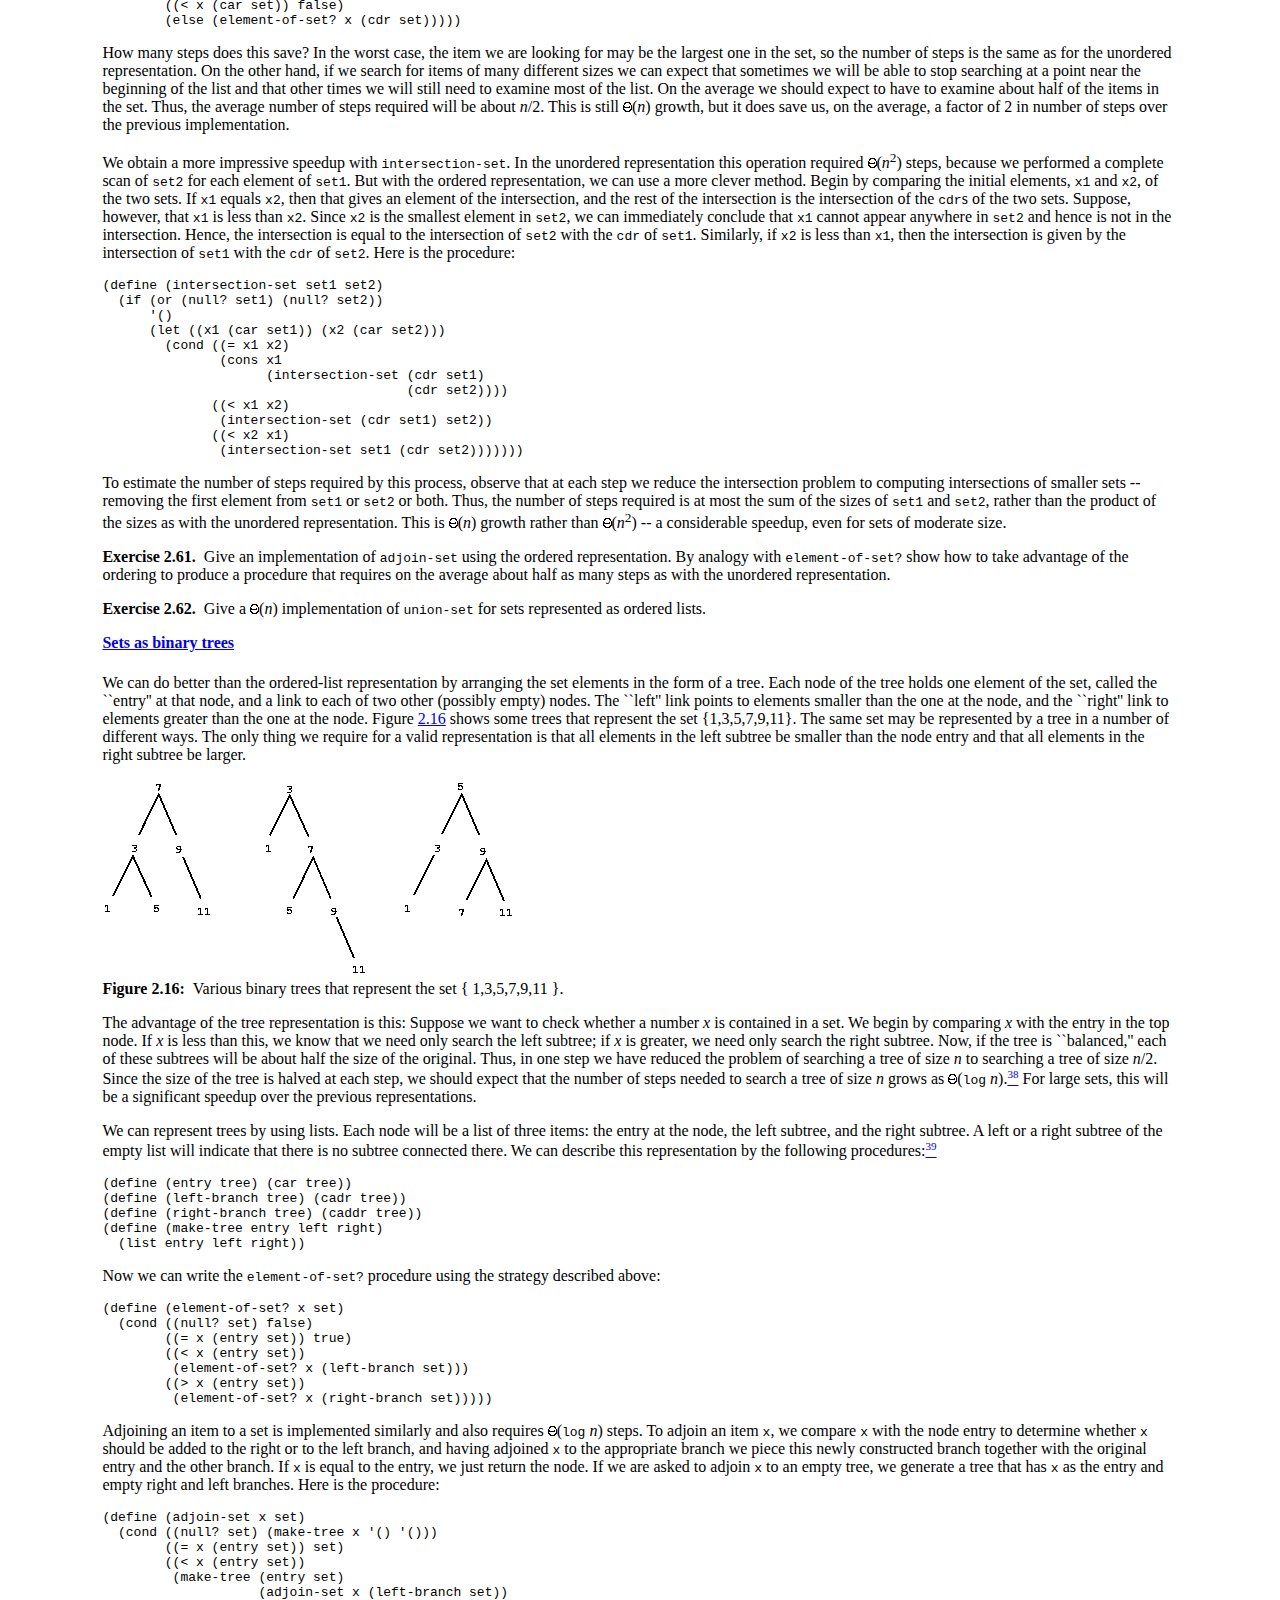
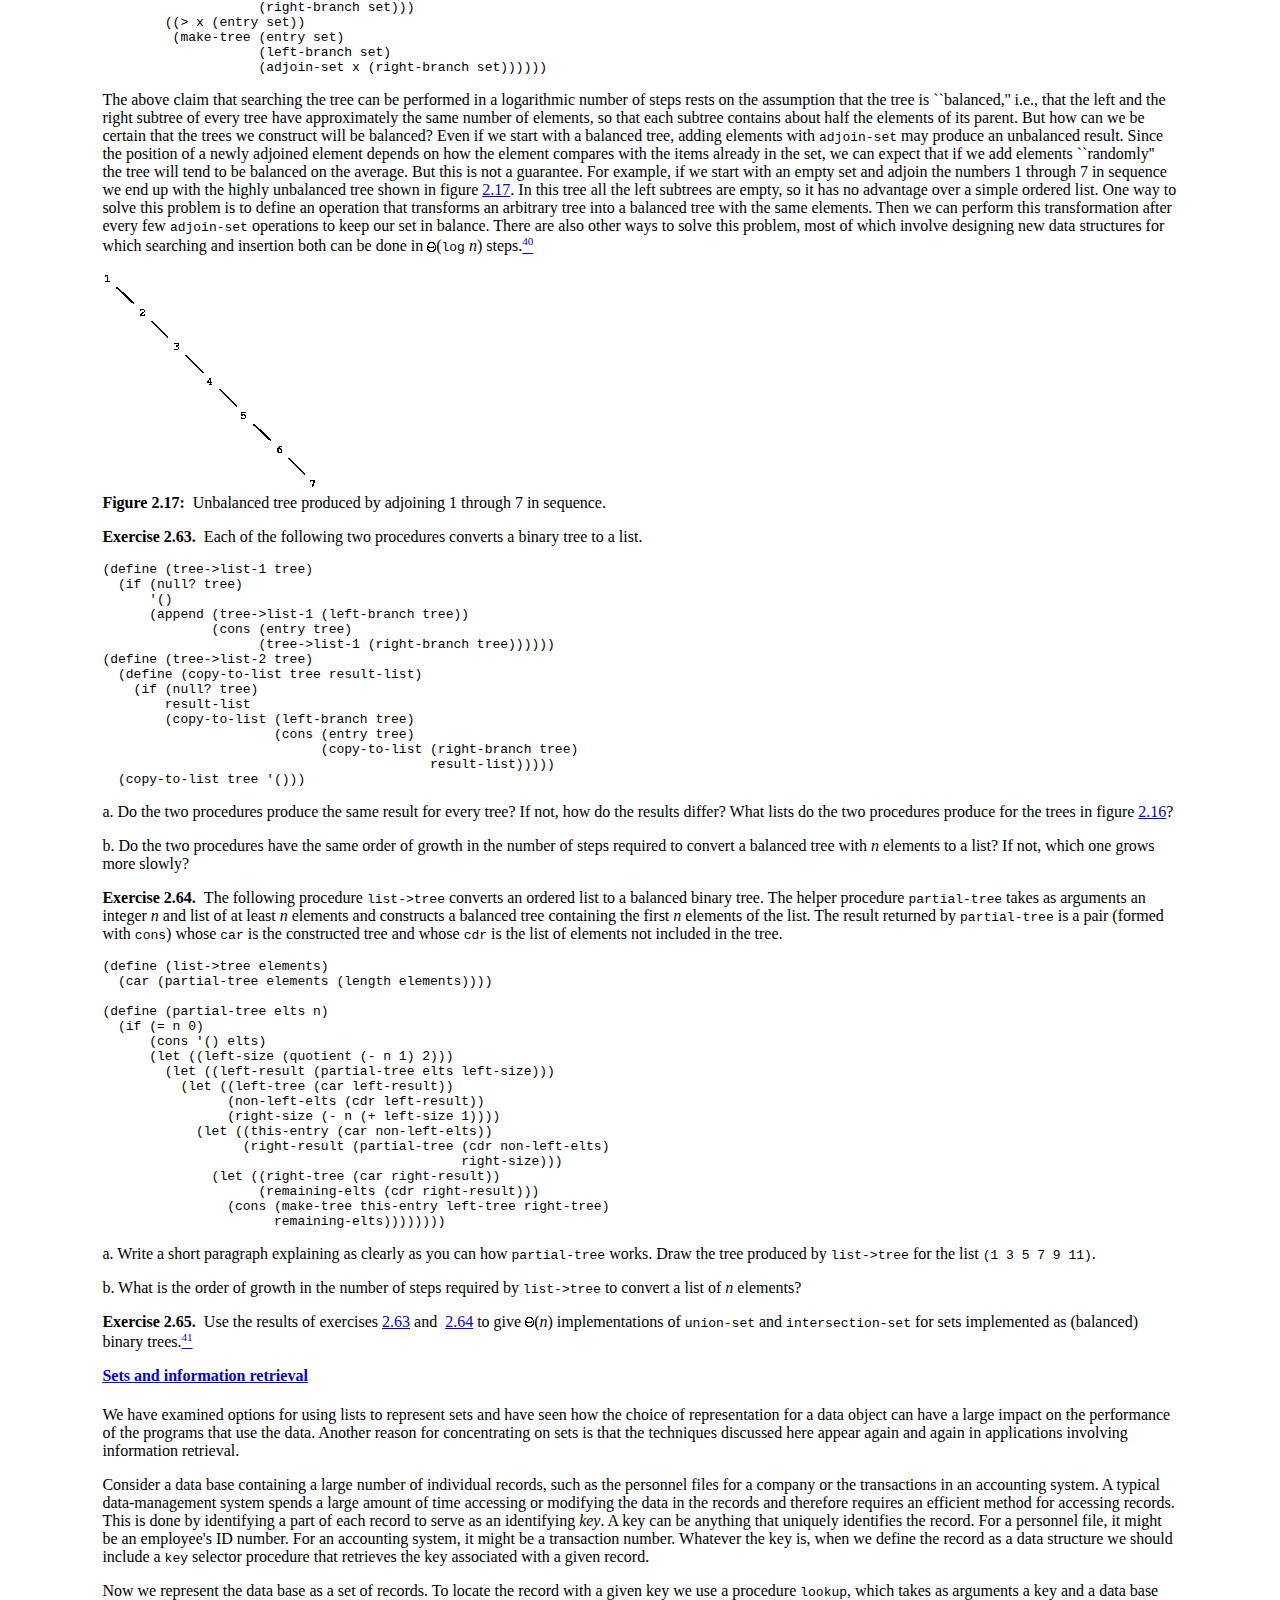
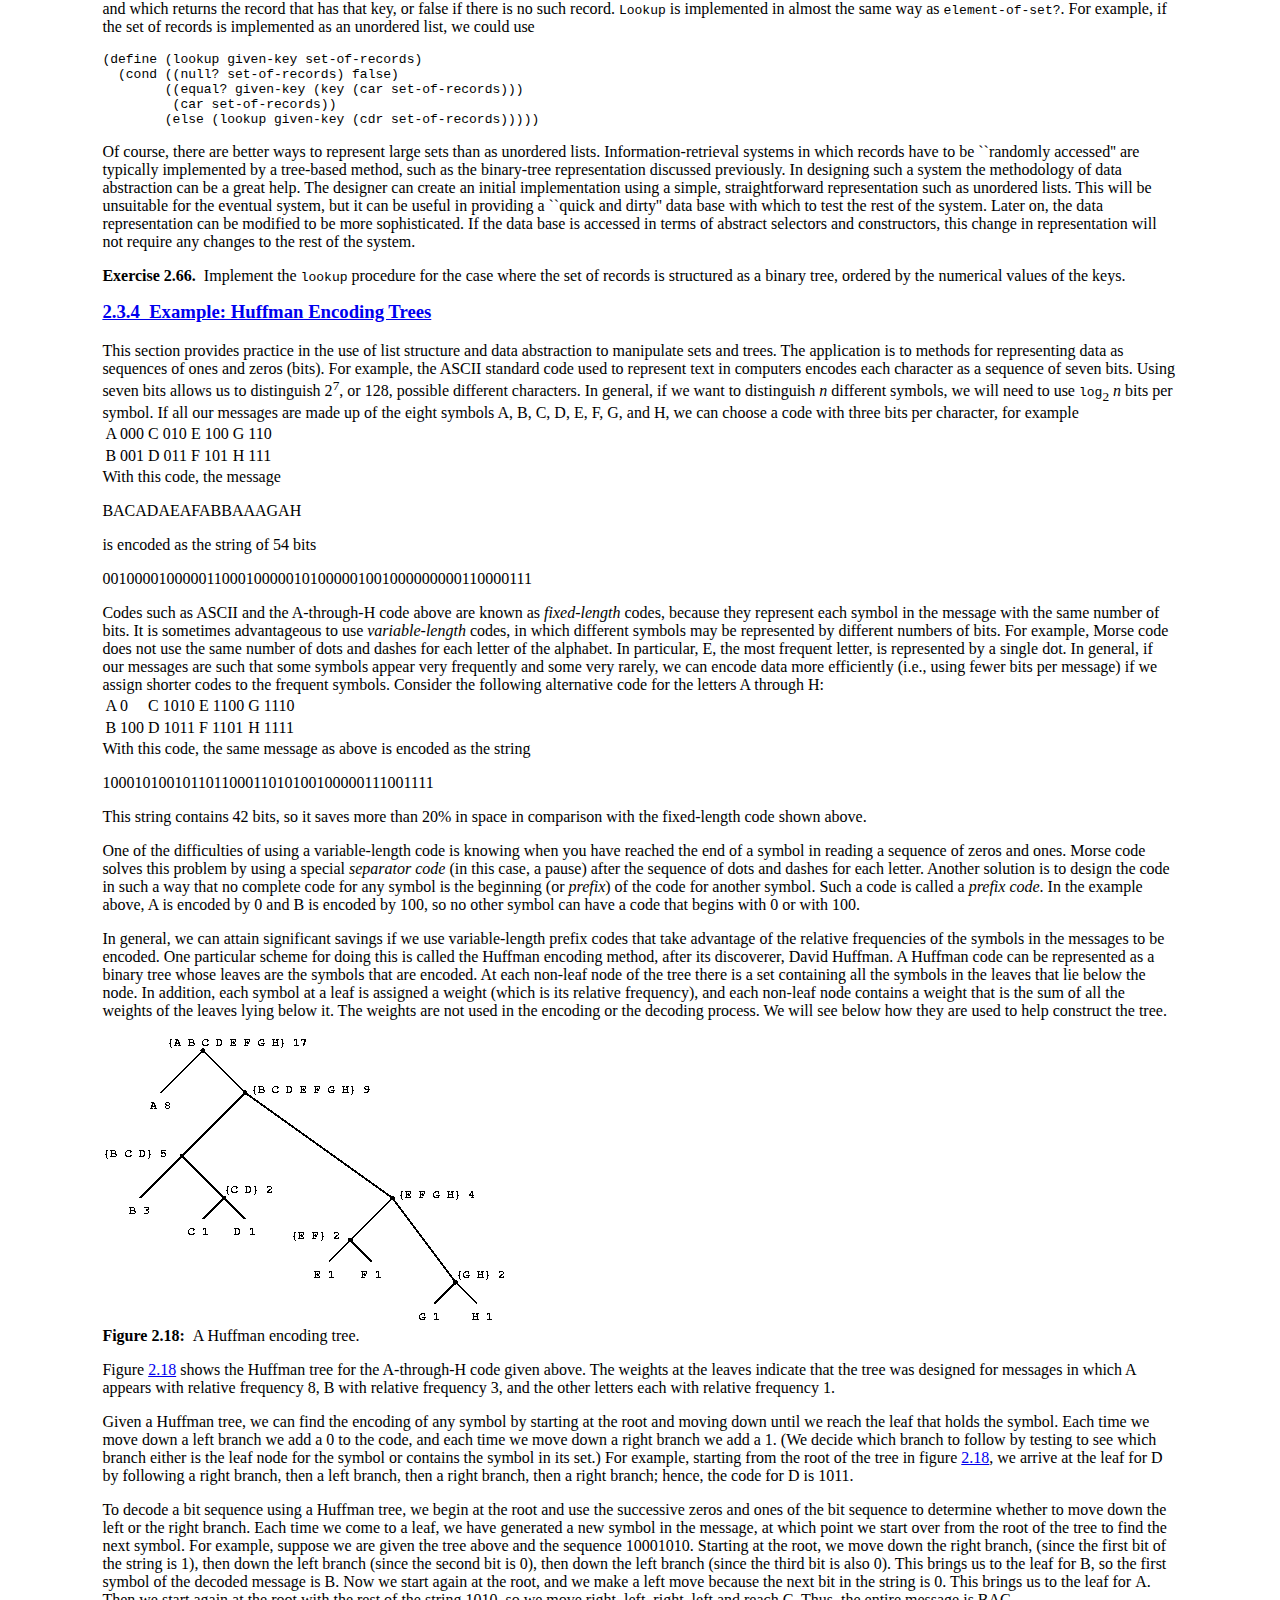
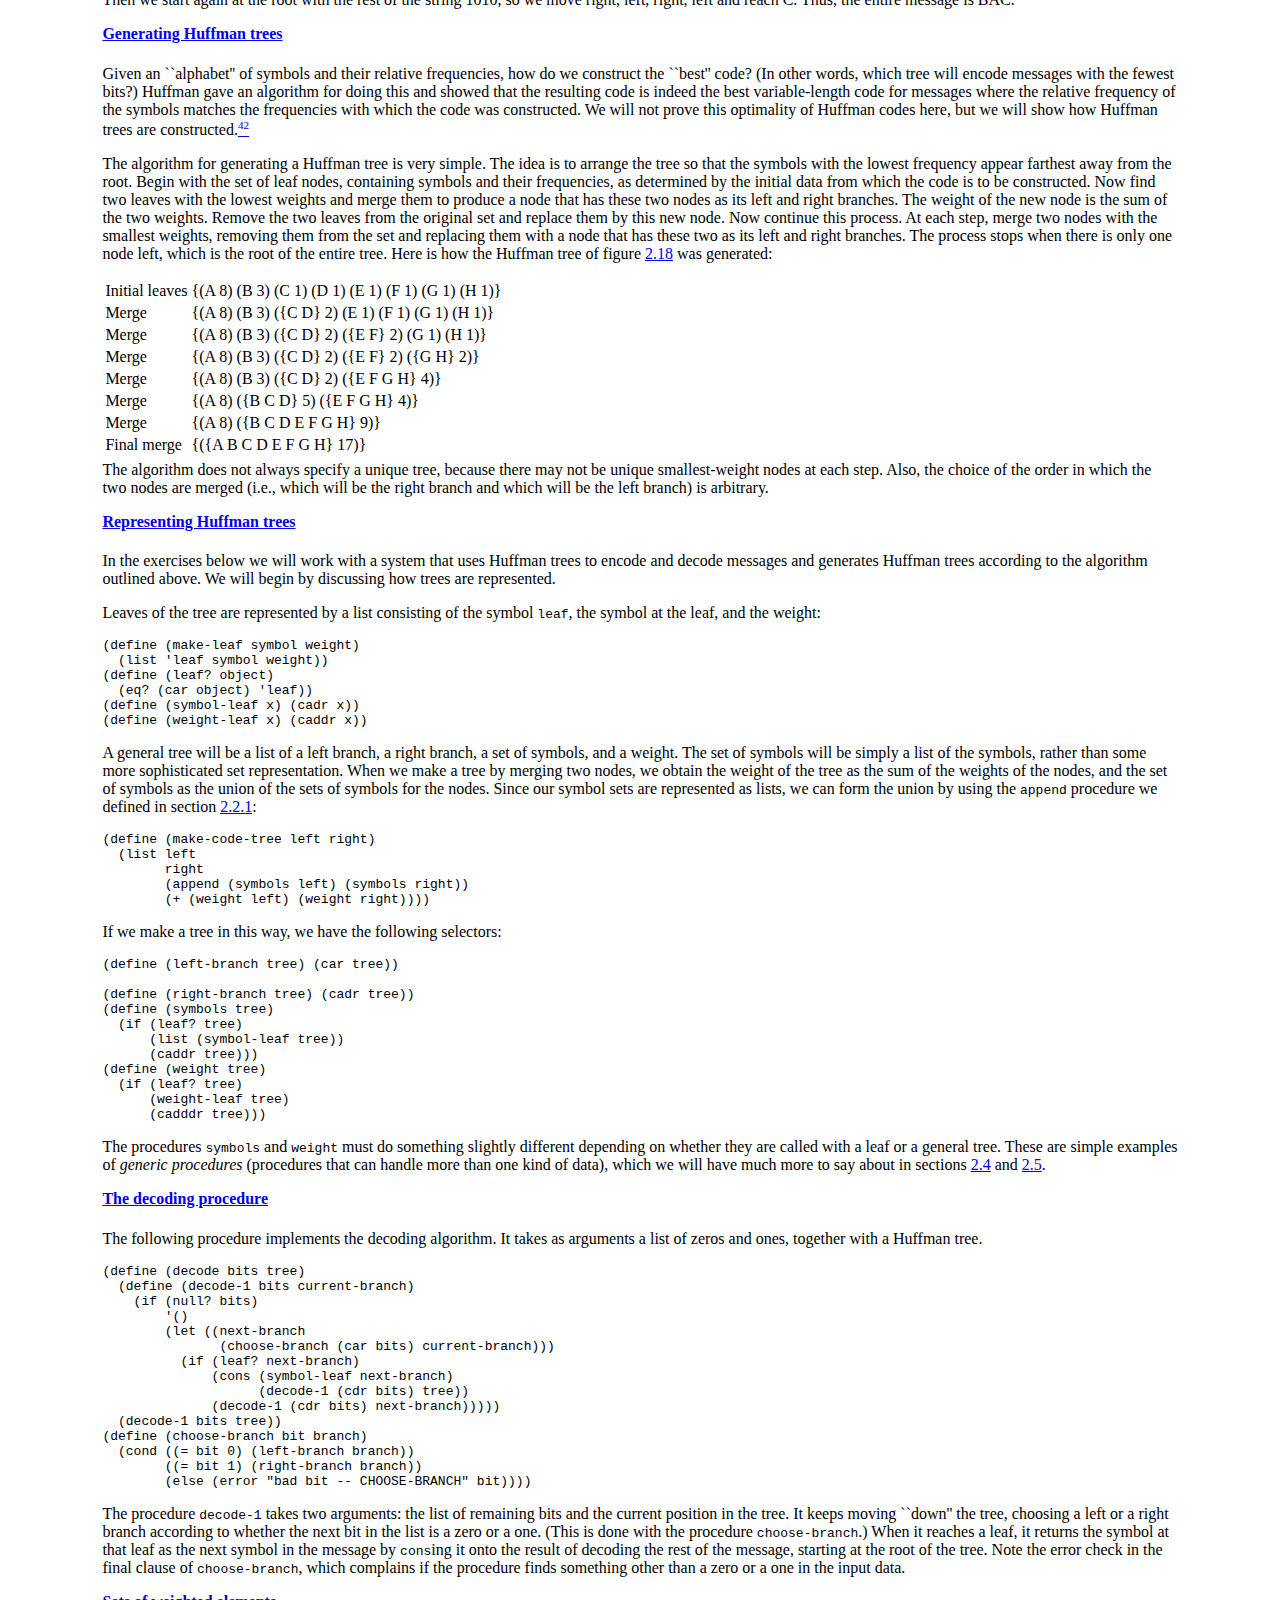
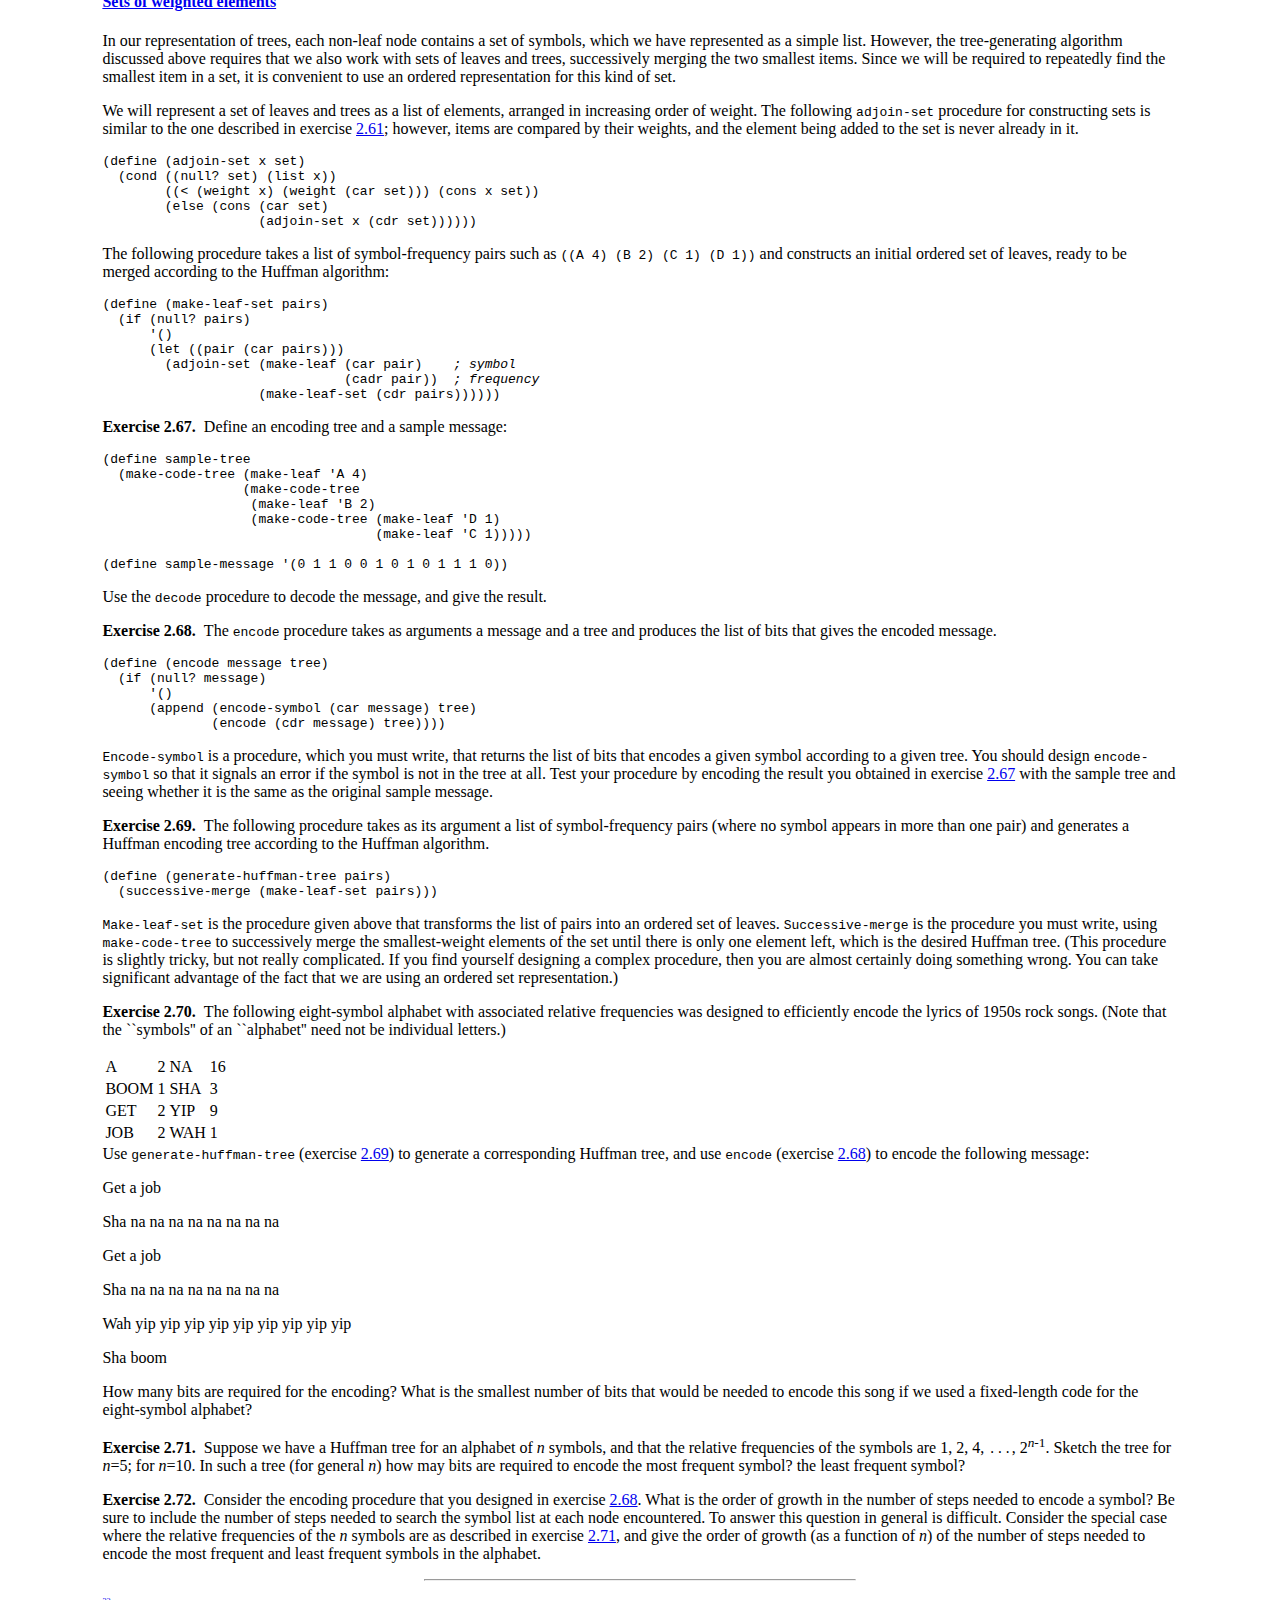
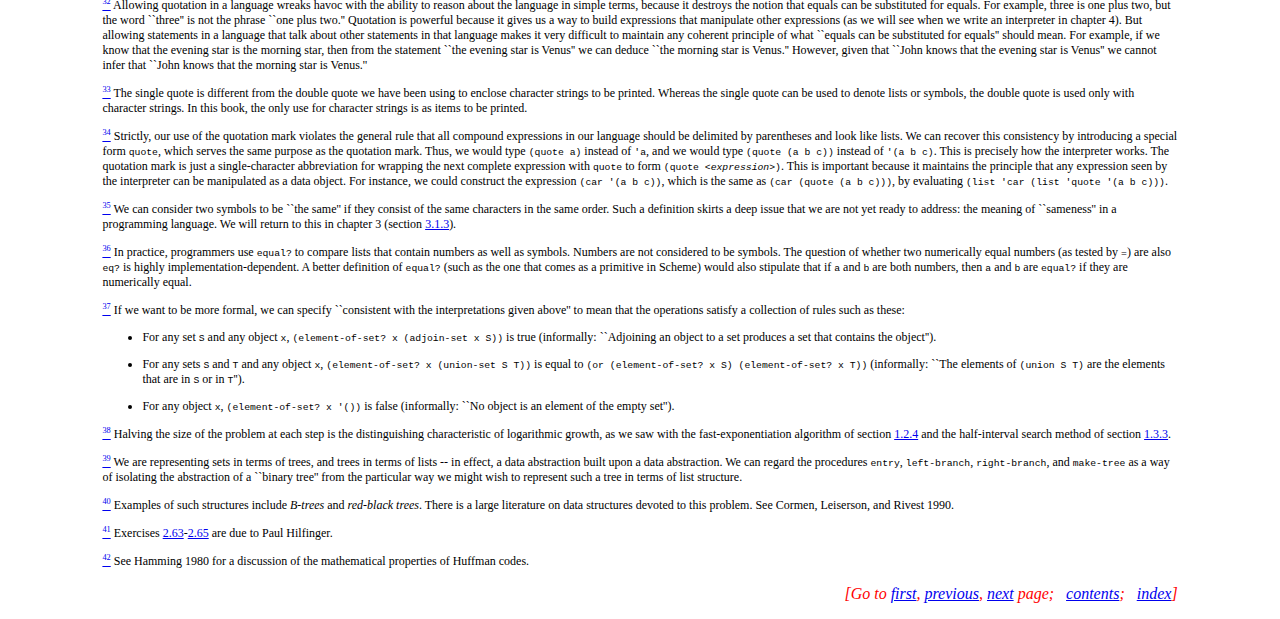
<file: book-Z-H-16.html>
<!doctype html public "-//W3C//DTD HTML 4.0 Transitional//EN" "http://www.w3.org/TR/REC-html40/loose.dtd">
<html>
<!-- Generated from TeX source by tex2page, v 4o, 
     (c) Dorai Sitaram, http://www.cs.rice.edu/~dorai/tex2page -->
<head>
<title>
Structure and Interpretation 
of Computer Programs
</title>
<link rel="stylesheet" type="text/css" href="book-Z-C.css" title=default>
<meta name=robots content="noindex,follow">
</head>
<body>

<p><div class=navigation>[Go to <span><a href="book.html">first</a>, <a href="book-Z-H-15.html">previous</a></span><span>, <a href="book-Z-H-17.html">next</a></span> page<span>; &nbsp;&nbsp;</span><span><a href="book-Z-H-4.html#%_toc_start">contents</a></span><span><span>; &nbsp;&nbsp;</span><a href="book-Z-H-38.html#%_index_start">index</a></span>]</div><p>

<a name="%_sec_2.3"></a>
<h2><a href="book-Z-H-4.html#%_toc_%_sec_2.3">2.3&nbsp;&nbsp;Symbolic Data</a></h2><p>


<a name="%_idx_1984"></a>
<a name="%_idx_1986"></a>All the compound data objects we have used so far were constructed
ultimately from numbers.  In this section we extend the representational
capability of our language by introducing the ability to work with
arbitrary symbols as data.<p>

<a name="%_sec_2.3.1"></a>
<h3><a href="book-Z-H-4.html#%_toc_%_sec_2.3.1">2.3.1&nbsp;&nbsp;Quotation</a></h3><p>


<a name="%_idx_1988"></a>
If we can form compound data using symbols, we can have lists such as<p>

<p><p><tt><a name="%_idx_1990"></a>(a&nbsp;b&nbsp;c&nbsp;d)<br>
(23&nbsp;45&nbsp;17)<br>
((Norah&nbsp;12)&nbsp;(Molly&nbsp;9)&nbsp;(Anna&nbsp;7)&nbsp;(Lauren&nbsp;6)&nbsp;(Charlotte&nbsp;4))<br>
</tt><p><p>
Lists containing symbols can look just like the expressions of our
language:<p>

<p><p><tt>(*&nbsp;(+&nbsp;23&nbsp;45)&nbsp;(+&nbsp;x&nbsp;9))<br>
<br>
(define&nbsp;(fact&nbsp;n)&nbsp;(if&nbsp;(=&nbsp;n&nbsp;1)&nbsp;1&nbsp;(*&nbsp;n&nbsp;(fact&nbsp;(-&nbsp;n&nbsp;1)))))<br>
</tt><p><p><p>

In order to manipulate symbols we need a new element in our language:
the ability to <em>quote</em> a data object.  Suppose we want to
construct the list <tt>(a b)</tt>.  We can't accomplish this with <tt>(list a b)</tt>, because this expression constructs
a list of the <em>values</em> of <tt>a</tt> and <tt>b</tt> rather than
the symbols themselves.  This issue is well known in the context of
<a name="%_idx_1992"></a><a name="%_idx_1994"></a>natural languages, where words and sentences may be regarded either as
semantic entities or as character strings (syntactic entities).  The
common practice in natural languages is to use quotation marks to
indicate that a word or a sentence is to be treated literally as a
string of characters.  For instance, the first letter of ``John'' is
clearly ``J.''  If we tell somebody ``say your name aloud,'' we expect
to hear that person's name.  However, if we tell somebody ``say `your
name' aloud,'' we expect to hear the words ``your name.''  Note that
we are forced to nest quotation marks to describe what somebody else
might say.<a name="call_footnote_Temp_227" href="book-Z-H-16.html#footnote_Temp_227"><sup><small>32</small></sup></a><p>

<a name="%_idx_1998"></a>We can follow this same practice to identify lists and symbols that are
to be treated as data objects rather than as expressions to be
evaluated.  However, our format for quoting differs from that of
natural languages in that we place a quotation mark (traditionally,
the single <a name="%_idx_2000"></a>quote symbol&nbsp;<tt>'</tt>) only at the beginning of the object
to be quoted.  We can get away with this in Scheme syntax because we
rely on blanks and parentheses to delimit objects.  Thus, the meaning
of the single quote character is to quote the next object.<a name="call_footnote_Temp_228" href="book-Z-H-16.html#footnote_Temp_228"><sup><small>33</small></sup></a><p>

<a name="%_idx_2010"></a>Now we can distinguish between symbols and their values:<p>

<p><p><tt>(define&nbsp;a&nbsp;1)<br>
<br>
(define&nbsp;b&nbsp;2)<br>
<br>
(list&nbsp;a&nbsp;b)<br>
<i>(1&nbsp;2)</i><br>
<br>
(list&nbsp;'a&nbsp;'b)<br>
<i>(a&nbsp;b)</i><br>
<br>
(list&nbsp;'a&nbsp;b)<br>
<i>(a&nbsp;2)</i><br>
</tt><p><p><p>

<a name="%_idx_2012"></a>Quotation also allows us to type in compound objects, using the
conventional printed representation for lists:<a name="call_footnote_Temp_229" href="book-Z-H-16.html#footnote_Temp_229"><sup><small>34</small></sup></a><p>

<p><p><tt>(car&nbsp;'(a&nbsp;b&nbsp;c))<br>
<i>a</i><br>
<br>
(cdr&nbsp;'(a&nbsp;b&nbsp;c))<br>
<i>(b&nbsp;c)</i><br>
</tt><p><p>
<a name="%_idx_2018"></a><a name="%_idx_2020"></a>In keeping with this, we can obtain the empty list by evaluating <tt>'()</tt>, and thus dispense with the variable <tt>nil</tt>.<p>

One additional primitive used in manipulating symbols is <a name="%_idx_2022"></a><a name="%_idx_2024"></a><a name="%_idx_2026"></a><a name="%_idx_2028"></a><tt>eq?</tt>,
which takes two symbols as arguments and tests whether they are the
same.<a name="call_footnote_Temp_230" href="book-Z-H-16.html#footnote_Temp_230"><sup><small>35</small></sup></a> Using <tt>eq?</tt>,
we can implement a useful procedure called <tt>memq</tt>.  This takes two
arguments, a symbol and a list.  If the symbol is not contained in the
list (i.e., is not <tt>eq?</tt> to any item in the list), then <tt>memq</tt> returns false.  Otherwise, it returns the sublist of
the list beginning with the first occurrence of the symbol:<p>

<p><p><tt><a name="%_idx_2030"></a>(define&nbsp;(memq&nbsp;item&nbsp;x)<br>
&nbsp;&nbsp;(cond&nbsp;((null?&nbsp;x)&nbsp;false)<br>
&nbsp;&nbsp;&nbsp;&nbsp;&nbsp;&nbsp;&nbsp;&nbsp;((eq?&nbsp;item&nbsp;(car&nbsp;x))&nbsp;x)<br>
&nbsp;&nbsp;&nbsp;&nbsp;&nbsp;&nbsp;&nbsp;&nbsp;(else&nbsp;(memq&nbsp;item&nbsp;(cdr&nbsp;x)))))<br>
</tt><p><p>
For example, the value of<p>

<p><p><tt>(memq&nbsp;'apple&nbsp;'(pear&nbsp;banana&nbsp;prune))<br>
</tt><p><p>
is false, whereas the value of<p>

<p><p><tt>(memq&nbsp;'apple&nbsp;'(x&nbsp;(apple&nbsp;sauce)&nbsp;y&nbsp;apple&nbsp;pear))<br>
</tt><p><p>
is <tt>(apple pear)</tt>.<p>

<p><a name="%_thm_2.53"></a>
<b>Exercise 2.53.</b>&nbsp;&nbsp;What would the interpreter print in response to evaluating each of the
following expressions?<p>

<p><p><tt>(list&nbsp;'a&nbsp;'b&nbsp;'c)<br>
<br>
(list&nbsp;(list&nbsp;'george))<br>
(cdr&nbsp;'((x1&nbsp;x2)&nbsp;(y1&nbsp;y2)))<br>
<br>
(cadr&nbsp;'((x1&nbsp;x2)&nbsp;(y1&nbsp;y2)))<br>
(pair?&nbsp;(car&nbsp;'(a&nbsp;short&nbsp;list)))<br>
(memq&nbsp;'red&nbsp;'((red&nbsp;shoes)&nbsp;(blue&nbsp;socks)))<br>
<br>
(memq&nbsp;'red&nbsp;'(red&nbsp;shoes&nbsp;blue&nbsp;socks))<br>
</tt><p><p>
<p><p>

<p><a name="%_thm_2.54"></a>
<b>Exercise 2.54.</b>&nbsp;&nbsp;Two lists are said to be <a name="%_idx_2032"></a><a name="%_idx_2034"></a><a name="%_idx_2036"></a><tt>equal?</tt> if they contain equal elements
arranged in the same order.  For example,<p>

<p><p><tt>(equal?&nbsp;'(this&nbsp;is&nbsp;a&nbsp;list)&nbsp;'(this&nbsp;is&nbsp;a&nbsp;list))<br>
</tt><p><p>
is true, but<p>

<p><p><tt>(equal?&nbsp;'(this&nbsp;is&nbsp;a&nbsp;list)&nbsp;'(this&nbsp;(is&nbsp;a)&nbsp;list))<br>
</tt><p><p>
is false.  To be more precise, we can define <tt>equal?</tt>
recursively in terms of the basic <tt>eq?</tt> equality of symbols by
saying that <tt>a</tt> and <tt>b</tt> are <tt>equal?</tt> if they are both
symbols and the symbols are <tt>eq?</tt>, or if they are both lists such
that <tt>(car a)</tt> is <tt>equal?</tt> to <tt>(car b)</tt> and <tt>(cdr
a)</tt> is <tt>equal?</tt> to <tt>(cdr b)</tt>.  Using this idea, implement
<tt>equal?</tt> as a procedure.<a name="call_footnote_Temp_233" href="book-Z-H-16.html#footnote_Temp_233"><sup><small>36</small></sup></a>
<p><p>

<p><a name="%_thm_2.55"></a>
<b>Exercise 2.55.</b>&nbsp;&nbsp;Eva Lu Ator types to the interpreter the expression
<p><p><tt>(car&nbsp;''abracadabra)<br>
</tt><p><p>
To her surprise, the interpreter prints back <tt>quote</tt>.  Explain.

<p>

<a name="%_sec_2.3.2"></a>
<h3><a href="book-Z-H-4.html#%_toc_%_sec_2.3.2">2.3.2&nbsp;&nbsp;Example: Symbolic Differentiation</a></h3><p>


<a name="%_idx_2042"></a><a name="%_idx_2044"></a><a name="%_idx_2046"></a>
As an illustration of symbol manipulation and a further illustration
of data abstraction, consider the design of a procedure that performs
symbolic differentiation of algebraic expressions.  We would like the
procedure to take as arguments an algebraic expression and a variable
and to return the derivative of the expression with respect to the
variable.  For example, if the arguments to the procedure are <em>a</em><em>x</em><sup>2</sup>
 + <em>b</em><em>x</em>  + <em>c</em> and <em>x</em>, the procedure should return 2<em>a</em><em>x</em> + <em>b</em>.  Symbolic
differentiation is of special historical significance in Lisp.  It was
one of the motivating examples behind the development of a computer
language for symbol manipulation.  Furthermore, it marked the
beginning of the line of research that led to the development of
powerful systems for symbolic mathematical work, which are currently
being used by a growing number of applied mathematicians and
physicists.<p>

In developing the symbolic-differentiation program, we will follow the
same strategy of data abstraction that we followed in developing the
rational-number system of section&nbsp;<a href="book-Z-H-14.html#%_sec_2.1.1">2.1.1</a>.  That is, we will first
define a differentiation algorithm that operates on abstract
objects such as ``sums,'' ``products,'' and ``variables'' without
worrying about how these are to be represented.  Only afterward will
we address the representation problem.<p>

<a name="%_sec_Temp_235"></a>
<h4><a href="book-Z-H-4.html#%_toc_%_sec_Temp_235">The differentiation program with abstract data</a></h4><p>

<a name="%_idx_2048"></a>
In order to keep things simple, we will consider a very simple
symbolic-differentiation program that handles expressions that are
built up using only the operations of addition and multiplication with
two arguments.  Differentiation of any such expression can be carried
out by applying the following reduction rules:<p>

<p><div align=left><img src="ch2-Z-G-45.gif" border="0"></div><p><p>

<p><div align=left><img src="ch2-Z-G-46.gif" border="0"></div><p><p>

<p><div align=left><img src="ch2-Z-G-47.gif" border="0"></div><p><p>

<p><div align=left><img src="ch2-Z-G-48.gif" border="0"></div><p><p>

Observe that the latter two rules are recursive in nature.  That is,
to obtain the derivative of a sum we first find the derivatives of the
terms and add them.  Each of the terms may in turn be an
expression that needs to be decomposed.  Decomposing into smaller and
smaller pieces will eventually produce pieces that are either
constants or variables, whose derivatives will be either 0 or 1.<p>

To embody these rules in a procedure we indulge in a little <a name="%_idx_2050"></a>wishful
thinking, as we did in designing the rational-number implementation.
If we had a means for representing algebraic expressions, we should be
able to tell whether an expression is a sum, a product, a constant, or
a variable.  We should be able to extract the parts of an expression.
For a sum, for example we want to be able to extract the addend
(first term) and the augend (second term).  We should also be able to
construct expressions from parts.  Let us assume that we already have
procedures to implement the following selectors, constructors, and
predicates:<p>

<table border=0><tr><td valign=top ><tt>(variable? e)</tt> </td><td valign=top >Is <tt>e</tt> a variable?</td></tr>
<tr><td valign=top ><tt>(same-variable? v1 v2)</tt> </td><td valign=top >Are <tt>v1</tt> and <tt>v2</tt> the same variable?</td></tr>
<tr><td valign=top ><p>

<tt>(sum? e)</tt> </td><td valign=top >Is <tt>e</tt> a sum?</td></tr>
<tr><td valign=top ><tt>(addend e)</tt> </td><td valign=top >Addend of the sum <tt>e</tt>.</td></tr>
<tr><td valign=top ><tt>(augend e)</tt> </td><td valign=top >Augend of the sum <tt>e</tt>.</td></tr>
<tr><td valign=top ><tt>(make-sum a1 a2)</tt> </td><td valign=top >Construct the sum of <tt>a1</tt> and <tt>a2</tt>.</td></tr>
<tr><td valign=top ><p>

<tt>(product? e)</tt> </td><td valign=top >Is <tt>e</tt> a product?</td></tr>
<tr><td valign=top ><tt>(multiplier e)</tt> </td><td valign=top >Multiplier of the product <tt>e</tt>.</td></tr>
<tr><td valign=top ><tt>(multiplicand e)</tt> </td><td valign=top >Multiplicand of the product <tt>e</tt>.</td></tr>
<tr><td valign=top ><tt>(make-product m1 m2)</tt> </td><td valign=top >Construct the product of <tt>m1</tt> and <tt>m2</tt>.
</td></tr></table>
Using these, and the primitive predicate <tt>number?</tt>,
<a name="%_idx_2052"></a><a name="%_idx_2054"></a>which identifies numbers, we can express the differentiation rules as the
following procedure:<p>

<p><p><tt><a name="%_idx_2056"></a>(define&nbsp;(deriv&nbsp;exp&nbsp;var)<br>
&nbsp;&nbsp;(cond&nbsp;((number?&nbsp;exp)&nbsp;0)<br>
&nbsp;&nbsp;&nbsp;&nbsp;&nbsp;&nbsp;&nbsp;&nbsp;((variable?&nbsp;exp)<br>
&nbsp;&nbsp;&nbsp;&nbsp;&nbsp;&nbsp;&nbsp;&nbsp;&nbsp;(if&nbsp;(same-variable?&nbsp;exp&nbsp;var)&nbsp;1&nbsp;0))<br>
&nbsp;&nbsp;&nbsp;&nbsp;&nbsp;&nbsp;&nbsp;&nbsp;((sum?&nbsp;exp)<br>
&nbsp;&nbsp;&nbsp;&nbsp;&nbsp;&nbsp;&nbsp;&nbsp;&nbsp;(make-sum&nbsp;(deriv&nbsp;(addend&nbsp;exp)&nbsp;var)<br>
&nbsp;&nbsp;&nbsp;&nbsp;&nbsp;&nbsp;&nbsp;&nbsp;&nbsp;&nbsp;&nbsp;&nbsp;&nbsp;&nbsp;&nbsp;&nbsp;&nbsp;&nbsp;&nbsp;(deriv&nbsp;(augend&nbsp;exp)&nbsp;var)))<br>
&nbsp;&nbsp;&nbsp;&nbsp;&nbsp;&nbsp;&nbsp;&nbsp;((product?&nbsp;exp)<br>
&nbsp;&nbsp;&nbsp;&nbsp;&nbsp;&nbsp;&nbsp;&nbsp;&nbsp;(make-sum<br>
&nbsp;&nbsp;&nbsp;&nbsp;&nbsp;&nbsp;&nbsp;&nbsp;&nbsp;&nbsp;&nbsp;(make-product&nbsp;(multiplier&nbsp;exp)<br>
&nbsp;&nbsp;&nbsp;&nbsp;&nbsp;&nbsp;&nbsp;&nbsp;&nbsp;&nbsp;&nbsp;&nbsp;&nbsp;&nbsp;&nbsp;&nbsp;&nbsp;&nbsp;&nbsp;&nbsp;&nbsp;&nbsp;&nbsp;&nbsp;&nbsp;(deriv&nbsp;(multiplicand&nbsp;exp)&nbsp;var))<br>
&nbsp;&nbsp;&nbsp;&nbsp;&nbsp;&nbsp;&nbsp;&nbsp;&nbsp;&nbsp;&nbsp;(make-product&nbsp;(deriv&nbsp;(multiplier&nbsp;exp)&nbsp;var)<br>
&nbsp;&nbsp;&nbsp;&nbsp;&nbsp;&nbsp;&nbsp;&nbsp;&nbsp;&nbsp;&nbsp;&nbsp;&nbsp;&nbsp;&nbsp;&nbsp;&nbsp;&nbsp;&nbsp;&nbsp;&nbsp;&nbsp;&nbsp;&nbsp;&nbsp;(multiplicand&nbsp;exp))))<br>
&nbsp;&nbsp;&nbsp;&nbsp;&nbsp;&nbsp;&nbsp;&nbsp;(else<br>
&nbsp;&nbsp;&nbsp;&nbsp;&nbsp;&nbsp;&nbsp;&nbsp;&nbsp;(error&nbsp;&quot;unknown&nbsp;expression&nbsp;type&nbsp;--&nbsp;DERIV&quot;&nbsp;exp))))<br>
</tt><p><p>
This <tt>deriv</tt> procedure incorporates the complete differentiation algorithm.
Since it is expressed in terms of abstract data, it will work no
matter how we choose to represent algebraic expressions, as long as we
design a proper set of selectors and constructors.  This is the issue
we must address next.<p>

<a name="%_sec_Temp_236"></a>
<h4><a href="book-Z-H-4.html#%_toc_%_sec_Temp_236">Representing algebraic expressions</a></h4><p>

<a name="%_idx_2058"></a>
We can imagine many ways to use list structure to represent algebraic
expressions.  For example, we could use lists of symbols that mirror
the usual algebraic notation, representing <em>a</em><em>x</em> + <em>b</em> as the list <tt>(a
* x +&nbsp;b)</tt>.  However, one especially straightforward choice is to use
the same parenthesized prefix notation that Lisp uses for
combinations; that is, to represent <em>a</em><em>x</em> + <em>b</em> as <tt>(+ (* a x) b)</tt>.
Then our data representation for the differentiation problem is as
follows:<p>

<p><ul>
<li>The variables are symbols.  They are identified by the primitive predicate
<a name="%_idx_2060"></a><a name="%_idx_2062"></a><tt>symbol?</tt>:<p>

<p><p><tt><a name="%_idx_2064"></a>(define&nbsp;(variable?&nbsp;x)&nbsp;(symbol?&nbsp;x))<br>
</tt><p><p>
<p>

<li>Two variables are the same if the symbols representing them are
<tt>eq?</tt>:<p>

<p><p><tt><a name="%_idx_2066"></a>(define&nbsp;(same-variable?&nbsp;v1&nbsp;v2)<br>
&nbsp;&nbsp;(and&nbsp;(variable?&nbsp;v1)&nbsp;(variable?&nbsp;v2)&nbsp;(eq?&nbsp;v1&nbsp;v2)))<br>
</tt><p><p>
<p>

<li>Sums and products are constructed as lists:<p>

<p><p><tt><a name="%_idx_2068"></a>(define&nbsp;(make-sum&nbsp;a1&nbsp;a2)&nbsp;(list&nbsp;'+&nbsp;a1&nbsp;a2))<br>
<br>
<a name="%_idx_2070"></a>(define&nbsp;(make-product&nbsp;m1&nbsp;m2)&nbsp;(list&nbsp;'*&nbsp;m1&nbsp;m2))<br>
</tt><p><p>
<p>

<li>A sum is a list whose first element is the symbol <tt>+</tt>:<p>

<p><p><tt><a name="%_idx_2072"></a>(define&nbsp;(sum?&nbsp;x)<br>
&nbsp;&nbsp;(and&nbsp;(pair?&nbsp;x)&nbsp;(eq?&nbsp;(car&nbsp;x)&nbsp;'+)))<br>
</tt><p><p>
<p>

<li>The addend is the second item of the sum list:<p>

<p><p><tt><a name="%_idx_2074"></a>(define&nbsp;(addend&nbsp;s)&nbsp;(cadr&nbsp;s))<br>
</tt><p><p>
<p>

<li>The augend is the third item of the sum list:<p>

<p><p><tt><a name="%_idx_2076"></a>(define&nbsp;(augend&nbsp;s)&nbsp;(caddr&nbsp;s))<br>
</tt><p><p>
<p>

<li>A product is a list whose first element is the symbol <tt>*</tt>:<p>

<p><p><tt><a name="%_idx_2078"></a>(define&nbsp;(product?&nbsp;x)<br>
&nbsp;&nbsp;(and&nbsp;(pair?&nbsp;x)&nbsp;(eq?&nbsp;(car&nbsp;x)&nbsp;'*)))<br>
</tt><p><p>
<p>

<li>The multiplier is the second item of the product list:<p>

<p><p><tt><a name="%_idx_2080"></a>(define&nbsp;(multiplier&nbsp;p)&nbsp;(cadr&nbsp;p))<br>
</tt><p><p>
<p>

<li>The multiplicand is the third item of the product list:<p>

<p><p><tt><a name="%_idx_2082"></a>(define&nbsp;(multiplicand&nbsp;p)&nbsp;(caddr&nbsp;p))<br>
</tt><p><p>
</ul><p><p>

Thus, we need only combine these with the algorithm as embodied by
<tt>deriv</tt> in order to have a working symbolic-differentiation
program.  Let us look at some examples of its behavior:<p>

<p><p><tt>(deriv&nbsp;'(+&nbsp;x&nbsp;3)&nbsp;'x)<br>
<i>(+&nbsp;1&nbsp;0)</i><br>
(deriv&nbsp;'(*&nbsp;x&nbsp;y)&nbsp;'x)<br>
<i>(+&nbsp;(*&nbsp;x&nbsp;0)&nbsp;(*&nbsp;1&nbsp;y))</i><br>
(deriv&nbsp;'(*&nbsp;(*&nbsp;x&nbsp;y)&nbsp;(+&nbsp;x&nbsp;3))&nbsp;'x)<br>
<i>(+&nbsp;(*&nbsp;(*&nbsp;x&nbsp;y)&nbsp;(+&nbsp;1&nbsp;0))<br>
&nbsp;&nbsp;&nbsp;(*&nbsp;(+&nbsp;(*&nbsp;x&nbsp;0)&nbsp;(*&nbsp;1&nbsp;y))<br>
&nbsp;&nbsp;&nbsp;&nbsp;&nbsp;&nbsp;(+&nbsp;&nbsp;x&nbsp;3)))</i><br>
</tt><p><p>
The program produces answers that are correct; however, they are
unsimplified.  It is true that<p>

<p><div align=left><img src="ch2-Z-G-49.gif" border="0"></div><p><p>

but we would like the program to know that <em>x</em> &middot;  0  =  0, 1 &middot;  <em>y</em>  = 
<em>y</em>, and 0 + <em>y</em> = <em>y</em>.  The answer for the second example should have been
simply&nbsp;<tt>y</tt>.  As the third example shows, this becomes a serious
issue when the expressions are complex.<p>

<a name="%_idx_2084"></a><a name="%_idx_2086"></a>Our difficulty is much like the one we encountered with the
rational-number implementation: we haven't reduced answers to simplest
form.  To accomplish the rational-number reduction, we needed to
change only the constructors and the selectors of the implementation.
We can adopt a similar strategy here.  We won't change <tt>deriv</tt> at
all.  Instead, we will change <tt>make-sum</tt> so that if both summands
are numbers, <tt>make-sum</tt> will add them and return their sum.  Also,
if one of the summands is 0, then <tt>make-sum</tt> will return the other
summand.<p>

<p><p><tt><a name="%_idx_2088"></a>(define&nbsp;(make-sum&nbsp;a1&nbsp;a2)<br>
&nbsp;&nbsp;(cond&nbsp;((=number?&nbsp;a1&nbsp;0)&nbsp;a2)<br>
&nbsp;&nbsp;&nbsp;&nbsp;&nbsp;&nbsp;&nbsp;&nbsp;((=number?&nbsp;a2&nbsp;0)&nbsp;a1)<br>
&nbsp;&nbsp;&nbsp;&nbsp;&nbsp;&nbsp;&nbsp;&nbsp;((and&nbsp;(number?&nbsp;a1)&nbsp;(number?&nbsp;a2))&nbsp;(+&nbsp;a1&nbsp;a2))<br>
&nbsp;&nbsp;&nbsp;&nbsp;&nbsp;&nbsp;&nbsp;&nbsp;(else&nbsp;(list&nbsp;'+&nbsp;a1&nbsp;a2))))<br>
</tt><p><p>
This uses the procedure <tt>=number?</tt>, which checks whether an
expression is equal to a given number:<p>

<p><p><tt><a name="%_idx_2090"></a>(define&nbsp;(=number?&nbsp;exp&nbsp;num)<br>
&nbsp;&nbsp;(and&nbsp;(number?&nbsp;exp)&nbsp;(=&nbsp;exp&nbsp;num)))<br>
</tt><p><p>
Similarly, we will change <tt>make-product</tt> to build in the rules that 0
times anything is 0 and 1 times anything is the thing itself:<p>

<p><p><tt><a name="%_idx_2092"></a>(define&nbsp;(make-product&nbsp;m1&nbsp;m2)<br>
&nbsp;&nbsp;(cond&nbsp;((or&nbsp;(=number?&nbsp;m1&nbsp;0)&nbsp;(=number?&nbsp;m2&nbsp;0))&nbsp;0)<br>
&nbsp;&nbsp;&nbsp;&nbsp;&nbsp;&nbsp;&nbsp;&nbsp;((=number?&nbsp;m1&nbsp;1)&nbsp;m2)<br>
&nbsp;&nbsp;&nbsp;&nbsp;&nbsp;&nbsp;&nbsp;&nbsp;((=number?&nbsp;m2&nbsp;1)&nbsp;m1)<br>
&nbsp;&nbsp;&nbsp;&nbsp;&nbsp;&nbsp;&nbsp;&nbsp;((and&nbsp;(number?&nbsp;m1)&nbsp;(number?&nbsp;m2))&nbsp;(*&nbsp;m1&nbsp;m2))<br>
&nbsp;&nbsp;&nbsp;&nbsp;&nbsp;&nbsp;&nbsp;&nbsp;(else&nbsp;(list&nbsp;'*&nbsp;m1&nbsp;m2))))<br>
</tt><p><p>
Here is how this version works on our three examples:<p>

<p><p><tt>(deriv&nbsp;'(+&nbsp;x&nbsp;3)&nbsp;'x)<br>
<i>1</i><br>
(deriv&nbsp;'(*&nbsp;x&nbsp;y)&nbsp;'x)<br>
<i>y</i><br>
(deriv&nbsp;'(*&nbsp;(*&nbsp;x&nbsp;y)&nbsp;(+&nbsp;x&nbsp;3))&nbsp;'x)<br>
<i>(+&nbsp;(*&nbsp;x&nbsp;y)&nbsp;(*&nbsp;y&nbsp;(+&nbsp;x&nbsp;3)))</i><br>
</tt><p><p>
Although this is quite an improvement, the third example shows that
there is still a long way to go before we get a program that puts
expressions into a form that we might agree is ``simplest.''  The
problem of algebraic simplification is complex because, among other
reasons, a form that may be simplest for one purpose may not be for
another.

<p><a name="%_thm_2.56"></a>
<b>Exercise 2.56.</b>&nbsp;&nbsp;<a name="%_idx_2094"></a>Show how to extend the basic differentiator to handle more kinds of
expressions.  For instance, implement the differentiation rule<p>

<p><div align=left><img src="ch2-Z-G-50.gif" border="0"></div><p><p>

by adding a new clause to the <tt>deriv</tt> program
and defining
appropriate procedures <tt>exponentiation?</tt>, <tt>base</tt>, <tt>exponent</tt>,
and <tt>make-exponentiation</tt>.  (You may use the symbol <tt>**</tt> to denote
exponentiation.)
Build in the rules that anything raised to the power 0 is 1 and
anything raised to the power 1 is the thing itself.

<p><p>

<p><a name="%_thm_2.57"></a>
<b>Exercise 2.57.</b>&nbsp;&nbsp;Extend the differentiation program to handle sums and products of
arbitrary numbers of (two or more) terms.
Then the last example above could be expressed as
<p><p><tt>(deriv&nbsp;'(*&nbsp;x&nbsp;y&nbsp;(+&nbsp;x&nbsp;3))&nbsp;'x)<br>
</tt><p><p>
Try to do this by changing only the
representation for sums and products, without changing the <tt>deriv</tt> procedure at all.  For example, the <tt>addend</tt> of a sum would
be the first term, and the <tt>augend</tt> would be the sum of the rest
of the terms.
<p><p>

<p><a name="%_thm_2.58"></a>
<b>Exercise 2.58.</b>&nbsp;&nbsp;<a name="%_idx_2096"></a><a name="%_idx_2098"></a>Suppose we want to modify the differentiation program so that it works
with ordinary mathematical notation, in which <tt>+</tt> and <tt>*</tt> are
infix rather than prefix operators.  Since the differentiation program
is defined in terms of abstract data, we can modify it to work with
different representations of expressions solely by changing the
predicates, selectors, and constructors that define the representation
of the algebraic expressions on which the differentiator is to
operate.<p>

<p><p>a. Show how to do this in order to differentiate algebraic
expressions presented in infix form, such as <tt>(x + (3 * (x + (y + 2))))</tt>.
To simplify the task, assume that <tt>+</tt> and <tt>*</tt> always
take two arguments and that expressions are fully parenthesized.<p>

<p><p>b. The problem becomes substantially harder if we allow standard
algebraic notation, such as <tt>(x + 3 * (x + y + 2))</tt>, which drops
unnecessary parentheses and assumes that multiplication is done before
addition.  Can you design appropriate predicates, selectors, and
constructors for this notation such that our derivative program still
works?
<p>

<a name="%_sec_2.3.3"></a>
<h3><a href="book-Z-H-4.html#%_toc_%_sec_2.3.3">2.3.3&nbsp;&nbsp;Example: Representing Sets</a></h3><p>


<a name="%_idx_2100"></a>
In the previous examples we built representations for two kinds of
compound data objects: rational numbers and algebraic expressions.  In
one of these examples we had the choice of simplifying (reducing) the
expressions at either construction time or selection time, but other
than that the choice of a representation for these structures in terms
of lists was straightforward. When we turn to the representation of
sets, the choice of a representation is not so obvious.  Indeed, there
are a number of possible representations, and they differ
significantly from one another in several ways.<p>


<a name="%_idx_2102"></a>Informally, a set is simply a collection of distinct objects.  To give
a more precise definition we can employ the method of data
abstraction.  That is, we define ``set'' by specifying the operations
that are to be used on sets.  These are <tt>union-set</tt>,
<tt>intersection-set</tt>, <tt>element-of-set?</tt>, and <tt>adjoin-set</tt>.
<a name="%_idx_2104"></a><tt>Element-of-set?</tt> is a predicate that determines whether a given
element is a member of a set.  <a name="%_idx_2106"></a><tt>Adjoin-set</tt> takes an object and a
set as arguments and returns a set that contains the elements of the
original set and also the adjoined element.  <a name="%_idx_2108"></a><tt>Union-set</tt> computes
the union of two sets, which is the set containing each element that
appears in either argument.  <a name="%_idx_2110"></a><tt>Intersection-set</tt> computes the
intersection of two sets, which is the set containing only elements
that appear in both arguments.  From the viewpoint of data abstraction, we
are free to design any representation that implements these operations
in a way consistent with the interpretations given above.<a name="call_footnote_Temp_240" href="book-Z-H-16.html#footnote_Temp_240"><sup><small>37</small></sup></a>
<p>


<a name="%_sec_Temp_241"></a>
<h4><a href="book-Z-H-4.html#%_toc_%_sec_Temp_241">Sets as unordered lists</a></h4><p>

<a name="%_idx_2112"></a><a name="%_idx_2114"></a>
One way to represent a set is as a list of its elements in which no
element appears more than once.  The empty set is represented by the
empty list.  In this representation, <tt>element-of-set?</tt> is similar
to the procedure <tt>memq</tt> of section&nbsp;<a href="book-Z-H-16.html#%_sec_2.3.1">2.3.1</a>.  It uses <tt>equal?</tt>
instead of <tt>eq?</tt> so that the set elements need not be symbols:<p>

<p><p><tt><a name="%_idx_2116"></a>(define&nbsp;(element-of-set?&nbsp;x&nbsp;set)<br>
&nbsp;&nbsp;(cond&nbsp;((null?&nbsp;set)&nbsp;false)<br>
&nbsp;&nbsp;&nbsp;&nbsp;&nbsp;&nbsp;&nbsp;&nbsp;((equal?&nbsp;x&nbsp;(car&nbsp;set))&nbsp;true)<br>
&nbsp;&nbsp;&nbsp;&nbsp;&nbsp;&nbsp;&nbsp;&nbsp;(else&nbsp;(element-of-set?&nbsp;x&nbsp;(cdr&nbsp;set)))))<br>
</tt><p><p>
Using this, we can write <tt>adjoin-set</tt>.  If the object to be adjoined
is already in the set, we just return the set.  Otherwise, we use
<tt>cons</tt> to add the object to the list that represents the set:<p>

<p><p><tt><a name="%_idx_2118"></a>(define&nbsp;(adjoin-set&nbsp;x&nbsp;set)<br>
&nbsp;&nbsp;(if&nbsp;(element-of-set?&nbsp;x&nbsp;set)<br>
&nbsp;&nbsp;&nbsp;&nbsp;&nbsp;&nbsp;set<br>
&nbsp;&nbsp;&nbsp;&nbsp;&nbsp;&nbsp;(cons&nbsp;x&nbsp;set)))<br>
</tt><p><p>
For <tt>intersection-set</tt> we can use a recursive strategy.  If we
know how to form the intersection of <tt>set2</tt> and the <tt>cdr</tt>
of <tt>set1</tt>, we only need to decide whether to include
the <tt>car</tt> of <tt>set1</tt> in this.  But this depends on whether <tt>(car
set1)</tt> is also in <tt>set2</tt>.  Here is the resulting procedure:<p>

<p><p><tt><a name="%_idx_2120"></a>(define&nbsp;(intersection-set&nbsp;set1&nbsp;set2)<br>
&nbsp;&nbsp;(cond&nbsp;((or&nbsp;(null?&nbsp;set1)&nbsp;(null?&nbsp;set2))&nbsp;'())<br>
&nbsp;&nbsp;&nbsp;&nbsp;&nbsp;&nbsp;&nbsp;&nbsp;((element-of-set?&nbsp;(car&nbsp;set1)&nbsp;set2)&nbsp;&nbsp;&nbsp;&nbsp;&nbsp;&nbsp;&nbsp;&nbsp;<br>
&nbsp;&nbsp;&nbsp;&nbsp;&nbsp;&nbsp;&nbsp;&nbsp;&nbsp;(cons&nbsp;(car&nbsp;set1)<br>
&nbsp;&nbsp;&nbsp;&nbsp;&nbsp;&nbsp;&nbsp;&nbsp;&nbsp;&nbsp;&nbsp;&nbsp;&nbsp;&nbsp;&nbsp;(intersection-set&nbsp;(cdr&nbsp;set1)&nbsp;set2)))<br>
&nbsp;&nbsp;&nbsp;&nbsp;&nbsp;&nbsp;&nbsp;&nbsp;(else&nbsp;(intersection-set&nbsp;(cdr&nbsp;set1)&nbsp;set2))))<br>
</tt><p><p><p>

In designing a representation, one of the issues we should be
concerned with is efficiency.  Consider the number of steps required by our set
operations.  Since they all use <tt>element-of-set?</tt>, the speed
of this operation has a major impact on the efficiency of the set
implementation as a whole.  Now, in order to check whether an object
is a member of a set, <tt>element-of-set?</tt> may have to scan the
entire set. (In the worst case, the object turns out not to be in the
set.)  Hence, if the set has <em>n</em> elements, <tt>element-of-set?</tt>
might take up to <em>n</em> steps.  Thus, the number of steps
required grows as <img src="book-Z-G-D-3.gif" border="0">(<em>n</em>).
The number of steps required by <tt>adjoin-set</tt>, which uses this operation,
also grows as <img src="book-Z-G-D-3.gif" border="0">(<em>n</em>).  For <tt>intersection-set</tt>, which does an <tt>element-of-set?</tt> check for each element of <tt>set1</tt>, the number of steps
required grows as the product of the sizes of the sets involved, or
<img src="book-Z-G-D-3.gif" border="0">(<em>n</em><sup>2</sup>) for two sets of size <em>n</em>.  The same will be true of <tt>union-set</tt>.<p>

<p><a name="%_thm_2.59"></a>
<b>Exercise 2.59.</b>&nbsp;&nbsp;Implement the <a name="%_idx_2122"></a><tt>union-set</tt> operation for the unordered-list
representation of sets.
<p><p>

<p><a name="%_thm_2.60"></a>
<b>Exercise 2.60.</b>&nbsp;&nbsp;We specified that a set would be represented as a list with no
duplicates.  Now suppose we allow duplicates.  For instance,
the set {1,2,3} could be represented as the list <tt>(2 3 2 1 3 2
2)</tt>.  Design procedures <tt>element-of-set?</tt>, <tt>adjoin-set</tt>, <tt>union-set</tt>, and <tt>intersection-set</tt> that operate on this
representation.  How does the efficiency of each compare with the
corresponding procedure for the non-duplicate representation?  Are
there applications for which you would use this representation in
preference to the non-duplicate one?
<p>


<a name="%_sec_Temp_244"></a>
<h4><a href="book-Z-H-4.html#%_toc_%_sec_Temp_244">Sets as ordered lists</a></h4><p>

<a name="%_idx_2124"></a><a name="%_idx_2126"></a>
One way to speed up our set operations is to change the representation
so that the set elements are listed in increasing order.  To do this,
we need some way to compare two objects so that we can say which is
bigger.  For example, we could compare symbols lexicographically, or
we could agree on some method for assigning a unique number to an
object and then compare the elements by comparing the corresponding
numbers.  To keep our discussion simple, we will consider only the
case where the set elements are numbers, so that we can compare
elements using <tt>&gt;</tt> and <tt>&lt;</tt>.  We will represent a set of
numbers by listing its elements in increasing order.  Whereas our
first representation above allowed us to represent the set
{1,3,6,10} by listing the elements in any order, our new
representation allows only the list <tt>(1 3 6 10)</tt>.<p>

One advantage of ordering shows up in <tt>element-of-set?</tt>: In
checking for the presence of an item, we no longer have to scan the
entire set.  If we reach a set element that is larger than the item we
are looking for, then we know that the item is not in the set:<p>

<p><p><tt><a name="%_idx_2128"></a>(define&nbsp;(element-of-set?&nbsp;x&nbsp;set)<br>
&nbsp;&nbsp;(cond&nbsp;((null?&nbsp;set)&nbsp;false)<br>
&nbsp;&nbsp;&nbsp;&nbsp;&nbsp;&nbsp;&nbsp;&nbsp;((=&nbsp;x&nbsp;(car&nbsp;set))&nbsp;true)<br>
&nbsp;&nbsp;&nbsp;&nbsp;&nbsp;&nbsp;&nbsp;&nbsp;((&lt;&nbsp;x&nbsp;(car&nbsp;set))&nbsp;false)<br>
&nbsp;&nbsp;&nbsp;&nbsp;&nbsp;&nbsp;&nbsp;&nbsp;(else&nbsp;(element-of-set?&nbsp;x&nbsp;(cdr&nbsp;set)))))<br>
</tt><p><p>
How many steps does this save?  In the worst case, the item we are
looking for may be the largest one in the set, so the number of steps
is the same as for the unordered representation.  On the other hand,
if we search for items of many different sizes we can expect that
sometimes we will be able to stop searching at a point near the
beginning of the list and that other times we will still need to
examine most of the list.  On the average we should expect to have to
examine about half of the items in the set.  Thus, the average
number of steps required will be about <em>n</em>/2.
This is still <img src="book-Z-G-D-3.gif" border="0">(<em>n</em>) growth, but
it does save us, on the average, a factor of 2 in number of steps over the
previous implementation.<p>

We obtain a more impressive speedup with <tt>intersection-set</tt>.  In
the unordered representation this operation required
<img src="book-Z-G-D-3.gif" border="0">(<em>n</em><sup>2</sup>) steps, because we performed a complete scan of <tt>set2</tt> for
each element of <tt>set1</tt>.  But with the ordered representation, we
can use a more clever method.  Begin by comparing the initial
elements, <tt>x1</tt> and <tt>x2</tt>, of the two sets.  If <tt>x1</tt>
equals <tt>x2</tt>, then that gives an element of the intersection, and
the rest of the intersection is the intersection of the <tt>cdr</tt>s of
the two sets.  Suppose, however, that <tt>x1</tt> is less than <tt>x2</tt>.
Since <tt>x2</tt> is the smallest element in <tt>set2</tt>, we can
immediately conclude that <tt>x1</tt> cannot appear anywhere in <tt>set2</tt> and hence is not in the intersection.  Hence, the intersection
is equal to the intersection of <tt>set2</tt> with the <tt>cdr</tt> of <tt>set1</tt>.  Similarly, if <tt>x2</tt> is less than <tt>x1</tt>, then the
intersection is given by the intersection of <tt>set1</tt> with the <tt>cdr</tt> of <tt>set2</tt>.  Here is the procedure:<p>

<p><p><tt><a name="%_idx_2130"></a>(define&nbsp;(intersection-set&nbsp;set1&nbsp;set2)<br>
&nbsp;&nbsp;(if&nbsp;(or&nbsp;(null?&nbsp;set1)&nbsp;(null?&nbsp;set2))<br>
&nbsp;&nbsp;&nbsp;&nbsp;&nbsp;&nbsp;'()&nbsp;&nbsp;&nbsp;&nbsp;<br>
&nbsp;&nbsp;&nbsp;&nbsp;&nbsp;&nbsp;(let&nbsp;((x1&nbsp;(car&nbsp;set1))&nbsp;(x2&nbsp;(car&nbsp;set2)))<br>
&nbsp;&nbsp;&nbsp;&nbsp;&nbsp;&nbsp;&nbsp;&nbsp;(cond&nbsp;((=&nbsp;x1&nbsp;x2)<br>
&nbsp;&nbsp;&nbsp;&nbsp;&nbsp;&nbsp;&nbsp;&nbsp;&nbsp;&nbsp;&nbsp;&nbsp;&nbsp;&nbsp;&nbsp;(cons&nbsp;x1<br>
&nbsp;&nbsp;&nbsp;&nbsp;&nbsp;&nbsp;&nbsp;&nbsp;&nbsp;&nbsp;&nbsp;&nbsp;&nbsp;&nbsp;&nbsp;&nbsp;&nbsp;&nbsp;&nbsp;&nbsp;&nbsp;(intersection-set&nbsp;(cdr&nbsp;set1)<br>
&nbsp;&nbsp;&nbsp;&nbsp;&nbsp;&nbsp;&nbsp;&nbsp;&nbsp;&nbsp;&nbsp;&nbsp;&nbsp;&nbsp;&nbsp;&nbsp;&nbsp;&nbsp;&nbsp;&nbsp;&nbsp;&nbsp;&nbsp;&nbsp;&nbsp;&nbsp;&nbsp;&nbsp;&nbsp;&nbsp;&nbsp;&nbsp;&nbsp;&nbsp;&nbsp;&nbsp;&nbsp;&nbsp;&nbsp;(cdr&nbsp;set2))))<br>
&nbsp;&nbsp;&nbsp;&nbsp;&nbsp;&nbsp;&nbsp;&nbsp;&nbsp;&nbsp;&nbsp;&nbsp;&nbsp;&nbsp;((&lt;&nbsp;x1&nbsp;x2)<br>
&nbsp;&nbsp;&nbsp;&nbsp;&nbsp;&nbsp;&nbsp;&nbsp;&nbsp;&nbsp;&nbsp;&nbsp;&nbsp;&nbsp;&nbsp;(intersection-set&nbsp;(cdr&nbsp;set1)&nbsp;set2))<br>
&nbsp;&nbsp;&nbsp;&nbsp;&nbsp;&nbsp;&nbsp;&nbsp;&nbsp;&nbsp;&nbsp;&nbsp;&nbsp;&nbsp;((&lt;&nbsp;x2&nbsp;x1)<br>
&nbsp;&nbsp;&nbsp;&nbsp;&nbsp;&nbsp;&nbsp;&nbsp;&nbsp;&nbsp;&nbsp;&nbsp;&nbsp;&nbsp;&nbsp;(intersection-set&nbsp;set1&nbsp;(cdr&nbsp;set2)))))))<br>
</tt><p><p>
To estimate the number of steps required by this process, observe that at each
step we reduce the intersection problem to computing intersections of
smaller sets -- removing the first element from <tt>set1</tt> or <tt>set2</tt> or both.  Thus, the number of steps required is at most the sum
of the sizes of <tt>set1</tt> and <tt>set2</tt>, rather than the product of
the sizes as with the unordered representation.  This is <img src="book-Z-G-D-3.gif" border="0">(<em>n</em>) growth
rather than <img src="book-Z-G-D-3.gif" border="0">(<em>n</em><sup>2</sup>) -- a considerable speedup, even for sets of
moderate size.<p>

<p><a name="%_thm_2.61"></a>
<b>Exercise 2.61.</b>&nbsp;&nbsp;Give an implementation of <a name="%_idx_2132"></a><tt>adjoin-set</tt> using the ordered
representation.  By analogy with <tt>element-of-set?</tt> show how to
take advantage of the ordering to produce a procedure that requires on
the average about half as many steps as with the unordered
representation.

<p><p>

<p><a name="%_thm_2.62"></a>
<b>Exercise 2.62.</b>&nbsp;&nbsp;Give a <img src="book-Z-G-D-3.gif" border="0">(<em>n</em>) implementation of <a name="%_idx_2134"></a><tt>union-set</tt> for sets
represented as ordered lists.
<p>
<p>

<a name="%_sec_Temp_247"></a>
<h4><a href="book-Z-H-4.html#%_toc_%_sec_Temp_247">Sets as binary trees</a></h4><p>

<a name="%_idx_2136"></a><a name="%_idx_2138"></a><a name="%_idx_2140"></a><a name="%_idx_2142"></a><a name="%_idx_2144"></a><a name="%_idx_2146"></a>
We can do better than the ordered-list representation by arranging the
set elements in the form of a tree.  Each node of the tree holds one
element of the set, called the ``entry'' at that node, and a link to
each of two other (possibly empty) nodes.  The ``left'' link points to
elements smaller than the one at the node, and the ``right'' link to
elements greater than the one at the node.
Figure&nbsp;<a href="book-Z-H-16.html#%_fig_2.16">2.16</a> shows some trees that represent the set
{1,3,5,7,9,11}.  The same set may be represented by a tree in a
number of different ways.  The only thing we require for a valid
representation is that all elements in the left subtree be smaller
than the node entry and that all elements in the right subtree be
larger.<p>

<a name="%_fig_2.16"></a><p><div align=left><table width=100%><tr><td><img src="ch2-Z-G-51.gif" border="0">
</td></tr><caption align=bottom><div align=left><b>Figure 2.16:</b>&nbsp;&nbsp;Various binary trees that represent the set { 1,3,5,7,9,11 }.</div></caption><tr><td>

</td></tr></table></div><p><p>

The advantage of the tree representation is this: Suppose we want to
check whether a number <em>x</em> is contained in a set.  We begin by
comparing <em>x</em> with the entry in the top node.  If <em>x</em> is less than
this, we know that we need only search the left subtree; if <em>x</em> is
greater, we need only search the right subtree.  Now, if the tree is
``balanced,'' each of these subtrees will be about half the size of
the original.  Thus, in one step we have reduced the problem of
searching a tree of size <em>n</em> to searching a tree of size <em>n</em>/2.  Since
the size of the tree is halved at each step, we should expect that the
number of steps needed to search a tree of size <em>n</em> grows as <img src="book-Z-G-D-3.gif" border="0">(<tt>log</tt>
<em>n</em>).<a name="call_footnote_Temp_248" href="book-Z-H-16.html#footnote_Temp_248"><sup><small>38</small></sup></a> For large sets, this will
be a significant speedup over the previous representations.<p>

<a name="%_idx_2150"></a>We can represent trees by using lists.  Each node will be a list of
three items: the entry at the node, the left subtree, and the right
subtree.  A left or a right subtree of the empty list will indicate
that there is no subtree connected there.  We can describe this
representation by the following procedures:<a name="call_footnote_Temp_249" href="book-Z-H-16.html#footnote_Temp_249"><sup><small>39</small></sup></a><p>

<p><p><tt><a name="%_idx_2152"></a>(define&nbsp;(entry&nbsp;tree)&nbsp;(car&nbsp;tree))<br>
<a name="%_idx_2154"></a>(define&nbsp;(left-branch&nbsp;tree)&nbsp;(cadr&nbsp;tree))<br>
<a name="%_idx_2156"></a>(define&nbsp;(right-branch&nbsp;tree)&nbsp;(caddr&nbsp;tree))<br>
<a name="%_idx_2158"></a>(define&nbsp;(make-tree&nbsp;entry&nbsp;left&nbsp;right)<br>
&nbsp;&nbsp;(list&nbsp;entry&nbsp;left&nbsp;right))<br>
</tt><p><p><p>

Now we can write the <tt>element-of-set?</tt> procedure using the strategy
described above:<p>

<p><p><tt><a name="%_idx_2160"></a>(define&nbsp;(element-of-set?&nbsp;x&nbsp;set)<br>
&nbsp;&nbsp;(cond&nbsp;((null?&nbsp;set)&nbsp;false)<br>
&nbsp;&nbsp;&nbsp;&nbsp;&nbsp;&nbsp;&nbsp;&nbsp;((=&nbsp;x&nbsp;(entry&nbsp;set))&nbsp;true)<br>
&nbsp;&nbsp;&nbsp;&nbsp;&nbsp;&nbsp;&nbsp;&nbsp;((&lt;&nbsp;x&nbsp;(entry&nbsp;set))<br>
&nbsp;&nbsp;&nbsp;&nbsp;&nbsp;&nbsp;&nbsp;&nbsp;&nbsp;(element-of-set?&nbsp;x&nbsp;(left-branch&nbsp;set)))<br>
&nbsp;&nbsp;&nbsp;&nbsp;&nbsp;&nbsp;&nbsp;&nbsp;((&gt;&nbsp;x&nbsp;(entry&nbsp;set))<br>
&nbsp;&nbsp;&nbsp;&nbsp;&nbsp;&nbsp;&nbsp;&nbsp;&nbsp;(element-of-set?&nbsp;x&nbsp;(right-branch&nbsp;set)))))<br>
</tt><p><p><p>

Adjoining an item to a set is implemented similarly and also requires
<img src="book-Z-G-D-3.gif" border="0">(<tt>log</tt> <em>n</em>) steps.  To adjoin an item <tt>x</tt>, we compare <tt>x</tt> with
the node entry to determine whether <tt>x</tt> should be added to the
right or to the left branch, and having adjoined <tt>x</tt> to the
appropriate branch we piece this newly constructed branch together
with the original entry and the other branch.  If <tt>x</tt> is equal to
the entry, we just return the node.  If we are asked to adjoin
<tt>x</tt> to an empty tree, we generate a tree that has <tt>x</tt> as the
entry and empty right and left branches.  Here is the procedure:<p>

<p><p><tt><a name="%_idx_2162"></a>(define&nbsp;(adjoin-set&nbsp;x&nbsp;set)<br>
&nbsp;&nbsp;(cond&nbsp;((null?&nbsp;set)&nbsp;(make-tree&nbsp;x&nbsp;'()&nbsp;'()))<br>
&nbsp;&nbsp;&nbsp;&nbsp;&nbsp;&nbsp;&nbsp;&nbsp;((=&nbsp;x&nbsp;(entry&nbsp;set))&nbsp;set)<br>
&nbsp;&nbsp;&nbsp;&nbsp;&nbsp;&nbsp;&nbsp;&nbsp;((&lt;&nbsp;x&nbsp;(entry&nbsp;set))<br>
&nbsp;&nbsp;&nbsp;&nbsp;&nbsp;&nbsp;&nbsp;&nbsp;&nbsp;(make-tree&nbsp;(entry&nbsp;set)&nbsp;<br>
&nbsp;&nbsp;&nbsp;&nbsp;&nbsp;&nbsp;&nbsp;&nbsp;&nbsp;&nbsp;&nbsp;&nbsp;&nbsp;&nbsp;&nbsp;&nbsp;&nbsp;&nbsp;&nbsp;&nbsp;(adjoin-set&nbsp;x&nbsp;(left-branch&nbsp;set))<br>
&nbsp;&nbsp;&nbsp;&nbsp;&nbsp;&nbsp;&nbsp;&nbsp;&nbsp;&nbsp;&nbsp;&nbsp;&nbsp;&nbsp;&nbsp;&nbsp;&nbsp;&nbsp;&nbsp;&nbsp;(right-branch&nbsp;set)))<br>
&nbsp;&nbsp;&nbsp;&nbsp;&nbsp;&nbsp;&nbsp;&nbsp;((&gt;&nbsp;x&nbsp;(entry&nbsp;set))<br>
&nbsp;&nbsp;&nbsp;&nbsp;&nbsp;&nbsp;&nbsp;&nbsp;&nbsp;(make-tree&nbsp;(entry&nbsp;set)<br>
&nbsp;&nbsp;&nbsp;&nbsp;&nbsp;&nbsp;&nbsp;&nbsp;&nbsp;&nbsp;&nbsp;&nbsp;&nbsp;&nbsp;&nbsp;&nbsp;&nbsp;&nbsp;&nbsp;&nbsp;(left-branch&nbsp;set)<br>
&nbsp;&nbsp;&nbsp;&nbsp;&nbsp;&nbsp;&nbsp;&nbsp;&nbsp;&nbsp;&nbsp;&nbsp;&nbsp;&nbsp;&nbsp;&nbsp;&nbsp;&nbsp;&nbsp;&nbsp;(adjoin-set&nbsp;x&nbsp;(right-branch&nbsp;set))))))<br>
</tt><p><p><p>

The above claim that searching the tree can be performed in a logarithmic
number of steps
rests on the assumption that the tree is <a name="%_idx_2164"></a><a name="%_idx_2166"></a>``balanced,'' i.e., that the
left and the right subtree of every tree have approximately the same
number of elements, so that each subtree contains about half the
elements of its parent.  But how can we be certain that the trees we
construct will be balanced?  Even if we start with a balanced tree,
adding elements with <tt>adjoin-set</tt> may produce an unbalanced
result.  Since the position of a newly adjoined element depends on how
the element compares with the items already in the set, we can expect
that if we add elements ``randomly'' the tree will tend to be balanced
on the average.  But this is not a guarantee.  For example, if we
start with an empty set and adjoin the numbers 1 through 7 in sequence
we end up with the highly unbalanced tree shown in
figure&nbsp;<a href="book-Z-H-16.html#%_fig_2.17">2.17</a>.  In this tree all the left subtrees
are empty, so it has no advantage over a simple ordered list.  One
way to solve this problem is to define an operation that transforms an
arbitrary tree into a balanced tree with the same elements.  Then we
can perform this transformation after every few <tt>adjoin-set</tt>
operations to keep our set in balance.  There are also other ways to
solve this problem, most of which involve designing new data
structures for which searching and insertion both can be done in
<img src="book-Z-G-D-3.gif" border="0">(<tt>log</tt> <em>n</em>) steps.<a name="call_footnote_Temp_250" href="book-Z-H-16.html#footnote_Temp_250"><sup><small>40</small></sup></a><p>

<a name="%_fig_2.17"></a><p><div align=left><table width=100%><tr><td><img src="ch2-Z-G-52.gif" border="0">
</td></tr><caption align=bottom><div align=left><b>Figure 2.17:</b>&nbsp;&nbsp;Unbalanced tree produced by adjoining 1 through 7 in sequence.</div></caption><tr><td>

</td></tr></table></div><p><p>

<p><a name="%_thm_2.63"></a>
<b>Exercise 2.63.</b>&nbsp;&nbsp;Each of the following two procedures converts a <a name="%_idx_2182"></a><a name="%_idx_2184"></a>binary tree to a list.
<a name="%_idx_2186"></a><p><p><tt>(define&nbsp;(tree-&gt;list-1&nbsp;tree)<br>
&nbsp;&nbsp;(if&nbsp;(null?&nbsp;tree)<br>
&nbsp;&nbsp;&nbsp;&nbsp;&nbsp;&nbsp;'()<br>
&nbsp;&nbsp;&nbsp;&nbsp;&nbsp;&nbsp;(append&nbsp;(tree-&gt;list-1&nbsp;(left-branch&nbsp;tree))<br>
&nbsp;&nbsp;&nbsp;&nbsp;&nbsp;&nbsp;&nbsp;&nbsp;&nbsp;&nbsp;&nbsp;&nbsp;&nbsp;&nbsp;(cons&nbsp;(entry&nbsp;tree)<br>
&nbsp;&nbsp;&nbsp;&nbsp;&nbsp;&nbsp;&nbsp;&nbsp;&nbsp;&nbsp;&nbsp;&nbsp;&nbsp;&nbsp;&nbsp;&nbsp;&nbsp;&nbsp;&nbsp;&nbsp;(tree-&gt;list-1&nbsp;(right-branch&nbsp;tree))))))<br>
(define&nbsp;(tree-&gt;list-2&nbsp;tree)<br>
&nbsp;&nbsp;(define&nbsp;(copy-to-list&nbsp;tree&nbsp;result-list)<br>
&nbsp;&nbsp;&nbsp;&nbsp;(if&nbsp;(null?&nbsp;tree)<br>
&nbsp;&nbsp;&nbsp;&nbsp;&nbsp;&nbsp;&nbsp;&nbsp;result-list<br>
&nbsp;&nbsp;&nbsp;&nbsp;&nbsp;&nbsp;&nbsp;&nbsp;(copy-to-list&nbsp;(left-branch&nbsp;tree)<br>
&nbsp;&nbsp;&nbsp;&nbsp;&nbsp;&nbsp;&nbsp;&nbsp;&nbsp;&nbsp;&nbsp;&nbsp;&nbsp;&nbsp;&nbsp;&nbsp;&nbsp;&nbsp;&nbsp;&nbsp;&nbsp;&nbsp;(cons&nbsp;(entry&nbsp;tree)<br>
&nbsp;&nbsp;&nbsp;&nbsp;&nbsp;&nbsp;&nbsp;&nbsp;&nbsp;&nbsp;&nbsp;&nbsp;&nbsp;&nbsp;&nbsp;&nbsp;&nbsp;&nbsp;&nbsp;&nbsp;&nbsp;&nbsp;&nbsp;&nbsp;&nbsp;&nbsp;&nbsp;&nbsp;(copy-to-list&nbsp;(right-branch&nbsp;tree)<br>
&nbsp;&nbsp;&nbsp;&nbsp;&nbsp;&nbsp;&nbsp;&nbsp;&nbsp;&nbsp;&nbsp;&nbsp;&nbsp;&nbsp;&nbsp;&nbsp;&nbsp;&nbsp;&nbsp;&nbsp;&nbsp;&nbsp;&nbsp;&nbsp;&nbsp;&nbsp;&nbsp;&nbsp;&nbsp;&nbsp;&nbsp;&nbsp;&nbsp;&nbsp;&nbsp;&nbsp;&nbsp;&nbsp;&nbsp;&nbsp;&nbsp;&nbsp;result-list)))))<br>
&nbsp;&nbsp;(copy-to-list&nbsp;tree&nbsp;'()))<br>
</tt><p><p>
<p><p>a. Do the two procedures produce the same result for every tree?  If
not, how do the results differ?  What lists do the two procedures
produce for the trees in figure&nbsp;<a href="book-Z-H-16.html#%_fig_2.16">2.16</a>?

<p><p>b. Do the two procedures have the same order of growth in the number
of steps required to convert a balanced tree with <em>n</em> elements to a list?
If not, which one grows more slowly?

<p><p>

<p><a name="%_thm_2.64"></a>
<b>Exercise 2.64.</b>&nbsp;&nbsp;<a name="%_idx_2188"></a><a name="%_idx_2190"></a>The following procedure <tt>list-&gt;tree</tt> converts an ordered list to a
balanced binary tree.  The helper procedure <tt>partial-tree</tt> takes
as arguments an integer <em>n</em> and list of at least <em>n</em> elements and
constructs a balanced tree containing the first <em>n</em> elements of the
list.  The result returned by <tt>partial-tree</tt> is a pair (formed
with <tt>cons</tt>) whose <tt>car</tt> is the constructed tree and whose
<tt>cdr</tt> is the list of elements not included in the tree.<p>

<p><p><tt><a name="%_idx_2192"></a>(define&nbsp;(list-&gt;tree&nbsp;elements)<br>
&nbsp;&nbsp;(car&nbsp;(partial-tree&nbsp;elements&nbsp;(length&nbsp;elements))))<br>
<br>
(define&nbsp;(partial-tree&nbsp;elts&nbsp;n)<br>
&nbsp;&nbsp;(if&nbsp;(=&nbsp;n&nbsp;0)<br>
&nbsp;&nbsp;&nbsp;&nbsp;&nbsp;&nbsp;(cons&nbsp;'()&nbsp;elts)<br>
&nbsp;&nbsp;&nbsp;&nbsp;&nbsp;&nbsp;(let&nbsp;((left-size&nbsp;(quotient&nbsp;(-&nbsp;n&nbsp;1)&nbsp;2)))<br>
&nbsp;&nbsp;&nbsp;&nbsp;&nbsp;&nbsp;&nbsp;&nbsp;(let&nbsp;((left-result&nbsp;(partial-tree&nbsp;elts&nbsp;left-size)))<br>
&nbsp;&nbsp;&nbsp;&nbsp;&nbsp;&nbsp;&nbsp;&nbsp;&nbsp;&nbsp;(let&nbsp;((left-tree&nbsp;(car&nbsp;left-result))<br>
&nbsp;&nbsp;&nbsp;&nbsp;&nbsp;&nbsp;&nbsp;&nbsp;&nbsp;&nbsp;&nbsp;&nbsp;&nbsp;&nbsp;&nbsp;&nbsp;(non-left-elts&nbsp;(cdr&nbsp;left-result))<br>
&nbsp;&nbsp;&nbsp;&nbsp;&nbsp;&nbsp;&nbsp;&nbsp;&nbsp;&nbsp;&nbsp;&nbsp;&nbsp;&nbsp;&nbsp;&nbsp;(right-size&nbsp;(-&nbsp;n&nbsp;(+&nbsp;left-size&nbsp;1))))<br>
&nbsp;&nbsp;&nbsp;&nbsp;&nbsp;&nbsp;&nbsp;&nbsp;&nbsp;&nbsp;&nbsp;&nbsp;(let&nbsp;((this-entry&nbsp;(car&nbsp;non-left-elts))<br>
&nbsp;&nbsp;&nbsp;&nbsp;&nbsp;&nbsp;&nbsp;&nbsp;&nbsp;&nbsp;&nbsp;&nbsp;&nbsp;&nbsp;&nbsp;&nbsp;&nbsp;&nbsp;(right-result&nbsp;(partial-tree&nbsp;(cdr&nbsp;non-left-elts)<br>
&nbsp;&nbsp;&nbsp;&nbsp;&nbsp;&nbsp;&nbsp;&nbsp;&nbsp;&nbsp;&nbsp;&nbsp;&nbsp;&nbsp;&nbsp;&nbsp;&nbsp;&nbsp;&nbsp;&nbsp;&nbsp;&nbsp;&nbsp;&nbsp;&nbsp;&nbsp;&nbsp;&nbsp;&nbsp;&nbsp;&nbsp;&nbsp;&nbsp;&nbsp;&nbsp;&nbsp;&nbsp;&nbsp;&nbsp;&nbsp;&nbsp;&nbsp;&nbsp;&nbsp;&nbsp;&nbsp;right-size)))<br>
&nbsp;&nbsp;&nbsp;&nbsp;&nbsp;&nbsp;&nbsp;&nbsp;&nbsp;&nbsp;&nbsp;&nbsp;&nbsp;&nbsp;(let&nbsp;((right-tree&nbsp;(car&nbsp;right-result))<br>
&nbsp;&nbsp;&nbsp;&nbsp;&nbsp;&nbsp;&nbsp;&nbsp;&nbsp;&nbsp;&nbsp;&nbsp;&nbsp;&nbsp;&nbsp;&nbsp;&nbsp;&nbsp;&nbsp;&nbsp;(remaining-elts&nbsp;(cdr&nbsp;right-result)))<br>
&nbsp;&nbsp;&nbsp;&nbsp;&nbsp;&nbsp;&nbsp;&nbsp;&nbsp;&nbsp;&nbsp;&nbsp;&nbsp;&nbsp;&nbsp;&nbsp;(cons&nbsp;(make-tree&nbsp;this-entry&nbsp;left-tree&nbsp;right-tree)<br>
&nbsp;&nbsp;&nbsp;&nbsp;&nbsp;&nbsp;&nbsp;&nbsp;&nbsp;&nbsp;&nbsp;&nbsp;&nbsp;&nbsp;&nbsp;&nbsp;&nbsp;&nbsp;&nbsp;&nbsp;&nbsp;&nbsp;remaining-elts))))))))<br>
</tt><p><p><p>

<p><p>a. Write a short paragraph explaining as clearly as you can how <tt>partial-tree</tt> works.  Draw the tree produced by <tt>list-&gt;tree</tt> for
the list <tt>(1 3 5 7 9 11)</tt>.

<p><p>b. What is the order of growth in the number of steps required by <tt>list-&gt;tree</tt> to convert a list of <em>n</em> elements?

<p><p>

<p><a name="%_thm_2.65"></a>
<b>Exercise 2.65.</b>&nbsp;&nbsp;<a name="%_idx_2194"></a><a name="%_idx_2196"></a>Use the results of exercises&nbsp;<a href="book-Z-H-16.html#%_thm_2.63">2.63</a> and
&nbsp;<a href="book-Z-H-16.html#%_thm_2.64">2.64</a> to give <img src="book-Z-G-D-3.gif" border="0">(<em>n</em>) implementations of <tt>union-set</tt> and <tt>intersection-set</tt> for sets implemented as
(balanced) binary trees.<a name="call_footnote_Temp_254" href="book-Z-H-16.html#footnote_Temp_254"><sup><small>41</small></sup></a>

<p>

<a name="%_sec_Temp_255"></a>
<h4><a href="book-Z-H-4.html#%_toc_%_sec_Temp_255">Sets and information retrieval</a></h4><p>

<a name="%_idx_2200"></a>
We have examined options for using lists to represent sets and have
seen how the choice of representation for a data object can have a
large impact on the performance of the programs that use the data.
Another reason for concentrating on sets is that the techniques
discussed here appear again and again in applications involving
information retrieval.<p>

<a name="%_idx_2202"></a>Consider a data base containing a large number of individual records,
<a name="%_idx_2204"></a>such as the personnel files for a company or the transactions in an
accounting system.  A typical data-management system spends a large
amount of time accessing or modifying the data in the records and
therefore requires an efficient method for accessing records.  This is
done by identifying a part of each record to serve as an identifying
<a name="%_idx_2206"></a><em>key</em>.  A key can be anything that uniquely identifies the
record.  For a personnel file, it might be an employee's ID number.
For an accounting system, it might be a transaction number.  Whatever
the key is, when we define the record as a data structure we should
include a <a name="%_idx_2208"></a><tt>key</tt> selector procedure that retrieves the key
associated with a given record.<p>

Now we represent the data base as a set of records. To locate the
record with a given key we use a procedure <tt>lookup</tt>, which takes
as arguments a key and a data base and which returns the record that
has that key, or false if there is no such record.  <tt>Lookup</tt>
is implemented in almost the same way as <tt>element-of-set?</tt>.  For
example, if the set of records is implemented as an unordered list, we
could use<p>

<p><p><tt><a name="%_idx_2210"></a>(define&nbsp;(lookup&nbsp;given-key&nbsp;set-of-records)<br>
&nbsp;&nbsp;(cond&nbsp;((null?&nbsp;set-of-records)&nbsp;false)<br>
&nbsp;&nbsp;&nbsp;&nbsp;&nbsp;&nbsp;&nbsp;&nbsp;((equal?&nbsp;given-key&nbsp;(key&nbsp;(car&nbsp;set-of-records)))<br>
&nbsp;&nbsp;&nbsp;&nbsp;&nbsp;&nbsp;&nbsp;&nbsp;&nbsp;(car&nbsp;set-of-records))<br>
&nbsp;&nbsp;&nbsp;&nbsp;&nbsp;&nbsp;&nbsp;&nbsp;(else&nbsp;(lookup&nbsp;given-key&nbsp;(cdr&nbsp;set-of-records)))))<br>
</tt><p><p><p>

Of course, there are better ways to represent large sets than as
unordered lists.  Information-retrieval systems in which records have
to be ``randomly accessed'' are typically implemented by a tree-based
method, such as the binary-tree representation discussed previously.
In designing such a system the methodology of data abstraction
can be a great help.  The designer can create an initial
implementation using a simple, straightforward representation such as
unordered lists.  This will be unsuitable for the eventual system, but
it can be useful in providing a ``quick and dirty'' data base with
which to test the rest of the system.  Later on, the data
representation can be modified to be more sophisticated.  If the data
base is accessed in terms of abstract selectors and constructors, this
change in representation will not require any changes to the rest of
the system.<p>

<p><a name="%_thm_2.66"></a>
<b>Exercise 2.66.</b>&nbsp;&nbsp;Implement the <tt>lookup</tt> procedure for the case
where the set of records is structured as a binary tree, ordered by
the numerical values of the keys.

<p><p>

<a name="%_sec_2.3.4"></a>
<h3><a href="book-Z-H-4.html#%_toc_%_sec_2.3.4">2.3.4&nbsp;&nbsp;Example: Huffman Encoding Trees</a></h3><p>

<a name="%_idx_2212"></a>
This section provides practice in the use of list structure and data
abstraction to manipulate sets and trees.  The application is to
methods for representing data as sequences of ones and zeros (bits).
For example, the <a name="%_idx_2214"></a><a name="%_idx_2216"></a>ASCII standard code used to represent text in
computers encodes each <a name="%_idx_2218"></a>character as a sequence of seven bits.  Using
seven bits allows us to distinguish 2<sup>7</sup>, or 128, possible different
characters.  In general, if we want to distinguish <em>n</em> different
symbols, we will need to use <tt>log</tt><sub>2</sub> <em>n</em> bits per symbol.  If all our
messages are made up of the eight symbols A, B, C, D, E, F, G, and H,
we can choose a code with three bits per character, for example
<table border=0><tr><td valign=top >A 000 </td><td valign=top >C 010 </td><td valign=top >E 100 </td><td valign=top >G 110</td></tr>
<tr><td valign=top >B 001 </td><td valign=top >D 011 </td><td valign=top >F 101 </td><td valign=top >H 111
</td></tr></table>
With this code, the message<p>

<p><p>BACADAEAFABBAAAGAH<p>

<p><p>is encoded as the string of 54 bits<p>

<p><p>001000010000011000100000101000001001000000000110000111<p>

<p><p>Codes such as ASCII and the A-through-H code above are known as <a name="%_idx_2220"></a><a name="%_idx_2222"></a><em>fixed-length</em> codes, because they represent each symbol in the message
with the same number of bits.  It is sometimes advantageous to use
<a name="%_idx_2224"></a><a name="%_idx_2226"></a><em>variable-length</em> codes, in which different symbols may be
represented by different numbers of bits.  For example, <a name="%_idx_2228"></a><a name="%_idx_2230"></a>Morse code
does not use the same number of dots and dashes for each letter of the
alphabet.  In particular, E, the most frequent letter, is represented
by a single dot.  In general, if our messages are such that some
symbols appear very frequently and some very rarely, we can encode
data more efficiently (i.e., using fewer bits per message) if we
assign shorter codes to the frequent symbols.  Consider the following
alternative code for the letters A through H:
<table border=0><tr><td valign=top >A 0 </td><td valign=top >C 1010 </td><td valign=top >E 1100 </td><td valign=top >G 1110</td></tr>
<tr><td valign=top >B 100 </td><td valign=top >D 1011 </td><td valign=top >F 1101 </td><td valign=top >H 1111
</td></tr></table>
With this code, the same message as above is encoded as the string<p>

<p><p>100010100101101100011010100100000111001111<p>

<p><p>This string contains 42 bits, so it saves more than 20% in space in
comparison with the fixed-length code shown above.<p>

One of the difficulties of using a variable-length code is knowing
when you have reached the end of a symbol in reading a sequence of
zeros and ones.  Morse code solves this problem by using a special
<a name="%_idx_2232"></a><em>separator code</em> (in this case, a pause) after the sequence of
dots and dashes for each letter.  Another solution is to design the
code in such a way that no complete code for any symbol is the
beginning (or <em>prefix</em>) of the code for another symbol.  Such a
code is called a <a name="%_idx_2234"></a><a name="%_idx_2236"></a><em>prefix code</em>.  In the example above, A is
encoded by 0 and B is encoded by 100, so no other symbol can have a
code that begins with 0 or with 100.<p>

In general, we can attain significant savings if we use
variable-length prefix codes that take advantage of the relative
frequencies of the symbols in the messages to be encoded.  One
particular scheme for doing this is called the Huffman encoding
method, after its discoverer, <a name="%_idx_2238"></a>David Huffman.  A Huffman code can be
represented as a <a name="%_idx_2240"></a><a name="%_idx_2242"></a>binary tree whose leaves are the symbols that are
encoded.  At each non-leaf node of the tree there is a set containing
all the symbols in the leaves that lie below the node.  In addition,
each symbol at a leaf is assigned a weight (which is its
relative frequency), and each non-leaf
node contains a weight that is the sum of all the weights of the
leaves lying below it.  The weights are not used in the encoding or
the decoding process.  We will see below how they are used to help
construct the tree.<p>

<a name="%_fig_2.18"></a><p><div align=left><table width=100%><tr><td><img src="ch2-Z-G-53.gif" border="0">
</td></tr><caption align=bottom><div align=left><b>Figure 2.18:</b>&nbsp;&nbsp;A Huffman encoding tree.</div></caption><tr><td>

</td></tr></table></div><p><p>

Figure&nbsp;<a href="book-Z-H-16.html#%_fig_2.18">2.18</a> shows the Huffman tree for the A-through-H 
code given above.  The weights at the leaves
indicate that the tree was designed for messages in which A appears
with relative frequency 8, B with relative frequency 3, and the
other letters each with relative frequency 1.<p>

Given a Huffman tree, we can find the encoding of any symbol by
starting at the root and moving down until we reach the leaf that
holds the symbol.  Each time we move down a left branch we add a 0 to
the code, and each time we move down a right branch we add a 1.  (We
decide which branch to follow by testing to see which branch either is
the leaf node for the symbol or contains the symbol in its set.)  For
example, starting from the root of the tree in
figure&nbsp;<a href="book-Z-H-16.html#%_fig_2.18">2.18</a>, we arrive at the leaf for D by following a
right branch, then a left branch, then a right branch, then a right
branch; hence, the code for D is 1011.<p>

To decode a bit sequence using a Huffman tree, we begin at the root
and use the successive zeros and ones of the bit sequence to determine
whether to move down the left or the right branch.  Each time we come
to a leaf, we have generated a new symbol in the message, at which
point we start over from the root of the tree to find the next symbol.
For example, suppose we are given the tree above and the sequence
10001010.  Starting at the root, we move down the right branch, (since
the first bit of the string is&nbsp;1), then down the left branch (since
the second bit is&nbsp;0), then down the left branch (since the third bit
is also&nbsp;0).  This brings us to the leaf for&nbsp;B, so the first symbol of
the decoded message is&nbsp;B.  Now we start again at the root, and we make
a left move because the next bit in the string is&nbsp;0.  This brings us
to the leaf for&nbsp;A.  Then we start again at the root with the rest of
the string 1010, so we move right, left, right, left and reach&nbsp;C.
Thus, the entire message is BAC.<p>

<a name="%_sec_Temp_257"></a>
<h4><a href="book-Z-H-4.html#%_toc_%_sec_Temp_257">Generating Huffman trees</a></h4><p>

Given an ``alphabet'' of symbols and their relative frequencies, how
do we construct the ``best'' code?  (In other words, which tree will
encode messages with the fewest bits?)  Huffman gave an algorithm for
doing this and showed that the resulting code is indeed the best
variable-length code for messages where the relative frequency of the
symbols matches the frequencies with which the code was constructed.
<a name="%_idx_2244"></a><a name="%_idx_2246"></a>We will not prove this optimality of Huffman codes here, but we will
show how Huffman trees are constructed.<a name="call_footnote_Temp_258" href="book-Z-H-16.html#footnote_Temp_258"><sup><small>42</small></sup></a><p>

The algorithm for generating a Huffman tree is very simple. The idea
is to arrange the tree so that the symbols with the lowest frequency
appear farthest away from the root. Begin with the set of leaf nodes,
containing symbols and their frequencies, as determined by the initial data
from which the code is to be constructed. Now find two leaves with
the lowest weights and merge them to produce a node that has these
two nodes as its left and right branches. The weight of the new node
is the sum of the two weights. Remove the two leaves from the
original set and replace them by this new node. Now continue this
process. At each step, merge two nodes with the smallest weights,
removing them from the set and replacing them with a node that has
these two as its left and right branches. The process stops when
there is only one node left, which is the root of the entire tree.
Here is how the Huffman tree of figure&nbsp;<a href="book-Z-H-16.html#%_fig_2.18">2.18</a> was generated:<p>

<table border=0><tr><td valign=top >Initial leaves </td><td valign=top >{(A 8)  (B 3)  (C 1)
 (D 1)  (E 1)  (F 1)  (G 1)  (H 1)}</td></tr>
<tr><td valign=top ><p>

Merge </td><td valign=top >{(A 8)  (B 3)  ({C D} 2)  (E
1)  (F 1)  (G 1)  (H 1)}</td></tr>
<tr><td valign=top ><p>

Merge </td><td valign=top >{(A 8)  (B 3)  ({C D} 2) 
({E F} 2)  (G 1)  (H 1)}</td></tr>
<tr><td valign=top ><p>

Merge </td><td valign=top >{(A 8)  (B 3)  ({C D} 2) 
({E F} 2)   ({G H} 2)}</td></tr>
<tr><td valign=top ><p>

Merge </td><td valign=top >{(A 8)   (B 3)  ({C D} 2)  ({E F G H} 4)}</td></tr>
<tr><td valign=top ><p>

Merge </td><td valign=top >{(A 8)  ({B C D} 5)  ({E F G H} 4)}</td></tr>
<tr><td valign=top ><p>

Merge </td><td valign=top >{(A 8)  ({B C D E F G H} 9)}</td></tr>
<tr><td valign=top ><p>

Final merge </td><td valign=top >{({A B C D E F G H} 17)}</td></tr>
<tr><td valign=top ></td></tr></table>
The algorithm does not always specify a unique tree, because there may
not be unique smallest-weight nodes at each step.  Also, the choice of
the order in which the two nodes are merged (i.e., which will be the
right branch and which will be the left branch) is arbitrary.<p>

<a name="%_sec_Temp_259"></a>
<h4><a href="book-Z-H-4.html#%_toc_%_sec_Temp_259">Representing Huffman trees</a></h4><p>

In the exercises below we will work with a system that uses
Huffman trees to encode and decode messages and generates Huffman
trees according to the algorithm outlined above.  We will begin by
discussing how trees are represented.<p>

Leaves of the tree are represented by a list consisting of the
symbol <tt>leaf</tt>, the symbol at the leaf, and the weight:<p>

<p><p><tt><a name="%_idx_2250"></a>(define&nbsp;(make-leaf&nbsp;symbol&nbsp;weight)<br>
&nbsp;&nbsp;(list&nbsp;'leaf&nbsp;symbol&nbsp;weight))<br>
<a name="%_idx_2252"></a>(define&nbsp;(leaf?&nbsp;object)<br>
&nbsp;&nbsp;(eq?&nbsp;(car&nbsp;object)&nbsp;'leaf))<br>
<a name="%_idx_2254"></a>(define&nbsp;(symbol-leaf&nbsp;x)&nbsp;(cadr&nbsp;x))<br>
<a name="%_idx_2256"></a>(define&nbsp;(weight-leaf&nbsp;x)&nbsp;(caddr&nbsp;x))<br>
</tt><p><p>
A general tree will be a list of a left branch, a right branch, a set
of symbols, and a weight.  The set of symbols will be simply a list of
the symbols, rather than some more sophisticated set representation.
When we make a tree by merging two nodes, we obtain the weight of the
tree as the sum of the weights of the nodes, and the set of symbols as
the union of the sets of symbols for the nodes.  Since our symbol sets are
represented as lists, we can form the union by using the <tt>append</tt>
procedure we defined in section&nbsp;<a href="book-Z-H-15.html#%_sec_2.2.1">2.2.1</a>:<p>

<p><p><tt><a name="%_idx_2258"></a>(define&nbsp;(make-code-tree&nbsp;left&nbsp;right)<br>
&nbsp;&nbsp;(list&nbsp;left<br>
&nbsp;&nbsp;&nbsp;&nbsp;&nbsp;&nbsp;&nbsp;&nbsp;right<br>
&nbsp;&nbsp;&nbsp;&nbsp;&nbsp;&nbsp;&nbsp;&nbsp;(append&nbsp;(symbols&nbsp;left)&nbsp;(symbols&nbsp;right))<br>
&nbsp;&nbsp;&nbsp;&nbsp;&nbsp;&nbsp;&nbsp;&nbsp;(+&nbsp;(weight&nbsp;left)&nbsp;(weight&nbsp;right))))<br>
</tt><p><p>
If we make a tree in this way, we have the following selectors:<p>

<p><p><tt><a name="%_idx_2260"></a>(define&nbsp;(left-branch&nbsp;tree)&nbsp;(car&nbsp;tree))<br>
<br>
<a name="%_idx_2262"></a>(define&nbsp;(right-branch&nbsp;tree)&nbsp;(cadr&nbsp;tree))<br>
<a name="%_idx_2264"></a>(define&nbsp;(symbols&nbsp;tree)<br>
&nbsp;&nbsp;(if&nbsp;(leaf?&nbsp;tree)<br>
&nbsp;&nbsp;&nbsp;&nbsp;&nbsp;&nbsp;(list&nbsp;(symbol-leaf&nbsp;tree))<br>
&nbsp;&nbsp;&nbsp;&nbsp;&nbsp;&nbsp;(caddr&nbsp;tree)))<br>
<a name="%_idx_2266"></a>(define&nbsp;(weight&nbsp;tree)<br>
&nbsp;&nbsp;(if&nbsp;(leaf?&nbsp;tree)<br>
&nbsp;&nbsp;&nbsp;&nbsp;&nbsp;&nbsp;(weight-leaf&nbsp;tree)<br>
&nbsp;&nbsp;&nbsp;&nbsp;&nbsp;&nbsp;(cadddr&nbsp;tree)))<br>
</tt><p><p>
The procedures <tt>symbols</tt> and <tt>weight</tt> must do something
slightly different depending on whether they are called with a leaf or
a general tree.  These are simple examples of <a name="%_idx_2268"></a><a name="%_idx_2270"></a><em>generic
procedures</em> (procedures that can handle more than one kind of data),
which we will have much more to say about in
sections&nbsp;<a href="book-Z-H-17.html#%_sec_2.4">2.4</a> and&nbsp;<a href="book-Z-H-18.html#%_sec_2.5">2.5</a>.<p>

<a name="%_sec_Temp_260"></a>
<h4><a href="book-Z-H-4.html#%_toc_%_sec_Temp_260">The decoding procedure</a></h4><p>

The following procedure implements the decoding algorithm.
It takes as arguments a list of zeros and ones, together with
a Huffman tree.<p>

<p><p><tt><a name="%_idx_2272"></a>(define&nbsp;(decode&nbsp;bits&nbsp;tree)<br>
&nbsp;&nbsp;(define&nbsp;(decode-1&nbsp;bits&nbsp;current-branch)<br>
&nbsp;&nbsp;&nbsp;&nbsp;(if&nbsp;(null?&nbsp;bits)<br>
&nbsp;&nbsp;&nbsp;&nbsp;&nbsp;&nbsp;&nbsp;&nbsp;'()<br>
&nbsp;&nbsp;&nbsp;&nbsp;&nbsp;&nbsp;&nbsp;&nbsp;(let&nbsp;((next-branch<br>
&nbsp;&nbsp;&nbsp;&nbsp;&nbsp;&nbsp;&nbsp;&nbsp;&nbsp;&nbsp;&nbsp;&nbsp;&nbsp;&nbsp;&nbsp;(choose-branch&nbsp;(car&nbsp;bits)&nbsp;current-branch)))<br>
&nbsp;&nbsp;&nbsp;&nbsp;&nbsp;&nbsp;&nbsp;&nbsp;&nbsp;&nbsp;(if&nbsp;(leaf?&nbsp;next-branch)<br>
&nbsp;&nbsp;&nbsp;&nbsp;&nbsp;&nbsp;&nbsp;&nbsp;&nbsp;&nbsp;&nbsp;&nbsp;&nbsp;&nbsp;(cons&nbsp;(symbol-leaf&nbsp;next-branch)<br>
&nbsp;&nbsp;&nbsp;&nbsp;&nbsp;&nbsp;&nbsp;&nbsp;&nbsp;&nbsp;&nbsp;&nbsp;&nbsp;&nbsp;&nbsp;&nbsp;&nbsp;&nbsp;&nbsp;&nbsp;(decode-1&nbsp;(cdr&nbsp;bits)&nbsp;tree))<br>
&nbsp;&nbsp;&nbsp;&nbsp;&nbsp;&nbsp;&nbsp;&nbsp;&nbsp;&nbsp;&nbsp;&nbsp;&nbsp;&nbsp;(decode-1&nbsp;(cdr&nbsp;bits)&nbsp;next-branch)))))<br>
&nbsp;&nbsp;(decode-1&nbsp;bits&nbsp;tree))<br>
(define&nbsp;(choose-branch&nbsp;bit&nbsp;branch)<br>
&nbsp;&nbsp;(cond&nbsp;((=&nbsp;bit&nbsp;0)&nbsp;(left-branch&nbsp;branch))<br>
&nbsp;&nbsp;&nbsp;&nbsp;&nbsp;&nbsp;&nbsp;&nbsp;((=&nbsp;bit&nbsp;1)&nbsp;(right-branch&nbsp;branch))<br>
&nbsp;&nbsp;&nbsp;&nbsp;&nbsp;&nbsp;&nbsp;&nbsp;(else&nbsp;(error&nbsp;&quot;bad&nbsp;bit&nbsp;--&nbsp;CHOOSE-BRANCH&quot;&nbsp;bit))))<br>
</tt><p><p>
The procedure <tt>decode-1</tt> takes two arguments: the list of remaining bits
and the current position in the tree.  It keeps moving
``down'' the tree, choosing a left or a right branch according to
whether the next bit in the list is a zero or a one.  (This is done
with the procedure <tt>choose-branch</tt>.)  When it reaches a leaf, it
returns the symbol at that leaf as the next symbol in the message by
<tt>cons</tt>ing it onto the result of decoding
the rest of the message, starting at the root of the tree.
Note the error check in the final clause of <tt>choose-branch</tt>, which
complains if the procedure finds something other than a zero or a one in the
input data.<p>

<a name="%_sec_Temp_261"></a>
<h4><a href="book-Z-H-4.html#%_toc_%_sec_Temp_261">Sets of weighted elements</a></h4><p>

In our representation of trees, each non-leaf node contains a set of
symbols, which we have represented as a simple list.  However, the
tree-generating algorithm discussed above requires that we also work
with sets of leaves and trees, successively merging the two smallest
items.  Since we will be required to repeatedly find the smallest item
in a set, it is convenient to use an ordered representation for this
kind of set.<p>

We will represent a set of leaves and trees as a list of elements,
arranged in increasing order of weight.  The following <tt>adjoin-set</tt> procedure for constructing sets is similar to the one
described in exercise&nbsp;<a href="book-Z-H-16.html#%_thm_2.61">2.61</a>; however, items are compared
by their weights, and the element being added to the set is
never already in it.<p>

<p><p><tt><a name="%_idx_2274"></a>(define&nbsp;(adjoin-set&nbsp;x&nbsp;set)<br>
&nbsp;&nbsp;(cond&nbsp;((null?&nbsp;set)&nbsp;(list&nbsp;x))<br>
&nbsp;&nbsp;&nbsp;&nbsp;&nbsp;&nbsp;&nbsp;&nbsp;((&lt;&nbsp;(weight&nbsp;x)&nbsp;(weight&nbsp;(car&nbsp;set)))&nbsp;(cons&nbsp;x&nbsp;set))<br>
&nbsp;&nbsp;&nbsp;&nbsp;&nbsp;&nbsp;&nbsp;&nbsp;(else&nbsp;(cons&nbsp;(car&nbsp;set)<br>
&nbsp;&nbsp;&nbsp;&nbsp;&nbsp;&nbsp;&nbsp;&nbsp;&nbsp;&nbsp;&nbsp;&nbsp;&nbsp;&nbsp;&nbsp;&nbsp;&nbsp;&nbsp;&nbsp;&nbsp;(adjoin-set&nbsp;x&nbsp;(cdr&nbsp;set))))))<br>
</tt><p><p><p>

The following procedure takes a list of
symbol-frequency pairs such as <tt>((A 4) (B 2) (C 1) (D 1))</tt> and
constructs an initial ordered set of leaves, ready to be merged
according to the Huffman algorithm:<p>

<p><p><tt><a name="%_idx_2276"></a>(define&nbsp;(make-leaf-set&nbsp;pairs)<br>
&nbsp;&nbsp;(if&nbsp;(null?&nbsp;pairs)<br>
&nbsp;&nbsp;&nbsp;&nbsp;&nbsp;&nbsp;'()<br>
&nbsp;&nbsp;&nbsp;&nbsp;&nbsp;&nbsp;(let&nbsp;((pair&nbsp;(car&nbsp;pairs)))<br>
&nbsp;&nbsp;&nbsp;&nbsp;&nbsp;&nbsp;&nbsp;&nbsp;(adjoin-set&nbsp;(make-leaf&nbsp;(car&nbsp;pair)&nbsp;&nbsp;&nbsp;&nbsp;<em>;&nbsp;symbol</em><br>
&nbsp;&nbsp;&nbsp;&nbsp;&nbsp;&nbsp;&nbsp;&nbsp;&nbsp;&nbsp;&nbsp;&nbsp;&nbsp;&nbsp;&nbsp;&nbsp;&nbsp;&nbsp;&nbsp;&nbsp;&nbsp;&nbsp;&nbsp;&nbsp;&nbsp;&nbsp;&nbsp;&nbsp;&nbsp;&nbsp;&nbsp;(cadr&nbsp;pair))&nbsp;&nbsp;<em>;&nbsp;frequency</em><br>
&nbsp;&nbsp;&nbsp;&nbsp;&nbsp;&nbsp;&nbsp;&nbsp;&nbsp;&nbsp;&nbsp;&nbsp;&nbsp;&nbsp;&nbsp;&nbsp;&nbsp;&nbsp;&nbsp;&nbsp;(make-leaf-set&nbsp;(cdr&nbsp;pairs))))))<br>
</tt><p><p><p>

<p><a name="%_thm_2.67"></a>
<b>Exercise 2.67.</b>&nbsp;&nbsp;Define an encoding tree and a sample message:<p>


<p><p><tt>(define&nbsp;sample-tree<br>
&nbsp;&nbsp;(make-code-tree&nbsp;(make-leaf&nbsp;'A&nbsp;4)<br>
&nbsp;&nbsp;&nbsp;&nbsp;&nbsp;&nbsp;&nbsp;&nbsp;&nbsp;&nbsp;&nbsp;&nbsp;&nbsp;&nbsp;&nbsp;&nbsp;&nbsp;&nbsp;(make-code-tree<br>
&nbsp;&nbsp;&nbsp;&nbsp;&nbsp;&nbsp;&nbsp;&nbsp;&nbsp;&nbsp;&nbsp;&nbsp;&nbsp;&nbsp;&nbsp;&nbsp;&nbsp;&nbsp;&nbsp;(make-leaf&nbsp;'B&nbsp;2)<br>
&nbsp;&nbsp;&nbsp;&nbsp;&nbsp;&nbsp;&nbsp;&nbsp;&nbsp;&nbsp;&nbsp;&nbsp;&nbsp;&nbsp;&nbsp;&nbsp;&nbsp;&nbsp;&nbsp;(make-code-tree&nbsp;(make-leaf&nbsp;'D&nbsp;1)<br>
&nbsp;&nbsp;&nbsp;&nbsp;&nbsp;&nbsp;&nbsp;&nbsp;&nbsp;&nbsp;&nbsp;&nbsp;&nbsp;&nbsp;&nbsp;&nbsp;&nbsp;&nbsp;&nbsp;&nbsp;&nbsp;&nbsp;&nbsp;&nbsp;&nbsp;&nbsp;&nbsp;&nbsp;&nbsp;&nbsp;&nbsp;&nbsp;&nbsp;&nbsp;&nbsp;(make-leaf&nbsp;'C&nbsp;1)))))<br>
<br>
(define&nbsp;sample-message&nbsp;'(0&nbsp;1&nbsp;1&nbsp;0&nbsp;0&nbsp;1&nbsp;0&nbsp;1&nbsp;0&nbsp;1&nbsp;1&nbsp;1&nbsp;0))<br>
</tt><p><p>
Use the <tt>decode</tt> procedure to decode the
message, and give the result.

<p><p>


<p><a name="%_thm_2.68"></a>
<b>Exercise 2.68.</b>&nbsp;&nbsp;The <tt>encode</tt> procedure takes as arguments a message and a tree and
produces the list of bits that gives the encoded message.<p>


<p><p><tt><a name="%_idx_2278"></a>(define&nbsp;(encode&nbsp;message&nbsp;tree)<br>
&nbsp;&nbsp;(if&nbsp;(null?&nbsp;message)<br>
&nbsp;&nbsp;&nbsp;&nbsp;&nbsp;&nbsp;'()<br>
&nbsp;&nbsp;&nbsp;&nbsp;&nbsp;&nbsp;(append&nbsp;(encode-symbol&nbsp;(car&nbsp;message)&nbsp;tree)<br>
&nbsp;&nbsp;&nbsp;&nbsp;&nbsp;&nbsp;&nbsp;&nbsp;&nbsp;&nbsp;&nbsp;&nbsp;&nbsp;&nbsp;(encode&nbsp;(cdr&nbsp;message)&nbsp;tree))))<br>
</tt><p><p>
<tt>Encode-symbol</tt> is a procedure, which you must write, that returns
the list of bits that encodes a given symbol according to a given
tree.  You should design <tt>encode-symbol</tt> so that it signals an
error if the symbol is not in the tree at all.  Test your procedure by
encoding the result you obtained in exercise&nbsp;<a href="book-Z-H-16.html#%_thm_2.67">2.67</a> with
the sample tree and seeing whether it is the same as the original
sample message.
<p><p>

<p><a name="%_thm_2.69"></a>
<b>Exercise 2.69.</b>&nbsp;&nbsp;The following procedure takes as its argument a list of
symbol-frequency pairs (where no symbol appears in more than one pair)
and generates a Huffman encoding tree according to the Huffman
algorithm.<p>

<p><p><tt><a name="%_idx_2280"></a>(define&nbsp;(generate-huffman-tree&nbsp;pairs)<br>
&nbsp;&nbsp;(successive-merge&nbsp;(make-leaf-set&nbsp;pairs)))<br>
</tt><p><p>
<tt>Make-leaf-set</tt> is the procedure given above that transforms the
list of pairs into an ordered set of leaves.  <tt>Successive-merge</tt>
is the procedure you must write, using <tt>make-code-tree</tt> to
successively merge the smallest-weight elements of the set until there
is only one element left, which is the desired Huffman tree.  (This
procedure is slightly tricky, but not really complicated.  If you find
yourself designing a complex procedure, then you are almost certainly
doing something wrong.  You can take significant advantage of the fact
that we are using an ordered set representation.)

<p><p>

<p><a name="%_thm_2.70"></a>
<b>Exercise 2.70.</b>&nbsp;&nbsp;<a name="%_idx_2282"></a>The following eight-symbol alphabet with associated relative
frequencies was designed to efficiently encode the lyrics of 1950s
rock songs.  (Note that the ``symbols'' of an ``alphabet'' need not be
individual letters.)<p>

<table border=0><tr><td valign=top >A    </td><td valign=top >2 </td><td valign=top >NA  </td><td valign=top >16</td></tr>
<tr><td valign=top >BOOM </td><td valign=top >1 </td><td valign=top >SHA </td><td valign=top >3</td></tr>
<tr><td valign=top >GET  </td><td valign=top >2 </td><td valign=top >YIP </td><td valign=top >9</td></tr>
<tr><td valign=top >JOB  </td><td valign=top >2 </td><td valign=top >WAH </td><td valign=top >1
</td></tr></table>
Use <tt>generate-huffman-tree</tt> (exercise&nbsp;<a href="book-Z-H-16.html#%_thm_2.69">2.69</a>)
to generate a corresponding Huffman tree, and use
<tt>encode</tt> (exercise&nbsp;<a href="book-Z-H-16.html#%_thm_2.68">2.68</a>)
to encode the following message:<p>

<p><p>Get a job<p>

Sha na na na na na na na na<p>

Get a job<p>

Sha na na na na na na na na<p>

Wah yip yip yip yip yip yip yip yip yip<p>

Sha boom<p>

<p><p>How many bits are required for the encoding?  What is the smallest
number of bits that would be needed to encode this song if we 
used a fixed-length code for the eight-symbol alphabet?
<p><p>

<p><a name="%_thm_2.71"></a>
<b>Exercise 2.71.</b>&nbsp;&nbsp;Suppose we have a Huffman tree for an alphabet of <em>n</em> symbols, and
that the relative frequencies of the symbols are 1, 2, 4, <tt>...</tt>,
2<sup><em>n</em>-1</sup>.  Sketch the tree for <em>n</em>=5; for <em>n</em>=10.  In such a tree
(for general <em>n</em>) how may bits are required to encode the most
frequent symbol?  the least frequent symbol?

<p><p>

<p><a name="%_thm_2.72"></a>
<b>Exercise 2.72.</b>&nbsp;&nbsp;<a name="%_idx_2284"></a>Consider the encoding procedure that you designed in
exercise&nbsp;<a href="book-Z-H-16.html#%_thm_2.68">2.68</a>.  What is the order of growth in the
number of steps needed to encode a symbol?  Be sure to include the
number of steps needed to search the symbol list at each node
encountered.  To answer this question in general is difficult.
Consider the special case where the relative frequencies of the <em>n</em>
symbols are as described in exercise&nbsp;<a href="book-Z-H-16.html#%_thm_2.71">2.71</a>, and give
the order of growth (as a function of <em>n</em>) of the number of steps
needed to encode the most frequent and least frequent symbols in the
alphabet.
<p>

<p><div class=smallprint><hr></div><p>
<div class=footnote><p><a name="footnote_Temp_227" href="book-Z-H-16.html#call_footnote_Temp_227"><sup><small>32</small></sup></a> Allowing quotation in a language wreaks havoc
with the ability to reason about the language in simple terms, because
it destroys the notion that equals can be substituted for equals.  For
example, three is one plus two, but the word ``three'' is not the
phrase ``one plus two.''  Quotation is powerful because it gives us a way
to build expressions that manipulate other expressions (as we will see
when we write an interpreter in chapter&nbsp;4). But allowing statements in
a language that talk about other statements in that language makes it
very difficult to maintain any coherent principle of what ``equals can
be substituted for equals'' should mean.  For example, if we know that
<a name="%_idx_1996"></a>the evening star is the morning star, then from the statement ``the
evening star is Venus'' we can deduce ``the morning star is Venus.''
However, given that ``John knows that the evening star is Venus'' we
cannot infer that ``John knows that the morning star is Venus.''

<p><a name="footnote_Temp_228" href="book-Z-H-16.html#call_footnote_Temp_228"><sup><small>33</small></sup></a> The single quote is different <a name="%_idx_2002"></a><a name="%_idx_2004"></a><a name="%_idx_2006"></a><a name="%_idx_2008"></a>from the double quote we have
been using to enclose character strings to be printed.  Whereas the
single quote can be used to denote lists or symbols, the double quote
is used only with character strings.  In this book, the only use for
character strings is as items to be printed.

<p><a name="footnote_Temp_229" href="book-Z-H-16.html#call_footnote_Temp_229"><sup><small>34</small></sup></a> Strictly, our
use of the quotation mark violates the general rule that all compound
expressions in our language should be delimited by parentheses
and look like lists.  We
<a name="%_idx_2014"></a><a name="%_idx_2016"></a>can recover this consistency by introducing a special form <tt>quote</tt>, which serves the same purpose as the quotation mark.  Thus, we
would type <tt>(quote a)</tt> instead of <tt>'a</tt>, and we would type <tt>(quote (a b c))</tt> instead of <tt>'(a b c)</tt>.  This is precisely how the
interpreter works.  The quotation mark is just a single-character
abbreviation for wrapping the next complete expression with <tt>quote</tt> to form <tt>(quote &lt;<em>expression</em>&gt;)</tt>.  This is important
because it maintains the principle that any expression seen by the
interpreter can be manipulated as a data object.  For instance, we
could construct the expression
<tt>(car '(a&nbsp;b&nbsp;c))</tt>, which is the same as <tt>(car (quote (a b c)))</tt>,
by evaluating <tt>(list&nbsp;'car&nbsp;(list&nbsp;'quote&nbsp;'(a&nbsp;b&nbsp;c)))</tt>.

<p><a name="footnote_Temp_230" href="book-Z-H-16.html#call_footnote_Temp_230"><sup><small>35</small></sup></a> We can consider two symbols to be ``the same'' if they
consist of the same characters in the same order.  Such a definition
skirts a deep issue that we are not yet ready to address: the meaning
of ``sameness'' in a programming language.  We will return to this in
chapter&nbsp;3 (section&nbsp;<a href="book-Z-H-20.html#%_sec_3.1.3">3.1.3</a>).

<p><a name="footnote_Temp_233" href="book-Z-H-16.html#call_footnote_Temp_233"><sup><small>36</small></sup></a> In practice, programmers
use <tt>equal?</tt> to compare lists that contain numbers as well as
symbols.  Numbers are not considered to be symbols.  The question
<a name="%_idx_2038"></a><a name="%_idx_2040"></a>of whether two numerically equal numbers (as tested by <tt>=</tt>) are also
<tt>eq?</tt> is highly implementation-dependent.  A better definition
of <tt>equal?</tt> (such as the one that comes as a primitive in Scheme)
would also stipulate that if <tt>a</tt> and <tt>b</tt> are
both numbers, then <tt>a</tt> and <tt>b</tt> are <tt>equal?</tt> if they are
numerically equal.

<p><a name="footnote_Temp_240" href="book-Z-H-16.html#call_footnote_Temp_240"><sup><small>37</small></sup></a> If
we want to be more formal, we can specify ``consistent with the
interpretations given above'' to mean that the operations satisfy a
collection of rules such as these:<p>

<p><ul>
<li>For any set <tt>S</tt> and any object <tt>x</tt>,
<tt>(element-of-set? x (adjoin-set x S))</tt>
is true (informally: ``Adjoining an object to a 
set produces a set that contains the object'').<p>

<li>For any sets <tt>S</tt> and <tt>T</tt> and any object <tt>x</tt>,
<tt>(element-of-set? x (union-set S T))</tt>
is equal to
<tt>(or (element-of-set? x S) (element-of-set? x T))</tt>
(informally: ``The elements of <tt>(union S T)</tt> are the elements that
are in <tt>S</tt> or in <tt>T</tt>'').<p>

<li>For any object <tt>x</tt>,
<tt>(element-of-set? x '())</tt>
is false (informally: ``No object is an element of the empty set'').
</ul><p>


<p><a name="footnote_Temp_248" href="book-Z-H-16.html#call_footnote_Temp_248"><sup><small>38</small></sup></a> Halving the size of the problem at each step is the
distinguishing characteristic of <a name="%_idx_2148"></a>logarithmic growth, as we saw with
the fast-exponentiation algorithm of section&nbsp;<a href="book-Z-H-11.html#%_sec_1.2.4">1.2.4</a>
and the half-interval search method of
section&nbsp;<a href="book-Z-H-12.html#%_sec_1.3.3">1.3.3</a>.

<p><a name="footnote_Temp_249" href="book-Z-H-16.html#call_footnote_Temp_249"><sup><small>39</small></sup></a> We are
representing sets in terms of trees, and trees in terms of lists -- in
effect, a data abstraction built upon a data abstraction.  We can
regard the procedures <tt>entry</tt>, <tt>left-branch</tt>, <tt>right-branch</tt>, and <tt>make-tree</tt> as a way of isolating the
abstraction of a ``binary tree'' from the particular way we might wish
to represent such a tree in terms of list structure.

<p><a name="footnote_Temp_250" href="book-Z-H-16.html#call_footnote_Temp_250"><sup><small>40</small></sup></a> Examples of such structures include
<a name="%_idx_2168"></a><a name="%_idx_2170"></a><a name="%_idx_2172"></a><a name="%_idx_2174"></a><em>B-trees</em> and <em>red-black trees</em>.  There is a large literature on
data structures devoted to this problem.  See Cormen,
<a name="%_idx_2176"></a><a name="%_idx_2178"></a><a name="%_idx_2180"></a>Leiserson, and Rivest 1990.

<p><a name="footnote_Temp_254" href="book-Z-H-16.html#call_footnote_Temp_254"><sup><small>41</small></sup></a> Exercises&nbsp;<a href="book-Z-H-16.html#%_thm_2.63">2.63</a>-<a href="book-Z-H-16.html#%_thm_2.65">2.65</a>
<a name="%_idx_2198"></a>are due to Paul Hilfinger.

<p><a name="footnote_Temp_258" href="book-Z-H-16.html#call_footnote_Temp_258"><sup><small>42</small></sup></a> See Hamming 1980
<a name="%_idx_2248"></a>for a discussion of the mathematical properties of Huffman codes.

</div>

<p><div class=navigation>[Go to <span><a href="book.html">first</a>, <a href="book-Z-H-15.html">previous</a></span><span>, <a href="book-Z-H-17.html">next</a></span> page<span>; &nbsp;&nbsp;</span><span><a href="book-Z-H-4.html#%_toc_start">contents</a></span><span><span>; &nbsp;&nbsp;</span><a href="book-Z-H-38.html#%_index_start">index</a></span>]</div><p>

</body>
</html>
</file>
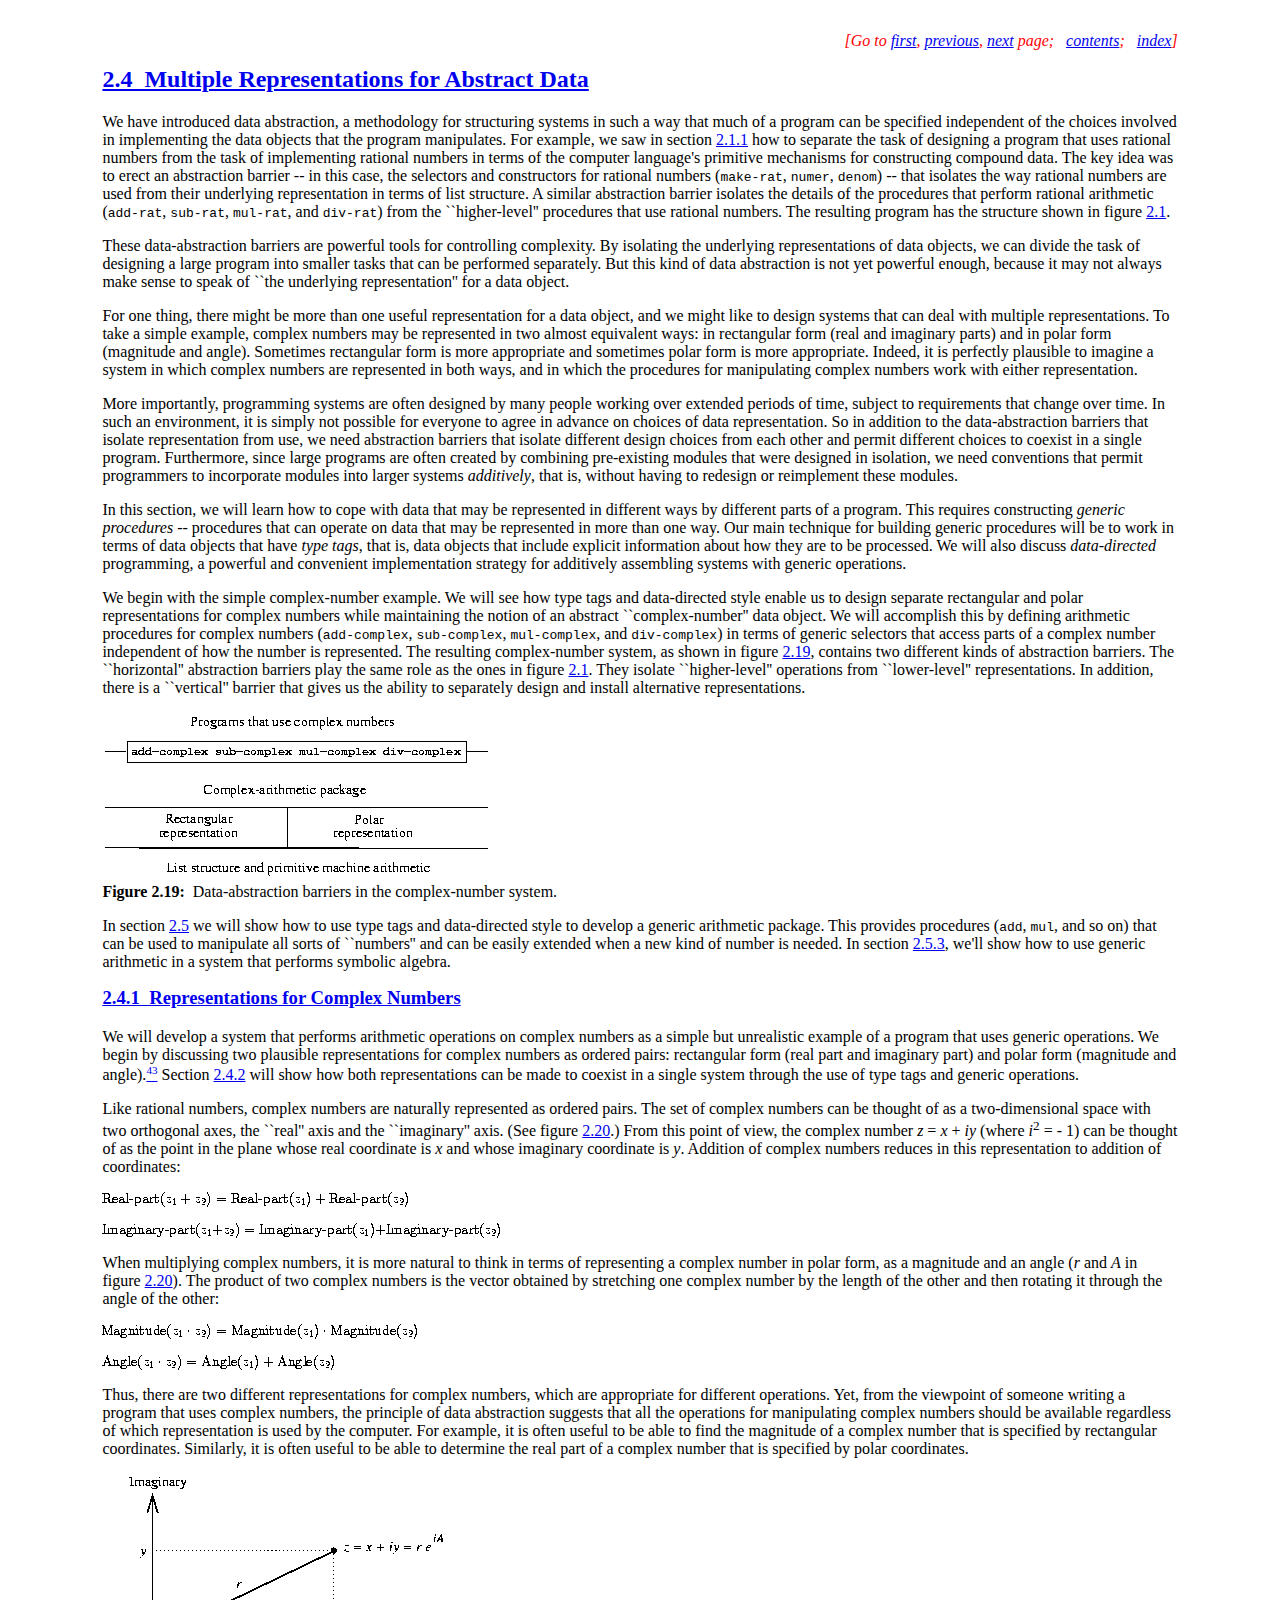
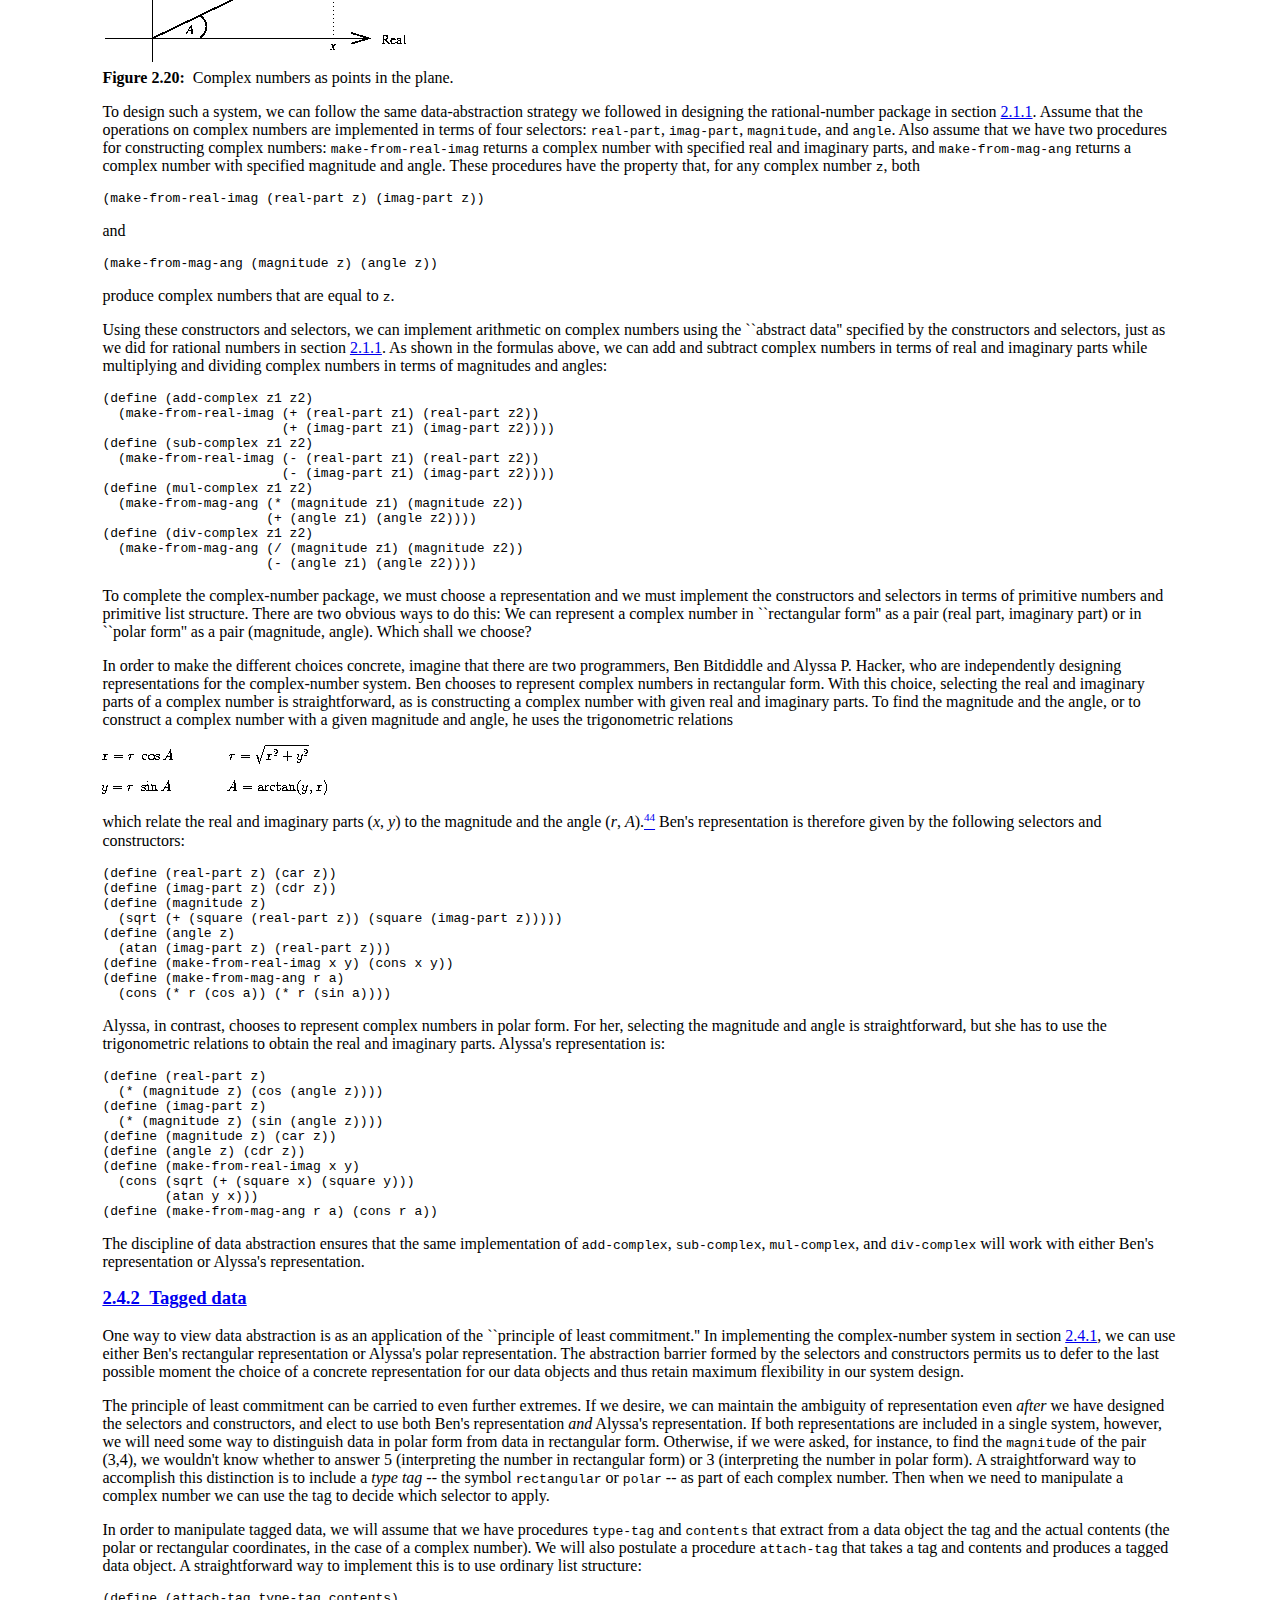
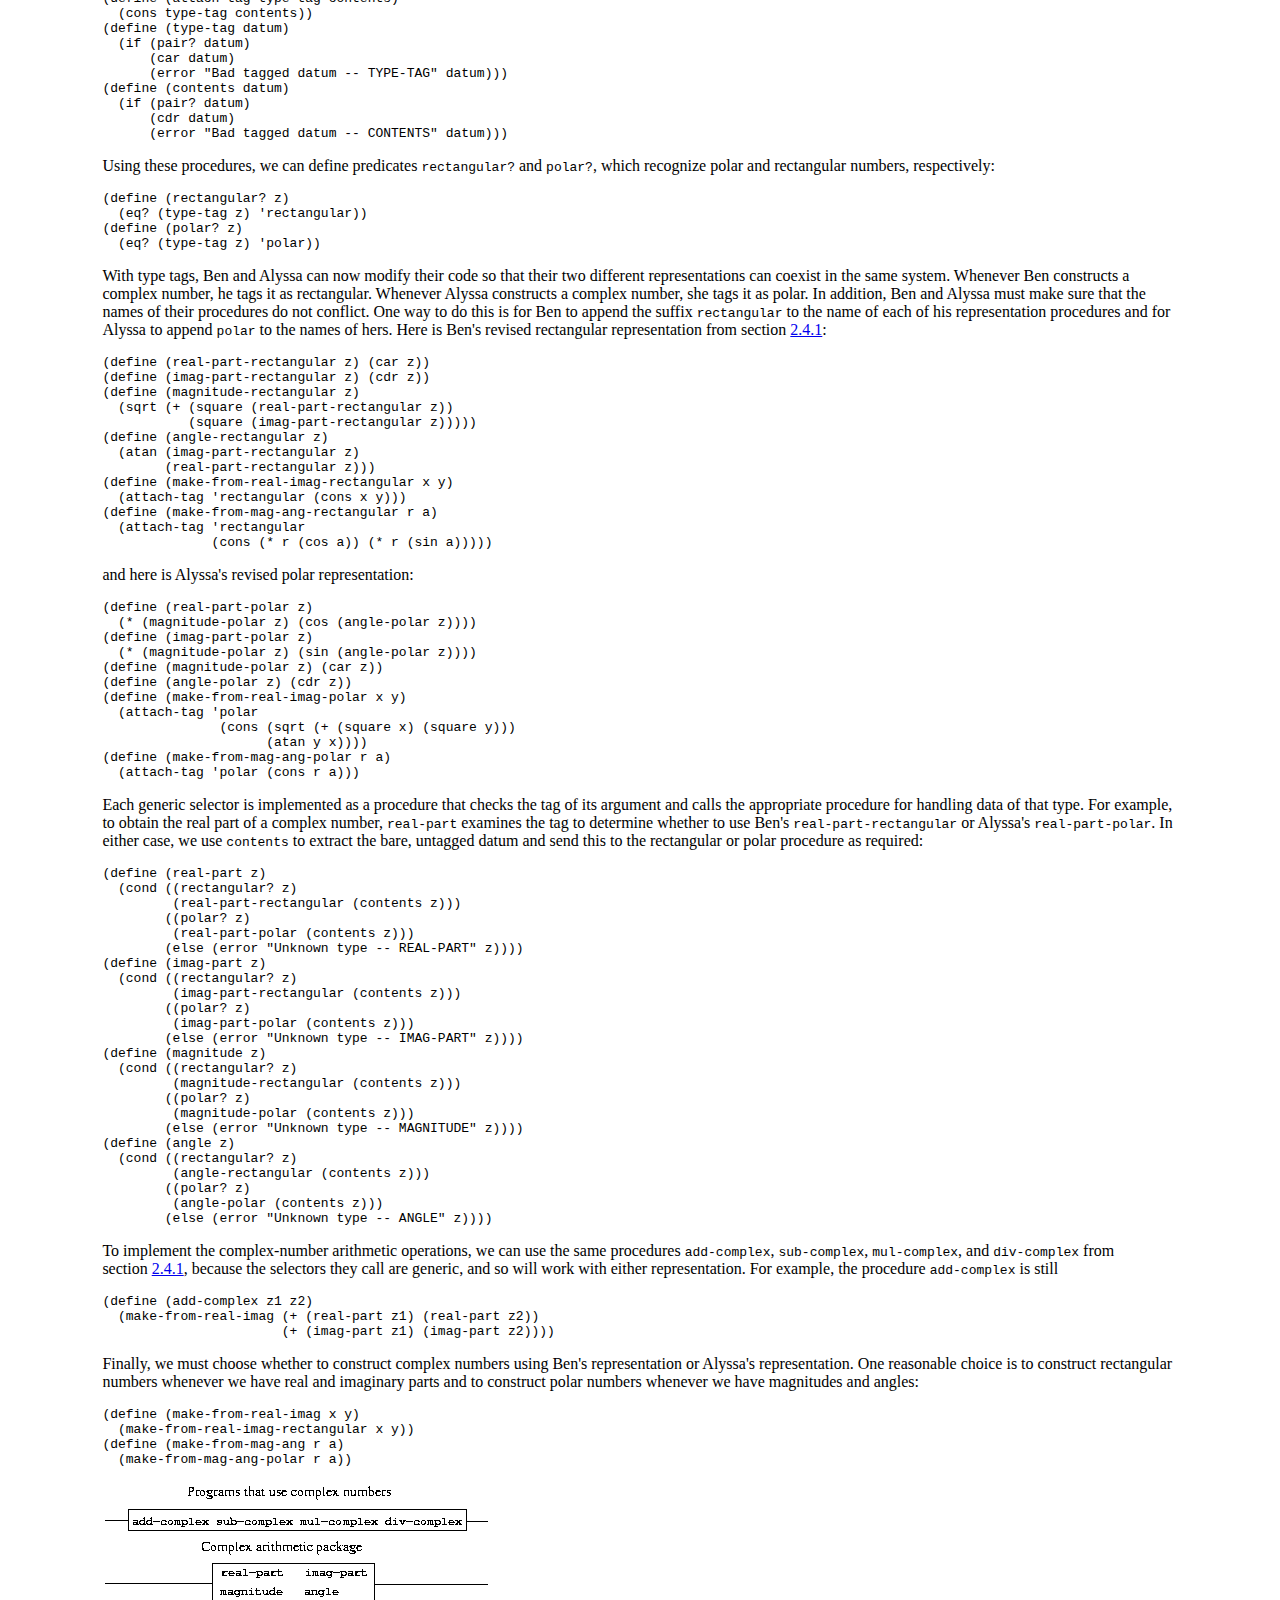
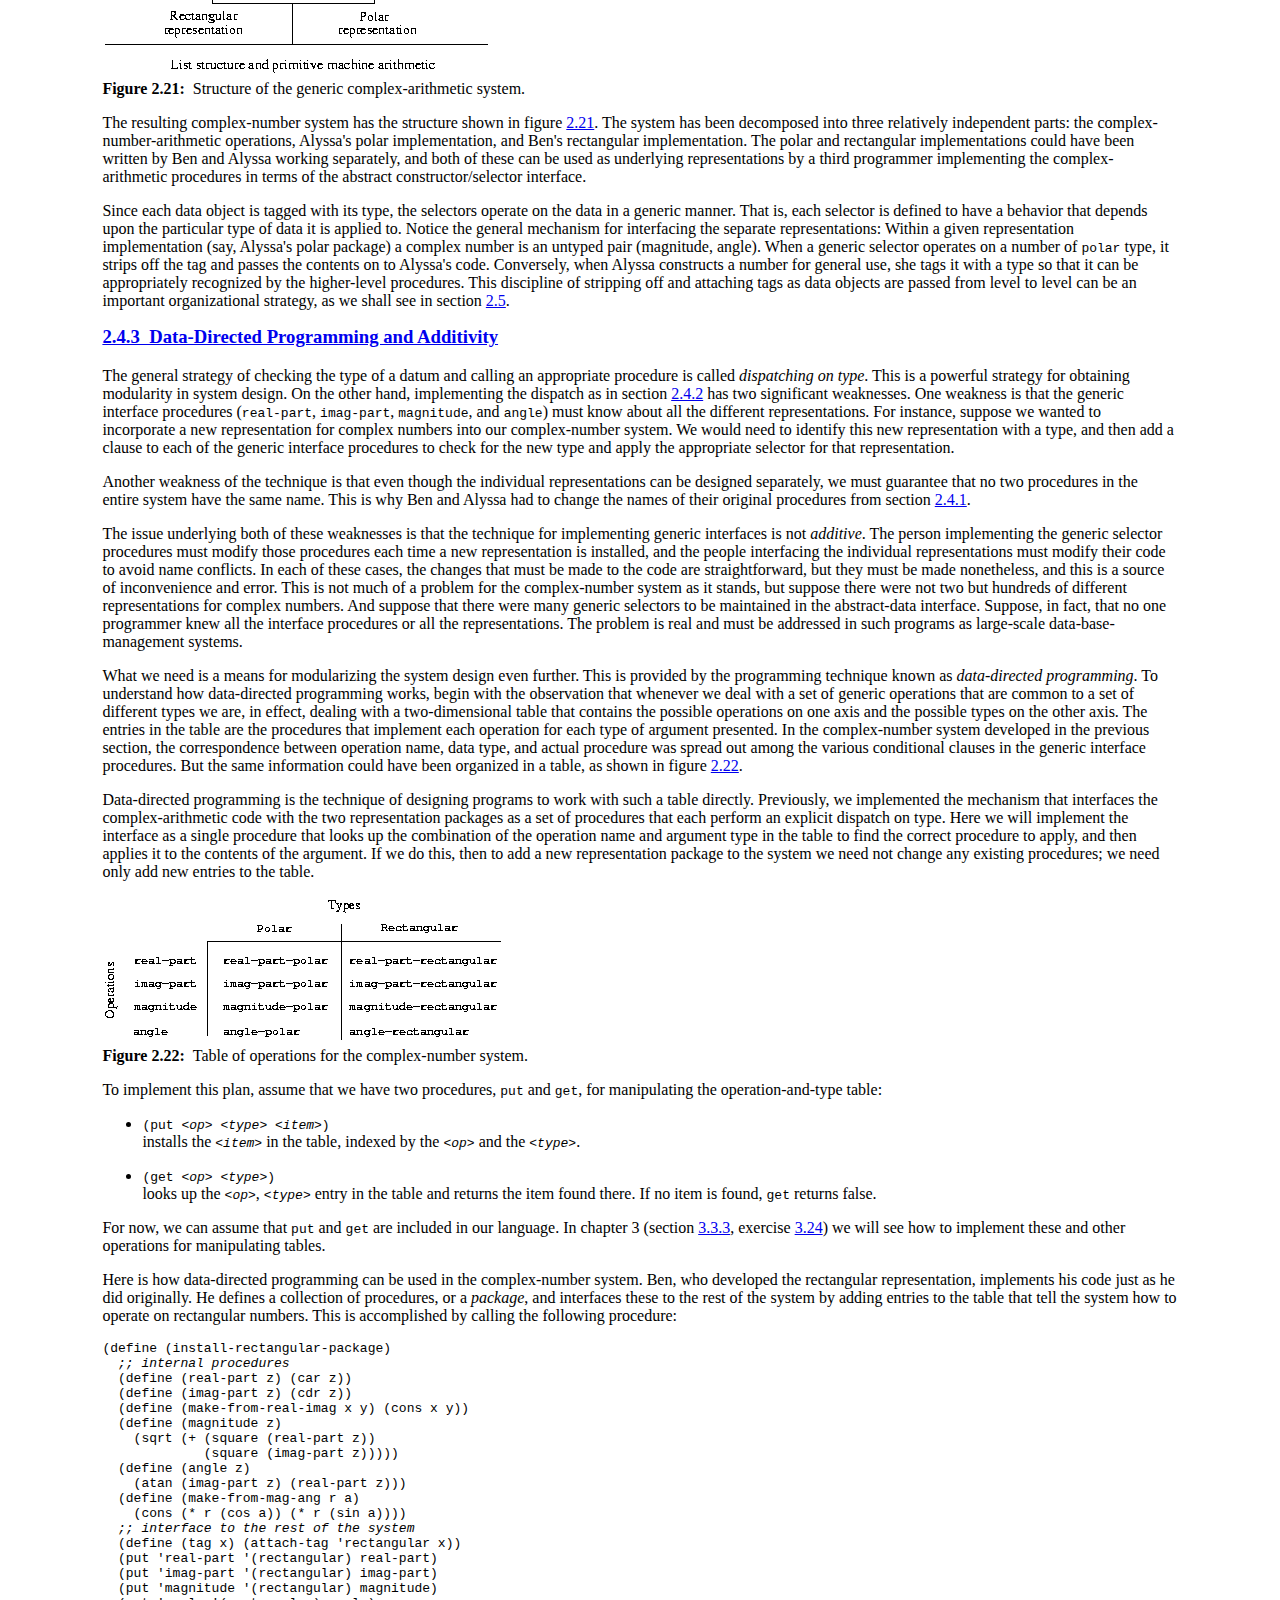
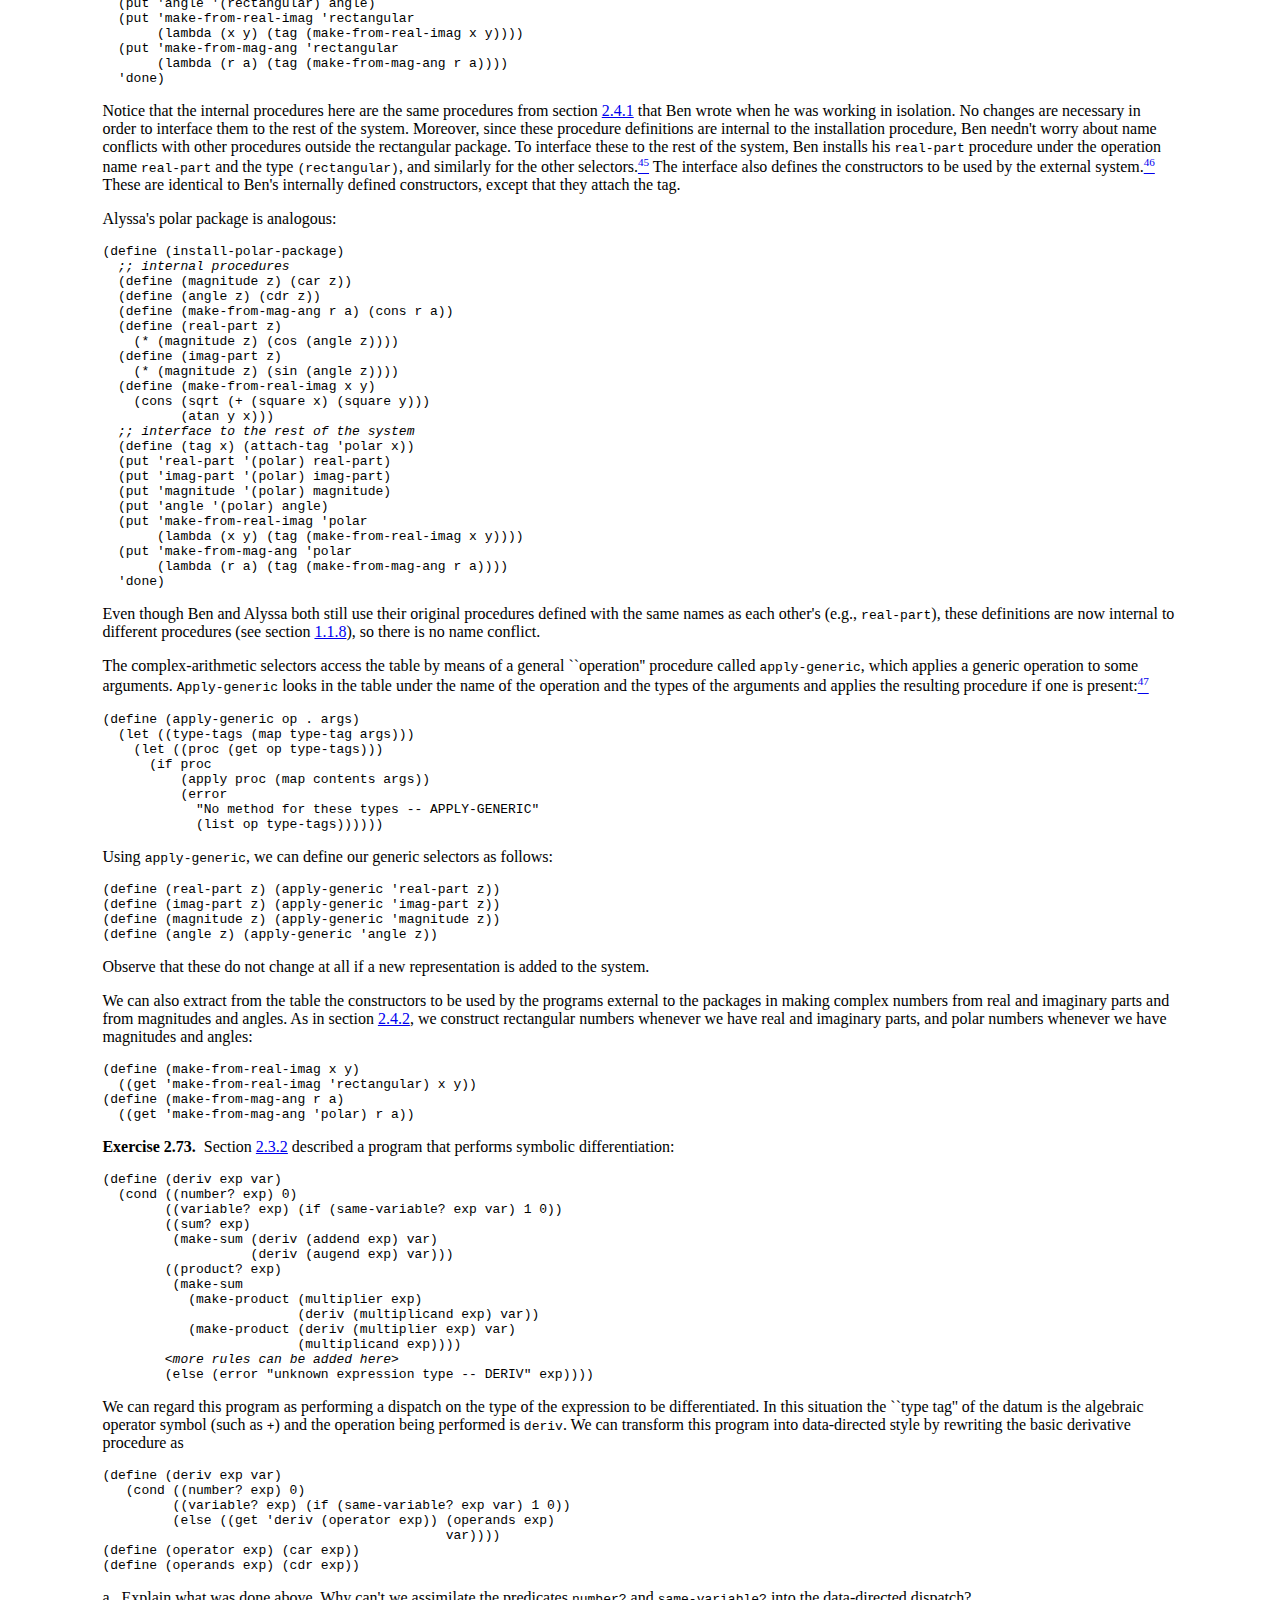
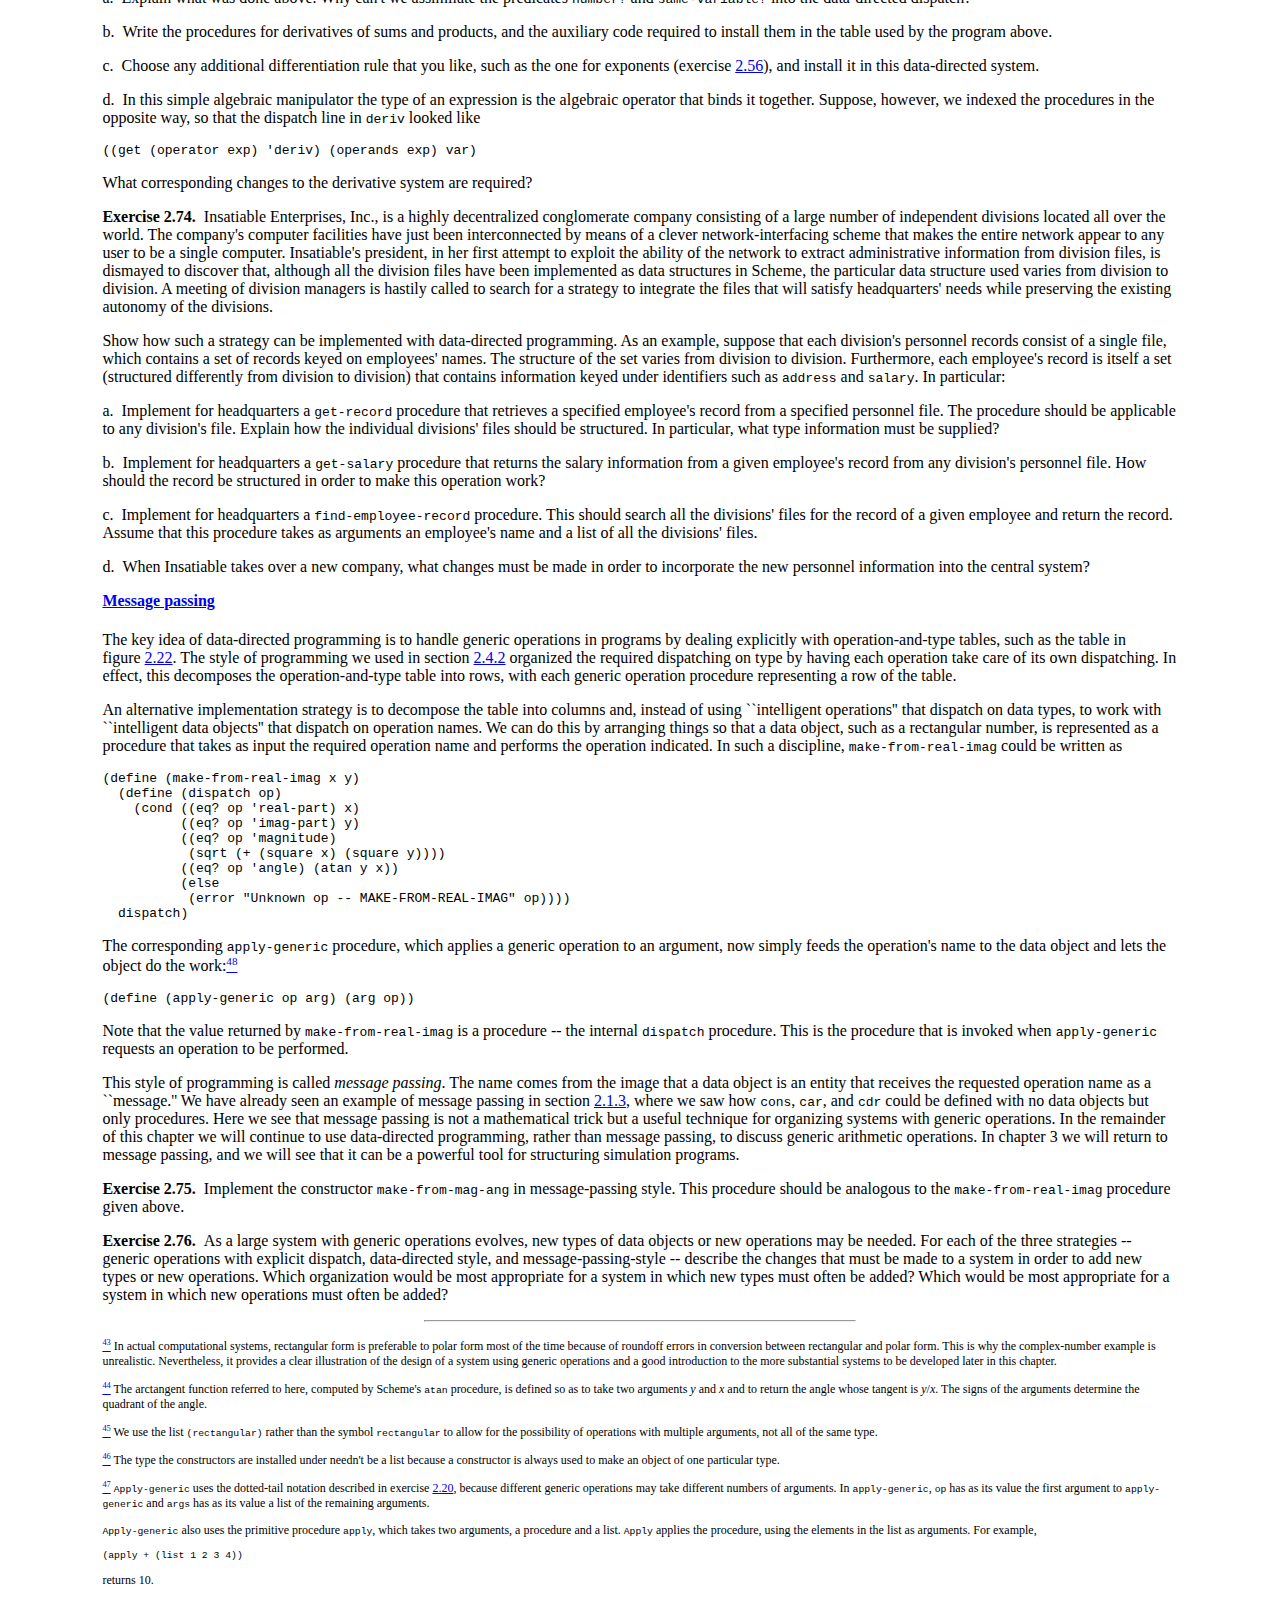
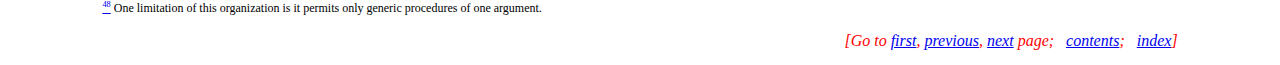
<file: book-Z-H-17.html>
<!doctype html public "-//W3C//DTD HTML 4.0 Transitional//EN" "http://www.w3.org/TR/REC-html40/loose.dtd">
<html>
<!-- Generated from TeX source by tex2page, v 4o,
     (c) Dorai Sitaram, http://www.cs.rice.edu/~dorai/tex2page -->
<head>
<title>
Structure and Interpretation
of Computer Programs
</title>
<link rel="stylesheet" type="text/css" href="book-Z-C.css" title=default>
<meta name=robots content="noindex,follow">
</head>
<body>

<p><div class=navigation>[Go to <span><a href="book.html">first</a>, <a href="book-Z-H-16.html">previous</a></span><span>, <a href="book-Z-H-18.html">next</a></span> page<span>; &nbsp;&nbsp;</span><span><a href="book-Z-H-4.html#%_toc_start">contents</a></span><span><span>; &nbsp;&nbsp;</span><a href="book-Z-H-38.html#%_index_start">index</a></span>]</div><p>

<a name="%_sec_2.4"></a>
<h2><a href="book-Z-H-4.html#%_toc_%_sec_2.4">2.4&nbsp;&nbsp;Multiple Representations for Abstract Data</a></h2><p>


<a name="%_idx_2286"></a><a name="%_idx_2288"></a>
We have introduced data abstraction, a methodology for structuring
systems in such a way that much of a program can be specified
independent of the choices involved in implementing the data objects
that the program manipulates.  For example, we saw in
section&nbsp;<a href="book-Z-H-14.html#%_sec_2.1.1">2.1.1</a> how to separate the task of designing a
program that uses rational numbers from the task of implementing
rational numbers in terms of the computer language's primitive
mechanisms for constructing compound data.  The key idea was to erect
an abstraction barrier -- in this case, the selectors and constructors
for rational numbers (<tt>make-rat</tt>, <tt>numer</tt>, <tt>denom</tt>) -- that
isolates the way rational numbers are used from their underlying
representation in terms of list structure.  A similar abstraction
barrier isolates the details of the procedures that perform rational
arithmetic (<tt>add-rat</tt>, <tt>sub-rat</tt>, <tt>mul-rat</tt>, and <tt>div-rat</tt>) from the ``higher-level'' procedures that use rational
numbers.  The resulting program has the structure shown in
figure&nbsp;<a href="book-Z-H-14.html#%_fig_2.1">2.1</a>.<p>

These data-abstraction barriers are powerful tools for controlling
complexity.  By isolating the underlying representations of data
objects, we can divide the task of designing a large program into
smaller tasks that can be performed separately.  But this kind of data
abstraction is not yet powerful enough, because it may not always make
sense to speak of ``the underlying representation'' for a data object.<p>


For one thing, there might be more than one useful representation for
a data object, and we might like to design systems that can deal with
multiple representations.  To take a simple example, complex numbers
may be represented in two almost equivalent ways: in rectangular form
(real and imaginary parts) and in polar form (magnitude and angle).
Sometimes rectangular form is more appropriate and sometimes polar
form is more appropriate.  Indeed, it is perfectly plausible to
imagine a system in which complex numbers are represented in both
ways, and in which the procedures for manipulating complex numbers work
with either representation.<p>

More importantly, programming systems are often designed by many
people working over extended periods of time, subject to requirements
that change over time.  In such an environment, it is simply not
possible for everyone to agree in advance on choices of data
representation.  So in addition to the data-abstraction barriers that
isolate representation from use, we need abstraction barriers that
isolate different design choices from each other and permit different
choices to coexist in a single program.  Furthermore, since large
programs are often created by combining pre-existing modules that were
designed in isolation, we need conventions that permit programmers to
incorporate modules into larger systems <a name="%_idx_2290"></a><em>additively</em>, that is,
without having to redesign or reimplement these modules.<p>

In this section, we will learn how to cope with data that may be
represented in different ways by different parts of a program.  This
requires constructing <a name="%_idx_2292"></a><a name="%_idx_2294"></a><em>generic procedures</em> -- procedures that can
operate on data that may be represented in more than one way.  Our
main technique for building generic procedures will be to work in terms
of data objects that have <a name="%_idx_2296"></a><em>type tags</em>, that is, data objects
that include explicit information about how they are to be processed.
We will also discuss <a name="%_idx_2298"></a><em>data-directed</em> programming, a powerful and
convenient implementation strategy for additively assembling systems
with generic operations.<p>

We begin with the simple complex-number example. We will see how
type tags and data-directed style enable us to design separate
rectangular and polar representations for complex numbers while
maintaining the notion of an abstract ``complex-number'' data object.
<a name="%_idx_2300"></a><a name="%_idx_2302"></a>We will accomplish this by defining arithmetic procedures for complex
numbers (<tt>add-complex</tt>, <tt>sub-complex</tt>, <tt>mul-complex</tt>, and
<tt>div-complex</tt>) in terms of generic selectors that access parts of
a complex number independent of how the number is represented.  The
resulting complex-number system, as shown in
figure&nbsp;<a href="book-Z-H-17.html#%_fig_2.19">2.19</a>, contains two different kinds of
<a name="%_idx_2304"></a>abstraction barriers.  The ``horizontal'' abstraction barriers play
the same role as the ones in
figure&nbsp;<a href="book-Z-H-14.html#%_fig_2.1">2.1</a>.  They isolate ``higher-level''
operations from ``lower-level'' representations.  In addition, there
is a ``vertical'' barrier that gives us the ability to separately
design and install alternative representations.<p>

<a name="%_fig_2.19"></a><p><div align=left><table width=100%><tr><td><img src="ch2-Z-G-54.gif" border="0">
</td></tr><caption align=bottom><div align=left><b>Figure 2.19:</b>&nbsp;&nbsp;Data-abstraction barriers in the complex-number system.</div></caption><tr><td>

</td></tr></table></div><p><p>


In section&nbsp;<a href="book-Z-H-18.html#%_sec_2.5">2.5</a> we will show how to use
type tags and data-directed style to develop a generic arithmetic
package.  This provides procedures (<tt>add</tt>, <tt>mul</tt>, and so on)
that can be used to manipulate all sorts of ``numbers'' and can be
easily extended when a new kind of number is needed.
In section&nbsp;<a href="book-Z-H-18.html#%_sec_2.5.3">2.5.3</a>, we'll show how to use generic
arithmetic in a system that performs symbolic algebra.<p>

<a name="%_sec_2.4.1"></a>
<h3><a href="book-Z-H-4.html#%_toc_%_sec_2.4.1">2.4.1&nbsp;&nbsp;Representations for Complex Numbers</a></h3><p>

<p>

<a name="%_idx_2306"></a>We will develop a system that performs arithmetic operations on
complex numbers as a simple but unrealistic example of a program that
uses generic operations.  We begin by discussing two plausible
representations for complex numbers as ordered pairs: rectangular form
(real part and imaginary part) and polar form (magnitude and
angle).<a name="call_footnote_Temp_268" href="book-Z-H-17.html#footnote_Temp_268"><sup><small>43</small></sup></a>  Section&nbsp;<a href="book-Z-H-17.html#%_sec_2.4.2">2.4.2</a>
will show how both representations can be made to coexist in a single
system through the use of type tags and generic operations.<p>

Like rational numbers, complex numbers are naturally represented as
ordered pairs.  The set of complex numbers can be thought of as a
two-dimensional space with two orthogonal axes, the ``real'' axis and
the ``imaginary'' axis. (See figure&nbsp;<a href="book-Z-H-17.html#%_fig_2.20">2.20</a>.)  From
this point of view, the complex number <em>z</em> = <em>x</em> + <em>i</em><em>y</em> (where <em>i</em><sup>2</sup>  =  - 1)
can be thought of as the point in the plane whose real coordinate is <em>x</em> and whose
imaginary coordinate is <em>y</em>.  Addition of complex numbers reduces in
this representation to addition of coordinates:<p>

<p><div align=left><img src="ch2-Z-G-55.gif" border="0"></div><p><p>

<p><div align=left><img src="ch2-Z-G-56.gif" border="0"></div><p><p>

When multiplying complex numbers, it is more natural to think in terms
of representing a complex number in polar form, as a magnitude and an
angle (<em>r</em> and <em>A</em> in figure&nbsp;<a href="book-Z-H-17.html#%_fig_2.20">2.20</a>).
The product of two complex numbers is the vector obtained by
stretching one complex number by the length of the other and then
rotating it through the angle of the other:<p>

<p><div align=left><img src="ch2-Z-G-57.gif" border="0"></div><p><p>

<p><div align=left><img src="ch2-Z-G-58.gif" border="0"></div><p>

Thus, there are two different representations for complex numbers,
which are appropriate for different operations.  Yet, from the
viewpoint of someone writing a program that uses complex numbers, the
principle of data abstraction suggests that all the operations for
manipulating complex numbers should be available regardless of which
representation is used by the computer.  For example, it is often
useful to be able to find the magnitude of a complex number that is
specified by rectangular coordinates.  Similarly, it is often useful
to be able to determine the real part of a complex number that is
specified by polar coordinates.<p>

<a name="%_fig_2.20"></a><p><div align=left><table width=100%><tr><td><img src="ch2-Z-G-59.gif" border="0">
</td></tr><caption align=bottom><div align=left><b>Figure 2.20:</b>&nbsp;&nbsp;Complex numbers as points in the plane.</div></caption><tr><td>

</td></tr></table></div><p><p>

To design such a system, we can follow the same <a name="%_idx_2310"></a>data-abstraction
strategy we followed in designing the rational-number package in
section&nbsp;<a href="book-Z-H-14.html#%_sec_2.1.1">2.1.1</a>.  Assume that the operations on complex numbers are
implemented in terms of four selectors: <tt>real-part</tt>,
<tt>imag-part</tt>, <tt>magnitude</tt>, and <tt>angle</tt>.  Also assume that
we have two procedures for constructing complex numbers: <tt>make-from-real-imag</tt> returns a complex number with specified real and
imaginary parts, and <tt>make-from-mag-ang</tt> returns a complex number with
specified magnitude and angle.  These procedures have the property that,
for any complex number <tt>z</tt>, both<p>


<p><p><tt>(make-from-real-imag&nbsp;(real-part&nbsp;z)&nbsp;(imag-part&nbsp;z))<br>
</tt><p><p>
and<p>


<p><p><tt>(make-from-mag-ang&nbsp;(magnitude&nbsp;z)&nbsp;(angle&nbsp;z))<br>
</tt><p><p>
produce complex numbers that are equal to <tt>z</tt>.<p>

Using these constructors and selectors, we can implement
arithmetic on complex numbers using the ``abstract data'' specified by
the constructors and selectors, just as we did for rational numbers in
section&nbsp;<a href="book-Z-H-14.html#%_sec_2.1.1">2.1.1</a>.  As shown in the formulas above, we can add and
subtract complex numbers in terms of real and imaginary parts while
multiplying and dividing complex numbers in terms of magnitudes and
angles:<p>

<p><p><tt><a name="%_idx_2312"></a>(define&nbsp;(add-complex&nbsp;z1&nbsp;z2)<br>
&nbsp;&nbsp;(make-from-real-imag&nbsp;(+&nbsp;(real-part&nbsp;z1)&nbsp;(real-part&nbsp;z2))<br>
&nbsp;&nbsp;&nbsp;&nbsp;&nbsp;&nbsp;&nbsp;&nbsp;&nbsp;&nbsp;&nbsp;&nbsp;&nbsp;&nbsp;&nbsp;&nbsp;&nbsp;&nbsp;&nbsp;&nbsp;&nbsp;&nbsp;&nbsp;(+&nbsp;(imag-part&nbsp;z1)&nbsp;(imag-part&nbsp;z2))))<br>
<a name="%_idx_2314"></a>(define&nbsp;(sub-complex&nbsp;z1&nbsp;z2)<br>
&nbsp;&nbsp;(make-from-real-imag&nbsp;(-&nbsp;(real-part&nbsp;z1)&nbsp;(real-part&nbsp;z2))<br>
&nbsp;&nbsp;&nbsp;&nbsp;&nbsp;&nbsp;&nbsp;&nbsp;&nbsp;&nbsp;&nbsp;&nbsp;&nbsp;&nbsp;&nbsp;&nbsp;&nbsp;&nbsp;&nbsp;&nbsp;&nbsp;&nbsp;&nbsp;(-&nbsp;(imag-part&nbsp;z1)&nbsp;(imag-part&nbsp;z2))))<br>
<a name="%_idx_2316"></a>(define&nbsp;(mul-complex&nbsp;z1&nbsp;z2)<br>
&nbsp;&nbsp;(make-from-mag-ang&nbsp;(*&nbsp;(magnitude&nbsp;z1)&nbsp;(magnitude&nbsp;z2))<br>
&nbsp;&nbsp;&nbsp;&nbsp;&nbsp;&nbsp;&nbsp;&nbsp;&nbsp;&nbsp;&nbsp;&nbsp;&nbsp;&nbsp;&nbsp;&nbsp;&nbsp;&nbsp;&nbsp;&nbsp;&nbsp;(+&nbsp;(angle&nbsp;z1)&nbsp;(angle&nbsp;z2))))<br>
<a name="%_idx_2318"></a>(define&nbsp;(div-complex&nbsp;z1&nbsp;z2)<br>
&nbsp;&nbsp;(make-from-mag-ang&nbsp;(/&nbsp;(magnitude&nbsp;z1)&nbsp;(magnitude&nbsp;z2))<br>
&nbsp;&nbsp;&nbsp;&nbsp;&nbsp;&nbsp;&nbsp;&nbsp;&nbsp;&nbsp;&nbsp;&nbsp;&nbsp;&nbsp;&nbsp;&nbsp;&nbsp;&nbsp;&nbsp;&nbsp;&nbsp;(-&nbsp;(angle&nbsp;z1)&nbsp;(angle&nbsp;z2))))<br>
</tt><p><p><p>

To complete the complex-number package, we must choose a
representation and we must implement the constructors and selectors in
terms of primitive numbers and primitive list structure.
There are two obvious ways to do this: We can represent a complex
number in ``rectangular form'' as a pair (real part, imaginary part)
or in ``polar form'' as a pair (magnitude, angle).  Which shall we
choose?<p>


In order to make the different choices concrete, imagine that there
are two programmers, Ben Bitdiddle and Alyssa P. Hacker, who are
independently designing representations for the complex-number system.
<a name="%_idx_2320"></a>Ben chooses to represent complex numbers in rectangular form.  With
this choice, selecting the real and imaginary parts of a complex
number is straightforward, as is constructing a complex number with
given real and imaginary parts.  To find the magnitude and the angle,
or to construct a complex number with a given magnitude and angle, he
uses the trigonometric relations<p>

<p><div align=left><img src="ch2-Z-G-60.gif" border="0"></div><p>
<p><div align=left><img src="ch2-Z-G-61.gif" border="0"></div><p><p>

which relate the real and imaginary parts (<em>x</em>, <em>y</em>) to the magnitude
and the angle (<em>r</em>, <em>A</em>).<a name="call_footnote_Temp_269" href="book-Z-H-17.html#footnote_Temp_269"><sup><small>44</small></sup></a>  Ben's representation is
therefore given by the following selectors and constructors:<p>

<p><p><tt><a name="%_idx_2328"></a>(define&nbsp;(real-part&nbsp;z)&nbsp;(car&nbsp;z))<br>
<a name="%_idx_2330"></a>(define&nbsp;(imag-part&nbsp;z)&nbsp;(cdr&nbsp;z))<br>
<a name="%_idx_2332"></a>(define&nbsp;(magnitude&nbsp;z)<br>
&nbsp;&nbsp;(sqrt&nbsp;(+&nbsp;(square&nbsp;(real-part&nbsp;z))&nbsp;(square&nbsp;(imag-part&nbsp;z)))))<br>
<a name="%_idx_2334"></a>(define&nbsp;(angle&nbsp;z)<br>
&nbsp;&nbsp;(atan&nbsp;(imag-part&nbsp;z)&nbsp;(real-part&nbsp;z)))<br>
<a name="%_idx_2336"></a>(define&nbsp;(make-from-real-imag&nbsp;x&nbsp;y)&nbsp;(cons&nbsp;x&nbsp;y))<br>
<a name="%_idx_2338"></a>(define&nbsp;(make-from-mag-ang&nbsp;r&nbsp;a)&nbsp;<br>
&nbsp;&nbsp;(cons&nbsp;(*&nbsp;r&nbsp;(cos&nbsp;a))&nbsp;(*&nbsp;r&nbsp;(sin&nbsp;a))))<br>
</tt><p><p><p>

<a name="%_idx_2340"></a>Alyssa, in contrast, chooses to represent complex numbers in polar
form.  For her, selecting the magnitude and angle is straightforward,
but she has to use the <a name="%_idx_2342"></a>trigonometric relations to obtain the real and
imaginary parts.  Alyssa's representation is:<p>

<p><p><tt><a name="%_idx_2344"></a>(define&nbsp;(real-part&nbsp;z)<br>
&nbsp;&nbsp;(*&nbsp;(magnitude&nbsp;z)&nbsp;(cos&nbsp;(angle&nbsp;z))))<br>
<a name="%_idx_2346"></a>(define&nbsp;(imag-part&nbsp;z)<br>
&nbsp;&nbsp;(*&nbsp;(magnitude&nbsp;z)&nbsp;(sin&nbsp;(angle&nbsp;z))))<br>
<a name="%_idx_2348"></a>(define&nbsp;(magnitude&nbsp;z)&nbsp;(car&nbsp;z))<br>
<a name="%_idx_2350"></a>(define&nbsp;(angle&nbsp;z)&nbsp;(cdr&nbsp;z))<br>
<a name="%_idx_2352"></a>(define&nbsp;(make-from-real-imag&nbsp;x&nbsp;y)&nbsp;<br>
&nbsp;&nbsp;(cons&nbsp;(sqrt&nbsp;(+&nbsp;(square&nbsp;x)&nbsp;(square&nbsp;y)))<br>
&nbsp;&nbsp;&nbsp;&nbsp;&nbsp;&nbsp;&nbsp;&nbsp;(atan&nbsp;y&nbsp;x)))<br>
<a name="%_idx_2354"></a>(define&nbsp;(make-from-mag-ang&nbsp;r&nbsp;a)&nbsp;(cons&nbsp;r&nbsp;a))<br>
</tt><p><p><p>

The discipline of data abstraction ensures that the same implementation of
<tt>add-complex</tt>, <tt>sub-complex</tt>, <tt>mul-complex</tt>, and <tt>div-complex</tt> will work with either Ben's representation or Alyssa's
representation. <p>

<a name="%_sec_2.4.2"></a>
<h3><a href="book-Z-H-4.html#%_toc_%_sec_2.4.2">2.4.2&nbsp;&nbsp;Tagged data</a></h3><p>


<a name="%_idx_2356"></a><a name="%_idx_2358"></a><a name="%_idx_2360"></a>
One way to view data abstraction is as an application of the
<a name="%_idx_2362"></a><a name="%_idx_2364"></a>``principle of least commitment.''  In implementing the complex-number
system in section&nbsp;<a href="book-Z-H-17.html#%_sec_2.4.1">2.4.1</a>, we can
use either Ben's rectangular representation or Alyssa's polar
representation.  The abstraction barrier formed by the selectors and
constructors permits us to defer to the last possible moment the
choice of a concrete representation for our data objects and thus
retain maximum flexibility in our system design.<p>

The principle of least commitment can be carried to even further
extremes.  If we desire, we can maintain the ambiguity of
representation even <em>after</em> we have designed the selectors and
constructors, and elect to use both Ben's representation <em>and</em>
Alyssa's representation.  If both representations are included in a
single system, however, we will need some way to distinguish data in
polar form from data in rectangular form.  Otherwise, if we were
asked, for instance, to find the <tt>magnitude</tt> of the pair (3,4),
we wouldn't know whether to answer 5 (interpreting the number in
rectangular form) or 3 (interpreting the number in polar form).  A
straightforward way to accomplish this distinction is to include a
<a name="%_idx_2366"></a><em>type tag</em> -- the symbol <tt>rectangular</tt> or <tt>polar</tt> -- as
part of each complex number.  Then when we need to manipulate a
complex number we can use the tag to decide which selector to apply.<p>

In order to manipulate tagged data,
we will assume that we have procedures <tt>type-tag</tt> and <tt>contents</tt> that extract from a data object the tag and the actual
contents (the polar or rectangular coordinates, in the case of a
complex number).  We will also postulate a procedure <tt>attach-tag</tt> that takes a tag and contents and produces a tagged data
object.  A straightforward way to implement this is to use ordinary
list structure:<p>

<p><p><tt><a name="%_idx_2368"></a>(define&nbsp;(attach-tag&nbsp;type-tag&nbsp;contents)<br>
&nbsp;&nbsp;(cons&nbsp;type-tag&nbsp;contents))<br>
<a name="%_idx_2370"></a>(define&nbsp;(type-tag&nbsp;datum)<br>
&nbsp;&nbsp;(if&nbsp;(pair?&nbsp;datum)<br>
&nbsp;&nbsp;&nbsp;&nbsp;&nbsp;&nbsp;(car&nbsp;datum)<br>
&nbsp;&nbsp;&nbsp;&nbsp;&nbsp;&nbsp;(error&nbsp;&quot;Bad&nbsp;tagged&nbsp;datum&nbsp;--&nbsp;TYPE-TAG&quot;&nbsp;datum)))<br>
<a name="%_idx_2372"></a>(define&nbsp;(contents&nbsp;datum)<br>
&nbsp;&nbsp;(if&nbsp;(pair?&nbsp;datum)<br>
&nbsp;&nbsp;&nbsp;&nbsp;&nbsp;&nbsp;(cdr&nbsp;datum)<br>
&nbsp;&nbsp;&nbsp;&nbsp;&nbsp;&nbsp;(error&nbsp;&quot;Bad&nbsp;tagged&nbsp;datum&nbsp;--&nbsp;CONTENTS&quot;&nbsp;datum)))<br>
</tt><p><p><p>

Using these procedures, we can define predicates <tt>rectangular?</tt>
and <tt>polar?</tt>, which recognize polar and rectangular numbers,
respectively:<p>

<p><p><tt><a name="%_idx_2374"></a>(define&nbsp;(rectangular?&nbsp;z)<br>
&nbsp;&nbsp;(eq?&nbsp;(type-tag&nbsp;z)&nbsp;'rectangular))<br>
<a name="%_idx_2376"></a>(define&nbsp;(polar?&nbsp;z)<br>
&nbsp;&nbsp;(eq?&nbsp;(type-tag&nbsp;z)&nbsp;'polar))<br>
</tt><p><p><p>

With type tags, Ben and Alyssa can now modify their code so that
their two different representations can coexist in the same system.
Whenever Ben constructs a complex number, he tags it as rectangular.
Whenever Alyssa constructs a complex number, she tags it as polar.
In addition, Ben and Alyssa must make sure that the names of their
procedures do not conflict.  One way to do this is for Ben to append
the suffix <tt>rectangular</tt> to the name of each of his representation
procedures and for Alyssa to append <tt>polar</tt> to the names of hers.
Here is Ben's revised rectangular representation from
section&nbsp;<a href="book-Z-H-17.html#%_sec_2.4.1">2.4.1</a>:<p>

<p><p><tt><a name="%_idx_2378"></a>(define&nbsp;(real-part-rectangular&nbsp;z)&nbsp;(car&nbsp;z))<br>
<a name="%_idx_2380"></a>(define&nbsp;(imag-part-rectangular&nbsp;z)&nbsp;(cdr&nbsp;z))<br>
<a name="%_idx_2382"></a>(define&nbsp;(magnitude-rectangular&nbsp;z)<br>
&nbsp;&nbsp;(sqrt&nbsp;(+&nbsp;(square&nbsp;(real-part-rectangular&nbsp;z))<br>
&nbsp;&nbsp;&nbsp;&nbsp;&nbsp;&nbsp;&nbsp;&nbsp;&nbsp;&nbsp;&nbsp;(square&nbsp;(imag-part-rectangular&nbsp;z)))))<br>
<a name="%_idx_2384"></a>(define&nbsp;(angle-rectangular&nbsp;z)<br>
&nbsp;&nbsp;(atan&nbsp;(imag-part-rectangular&nbsp;z)<br>
&nbsp;&nbsp;&nbsp;&nbsp;&nbsp;&nbsp;&nbsp;&nbsp;(real-part-rectangular&nbsp;z)))<br>
<a name="%_idx_2386"></a>(define&nbsp;(make-from-real-imag-rectangular&nbsp;x&nbsp;y)<br>
&nbsp;&nbsp;(attach-tag&nbsp;'rectangular&nbsp;(cons&nbsp;x&nbsp;y)))<br>
<a name="%_idx_2388"></a>(define&nbsp;(make-from-mag-ang-rectangular&nbsp;r&nbsp;a)&nbsp;<br>
&nbsp;&nbsp;(attach-tag&nbsp;'rectangular<br>
&nbsp;&nbsp;&nbsp;&nbsp;&nbsp;&nbsp;&nbsp;&nbsp;&nbsp;&nbsp;&nbsp;&nbsp;&nbsp;&nbsp;(cons&nbsp;(*&nbsp;r&nbsp;(cos&nbsp;a))&nbsp;(*&nbsp;r&nbsp;(sin&nbsp;a)))))<br>
</tt><p><p>
and here is Alyssa's revised polar representation:<p>

<p><p><tt><a name="%_idx_2390"></a>(define&nbsp;(real-part-polar&nbsp;z)<br>
&nbsp;&nbsp;(*&nbsp;(magnitude-polar&nbsp;z)&nbsp;(cos&nbsp;(angle-polar&nbsp;z))))<br>
<a name="%_idx_2392"></a>(define&nbsp;(imag-part-polar&nbsp;z)<br>
&nbsp;&nbsp;(*&nbsp;(magnitude-polar&nbsp;z)&nbsp;(sin&nbsp;(angle-polar&nbsp;z))))<br>
<a name="%_idx_2394"></a>(define&nbsp;(magnitude-polar&nbsp;z)&nbsp;(car&nbsp;z))<br>
<a name="%_idx_2396"></a>(define&nbsp;(angle-polar&nbsp;z)&nbsp;(cdr&nbsp;z))<br>
<a name="%_idx_2398"></a>(define&nbsp;(make-from-real-imag-polar&nbsp;x&nbsp;y)&nbsp;<br>
&nbsp;&nbsp;(attach-tag&nbsp;'polar<br>
&nbsp;&nbsp;&nbsp;&nbsp;&nbsp;&nbsp;&nbsp;&nbsp;&nbsp;&nbsp;&nbsp;&nbsp;&nbsp;&nbsp;&nbsp;(cons&nbsp;(sqrt&nbsp;(+&nbsp;(square&nbsp;x)&nbsp;(square&nbsp;y)))<br>
&nbsp;&nbsp;&nbsp;&nbsp;&nbsp;&nbsp;&nbsp;&nbsp;&nbsp;&nbsp;&nbsp;&nbsp;&nbsp;&nbsp;&nbsp;&nbsp;&nbsp;&nbsp;&nbsp;&nbsp;&nbsp;(atan&nbsp;y&nbsp;x))))<br>
<a name="%_idx_2400"></a>(define&nbsp;(make-from-mag-ang-polar&nbsp;r&nbsp;a)<br>
&nbsp;&nbsp;(attach-tag&nbsp;'polar&nbsp;(cons&nbsp;r&nbsp;a)))<br>
</tt><p><p><p>


<a name="%_idx_2402"></a><a name="%_idx_2404"></a>Each generic selector is implemented as a procedure that checks the
tag of its argument and calls the appropriate procedure for handling
data of that type.  For example, to obtain the real part of a complex
number, <tt>real-part</tt> examines the tag to determine whether to use
Ben's <tt>real-part-rectangular</tt> or Alyssa's <tt>real-part-polar</tt>.
In either case, we use <tt>contents</tt> to extract the bare, untagged
datum and send this to the rectangular or polar procedure as required:<p>

<p><p><tt><a name="%_idx_2406"></a>(define&nbsp;(real-part&nbsp;z)<br>
&nbsp;&nbsp;(cond&nbsp;((rectangular?&nbsp;z)&nbsp;<br>
&nbsp;&nbsp;&nbsp;&nbsp;&nbsp;&nbsp;&nbsp;&nbsp;&nbsp;(real-part-rectangular&nbsp;(contents&nbsp;z)))<br>
&nbsp;&nbsp;&nbsp;&nbsp;&nbsp;&nbsp;&nbsp;&nbsp;((polar?&nbsp;z)<br>
&nbsp;&nbsp;&nbsp;&nbsp;&nbsp;&nbsp;&nbsp;&nbsp;&nbsp;(real-part-polar&nbsp;(contents&nbsp;z)))<br>
&nbsp;&nbsp;&nbsp;&nbsp;&nbsp;&nbsp;&nbsp;&nbsp;(else&nbsp;(error&nbsp;&quot;Unknown&nbsp;type&nbsp;--&nbsp;REAL-PART&quot;&nbsp;z))))<br>
<a name="%_idx_2408"></a>(define&nbsp;(imag-part&nbsp;z)<br>
&nbsp;&nbsp;(cond&nbsp;((rectangular?&nbsp;z)<br>
&nbsp;&nbsp;&nbsp;&nbsp;&nbsp;&nbsp;&nbsp;&nbsp;&nbsp;(imag-part-rectangular&nbsp;(contents&nbsp;z)))<br>
&nbsp;&nbsp;&nbsp;&nbsp;&nbsp;&nbsp;&nbsp;&nbsp;((polar?&nbsp;z)<br>
&nbsp;&nbsp;&nbsp;&nbsp;&nbsp;&nbsp;&nbsp;&nbsp;&nbsp;(imag-part-polar&nbsp;(contents&nbsp;z)))<br>
&nbsp;&nbsp;&nbsp;&nbsp;&nbsp;&nbsp;&nbsp;&nbsp;(else&nbsp;(error&nbsp;&quot;Unknown&nbsp;type&nbsp;--&nbsp;IMAG-PART&quot;&nbsp;z))))<br>
<a name="%_idx_2410"></a>(define&nbsp;(magnitude&nbsp;z)<br>
&nbsp;&nbsp;(cond&nbsp;((rectangular?&nbsp;z)<br>
&nbsp;&nbsp;&nbsp;&nbsp;&nbsp;&nbsp;&nbsp;&nbsp;&nbsp;(magnitude-rectangular&nbsp;(contents&nbsp;z)))<br>
&nbsp;&nbsp;&nbsp;&nbsp;&nbsp;&nbsp;&nbsp;&nbsp;((polar?&nbsp;z)<br>
&nbsp;&nbsp;&nbsp;&nbsp;&nbsp;&nbsp;&nbsp;&nbsp;&nbsp;(magnitude-polar&nbsp;(contents&nbsp;z)))<br>
&nbsp;&nbsp;&nbsp;&nbsp;&nbsp;&nbsp;&nbsp;&nbsp;(else&nbsp;(error&nbsp;&quot;Unknown&nbsp;type&nbsp;--&nbsp;MAGNITUDE&quot;&nbsp;z))))<br>
<a name="%_idx_2412"></a>(define&nbsp;(angle&nbsp;z)<br>
&nbsp;&nbsp;(cond&nbsp;((rectangular?&nbsp;z)<br>
&nbsp;&nbsp;&nbsp;&nbsp;&nbsp;&nbsp;&nbsp;&nbsp;&nbsp;(angle-rectangular&nbsp;(contents&nbsp;z)))<br>
&nbsp;&nbsp;&nbsp;&nbsp;&nbsp;&nbsp;&nbsp;&nbsp;((polar?&nbsp;z)<br>
&nbsp;&nbsp;&nbsp;&nbsp;&nbsp;&nbsp;&nbsp;&nbsp;&nbsp;(angle-polar&nbsp;(contents&nbsp;z)))<br>
&nbsp;&nbsp;&nbsp;&nbsp;&nbsp;&nbsp;&nbsp;&nbsp;(else&nbsp;(error&nbsp;&quot;Unknown&nbsp;type&nbsp;--&nbsp;ANGLE&quot;&nbsp;z))))<br>
</tt><p><p><p>

To implement the complex-number arithmetic operations, we can use the
same procedures <tt>add-complex</tt>, <tt>sub-complex</tt>, <tt>mul-complex</tt>, and <tt>div-complex</tt> from
section&nbsp;<a href="book-Z-H-17.html#%_sec_2.4.1">2.4.1</a>, because the
selectors they call are generic, and so will work with either
representation.  For example, the procedure <tt>add-complex</tt> is still<p>

<p><p><tt>(define&nbsp;(add-complex&nbsp;z1&nbsp;z2)<br>
&nbsp;&nbsp;(make-from-real-imag&nbsp;(+&nbsp;(real-part&nbsp;z1)&nbsp;(real-part&nbsp;z2))<br>
&nbsp;&nbsp;&nbsp;&nbsp;&nbsp;&nbsp;&nbsp;&nbsp;&nbsp;&nbsp;&nbsp;&nbsp;&nbsp;&nbsp;&nbsp;&nbsp;&nbsp;&nbsp;&nbsp;&nbsp;&nbsp;&nbsp;&nbsp;(+&nbsp;(imag-part&nbsp;z1)&nbsp;(imag-part&nbsp;z2))))<br>
</tt><p><p><p>

Finally, we must choose whether to construct complex numbers using
Ben's representation or Alyssa's representation.  One reasonable
choice is to construct rectangular numbers whenever we have real and
imaginary parts and to construct polar numbers whenever we have
magnitudes and angles:<p>

<p><p><tt><a name="%_idx_2414"></a>(define&nbsp;(make-from-real-imag&nbsp;x&nbsp;y)<br>
&nbsp;&nbsp;(make-from-real-imag-rectangular&nbsp;x&nbsp;y))<br>
<a name="%_idx_2416"></a>(define&nbsp;(make-from-mag-ang&nbsp;r&nbsp;a)<br>
&nbsp;&nbsp;(make-from-mag-ang-polar&nbsp;r&nbsp;a))<br>
</tt><p><p><p>

<a name="%_fig_2.21"></a><p><div align=left><table width=100%><tr><td><img src="ch2-Z-G-62.gif" border="0">
</td></tr><caption align=bottom><div align=left><b>Figure 2.21:</b>&nbsp;&nbsp;Structure of the generic complex-arithmetic system.</div></caption><tr><td>
<a name="%_idx_2418"></a>
</td></tr></table></div><p><p>

The resulting complex-number system has the structure shown in
figure&nbsp;<a href="book-Z-H-17.html#%_fig_2.21">2.21</a>.  The system has been
decomposed into three relatively independent parts: the
complex-number-arithmetic operations, Alyssa's polar
implementation, and Ben's rectangular implementation.  The polar and
rectangular implementations could have been written by Ben and Alyssa
working separately, and both of these can be used as underlying
representations by a third programmer implementing the
complex-arithmetic procedures in terms of the abstract
constructor/selector interface.<p>

<a name="%_idx_2420"></a><a name="%_idx_2422"></a>Since each data object is tagged with its type, the selectors operate
on the data in a generic manner.  That is, each selector is defined to
have a behavior that depends upon the particular type of data it is
applied to.  Notice the general mechanism for interfacing the separate
representations: Within a given representation implementation (say,
Alyssa's polar package) a complex number is an untyped pair
(magnitude, angle).  When a generic selector operates on a number of
<tt>polar</tt> type, it strips off the tag and passes the contents on to
Alyssa's code.  Conversely, when Alyssa constructs a number for general
use, she tags it with a type so that it can be appropriately
recognized by the higher-level procedures.  This discipline of
stripping off and attaching tags as data objects are passed from level
to level can be an important organizational strategy, as we shall see
in section&nbsp;<a href="book-Z-H-18.html#%_sec_2.5">2.5</a>.

<p>

<a name="%_sec_2.4.3"></a>
<h3><a href="book-Z-H-4.html#%_toc_%_sec_2.4.3">2.4.3&nbsp;&nbsp;Data-Directed Programming and Additivity</a></h3><p>


<a name="%_idx_2424"></a><a name="%_idx_2426"></a>
<a name="%_idx_2428"></a>The general strategy of checking the type of a datum and calling an
appropriate procedure is called <a name="%_idx_2430"></a><a name="%_idx_2432"></a><em>dispatching on type</em>.  This is a
powerful strategy for obtaining modularity in system design.  On
the other hand, implementing the dispatch as in
section&nbsp;<a href="book-Z-H-17.html#%_sec_2.4.2">2.4.2</a> has two significant weaknesses.  One
weakness is that the generic interface procedures (<tt>real-part</tt>,
<tt>imag-part</tt>, <tt>magnitude</tt>, and <tt>angle</tt>) must know about all
the different representations.  For instance, suppose we wanted to
incorporate a new representation for complex numbers into our
complex-number system.  We would need to identify this new
representation with a type, and then add a clause to each of the
generic interface procedures to check for the new type and apply the
appropriate selector for that representation.<p>

Another weakness of the technique is that even though the individual
representations can be designed separately, we must guarantee that
no two procedures in the entire system have the same name.  This is
why Ben and Alyssa had to change the names of their original
procedures from section&nbsp;<a href="book-Z-H-17.html#%_sec_2.4.1">2.4.1</a>.<p>

The issue underlying both of these weaknesses is that the technique
for implementing generic interfaces is not <em>additive</em>.  The person
implementing the generic selector procedures must modify those
procedures each time a new representation is installed, and the people
interfacing the individual representations must modify their
code to avoid name conflicts.  In each of these cases, the changes
that must be made to the code are straightforward, but they must be
made nonetheless, and this is a source of inconvenience and error.
This is not much of a problem for the complex-number system as it
stands, but suppose there were not two but hundreds of different
representations for complex numbers.  And suppose that there were many
generic selectors to be maintained in the abstract-data interface.
Suppose, in fact, that no one programmer knew all the interface
procedures or all the representations.  The problem is real and must
be addressed in such programs as large-scale data-base-management
systems.<p>

What we need is a means for modularizing the system design even
further.  This is provided by the programming technique known as <em>data-directed programming</em>.  To understand how data-directed
programming works, begin with the observation that whenever we deal
with a set of generic operations that are common to a set of
different types we are, in effect, dealing with a two-dimensional
table that contains the possible operations on one axis and the
possible types on the other axis.  The entries in the table are the
procedures that implement each operation for each type of argument
presented.  In the complex-number system developed in the previous
section, the correspondence between operation name, data type, and
actual procedure was spread out among the various conditional clauses
in the generic interface procedures.  But the same information could
have been organized in a table, as shown in
figure&nbsp;<a href="book-Z-H-17.html#%_fig_2.22">2.22</a>.<p>


<a name="%_idx_2434"></a>Data-directed programming is the technique of designing programs to
work with such a table directly.  Previously, we implemented the
mechanism that interfaces the complex-arithmetic code with the two
representation packages as a set of procedures that each perform an
explicit dispatch on type.  Here we will implement the interface as a single
procedure that looks up the combination of the operation name and
argument type in
the table to find the correct procedure to apply, and then applies it
to the contents of the argument.  If we do this, then to add a new
representation package to the system we need not change any existing
procedures; we need only add new entries to the table.<p>

<a name="%_fig_2.22"></a><p><div align=left><table width=100%><tr><td><img src="ch2-Z-G-63.gif" border="0">
</td></tr><caption align=bottom><div align=left><b>Figure 2.22:</b>&nbsp;&nbsp;Table of operations for the complex-number system.</div></caption><tr><td>

</td></tr></table></div><p><p>

To implement this plan, assume that we have two procedures,
<tt>put</tt> and <tt>get</tt>, for manipulating the
operation-and-type table:
<a name="%_idx_2436"></a>
<p><ul>
<a name="%_idx_2438"></a><li><tt>(put &lt;<em>op</em>&gt; &lt;<em>type</em>&gt; &lt;<em>item</em>&gt;)</tt><br>
installs the <tt>&lt;<em>item</em>&gt;</tt> in the table, indexed by the
<tt>&lt;<em>op</em>&gt;</tt> and the <tt>&lt;<em>type</em>&gt;</tt>.<p>

<a name="%_idx_2440"></a><li><tt>(get &lt;<em>op</em>&gt; &lt;<em>type</em>&gt;)</tt><br>
looks up the <tt>&lt;<em>op</em>&gt;</tt>, <tt>&lt;<em>type</em>&gt;</tt> entry in the table
and returns the item found there.  If no item is found, <tt>get</tt>
returns false.
</ul><p><p>

For now, we can assume that <tt>put</tt> and <tt>get</tt> are
included in our language.  In chapter&nbsp;3
(section&nbsp;<a href="book-Z-H-22.html#%_sec_3.3.3">3.3.3</a>, exercise&nbsp;<a href="book-Z-H-22.html#%_thm_3.24">3.24</a>)
we will see how to implement these and
other operations for manipulating tables.<p>


Here is how data-directed programming can be used in the
complex-number system.  Ben, who developed the rectangular
representation, implements his code just as he did originally.  He
defines a collection of procedures, or a <a name="%_idx_2442"></a><em>package</em>, and interfaces
these to the rest of the system by adding entries to the table that
tell the system how to operate on rectangular numbers.
This is accomplished by calling the following procedure:
<a name="%_idx_2444"></a><a name="%_idx_2446"></a>
<p><p><tt><a name="%_idx_2448"></a>(define&nbsp;(install-rectangular-package)<br>
&nbsp;&nbsp;<em>;;&nbsp;internal&nbsp;procedures</em><br>
&nbsp;&nbsp;(define&nbsp;(real-part&nbsp;z)&nbsp;(car&nbsp;z))<br>
&nbsp;&nbsp;(define&nbsp;(imag-part&nbsp;z)&nbsp;(cdr&nbsp;z))<br>
&nbsp;&nbsp;(define&nbsp;(make-from-real-imag&nbsp;x&nbsp;y)&nbsp;(cons&nbsp;x&nbsp;y))<br>
&nbsp;&nbsp;(define&nbsp;(magnitude&nbsp;z)<br>
&nbsp;&nbsp;&nbsp;&nbsp;(sqrt&nbsp;(+&nbsp;(square&nbsp;(real-part&nbsp;z))<br>
&nbsp;&nbsp;&nbsp;&nbsp;&nbsp;&nbsp;&nbsp;&nbsp;&nbsp;&nbsp;&nbsp;&nbsp;&nbsp;(square&nbsp;(imag-part&nbsp;z)))))<br>
&nbsp;&nbsp;(define&nbsp;(angle&nbsp;z)<br>
&nbsp;&nbsp;&nbsp;&nbsp;(atan&nbsp;(imag-part&nbsp;z)&nbsp;(real-part&nbsp;z)))<br>
&nbsp;&nbsp;(define&nbsp;(make-from-mag-ang&nbsp;r&nbsp;a)&nbsp;<br>
&nbsp;&nbsp;&nbsp;&nbsp;(cons&nbsp;(*&nbsp;r&nbsp;(cos&nbsp;a))&nbsp;(*&nbsp;r&nbsp;(sin&nbsp;a))))<br>
&nbsp;&nbsp;<em>;;&nbsp;interface&nbsp;to&nbsp;the&nbsp;rest&nbsp;of&nbsp;the&nbsp;system</em><br>
&nbsp;&nbsp;(define&nbsp;(tag&nbsp;x)&nbsp;(attach-tag&nbsp;'rectangular&nbsp;x))<br>
&nbsp;&nbsp;(put&nbsp;'real-part&nbsp;'(rectangular)&nbsp;real-part)<br>
&nbsp;&nbsp;(put&nbsp;'imag-part&nbsp;'(rectangular)&nbsp;imag-part)<br>
&nbsp;&nbsp;(put&nbsp;'magnitude&nbsp;'(rectangular)&nbsp;magnitude)<br>
&nbsp;&nbsp;(put&nbsp;'angle&nbsp;'(rectangular)&nbsp;angle)<br>
&nbsp;&nbsp;(put&nbsp;'make-from-real-imag&nbsp;'rectangular&nbsp;<br>
&nbsp;&nbsp;&nbsp;&nbsp;&nbsp;&nbsp;&nbsp;(lambda&nbsp;(x&nbsp;y)&nbsp;(tag&nbsp;(make-from-real-imag&nbsp;x&nbsp;y))))<br>
&nbsp;&nbsp;(put&nbsp;'make-from-mag-ang&nbsp;'rectangular&nbsp;<br>
&nbsp;&nbsp;&nbsp;&nbsp;&nbsp;&nbsp;&nbsp;(lambda&nbsp;(r&nbsp;a)&nbsp;(tag&nbsp;(make-from-mag-ang&nbsp;r&nbsp;a))))<br>
&nbsp;&nbsp;'done)<br>
</tt><p><p><p>

Notice that the internal procedures here are the same procedures from
section&nbsp;<a href="book-Z-H-17.html#%_sec_2.4.1">2.4.1</a> that Ben wrote when
he was working in isolation.  No changes are necessary in order to
interface them to the rest of the system.  Moreover, since these
procedure definitions are internal to the installation procedure, Ben
needn't worry about name conflicts with other procedures outside the
rectangular package.  To interface these to the rest of the system,
Ben installs his <tt>real-part</tt> procedure under the operation name
<tt>real-part</tt> and the type <tt>(rectangular)</tt>, and similarly
for the other selectors.<a name="call_footnote_Temp_270" href="book-Z-H-17.html#footnote_Temp_270"><sup><small>45</small></sup></a>  The interface also defines
the constructors to be used by the external system.<a name="call_footnote_Temp_271" href="book-Z-H-17.html#footnote_Temp_271"><sup><small>46</small></sup></a>
These are
identical to Ben's internally defined constructors, except that they
attach the tag.<p>

<a name="%_idx_2450"></a><a name="%_idx_2452"></a>Alyssa's polar package is analogous:
<p><p><tt><a name="%_idx_2454"></a>(define&nbsp;(install-polar-package)<br>
&nbsp;&nbsp;<em>;;&nbsp;internal&nbsp;procedures</em><br>
&nbsp;&nbsp;(define&nbsp;(magnitude&nbsp;z)&nbsp;(car&nbsp;z))<br>
&nbsp;&nbsp;(define&nbsp;(angle&nbsp;z)&nbsp;(cdr&nbsp;z))<br>
&nbsp;&nbsp;(define&nbsp;(make-from-mag-ang&nbsp;r&nbsp;a)&nbsp;(cons&nbsp;r&nbsp;a))<br>
&nbsp;&nbsp;(define&nbsp;(real-part&nbsp;z)<br>
&nbsp;&nbsp;&nbsp;&nbsp;(*&nbsp;(magnitude&nbsp;z)&nbsp;(cos&nbsp;(angle&nbsp;z))))<br>
&nbsp;&nbsp;(define&nbsp;(imag-part&nbsp;z)<br>
&nbsp;&nbsp;&nbsp;&nbsp;(*&nbsp;(magnitude&nbsp;z)&nbsp;(sin&nbsp;(angle&nbsp;z))))<br>
&nbsp;&nbsp;(define&nbsp;(make-from-real-imag&nbsp;x&nbsp;y)&nbsp;<br>
&nbsp;&nbsp;&nbsp;&nbsp;(cons&nbsp;(sqrt&nbsp;(+&nbsp;(square&nbsp;x)&nbsp;(square&nbsp;y)))<br>
&nbsp;&nbsp;&nbsp;&nbsp;&nbsp;&nbsp;&nbsp;&nbsp;&nbsp;&nbsp;(atan&nbsp;y&nbsp;x)))<br>
&nbsp;&nbsp;<em>;;&nbsp;interface&nbsp;to&nbsp;the&nbsp;rest&nbsp;of&nbsp;the&nbsp;system</em><br>
&nbsp;&nbsp;(define&nbsp;(tag&nbsp;x)&nbsp;(attach-tag&nbsp;'polar&nbsp;x))<br>
&nbsp;&nbsp;(put&nbsp;'real-part&nbsp;'(polar)&nbsp;real-part)<br>
&nbsp;&nbsp;(put&nbsp;'imag-part&nbsp;'(polar)&nbsp;imag-part)<br>
&nbsp;&nbsp;(put&nbsp;'magnitude&nbsp;'(polar)&nbsp;magnitude)<br>
&nbsp;&nbsp;(put&nbsp;'angle&nbsp;'(polar)&nbsp;angle)<br>
&nbsp;&nbsp;(put&nbsp;'make-from-real-imag&nbsp;'polar<br>
&nbsp;&nbsp;&nbsp;&nbsp;&nbsp;&nbsp;&nbsp;(lambda&nbsp;(x&nbsp;y)&nbsp;(tag&nbsp;(make-from-real-imag&nbsp;x&nbsp;y))))<br>
&nbsp;&nbsp;(put&nbsp;'make-from-mag-ang&nbsp;'polar&nbsp;<br>
&nbsp;&nbsp;&nbsp;&nbsp;&nbsp;&nbsp;&nbsp;(lambda&nbsp;(r&nbsp;a)&nbsp;(tag&nbsp;(make-from-mag-ang&nbsp;r&nbsp;a))))<br>
&nbsp;&nbsp;'done)<br>
</tt><p><p>
<p>

Even though Ben and Alyssa both still use their original procedures
defined with the same names as each other's (e.g., <tt>real-part</tt>), these
definitions are now internal to different procedures (see
section&nbsp;<a href="book-Z-H-10.html#%_sec_1.1.8">1.1.8</a>), so there is no name
conflict.<p>

The complex-arithmetic selectors access the table by means of a
general ``operation'' procedure called <tt>apply-generic</tt>, which
applies a generic operation to some arguments.  <tt>Apply-generic</tt>
looks in the table under the name of the operation and the types of the
arguments and applies the resulting procedure if one is present:<a name="call_footnote_Temp_272" href="book-Z-H-17.html#footnote_Temp_272"><sup><small>47</small></sup></a><p>

<p><p><tt><a name="%_idx_2462"></a>(define&nbsp;(apply-generic&nbsp;op&nbsp;.&nbsp;args)<br>
&nbsp;&nbsp;(let&nbsp;((type-tags&nbsp;(map&nbsp;type-tag&nbsp;args)))<br>
&nbsp;&nbsp;&nbsp;&nbsp;(let&nbsp;((proc&nbsp;(get&nbsp;op&nbsp;type-tags)))<br>
&nbsp;&nbsp;&nbsp;&nbsp;&nbsp;&nbsp;(if&nbsp;proc<br>
&nbsp;&nbsp;&nbsp;&nbsp;&nbsp;&nbsp;&nbsp;&nbsp;&nbsp;&nbsp;(apply&nbsp;proc&nbsp;(map&nbsp;contents&nbsp;args))<br>
&nbsp;&nbsp;&nbsp;&nbsp;&nbsp;&nbsp;&nbsp;&nbsp;&nbsp;&nbsp;(error<br>
&nbsp;&nbsp;&nbsp;&nbsp;&nbsp;&nbsp;&nbsp;&nbsp;&nbsp;&nbsp;&nbsp;&nbsp;&quot;No&nbsp;method&nbsp;for&nbsp;these&nbsp;types&nbsp;--&nbsp;APPLY-GENERIC&quot;<br>
&nbsp;&nbsp;&nbsp;&nbsp;&nbsp;&nbsp;&nbsp;&nbsp;&nbsp;&nbsp;&nbsp;&nbsp;(list&nbsp;op&nbsp;type-tags))))))<br>
</tt><p><p>
Using <tt>apply-generic</tt>, we can define our generic selectors as follows:<p>

<p><p><tt><a name="%_idx_2464"></a>(define&nbsp;(real-part&nbsp;z)&nbsp;(apply-generic&nbsp;'real-part&nbsp;z))<br>
<a name="%_idx_2466"></a>(define&nbsp;(imag-part&nbsp;z)&nbsp;(apply-generic&nbsp;'imag-part&nbsp;z))<br>
<a name="%_idx_2468"></a>(define&nbsp;(magnitude&nbsp;z)&nbsp;(apply-generic&nbsp;'magnitude&nbsp;z))<br>
<a name="%_idx_2470"></a>(define&nbsp;(angle&nbsp;z)&nbsp;(apply-generic&nbsp;'angle&nbsp;z))<br>
</tt><p><p>
Observe that these do not change at all if a new representation is
added to the system.<p>

We can also extract from the table the
constructors to be used by the programs external to the packages in
making complex numbers from real and imaginary parts and from
magnitudes and angles.
As in section&nbsp;<a href="book-Z-H-17.html#%_sec_2.4.2">2.4.2</a>, we
construct rectangular numbers whenever we have real and
imaginary parts, and polar numbers whenever we have magnitudes and angles:<p>

<p><p><tt><a name="%_idx_2472"></a>(define&nbsp;(make-from-real-imag&nbsp;x&nbsp;y)<br>
&nbsp;&nbsp;((get&nbsp;'make-from-real-imag&nbsp;'rectangular)&nbsp;x&nbsp;y))<br>
<a name="%_idx_2474"></a>(define&nbsp;(make-from-mag-ang&nbsp;r&nbsp;a)<br>
&nbsp;&nbsp;((get&nbsp;'make-from-mag-ang&nbsp;'polar)&nbsp;r&nbsp;a))<br>
</tt><p><p><p>

<p><a name="%_thm_2.73"></a>
<b>Exercise 2.73.</b>&nbsp;&nbsp;Section&nbsp;<a href="book-Z-H-16.html#%_sec_2.3.2">2.3.2</a> described a program that
performs symbolic differentiation:
<a name="%_idx_2476"></a><a name="%_idx_2478"></a><p><p><tt>(define&nbsp;(deriv&nbsp;exp&nbsp;var)<br>
&nbsp;&nbsp;(cond&nbsp;((number?&nbsp;exp)&nbsp;0)<br>
&nbsp;&nbsp;&nbsp;&nbsp;&nbsp;&nbsp;&nbsp;&nbsp;((variable?&nbsp;exp)&nbsp;(if&nbsp;(same-variable?&nbsp;exp&nbsp;var)&nbsp;1&nbsp;0))<br>
&nbsp;&nbsp;&nbsp;&nbsp;&nbsp;&nbsp;&nbsp;&nbsp;((sum?&nbsp;exp)<br>
&nbsp;&nbsp;&nbsp;&nbsp;&nbsp;&nbsp;&nbsp;&nbsp;&nbsp;(make-sum&nbsp;(deriv&nbsp;(addend&nbsp;exp)&nbsp;var)<br>
&nbsp;&nbsp;&nbsp;&nbsp;&nbsp;&nbsp;&nbsp;&nbsp;&nbsp;&nbsp;&nbsp;&nbsp;&nbsp;&nbsp;&nbsp;&nbsp;&nbsp;&nbsp;&nbsp;(deriv&nbsp;(augend&nbsp;exp)&nbsp;var)))<br>
&nbsp;&nbsp;&nbsp;&nbsp;&nbsp;&nbsp;&nbsp;&nbsp;((product?&nbsp;exp)<br>
&nbsp;&nbsp;&nbsp;&nbsp;&nbsp;&nbsp;&nbsp;&nbsp;&nbsp;(make-sum<br>
&nbsp;&nbsp;&nbsp;&nbsp;&nbsp;&nbsp;&nbsp;&nbsp;&nbsp;&nbsp;&nbsp;(make-product&nbsp;(multiplier&nbsp;exp)<br>
&nbsp;&nbsp;&nbsp;&nbsp;&nbsp;&nbsp;&nbsp;&nbsp;&nbsp;&nbsp;&nbsp;&nbsp;&nbsp;&nbsp;&nbsp;&nbsp;&nbsp;&nbsp;&nbsp;&nbsp;&nbsp;&nbsp;&nbsp;&nbsp;&nbsp;(deriv&nbsp;(multiplicand&nbsp;exp)&nbsp;var))<br>
&nbsp;&nbsp;&nbsp;&nbsp;&nbsp;&nbsp;&nbsp;&nbsp;&nbsp;&nbsp;&nbsp;(make-product&nbsp;(deriv&nbsp;(multiplier&nbsp;exp)&nbsp;var)<br>
&nbsp;&nbsp;&nbsp;&nbsp;&nbsp;&nbsp;&nbsp;&nbsp;&nbsp;&nbsp;&nbsp;&nbsp;&nbsp;&nbsp;&nbsp;&nbsp;&nbsp;&nbsp;&nbsp;&nbsp;&nbsp;&nbsp;&nbsp;&nbsp;&nbsp;(multiplicand&nbsp;exp))))<br>
&nbsp;&nbsp;&nbsp;&nbsp;&nbsp;&nbsp;&nbsp;&nbsp;&lt;<em>more&nbsp;rules&nbsp;can&nbsp;be&nbsp;added&nbsp;here</em>&gt;<br>
&nbsp;&nbsp;&nbsp;&nbsp;&nbsp;&nbsp;&nbsp;&nbsp;(else&nbsp;(error&nbsp;&quot;unknown&nbsp;expression&nbsp;type&nbsp;--&nbsp;DERIV&quot;&nbsp;exp))))<br>
</tt><p><p>
We can regard this program as performing a dispatch on the type of the
expression to be differentiated.  In this situation the ``type tag'' of the
datum is the algebraic operator symbol (such as <tt>+</tt>) and the
operation being performed is <tt>deriv</tt>.  We can transform this
program into data-directed style by rewriting the basic derivative
procedure as
<p><p><tt><a name="%_idx_2480"></a>(define&nbsp;(deriv&nbsp;exp&nbsp;var)<br>
&nbsp;&nbsp;&nbsp;(cond&nbsp;((number?&nbsp;exp)&nbsp;0)<br>
&nbsp;&nbsp;&nbsp;&nbsp;&nbsp;&nbsp;&nbsp;&nbsp;&nbsp;((variable?&nbsp;exp)&nbsp;(if&nbsp;(same-variable?&nbsp;exp&nbsp;var)&nbsp;1&nbsp;0))<br>
&nbsp;&nbsp;&nbsp;&nbsp;&nbsp;&nbsp;&nbsp;&nbsp;&nbsp;(else&nbsp;((get&nbsp;'deriv&nbsp;(operator&nbsp;exp))&nbsp;(operands&nbsp;exp)<br>
&nbsp;&nbsp;&nbsp;&nbsp;&nbsp;&nbsp;&nbsp;&nbsp;&nbsp;&nbsp;&nbsp;&nbsp;&nbsp;&nbsp;&nbsp;&nbsp;&nbsp;&nbsp;&nbsp;&nbsp;&nbsp;&nbsp;&nbsp;&nbsp;&nbsp;&nbsp;&nbsp;&nbsp;&nbsp;&nbsp;&nbsp;&nbsp;&nbsp;&nbsp;&nbsp;&nbsp;&nbsp;&nbsp;&nbsp;&nbsp;&nbsp;&nbsp;&nbsp;&nbsp;var))))<br>
(define&nbsp;(operator&nbsp;exp)&nbsp;(car&nbsp;exp))<br>
(define&nbsp;(operands&nbsp;exp)&nbsp;(cdr&nbsp;exp))<br>
</tt><p><p><p>

a.&nbsp;&nbsp;Explain what was done above.
Why can't we assimilate the predicates <tt>number?</tt> and <tt>same-variable?</tt> into the data-directed dispatch?<p>

b.&nbsp;&nbsp;Write the procedures for derivatives of sums and products, and the
auxiliary code required to install them in the table used by the
program above.<p>

c.&nbsp;&nbsp;Choose any additional differentiation rule that you like, such as
the one for exponents (exercise&nbsp;<a href="book-Z-H-16.html#%_thm_2.56">2.56</a>),
and install it in this data-directed system.<p>

d.&nbsp;&nbsp;In this simple algebraic manipulator the type of an expression is
the algebraic operator that binds it together.  Suppose, however, we
indexed the procedures in the opposite way, so that the dispatch line
in <tt>deriv</tt> looked like<p>

<p><p><tt>((get&nbsp;(operator&nbsp;exp)&nbsp;'deriv)&nbsp;(operands&nbsp;exp)&nbsp;var)<br>
</tt><p><p>
What corresponding changes to the derivative system are required?

<p><p>


<p><a name="%_thm_2.74"></a>
<b>Exercise 2.74.</b>&nbsp;&nbsp;<a name="%_idx_2482"></a><a name="%_idx_2484"></a>Insatiable Enterprises, Inc., is a highly decentralized conglomerate
company consisting of a large number of independent divisions located
all over the world.  The company's computer facilities have just been
interconnected by means of a clever network-interfacing scheme that
makes the entire network appear to any user to be a single computer.
Insatiable's president, in her first attempt to exploit the ability of
the network to extract administrative information from division files,
is dismayed to discover that, although all the division files have
been implemented as data structures in Scheme, the particular data
structure used varies from division to division.  A meeting of
division managers is hastily called to search for a strategy to
integrate the files that will satisfy headquarters' needs while
preserving the existing autonomy of the divisions.<p>

Show how such a strategy can be implemented with data-directed
programming.  As an example, suppose that each division's personnel
records consist of a single file, which contains a set of records
keyed on employees' names.  The structure of the set varies from
division to division.  Furthermore, each employee's record is itself a
set (structured differently from division to division) that contains
information keyed under identifiers such as <tt>address</tt> and <tt>salary</tt>.  In particular:<p>

a.&nbsp;&nbsp;Implement for headquarters a <tt>get-record</tt> procedure that
retrieves a specified employee's record from a specified personnel
file.  The procedure should be applicable to any division's file.
Explain how the individual divisions' files should be structured.  In
particular, what type information must be supplied?<p>

b.&nbsp;&nbsp;Implement for headquarters a <tt>get-salary</tt> procedure that
returns the salary information from a given employee's record from any
division's personnel file.  How should the record be structured in
order to make this operation work?<p>

c.&nbsp;&nbsp;Implement for headquarters a <tt>find-employee-record</tt> procedure.
This should search all the divisions' files for the record of a given
employee and return the record.  Assume that this procedure takes as
arguments an employee's name and a list of all the divisions' files.<p>

d.&nbsp;&nbsp;When Insatiable takes over a new company, what changes must
be made in order to incorporate the new personnel information into the
central system?
<p>

<a name="%_sec_Temp_275"></a>
<h4><a href="book-Z-H-4.html#%_toc_%_sec_Temp_275">Message passing</a></h4><p>

<a name="%_idx_2486"></a>
The key idea of data-directed programming is to handle generic
operations in programs by dealing explicitly with operation-and-type
tables, such as the table in figure&nbsp;<a href="book-Z-H-17.html#%_fig_2.22">2.22</a>.  The
style of programming we used in section&nbsp;<a href="book-Z-H-17.html#%_sec_2.4.2">2.4.2</a>
organized the required dispatching on type by having each operation
take care of its own dispatching.  In effect, this decomposes the
operation-and-type table into rows, with each generic operation
procedure representing a row of the table.<p>

An alternative implementation strategy is to decompose the table into
columns and, instead of using ``intelligent operations'' that dispatch
on data types, to work with ``intelligent data objects'' that dispatch
on operation names.  We can do this by arranging things so that a data
object, such as a rectangular number, is represented as a procedure
that takes as input the required operation name and performs the
operation indicated.  In such a discipline, <tt>make-from-real-imag</tt>
could be written as<p>

<p><p><tt><a name="%_idx_2488"></a>(define&nbsp;(make-from-real-imag&nbsp;x&nbsp;y)<br>
&nbsp;&nbsp;(define&nbsp;(dispatch&nbsp;op)<br>
&nbsp;&nbsp;&nbsp;&nbsp;(cond&nbsp;((eq?&nbsp;op&nbsp;'real-part)&nbsp;x)<br>
&nbsp;&nbsp;&nbsp;&nbsp;&nbsp;&nbsp;&nbsp;&nbsp;&nbsp;&nbsp;((eq?&nbsp;op&nbsp;'imag-part)&nbsp;y)<br>
&nbsp;&nbsp;&nbsp;&nbsp;&nbsp;&nbsp;&nbsp;&nbsp;&nbsp;&nbsp;((eq?&nbsp;op&nbsp;'magnitude)<br>
&nbsp;&nbsp;&nbsp;&nbsp;&nbsp;&nbsp;&nbsp;&nbsp;&nbsp;&nbsp;&nbsp;(sqrt&nbsp;(+&nbsp;(square&nbsp;x)&nbsp;(square&nbsp;y))))<br>
&nbsp;&nbsp;&nbsp;&nbsp;&nbsp;&nbsp;&nbsp;&nbsp;&nbsp;&nbsp;((eq?&nbsp;op&nbsp;'angle)&nbsp;(atan&nbsp;y&nbsp;x))<br>
&nbsp;&nbsp;&nbsp;&nbsp;&nbsp;&nbsp;&nbsp;&nbsp;&nbsp;&nbsp;(else<br>
&nbsp;&nbsp;&nbsp;&nbsp;&nbsp;&nbsp;&nbsp;&nbsp;&nbsp;&nbsp;&nbsp;(error&nbsp;&quot;Unknown&nbsp;op&nbsp;--&nbsp;MAKE-FROM-REAL-IMAG&quot;&nbsp;op))))<br>
&nbsp;&nbsp;dispatch)<br>
</tt><p><p>
The corresponding <tt>apply-generic</tt> procedure, which applies a
generic operation to an argument, now simply feeds the operation's
name to the data object and lets the object do the work:<a name="call_footnote_Temp_276" href="book-Z-H-17.html#footnote_Temp_276"><sup><small>48</small></sup></a><p>

<p><p><tt><a name="%_idx_2490"></a>(define&nbsp;(apply-generic&nbsp;op&nbsp;arg)&nbsp;(arg&nbsp;op))<br>
</tt><p><p>
Note that the value returned by <tt>make-from-real-imag</tt> is a
procedure -- the internal <tt>dispatch</tt> procedure.  This is the
procedure that is invoked when <tt>apply-generic</tt> requests an operation to
be performed.<p>

This style of programming is called <em>message passing</em>.  The name
comes from the image that a data object is an entity that receives the
requested operation name as a ``message.''  We have already seen an
example of message passing in section&nbsp;<a href="book-Z-H-14.html#%_sec_2.1.3">2.1.3</a>, where we saw
how <tt>cons</tt>, <tt>car</tt>, and <tt>cdr</tt> could be defined with no data
objects but only procedures.  Here we see that message passing is not
a mathematical trick but a useful technique for organizing systems
with generic operations.  In the remainder of this chapter we will
continue to use data-directed programming, rather than message
passing, to discuss generic arithmetic operations.  In chapter&nbsp;3 we
will return to message passing, and we will see that it can be a
powerful tool for structuring simulation programs.<p>

<p><a name="%_thm_2.75"></a>
<b>Exercise 2.75.</b>&nbsp;&nbsp;<a name="%_idx_2492"></a>Implement the constructor <tt>make-from-mag-ang</tt> in message-passing style.
This procedure should be analogous to the <tt>make-from-real-imag</tt>
procedure given above.
<p><p>

<p><a name="%_thm_2.76"></a>
<b>Exercise 2.76.</b>&nbsp;&nbsp;<a name="%_idx_2494"></a>As a large system with generic operations evolves, new types of data
objects or new operations may be needed.  For each of the three
strategies -- generic operations with explicit dispatch, data-directed
style, and message-passing-style -- describe the changes that must be
made to a system in order to add new types or new operations.  Which
organization would be most appropriate for a system in which new types
must often be added?  Which would be most appropriate for a system in
which new operations must often be added?
<p><p>

<p><div class=smallprint><hr></div><p>
<div class=footnote><p><a name="footnote_Temp_268" href="book-Z-H-17.html#call_footnote_Temp_268"><sup><small>43</small></sup></a> In actual computational systems, rectangular form is
preferable to polar form most of the time because of <a name="%_idx_2308"></a>roundoff errors
in conversion between rectangular and polar form.  This is why the
complex-number example is unrealistic.  Nevertheless, it provides a
clear illustration of the design of a system using generic operations
and a good introduction to the more substantial systems to be
developed later in this chapter.

<p><a name="footnote_Temp_269" href="book-Z-H-17.html#call_footnote_Temp_269"><sup><small>44</small></sup></a> The arctangent function referred to
<a name="%_idx_2322"></a><a name="%_idx_2324"></a><a name="%_idx_2326"></a>here, computed by Scheme's <tt>atan</tt> procedure,
is defined so as to take two arguments <em>y</em>&nbsp;and <em>x</em> and to return
the angle whose tangent is <em>y</em>/<em>x</em>.  The signs of the arguments
determine the quadrant of the angle.

<p><a name="footnote_Temp_270" href="book-Z-H-17.html#call_footnote_Temp_270"><sup><small>45</small></sup></a> We use the list <tt>(rectangular)</tt>
rather than the symbol <tt>rectangular</tt> to allow for the possibility
of operations with multiple arguments, not all of the same
type.

<p><a name="footnote_Temp_271" href="book-Z-H-17.html#call_footnote_Temp_271"><sup><small>46</small></sup></a> The
type the constructors are installed under needn't be a list because
a constructor is always used to make an object of one particular
type.

<p><a name="footnote_Temp_272" href="book-Z-H-17.html#call_footnote_Temp_272"><sup><small>47</small></sup></a> <tt>Apply-generic</tt> uses the <a name="%_idx_2456"></a>dotted-tail notation described in
exercise&nbsp;<a href="book-Z-H-15.html#%_thm_2.20">2.20</a>, because different generic operations
may take different numbers of arguments.  In <tt>apply-generic</tt>, <tt>op</tt> has as its value the first argument to <tt>apply-generic</tt> and
<tt>args</tt> has as its value a list of the remaining arguments.<p>

<tt>Apply-generic</tt> also uses the primitive procedure <a name="%_idx_2458"></a><a name="%_idx_2460"></a><tt>apply</tt>,
which takes two arguments, a procedure and a list.  <tt>Apply</tt>
applies the procedure, using the elements in the list as arguments.
For example,
<p><p><tt>(apply&nbsp;+&nbsp;(list&nbsp;1&nbsp;2&nbsp;3&nbsp;4))<br>
</tt><p><p>
returns 10.

<p><a name="footnote_Temp_276" href="book-Z-H-17.html#call_footnote_Temp_276"><sup><small>48</small></sup></a> One
limitation of this organization is it permits only generic procedures
of one argument.

</div>

<p><div class=navigation>[Go to <span><a href="book.html">first</a>, <a href="book-Z-H-16.html">previous</a></span><span>, <a href="book-Z-H-18.html">next</a></span> page<span>; &nbsp;&nbsp;</span><span><a href="book-Z-H-4.html#%_toc_start">contents</a></span><span><span>; &nbsp;&nbsp;</span><a href="book-Z-H-38.html#%_index_start">index</a></span>]</div><p>

</body>
</html>
</file>
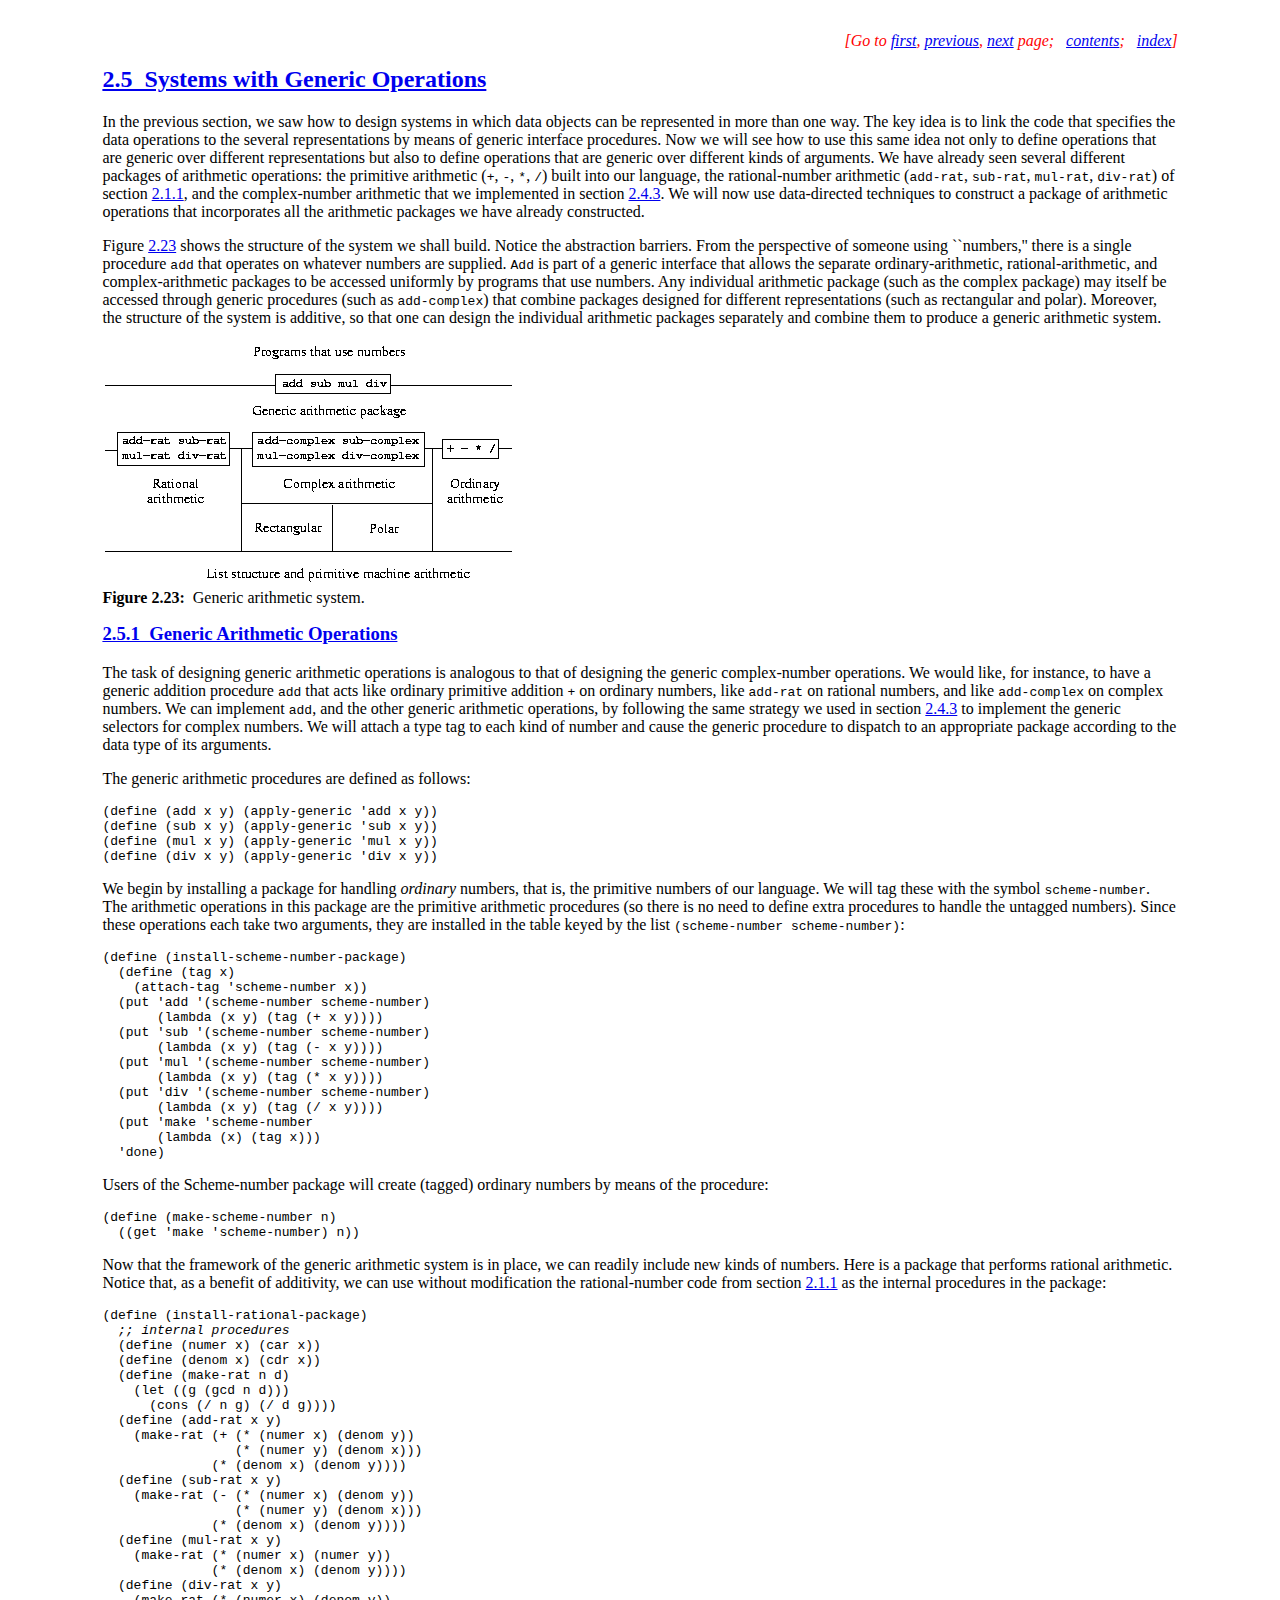
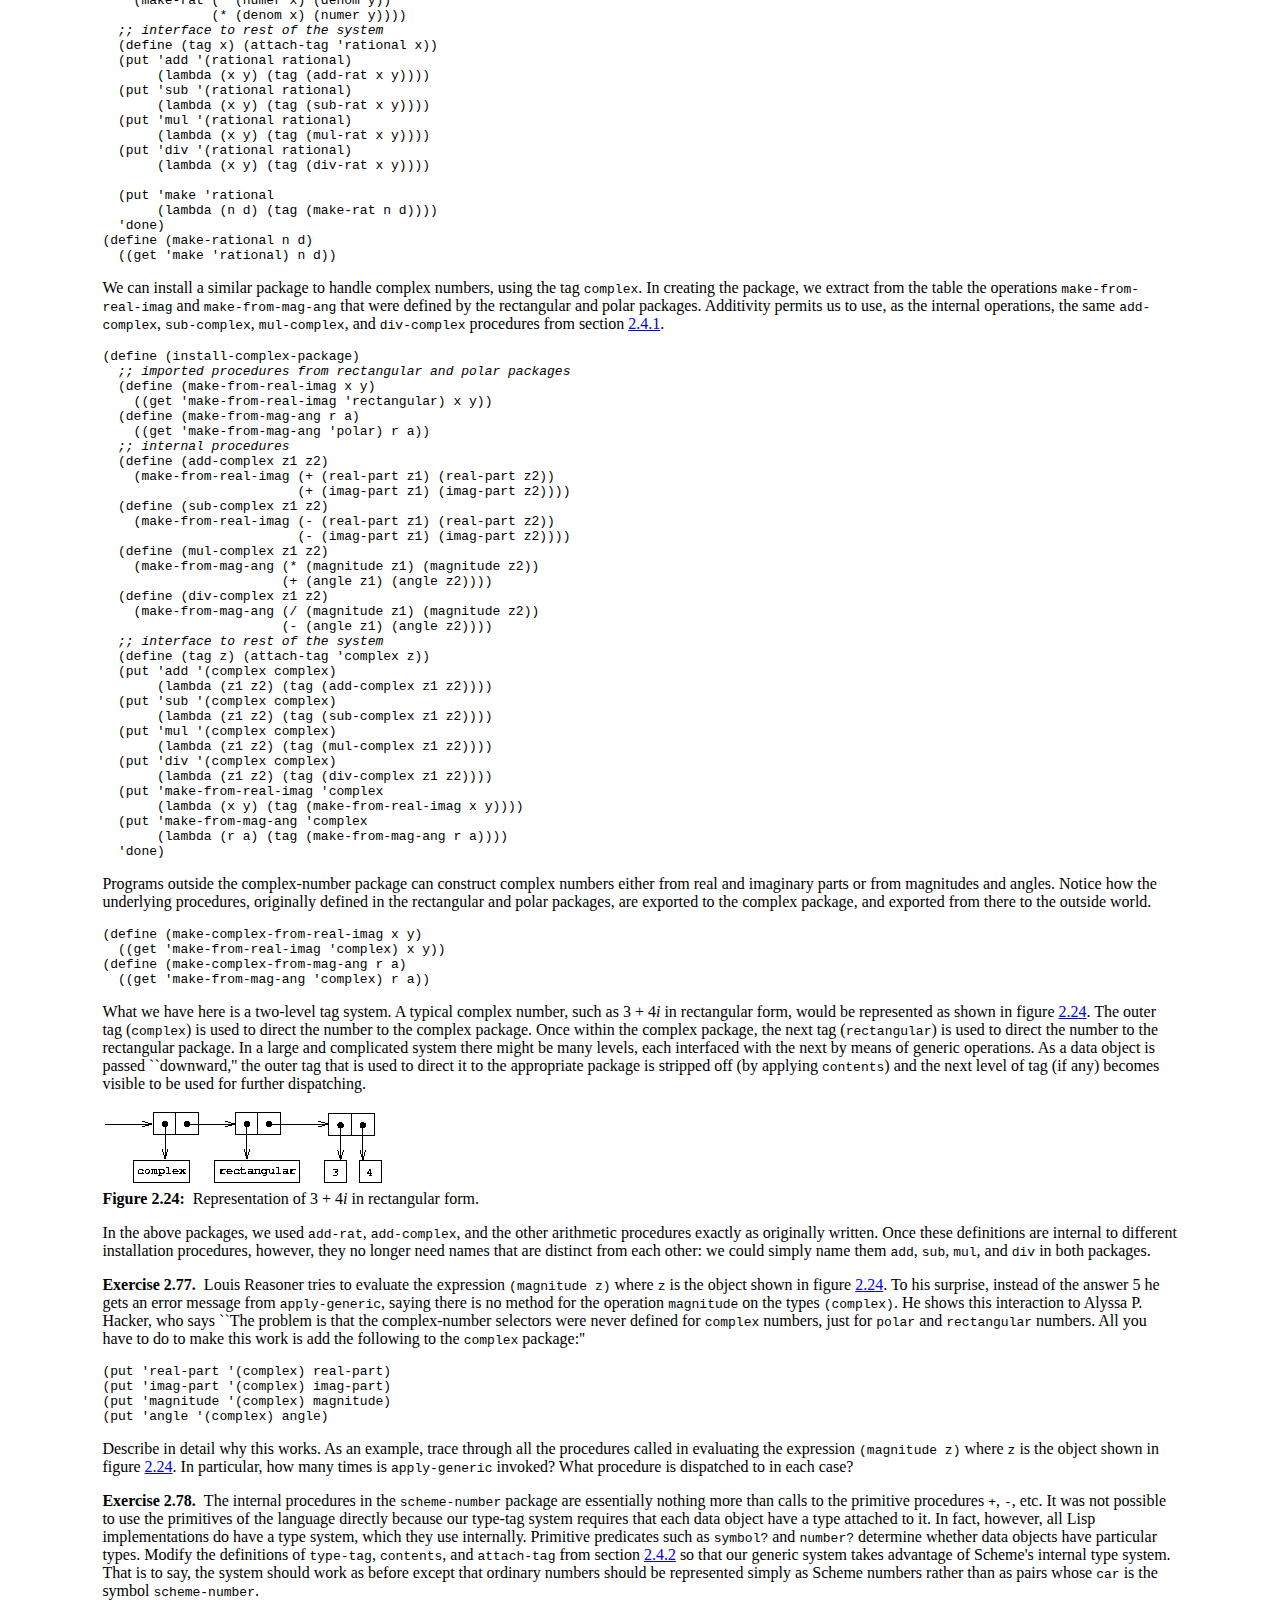
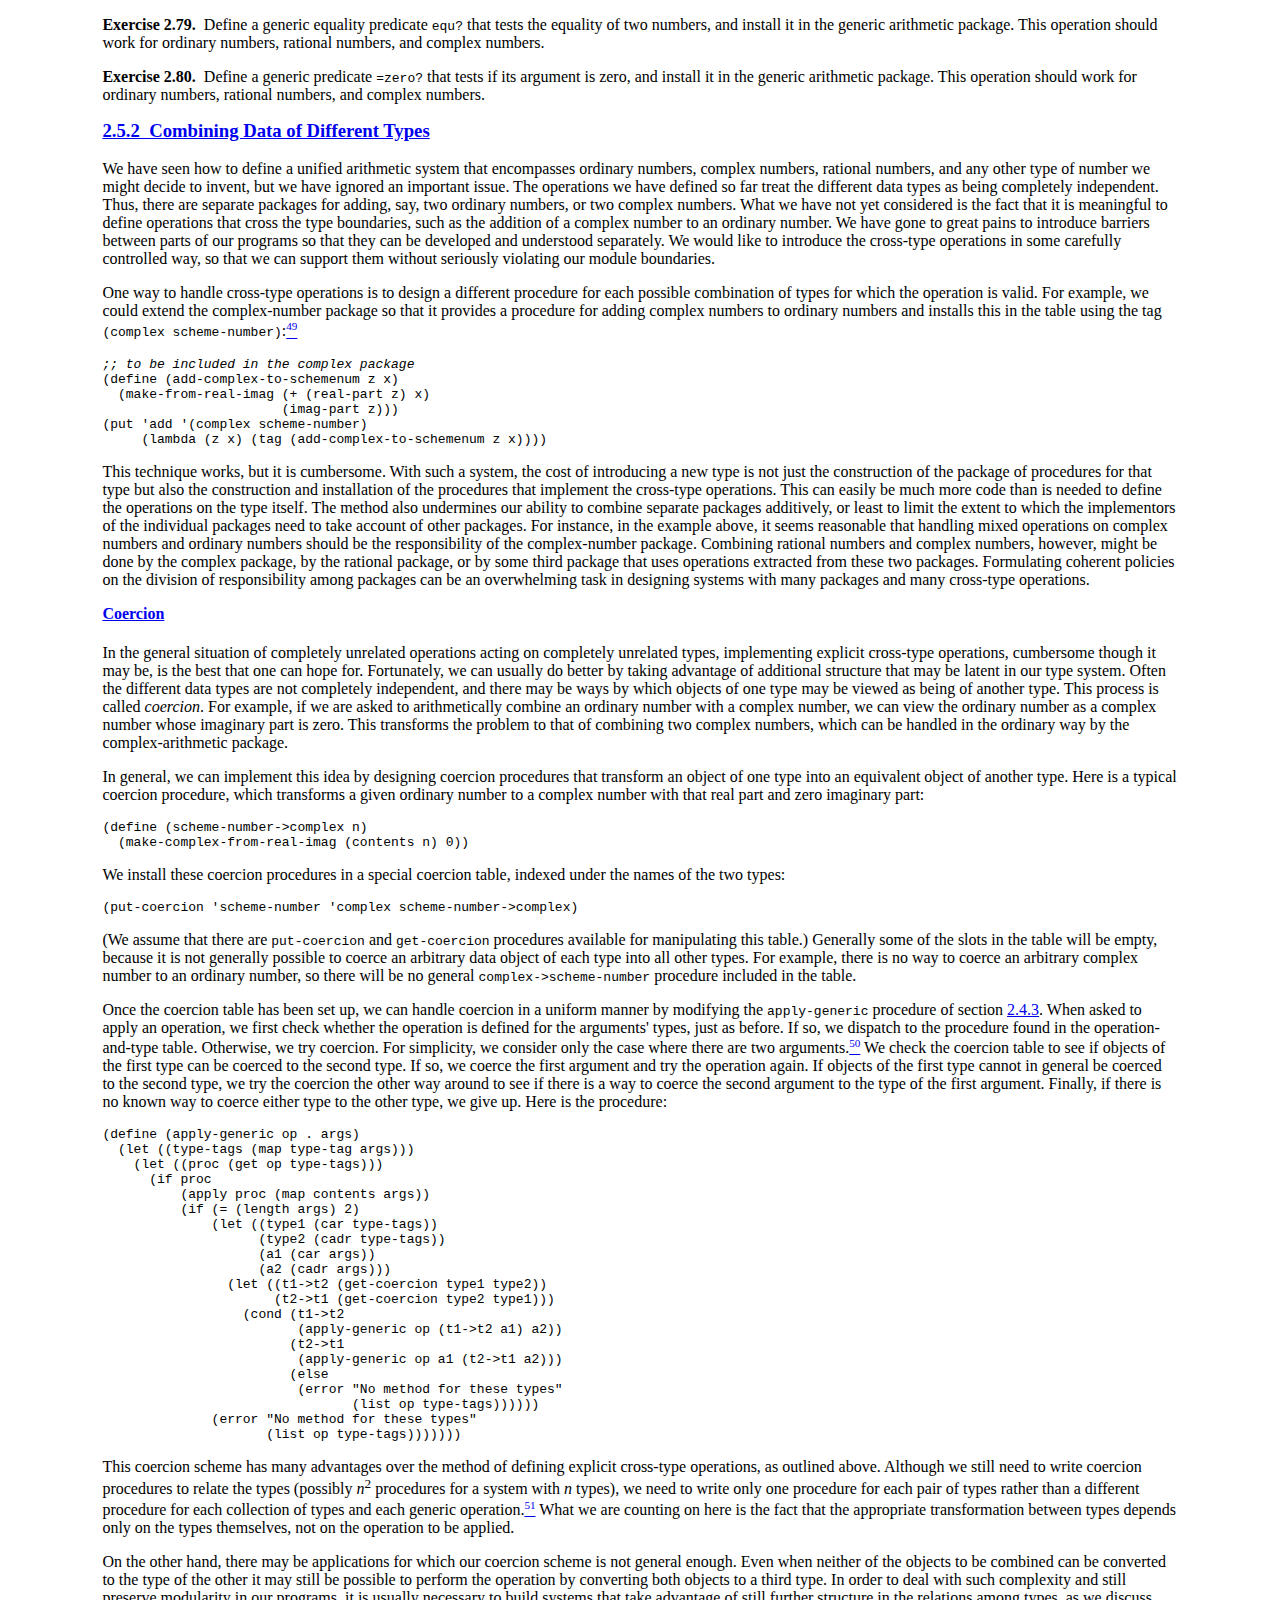
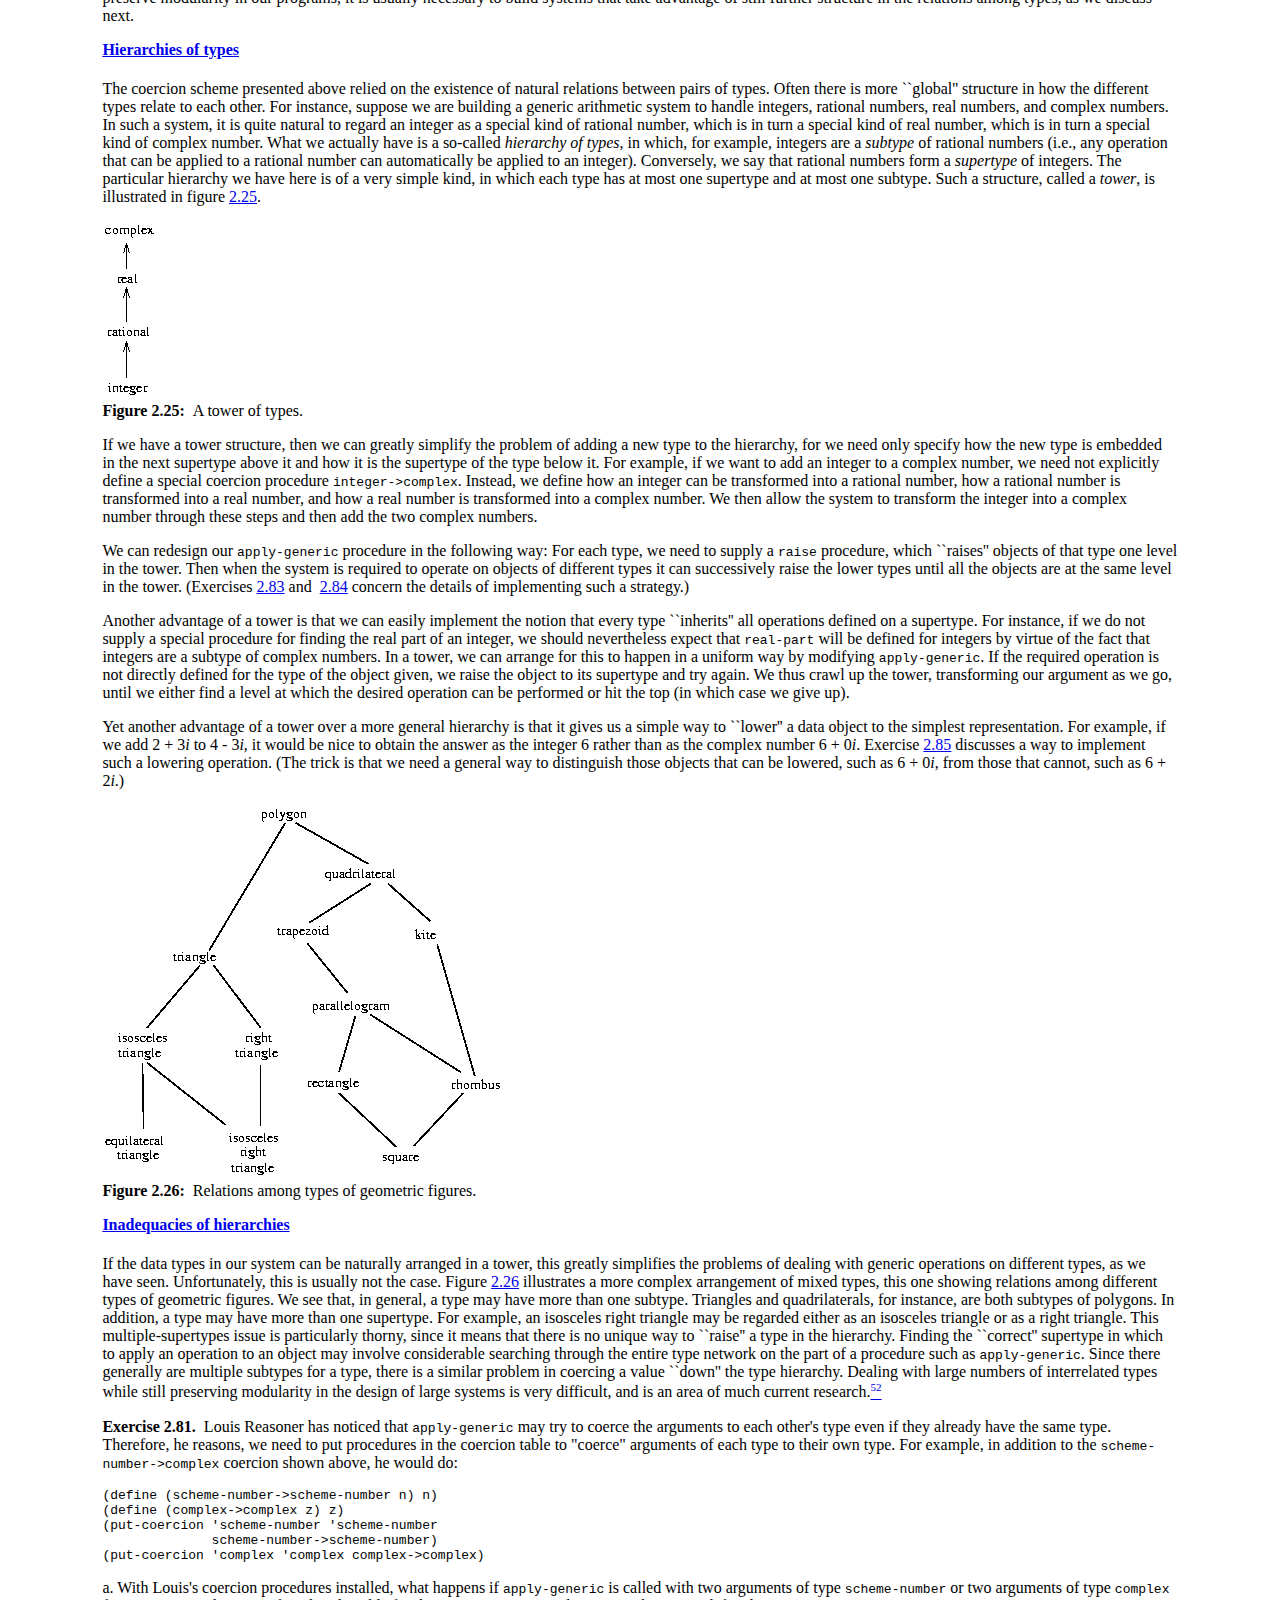
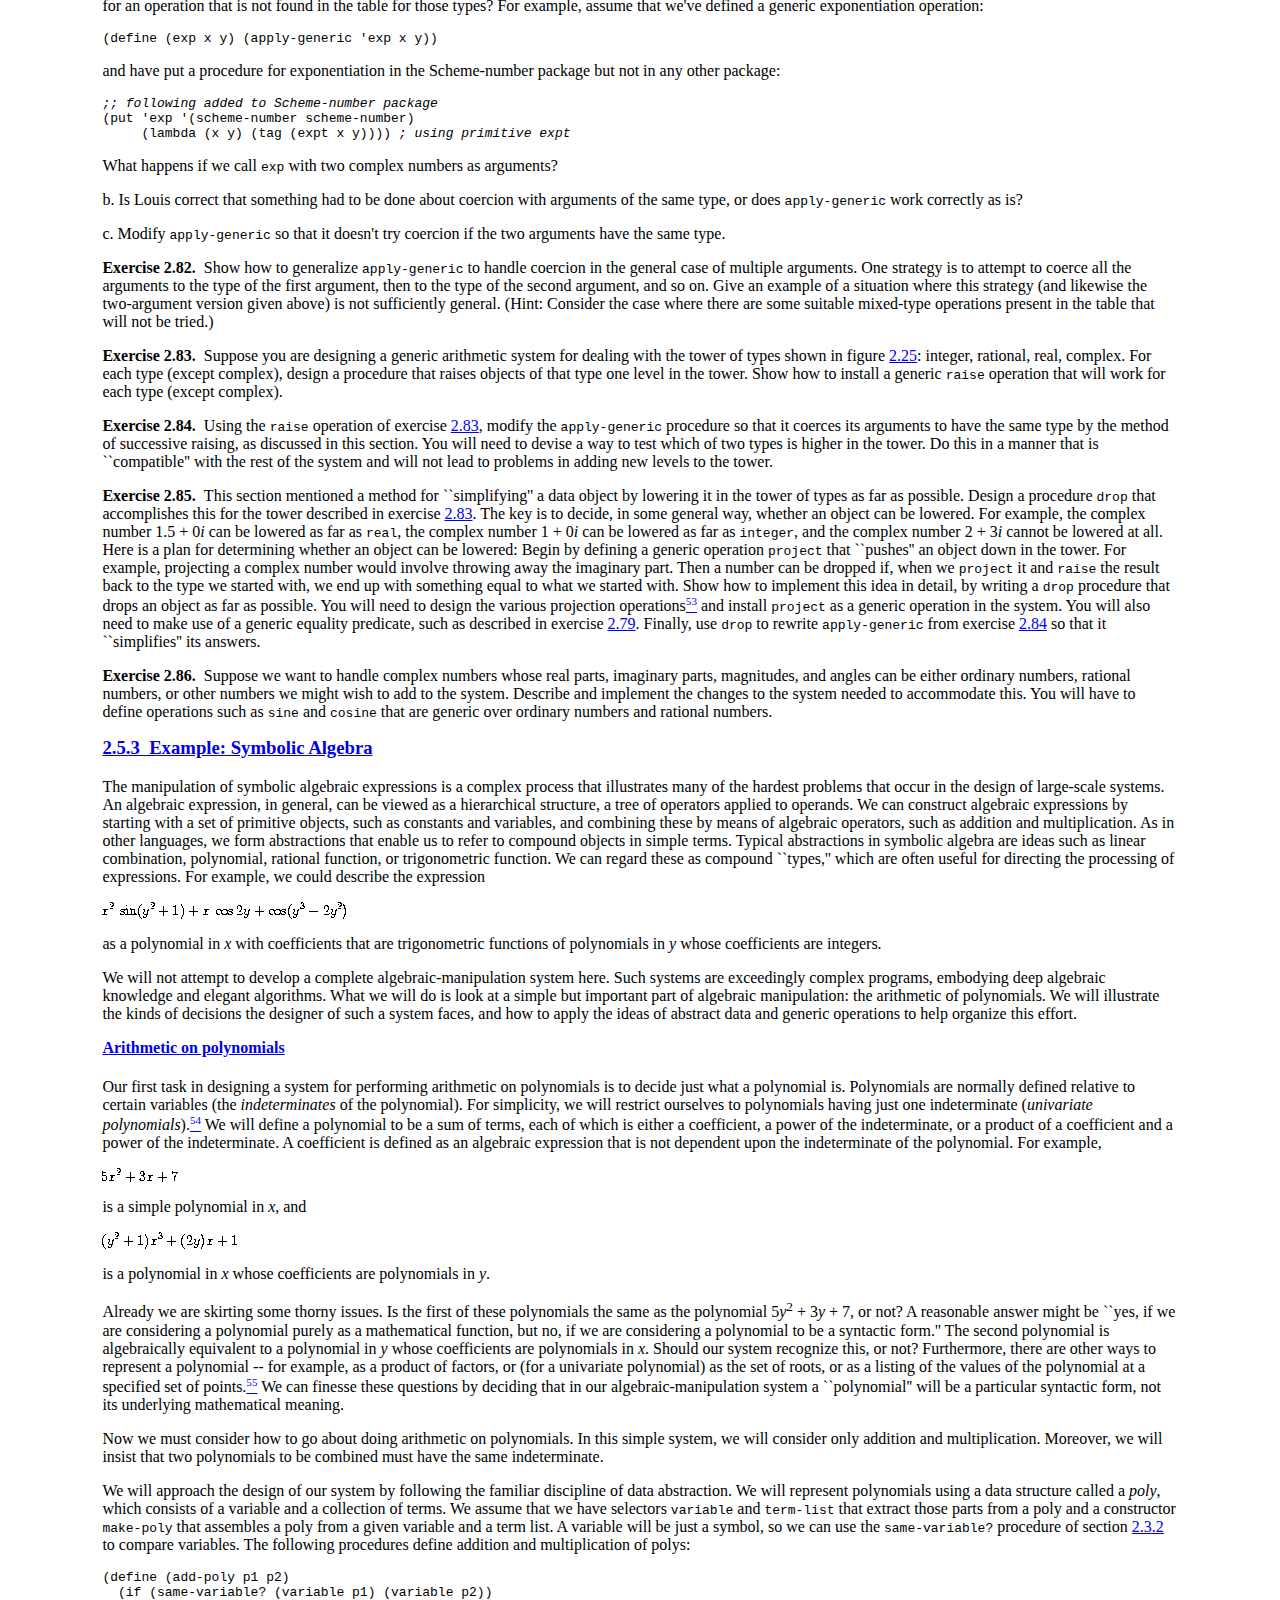
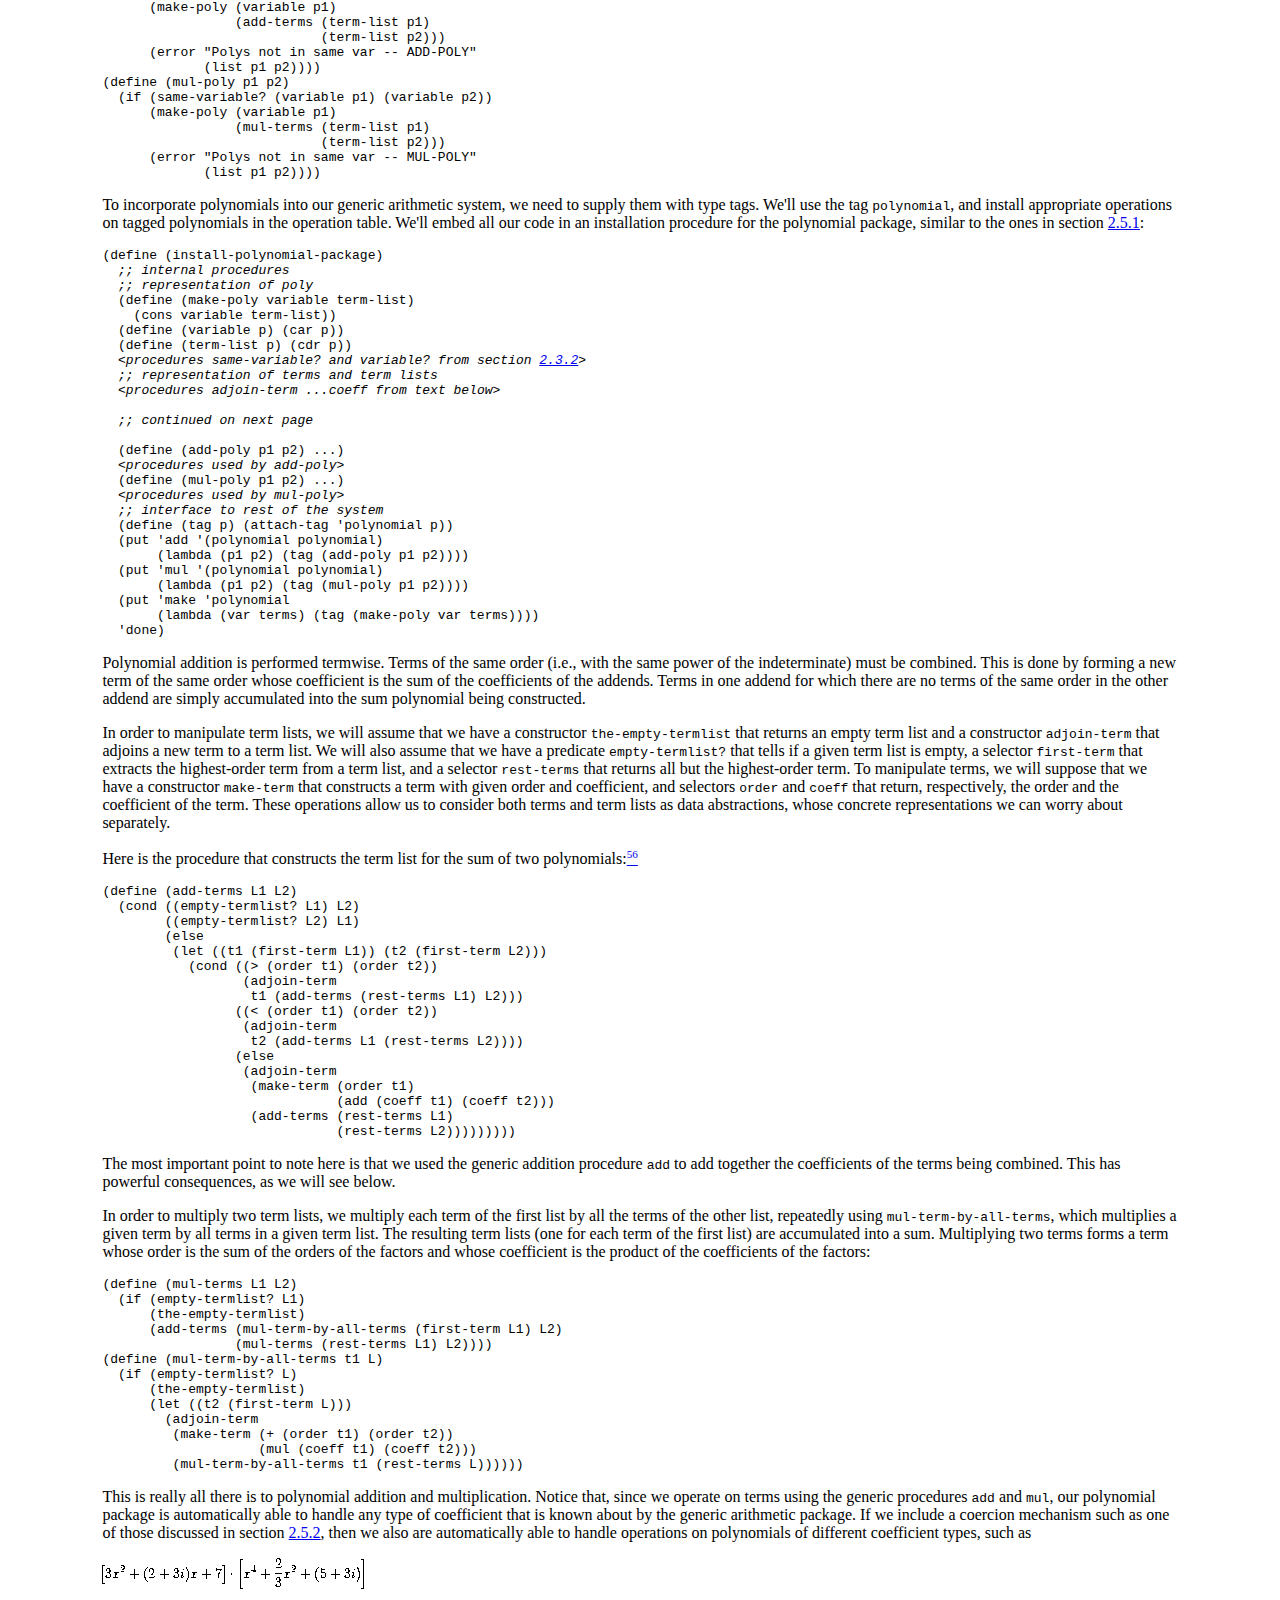
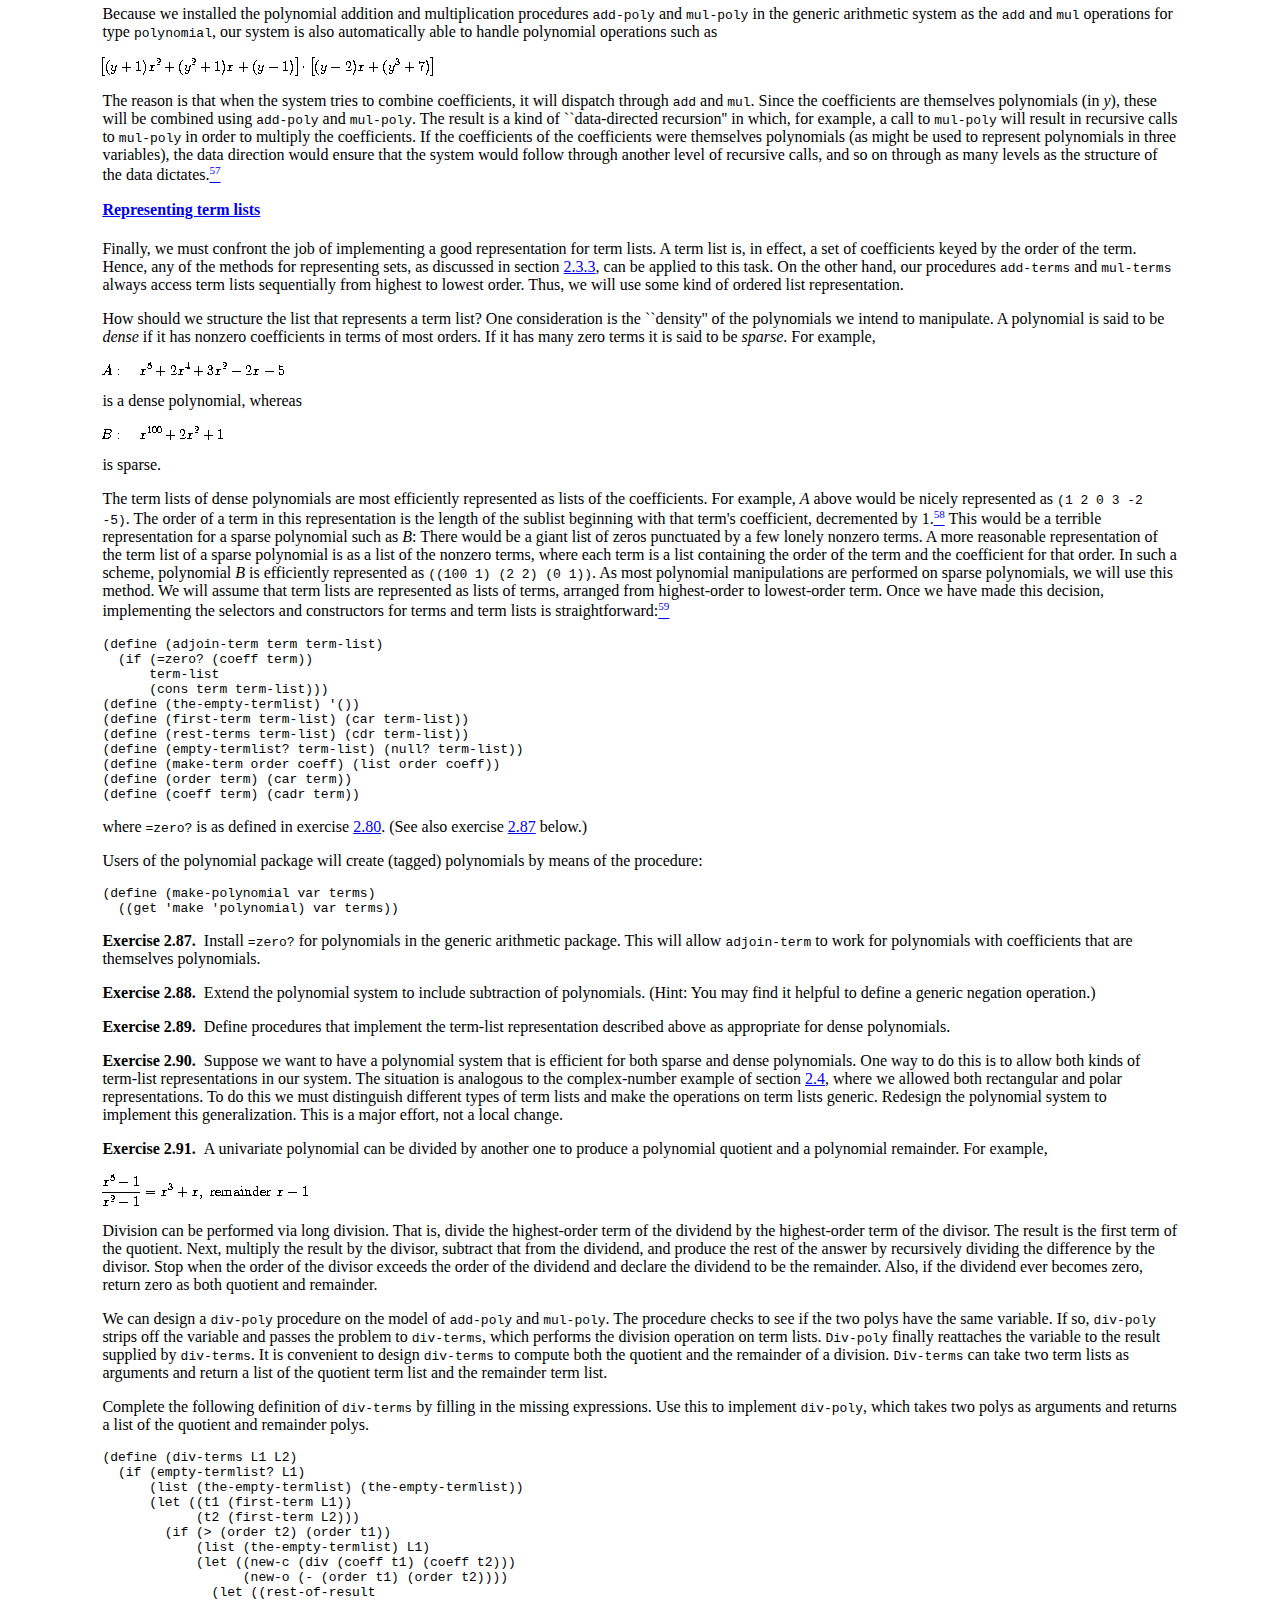
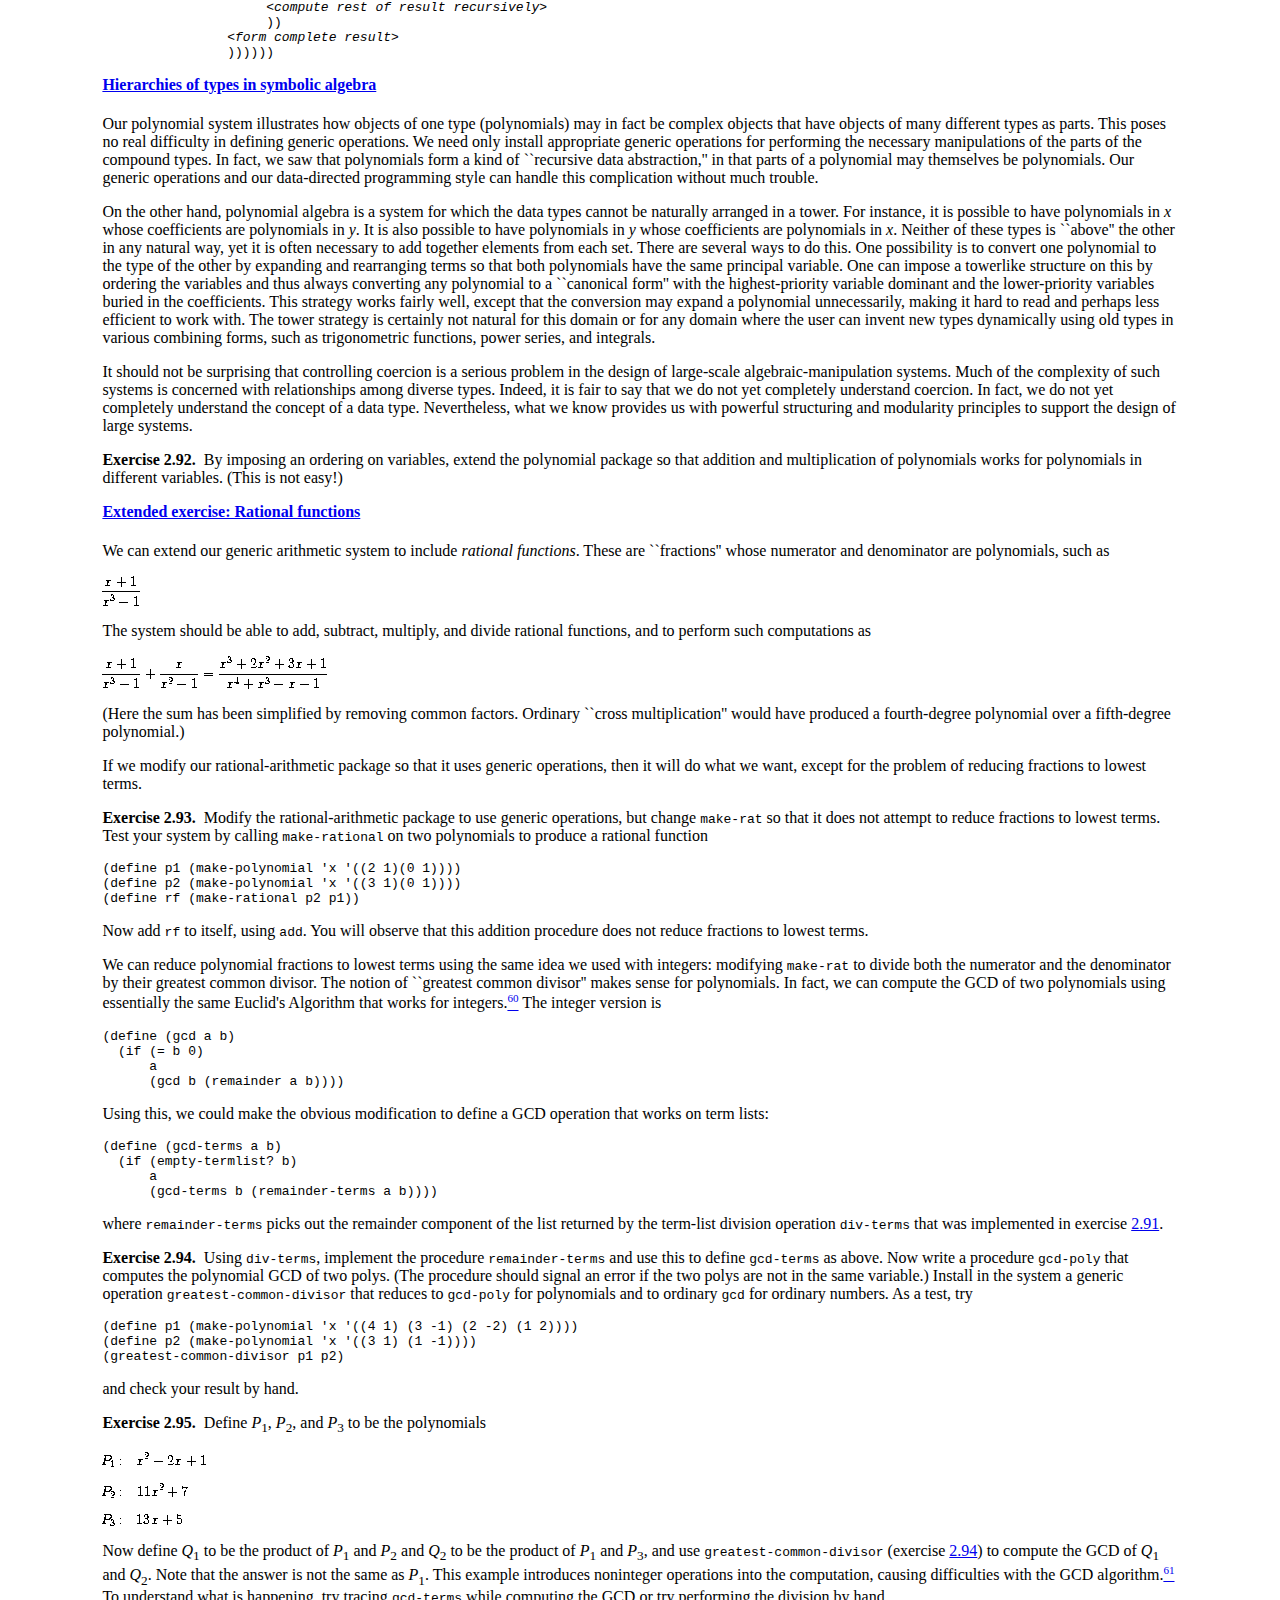
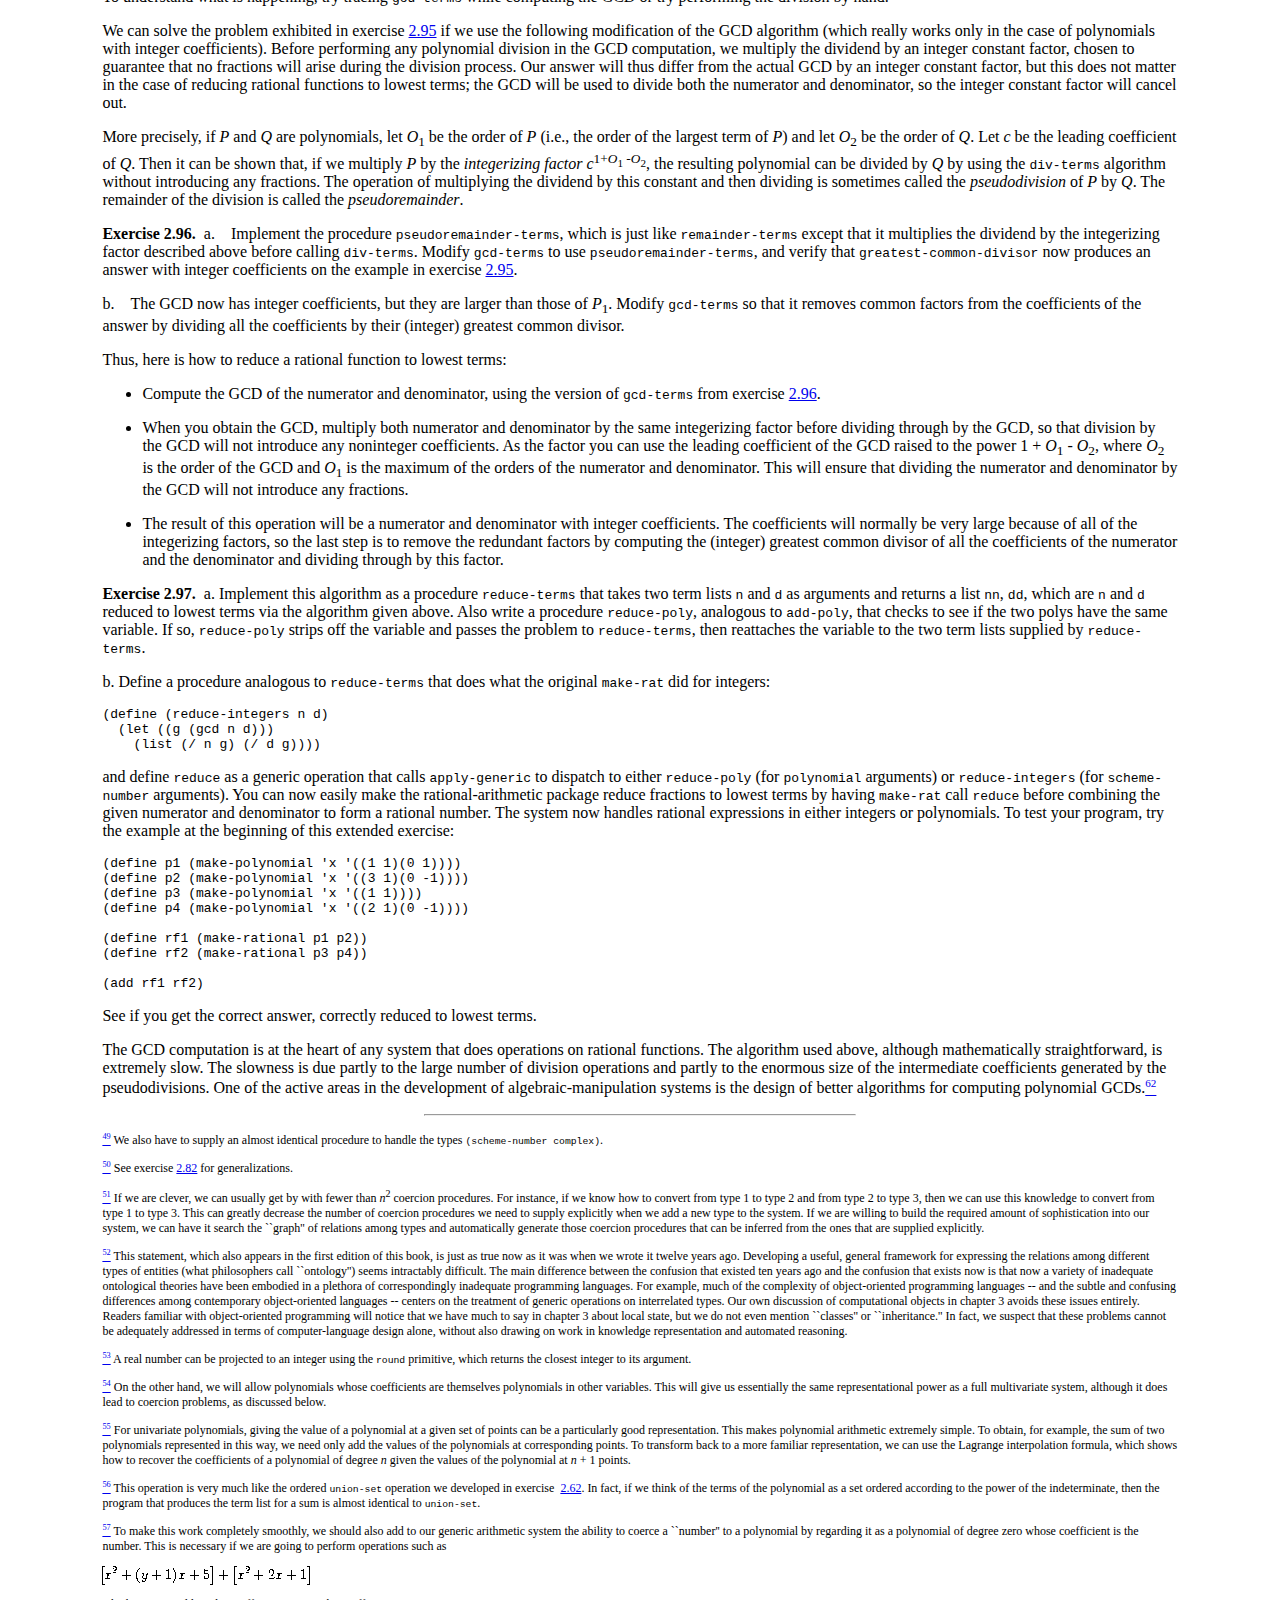
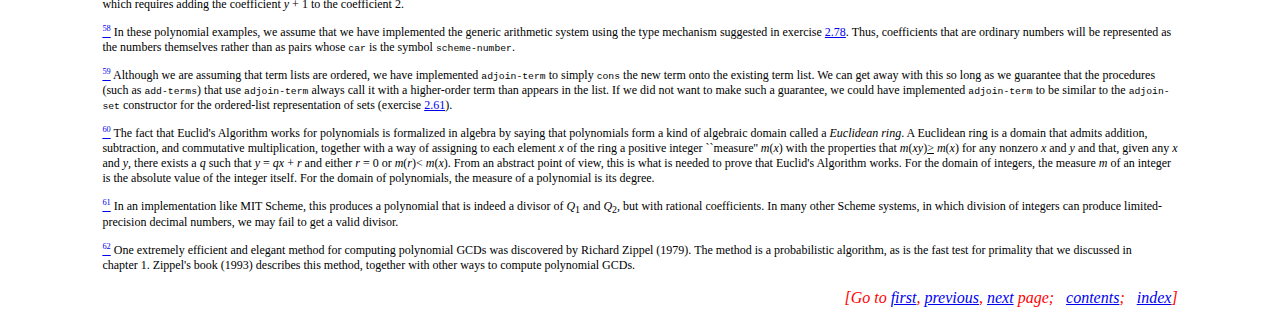
<file: book-Z-H-18.html>
<!doctype html public "-//W3C//DTD HTML 4.0 Transitional//EN" "http://www.w3.org/TR/REC-html40/loose.dtd">
<html>
<!-- Generated from TeX source by tex2page, v 4o, 
     (c) Dorai Sitaram, http://www.cs.rice.edu/~dorai/tex2page -->
<head>
<title>
Structure and Interpretation 
of Computer Programs
</title>
<link rel="stylesheet" type="text/css" href="book-Z-C.css" title=default>
<meta name=robots content="noindex,follow">
</head>
<body>

<p><div class=navigation>[Go to <span><a href="book.html">first</a>, <a href="book-Z-H-17.html">previous</a></span><span>, <a href="book-Z-H-19.html">next</a></span> page<span>; &nbsp;&nbsp;</span><span><a href="book-Z-H-4.html#%_toc_start">contents</a></span><span><span>; &nbsp;&nbsp;</span><a href="book-Z-H-38.html#%_index_start">index</a></span>]</div><p>

<a name="%_sec_2.5"></a>
<h2><a href="book-Z-H-4.html#%_toc_%_sec_2.5">2.5&nbsp;&nbsp;Systems with Generic Operations</a></h2><p>

<p>

<a name="%_idx_2496"></a>In the previous section, we saw how to design systems in which data
objects can be represented in more than one way.  The key idea is to
link the code that specifies the data operations to the several
representations by means of generic interface procedures.  Now we will
see how to use this same idea not only to define operations that are
generic over different representations but also to define operations
that are generic over different kinds of arguments.  We have already
seen several different packages of arithmetic operations: the primitive
arithmetic (<tt>+</tt>, <tt>-</tt>, <tt>*</tt>, <tt>/</tt>) built into our
language, the rational-number arithmetic (<tt>add-rat</tt>, <tt>sub-rat</tt>, <tt>mul-rat</tt>, <tt>div-rat</tt>) of
section&nbsp;<a href="book-Z-H-14.html#%_sec_2.1.1">2.1.1</a>, and the complex-number arithmetic that we
implemented in section&nbsp;<a href="book-Z-H-17.html#%_sec_2.4.3">2.4.3</a>.  We will now use
data-directed techniques to construct a package of arithmetic
operations that incorporates all the arithmetic packages we have already
constructed.<p>

Figure&nbsp;<a href="book-Z-H-18.html#%_fig_2.23">2.23</a> shows the structure of the system we
shall build.  Notice the <a name="%_idx_2498"></a>abstraction barriers.  From the perspective
of someone using ``numbers,'' there is a single procedure <tt>add</tt>
that operates on whatever numbers are supplied.  <tt>Add</tt> is part of
a generic interface that allows the separate ordinary-arithmetic,
rational-arithmetic, and complex-arithmetic packages to be accessed
uniformly by programs that use numbers.  Any individual arithmetic
package (such as the complex package) may itself be accessed through
generic procedures (such as <tt>add-complex</tt>) that combine packages
designed for different representations (such as rectangular and
polar).  Moreover, the structure of the system is additive, so
that one can design the individual arithmetic packages separately and
combine them to produce a generic arithmetic system.

<a name="%_fig_2.23"></a><p><div align=left><table width=100%><tr><td><img src="ch2-Z-G-64.gif" border="0">
</td></tr><caption align=bottom><div align=left><b>Figure 2.23:</b>&nbsp;&nbsp;Generic arithmetic system.</div></caption><tr><td>
<a name="%_idx_2500"></a>
</td></tr></table></div><p><p>

<a name="%_sec_2.5.1"></a>
<h3><a href="book-Z-H-4.html#%_toc_%_sec_2.5.1">2.5.1&nbsp;&nbsp;Generic Arithmetic Operations</a></h3><p>


<a name="%_idx_2502"></a>
The task of designing generic arithmetic operations is analogous to
that of designing the generic complex-number operations.  We would
like, for instance, to have a generic addition procedure <tt>add</tt> that
acts like ordinary primitive addition <tt>+</tt> on ordinary numbers,
like <tt>add-rat</tt> on rational numbers, and like <tt>add-complex</tt> on
complex numbers.  We can implement <tt>add</tt>, and the other generic
arithmetic operations, by following the same strategy we used in
section&nbsp;<a href="book-Z-H-17.html#%_sec_2.4.3">2.4.3</a> to implement the generic selectors for
complex numbers.  We will attach a type tag to each kind of
number and cause the generic procedure to dispatch to an appropriate
package according to the data type of its arguments.<p>

The generic arithmetic procedures are defined as follows:<p>


<p><p><tt><a name="%_idx_2504"></a>(define&nbsp;(add&nbsp;x&nbsp;y)&nbsp;(apply-generic&nbsp;'add&nbsp;x&nbsp;y))<br>
<a name="%_idx_2506"></a>(define&nbsp;(sub&nbsp;x&nbsp;y)&nbsp;(apply-generic&nbsp;'sub&nbsp;x&nbsp;y))<br>
<a name="%_idx_2508"></a>(define&nbsp;(mul&nbsp;x&nbsp;y)&nbsp;(apply-generic&nbsp;'mul&nbsp;x&nbsp;y))<br>
<a name="%_idx_2510"></a>(define&nbsp;(div&nbsp;x&nbsp;y)&nbsp;(apply-generic&nbsp;'div&nbsp;x&nbsp;y))<br>
</tt><p><p><p>

<a name="%_idx_2512"></a><a name="%_idx_2514"></a>We begin by installing a package for handling <em>ordinary</em> numbers,
that is, the primitive numbers of our language.  We will tag these
with the symbol <tt>scheme-number</tt>.  The arithmetic operations in this
package are the primitive arithmetic procedures (so there is no need to
define extra procedures to handle the untagged numbers).  Since
these operations each take two arguments, they are installed in the
table keyed by the list <tt>(scheme-number scheme-number)</tt>:
<a name="%_idx_2516"></a><a name="%_idx_2518"></a>

<p><p><tt><a name="%_idx_2520"></a>(define&nbsp;(install-scheme-number-package)<br>
&nbsp;&nbsp;(define&nbsp;(tag&nbsp;x)<br>
&nbsp;&nbsp;&nbsp;&nbsp;(attach-tag&nbsp;'scheme-number&nbsp;x))&nbsp;&nbsp;&nbsp;&nbsp;<br>
&nbsp;&nbsp;(put&nbsp;'add&nbsp;'(scheme-number&nbsp;scheme-number)<br>
&nbsp;&nbsp;&nbsp;&nbsp;&nbsp;&nbsp;&nbsp;(lambda&nbsp;(x&nbsp;y)&nbsp;(tag&nbsp;(+&nbsp;x&nbsp;y))))<br>
&nbsp;&nbsp;(put&nbsp;'sub&nbsp;'(scheme-number&nbsp;scheme-number)<br>
&nbsp;&nbsp;&nbsp;&nbsp;&nbsp;&nbsp;&nbsp;(lambda&nbsp;(x&nbsp;y)&nbsp;(tag&nbsp;(-&nbsp;x&nbsp;y))))<br>
&nbsp;&nbsp;(put&nbsp;'mul&nbsp;'(scheme-number&nbsp;scheme-number)<br>
&nbsp;&nbsp;&nbsp;&nbsp;&nbsp;&nbsp;&nbsp;(lambda&nbsp;(x&nbsp;y)&nbsp;(tag&nbsp;(*&nbsp;x&nbsp;y))))<br>
&nbsp;&nbsp;(put&nbsp;'div&nbsp;'(scheme-number&nbsp;scheme-number)<br>
&nbsp;&nbsp;&nbsp;&nbsp;&nbsp;&nbsp;&nbsp;(lambda&nbsp;(x&nbsp;y)&nbsp;(tag&nbsp;(/&nbsp;x&nbsp;y))))<br>
&nbsp;&nbsp;(put&nbsp;'make&nbsp;'scheme-number<br>
&nbsp;&nbsp;&nbsp;&nbsp;&nbsp;&nbsp;&nbsp;(lambda&nbsp;(x)&nbsp;(tag&nbsp;x)))<br>
&nbsp;&nbsp;'done)<br>
</tt><p><p><p>


Users of the Scheme-number package
will create (tagged) ordinary numbers by means of the procedure:<p>


<p><p><tt><a name="%_idx_2522"></a>(define&nbsp;(make-scheme-number&nbsp;n)<br>
&nbsp;&nbsp;((get&nbsp;'make&nbsp;'scheme-number)&nbsp;n))<br>
</tt><p><p><p>

Now that the framework of the generic arithmetic system is in place,
we can readily include new kinds of numbers.  Here is a package that
performs rational arithmetic.  Notice that, as a benefit of
additivity, we can use without modification the rational-number code
from section&nbsp;<a href="book-Z-H-14.html#%_sec_2.1.1">2.1.1</a> as the internal procedures in the
package:
<a name="%_idx_2524"></a><a name="%_idx_2526"></a><a name="%_idx_2528"></a>
<p><p><tt><a name="%_idx_2530"></a>(define&nbsp;(install-rational-package)<br>
&nbsp;&nbsp;<em>;;&nbsp;internal&nbsp;procedures</em><br>
&nbsp;&nbsp;(define&nbsp;(numer&nbsp;x)&nbsp;(car&nbsp;x))<br>
&nbsp;&nbsp;(define&nbsp;(denom&nbsp;x)&nbsp;(cdr&nbsp;x))<br>
&nbsp;&nbsp;(define&nbsp;(make-rat&nbsp;n&nbsp;d)<br>
&nbsp;&nbsp;&nbsp;&nbsp;(let&nbsp;((g&nbsp;(gcd&nbsp;n&nbsp;d)))<br>
&nbsp;&nbsp;&nbsp;&nbsp;&nbsp;&nbsp;(cons&nbsp;(/&nbsp;n&nbsp;g)&nbsp;(/&nbsp;d&nbsp;g))))<br>
&nbsp;&nbsp;(define&nbsp;(add-rat&nbsp;x&nbsp;y)<br>
&nbsp;&nbsp;&nbsp;&nbsp;(make-rat&nbsp;(+&nbsp;(*&nbsp;(numer&nbsp;x)&nbsp;(denom&nbsp;y))<br>
&nbsp;&nbsp;&nbsp;&nbsp;&nbsp;&nbsp;&nbsp;&nbsp;&nbsp;&nbsp;&nbsp;&nbsp;&nbsp;&nbsp;&nbsp;&nbsp;&nbsp;(*&nbsp;(numer&nbsp;y)&nbsp;(denom&nbsp;x)))<br>
&nbsp;&nbsp;&nbsp;&nbsp;&nbsp;&nbsp;&nbsp;&nbsp;&nbsp;&nbsp;&nbsp;&nbsp;&nbsp;&nbsp;(*&nbsp;(denom&nbsp;x)&nbsp;(denom&nbsp;y))))<br>
&nbsp;&nbsp;(define&nbsp;(sub-rat&nbsp;x&nbsp;y)<br>
&nbsp;&nbsp;&nbsp;&nbsp;(make-rat&nbsp;(-&nbsp;(*&nbsp;(numer&nbsp;x)&nbsp;(denom&nbsp;y))<br>
&nbsp;&nbsp;&nbsp;&nbsp;&nbsp;&nbsp;&nbsp;&nbsp;&nbsp;&nbsp;&nbsp;&nbsp;&nbsp;&nbsp;&nbsp;&nbsp;&nbsp;(*&nbsp;(numer&nbsp;y)&nbsp;(denom&nbsp;x)))<br>
&nbsp;&nbsp;&nbsp;&nbsp;&nbsp;&nbsp;&nbsp;&nbsp;&nbsp;&nbsp;&nbsp;&nbsp;&nbsp;&nbsp;(*&nbsp;(denom&nbsp;x)&nbsp;(denom&nbsp;y))))<br>
&nbsp;&nbsp;(define&nbsp;(mul-rat&nbsp;x&nbsp;y)<br>
&nbsp;&nbsp;&nbsp;&nbsp;(make-rat&nbsp;(*&nbsp;(numer&nbsp;x)&nbsp;(numer&nbsp;y))<br>
&nbsp;&nbsp;&nbsp;&nbsp;&nbsp;&nbsp;&nbsp;&nbsp;&nbsp;&nbsp;&nbsp;&nbsp;&nbsp;&nbsp;(*&nbsp;(denom&nbsp;x)&nbsp;(denom&nbsp;y))))<br>
&nbsp;&nbsp;(define&nbsp;(div-rat&nbsp;x&nbsp;y)<br>
&nbsp;&nbsp;&nbsp;&nbsp;(make-rat&nbsp;(*&nbsp;(numer&nbsp;x)&nbsp;(denom&nbsp;y))<br>
&nbsp;&nbsp;&nbsp;&nbsp;&nbsp;&nbsp;&nbsp;&nbsp;&nbsp;&nbsp;&nbsp;&nbsp;&nbsp;&nbsp;(*&nbsp;(denom&nbsp;x)&nbsp;(numer&nbsp;y))))<br>
&nbsp;&nbsp;<em>;;&nbsp;interface&nbsp;to&nbsp;rest&nbsp;of&nbsp;the&nbsp;system</em><br>
&nbsp;&nbsp;(define&nbsp;(tag&nbsp;x)&nbsp;(attach-tag&nbsp;'rational&nbsp;x))<br>
&nbsp;&nbsp;(put&nbsp;'add&nbsp;'(rational&nbsp;rational)<br>
&nbsp;&nbsp;&nbsp;&nbsp;&nbsp;&nbsp;&nbsp;(lambda&nbsp;(x&nbsp;y)&nbsp;(tag&nbsp;(add-rat&nbsp;x&nbsp;y))))<br>
&nbsp;&nbsp;(put&nbsp;'sub&nbsp;'(rational&nbsp;rational)<br>
&nbsp;&nbsp;&nbsp;&nbsp;&nbsp;&nbsp;&nbsp;(lambda&nbsp;(x&nbsp;y)&nbsp;(tag&nbsp;(sub-rat&nbsp;x&nbsp;y))))<br>
&nbsp;&nbsp;(put&nbsp;'mul&nbsp;'(rational&nbsp;rational)<br>
&nbsp;&nbsp;&nbsp;&nbsp;&nbsp;&nbsp;&nbsp;(lambda&nbsp;(x&nbsp;y)&nbsp;(tag&nbsp;(mul-rat&nbsp;x&nbsp;y))))<br>
&nbsp;&nbsp;(put&nbsp;'div&nbsp;'(rational&nbsp;rational)<br>
&nbsp;&nbsp;&nbsp;&nbsp;&nbsp;&nbsp;&nbsp;(lambda&nbsp;(x&nbsp;y)&nbsp;(tag&nbsp;(div-rat&nbsp;x&nbsp;y))))<br>
<br>
&nbsp;&nbsp;(put&nbsp;'make&nbsp;'rational<br>
&nbsp;&nbsp;&nbsp;&nbsp;&nbsp;&nbsp;&nbsp;(lambda&nbsp;(n&nbsp;d)&nbsp;(tag&nbsp;(make-rat&nbsp;n&nbsp;d))))<br>
&nbsp;&nbsp;'done)<br>
<a name="%_idx_2532"></a>(define&nbsp;(make-rational&nbsp;n&nbsp;d)<br>
&nbsp;&nbsp;((get&nbsp;'make&nbsp;'rational)&nbsp;n&nbsp;d))<br>
</tt><p><p><p>

We can install a similar package to handle complex numbers, using the
tag <tt>complex</tt>.  In creating the package, we extract from the table
the operations <tt>make-from-real-imag</tt> and <tt>make-from-mag-ang</tt>
that were defined by the rectangular and polar packages.  <a name="%_idx_2534"></a>Additivity
permits us to use, as the internal operations, the same <tt>add-complex</tt>, <tt>sub-complex</tt>, <tt>mul-complex</tt>, and <tt>div-complex</tt> procedures from
section&nbsp;<a href="book-Z-H-17.html#%_sec_2.4.1">2.4.1</a>.
<a name="%_idx_2536"></a><a name="%_idx_2538"></a><a name="%_idx_2540"></a>
<p><p><tt><a name="%_idx_2542"></a>(define&nbsp;(install-complex-package)<br>
&nbsp;&nbsp;<em>;;&nbsp;imported&nbsp;procedures&nbsp;from&nbsp;rectangular&nbsp;and&nbsp;polar&nbsp;packages</em><br>
&nbsp;&nbsp;(define&nbsp;(make-from-real-imag&nbsp;x&nbsp;y)<br>
&nbsp;&nbsp;&nbsp;&nbsp;((get&nbsp;'make-from-real-imag&nbsp;'rectangular)&nbsp;x&nbsp;y))<br>
&nbsp;&nbsp;(define&nbsp;(make-from-mag-ang&nbsp;r&nbsp;a)<br>
&nbsp;&nbsp;&nbsp;&nbsp;((get&nbsp;'make-from-mag-ang&nbsp;'polar)&nbsp;r&nbsp;a))<br>
&nbsp;&nbsp;<em>;;&nbsp;internal&nbsp;procedures</em><br>
&nbsp;&nbsp;(define&nbsp;(add-complex&nbsp;z1&nbsp;z2)<br>
&nbsp;&nbsp;&nbsp;&nbsp;(make-from-real-imag&nbsp;(+&nbsp;(real-part&nbsp;z1)&nbsp;(real-part&nbsp;z2))<br>
&nbsp;&nbsp;&nbsp;&nbsp;&nbsp;&nbsp;&nbsp;&nbsp;&nbsp;&nbsp;&nbsp;&nbsp;&nbsp;&nbsp;&nbsp;&nbsp;&nbsp;&nbsp;&nbsp;&nbsp;&nbsp;&nbsp;&nbsp;&nbsp;&nbsp;(+&nbsp;(imag-part&nbsp;z1)&nbsp;(imag-part&nbsp;z2))))<br>
&nbsp;&nbsp;(define&nbsp;(sub-complex&nbsp;z1&nbsp;z2)<br>
&nbsp;&nbsp;&nbsp;&nbsp;(make-from-real-imag&nbsp;(-&nbsp;(real-part&nbsp;z1)&nbsp;(real-part&nbsp;z2))<br>
&nbsp;&nbsp;&nbsp;&nbsp;&nbsp;&nbsp;&nbsp;&nbsp;&nbsp;&nbsp;&nbsp;&nbsp;&nbsp;&nbsp;&nbsp;&nbsp;&nbsp;&nbsp;&nbsp;&nbsp;&nbsp;&nbsp;&nbsp;&nbsp;&nbsp;(-&nbsp;(imag-part&nbsp;z1)&nbsp;(imag-part&nbsp;z2))))<br>
&nbsp;&nbsp;(define&nbsp;(mul-complex&nbsp;z1&nbsp;z2)<br>
&nbsp;&nbsp;&nbsp;&nbsp;(make-from-mag-ang&nbsp;(*&nbsp;(magnitude&nbsp;z1)&nbsp;(magnitude&nbsp;z2))<br>
&nbsp;&nbsp;&nbsp;&nbsp;&nbsp;&nbsp;&nbsp;&nbsp;&nbsp;&nbsp;&nbsp;&nbsp;&nbsp;&nbsp;&nbsp;&nbsp;&nbsp;&nbsp;&nbsp;&nbsp;&nbsp;&nbsp;&nbsp;(+&nbsp;(angle&nbsp;z1)&nbsp;(angle&nbsp;z2))))<br>
&nbsp;&nbsp;(define&nbsp;(div-complex&nbsp;z1&nbsp;z2)<br>
&nbsp;&nbsp;&nbsp;&nbsp;(make-from-mag-ang&nbsp;(/&nbsp;(magnitude&nbsp;z1)&nbsp;(magnitude&nbsp;z2))<br>
&nbsp;&nbsp;&nbsp;&nbsp;&nbsp;&nbsp;&nbsp;&nbsp;&nbsp;&nbsp;&nbsp;&nbsp;&nbsp;&nbsp;&nbsp;&nbsp;&nbsp;&nbsp;&nbsp;&nbsp;&nbsp;&nbsp;&nbsp;(-&nbsp;(angle&nbsp;z1)&nbsp;(angle&nbsp;z2))))<br>
&nbsp;&nbsp;<em>;;&nbsp;interface&nbsp;to&nbsp;rest&nbsp;of&nbsp;the&nbsp;system</em><br>
&nbsp;&nbsp;(define&nbsp;(tag&nbsp;z)&nbsp;(attach-tag&nbsp;'complex&nbsp;z))<br>
&nbsp;&nbsp;(put&nbsp;'add&nbsp;'(complex&nbsp;complex)<br>
&nbsp;&nbsp;&nbsp;&nbsp;&nbsp;&nbsp;&nbsp;(lambda&nbsp;(z1&nbsp;z2)&nbsp;(tag&nbsp;(add-complex&nbsp;z1&nbsp;z2))))<br>
&nbsp;&nbsp;(put&nbsp;'sub&nbsp;'(complex&nbsp;complex)<br>
&nbsp;&nbsp;&nbsp;&nbsp;&nbsp;&nbsp;&nbsp;(lambda&nbsp;(z1&nbsp;z2)&nbsp;(tag&nbsp;(sub-complex&nbsp;z1&nbsp;z2))))<br>
&nbsp;&nbsp;(put&nbsp;'mul&nbsp;'(complex&nbsp;complex)<br>
&nbsp;&nbsp;&nbsp;&nbsp;&nbsp;&nbsp;&nbsp;(lambda&nbsp;(z1&nbsp;z2)&nbsp;(tag&nbsp;(mul-complex&nbsp;z1&nbsp;z2))))<br>
&nbsp;&nbsp;(put&nbsp;'div&nbsp;'(complex&nbsp;complex)<br>
&nbsp;&nbsp;&nbsp;&nbsp;&nbsp;&nbsp;&nbsp;(lambda&nbsp;(z1&nbsp;z2)&nbsp;(tag&nbsp;(div-complex&nbsp;z1&nbsp;z2))))<br>
&nbsp;&nbsp;(put&nbsp;'make-from-real-imag&nbsp;'complex<br>
&nbsp;&nbsp;&nbsp;&nbsp;&nbsp;&nbsp;&nbsp;(lambda&nbsp;(x&nbsp;y)&nbsp;(tag&nbsp;(make-from-real-imag&nbsp;x&nbsp;y))))<br>
&nbsp;&nbsp;(put&nbsp;'make-from-mag-ang&nbsp;'complex<br>
&nbsp;&nbsp;&nbsp;&nbsp;&nbsp;&nbsp;&nbsp;(lambda&nbsp;(r&nbsp;a)&nbsp;(tag&nbsp;(make-from-mag-ang&nbsp;r&nbsp;a))))<br>
&nbsp;&nbsp;'done)<br>
</tt><p><p>
<p>

Programs outside the complex-number package can construct complex
numbers either from real and imaginary parts or from magnitudes and
angles.  Notice how the underlying procedures, originally defined in
the rectangular and polar packages, are exported to the complex
package, and exported from there to the outside world.<p>

<p><p><tt><a name="%_idx_2544"></a>(define&nbsp;(make-complex-from-real-imag&nbsp;x&nbsp;y)<br>
&nbsp;&nbsp;((get&nbsp;'make-from-real-imag&nbsp;'complex)&nbsp;x&nbsp;y))<br>
<a name="%_idx_2546"></a>(define&nbsp;(make-complex-from-mag-ang&nbsp;r&nbsp;a)<br>
&nbsp;&nbsp;((get&nbsp;'make-from-mag-ang&nbsp;'complex)&nbsp;r&nbsp;a))<br>
</tt><p><p><p>

<a name="%_idx_2548"></a>What we have here is a two-level tag system.  A typical complex number,
such as 3 + 4<em>i</em> in rectangular form, would be
represented as shown in figure&nbsp;<a href="book-Z-H-18.html#%_fig_2.24">2.24</a>.
The outer tag (<tt>complex</tt>) is used to direct the number to the
complex package.  Once within the complex package, the next tag (<tt>rectangular</tt>) is used to direct the number to the rectangular package.
In a large and complicated system there might be many levels, each
interfaced with the next by means of generic operations.  As a data
object is passed ``downward,'' the outer tag that is used to direct
it to the appropriate package is stripped off (by applying <tt>contents</tt>) and the next level of tag (if any) becomes visible to be used for
further dispatching.<p>

<a name="%_fig_2.24"></a><p><div align=left><table width=100%><tr><td><img src="ch2-Z-G-65.gif" border="0">
</td></tr><caption align=bottom><div align=left><b>Figure 2.24:</b>&nbsp;&nbsp;Representation of 3 + 4<em>i</em> in rectangular form.</div></caption><tr><td>

</td></tr></table></div><p><p>

In the above packages, we used <tt>add-rat</tt>, <tt>add-complex</tt>, and
the other arithmetic procedures exactly as originally written.
Once these definitions are internal to different installation procedures,
however, they no longer need names that are distinct from each other:
we could simply name them <tt>add</tt>, <tt>sub</tt>, <tt>mul</tt>, and <tt>div</tt>
in both packages.<p>

<p><a name="%_thm_2.77"></a>
<b>Exercise 2.77.</b>&nbsp;&nbsp;Louis Reasoner tries to evaluate the
expression <tt>(magnitude z)</tt> where <tt>z</tt> is the object
shown in figure&nbsp;<a href="book-Z-H-18.html#%_fig_2.24">2.24</a>.  To his
surprise, instead of the answer 5
he gets an error message from <tt>apply-generic</tt>,
saying there is no method for the operation <tt>magnitude</tt>
on the types <tt>(complex)</tt>.
He shows this interaction to Alyssa P. Hacker, who says
``The problem is that the complex-number selectors were never
defined for <tt>complex</tt> numbers, just for <tt>polar</tt> and <tt>rectangular</tt>
numbers.  All you have to do to make this work is add the following
to the <tt>complex</tt> package:''<p>

<p><p><tt>(put&nbsp;'real-part&nbsp;'(complex)&nbsp;real-part)<br>
(put&nbsp;'imag-part&nbsp;'(complex)&nbsp;imag-part)<br>
(put&nbsp;'magnitude&nbsp;'(complex)&nbsp;magnitude)<br>
(put&nbsp;'angle&nbsp;'(complex)&nbsp;angle)<br>
</tt><p><p>
Describe in detail why this works.  As an example, trace through all
the procedures called in evaluating the expression <tt>(magnitude z)</tt>
where <tt>z</tt> is the object shown in
figure&nbsp;<a href="book-Z-H-18.html#%_fig_2.24">2.24</a>.  In particular, how many
times is <tt>apply-generic</tt> invoked?  What procedure is dispatched to
in each case?
<p><p>

<p><a name="%_thm_2.78"></a>
<b>Exercise 2.78.</b>&nbsp;&nbsp;<a name="%_idx_2550"></a><a name="%_idx_2552"></a><a name="%_idx_2554"></a><a name="%_idx_2556"></a><a name="%_idx_2558"></a><a name="%_idx_2560"></a><a name="%_idx_2562"></a>The internal procedures in the <tt>scheme-number</tt> package are essentially
nothing more than calls to the primitive procedures <tt>+</tt>, <tt>-</tt>,
etc.  It was not possible to use the primitives of the language
directly because our type-tag system requires that each data
object have a type attached to it.  In fact, however, all Lisp
implementations do have a type system, which they use internally.
Primitive predicates such as <tt>symbol?</tt> and <tt>number?</tt>
determine whether data objects have particular types.  Modify the
definitions of <tt>type-tag</tt>, <tt>contents</tt>, and <tt>attach-tag</tt>
from section&nbsp;<a href="book-Z-H-17.html#%_sec_2.4.2">2.4.2</a> so that our generic system takes
advantage of Scheme's internal type system.  That is to say, the system
should work as before except that ordinary numbers should be
represented simply as Scheme numbers rather than as pairs whose <tt>car</tt> is
the symbol <tt>scheme-number</tt>.

<p><p>

<p><a name="%_thm_2.79"></a>
<b>Exercise 2.79.</b>&nbsp;&nbsp;<a name="%_idx_2564"></a><a name="%_idx_2566"></a>Define a generic equality predicate <tt>equ?</tt> that tests the equality
of two numbers, and install it in the generic arithmetic
package.  This operation should work for ordinary numbers, rational numbers, and
complex numbers.

<p><p>

<p><a name="%_thm_2.80"></a>
<b>Exercise 2.80.</b>&nbsp;&nbsp;<a name="%_idx_2568"></a><a name="%_idx_2570"></a>Define a generic
predicate <tt>=zero?</tt> that tests if its argument is zero,
and install it in the generic arithmetic package.  This
operation should work for ordinary numbers, rational numbers, and
complex numbers.

<p>

<a name="%_sec_2.5.2"></a>
<h3><a href="book-Z-H-4.html#%_toc_%_sec_2.5.2">2.5.2&nbsp;&nbsp;Combining Data of Different Types</a></h3><p>

<p>

We have seen how to define a unified arithmetic system that
encompasses ordinary numbers, complex numbers, rational numbers, and
any other type of number we might decide to invent, but we have
ignored an important issue.  The operations we have defined so far
treat the different data types as being completely independent.  Thus,
there are separate packages for adding, say, two ordinary numbers, or
two complex numbers.  What we have not yet considered is the fact that
it is meaningful to define operations that cross the type boundaries,
such as the addition of a complex number to an ordinary number.  We
have gone to great pains to introduce barriers between parts of our
programs so that they can be developed and understood separately.  We
would like to introduce the cross-type operations in some carefully
controlled way, so that we can support them
without seriously violating our module boundaries.<p>

<a name="%_idx_2572"></a><a name="%_idx_2574"></a><a name="%_idx_2576"></a>One way to handle cross-type operations is to design a different
procedure for each possible combination of types for which the
operation is valid.  For example, we could extend the complex-number
package so that it provides a procedure for adding complex numbers to
ordinary numbers and installs this in the table using the tag <tt>(complex scheme-number)</tt>:<a name="call_footnote_Temp_283" href="book-Z-H-18.html#footnote_Temp_283"><sup><small>49</small></sup></a>
<p><p><tt><em>;;&nbsp;to&nbsp;be&nbsp;included&nbsp;in&nbsp;the&nbsp;complex&nbsp;package</em><br>
<a name="%_idx_2578"></a>(define&nbsp;(add-complex-to-schemenum&nbsp;z&nbsp;x)<br>
&nbsp;&nbsp;(make-from-real-imag&nbsp;(+&nbsp;(real-part&nbsp;z)&nbsp;x)<br>
&nbsp;&nbsp;&nbsp;&nbsp;&nbsp;&nbsp;&nbsp;&nbsp;&nbsp;&nbsp;&nbsp;&nbsp;&nbsp;&nbsp;&nbsp;&nbsp;&nbsp;&nbsp;&nbsp;&nbsp;&nbsp;&nbsp;&nbsp;(imag-part&nbsp;z)))<br>
(put&nbsp;'add&nbsp;'(complex&nbsp;scheme-number)<br>
&nbsp;&nbsp;&nbsp;&nbsp;&nbsp;(lambda&nbsp;(z&nbsp;x)&nbsp;(tag&nbsp;(add-complex-to-schemenum&nbsp;z&nbsp;x))))<br>
</tt><p><p><p>

This technique works, but it is cumbersome.  With such a system, the
cost of introducing a new type is not just the construction of the
package of procedures for that type but also the construction and
installation of the procedures that implement the cross-type
operations.  This can easily be much more code than is needed to
define the operations on the type itself.  The method also undermines
our ability to combine separate packages additively, or
least to limit the extent to which the implementors of the individual
packages need to take account of other packages.  For instance, in the
example above, it seems reasonable that handling mixed operations on
complex numbers and ordinary numbers should be the responsibility of
the complex-number package.  Combining rational numbers and complex
numbers, however, might be done by the complex package, by the
rational package, or by some third package that uses operations
extracted from these two packages.  Formulating coherent policies on the
division of responsibility among packages can be an overwhelming task
in designing systems with many packages and many cross-type
operations.<p>

<a name="%_sec_Temp_284"></a>
<h4><a href="book-Z-H-4.html#%_toc_%_sec_Temp_284">Coercion</a></h4><p>

<a name="%_idx_2580"></a>
In the general situation of completely unrelated operations acting on
completely unrelated types, implementing explicit cross-type
operations, cumbersome though it may be, is the best that one can hope
for.  Fortunately, we can usually do better by taking advantage of
additional structure that may be latent in our type system.  Often the
different data types are not completely independent, and there may be
ways by which objects of one type may be viewed as being of another
type.  This process is called <em>coercion</em>.  For example, if we are
asked to arithmetically combine an ordinary number with a complex
number, we can view the ordinary number as a complex number whose
imaginary part is zero.  This transforms the problem to that of
combining two complex numbers, which can be handled in the ordinary
way by the complex-arithmetic package.<p>

<a name="%_idx_2582"></a>In general, we can implement this idea by designing coercion
procedures that transform an object of one type into an equivalent
object of another type.  Here is a typical coercion procedure, which
transforms a given ordinary number to a complex number with that real
part and zero imaginary part:<p>

<p><p><tt><a name="%_idx_2584"></a>(define&nbsp;(scheme-number-&gt;complex&nbsp;n)<br>
&nbsp;&nbsp;(make-complex-from-real-imag&nbsp;(contents&nbsp;n)&nbsp;0))<br>
</tt><p><p>
<a name="%_idx_2586"></a><a name="%_idx_2588"></a>We install these coercion procedures in a special coercion table,
indexed under the names of the two types:<p>

<p><p><tt>(put-coercion&nbsp;'scheme-number&nbsp;'complex&nbsp;scheme-number-&gt;complex)<br>
</tt><p><p>
(We assume that there are <tt>put-coercion</tt> and <tt>get-coercion</tt>
procedures available for manipulating this table.)  Generally some of
the slots in the table will be empty, because it is not generally
possible to coerce an arbitrary data object of each type into all
other types.  For example, there is no way to coerce an arbitrary
complex number to an ordinary number, so there will be no general <tt>complex-&gt;scheme-number</tt> procedure included in the table.<p>

Once the coercion table has been set up, we can handle coercion in a
uniform manner by modifying the <tt>apply-generic</tt> procedure of
section&nbsp;<a href="book-Z-H-17.html#%_sec_2.4.3">2.4.3</a>.  When asked to apply an operation, we
first check whether the operation is defined for the arguments' types,
just as before.  If so, we dispatch to the procedure found in the
operation-and-type table.
Otherwise, we try coercion.  For simplicity, we consider only the case
where there are two arguments.<a name="call_footnote_Temp_285" href="book-Z-H-18.html#footnote_Temp_285"><sup><small>50</small></sup></a>  We
check the coercion table to see if objects of the first type can
be coerced to the second type.  If so, we coerce the first argument and try the
operation again.  If objects of the first type cannot in general be coerced to
the second type, we try the coercion the other way around to see if there is a
way to coerce the second argument to the type of the first argument.
Finally, if there
is no known way to coerce either type to the other type, we give up.
Here is the procedure:<p>

<p><p><tt><a name="%_idx_2590"></a>(define&nbsp;(apply-generic&nbsp;op&nbsp;.&nbsp;args)<br>
&nbsp;&nbsp;(let&nbsp;((type-tags&nbsp;(map&nbsp;type-tag&nbsp;args)))<br>
&nbsp;&nbsp;&nbsp;&nbsp;(let&nbsp;((proc&nbsp;(get&nbsp;op&nbsp;type-tags)))<br>
&nbsp;&nbsp;&nbsp;&nbsp;&nbsp;&nbsp;(if&nbsp;proc<br>
&nbsp;&nbsp;&nbsp;&nbsp;&nbsp;&nbsp;&nbsp;&nbsp;&nbsp;&nbsp;(apply&nbsp;proc&nbsp;(map&nbsp;contents&nbsp;args))<br>
&nbsp;&nbsp;&nbsp;&nbsp;&nbsp;&nbsp;&nbsp;&nbsp;&nbsp;&nbsp;(if&nbsp;(=&nbsp;(length&nbsp;args)&nbsp;2)<br>
&nbsp;&nbsp;&nbsp;&nbsp;&nbsp;&nbsp;&nbsp;&nbsp;&nbsp;&nbsp;&nbsp;&nbsp;&nbsp;&nbsp;(let&nbsp;((type1&nbsp;(car&nbsp;type-tags))<br>
&nbsp;&nbsp;&nbsp;&nbsp;&nbsp;&nbsp;&nbsp;&nbsp;&nbsp;&nbsp;&nbsp;&nbsp;&nbsp;&nbsp;&nbsp;&nbsp;&nbsp;&nbsp;&nbsp;&nbsp;(type2&nbsp;(cadr&nbsp;type-tags))<br>
&nbsp;&nbsp;&nbsp;&nbsp;&nbsp;&nbsp;&nbsp;&nbsp;&nbsp;&nbsp;&nbsp;&nbsp;&nbsp;&nbsp;&nbsp;&nbsp;&nbsp;&nbsp;&nbsp;&nbsp;(a1&nbsp;(car&nbsp;args))<br>
&nbsp;&nbsp;&nbsp;&nbsp;&nbsp;&nbsp;&nbsp;&nbsp;&nbsp;&nbsp;&nbsp;&nbsp;&nbsp;&nbsp;&nbsp;&nbsp;&nbsp;&nbsp;&nbsp;&nbsp;(a2&nbsp;(cadr&nbsp;args)))<br>
&nbsp;&nbsp;&nbsp;&nbsp;&nbsp;&nbsp;&nbsp;&nbsp;&nbsp;&nbsp;&nbsp;&nbsp;&nbsp;&nbsp;&nbsp;&nbsp;(let&nbsp;((t1-&gt;t2&nbsp;(get-coercion&nbsp;type1&nbsp;type2))<br>
&nbsp;&nbsp;&nbsp;&nbsp;&nbsp;&nbsp;&nbsp;&nbsp;&nbsp;&nbsp;&nbsp;&nbsp;&nbsp;&nbsp;&nbsp;&nbsp;&nbsp;&nbsp;&nbsp;&nbsp;&nbsp;&nbsp;(t2-&gt;t1&nbsp;(get-coercion&nbsp;type2&nbsp;type1)))<br>
&nbsp;&nbsp;&nbsp;&nbsp;&nbsp;&nbsp;&nbsp;&nbsp;&nbsp;&nbsp;&nbsp;&nbsp;&nbsp;&nbsp;&nbsp;&nbsp;&nbsp;&nbsp;(cond&nbsp;(t1-&gt;t2<br>
&nbsp;&nbsp;&nbsp;&nbsp;&nbsp;&nbsp;&nbsp;&nbsp;&nbsp;&nbsp;&nbsp;&nbsp;&nbsp;&nbsp;&nbsp;&nbsp;&nbsp;&nbsp;&nbsp;&nbsp;&nbsp;&nbsp;&nbsp;&nbsp;&nbsp;(apply-generic&nbsp;op&nbsp;(t1-&gt;t2&nbsp;a1)&nbsp;a2))<br>
&nbsp;&nbsp;&nbsp;&nbsp;&nbsp;&nbsp;&nbsp;&nbsp;&nbsp;&nbsp;&nbsp;&nbsp;&nbsp;&nbsp;&nbsp;&nbsp;&nbsp;&nbsp;&nbsp;&nbsp;&nbsp;&nbsp;&nbsp;&nbsp;(t2-&gt;t1<br>
&nbsp;&nbsp;&nbsp;&nbsp;&nbsp;&nbsp;&nbsp;&nbsp;&nbsp;&nbsp;&nbsp;&nbsp;&nbsp;&nbsp;&nbsp;&nbsp;&nbsp;&nbsp;&nbsp;&nbsp;&nbsp;&nbsp;&nbsp;&nbsp;&nbsp;(apply-generic&nbsp;op&nbsp;a1&nbsp;(t2-&gt;t1&nbsp;a2)))<br>
&nbsp;&nbsp;&nbsp;&nbsp;&nbsp;&nbsp;&nbsp;&nbsp;&nbsp;&nbsp;&nbsp;&nbsp;&nbsp;&nbsp;&nbsp;&nbsp;&nbsp;&nbsp;&nbsp;&nbsp;&nbsp;&nbsp;&nbsp;&nbsp;(else<br>
&nbsp;&nbsp;&nbsp;&nbsp;&nbsp;&nbsp;&nbsp;&nbsp;&nbsp;&nbsp;&nbsp;&nbsp;&nbsp;&nbsp;&nbsp;&nbsp;&nbsp;&nbsp;&nbsp;&nbsp;&nbsp;&nbsp;&nbsp;&nbsp;&nbsp;(error&nbsp;&quot;No&nbsp;method&nbsp;for&nbsp;these&nbsp;types&quot;<br>
&nbsp;&nbsp;&nbsp;&nbsp;&nbsp;&nbsp;&nbsp;&nbsp;&nbsp;&nbsp;&nbsp;&nbsp;&nbsp;&nbsp;&nbsp;&nbsp;&nbsp;&nbsp;&nbsp;&nbsp;&nbsp;&nbsp;&nbsp;&nbsp;&nbsp;&nbsp;&nbsp;&nbsp;&nbsp;&nbsp;&nbsp;&nbsp;(list&nbsp;op&nbsp;type-tags))))))<br>
&nbsp;&nbsp;&nbsp;&nbsp;&nbsp;&nbsp;&nbsp;&nbsp;&nbsp;&nbsp;&nbsp;&nbsp;&nbsp;&nbsp;(error&nbsp;&quot;No&nbsp;method&nbsp;for&nbsp;these&nbsp;types&quot;<br>
&nbsp;&nbsp;&nbsp;&nbsp;&nbsp;&nbsp;&nbsp;&nbsp;&nbsp;&nbsp;&nbsp;&nbsp;&nbsp;&nbsp;&nbsp;&nbsp;&nbsp;&nbsp;&nbsp;&nbsp;&nbsp;(list&nbsp;op&nbsp;type-tags)))))))<br>
</tt><p><p><p>

This coercion scheme has many advantages over the method of defining
explicit cross-type operations, as outlined above.  Although we still
need to write coercion procedures to relate the types (possibly <em>n</em><sup>2</sup>
procedures for a system with <em>n</em> types), we need to write only one
procedure for each pair of types rather than a different procedure for
each collection of types and each generic operation.<a name="call_footnote_Temp_286" href="book-Z-H-18.html#footnote_Temp_286"><sup><small>51</small></sup></a>  What we are counting on here is the fact that the
appropriate transformation between types depends only on the types
themselves, not on the operation to be applied.<p>

On the other hand, there may be applications for which our coercion
scheme is not general enough.  Even when neither of the objects to be
combined can be converted to the type of the other it may still be
possible to perform the operation by converting both objects to a
third type.  In order to deal with such complexity and still preserve
modularity in our programs, it is usually necessary to build systems
that take advantage of still further structure in the relations among
types, as we discuss next.<p>

<a name="%_sec_Temp_287"></a>
<h4><a href="book-Z-H-4.html#%_toc_%_sec_Temp_287">Hierarchies of types</a></h4><p>

<a name="%_idx_2592"></a><a name="%_idx_2594"></a>
The coercion scheme presented above relied on the existence of natural
relations between pairs of types.  Often there is more ``global''
structure in how the different types relate to each other.  For
instance, suppose we are building a generic arithmetic system to
handle integers, rational numbers, real numbers, and complex numbers.
In such a system, it is quite natural to regard an integer as a
special kind of rational number, which is in turn a special kind of
real number, which is in turn a special kind of complex number.  What
we actually have is a so-called <em>hierarchy of types</em>, in which,
for example, integers are a <a name="%_idx_2596"></a><a name="%_idx_2598"></a><em>subtype</em> of rational numbers (i.e.,
any operation that can be applied to a rational number can
automatically be applied to an integer).  Conversely, we say that
rational numbers form a <a name="%_idx_2600"></a><a name="%_idx_2602"></a><em>supertype</em> of integers.  The particular
hierarchy we have here is of a very simple kind, in which each type
has at most one supertype and at most one subtype.  Such a structure,
called a <em>tower</em>, is illustrated in figure&nbsp;<a href="book-Z-H-18.html#%_fig_2.25">2.25</a>.<p>

<a name="%_fig_2.25"></a><p><div align=left><table width=100%><tr><td><img src="ch2-Z-G-66.gif" border="0">
</td></tr><caption align=bottom><div align=left><b>Figure 2.25:</b>&nbsp;&nbsp;A tower of types.</div></caption><tr><td>
<a name="%_idx_2604"></a><a name="%_idx_2606"></a>
</td></tr></table></div><p><p>

If we have a tower structure, then we can greatly simplify the problem
of adding a new type to the hierarchy, for we need only specify how
the new type is embedded in the next supertype above it and how it is
the supertype of the type below it.  For example, if we want to add an
integer to a complex number, we need not explicitly define a special
coercion procedure <tt>integer-&gt;complex</tt>.  Instead, we define how an
integer can be transformed into a rational number, how a rational
number is transformed into a real number, and how a real number is
transformed into a complex number.  We then allow the system to
transform the integer into a complex number through these steps and
then add the two complex numbers.<p>

<a name="%_idx_2608"></a><a name="%_idx_2610"></a>We can redesign our <tt>apply-generic</tt> procedure in the following
way: For each type, we need to supply a <tt>raise</tt> procedure, which
``raises'' objects of that type one level in the tower.  Then when the
system is required to operate on objects of different types it can
successively raise the lower types until all the objects are at
the same level in the tower.  (Exercises&nbsp;<a href="book-Z-H-18.html#%_thm_2.83">2.83</a>
and &nbsp;<a href="book-Z-H-18.html#%_thm_2.84">2.84</a>
concern the details of implementing such a strategy.)<p>

Another advantage of a tower is that we can easily implement the
notion that every type ``inherits'' all operations defined on a
supertype.  For instance, if we do not supply a special procedure for
finding the real part of an integer, we should nevertheless expect
that <tt>real-part</tt> will be defined for integers by virtue of the
fact that integers are a subtype of complex numbers.  In a tower, we
can arrange for this to happen in a uniform way by modifying <tt>apply-generic</tt>.  If the required operation is not directly defined for
the type of the object given, we raise the object to its supertype and
try again.  We thus crawl up the tower, transforming our argument as we
go, until we either find a level at which the desired operation can be
performed or hit the top (in which case we give up).<p>

<a name="%_idx_2612"></a>Yet another advantage of a tower over a more general hierarchy is that
it gives us a simple way to ``lower'' a data object to the simplest
representation.  For example, if we add 2 + 3<em>i</em> to 4 - 3<em>i</em>, it would be
nice to obtain the answer as the integer 6 rather than as the complex
number 6 + 0<em>i</em>.  Exercise&nbsp;<a href="book-Z-H-18.html#%_thm_2.85">2.85</a> discusses a way to implement
such a lowering operation.  (The trick is that we need a general way
to distinguish those objects that can be lowered, such as 6 + 0<em>i</em>, from
those that cannot, such as 6 + 2<em>i</em>.)<p>

<a name="%_fig_2.26"></a><p><div align=left><table width=100%><tr><td><img src="ch2-Z-G-67.gif" border="0">
</td></tr><caption align=bottom><div align=left><b>Figure 2.26:</b>&nbsp;&nbsp;Relations among types of geometric figures.</div></caption><tr><td>

</td></tr></table></div><p><p>

<a name="%_sec_Temp_288"></a>
<h4><a href="book-Z-H-4.html#%_toc_%_sec_Temp_288">Inadequacies of hierarchies</a></h4><p>

<a name="%_idx_2614"></a>

If the data types in our system can be naturally arranged in a tower,
this greatly simplifies the problems of dealing with generic operations
on different types, as we have seen.  Unfortunately, this is usually
not the case.  Figure&nbsp;<a href="book-Z-H-18.html#%_fig_2.26">2.26</a> illustrates a
more complex arrangement of mixed types, this one showing relations
among different types of geometric figures.  We see that, in general,
<a name="%_idx_2616"></a><a name="%_idx_2618"></a><a name="%_idx_2620"></a>a type may have more than one subtype.  Triangles and quadrilaterals,
for instance, are both subtypes of polygons.  In addition, a type may
have more than one supertype.  For example, an isosceles right
triangle may be regarded either as an isosceles triangle or as a right
triangle.  This multiple-supertypes issue is particularly thorny,
since it means that there is no unique way to ``raise'' a type in the
hierarchy.  Finding the ``correct'' supertype in which to apply an
operation to an object may involve considerable searching through the
entire type network on the part of a procedure such as <tt>apply-generic</tt>.  Since there generally are multiple subtypes for a
type, there is a similar problem in coercing a value ``down'' the type
hierarchy.  Dealing with large numbers of interrelated types while
still preserving modularity in the design of large systems is very
difficult, and is an area of much current research.<a name="call_footnote_Temp_289" href="book-Z-H-18.html#footnote_Temp_289"><sup><small>52</small></sup></a><p>


<p><a name="%_thm_2.81"></a>
<b>Exercise 2.81.</b>&nbsp;&nbsp;<a name="%_idx_2626"></a>Louis Reasoner has noticed that <tt>apply-generic</tt> may try to
coerce the arguments to each other's type even if they already have
the same type.  Therefore, he reasons, we need to put procedures
in the coercion table to &quot;coerce&quot; arguments of each type to their
own type.  For example, in addition to the <tt>scheme-number-&gt;complex</tt>
coercion shown above, he would do:<p>



<p><p><tt><a name="%_idx_2628"></a>(define&nbsp;(scheme-number-&gt;scheme-number&nbsp;n)&nbsp;n)<br>
<a name="%_idx_2630"></a>(define&nbsp;(complex-&gt;complex&nbsp;z)&nbsp;z)<br>
(put-coercion&nbsp;'scheme-number&nbsp;'scheme-number<br>
&nbsp;&nbsp;&nbsp;&nbsp;&nbsp;&nbsp;&nbsp;&nbsp;&nbsp;&nbsp;&nbsp;&nbsp;&nbsp;&nbsp;scheme-number-&gt;scheme-number)<br>
(put-coercion&nbsp;'complex&nbsp;'complex&nbsp;complex-&gt;complex)<br>
</tt><p><p><p>

<p><p>a. With Louis's coercion procedures installed, what happens if <tt>apply-generic</tt>
is called with two arguments of type <tt>scheme-number</tt> or two arguments of
type <tt>complex</tt> for an operation that is not found in the table for those
types?  For example, assume that we've defined a generic exponentiation
operation:<p>


<p><p><tt>(define&nbsp;(exp&nbsp;x&nbsp;y)&nbsp;(apply-generic&nbsp;'exp&nbsp;x&nbsp;y))<br>
</tt><p><p>
and have put a procedure for exponentiation in the Scheme-number
package but not in any other package:<p>


<p><p><tt><em>;;&nbsp;following&nbsp;added&nbsp;to&nbsp;Scheme-number&nbsp;package</em><br>
(put&nbsp;'exp&nbsp;'(scheme-number&nbsp;scheme-number)<br>
&nbsp;&nbsp;&nbsp;&nbsp;&nbsp;(lambda&nbsp;(x&nbsp;y)&nbsp;(tag&nbsp;(expt&nbsp;x&nbsp;y))))&nbsp;<em>;&nbsp;using&nbsp;primitive&nbsp;<tt>expt</tt></em><br>
</tt><p><p>
What happens if we call <tt>exp</tt> with two complex numbers as arguments?<p>

<p><p>b. Is Louis correct that something had to be done about
coercion with arguments of the same type, or does <tt>apply-generic</tt>
work correctly as is?<p>

<p><p>c. Modify <tt>apply-generic</tt> so that it doesn't try coercion if
the two arguments have the same type.
<p><p>

<p><a name="%_thm_2.82"></a>
<b>Exercise 2.82.</b>&nbsp;&nbsp;<a name="%_idx_2632"></a>Show how to generalize <tt>apply-generic</tt> to handle
coercion in the general case of multiple arguments.  One strategy is
to attempt to coerce all the arguments to the type of the first argument, then
to the type of the second argument, and so on.  Give an example of a situation
where this strategy (and likewise the two-argument version given
above) is not sufficiently general.  (Hint: Consider the case where
there are some suitable mixed-type operations present in the table
that will not be tried.)

<p><p>

<p><a name="%_thm_2.83"></a>
<b>Exercise 2.83.</b>&nbsp;&nbsp;<a name="%_idx_2634"></a>Suppose you are designing a generic arithmetic system for dealing with
the tower of types shown in figure&nbsp;<a href="book-Z-H-18.html#%_fig_2.25">2.25</a>:
integer, rational, real, complex.  For
each type (except complex), design a procedure that raises objects of
that type one level in the tower.  Show how to install a generic <tt>raise</tt> operation that will work for each type (except complex).

<p><p>

<p><a name="%_thm_2.84"></a>
<b>Exercise 2.84.</b>&nbsp;&nbsp;<a name="%_idx_2636"></a>Using the <tt>raise</tt> operation of exercise&nbsp;<a href="book-Z-H-18.html#%_thm_2.83">2.83</a>, modify the <tt>apply-generic</tt> procedure so that it coerces its arguments to have the
same type by the method of successive raising, as discussed in this
section.  You will need to devise a way to test which of two types is
higher in the tower.  Do this in a manner that is ``compatible'' with
the rest of the system and will not lead to problems in adding new
levels to the tower.

<p><p>

<p><a name="%_thm_2.85"></a>
<b>Exercise 2.85.</b>&nbsp;&nbsp;<a name="%_idx_2638"></a><a name="%_idx_2640"></a>This section mentioned a method for ``simplifying'' a data object
by lowering it in the tower of types as far as possible.  Design
a procedure <tt>drop</tt> that accomplishes this for the tower described
in exercise&nbsp;<a href="book-Z-H-18.html#%_thm_2.83">2.83</a>.  The key is to decide, in some general way, whether
an object can be lowered.  For example, the complex number 1.5 + 0<em>i</em>
can be lowered as far as <tt>real</tt>, the complex number 1 + 0<em>i</em> can be
lowered as far as <tt>integer</tt>, and the complex number 2 + 3<em>i</em> cannot
be lowered at all.  Here is a plan for determining whether an object
can be lowered: Begin by defining a generic operation <tt>project</tt>
that ``pushes'' an object down in the tower.  For example, projecting
a complex number would involve throwing away the imaginary part.  Then
a number can be dropped if, when we <tt>project</tt> it and <tt>raise</tt>
the result back to the type we started with, we end up with something
equal to what we started with.  Show how to implement this idea in
detail, by writing a <tt>drop</tt> procedure that drops an object as far
as possible.  You will need to design the various projection
operations<a name="call_footnote_Temp_295" href="book-Z-H-18.html#footnote_Temp_295"><sup><small>53</small></sup></a> and install <tt>project</tt> as a generic operation in
the system.  You will also need to make use of a generic equality
predicate, such as described in exercise&nbsp;<a href="book-Z-H-18.html#%_thm_2.79">2.79</a>.  Finally, use <tt>drop</tt>
to rewrite <tt>apply-generic</tt> from exercise&nbsp;<a href="book-Z-H-18.html#%_thm_2.84">2.84</a> so that it
``simplifies'' its answers.

<p> <p>

<p><a name="%_thm_2.86"></a>
<b>Exercise 2.86.</b>&nbsp;&nbsp;Suppose we want to handle complex numbers whose real
parts, imaginary parts, magnitudes, and angles can be either ordinary
numbers, rational numbers, or other numbers we might wish to add to
the system.  Describe and implement the changes to the system needed
to accommodate this.  You will have to define operations such as <tt>sine</tt> and <tt>cosine</tt> that are generic over ordinary numbers and
rational numbers.
<p> 
<p>

<a name="%_sec_2.5.3"></a>
<h3><a href="book-Z-H-4.html#%_toc_%_sec_2.5.3">2.5.3&nbsp;&nbsp;Example: Symbolic Algebra</a></h3><p>


<a name="%_idx_2646"></a>
The manipulation of symbolic algebraic expressions is a complex
process that illustrates many of the hardest problems that occur in
the design of large-scale systems.  An algebraic expression, in
<a name="%_idx_2648"></a>general, can be viewed as a hierarchical structure, a tree of
operators applied to operands.  We can construct algebraic expressions
by starting with a set of primitive objects, such as constants and
variables, and combining these by means of algebraic operators, such
as addition and multiplication.  As in other languages, we form
abstractions that enable us to refer to compound objects in simple
terms.  Typical abstractions in symbolic algebra are ideas such as
linear combination, polynomial, rational function, or trigonometric
function.  We can regard these as compound ``types,'' which are often
useful for directing the processing of expressions.  For example, we
could describe the expression<p>

<p><div align=left><img src="ch2-Z-G-68.gif" border="0"></div><p>
as a polynomial in <em>x</em> with coefficients that are trigonometric
functions of polynomials in <em>y</em> whose coefficients are integers.<p>

We will not attempt to develop a complete algebraic-manipulation
system here.  Such systems are exceedingly complex programs, embodying
deep algebraic knowledge and elegant algorithms.  What we will do is
look at a simple but important part of algebraic manipulation: the
arithmetic of polynomials.  We will illustrate the kinds of decisions
the designer of such a system faces, and how to apply the ideas of
abstract data and generic operations to help organize this effort.<p>

<a name="%_sec_Temp_297"></a>
<h4><a href="book-Z-H-4.html#%_toc_%_sec_Temp_297">Arithmetic on polynomials</a></h4><p>

<a name="%_idx_2650"></a><a name="%_idx_2652"></a>
Our first task in designing a system for performing arithmetic on
polynomials is to decide just what a polynomial is.  Polynomials are
normally defined relative to certain variables (the <a name="%_idx_2654"></a><a name="%_idx_2656"></a><em>indeterminates</em> of the polynomial).  For simplicity, we will restrict
ourselves to polynomials having just one indeterminate (<a name="%_idx_2658"></a><a name="%_idx_2660"></a><em>univariate polynomials</em>).<a name="call_footnote_Temp_298" href="book-Z-H-18.html#footnote_Temp_298"><sup><small>54</small></sup></a> We will define a polynomial to be a
sum of terms, each of which is either a coefficient, a power of the
indeterminate, or a product of a coefficient and a power of the
indeterminate.  A coefficient is defined as an algebraic expression
that is not dependent upon the indeterminate of the polynomial.  For
example,
<p><div align=left><img src="ch2-Z-G-69.gif" border="0"></div><p>
is a simple polynomial in <em>x</em>, and
<p><div align=left><img src="ch2-Z-G-70.gif" border="0"></div><p>
is a polynomial in <em>x</em> whose coefficients are polynomials in <em>y</em>.<p>

Already we are skirting some thorny issues.  Is the first of these
polynomials the same as the polynomial 5<em>y</em><sup>2</sup>  + 3<em>y</em>  + 7, or not?  A
reasonable answer might be ``yes, if we are considering a polynomial
purely as a mathematical function, but no, if we are considering a
polynomial to be a syntactic form.''  The second polynomial is
algebraically equivalent to a polynomial in <em>y</em> whose coefficients are
polynomials in <em>x</em>.  Should our system recognize this, or not?
Furthermore, there are other ways to represent a polynomial -- for
example, as a product of factors, or (for a univariate polynomial) as
the set of roots, or as a listing of the values of the polynomial at a
specified set of points.<a name="call_footnote_Temp_299" href="book-Z-H-18.html#footnote_Temp_299"><sup><small>55</small></sup></a>
We can finesse these questions by deciding that in our
algebraic-manipulation system a ``polynomial'' will be a
particular syntactic form, not its underlying mathematical meaning.<p>

Now we must consider how to go about doing arithmetic on polynomials.
In this simple system, we will consider only addition and
multiplication.  Moreover, we will insist that two polynomials to be
combined must have the same indeterminate.<p>


We will approach the design of our system by following the familiar
discipline of data abstraction.  We will represent polynomials using a
data structure called a <a name="%_idx_2664"></a><em>poly</em>, which consists of a variable and a
<a name="%_idx_2666"></a>collection of terms.  We assume that we have selectors <tt>variable</tt>
and <tt>term-list</tt> that extract those parts from a poly and
a constructor <tt>make-poly</tt> that assembles a
poly from a given variable and a term list.
A variable will be just a symbol, so we can use the <a name="%_idx_2668"></a><tt>same-variable?</tt>
procedure of section&nbsp;<a href="book-Z-H-16.html#%_sec_2.3.2">2.3.2</a> to compare variables.
<a name="%_idx_2670"></a><a name="%_idx_2672"></a>The following procedures define addition and multiplication of polys:<p>

<p><p><tt><a name="%_idx_2674"></a>(define&nbsp;(add-poly&nbsp;p1&nbsp;p2)<br>
&nbsp;&nbsp;(if&nbsp;(same-variable?&nbsp;(variable&nbsp;p1)&nbsp;(variable&nbsp;p2))<br>
&nbsp;&nbsp;&nbsp;&nbsp;&nbsp;&nbsp;(make-poly&nbsp;(variable&nbsp;p1)<br>
&nbsp;&nbsp;&nbsp;&nbsp;&nbsp;&nbsp;&nbsp;&nbsp;&nbsp;&nbsp;&nbsp;&nbsp;&nbsp;&nbsp;&nbsp;&nbsp;&nbsp;(add-terms&nbsp;(term-list&nbsp;p1)<br>
&nbsp;&nbsp;&nbsp;&nbsp;&nbsp;&nbsp;&nbsp;&nbsp;&nbsp;&nbsp;&nbsp;&nbsp;&nbsp;&nbsp;&nbsp;&nbsp;&nbsp;&nbsp;&nbsp;&nbsp;&nbsp;&nbsp;&nbsp;&nbsp;&nbsp;&nbsp;&nbsp;&nbsp;(term-list&nbsp;p2)))<br>
&nbsp;&nbsp;&nbsp;&nbsp;&nbsp;&nbsp;(error&nbsp;&quot;Polys&nbsp;not&nbsp;in&nbsp;same&nbsp;var&nbsp;--&nbsp;ADD-POLY&quot;<br>
&nbsp;&nbsp;&nbsp;&nbsp;&nbsp;&nbsp;&nbsp;&nbsp;&nbsp;&nbsp;&nbsp;&nbsp;&nbsp;(list&nbsp;p1&nbsp;p2))))<br>
<a name="%_idx_2676"></a>(define&nbsp;(mul-poly&nbsp;p1&nbsp;p2)<br>
&nbsp;&nbsp;(if&nbsp;(same-variable?&nbsp;(variable&nbsp;p1)&nbsp;(variable&nbsp;p2))<br>
&nbsp;&nbsp;&nbsp;&nbsp;&nbsp;&nbsp;(make-poly&nbsp;(variable&nbsp;p1)<br>
&nbsp;&nbsp;&nbsp;&nbsp;&nbsp;&nbsp;&nbsp;&nbsp;&nbsp;&nbsp;&nbsp;&nbsp;&nbsp;&nbsp;&nbsp;&nbsp;&nbsp;(mul-terms&nbsp;(term-list&nbsp;p1)<br>
&nbsp;&nbsp;&nbsp;&nbsp;&nbsp;&nbsp;&nbsp;&nbsp;&nbsp;&nbsp;&nbsp;&nbsp;&nbsp;&nbsp;&nbsp;&nbsp;&nbsp;&nbsp;&nbsp;&nbsp;&nbsp;&nbsp;&nbsp;&nbsp;&nbsp;&nbsp;&nbsp;&nbsp;(term-list&nbsp;p2)))<br>
&nbsp;&nbsp;&nbsp;&nbsp;&nbsp;&nbsp;(error&nbsp;&quot;Polys&nbsp;not&nbsp;in&nbsp;same&nbsp;var&nbsp;--&nbsp;MUL-POLY&quot;<br>
&nbsp;&nbsp;&nbsp;&nbsp;&nbsp;&nbsp;&nbsp;&nbsp;&nbsp;&nbsp;&nbsp;&nbsp;&nbsp;(list&nbsp;p1&nbsp;p2))))<br>
</tt><p><p><p>

To incorporate polynomials into our generic arithmetic system, we need
to supply them with type tags.  We'll use the tag <tt>polynomial</tt>,
and install appropriate operations on tagged polynomials in
the operation table.  We'll embed all our code
in an installation procedure for the polynomial package,
similar to the ones in
section&nbsp;<a href="book-Z-H-18.html#%_sec_2.5.1">2.5.1</a>:
<a name="%_idx_2678"></a><a name="%_idx_2680"></a><a name="%_idx_2682"></a>
<p><p><tt><a name="%_idx_2684"></a><a name="%_idx_2686"></a><a name="%_idx_2688"></a><a name="%_idx_2690"></a>(define&nbsp;(install-polynomial-package)<br>
&nbsp;&nbsp;<em>;;&nbsp;internal&nbsp;procedures</em><br>
&nbsp;&nbsp;<em>;;&nbsp;representation&nbsp;of&nbsp;poly</em><br>
&nbsp;&nbsp;(define&nbsp;(make-poly&nbsp;variable&nbsp;term-list)<br>
&nbsp;&nbsp;&nbsp;&nbsp;(cons&nbsp;variable&nbsp;term-list))<br>
&nbsp;&nbsp;(define&nbsp;(variable&nbsp;p)&nbsp;(car&nbsp;p))<br>
&nbsp;&nbsp;(define&nbsp;(term-list&nbsp;p)&nbsp;(cdr&nbsp;p))<br>
&nbsp;&nbsp;&lt;<em>procedures&nbsp;<tt>same-variable?</tt>&nbsp;and&nbsp;<tt>variable?</tt>&nbsp;from&nbsp;section&nbsp;<a href="book-Z-H-16.html#%_sec_2.3.2">2.3.2</a></em>&gt;<br>
&nbsp;&nbsp;<em>;;&nbsp;representation&nbsp;of&nbsp;terms&nbsp;and&nbsp;term&nbsp;lists</em><br>
&nbsp;&nbsp;&lt;<em>procedures&nbsp;<tt>adjoin-term&nbsp;<tt>...</tt><tt>coeff</tt></tt>&nbsp;from&nbsp;text&nbsp;below</em>&gt;<br>
<br>
&nbsp;&nbsp;<em>;;&nbsp;continued&nbsp;on&nbsp;next&nbsp;page</em><br>
<br>
&nbsp;&nbsp;(define&nbsp;(add-poly&nbsp;p1&nbsp;p2)&nbsp;<tt>...</tt>)<br>
&nbsp;&nbsp;&lt;<em>procedures&nbsp;used&nbsp;by&nbsp;<tt>add-poly</tt></em>&gt;<br>
&nbsp;&nbsp;(define&nbsp;(mul-poly&nbsp;p1&nbsp;p2)&nbsp;<tt>...</tt>)<br>
&nbsp;&nbsp;&lt;<em>procedures&nbsp;used&nbsp;by&nbsp;<tt>mul-poly</tt></em>&gt;<br>
&nbsp;&nbsp;<em>;;&nbsp;interface&nbsp;to&nbsp;rest&nbsp;of&nbsp;the&nbsp;system</em><br>
&nbsp;&nbsp;(define&nbsp;(tag&nbsp;p)&nbsp;(attach-tag&nbsp;'polynomial&nbsp;p))<br>
&nbsp;&nbsp;(put&nbsp;'add&nbsp;'(polynomial&nbsp;polynomial)&nbsp;<br>
&nbsp;&nbsp;&nbsp;&nbsp;&nbsp;&nbsp;&nbsp;(lambda&nbsp;(p1&nbsp;p2)&nbsp;(tag&nbsp;(add-poly&nbsp;p1&nbsp;p2))))<br>
&nbsp;&nbsp;(put&nbsp;'mul&nbsp;'(polynomial&nbsp;polynomial)&nbsp;<br>
&nbsp;&nbsp;&nbsp;&nbsp;&nbsp;&nbsp;&nbsp;(lambda&nbsp;(p1&nbsp;p2)&nbsp;(tag&nbsp;(mul-poly&nbsp;p1&nbsp;p2))))<br>
&nbsp;&nbsp;(put&nbsp;'make&nbsp;'polynomial<br>
&nbsp;&nbsp;&nbsp;&nbsp;&nbsp;&nbsp;&nbsp;(lambda&nbsp;(var&nbsp;terms)&nbsp;(tag&nbsp;(make-poly&nbsp;var&nbsp;terms))))<br>
&nbsp;&nbsp;'done)<br>
</tt><p><p><p>

Polynomial addition is performed termwise.  Terms of the same order
(i.e., with the same power of the indeterminate) must be combined.
This is done by forming a new term of the same order whose coefficient
is the sum of the coefficients of the addends.  Terms in one addend
for which there are no terms of the same order in the other addend are
simply accumulated into the sum polynomial being constructed.<p>

In order to manipulate term lists, we will assume that we have a
constructor <a name="%_idx_2692"></a><tt>the-empty-termlist</tt> that returns an empty term list
and a constructor <a name="%_idx_2694"></a><tt>adjoin-term</tt> that adjoins a new term to a term
list.  We will also assume that we have a predicate <a name="%_idx_2696"></a><tt>empty-termlist?</tt> that tells if a given term list is empty, a selector
<a name="%_idx_2698"></a><tt>first-term</tt> that extracts the highest-order term from a term
list, and a selector <a name="%_idx_2700"></a><tt>rest-terms</tt> that returns all but the highest-order
term.  To manipulate terms, we will suppose that we have a
constructor <a name="%_idx_2702"></a><tt>make-term</tt> that constructs a term with given
order and coefficient, and selectors <a name="%_idx_2704"></a><tt>order</tt> and <a name="%_idx_2706"></a><tt>coeff</tt> that return, respectively, the order and the
coefficient of the term.  These operations allow us to consider both
terms and term lists as data abstractions, whose concrete
representations we can worry about separately.<p>

Here is the procedure that constructs the term list for the sum of two
polynomials:<a name="call_footnote_Temp_300" href="book-Z-H-18.html#footnote_Temp_300"><sup><small>56</small></sup></a><p>

<p><p><tt><a name="%_idx_2708"></a>(define&nbsp;(add-terms&nbsp;L1&nbsp;L2)<br>
&nbsp;&nbsp;(cond&nbsp;((empty-termlist?&nbsp;L1)&nbsp;L2)<br>
&nbsp;&nbsp;&nbsp;&nbsp;&nbsp;&nbsp;&nbsp;&nbsp;((empty-termlist?&nbsp;L2)&nbsp;L1)<br>
&nbsp;&nbsp;&nbsp;&nbsp;&nbsp;&nbsp;&nbsp;&nbsp;(else<br>
&nbsp;&nbsp;&nbsp;&nbsp;&nbsp;&nbsp;&nbsp;&nbsp;&nbsp;(let&nbsp;((t1&nbsp;(first-term&nbsp;L1))&nbsp;(t2&nbsp;(first-term&nbsp;L2)))<br>
&nbsp;&nbsp;&nbsp;&nbsp;&nbsp;&nbsp;&nbsp;&nbsp;&nbsp;&nbsp;&nbsp;(cond&nbsp;((&gt;&nbsp;(order&nbsp;t1)&nbsp;(order&nbsp;t2))<br>
&nbsp;&nbsp;&nbsp;&nbsp;&nbsp;&nbsp;&nbsp;&nbsp;&nbsp;&nbsp;&nbsp;&nbsp;&nbsp;&nbsp;&nbsp;&nbsp;&nbsp;&nbsp;(adjoin-term<br>
&nbsp;&nbsp;&nbsp;&nbsp;&nbsp;&nbsp;&nbsp;&nbsp;&nbsp;&nbsp;&nbsp;&nbsp;&nbsp;&nbsp;&nbsp;&nbsp;&nbsp;&nbsp;&nbsp;t1&nbsp;(add-terms&nbsp;(rest-terms&nbsp;L1)&nbsp;L2)))<br>
&nbsp;&nbsp;&nbsp;&nbsp;&nbsp;&nbsp;&nbsp;&nbsp;&nbsp;&nbsp;&nbsp;&nbsp;&nbsp;&nbsp;&nbsp;&nbsp;&nbsp;((&lt;&nbsp;(order&nbsp;t1)&nbsp;(order&nbsp;t2))<br>
&nbsp;&nbsp;&nbsp;&nbsp;&nbsp;&nbsp;&nbsp;&nbsp;&nbsp;&nbsp;&nbsp;&nbsp;&nbsp;&nbsp;&nbsp;&nbsp;&nbsp;&nbsp;(adjoin-term<br>
&nbsp;&nbsp;&nbsp;&nbsp;&nbsp;&nbsp;&nbsp;&nbsp;&nbsp;&nbsp;&nbsp;&nbsp;&nbsp;&nbsp;&nbsp;&nbsp;&nbsp;&nbsp;&nbsp;t2&nbsp;(add-terms&nbsp;L1&nbsp;(rest-terms&nbsp;L2))))<br>
&nbsp;&nbsp;&nbsp;&nbsp;&nbsp;&nbsp;&nbsp;&nbsp;&nbsp;&nbsp;&nbsp;&nbsp;&nbsp;&nbsp;&nbsp;&nbsp;&nbsp;(else<br>
&nbsp;&nbsp;&nbsp;&nbsp;&nbsp;&nbsp;&nbsp;&nbsp;&nbsp;&nbsp;&nbsp;&nbsp;&nbsp;&nbsp;&nbsp;&nbsp;&nbsp;&nbsp;(adjoin-term<br>
&nbsp;&nbsp;&nbsp;&nbsp;&nbsp;&nbsp;&nbsp;&nbsp;&nbsp;&nbsp;&nbsp;&nbsp;&nbsp;&nbsp;&nbsp;&nbsp;&nbsp;&nbsp;&nbsp;(make-term&nbsp;(order&nbsp;t1)<br>
&nbsp;&nbsp;&nbsp;&nbsp;&nbsp;&nbsp;&nbsp;&nbsp;&nbsp;&nbsp;&nbsp;&nbsp;&nbsp;&nbsp;&nbsp;&nbsp;&nbsp;&nbsp;&nbsp;&nbsp;&nbsp;&nbsp;&nbsp;&nbsp;&nbsp;&nbsp;&nbsp;&nbsp;&nbsp;&nbsp;(add&nbsp;(coeff&nbsp;t1)&nbsp;(coeff&nbsp;t2)))<br>
&nbsp;&nbsp;&nbsp;&nbsp;&nbsp;&nbsp;&nbsp;&nbsp;&nbsp;&nbsp;&nbsp;&nbsp;&nbsp;&nbsp;&nbsp;&nbsp;&nbsp;&nbsp;&nbsp;(add-terms&nbsp;(rest-terms&nbsp;L1)<br>
&nbsp;&nbsp;&nbsp;&nbsp;&nbsp;&nbsp;&nbsp;&nbsp;&nbsp;&nbsp;&nbsp;&nbsp;&nbsp;&nbsp;&nbsp;&nbsp;&nbsp;&nbsp;&nbsp;&nbsp;&nbsp;&nbsp;&nbsp;&nbsp;&nbsp;&nbsp;&nbsp;&nbsp;&nbsp;&nbsp;(rest-terms&nbsp;L2)))))))))<br>
</tt><p><p>
The most important point to note here is that we used the generic
addition procedure <a name="%_idx_2710"></a><tt>add</tt> to add together the coefficients of the
terms being combined.  This has powerful consequences, as we will see
below.<p>

In order to multiply two term lists, we multiply each term of the
first list by all the terms of the other list, repeatedly using
<tt>mul-term-by-all-terms</tt>, which multiplies a given term by
all terms in a given term list.  The resulting term lists (one for
each term of the first list) are accumulated into a sum.  Multiplying
two terms forms a term whose order is the sum of the orders of the
factors and whose coefficient is the product of the coefficients of
the factors:<p>

<p><p><tt><a name="%_idx_2712"></a>(define&nbsp;(mul-terms&nbsp;L1&nbsp;L2)<br>
&nbsp;&nbsp;(if&nbsp;(empty-termlist?&nbsp;L1)<br>
&nbsp;&nbsp;&nbsp;&nbsp;&nbsp;&nbsp;(the-empty-termlist)<br>
&nbsp;&nbsp;&nbsp;&nbsp;&nbsp;&nbsp;(add-terms&nbsp;(mul-term-by-all-terms&nbsp;(first-term&nbsp;L1)&nbsp;L2)<br>
&nbsp;&nbsp;&nbsp;&nbsp;&nbsp;&nbsp;&nbsp;&nbsp;&nbsp;&nbsp;&nbsp;&nbsp;&nbsp;&nbsp;&nbsp;&nbsp;&nbsp;(mul-terms&nbsp;(rest-terms&nbsp;L1)&nbsp;L2))))<br>
(define&nbsp;(mul-term-by-all-terms&nbsp;t1&nbsp;L)<br>
&nbsp;&nbsp;(if&nbsp;(empty-termlist?&nbsp;L)<br>
&nbsp;&nbsp;&nbsp;&nbsp;&nbsp;&nbsp;(the-empty-termlist)<br>
&nbsp;&nbsp;&nbsp;&nbsp;&nbsp;&nbsp;(let&nbsp;((t2&nbsp;(first-term&nbsp;L)))<br>
&nbsp;&nbsp;&nbsp;&nbsp;&nbsp;&nbsp;&nbsp;&nbsp;(adjoin-term<br>
&nbsp;&nbsp;&nbsp;&nbsp;&nbsp;&nbsp;&nbsp;&nbsp;&nbsp;(make-term&nbsp;(+&nbsp;(order&nbsp;t1)&nbsp;(order&nbsp;t2))<br>
&nbsp;&nbsp;&nbsp;&nbsp;&nbsp;&nbsp;&nbsp;&nbsp;&nbsp;&nbsp;&nbsp;&nbsp;&nbsp;&nbsp;&nbsp;&nbsp;&nbsp;&nbsp;&nbsp;&nbsp;(mul&nbsp;(coeff&nbsp;t1)&nbsp;(coeff&nbsp;t2)))<br>
&nbsp;&nbsp;&nbsp;&nbsp;&nbsp;&nbsp;&nbsp;&nbsp;&nbsp;(mul-term-by-all-terms&nbsp;t1&nbsp;(rest-terms&nbsp;L))))))<br>
</tt><p><p><p>

This is really all there is to polynomial addition and multiplication.
<a name="%_idx_2714"></a><a name="%_idx_2716"></a>Notice that, since we operate on terms using the generic procedures
<tt>add</tt> and <tt>mul</tt>, our polynomial package is automatically able
to handle any type of coefficient that is known about by the generic
arithmetic package.  If we include a <a name="%_idx_2718"></a>coercion mechanism such as one of
those discussed in section&nbsp;<a href="book-Z-H-18.html#%_sec_2.5.2">2.5.2</a>,
then we also are automatically able to handle operations on
polynomials of different coefficient types, such as
<p><div align=left><img src="ch2-Z-G-71.gif" border="0"></div><p><p>

Because we installed the polynomial addition and
multiplication procedures <tt>add-poly</tt> and <tt>mul-poly</tt> in the generic
arithmetic system as the <tt>add</tt> and <tt>mul</tt> operations
for type <tt>polynomial</tt>, our system is also
automatically able to handle polynomial operations such as
<p><div align=left><img src="ch2-Z-G-72.gif" border="0"></div><p><p>

The reason is that when the system tries to combine coefficients, it
will dispatch through <tt>add</tt> and <tt>mul</tt>.  Since the coefficients
are themselves polynomials (in <em>y</em>), these will be combined using <tt>add-poly</tt> and <tt>mul-poly</tt>.  The result is a kind of <a name="%_idx_2720"></a><a name="%_idx_2722"></a>``data-directed
recursion'' in which, for example, a call to <tt>mul-poly</tt> will result
in recursive calls to <tt>mul-poly</tt> in order to multiply the
coefficients.  If the coefficients of the coefficients were themselves
polynomials (as might be used to represent polynomials in three
variables), the data direction would ensure that the system would
follow through another level of recursive calls, and so on through as
many levels as the structure of the data dictates.<a name="call_footnote_Temp_301" href="book-Z-H-18.html#footnote_Temp_301"><sup><small>57</small></sup></a>

<a name="%_sec_Temp_302"></a>
<h4><a href="book-Z-H-4.html#%_toc_%_sec_Temp_302">Representing term lists</a></h4><p>

<a name="%_idx_2724"></a>
Finally, we must confront the job of implementing a good
representation for term lists.  A term list is, in effect, a set of
coefficients keyed by the order of the term.  Hence, any of the
methods for representing sets, as discussed in
section&nbsp;<a href="book-Z-H-16.html#%_sec_2.3.3">2.3.3</a>, can be applied to this task.  On
the other hand, our procedures <tt>add-terms</tt> and <tt>mul-terms</tt> always
access term lists sequentially from highest to lowest order.  Thus, we
will use some kind of ordered list representation.<p>

How should we structure the list that represents a term list?  One
consideration is the ``density'' of the polynomials we intend to
manipulate.  A polynomial is said to be <a name="%_idx_2726"></a><a name="%_idx_2728"></a><em>dense</em> if it has nonzero
coefficients in terms of most orders.  If it has many zero terms it
is said to be <a name="%_idx_2730"></a><a name="%_idx_2732"></a><em>sparse</em>.  For example,
<p><div align=left><img src="ch2-Z-G-74.gif" border="0"></div><p>
is a dense polynomial, whereas
<p><div align=left><img src="ch2-Z-G-75.gif" border="0"></div><p>
is sparse.<p>

The term lists of dense polynomials are most efficiently represented
as lists of the coefficients.  For example, <em>A</em> above would be nicely
represented as <tt>(1 2 0 3 -2 -5)</tt>.  The order of a term in this
representation is the length of the sublist beginning with that term's
coefficient, decremented by 1.<a name="call_footnote_Temp_303" href="book-Z-H-18.html#footnote_Temp_303"><sup><small>58</small></sup></a>  This would be a terrible representation for a
sparse polynomial such as <em>B</em>: There would be a giant list of zeros
punctuated by a few lonely nonzero terms.  A more reasonable
representation of the term list of a sparse polynomial is as a list of
the nonzero terms, where each term is a list containing the order of the
term and the coefficient for that order.  In such a scheme, polynomial
<em>B</em> is efficiently represented as <tt>((100 1) (2 2) (0 1))</tt>.  As
most polynomial manipulations are performed on sparse polynomials, we
will use this method.  We will assume that term lists are represented
as lists of terms, arranged from highest-order to lowest-order term.
Once we have made this decision, implementing the selectors and
constructors for terms and term lists is straightforward:<a name="call_footnote_Temp_304" href="book-Z-H-18.html#footnote_Temp_304"><sup><small>59</small></sup></a><p>

<p><p><tt><a name="%_idx_2734"></a>(define&nbsp;(adjoin-term&nbsp;term&nbsp;term-list)<br>
&nbsp;&nbsp;(if&nbsp;(=zero?&nbsp;(coeff&nbsp;term))<br>
&nbsp;&nbsp;&nbsp;&nbsp;&nbsp;&nbsp;term-list<br>
&nbsp;&nbsp;&nbsp;&nbsp;&nbsp;&nbsp;(cons&nbsp;term&nbsp;term-list)))<br>
<a name="%_idx_2736"></a>(define&nbsp;(the-empty-termlist)&nbsp;'())<br>
<a name="%_idx_2738"></a>(define&nbsp;(first-term&nbsp;term-list)&nbsp;(car&nbsp;term-list))<br>
<a name="%_idx_2740"></a>(define&nbsp;(rest-terms&nbsp;term-list)&nbsp;(cdr&nbsp;term-list))<br>
<a name="%_idx_2742"></a>(define&nbsp;(empty-termlist?&nbsp;term-list)&nbsp;(null?&nbsp;term-list))<br>
<a name="%_idx_2744"></a>(define&nbsp;(make-term&nbsp;order&nbsp;coeff)&nbsp;(list&nbsp;order&nbsp;coeff))<br>
<a name="%_idx_2746"></a>(define&nbsp;(order&nbsp;term)&nbsp;(car&nbsp;term))<br>
<a name="%_idx_2748"></a>(define&nbsp;(coeff&nbsp;term)&nbsp;(cadr&nbsp;term))<br>
</tt><p><p>
where <tt>=zero?</tt> is as defined in
exercise&nbsp;<a href="book-Z-H-18.html#%_thm_2.80">2.80</a>.  (See also exercise&nbsp;<a href="book-Z-H-18.html#%_thm_2.87">2.87</a> below.)<p>

Users of the polynomial package
will create (tagged) polynomials by means of the procedure:<p>

<p><p><tt><a name="%_idx_2750"></a>(define&nbsp;(make-polynomial&nbsp;var&nbsp;terms)<br>
&nbsp;&nbsp;((get&nbsp;'make&nbsp;'polynomial)&nbsp;var&nbsp;terms))<br>
</tt><p><p><p>

<p><a name="%_thm_2.87"></a>
<b>Exercise 2.87.</b>&nbsp;&nbsp;<a name="%_idx_2752"></a><a name="%_idx_2754"></a>Install <tt>=zero?</tt> for polynomials in the generic arithmetic
package.  This will allow <tt>adjoin-term</tt> to work for polynomials
with coefficients that are themselves polynomials.

<p> <p>

<p><a name="%_thm_2.88"></a>
<b>Exercise 2.88.</b>&nbsp;&nbsp;<a name="%_idx_2756"></a>Extend the polynomial system to include subtraction of polynomials.
(Hint: You may find it helpful to define a generic negation operation.)

<p> <p>

<p><a name="%_thm_2.89"></a>
<b>Exercise 2.89.</b>&nbsp;&nbsp;Define procedures that implement the term-list representation
described above as appropriate for dense polynomials.
<p> <p>

<p><a name="%_thm_2.90"></a>
<b>Exercise 2.90.</b>&nbsp;&nbsp;Suppose we want to have a polynomial system that is efficient for both
sparse and dense polynomials.  One way to do this is to allow both
kinds of term-list representations in our system.  The situation is
analogous to the complex-number example of section&nbsp;<a href="book-Z-H-17.html#%_sec_2.4">2.4</a>,
where we allowed both rectangular and polar representations.
To do this we must distinguish different types of term lists and make
the operations on term lists generic.  Redesign the polynomial system
to implement this generalization.  This is a major effort, not a local
change.
<p> 

<p><a name="%_thm_2.91"></a>
<b>Exercise 2.91.</b>&nbsp;&nbsp;<a name="%_idx_2758"></a>A univariate polynomial can be divided by another one to produce a
polynomial quotient and a polynomial remainder.  For example,<p>

<p><div align=left><img src="ch2-Z-G-76.gif" border="0"></div><p><p>

Division can be performed via long division.
That is, divide the highest-order term of the dividend by
the highest-order term of the divisor.  The result is the first term of the
quotient.  Next, multiply the result by the divisor, subtract that
from the dividend, and produce the rest of the answer by recursively
dividing the difference by the divisor.  Stop when the order of the
divisor exceeds the order of the dividend and declare the dividend to
be the remainder.  Also, if the dividend ever becomes zero, return
zero as both quotient and remainder.<p>

<a name="%_idx_2760"></a>We can design a <tt>div-poly</tt> procedure on the model of <tt>add-poly</tt> and
<tt>mul-poly</tt>. The procedure checks to see if the two polys have
the same variable.  If so, <tt>div-poly</tt> strips off the variable and
passes the problem to <tt>div-terms</tt>, which performs the division
operation on term lists. <tt>Div-poly</tt> finally reattaches the variable
to the result supplied by <tt>div-terms</tt>.  It is convenient
to design <tt>div-terms</tt> to compute both the quotient and the remainder
of a division.  <tt>Div-terms</tt> can take two term lists as arguments and
return a list of the quotient term list and the remainder term list.<p>

Complete the following definition of <tt>div-terms</tt> by filling in the
missing expressions.  Use this to implement <tt>div-poly</tt>, which takes
two polys as arguments and returns a list of the quotient and
remainder polys.<p>

<p><p><tt><a name="%_idx_2762"></a>(define&nbsp;(div-terms&nbsp;L1&nbsp;L2)<br>
&nbsp;&nbsp;(if&nbsp;(empty-termlist?&nbsp;L1)<br>
&nbsp;&nbsp;&nbsp;&nbsp;&nbsp;&nbsp;(list&nbsp;(the-empty-termlist)&nbsp;(the-empty-termlist))<br>
&nbsp;&nbsp;&nbsp;&nbsp;&nbsp;&nbsp;(let&nbsp;((t1&nbsp;(first-term&nbsp;L1))<br>
&nbsp;&nbsp;&nbsp;&nbsp;&nbsp;&nbsp;&nbsp;&nbsp;&nbsp;&nbsp;&nbsp;&nbsp;(t2&nbsp;(first-term&nbsp;L2)))<br>
&nbsp;&nbsp;&nbsp;&nbsp;&nbsp;&nbsp;&nbsp;&nbsp;(if&nbsp;(&gt;&nbsp;(order&nbsp;t2)&nbsp;(order&nbsp;t1))<br>
&nbsp;&nbsp;&nbsp;&nbsp;&nbsp;&nbsp;&nbsp;&nbsp;&nbsp;&nbsp;&nbsp;&nbsp;(list&nbsp;(the-empty-termlist)&nbsp;L1)<br>
&nbsp;&nbsp;&nbsp;&nbsp;&nbsp;&nbsp;&nbsp;&nbsp;&nbsp;&nbsp;&nbsp;&nbsp;(let&nbsp;((new-c&nbsp;(div&nbsp;(coeff&nbsp;t1)&nbsp;(coeff&nbsp;t2)))<br>
&nbsp;&nbsp;&nbsp;&nbsp;&nbsp;&nbsp;&nbsp;&nbsp;&nbsp;&nbsp;&nbsp;&nbsp;&nbsp;&nbsp;&nbsp;&nbsp;&nbsp;&nbsp;(new-o&nbsp;(-&nbsp;(order&nbsp;t1)&nbsp;(order&nbsp;t2))))<br>
&nbsp;&nbsp;&nbsp;&nbsp;&nbsp;&nbsp;&nbsp;&nbsp;&nbsp;&nbsp;&nbsp;&nbsp;&nbsp;&nbsp;(let&nbsp;((rest-of-result<br>
&nbsp;&nbsp;&nbsp;&nbsp;&nbsp;&nbsp;&nbsp;&nbsp;&nbsp;&nbsp;&nbsp;&nbsp;&nbsp;&nbsp;&nbsp;&nbsp;&nbsp;&nbsp;&nbsp;&nbsp;&nbsp;&lt;<em>compute&nbsp;rest&nbsp;of&nbsp;result&nbsp;recursively</em>&gt;<br>
&nbsp;&nbsp;&nbsp;&nbsp;&nbsp;&nbsp;&nbsp;&nbsp;&nbsp;&nbsp;&nbsp;&nbsp;&nbsp;&nbsp;&nbsp;&nbsp;&nbsp;&nbsp;&nbsp;&nbsp;&nbsp;))<br>
&nbsp;&nbsp;&nbsp;&nbsp;&nbsp;&nbsp;&nbsp;&nbsp;&nbsp;&nbsp;&nbsp;&nbsp;&nbsp;&nbsp;&nbsp;&nbsp;&lt;<em>form&nbsp;complete&nbsp;result</em>&gt;<br>
&nbsp;&nbsp;&nbsp;&nbsp;&nbsp;&nbsp;&nbsp;&nbsp;&nbsp;&nbsp;&nbsp;&nbsp;&nbsp;&nbsp;&nbsp;&nbsp;))))))<br>
</tt><p><p>
<p> <p>

<a name="%_sec_Temp_310"></a>
<h4><a href="book-Z-H-4.html#%_toc_%_sec_Temp_310">Hierarchies of types in symbolic algebra</a></h4><p>

<a name="%_idx_2764"></a><a name="%_idx_2766"></a><a name="%_idx_2768"></a>
Our polynomial system illustrates how objects of one type
(polynomials) may in fact be complex objects that have objects of many
different types as parts.  This poses no real difficulty in defining
generic operations.  We need only install appropriate generic operations
for performing the necessary manipulations of the parts of the
compound types.  In fact, we saw that polynomials form a kind of
``recursive data abstraction,'' in that parts of a polynomial may
themselves be polynomials.  Our generic operations and our
data-directed programming style can handle this complication without
much trouble.<p>

On the other hand, polynomial algebra is a system for which the data
types cannot be naturally arranged in a tower.  For instance, it is
possible to have polynomials in <em>x</em> whose coefficients are polynomials
in <em>y</em>.  It is also possible to have polynomials in <em>y</em> whose
coefficients are polynomials in <em>x</em>.  Neither of these types is
``above'' the other in any natural way, yet it is often necessary to
add together elements from each set.  There are several ways to do
this.  One possibility is to convert one polynomial to the type of the
other by expanding and rearranging terms so that both polynomials have
the same principal variable.  One can impose a towerlike structure on
this by ordering the variables and thus always converting any
polynomial to a <a name="%_idx_2770"></a><a name="%_idx_2772"></a>``canonical form'' with the highest-priority variable
dominant and the lower-priority variables buried in the coefficients.
This strategy works fairly well, except that the conversion may expand
a polynomial unnecessarily, making it hard to read and perhaps less
efficient to work with.  The tower strategy is certainly not natural
for this domain or for any domain where the user can invent new types
dynamically using old types in various combining forms, such as
trigonometric functions, power series, and integrals.<p>

It should not be surprising that controlling <a name="%_idx_2774"></a>coercion is a serious
problem in the design of large-scale algebraic-manipulation systems.
Much of the complexity of such systems is concerned with relationships
among diverse types.  Indeed, it is fair to say that we do not yet
completely understand coercion.  In fact, we do not yet completely
understand the concept of a data type.  Nevertheless, what we know
provides us with powerful structuring and modularity principles to
support the design of large systems.<p>

<p><a name="%_thm_2.92"></a>
<b>Exercise 2.92.</b>&nbsp;&nbsp;By imposing an ordering on variables, extend the polynomial package so
that addition and multiplication of polynomials works for polynomials
in different variables.  (This is not easy!)
<p> 

<a name="%_sec_Temp_312"></a>
<h4><a href="book-Z-H-4.html#%_toc_%_sec_Temp_312">Extended exercise: Rational functions</a></h4><p>

<a name="%_idx_2776"></a><a name="%_idx_2778"></a><a name="%_idx_2780"></a>We can extend our generic arithmetic system to include <em>rational
functions</em>.  These are ``fractions'' whose numerator and denominator
are polynomials, such as<p>

<p><div align=left><img src="ch2-Z-G-77.gif" border="0"></div><p>
The system should be able to add, subtract, multiply, and divide
rational functions, and to perform such computations as
<p><div align=left><img src="ch2-Z-G-78.gif" border="0"></div><p>
(Here the sum has been simplified by removing common factors.
Ordinary ``cross multiplication'' would have produced a 
fourth-degree polynomial over a fifth-degree polynomial.)<p>

If we modify our rational-arithmetic package so that it uses generic
operations, then it will do what we want, except for the problem
of reducing fractions to lowest terms.<p>

<p><a name="%_thm_2.93"></a>
<b>Exercise 2.93.</b>&nbsp;&nbsp;Modify the rational-arithmetic package to use generic operations, but
change <tt>make-rat</tt> so that it does not attempt to reduce fractions
to lowest terms.  Test your system by calling <tt>make-rational</tt> on
two polynomials to produce a rational function<p>

<p><p><tt>(define&nbsp;p1&nbsp;(make-polynomial&nbsp;'x&nbsp;'((2&nbsp;1)(0&nbsp;1))))<br>
(define&nbsp;p2&nbsp;(make-polynomial&nbsp;'x&nbsp;'((3&nbsp;1)(0&nbsp;1))))<br>
(define&nbsp;rf&nbsp;(make-rational&nbsp;p2&nbsp;p1))<br>
</tt><p><p>
Now add <tt>rf</tt> to itself, using <tt>add</tt>. You will observe that
this addition procedure does not reduce fractions to lowest terms.

<p> <p>

<p><p>
We can reduce polynomial fractions to lowest terms using the same idea
we used with integers: modifying <tt>make-rat</tt> to divide both the
numerator and the denominator by their greatest common divisor.  The
notion of <a name="%_idx_2782"></a><a name="%_idx_2784"></a>``greatest common divisor'' makes sense for polynomials.  In
fact, we can compute the GCD of two polynomials using essentially the
same Euclid's Algorithm that works for integers.<a name="call_footnote_Temp_314" href="book-Z-H-18.html#footnote_Temp_314"><sup><small>60</small></sup></a>  The
integer version is<p>


<p><p><tt>(define&nbsp;(gcd&nbsp;a&nbsp;b)<br>
&nbsp;&nbsp;(if&nbsp;(=&nbsp;b&nbsp;0)<br>
&nbsp;&nbsp;&nbsp;&nbsp;&nbsp;&nbsp;a<br>
&nbsp;&nbsp;&nbsp;&nbsp;&nbsp;&nbsp;(gcd&nbsp;b&nbsp;(remainder&nbsp;a&nbsp;b))))<br>
</tt><p><p>
Using this, we could make the obvious modification to define a GCD
operation that works on term lists:<p>

<p><p><tt><a name="%_idx_2794"></a>(define&nbsp;(gcd-terms&nbsp;a&nbsp;b)<br>
&nbsp;&nbsp;(if&nbsp;(empty-termlist?&nbsp;b)<br>
&nbsp;&nbsp;&nbsp;&nbsp;&nbsp;&nbsp;a<br>
&nbsp;&nbsp;&nbsp;&nbsp;&nbsp;&nbsp;(gcd-terms&nbsp;b&nbsp;(remainder-terms&nbsp;a&nbsp;b))))<br>
</tt><p><p>
where <tt>remainder-terms</tt> picks out the remainder component of the
list returned by the term-list division operation <tt>div-terms</tt> that
was implemented in exercise&nbsp;<a href="book-Z-H-18.html#%_thm_2.91">2.91</a>.<p>

<p><a name="%_thm_2.94"></a>
<b>Exercise 2.94.</b>&nbsp;&nbsp;<a name="%_idx_2796"></a><a name="%_idx_2798"></a>Using <tt>div-terms</tt>, implement the procedure <tt>remainder-terms</tt> and
use this to define <tt>gcd-terms</tt> as above.  Now write a procedure
<tt>gcd-poly</tt> that computes the polynomial GCD of two polys.
(The procedure should signal an error if the two polys are not
in the same variable.)  Install in the system a generic operation <tt>greatest-common-divisor</tt> that reduces to <tt>gcd-poly</tt> for polynomials
and to ordinary <tt>gcd</tt> for ordinary numbers.  As a test, try<p>

<p><p><tt>(define&nbsp;p1&nbsp;(make-polynomial&nbsp;'x&nbsp;'((4&nbsp;1)&nbsp;(3&nbsp;-1)&nbsp;(2&nbsp;-2)&nbsp;(1&nbsp;2))))<br>
(define&nbsp;p2&nbsp;(make-polynomial&nbsp;'x&nbsp;'((3&nbsp;1)&nbsp;(1&nbsp;-1))))<br>
(greatest-common-divisor&nbsp;p1&nbsp;p2)<br>
</tt><p><p>
and check your result by hand.

<p> <p>

<p><a name="%_thm_2.95"></a>
<b>Exercise 2.95.</b>&nbsp;&nbsp;Define <em>P</em><sub>1</sub>, <em>P</em><sub>2</sub>, and <em>P</em><sub>3</sub> to be the polynomials<p>

<p><div align=left><img src="ch2-Z-G-79.gif" border="0"></div><p><p>

<p><div align=left><img src="ch2-Z-G-80.gif" border="0"></div><p><p>

<p><div align=left><img src="ch2-Z-G-81.gif" border="0"></div><p><p>

Now define <em>Q</em><sub>1</sub> to be the product of <em>P</em><sub>1</sub> and <em>P</em><sub>2</sub> and <em>Q</em><sub>2</sub> to
be the product of <em>P</em><sub>1</sub> and <em>P</em><sub>3</sub>, and use <tt>greatest-common-divisor</tt>
(exercise&nbsp;<a href="book-Z-H-18.html#%_thm_2.94">2.94</a>) to
compute the GCD of <em>Q</em><sub>1</sub> and <em>Q</em><sub>2</sub>.
Note that the answer is not the same as <em>P</em><sub>1</sub>.
This example introduces noninteger
operations into the computation, causing difficulties with the GCD
algorithm.<a name="call_footnote_Temp_317" href="book-Z-H-18.html#footnote_Temp_317"><sup><small>61</small></sup></a>
To understand what is happening,
try tracing <tt>gcd-terms</tt> while computing the GCD or
try performing the division by hand.

<p> <p>

<p><p>We can solve the problem exhibited in exercise&nbsp;<a href="book-Z-H-18.html#%_thm_2.95">2.95</a> if
we use the following modification of the GCD algorithm (which really
works only in the case of polynomials with integer coefficients).
Before performing any polynomial division in the GCD computation, we
multiply the dividend by an integer constant factor, chosen to
guarantee that no fractions will arise during the division process.
Our answer will thus differ from the actual GCD by an integer constant
factor, but this does not matter in the case of reducing rational
functions to lowest terms; the GCD will be used to divide both the
numerator and denominator, so the integer constant factor will cancel
out.<p>

More precisely, if <em>P</em> and <em>Q</em> are polynomials, let <em>O</em><sub>1</sub> be the
order of <em>P</em> (i.e., the order of the largest term of <em>P</em>) and let
<em>O</em><sub>2</sub> be the order of <em>Q</em>.  Let <em>c</em> be the leading coefficient of
<em>Q</em>.  Then it can be shown that, if we multiply <em>P</em> by the <a name="%_idx_2800"></a><em>integerizing factor</em> <em>c</em><sup>1+<em>O</em><sub>1</sub> -<em>O</em><sub>2</sub></sup>, the resulting polynomial can
be divided by <em>Q</em> by using the <tt>div-terms</tt> algorithm without
introducing any fractions.  The operation of multiplying the dividend
by this constant and then dividing is sometimes called the <a name="%_idx_2802"></a><a name="%_idx_2804"></a><em>pseudodivision</em> of <em>P</em> by <em>Q</em>.  The remainder of the division is
called the <em>pseudoremainder</em>.<p>

<p><a name="%_thm_2.96"></a>
<b>Exercise 2.96.</b>&nbsp;&nbsp;a.&nbsp;&nbsp;&nbsp;&nbsp;Implement the procedure <tt>pseudoremainder-terms</tt>, which is just like
<tt>remainder-terms</tt> except that it multiplies the dividend by
the integerizing factor described above before calling <tt>div-terms</tt>.
Modify <tt>gcd-terms</tt> to use <tt>pseudoremainder-terms</tt>, and verify
that <tt>greatest-common-divisor</tt> now produces an answer with integer
coefficients on the example in exercise&nbsp;<a href="book-Z-H-18.html#%_thm_2.95">2.95</a>.<p>

<p><p>b.&nbsp;&nbsp;&nbsp;&nbsp;The GCD now has integer coefficients, but they are larger than those
of <em>P</em><sub>1</sub>.  Modify <tt>gcd-terms</tt> so that it removes common factors from
the coefficients of the answer by dividing all the coefficients by their
(integer) greatest common divisor.

<p>

<p><p><a name="%_idx_2806"></a><a name="%_idx_2808"></a>Thus, here is how to reduce a rational function to lowest terms:<p>

<p><ul>
<li>Compute the GCD of the numerator and denominator, using
the version of <tt>gcd-terms</tt> from exercise&nbsp;<a href="book-Z-H-18.html#%_thm_2.96">2.96</a>.<p>

<li>When you obtain the GCD, multiply both numerator and
denominator by the same integerizing factor before dividing through by
the GCD, so that division by the GCD will not introduce any noninteger
coefficients.  As the factor you can use the leading coefficient of
the GCD raised to the power 1 + <em>O</em><sub>1</sub>  - <em>O</em><sub>2</sub>, where <em>O</em><sub>2</sub> is the order
of the GCD and <em>O</em><sub>1</sub> is the maximum of the orders of the numerator
and denominator.  This will ensure that dividing the numerator and
denominator by the GCD will not introduce any fractions.<p>

<li>The result of this operation will be a numerator and denominator
with integer coefficients.  The coefficients will normally be very
large because of all of the integerizing factors, so the last step is
to remove the redundant factors by computing the (integer) greatest
common divisor of all the coefficients of the numerator and the
denominator and dividing through by this factor.
</ul><p><p>

<p><a name="%_thm_2.97"></a>
<b>Exercise 2.97.</b>&nbsp;&nbsp;a. Implement this algorithm as a procedure <tt>reduce-terms</tt> that takes two
term lists <tt>n</tt> and <tt>d</tt> as arguments and returns a list <tt>nn</tt>, <tt>dd</tt>, which are <tt>n</tt> and <tt>d</tt> reduced to lowest terms
via the algorithm given above.
Also write a procedure <tt>reduce-poly</tt>, analogous to <tt>add-poly</tt>,
that checks to see if the two polys have
the same variable.  If so, <tt>reduce-poly</tt> strips off the variable and
passes the problem to <tt>reduce-terms</tt>, then reattaches the variable
to the two term lists supplied by <tt>reduce-terms</tt>.
<p>

<p><p>b. Define a procedure analogous to <tt>reduce-terms</tt>
that does what the original <tt>make-rat</tt> did for integers:<p>

<p><p><tt>(define&nbsp;(reduce-integers&nbsp;n&nbsp;d)<br>
&nbsp;&nbsp;(let&nbsp;((g&nbsp;(gcd&nbsp;n&nbsp;d)))<br>
&nbsp;&nbsp;&nbsp;&nbsp;(list&nbsp;(/&nbsp;n&nbsp;g)&nbsp;(/&nbsp;d&nbsp;g))))<br>
</tt><p><p>
and define
<tt>reduce</tt> as a generic operation that calls <tt>apply-generic</tt> to
dispatch to either <tt>reduce-poly</tt> (for <tt>polynomial</tt> arguments)
or <tt>reduce-integers</tt> (for <tt>scheme-number</tt> arguments).
You can now easily make the
rational-arithmetic package reduce fractions to lowest terms by
having <tt>make-rat</tt> call <tt>reduce</tt> before combining the given
numerator and denominator to form a rational number.
The system now
handles rational expressions in either integers or polynomials.
To test your program, try the example at the beginning of this
extended exercise:<p>

<p><p><tt>(define&nbsp;p1&nbsp;(make-polynomial&nbsp;'x&nbsp;'((1&nbsp;1)(0&nbsp;1))))<br>
(define&nbsp;p2&nbsp;(make-polynomial&nbsp;'x&nbsp;'((3&nbsp;1)(0&nbsp;-1))))<br>
(define&nbsp;p3&nbsp;(make-polynomial&nbsp;'x&nbsp;'((1&nbsp;1))))<br>
(define&nbsp;p4&nbsp;(make-polynomial&nbsp;'x&nbsp;'((2&nbsp;1)(0&nbsp;-1))))<br>
<br>
(define&nbsp;rf1&nbsp;(make-rational&nbsp;p1&nbsp;p2))<br>
(define&nbsp;rf2&nbsp;(make-rational&nbsp;p3&nbsp;p4))<br>
<br>
(add&nbsp;rf1&nbsp;rf2)<br>
</tt><p><p>
See if you get the correct answer, correctly reduced to lowest terms.
<p> 

<p><p>The GCD computation is at the heart of any system that does operations
on rational functions.  The algorithm used above, although
mathematically straightforward, is extremely slow.  The slowness is
due partly to the large number of division operations and partly to
the enormous size of the intermediate coefficients generated by the
pseudodivisions.  One of the active areas in the development of
algebraic-manipulation systems is the design of better algorithms for
computing polynomial GCDs.<a name="call_footnote_Temp_320" href="book-Z-H-18.html#footnote_Temp_320"><sup><small>62</small></sup></a>

<p>


<p><div class=smallprint><hr></div><p>
<div class=footnote><p><a name="footnote_Temp_283" href="book-Z-H-18.html#call_footnote_Temp_283"><sup><small>49</small></sup></a> We also have to supply an almost identical
procedure to handle the types <tt>(scheme-number complex)</tt>.

<p><a name="footnote_Temp_285" href="book-Z-H-18.html#call_footnote_Temp_285"><sup><small>50</small></sup></a> See
exercise&nbsp;<a href="book-Z-H-18.html#%_thm_2.82">2.82</a> for generalizations.

<p><a name="footnote_Temp_286" href="book-Z-H-18.html#call_footnote_Temp_286"><sup><small>51</small></sup></a> If we are
clever, we can usually get by with fewer than <em>n</em><sup>2</sup> coercion
procedures.  For instance, if we know how to convert from type 1 to
type 2 and from type 2 to type 3, then we can use this knowledge to
convert from type 1 to type 3.  This can greatly decrease the number
of coercion procedures we need to supply explicitly when we add a new
type to the system.  If we are willing to build the required amount of
sophistication into our system, we can have it search the ``graph'' of
relations among types and automatically generate those coercion
procedures that can be inferred from the ones that are supplied
explicitly.

<p><a name="footnote_Temp_289" href="book-Z-H-18.html#call_footnote_Temp_289"><sup><small>52</small></sup></a> This statement, which also appears in the first edition of this book,
is just as true now as it was when we wrote it twelve years ago.
Developing a useful, general framework for expressing the relations
among different types of entities (what philosophers call
``ontology'') seems intractably difficult.  The main difference
between the confusion that existed ten years ago and the confusion
that exists now is that now a variety of inadequate ontological
theories have been embodied in a plethora of correspondingly
inadequate programming languages.  For example, much of the complexity
of <a name="%_idx_2622"></a><a name="%_idx_2624"></a>object-oriented programming languages -- and the subtle and
confusing differences among contemporary object-oriented
languages -- centers on the treatment of generic operations on
interrelated types.  Our own discussion of computational objects in
chapter&nbsp;3 avoids these issues entirely.  Readers familiar with
object-oriented programming will notice that we have much to say in
chapter&nbsp;3 about local state, but we do not even mention ``classes'' or
``inheritance.''  In fact, we suspect that these problems cannot be
adequately addressed in terms of computer-language design alone,
without also drawing on work in knowledge representation and automated
reasoning.

<p><a name="footnote_Temp_295" href="book-Z-H-18.html#call_footnote_Temp_295"><sup><small>53</small></sup></a> A real number can be projected to an integer
using the <a name="%_idx_2642"></a><a name="%_idx_2644"></a><tt>round</tt> primitive, which returns the closest integer
to its argument.

<p><a name="footnote_Temp_298" href="book-Z-H-18.html#call_footnote_Temp_298"><sup><small>54</small></sup></a> On the other hand, we will allow
polynomials whose coefficients are themselves polynomials in other
variables.  This will give us essentially the same representational
power as a full multivariate system, although it does lead to coercion
problems, as discussed below.

<p><a name="footnote_Temp_299" href="book-Z-H-18.html#call_footnote_Temp_299"><sup><small>55</small></sup></a> For univariate polynomials, giving
the value of a polynomial at a given set of points can be a
particularly good representation.  This makes polynomial arithmetic
extremely simple.  To obtain, for example, the sum of two polynomials
represented in this way, we need only add the values of the
polynomials at corresponding points.  To transform back to a more
familiar representation, we can use the <a name="%_idx_2662"></a>Lagrange interpolation
formula, which shows how to recover the coefficients of a polynomial
of degree <em>n</em> given the values of the polynomial at <em>n</em> + 1 points.

<p><a name="footnote_Temp_300" href="book-Z-H-18.html#call_footnote_Temp_300"><sup><small>56</small></sup></a> This operation is very much like the ordered
<tt>union-set</tt> operation we developed in exercise &nbsp;<a href="book-Z-H-16.html#%_thm_2.62">2.62</a>.
In fact, if we think of the terms of the polynomial as a set ordered
according to the power of the indeterminate, then the program that
produces the term list for a sum is almost identical to <tt>union-set</tt>.

<p><a name="footnote_Temp_301" href="book-Z-H-18.html#call_footnote_Temp_301"><sup><small>57</small></sup></a> To make
this work completely smoothly, we should also add to our generic
arithmetic system the ability to coerce a ``number'' to a polynomial
by regarding it as a polynomial of degree zero whose coefficient is
the number.  This is necessary if we are going to perform operations
such as
<p><div align=left><img src="ch2-Z-G-73.gif" border="0"></div><p>
which requires adding the coefficient <em>y</em> + 1 to the coefficient 2.

<p><a name="footnote_Temp_303" href="book-Z-H-18.html#call_footnote_Temp_303"><sup><small>58</small></sup></a> In these polynomial examples,
we assume that we have implemented the generic arithmetic system using
the type mechanism suggested in exercise&nbsp;<a href="book-Z-H-18.html#%_thm_2.78">2.78</a>.
Thus, coefficients that are ordinary numbers will be represented as
the numbers themselves rather than as pairs whose <tt>car</tt> is the
symbol <tt>scheme-number</tt>.

<p><a name="footnote_Temp_304" href="book-Z-H-18.html#call_footnote_Temp_304"><sup><small>59</small></sup></a> Although
we are assuming that term
lists are ordered, we have implemented <tt>adjoin-term</tt> to simply
<tt>cons</tt> the new term onto the existing term list.  We can get away
with this so long as we guarantee that the procedures (such as <tt>add-terms</tt>) that use <tt>adjoin-term</tt> always call it with a higher-order
term than appears in the list.  If we did not want to make such a
guarantee, we could have implemented <tt>adjoin-term</tt> to be similar
to the <tt>adjoin-set</tt> constructor for the ordered-list
representation of sets (exercise&nbsp;<a href="book-Z-H-16.html#%_thm_2.61">2.61</a>).

<p><a name="footnote_Temp_314" href="book-Z-H-18.html#call_footnote_Temp_314"><sup><small>60</small></sup></a> The fact
that <a name="%_idx_2786"></a><a name="%_idx_2788"></a>Euclid's Algorithm works for polynomials is formalized in algebra
by saying that polynomials form a kind of algebraic domain called a
<a name="%_idx_2790"></a><a name="%_idx_2792"></a><em>Euclidean ring</em>.  A Euclidean ring is a domain that admits
addition, subtraction, and commutative multiplication, together with a
way of assigning to each element <em>x</em> of the ring a positive integer
``measure'' <em>m</em>(<em>x</em>) with the properties that <em>m</em>(<em>x</em><em>y</em>)<u>&gt;</u> <em>m</em>(<em>x</em>) for
any nonzero <em>x</em> and <em>y</em> and that, given any <em>x</em> and <em>y</em>, there exists
a <em>q</em> such that <em>y</em> = <em>q</em><em>x</em> + <em>r</em> and either <em>r</em> = 0 or <em>m</em>(<em>r</em>)&lt; <em>m</em>(<em>x</em>).  From an
abstract point of view, this is what is needed to prove that Euclid's
Algorithm works.  For the domain of integers, the measure <em>m</em> of an
integer is the absolute value of the integer itself.  For the domain
of polynomials, the measure of a polynomial is its degree.

<p><a name="footnote_Temp_317" href="book-Z-H-18.html#call_footnote_Temp_317"><sup><small>61</small></sup></a> In an implementation like MIT Scheme, this produces a polynomial
that is indeed a divisor of <em>Q</em><sub>1</sub> and <em>Q</em><sub>2</sub>, but with rational coefficients.
In many other Scheme systems, in which division of integers can produce
limited-precision decimal numbers, we may fail to get a valid divisor.

<p><a name="footnote_Temp_320" href="book-Z-H-18.html#call_footnote_Temp_320"><sup><small>62</small></sup></a> One extremely efficient and
elegant method for computing <a name="%_idx_2810"></a><a name="%_idx_2812"></a><a name="%_idx_2814"></a><a name="%_idx_2816"></a>polynomial GCDs was discovered by <a name="%_idx_2818"></a>Richard
Zippel (1979).  The method is a probabilistic algorithm, as is the
fast test for primality that we discussed in chapter&nbsp;1.  Zippel's book
(1993) describes this method, together with other ways to compute
polynomial GCDs.

</div>

<p><div class=navigation>[Go to <span><a href="book.html">first</a>, <a href="book-Z-H-17.html">previous</a></span><span>, <a href="book-Z-H-19.html">next</a></span> page<span>; &nbsp;&nbsp;</span><span><a href="book-Z-H-4.html#%_toc_start">contents</a></span><span><span>; &nbsp;&nbsp;</span><a href="book-Z-H-38.html#%_index_start">index</a></span>]</div><p>

</body>
</html>
</file>
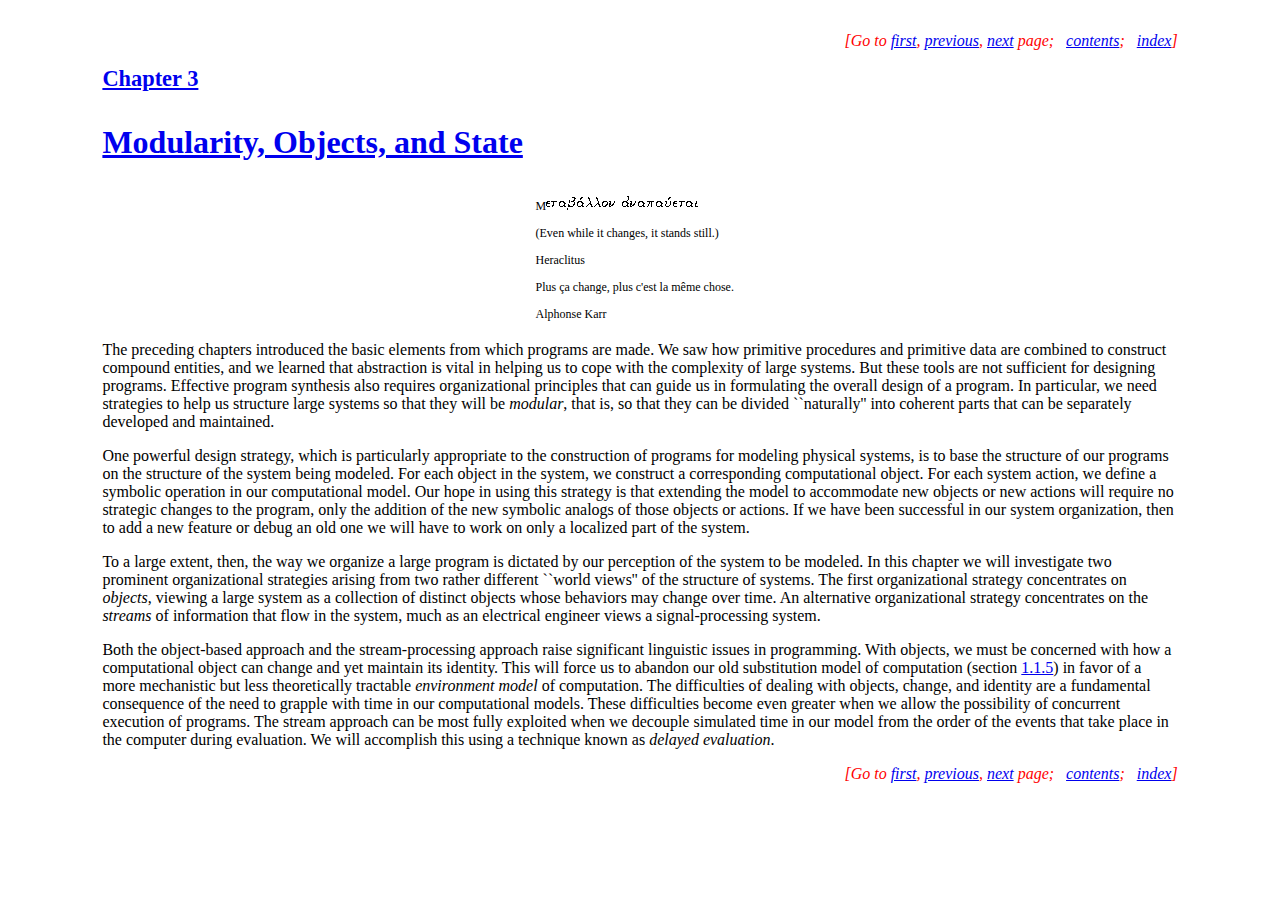
<file: book-Z-H-19.html>
<!doctype html public "-//W3C//DTD HTML 4.0 Transitional//EN" "http://www.w3.org/TR/REC-html40/loose.dtd">
<html>
<!-- Generated from TeX source by tex2page, v 4o, 
     (c) Dorai Sitaram, http://www.cs.rice.edu/~dorai/tex2page -->
<head>
<title>
Structure and Interpretation 
of Computer Programs
</title>
<link rel="stylesheet" type="text/css" href="book-Z-C.css" title=default>
<meta name=robots content="noindex,follow">
</head>
<body>

<p><div class=navigation>[Go to <span><a href="book.html">first</a>, <a href="book-Z-H-18.html">previous</a></span><span>, <a href="book-Z-H-20.html">next</a></span> page<span>; &nbsp;&nbsp;</span><span><a href="book-Z-H-4.html#%_toc_start">contents</a></span><span><span>; &nbsp;&nbsp;</span><a href="book-Z-H-38.html#%_index_start">index</a></span>]</div><p>

<a name="%_chap_3"></a>
<h1 class=chapter>
<div class=chapterheading><a href="book-Z-H-4.html#%_toc_%_chap_3">Chapter 3</a></div><p>
<a href="book-Z-H-4.html#%_toc_%_chap_3">Modularity, Objects, and State</a></h1><p>

<p>

<p>
<div align=right> 
<table width=60%><tr><td>
<span class=epigraph>
<p>

M<img src="ch3-Z-G-1.gif" border="0"><p>

<p><p><p>

(Even while it changes, it stands still.)<p>

<a name="%_idx_2820"></a>Heraclitus<p>

Plus &ccedil;a change, plus c'est la m&ecirc;me chose.<p>

<a name="%_idx_2822"></a>Alphonse Karr<p>

</span>
</td></tr></table>
</div>

<p><p>

The preceding chapters introduced the basic elements from which
programs are made.  We saw how primitive procedures and primitive data
are combined to construct compound entities, and we learned that
abstraction is vital in helping us to cope with the complexity of
large systems.  But these tools are not sufficient for designing
programs.  Effective program synthesis also requires organizational
principles that can guide us in formulating the overall design of a
program.  In particular, we need strategies to help us structure large
systems so that they will be <em>modular</em>, that is, so that they can
be divided ``naturally'' into coherent parts that can be separately
developed and maintained.<p>

<a name="%_idx_2824"></a><a name="%_idx_2826"></a>One powerful design strategy, which is particularly appropriate to the
construction of programs for modeling physical systems, is to base the
structure of our programs on the structure of the system being
modeled.  For each object in the system, we construct a corresponding
computational object.  For each system action, we define a symbolic
operation in our computational model.  Our hope in using this strategy
is that extending the model to accommodate new objects or new actions
will require no strategic changes to the program, only the addition of
the new symbolic analogs of those objects or actions.  If we have been
successful in our system organization, then to add a new feature or
debug an old one we will have to work on only a localized part of the
system.<p>


To a large extent, then, the way we organize a large program is
dictated by our perception of the system to be modeled.  In this
chapter we will investigate two prominent organizational strategies
arising from two rather different ``world views'' of the structure of
systems.  The first organizational strategy concentrates on <a name="%_idx_2828"></a><em>objects</em>, viewing a large system as a collection of distinct objects
whose behaviors may change over time.  An alternative organizational
strategy concentrates on the <a name="%_idx_2830"></a><em>streams</em> of information that flow in
the system, much as an electrical engineer views a signal-processing
system.<p>

Both the object-based approach and the stream-processing approach
raise significant linguistic issues in programming.
With objects, we must be concerned with how a computational object can
change and yet maintain its identity.  This will force us to abandon
our old substitution model of computation
(section&nbsp;<a href="book-Z-H-10.html#%_sec_1.1.5">1.1.5</a>) in favor of a more mechanistic
but less theoretically tractable <a name="%_idx_2832"></a><em>environment model</em> of
computation.  The difficulties of dealing with objects, change, and
identity are a fundamental consequence of the need to grapple with
time in our computational models.  These difficulties become even
greater when we allow the possibility of concurrent execution of
programs.  The stream approach can be most fully exploited when we
decouple simulated time in our model from the order of the events that
take place in the computer during evaluation.  We will accomplish this
using a technique known as <a name="%_idx_2834"></a><em>delayed evaluation</em>.<p>


<p><div class=navigation>[Go to <span><a href="book.html">first</a>, <a href="book-Z-H-18.html">previous</a></span><span>, <a href="book-Z-H-20.html">next</a></span> page<span>; &nbsp;&nbsp;</span><span><a href="book-Z-H-4.html#%_toc_start">contents</a></span><span><span>; &nbsp;&nbsp;</span><a href="book-Z-H-38.html#%_index_start">index</a></span>]</div><p>

</body>
</html>
</file>
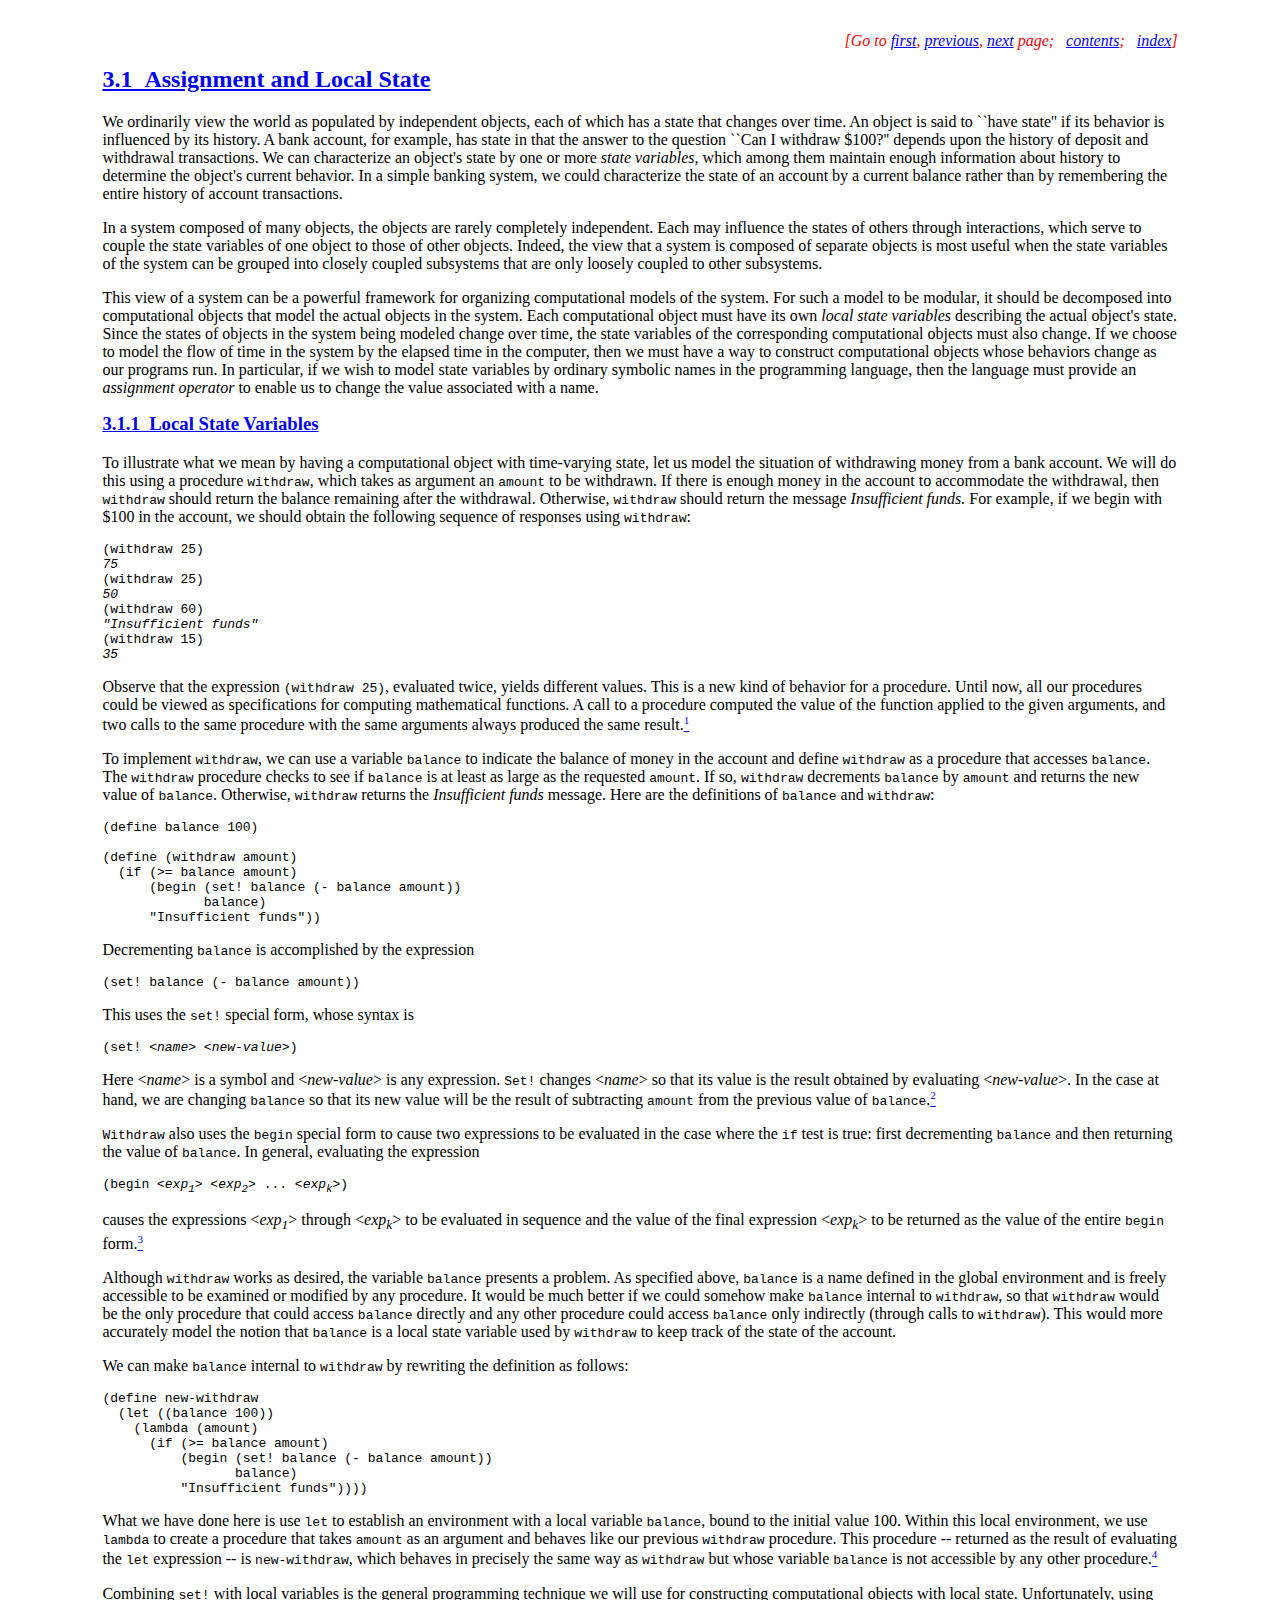
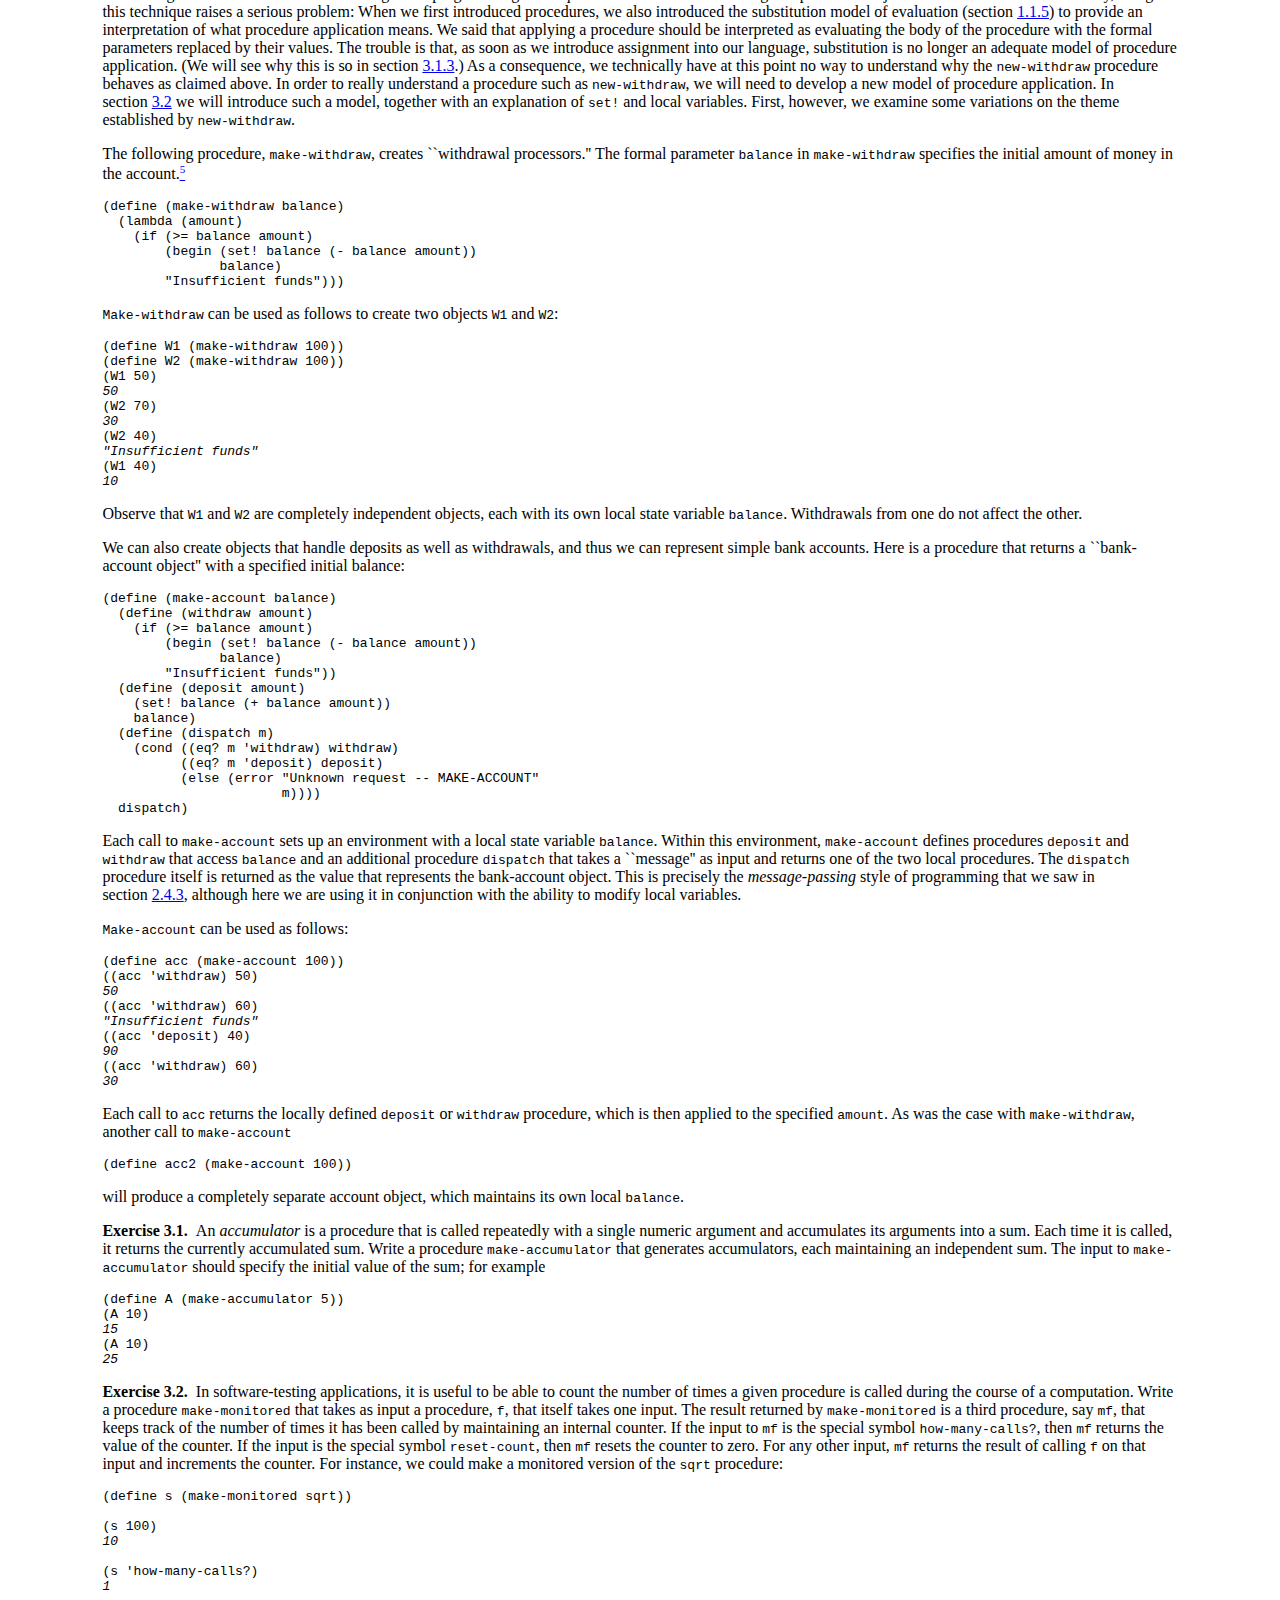
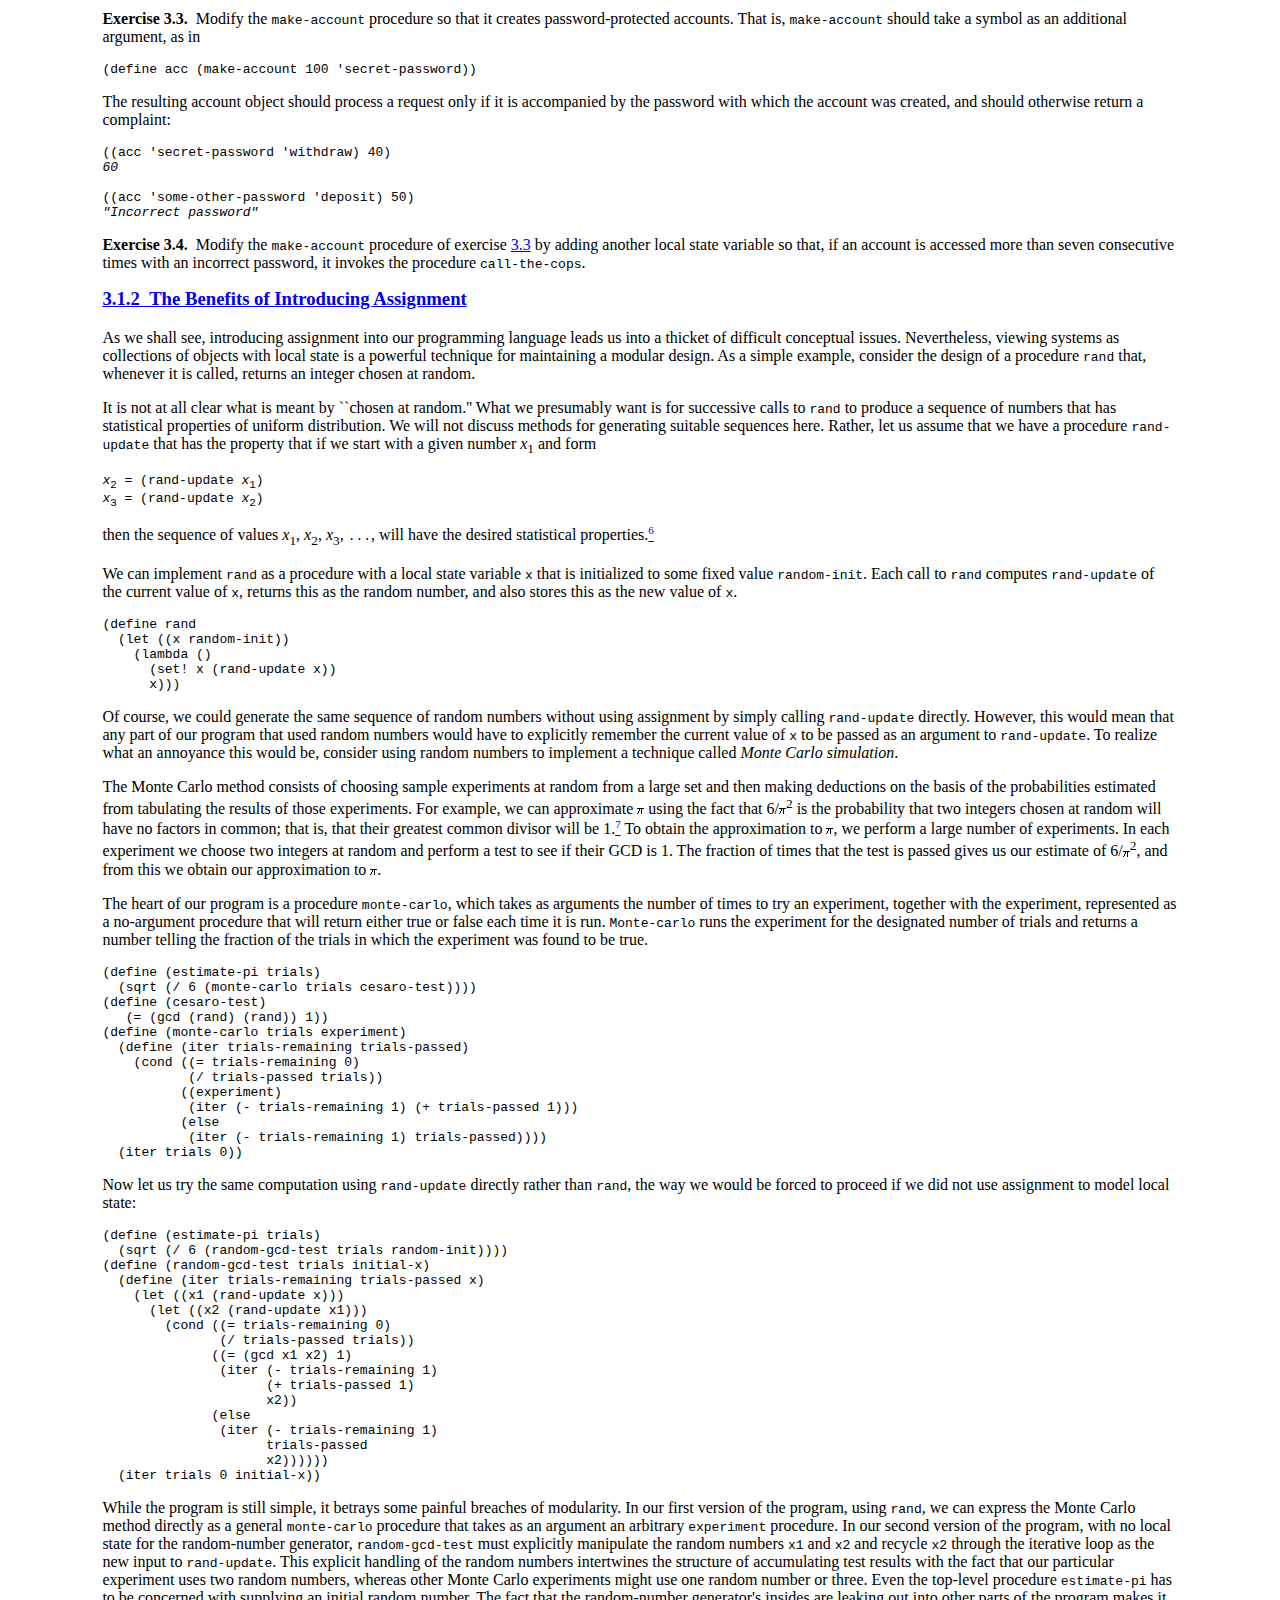
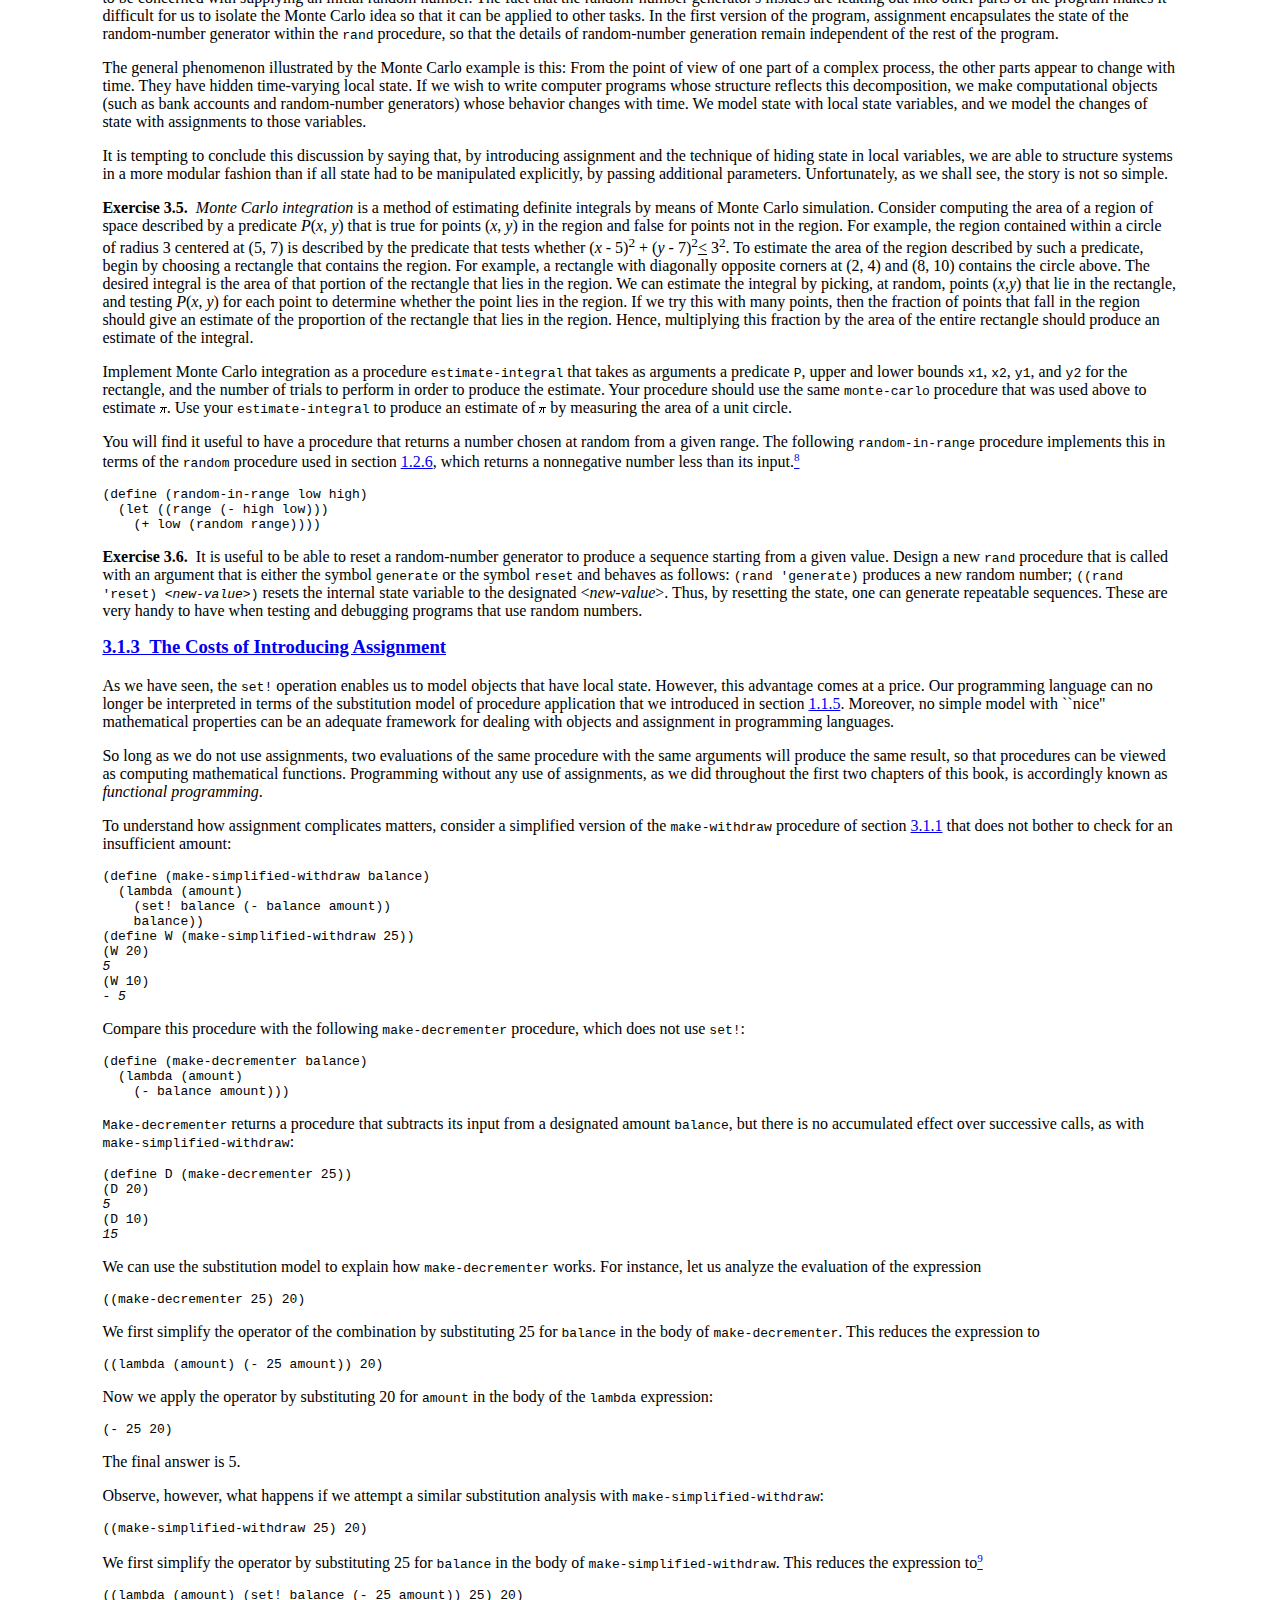
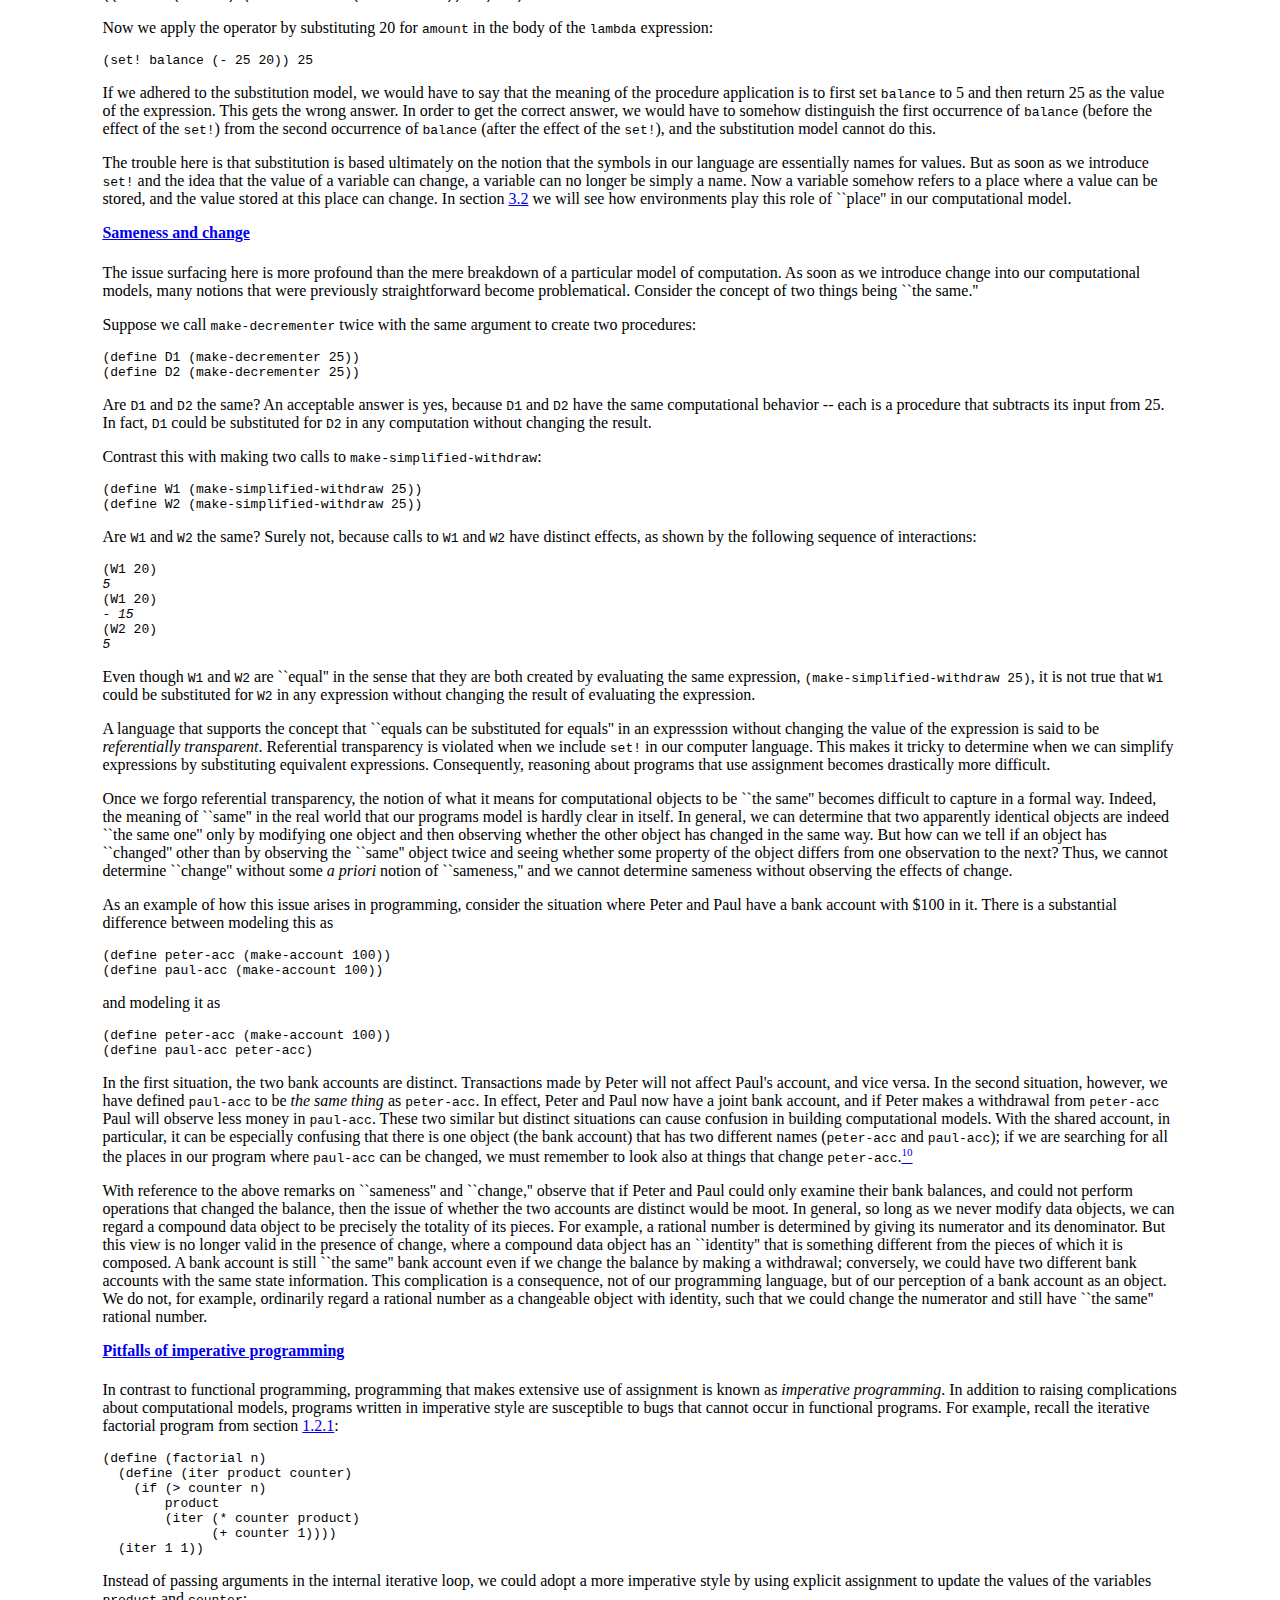
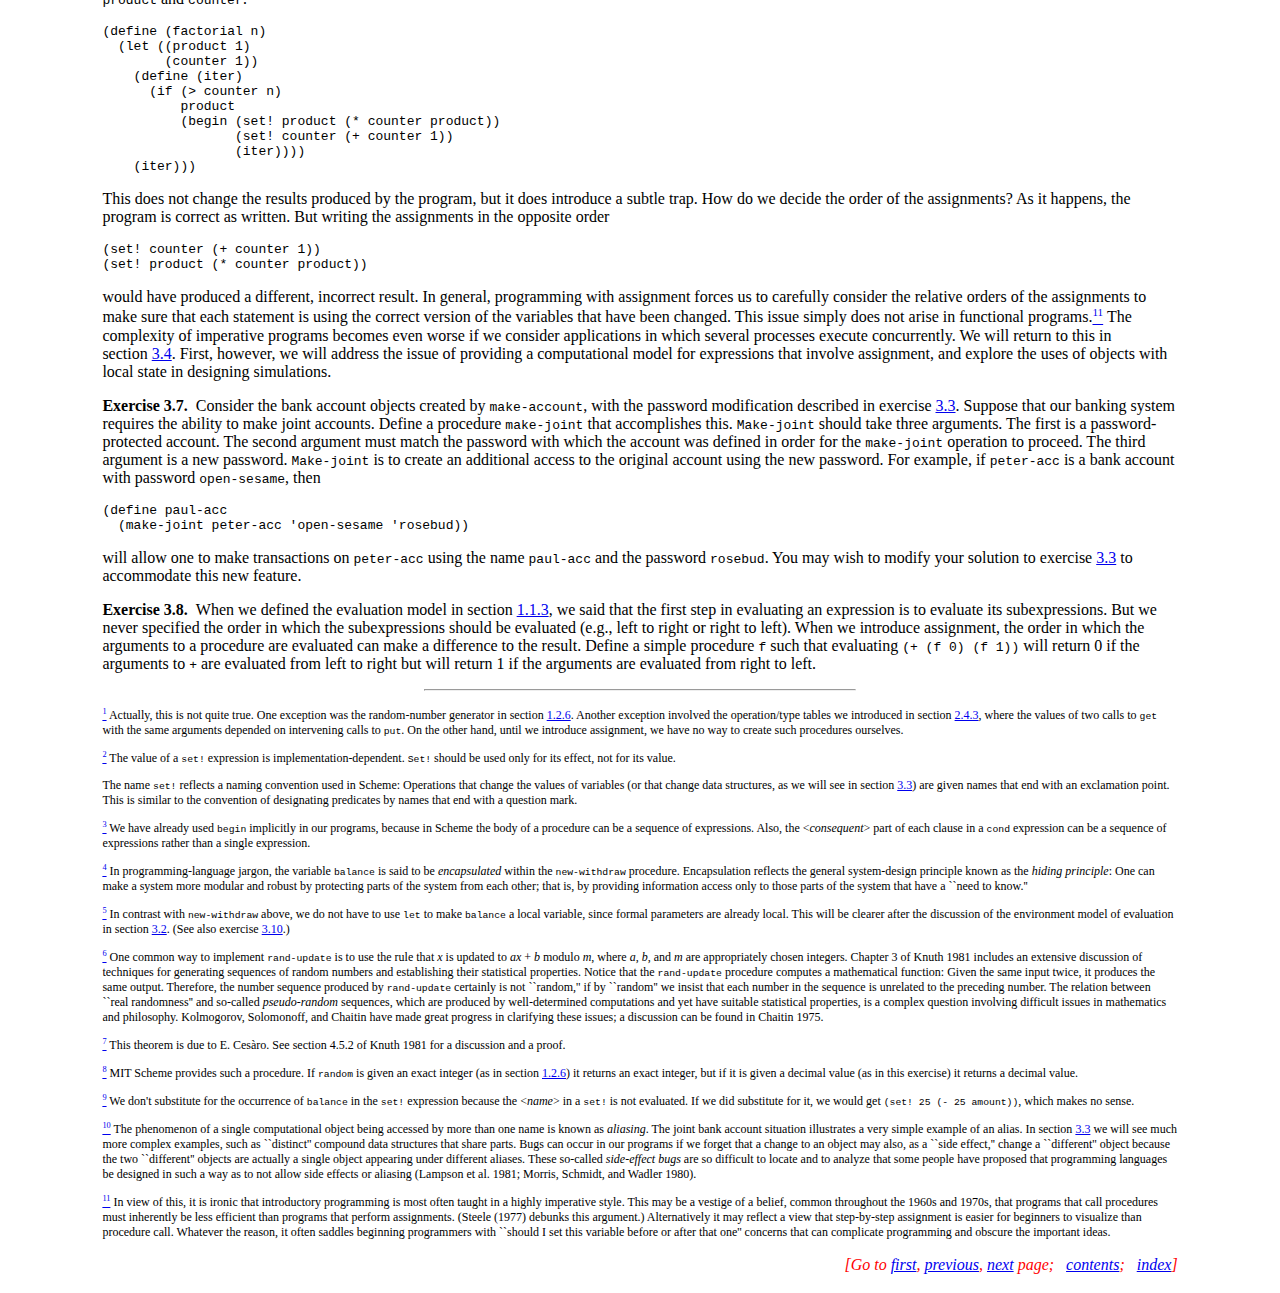
<file: book-Z-H-20.html>
<!doctype html public "-//W3C//DTD HTML 4.0 Transitional//EN" "http://www.w3.org/TR/REC-html40/loose.dtd">
<html>
<!-- Generated from TeX source by tex2page, v 4o, 
     (c) Dorai Sitaram, http://www.cs.rice.edu/~dorai/tex2page -->
<head>
<title>
Structure and Interpretation 
of Computer Programs
</title>
<link rel="stylesheet" type="text/css" href="book-Z-C.css" title=default>
<meta name=robots content="noindex,follow">
</head>
<body>

<p><div class=navigation>[Go to <span><a href="book.html">first</a>, <a href="book-Z-H-19.html">previous</a></span><span>, <a href="book-Z-H-21.html">next</a></span> page<span>; &nbsp;&nbsp;</span><span><a href="book-Z-H-4.html#%_toc_start">contents</a></span><span><span>; &nbsp;&nbsp;</span><a href="book-Z-H-38.html#%_index_start">index</a></span>]</div><p>

<a name="%_sec_3.1"></a>
<h2><a href="book-Z-H-4.html#%_toc_%_sec_3.1">3.1&nbsp;&nbsp;Assignment and Local State</a></h2><p>

<a name="%_idx_2836"></a><a name="%_idx_2838"></a>
We ordinarily view the world as populated by independent objects, each
of which has a state that changes over time.  An object is said to
``have state'' if its behavior is influenced by its history.  A bank
account, for example, has state in that the answer to the question
``Can I withdraw $100?''  depends upon the history of deposit and
withdrawal transactions.  We can characterize an object's state by one
or more <a name="%_idx_2840"></a><em>state variables</em>, which among them maintain enough
information about history to determine the object's current behavior.
In a simple banking system, we could characterize the state of an
account by a current balance rather than by remembering the entire
history of account transactions.<p>

In a system composed of many objects, the objects are rarely
completely independent.  Each may influence the states of others
through interactions, which serve to couple the state variables of one
object to those of other objects.  Indeed, the view that a system is
composed of separate objects is most useful when the state variables
of the system can be grouped into closely coupled subsystems that are
only loosely coupled to other subsystems.<p>


This view of a system can be a powerful framework for organizing
computational models of the system.  For such a model to be modular,
it should be decomposed into computational objects that model the
actual objects in the system.  Each computational object must have its
own <em>local state variables</em> describing the actual object's state.
Since the states of objects in the system being modeled change over
time, the state variables of the corresponding computational objects
must also change.  If we choose to model the flow of time in the
system by the elapsed time in the computer, then we must have a way to
construct computational objects whose behaviors change as our programs
run.  In particular, if we wish to model state variables by ordinary
symbolic names in the programming language, then the language must
provide an <a name="%_idx_2842"></a><em>assignment operator</em> to enable us to change the value
associated with a name.<p>

<a name="%_sec_3.1.1"></a>
<h3><a href="book-Z-H-4.html#%_toc_%_sec_3.1.1">3.1.1&nbsp;&nbsp;Local State Variables</a></h3><p>


<a name="%_idx_2844"></a><a name="%_idx_2846"></a>
<a name="%_idx_2848"></a><a name="%_idx_2850"></a>To illustrate what we mean by having a computational object with
time-varying state, let us model the situation of withdrawing money
from a bank account.  We will do this using a procedure <tt>withdraw</tt>, which takes as argument an <tt>amount</tt> to be withdrawn.
If there is enough money in the account to accommodate the withdrawal,
then <tt>withdraw</tt> should return the balance remaining after the
withdrawal.  Otherwise, <tt>withdraw</tt> should return the message <em>Insufficient funds.</em> For example, if we begin with $100 in the
account, we should obtain the following sequence of responses using
<tt>withdraw</tt>:<p>

<p><p><tt>(withdraw&nbsp;25)<br>
<i>75</i><br>
(withdraw&nbsp;25)<br>
<i>50</i><br>
(withdraw&nbsp;60)<br>
<i>&quot;Insufficient&nbsp;funds&quot;</i><br>
(withdraw&nbsp;15)<br>
<i>35</i><br>
</tt><p><p>
Observe that the expression <tt>(withdraw 25)</tt>, evaluated twice,
yields different values.  This is a new kind of behavior for a
procedure.  Until now, all our procedures could be viewed as
specifications for computing mathematical functions.  A call to a
procedure computed the value of the function applied to the given
arguments, and two calls to the same procedure with the
same arguments always produced the same result.<a name="call_footnote_Temp_321" href="book-Z-H-20.html#footnote_Temp_321"><sup><small>1</small></sup></a><p>

To implement <tt>withdraw</tt>, we can use a variable <tt>balance</tt> to
indicate the balance of money in the account and define <tt>withdraw</tt>
as a procedure that accesses <tt>balance</tt>.  The <tt>withdraw</tt>
procedure checks to see if <tt>balance</tt> is at least as large as the
requested <tt>amount</tt>.  If so, <tt>withdraw</tt> decrements <tt>balance</tt> by <tt>amount</tt> and returns the new value of <tt>balance</tt>.
Otherwise, <tt>withdraw</tt> returns the <em>Insufficient funds</em>
message.  Here are the definitions of <tt>balance</tt> and <tt>withdraw</tt>:<p>

<p><p><tt>(define&nbsp;balance&nbsp;100)<br>
<br>
<a name="%_idx_2858"></a>(define&nbsp;(withdraw&nbsp;amount)<br>
&nbsp;&nbsp;(if&nbsp;(&gt;=&nbsp;balance&nbsp;amount)<br>
&nbsp;&nbsp;&nbsp;&nbsp;&nbsp;&nbsp;(begin&nbsp;(set!&nbsp;balance&nbsp;(-&nbsp;balance&nbsp;amount))<br>
&nbsp;&nbsp;&nbsp;&nbsp;&nbsp;&nbsp;&nbsp;&nbsp;&nbsp;&nbsp;&nbsp;&nbsp;&nbsp;balance)<br>
&nbsp;&nbsp;&nbsp;&nbsp;&nbsp;&nbsp;&quot;Insufficient&nbsp;funds&quot;))<br>
</tt><p><p>
Decrementing <tt>balance</tt> is accomplished by the expression<p>

<p><p><tt>(set!&nbsp;balance&nbsp;(-&nbsp;balance&nbsp;amount))<br>
</tt><p><p>
<a name="%_idx_2860"></a><a name="%_idx_2862"></a>This uses the <tt>set!</tt> special form, whose syntax is<p>

<p><p><tt>(set!&nbsp;&lt;<em>name</em>&gt;&nbsp;&lt;<em>new-value</em>&gt;)<br>
</tt><p><p>
Here &lt;<em>name</em>&gt; is a symbol and &lt;<em>new-value</em>&gt; is any expression.  <tt>Set!</tt> changes &lt;<em>name</em>&gt; so that its value is the result obtained by
evaluating &lt;<em>new-value</em>&gt;.  In the case at hand, we are changing <tt>balance</tt> so that its new value will be the result of subtracting <tt>amount</tt> from the previous value of <tt>balance</tt>.<a name="call_footnote_Temp_322" href="book-Z-H-20.html#footnote_Temp_322"><sup><small>2</small></sup></a><p>

<a name="%_idx_2874"></a><a name="%_idx_2876"></a><tt>Withdraw</tt> also uses the <tt>begin</tt> special form to cause
two expressions to be evaluated
in the case where the <tt>if</tt> test is true: first decrementing <tt>balance</tt> and then returning the value of <tt>balance</tt>.  In general,
evaluating the expression<p>

<p><p><tt>(begin&nbsp;&lt;<em>exp<sub>1</sub></em>&gt;&nbsp;&lt;<em>exp<sub>2</sub></em>&gt;&nbsp;<tt>...</tt> &lt;<em>exp<sub><em>k</em></sub></em>&gt;)<br>
</tt><p><p>
causes the expressions &lt;<em>exp<sub>1</sub></em>&gt; through &lt;<em>exp<sub><em>k</em></sub></em>&gt; to be
evaluated in sequence and the value of the final expression
&lt;<em>exp<sub><em>k</em></sub></em>&gt; to be returned as the value of the entire <tt>begin</tt>
form.<a name="call_footnote_Temp_323" href="book-Z-H-20.html#footnote_Temp_323"><sup><small>3</small></sup></a><p>

Although <tt>withdraw</tt> works as desired, the variable
<tt>balance</tt> presents a problem.  As specified above, <tt>balance</tt>
is a name defined in the global environment and is freely accessible
to be examined or modified by any procedure.  It would be much better
if we could somehow make <tt>balance</tt> internal to <tt>withdraw</tt>, so
that <tt>withdraw</tt> would be the only procedure that could access <tt>balance</tt> directly and any other procedure could access <tt>balance</tt>
only indirectly (through calls to <tt>withdraw</tt>).  This would more
accurately model the notion that <tt>balance</tt> is a local state
variable used by <tt>withdraw</tt> to keep track of the state of the
account.<p>

We can make <tt>balance</tt> internal to <tt>withdraw</tt> by rewriting the
definition as follows:<p>

<p><p><tt><a name="%_idx_2884"></a>(define&nbsp;new-withdraw<br>
&nbsp;&nbsp;(let&nbsp;((balance&nbsp;100))<br>
&nbsp;&nbsp;&nbsp;&nbsp;(lambda&nbsp;(amount)<br>
&nbsp;&nbsp;&nbsp;&nbsp;&nbsp;&nbsp;(if&nbsp;(&gt;=&nbsp;balance&nbsp;amount)<br>
&nbsp;&nbsp;&nbsp;&nbsp;&nbsp;&nbsp;&nbsp;&nbsp;&nbsp;&nbsp;(begin&nbsp;(set!&nbsp;balance&nbsp;(-&nbsp;balance&nbsp;amount))<br>
&nbsp;&nbsp;&nbsp;&nbsp;&nbsp;&nbsp;&nbsp;&nbsp;&nbsp;&nbsp;&nbsp;&nbsp;&nbsp;&nbsp;&nbsp;&nbsp;&nbsp;balance)<br>
&nbsp;&nbsp;&nbsp;&nbsp;&nbsp;&nbsp;&nbsp;&nbsp;&nbsp;&nbsp;&quot;Insufficient&nbsp;funds&quot;))))<br>
</tt><p><p>
What we have done here is use <tt>let</tt> to establish an environment
with a local variable <tt>balance</tt>, bound to the initial value 100.
Within this local environment, we use <tt>lambda</tt> to create a
procedure that takes <tt>amount</tt> as an argument and behaves like our
previous <tt>withdraw</tt> procedure.  This procedure -- returned as the
result of evaluating the <tt>let</tt> expression -- is <tt>new-withdraw</tt>,
which behaves in precisely the same way as <tt>withdraw</tt> but whose
variable <tt>balance</tt> is not accessible by any other
procedure.<a name="call_footnote_Temp_324" href="book-Z-H-20.html#footnote_Temp_324"><sup><small>4</small></sup></a><p>

Combining <tt>set!</tt> with local variables is the general programming
technique we will use for constructing computational objects with
local state.  Unfortunately, using this technique raises a serious
problem: When we first introduced procedures, we also introduced the
substitution model of evaluation
(section&nbsp;<a href="book-Z-H-10.html#%_sec_1.1.5">1.1.5</a>) to provide an interpretation of
what procedure application means.  We said that applying a procedure
should be interpreted as evaluating the body of the procedure with the
formal parameters replaced by their values.  The trouble is that, as
soon as we introduce assignment into our language, substitution is no
longer an adequate model of procedure application.  (We will see why
this is so in section&nbsp;<a href="book-Z-H-20.html#%_sec_3.1.3">3.1.3</a>.)  As a
consequence, we technically have at this point no way to understand
why the <tt>new-withdraw</tt> procedure behaves as claimed above.  In
order to really understand a procedure such as <tt>new-withdraw</tt>, we
will need to develop a new model of procedure application.  In
section&nbsp;<a href="book-Z-H-21.html#%_sec_3.2">3.2</a> we will introduce such a model,
together with an explanation of <tt>set!</tt> and local variables.
First, however, we examine some variations on the theme established by
<tt>new-withdraw</tt>.<p>

The following procedure, <tt>make-withdraw</tt>, creates ``withdrawal
processors.''  The formal parameter <tt>balance</tt> in <tt>make-withdraw</tt> specifies the initial amount of money in the
account.<a name="call_footnote_Temp_325" href="book-Z-H-20.html#footnote_Temp_325"><sup><small>5</small></sup></a><p>

<p><p><tt><a name="%_idx_2894"></a>(define&nbsp;(make-withdraw&nbsp;balance)<br>
&nbsp;&nbsp;(lambda&nbsp;(amount)<br>
&nbsp;&nbsp;&nbsp;&nbsp;(if&nbsp;(&gt;=&nbsp;balance&nbsp;amount)<br>
&nbsp;&nbsp;&nbsp;&nbsp;&nbsp;&nbsp;&nbsp;&nbsp;(begin&nbsp;(set!&nbsp;balance&nbsp;(-&nbsp;balance&nbsp;amount))<br>
&nbsp;&nbsp;&nbsp;&nbsp;&nbsp;&nbsp;&nbsp;&nbsp;&nbsp;&nbsp;&nbsp;&nbsp;&nbsp;&nbsp;&nbsp;balance)<br>
&nbsp;&nbsp;&nbsp;&nbsp;&nbsp;&nbsp;&nbsp;&nbsp;&quot;Insufficient&nbsp;funds&quot;)))<br>
</tt><p><p>
<tt>Make-withdraw</tt> can be used as follows to create two objects
<tt>W1</tt> and <tt>W2</tt>:<p>

<p><p><tt>(define&nbsp;W1&nbsp;(make-withdraw&nbsp;100))<br>
(define&nbsp;W2&nbsp;(make-withdraw&nbsp;100))<br>
(W1&nbsp;50)<br>
<i>50</i><br>
(W2&nbsp;70)<br>
<i>30</i><br>
(W2&nbsp;40)<br>
<i>&quot;Insufficient&nbsp;funds&quot;</i><br>
(W1&nbsp;40)<br>
<i>10</i><br>
</tt><p><p>
Observe that <tt>W1</tt> and <tt>W2</tt> are completely independent objects,
each with its own local state variable <tt>balance</tt>.  Withdrawals
from one do not affect the other.<p>

We can also create objects that handle deposits as well as
withdrawals, and thus we can represent simple bank accounts.  Here is
a procedure that returns a ``bank-account object'' with
a specified initial balance:<p>

<p><p><tt><a name="%_idx_2896"></a><a name="%_idx_2898"></a>(define&nbsp;(make-account&nbsp;balance)<br>
&nbsp;&nbsp;(define&nbsp;(withdraw&nbsp;amount)<br>
&nbsp;&nbsp;&nbsp;&nbsp;(if&nbsp;(&gt;=&nbsp;balance&nbsp;amount)<br>
&nbsp;&nbsp;&nbsp;&nbsp;&nbsp;&nbsp;&nbsp;&nbsp;(begin&nbsp;(set!&nbsp;balance&nbsp;(-&nbsp;balance&nbsp;amount))<br>
&nbsp;&nbsp;&nbsp;&nbsp;&nbsp;&nbsp;&nbsp;&nbsp;&nbsp;&nbsp;&nbsp;&nbsp;&nbsp;&nbsp;&nbsp;balance)<br>
&nbsp;&nbsp;&nbsp;&nbsp;&nbsp;&nbsp;&nbsp;&nbsp;&quot;Insufficient&nbsp;funds&quot;))<br>
&nbsp;&nbsp;(define&nbsp;(deposit&nbsp;amount)<br>
&nbsp;&nbsp;&nbsp;&nbsp;(set!&nbsp;balance&nbsp;(+&nbsp;balance&nbsp;amount))<br>
&nbsp;&nbsp;&nbsp;&nbsp;balance)<br>
&nbsp;&nbsp;(define&nbsp;(dispatch&nbsp;m)<br>
&nbsp;&nbsp;&nbsp;&nbsp;(cond&nbsp;((eq?&nbsp;m&nbsp;'withdraw)&nbsp;withdraw)<br>
&nbsp;&nbsp;&nbsp;&nbsp;&nbsp;&nbsp;&nbsp;&nbsp;&nbsp;&nbsp;((eq?&nbsp;m&nbsp;'deposit)&nbsp;deposit)<br>
&nbsp;&nbsp;&nbsp;&nbsp;&nbsp;&nbsp;&nbsp;&nbsp;&nbsp;&nbsp;(else&nbsp;(error&nbsp;&quot;Unknown&nbsp;request&nbsp;--&nbsp;MAKE-ACCOUNT&quot;<br>
&nbsp;&nbsp;&nbsp;&nbsp;&nbsp;&nbsp;&nbsp;&nbsp;&nbsp;&nbsp;&nbsp;&nbsp;&nbsp;&nbsp;&nbsp;&nbsp;&nbsp;&nbsp;&nbsp;&nbsp;&nbsp;&nbsp;&nbsp;m))))<br>
&nbsp;&nbsp;dispatch)<br>
</tt><p><p>
Each call to <tt>make-account</tt> sets up an environment with a local
state variable <tt>balance</tt>.  Within this environment, <tt>make-account</tt> defines procedures <tt>deposit</tt> and <tt>withdraw</tt>
that access <tt>balance</tt> and an additional procedure <tt>dispatch</tt>
that takes a ``message'' as input and returns one of the two local
procedures.  The <tt>dispatch</tt> procedure itself is returned as the
value that represents the bank-account object.
This is precisely the <a name="%_idx_2900"></a><em>message-passing</em>
style of programming that we saw in section&nbsp;<a href="book-Z-H-17.html#%_sec_2.4.3">2.4.3</a>, although
here we are using it in conjunction with the ability to modify local
variables.<p>

<tt>Make-account</tt> can be used as follows:<p>

<p><p><tt>(define&nbsp;acc&nbsp;(make-account&nbsp;100))<br>
((acc&nbsp;'withdraw)&nbsp;50)<br>
<i>50</i><br>
((acc&nbsp;'withdraw)&nbsp;60)<br>
<i>&quot;Insufficient&nbsp;funds&quot;</i><br>
((acc&nbsp;'deposit)&nbsp;40)<br>
<i>90</i><br>
((acc&nbsp;'withdraw)&nbsp;60)<br>
<i>30</i><br>
</tt><p><p>
Each call to <tt>acc</tt> returns the locally defined <tt>deposit</tt> or
<tt>withdraw</tt> procedure, which is then applied to the specified <tt>amount</tt>.  As was the case with <tt>make-withdraw</tt>, another call to <tt>make-account</tt><p>

<p><p><tt>(define&nbsp;acc2&nbsp;(make-account&nbsp;100))<br>
</tt><p><p>
will produce a completely separate account object, which maintains its
own local <tt>balance</tt>.<p>

<p><a name="%_thm_3.1"></a>
<b>Exercise 3.1.</b>&nbsp;&nbsp;An <a name="%_idx_2902"></a><em>accumulator</em> is a procedure that is called repeatedly with a
single numeric argument and accumulates its arguments into a sum.
Each time it is called, it returns the currently accumulated sum.
Write a procedure <a name="%_idx_2904"></a><tt>make-accumulator</tt> that generates accumulators,
each maintaining an independent sum.  The input to <tt>make-accumulator</tt> should specify the initial value of the sum; for
example<p>

<p><p><tt>(define&nbsp;A&nbsp;(make-accumulator&nbsp;5))<br>
(A&nbsp;10)<br>
<i>15</i><br>
(A&nbsp;10)<br>
<i>25</i><br>
</tt><p><p>
<p><p>

<p><a name="%_thm_3.2"></a>
<b>Exercise 3.2.</b>&nbsp;&nbsp;In software-testing applications, it is useful to be able to count the
number of times a given procedure is called during the course of a
computation.  Write a procedure <a name="%_idx_2906"></a><a name="%_idx_2908"></a><a name="%_idx_2910"></a><tt>make-monitored</tt> that takes as
input a procedure, <tt>f</tt>, that itself takes one input.  The result
returned by <tt>make-monitored</tt> is a third procedure, say <tt>mf</tt>,
that keeps track of the number of times it has been called by
maintaining an internal counter.  If the input to <tt>mf</tt> is the
special symbol <tt>how-many-calls?</tt>, then <tt>mf</tt> returns the
value of the counter.  If the input is the special symbol <tt>reset-count</tt>, then <tt>mf</tt> resets the counter to zero.  For any other
input, <tt>mf</tt> returns the result of calling <tt>f</tt> on that input
and increments the counter.  For instance, we could make a monitored
version of the <tt>sqrt</tt> procedure:<p>

<p><p><tt>(define&nbsp;s&nbsp;(make-monitored&nbsp;sqrt))<br>
<br>
(s&nbsp;100)<br>
<i>10</i><br>
<br>
(s&nbsp;'how-many-calls?)<br>
<i>1</i><br>
</tt><p><p>
<p><p>

<p><a name="%_thm_3.3"></a>
<b>Exercise 3.3.</b>&nbsp;&nbsp;<a name="%_idx_2912"></a><a name="%_idx_2914"></a>Modify the <tt>make-account</tt> procedure so that it creates
password-protected accounts.  That is, <tt>make-account</tt> should take
a symbol as an additional argument, as in<p>

<p><p><tt>(define&nbsp;acc&nbsp;(make-account&nbsp;100&nbsp;'secret-password))<br>
</tt><p><p>
The resulting account object should process a request only if it is
accompanied by the password with which the account was created, and
should otherwise return a complaint:<p>

<p><p><tt>((acc&nbsp;'secret-password&nbsp;'withdraw)&nbsp;40)<br>
<i>60</i><br>
<br>
((acc&nbsp;'some-other-password&nbsp;'deposit)&nbsp;50)<br>
<i>&quot;Incorrect&nbsp;password&quot;</i><br>
</tt><p><p>
<p><p>

<p><a name="%_thm_3.4"></a>
<b>Exercise 3.4.</b>&nbsp;&nbsp;Modify the <tt>make-account</tt> procedure of
exercise&nbsp;<a href="book-Z-H-20.html#%_thm_3.3">3.3</a> by adding another local state
variable so that, if an account is accessed more than seven
consecutive times with an incorrect password, it invokes the procedure
<tt>call-the-cops</tt>.
<p>
<p>

<a name="%_sec_3.1.2"></a>
<h3><a href="book-Z-H-4.html#%_toc_%_sec_3.1.2">3.1.2&nbsp;&nbsp;The Benefits of Introducing Assignment</a></h3><p>


<a name="%_idx_2916"></a>
<a name="%_idx_2918"></a><a name="%_idx_2920"></a>As we shall see, introducing assignment into our programming language
leads us into a thicket of difficult conceptual issues.  Nevertheless,
viewing systems as collections of objects with local state is a
powerful technique for maintaining a modular design.  As a simple
example, consider the design of a procedure <tt>rand</tt> that, whenever
it is called, returns an integer chosen at random.<p>

<a name="%_idx_2922"></a>It is not at all clear what is meant by ``chosen at random.''  What we
presumably want is for successive calls to <tt>rand</tt> to produce a
sequence of numbers that has statistical properties of uniform
distribution.  We will not discuss methods for generating suitable
sequences here.  Rather, let us assume that we have a procedure <tt>rand-update</tt> that has the property that if we start with a given
number <em>x</em><sub>1</sub> and form<p>

<p><p><tt><em>x</em><sub>2</sub>&nbsp;=&nbsp;(rand-update&nbsp;<em>x</em><sub>1</sub>)<br>
<em>x</em><sub>3</sub>&nbsp;=&nbsp;(rand-update&nbsp;<em>x</em><sub>2</sub>)<br>
</tt><p><p>
then the sequence of values <em>x</em><sub>1</sub>, <em>x</em><sub>2</sub>, <em>x</em><sub>3</sub>, <tt>...</tt>, will have the
desired statistical properties.<a name="call_footnote_Temp_330" href="book-Z-H-20.html#footnote_Temp_330"><sup><small>6</small></sup></a><p>

We can implement <tt>rand</tt> as a procedure with a local state variable
<tt>x</tt> that is initialized to some fixed value <tt>random-init</tt>.
Each call to <tt>rand</tt> computes <tt>rand-update</tt> of the current
value of <tt>x</tt>, returns this as the random number, and also stores
this as the new value of <tt>x</tt>.<p>

<p><p><tt><a name="%_idx_2934"></a>(define&nbsp;rand<br>
&nbsp;&nbsp;(let&nbsp;((x&nbsp;random-init))<br>
&nbsp;&nbsp;&nbsp;&nbsp;(lambda&nbsp;()<br>
&nbsp;&nbsp;&nbsp;&nbsp;&nbsp;&nbsp;(set!&nbsp;x&nbsp;(rand-update&nbsp;x))<br>
&nbsp;&nbsp;&nbsp;&nbsp;&nbsp;&nbsp;x)))<br>
</tt><p><p><p>

Of course, we could generate the same sequence of random numbers
without using assignment by simply calling <tt>rand-update</tt> directly.
However, this would mean that any part of our program that used random
numbers would have to explicitly remember the current value of <tt>x</tt>
to be passed as an argument to <tt>rand-update</tt>.  To realize what an
annoyance this would be, consider using random numbers to implement a
technique called <a name="%_idx_2936"></a><a name="%_idx_2938"></a><em>Monte Carlo simulation</em>.<p>

The Monte Carlo method consists of choosing sample experiments at
random from a large set and then making deductions on the basis of the
probabilities estimated from tabulating the results of those
experiments.  For example, we can approximate <a name="%_idx_2940"></a><img src="book-Z-G-D-9.gif" border="0"> using the fact
that 6/<img src="book-Z-G-D-9.gif" border="0"><sup>2</sup> is the probability that two integers chosen at random
will have no factors in common; that is, that their greatest common
divisor will be 1.<a name="call_footnote_Temp_331" href="book-Z-H-20.html#footnote_Temp_331"><sup><small>7</small></sup></a> To obtain
the approximation to <img src="book-Z-G-D-9.gif" border="0">, we perform a large number of experiments.
In each experiment we choose two integers at random and perform a test
<a name="%_idx_2946"></a>to see if their GCD is 1.  The fraction of times that the test is
passed gives us our estimate of 6/<img src="book-Z-G-D-9.gif" border="0"><sup>2</sup>, and from this we obtain our
approximation to <img src="book-Z-G-D-9.gif" border="0">.<p>

The heart of our program is a procedure <tt>monte-carlo</tt>, which takes
as arguments the number of times to try an experiment, together with
the experiment, represented as a no-argument procedure that will
return either true or false each time it is run.  <tt>Monte-carlo</tt>
runs the experiment for the designated number of trials and returns a
number telling the fraction of the trials in which the experiment was
found to be true.<p>

<p><p><tt><a name="%_idx_2948"></a>(define&nbsp;(estimate-pi&nbsp;trials)<br>
&nbsp;&nbsp;(sqrt&nbsp;(/&nbsp;6&nbsp;(monte-carlo&nbsp;trials&nbsp;cesaro-test))))<br>
<a name="%_idx_2950"></a>(define&nbsp;(cesaro-test)<br>
&nbsp;&nbsp;&nbsp;(=&nbsp;(gcd&nbsp;(rand)&nbsp;(rand))&nbsp;1))<br>
<a name="%_idx_2952"></a>(define&nbsp;(monte-carlo&nbsp;trials&nbsp;experiment)<br>
&nbsp;&nbsp;(define&nbsp;(iter&nbsp;trials-remaining&nbsp;trials-passed)<br>
&nbsp;&nbsp;&nbsp;&nbsp;(cond&nbsp;((=&nbsp;trials-remaining&nbsp;0)<br>
&nbsp;&nbsp;&nbsp;&nbsp;&nbsp;&nbsp;&nbsp;&nbsp;&nbsp;&nbsp;&nbsp;(/&nbsp;trials-passed&nbsp;trials))<br>
&nbsp;&nbsp;&nbsp;&nbsp;&nbsp;&nbsp;&nbsp;&nbsp;&nbsp;&nbsp;((experiment)<br>
&nbsp;&nbsp;&nbsp;&nbsp;&nbsp;&nbsp;&nbsp;&nbsp;&nbsp;&nbsp;&nbsp;(iter&nbsp;(-&nbsp;trials-remaining&nbsp;1)&nbsp;(+&nbsp;trials-passed&nbsp;1)))<br>
&nbsp;&nbsp;&nbsp;&nbsp;&nbsp;&nbsp;&nbsp;&nbsp;&nbsp;&nbsp;(else<br>
&nbsp;&nbsp;&nbsp;&nbsp;&nbsp;&nbsp;&nbsp;&nbsp;&nbsp;&nbsp;&nbsp;(iter&nbsp;(-&nbsp;trials-remaining&nbsp;1)&nbsp;trials-passed))))<br>
&nbsp;&nbsp;(iter&nbsp;trials&nbsp;0))<br>
</tt><p><p><p>

Now let us try the same computation using <tt>rand-update</tt> directly
rather than <tt>rand</tt>, the way we would be forced to proceed if we
did not use assignment to model local state:<p>

<p><p><tt><a name="%_idx_2954"></a>(define&nbsp;(estimate-pi&nbsp;trials)<br>
&nbsp;&nbsp;(sqrt&nbsp;(/&nbsp;6&nbsp;(random-gcd-test&nbsp;trials&nbsp;random-init))))<br>
(define&nbsp;(random-gcd-test&nbsp;trials&nbsp;initial-x)<br>
&nbsp;&nbsp;(define&nbsp;(iter&nbsp;trials-remaining&nbsp;trials-passed&nbsp;x)<br>
&nbsp;&nbsp;&nbsp;&nbsp;(let&nbsp;((x1&nbsp;(rand-update&nbsp;x)))<br>
&nbsp;&nbsp;&nbsp;&nbsp;&nbsp;&nbsp;(let&nbsp;((x2&nbsp;(rand-update&nbsp;x1)))<br>
&nbsp;&nbsp;&nbsp;&nbsp;&nbsp;&nbsp;&nbsp;&nbsp;(cond&nbsp;((=&nbsp;trials-remaining&nbsp;0)&nbsp;&nbsp;&nbsp;<br>
&nbsp;&nbsp;&nbsp;&nbsp;&nbsp;&nbsp;&nbsp;&nbsp;&nbsp;&nbsp;&nbsp;&nbsp;&nbsp;&nbsp;&nbsp;(/&nbsp;trials-passed&nbsp;trials))<br>
&nbsp;&nbsp;&nbsp;&nbsp;&nbsp;&nbsp;&nbsp;&nbsp;&nbsp;&nbsp;&nbsp;&nbsp;&nbsp;&nbsp;((=&nbsp;(gcd&nbsp;x1&nbsp;x2)&nbsp;1)<br>
&nbsp;&nbsp;&nbsp;&nbsp;&nbsp;&nbsp;&nbsp;&nbsp;&nbsp;&nbsp;&nbsp;&nbsp;&nbsp;&nbsp;&nbsp;(iter&nbsp;(-&nbsp;trials-remaining&nbsp;1)<br>
&nbsp;&nbsp;&nbsp;&nbsp;&nbsp;&nbsp;&nbsp;&nbsp;&nbsp;&nbsp;&nbsp;&nbsp;&nbsp;&nbsp;&nbsp;&nbsp;&nbsp;&nbsp;&nbsp;&nbsp;&nbsp;(+&nbsp;trials-passed&nbsp;1)<br>
&nbsp;&nbsp;&nbsp;&nbsp;&nbsp;&nbsp;&nbsp;&nbsp;&nbsp;&nbsp;&nbsp;&nbsp;&nbsp;&nbsp;&nbsp;&nbsp;&nbsp;&nbsp;&nbsp;&nbsp;&nbsp;x2))<br>
&nbsp;&nbsp;&nbsp;&nbsp;&nbsp;&nbsp;&nbsp;&nbsp;&nbsp;&nbsp;&nbsp;&nbsp;&nbsp;&nbsp;(else<br>
&nbsp;&nbsp;&nbsp;&nbsp;&nbsp;&nbsp;&nbsp;&nbsp;&nbsp;&nbsp;&nbsp;&nbsp;&nbsp;&nbsp;&nbsp;(iter&nbsp;(-&nbsp;trials-remaining&nbsp;1)<br>
&nbsp;&nbsp;&nbsp;&nbsp;&nbsp;&nbsp;&nbsp;&nbsp;&nbsp;&nbsp;&nbsp;&nbsp;&nbsp;&nbsp;&nbsp;&nbsp;&nbsp;&nbsp;&nbsp;&nbsp;&nbsp;trials-passed<br>
&nbsp;&nbsp;&nbsp;&nbsp;&nbsp;&nbsp;&nbsp;&nbsp;&nbsp;&nbsp;&nbsp;&nbsp;&nbsp;&nbsp;&nbsp;&nbsp;&nbsp;&nbsp;&nbsp;&nbsp;&nbsp;x2))))))<br>
&nbsp;&nbsp;(iter&nbsp;trials&nbsp;0&nbsp;initial-x))<br>
</tt><p><p><p>

While the program is still simple, it betrays some painful
breaches of modularity.  In our first version of the program, using
<tt>rand</tt>, we can express the Monte Carlo method directly as
a general <tt>monte-carlo</tt> procedure that takes as an argument an
arbitrary <tt>experiment</tt> procedure.  In our second version of the
program, with no local state for the random-number generator, <tt>random-gcd-test</tt> must explicitly manipulate the random numbers <tt>x1</tt> and <tt>x2</tt> and recycle <tt>x2</tt> through the iterative loop as
the new input to <tt>rand-update</tt>.  This explicit handling of the
random numbers intertwines the structure of accumulating test results
with the fact that our particular experiment uses two random numbers,
whereas other Monte Carlo experiments might use one random number or
three.  Even the top-level procedure <tt>estimate-pi</tt> has to be
concerned with supplying an initial random number.  The fact that the
random-number generator's insides are leaking out into other parts of
the program makes it difficult for us to isolate the Monte Carlo idea
so that it can be applied to other tasks.  In the first version of the
program, assignment encapsulates the state of the random-number
generator within the <tt>rand</tt> procedure, so that the details of
random-number generation remain independent of the rest of the
program.<p>

The general phenomenon illustrated by the Monte Carlo example is this:
From the point of view of one part of a complex process, the other
parts appear to change with time.  They have hidden time-varying local
state.  If we wish to write computer programs whose structure reflects
this decomposition, we make
computational objects (such as bank accounts and random-number
generators) whose behavior changes with time.  We model state with
local state variables, and we model the changes of state with
assignments to those variables.<p>

It is tempting to conclude this discussion by saying that, by
introducing assignment and the technique of hiding state in local
variables, we are able to structure systems in a more modular fashion
than if all state had to be manipulated explicitly, by passing
additional parameters.  Unfortunately, as we shall see, the story is
not so simple.<p>

<p><a name="%_thm_3.5"></a>
<b>Exercise 3.5.</b>&nbsp;&nbsp;<a name="%_idx_2956"></a><a name="%_idx_2958"></a><a name="%_idx_2960"></a><em>Monte Carlo integration</em> is a method of estimating definite
integrals by means of Monte Carlo simulation.  Consider computing the
area of a region of space described by a predicate <em>P</em>(<em>x</em>, <em>y</em>) that is
true for points (<em>x</em>, <em>y</em>) in the region and false for points not in the
region.  For example, the region contained within a circle of radius
3 centered at (5, 7) is described by the predicate that tests
whether (<em>x</em> - 5)<sup>2</sup>  +  (<em>y</em> - 7)<sup>2</sup><u>&lt;</u> 3<sup>2</sup>.  To estimate the area of the
region described by such a predicate, begin by choosing a rectangle
that contains the region.  For example, a rectangle with diagonally
opposite corners at (2, 4) and (8, 10) contains the circle above.
The desired integral is the area of that portion of the rectangle that
lies in the region.  We can estimate the integral by picking, at
random, points (<em>x</em>,<em>y</em>) that lie in the rectangle, and testing <em>P</em>(<em>x</em>,
<em>y</em>) for each point to determine whether the point lies in the region.
If we try this with many points, then the fraction of points that fall
in the region should give an estimate of the proportion of the
rectangle that lies in the region.  Hence, multiplying this fraction
by the area of the entire rectangle should produce an estimate of the
integral.<p>

Implement Monte Carlo integration as a procedure <a name="%_idx_2962"></a><tt>estimate-integral</tt> that takes as arguments a predicate <tt>P</tt>, upper
and lower bounds <tt>x1</tt>, <tt>x2</tt>, <tt>y1</tt>, and <tt>y2</tt> for the
rectangle, and the number of trials to perform in order to produce the
estimate.  Your procedure should use the same <tt>monte-carlo</tt> procedure that was used above to estimate <img src="book-Z-G-D-9.gif" border="0">.  Use
your <tt>estimate-integral</tt> to produce an estimate of <img src="book-Z-G-D-9.gif" border="0"> by
measuring the area of a unit circle.<p>

You will find it useful to have a procedure that returns a number
chosen at random from a given range.  The following <tt>random-in-range</tt>
procedure implements this in terms of the <tt>random</tt>
procedure used in section&nbsp;<a href="book-Z-H-11.html#%_sec_1.2.6">1.2.6</a>, which returns a nonnegative
number less than its input.<a name="call_footnote_Temp_333" href="book-Z-H-20.html#footnote_Temp_333"><sup><small>8</small></sup></a><p>

<p><p><tt><a name="%_idx_2970"></a>(define&nbsp;(random-in-range&nbsp;low&nbsp;high)<br>
&nbsp;&nbsp;(let&nbsp;((range&nbsp;(-&nbsp;high&nbsp;low)))<br>
&nbsp;&nbsp;&nbsp;&nbsp;(+&nbsp;low&nbsp;(random&nbsp;range))))<br>
</tt><p><p>
<p><p>

<p><a name="%_thm_3.6"></a>
<b>Exercise 3.6.</b>&nbsp;&nbsp;<a name="%_idx_2972"></a><a name="%_idx_2974"></a>It is useful to be able to reset a random-number generator to produce
a sequence starting from a given value.  Design a new <tt>rand</tt>
procedure that is called with an argument that is either the symbol
<tt>generate</tt> or the symbol <tt>reset</tt> and behaves as follows: <tt>(rand
'generate)</tt> produces a new random number; <tt>((rand 'reset)
&lt;<em>new-value</em>&gt;)</tt> resets the internal state variable to the designated
&lt;<em>new-value</em>&gt;.  Thus, by resetting the state, one can generate
repeatable sequences.  These are very handy to have when testing and
debugging programs that use random numbers.

<p>
<p>

<a name="%_sec_3.1.3"></a>
<h3><a href="book-Z-H-4.html#%_toc_%_sec_3.1.3">3.1.3&nbsp;&nbsp;The Costs of Introducing Assignment</a></h3><p>


<a name="%_idx_2976"></a>
As we have seen, the <tt>set!</tt> operation enables us to model objects
that have local state.  However, this advantage comes at a price.  Our
programming language can no longer be interpreted in terms of the
substitution model of procedure application that we introduced in
section&nbsp;<a href="book-Z-H-10.html#%_sec_1.1.5">1.1.5</a>.  Moreover, no simple model with
``nice'' mathematical properties can be an adequate framework for
dealing with objects and assignment in programming languages.<p>

So long as we do not use assignments, two evaluations of the same
procedure with the same arguments will produce the same result, so
that procedures can be viewed as computing mathematical functions.
Programming without any use of assignments, as we did throughout the
first two chapters of this book, is accordingly known as <a name="%_idx_2978"></a><em>functional programming</em>.<p>

<a name="%_idx_2980"></a>To understand how assignment complicates matters, consider a
simplified version of the <tt>make-withdraw</tt> procedure of
section&nbsp;<a href="book-Z-H-20.html#%_sec_3.1.1">3.1.1</a> that does not bother to check
for an insufficient amount:<p>

<p><p><tt><a name="%_idx_2982"></a>(define&nbsp;(make-simplified-withdraw&nbsp;balance)<br>
&nbsp;&nbsp;(lambda&nbsp;(amount)<br>
&nbsp;&nbsp;&nbsp;&nbsp;(set!&nbsp;balance&nbsp;(-&nbsp;balance&nbsp;amount))<br>
&nbsp;&nbsp;&nbsp;&nbsp;balance))<br>
(define&nbsp;W&nbsp;(make-simplified-withdraw&nbsp;25))<br>
(W&nbsp;20)<br>
<i>5</i><br>
(W&nbsp;10)<br>
<i> - 5</i><br>
</tt><p><p>
Compare this procedure with the following <tt>make-decrementer</tt>
procedure, which does not use <tt>set!</tt>:<p>

<p><p><tt><a name="%_idx_2984"></a>(define&nbsp;(make-decrementer&nbsp;balance)<br>
&nbsp;&nbsp;(lambda&nbsp;(amount)<br>
&nbsp;&nbsp;&nbsp;&nbsp;(-&nbsp;balance&nbsp;amount)))<br>
</tt><p><p>
<tt>Make-decrementer</tt> returns a procedure that subtracts its input
from a designated amount <tt>balance</tt>, but there is no accumulated effect
over successive calls, as with <tt>make-simplified-withdraw</tt>:<p>

<p><p><tt>(define&nbsp;D&nbsp;(make-decrementer&nbsp;25))<br>
(D&nbsp;20)<br>
<i>5</i><br>
(D&nbsp;10)<br>
<i>15</i><br>
</tt><p><p>
We can use the substitution model to explain how <tt>make-decrementer</tt> works.  For instance, let us analyze the evaluation
of the expression<p>

<p><p><tt>((make-decrementer&nbsp;25)&nbsp;20)<br>
</tt><p><p>
We first simplify the operator of the combination by substituting 25
for <tt>balance</tt> in the body of <tt>make-decrementer</tt>.  This reduces
the expression to<p>


<p><p><tt>((lambda&nbsp;(amount)&nbsp;(-&nbsp;25&nbsp;amount))&nbsp;20)<br>
</tt><p><p>
Now we apply the operator by substituting 20 for <tt>amount</tt> in the
body of the <tt>lambda</tt> expression:<p>


<p><p><tt>(-&nbsp;25&nbsp;20)<br>
</tt><p><p>
The final answer is 5.<p>

Observe, however, what happens if we attempt a similar substitution
analysis with <tt>make-simplified-withdraw</tt>:<p>


<p><p><tt>((make-simplified-withdraw&nbsp;25)&nbsp;20)<br>
</tt><p><p>
We first simplify the operator by substituting 25 for <tt>balance</tt> in
the body of <tt>make-simplified-withdraw</tt>.
This reduces the expression to<a name="call_footnote_Temp_335" href="book-Z-H-20.html#footnote_Temp_335"><sup><small>9</small></sup></a><p>


<p><p><tt>((lambda&nbsp;(amount)&nbsp;(set!&nbsp;balance&nbsp;(-&nbsp;25&nbsp;amount))&nbsp;25)&nbsp;20)<br>
</tt><p><p>
Now we apply the operator by substituting 20 for <tt>amount</tt> in the
body of the <tt>lambda</tt> expression:<p>


<p><p><tt>(set!&nbsp;balance&nbsp;(-&nbsp;25&nbsp;20))&nbsp;25<br>
</tt><p><p>
If we adhered to the substitution model, we would have to say that the
meaning of the procedure application is to first set <tt>balance</tt> to
5 and then return 25 as the value of the expression.  This gets the
wrong answer.  In order to get the correct answer, we would have to
somehow distinguish the first occurrence of <tt>balance</tt> (before the
effect of the <tt>set!</tt>)  from the second occurrence of <tt>balance</tt>
(after the effect of the <tt>set!</tt>), and the substitution model
cannot do this.<p>


The trouble here is that substitution is based ultimately on the
notion that the symbols in our language are essentially names for
values.  But as soon as we introduce <tt>set!</tt> and the idea that the
value of a variable can change, a variable can no longer be simply a
name.  Now a variable somehow refers to a place where a value can be
stored, and the value stored at this place can change.  In
section&nbsp;<a href="book-Z-H-21.html#%_sec_3.2">3.2</a>
we will see how environments play this role of ``place'' in our
computational model.
<p>

<a name="%_sec_Temp_336"></a>
<h4><a href="book-Z-H-4.html#%_toc_%_sec_Temp_336">Sameness and change</a></h4><p>

<a name="%_idx_2986"></a><a name="%_idx_2988"></a>
The issue surfacing here is more profound than the mere breakdown of a
particular model of computation.  As soon as we introduce change into
our computational models, many notions that were previously
straightforward become problematical.  Consider the concept of two
things being ``the same.''<p>

Suppose we call <tt>make-decrementer</tt> twice with the same argument to
create two procedures:<p>

<p><p><tt>(define&nbsp;D1&nbsp;(make-decrementer&nbsp;25))<br>
(define&nbsp;D2&nbsp;(make-decrementer&nbsp;25))<br>
</tt><p><p>
Are <tt>D1</tt> and <tt>D2</tt> the same?  An acceptable answer is yes,
because <tt>D1</tt> and <tt>D2</tt> have the same computational
behavior -- each is a procedure that subtracts its input from 25.  In
fact, <tt>D1</tt> could be substituted for <tt>D2</tt> in any computation
without changing the result.<p>

Contrast this with making two calls to <tt>make-simplified-withdraw</tt>:<p>

<p><p><tt>(define&nbsp;W1&nbsp;(make-simplified-withdraw&nbsp;25))<br>
(define&nbsp;W2&nbsp;(make-simplified-withdraw&nbsp;25))<br>
</tt><p><p>
Are <tt>W1</tt> and <tt>W2</tt> the same?  Surely not, because calls to <tt>W1</tt> and <tt>W2</tt> have distinct effects, as shown by the following
sequence of interactions:<p>

<p><p><tt>(W1&nbsp;20)<br>
<i>5</i><br>
(W1&nbsp;20)<br>
<i> - 15</i><br>
(W2&nbsp;20)<br>
<i>5</i><br>
</tt><p><p>
Even though <tt>W1</tt> and <tt>W2</tt> are ``equal'' in the sense that they
are both created by evaluating the same expression, <tt>(make-simplified-withdraw&nbsp;25)</tt>, it is not true that <tt>W1</tt> could be
substituted for <tt>W2</tt> in any expression without changing the result
of evaluating the expression.<p>

A language that supports the concept that ``equals can be substituted
for equals'' in an expresssion
without changing the value of the expression is said to be
<a name="%_idx_2990"></a><a name="%_idx_2992"></a><a name="%_idx_2994"></a><em>referentially transparent</em>.  Referential transparency is violated
when we include <tt>set!</tt> in our computer language.  This makes it
tricky to determine when we can simplify expressions by substituting
equivalent expressions.  Consequently, reasoning about programs that
use assignment becomes drastically more difficult.<p>

Once we forgo referential transparency, the notion of what it means
for computational objects to be ``the same'' becomes difficult to
capture in a formal way.  Indeed, the meaning of ``same'' in the real
world that our programs model is hardly clear in itself.  In general,
we can determine that two apparently identical objects are indeed
``the same one'' only by modifying one object and then observing
whether the other object has changed in the same way.  But how can we
tell if an object has ``changed'' other than by observing the ``same''
object twice and seeing whether some property of the object differs
from one observation to the next?  Thus, we cannot determine
``change'' without some <em>a priori</em> notion of ``sameness,'' and we
cannot determine sameness without observing the effects of change.<p>

<a name="%_idx_2996"></a>As an example of how this issue arises in programming, consider the
situation where Peter and Paul have a bank account with $100 in
it.  There is a substantial difference between modeling this as<p>

<p><p><tt>(define&nbsp;peter-acc&nbsp;(make-account&nbsp;100))<br>
(define&nbsp;paul-acc&nbsp;(make-account&nbsp;100))<br>
</tt><p><p>
and modeling it as<p>

<p><p><tt>(define&nbsp;peter-acc&nbsp;(make-account&nbsp;100))<br>
(define&nbsp;paul-acc&nbsp;peter-acc)<br>
</tt><p><p>
In the first situation, the two bank accounts are distinct.
Transactions made by Peter will not affect Paul's account, and vice
versa.  In the second situation, however, we have defined <tt>paul-acc</tt> to be <em>the same thing</em> as <tt>peter-acc</tt>.  In effect,
Peter and Paul now have a joint bank account, and if Peter makes a
withdrawal from <tt>peter-acc</tt> Paul will observe less money in <tt>paul-acc</tt>.  These two similar but distinct situations can cause
confusion in building computational models.  With the shared account,
in particular, it can be especially confusing that there is one object
(the bank account) that has two different names (<tt>peter-acc</tt> and
<tt>paul-acc</tt>); if we are searching for all the places in our program
where <tt>paul-acc</tt> can be changed, we must remember to look also at
things that change <tt>peter-acc</tt>.<a name="call_footnote_Temp_337" href="book-Z-H-20.html#footnote_Temp_337"><sup><small>10</small></sup></a><p>


With reference to the above remarks on ``sameness'' and ``change,''
observe that if Peter and Paul could only examine their bank balances,
and could not perform operations that changed the balance, then the
issue of whether the two accounts are distinct would be moot.  In
general, so long as we never modify data objects, we can regard a
compound data object to be precisely the totality of its pieces.  For
example, a rational number is determined by giving its numerator and
its denominator.  But this view is no longer valid in the presence of
change, where a compound data object has an ``identity'' that is
something different from the pieces of which it is composed.  A bank
account is still ``the same'' bank account even if we change the
balance by making a withdrawal; conversely, we could have two
different bank accounts with the same state information.  This
complication is a consequence, not of our programming language, but of
our perception of a bank account as an object.  We do not, for
example, ordinarily regard a rational number as a changeable object
with identity, such that we could change the numerator and still have
``the same'' rational number.

<a name="%_sec_Temp_338"></a>
<h4><a href="book-Z-H-4.html#%_toc_%_sec_Temp_338">Pitfalls of imperative programming</a></h4><p>

In contrast to functional programming, programming that makes
extensive use of assignment is known as <a name="%_idx_3014"></a><a name="%_idx_3016"></a><em>imperative
programming</em>.  In addition to raising complications about
computational models, programs written in imperative style are
susceptible to bugs that cannot occur in functional programs.  For
example, recall the iterative factorial program from
section&nbsp;<a href="book-Z-H-11.html#%_sec_1.2.1">1.2.1</a>:

<p><p><tt>(define&nbsp;(factorial&nbsp;n)<br>
&nbsp;&nbsp;(define&nbsp;(iter&nbsp;product&nbsp;counter)<br>
&nbsp;&nbsp;&nbsp;&nbsp;(if&nbsp;(&gt;&nbsp;counter&nbsp;n)<br>
&nbsp;&nbsp;&nbsp;&nbsp;&nbsp;&nbsp;&nbsp;&nbsp;product<br>
&nbsp;&nbsp;&nbsp;&nbsp;&nbsp;&nbsp;&nbsp;&nbsp;(iter&nbsp;(*&nbsp;counter&nbsp;product)<br>
&nbsp;&nbsp;&nbsp;&nbsp;&nbsp;&nbsp;&nbsp;&nbsp;&nbsp;&nbsp;&nbsp;&nbsp;&nbsp;&nbsp;(+&nbsp;counter&nbsp;1))))<br>
&nbsp;&nbsp;(iter&nbsp;1&nbsp;1))<br>
</tt><p><p>
Instead of passing arguments in the internal iterative loop, we could
adopt a more imperative style by using explicit assignment
to update the values of the variables <tt>product</tt> and <tt>counter</tt>:
<p><p><tt><a name="%_idx_3018"></a>(define&nbsp;(factorial&nbsp;n)<br>
&nbsp;&nbsp;(let&nbsp;((product&nbsp;1)<br>
&nbsp;&nbsp;&nbsp;&nbsp;&nbsp;&nbsp;&nbsp;&nbsp;(counter&nbsp;1))<br>
&nbsp;&nbsp;&nbsp;&nbsp;(define&nbsp;(iter)<br>
&nbsp;&nbsp;&nbsp;&nbsp;&nbsp;&nbsp;(if&nbsp;(&gt;&nbsp;counter&nbsp;n)<br>
&nbsp;&nbsp;&nbsp;&nbsp;&nbsp;&nbsp;&nbsp;&nbsp;&nbsp;&nbsp;product<br>
&nbsp;&nbsp;&nbsp;&nbsp;&nbsp;&nbsp;&nbsp;&nbsp;&nbsp;&nbsp;(begin&nbsp;(set!&nbsp;product&nbsp;(*&nbsp;counter&nbsp;product))<br>
&nbsp;&nbsp;&nbsp;&nbsp;&nbsp;&nbsp;&nbsp;&nbsp;&nbsp;&nbsp;&nbsp;&nbsp;&nbsp;&nbsp;&nbsp;&nbsp;&nbsp;(set!&nbsp;counter&nbsp;(+&nbsp;counter&nbsp;1))<br>
&nbsp;&nbsp;&nbsp;&nbsp;&nbsp;&nbsp;&nbsp;&nbsp;&nbsp;&nbsp;&nbsp;&nbsp;&nbsp;&nbsp;&nbsp;&nbsp;&nbsp;(iter))))<br>
&nbsp;&nbsp;&nbsp;&nbsp;(iter)))<br>
</tt><p><p>
<a name="%_idx_3020"></a><a name="%_idx_3022"></a>This does not change the results produced by the program, but it does
introduce a subtle trap.  How do we decide the order of the assignments?
As it happens, the program is correct as written.  But
writing the assignments in the opposite order
<p><p><tt>(set!&nbsp;counter&nbsp;(+&nbsp;counter&nbsp;1))<br>
(set!&nbsp;product&nbsp;(*&nbsp;counter&nbsp;product))<br>
</tt><p><p>
would have produced a different, incorrect result.
In general, programming with assignment forces us to
carefully consider the relative orders of the assignments to make sure
that each statement is using the correct version of the variables that
have been changed.  This issue simply does not arise in functional
programs.<a name="call_footnote_Temp_339" href="book-Z-H-20.html#footnote_Temp_339"><sup><small>11</small></sup></a>

The complexity of imperative programs becomes even worse if we
consider applications in which several processes execute concurrently.  We
will return to this in section&nbsp;<a href="book-Z-H-23.html#%_sec_3.4">3.4</a>.
First, however, we will address the issue of providing a computational
model for expressions that involve assignment, and explore the uses of
objects with local state in designing simulations.<p>

<p><a name="%_thm_3.7"></a>
<b>Exercise 3.7.</b>&nbsp;&nbsp;<a name="%_idx_3026"></a>Consider the bank account objects created by <tt>make-account</tt>, with
the password modification described in
exercise&nbsp;<a href="book-Z-H-20.html#%_thm_3.3">3.3</a>.  Suppose that our banking
system requires the ability to make joint accounts.  Define a
procedure <a name="%_idx_3028"></a><tt>make-joint</tt> that accomplishes this.  <tt>Make-joint</tt>
should take three arguments.  The first is a password-protected
account.  The second argument must match the password with which the
account was defined in order for the <tt>make-joint</tt> operation to
proceed.  The third argument is a new password.  <tt>Make-joint</tt> is
to create an additional access to the original account using the new
password.  For example, if <tt>peter-acc</tt> is a bank account with
password <tt>open-sesame</tt>, then<p>

<p><p><tt>(define&nbsp;paul-acc<br>
&nbsp;&nbsp;(make-joint&nbsp;peter-acc&nbsp;'open-sesame&nbsp;'rosebud))<br>
</tt><p><p>
will allow one to make transactions on <tt>peter-acc</tt> using the name
<tt>paul-acc</tt> and the password <tt>rosebud</tt>.  You may wish to modify
your solution to exercise&nbsp;<a href="book-Z-H-20.html#%_thm_3.3">3.3</a> to accommodate
this new feature.
<p><p>

<p><a name="%_thm_3.8"></a>
<b>Exercise 3.8.</b>&nbsp;&nbsp;<a name="%_idx_3030"></a><a name="%_idx_3032"></a>When we defined the evaluation model in
section&nbsp;<a href="book-Z-H-10.html#%_sec_1.1.3">1.1.3</a>, we said that the first step
in evaluating an expression is to evaluate its subexpressions.  But we
never specified the order in which the subexpressions should be
evaluated (e.g., left to right or right to left).  When we introduce
assignment, the order in which the arguments to a procedure are
evaluated can make a difference to the result.  Define a simple
procedure <tt>f</tt> such that evaluating <tt>(+ (f 0) (f 1))</tt> will
return 0 if the arguments to <tt>+</tt> are evaluated from left to right
but will return 1 if the arguments are evaluated from right to left.

<p>
<p>

<p><div class=smallprint><hr></div><p>
<div class=footnote><p><a name="footnote_Temp_321" href="book-Z-H-20.html#call_footnote_Temp_321"><sup><small>1</small></sup></a> Actually,
this is not quite true.  One exception was the <a name="%_idx_2852"></a><a name="%_idx_2854"></a>random-number generator
in section&nbsp;<a href="book-Z-H-11.html#%_sec_1.2.6">1.2.6</a>.  Another exception involved the
<a name="%_idx_2856"></a>operation/type tables we introduced in section&nbsp;<a href="book-Z-H-17.html#%_sec_2.4.3">2.4.3</a>,
where the values of two calls to <tt>get</tt> with the same arguments
depended on intervening calls to <tt>put</tt>.
On the other hand, until we introduce
assignment, we have no way to create such procedures ourselves.

<p><a name="footnote_Temp_322" href="book-Z-H-20.html#call_footnote_Temp_322"><sup><small>2</small></sup></a> <a name="%_idx_2864"></a><a name="%_idx_2866"></a>The value of a <tt>set!</tt> expression is implementation-dependent.
<tt>Set!</tt> should be used only for its effect, not for its value.<p>

<a name="%_idx_2868"></a><a name="%_idx_2870"></a><a name="%_idx_2872"></a>The name
<tt>set!</tt> reflects a naming convention used in Scheme: Operations
that change the values of variables (or that change data structures,
as we will see in section&nbsp;<a href="book-Z-H-22.html#%_sec_3.3">3.3</a>) are given names that
end with an exclamation point.  This is similar to the convention of
designating predicates by names that end with a question mark.

<p><a name="footnote_Temp_323" href="book-Z-H-20.html#call_footnote_Temp_323"><sup><small>3</small></sup></a> We have already used <a name="%_idx_2878"></a><tt>begin</tt> implicitly in our
programs, because in Scheme the body of a procedure can be a sequence
of expressions.  Also, the &lt;<em>consequent</em>&gt; part of each clause in a
<a name="%_idx_2880"></a><a name="%_idx_2882"></a><tt>cond</tt> expression can be a sequence of expressions rather than a
single expression.

<p><a name="footnote_Temp_324" href="book-Z-H-20.html#call_footnote_Temp_324"><sup><small>4</small></sup></a> In programming-language jargon, the variable <tt>balance</tt> is said to be <a name="%_idx_2886"></a><a name="%_idx_2888"></a><em>encapsulated</em> within the <tt>new-withdraw</tt> procedure.  Encapsulation reflects the general
system-design principle known as the <a name="%_idx_2890"></a><a name="%_idx_2892"></a><em>hiding principle</em>: One can
make a system more modular and robust by protecting parts of the
system from each other; that is, by providing information access only
to those parts of the system that have a ``need to know.''

<p><a name="footnote_Temp_325" href="book-Z-H-20.html#call_footnote_Temp_325"><sup><small>5</small></sup></a> In contrast with <tt>new-withdraw</tt> above, we do not
have to use <tt>let</tt> to make <tt>balance</tt> a local variable, since
formal parameters are already local.  This will be clearer after the
discussion of the environment model of evaluation in section&nbsp;<a href="book-Z-H-21.html#%_sec_3.2">3.2</a>.
(See also exercise&nbsp;<a href="book-Z-H-21.html#%_thm_3.10">3.10</a>.)

<p><a name="footnote_Temp_330" href="book-Z-H-20.html#call_footnote_Temp_330"><sup><small>6</small></sup></a> One common way to implement
<tt>rand-update</tt> is to use the rule that <em>x</em> is updated to <em>a</em><em>x</em> + <em>b</em>
modulo <em>m</em>, where <em>a</em>, <em>b</em>, and <em>m</em> are appropriately chosen integers.
Chapter&nbsp;3 of <a name="%_idx_2924"></a>Knuth 1981 includes an extensive discussion of techniques
for generating sequences of random numbers and establishing their
statistical properties.  Notice that the <tt>rand-update</tt> procedure
computes a mathematical function: Given the same input twice, it
produces the same output.  Therefore, the number sequence produced by
<tt>rand-update</tt> certainly is not ``random,'' if by ``random'' we
insist that each number in the sequence is unrelated to the preceding
number.  The relation between ``real randomness'' and so-called <a name="%_idx_2926"></a><em>pseudo-random</em> sequences, which are produced by well-determined
computations and yet have suitable statistical properties, is a
complex question involving difficult issues in mathematics and
philosophy.  <a name="%_idx_2928"></a><a name="%_idx_2930"></a><a name="%_idx_2932"></a>Kolmogorov, Solomonoff, and Chaitin have made great
progress in clarifying these issues; a discussion can be found in
Chaitin 1975.

<p><a name="footnote_Temp_331" href="book-Z-H-20.html#call_footnote_Temp_331"><sup><small>7</small></sup></a> This theorem is due to E. <a name="%_idx_2942"></a>Ces&agrave;ro.  See
section 4.5.2 of <a name="%_idx_2944"></a>Knuth 1981 for a discussion and a proof.

<p><a name="footnote_Temp_333" href="book-Z-H-20.html#call_footnote_Temp_333"><sup><small>8</small></sup></a> <a name="%_idx_2964"></a>MIT Scheme provides such a procedure.  If <a name="%_idx_2966"></a><a name="%_idx_2968"></a><tt>random</tt>
is given an exact
integer (as in section&nbsp;<a href="book-Z-H-11.html#%_sec_1.2.6">1.2.6</a>) it returns an exact integer,
but if it is given a decimal value (as in this exercise) it returns
a decimal value.

<p><a name="footnote_Temp_335" href="book-Z-H-20.html#call_footnote_Temp_335"><sup><small>9</small></sup></a> We don't substitute for
the occurrence of <tt>balance</tt> in the <tt>set!</tt> expression because
the &lt;<em>name</em>&gt; in a <tt>set!</tt> is not evaluated.
If we did substitute for it, we would get
<tt>(set!&nbsp;25&nbsp;(-&nbsp;25&nbsp;amount))</tt>, which makes no sense.

<p><a name="footnote_Temp_337" href="book-Z-H-20.html#call_footnote_Temp_337"><sup><small>10</small></sup></a> The phenomenon of a
single computational object being accessed by more than one name is
known as <a name="%_idx_2998"></a><em>aliasing</em>.  The joint bank account situation illustrates
a very simple example of an alias.  In section&nbsp;<a href="book-Z-H-22.html#%_sec_3.3">3.3</a>
we will see much more complex examples, such as ``distinct'' compound
data structures that share parts.  Bugs can occur in our programs if
<a name="%_idx_3000"></a><a name="%_idx_3002"></a><a name="%_idx_3004"></a>we forget that a change to an object may also, as a ``side effect,''
change a ``different'' object because the two ``different'' objects
are actually a single object appearing under different aliases.  These
so-called <em>side-effect bugs</em> are so difficult to locate and to
analyze that some people have proposed that programming languages be
designed in such a way as to not allow side effects or aliasing
<a name="%_idx_3006"></a><a name="%_idx_3008"></a><a name="%_idx_3010"></a><a name="%_idx_3012"></a>(Lampson et al. 1981; Morris, Schmidt, and Wadler 1980).

<p><a name="footnote_Temp_339" href="book-Z-H-20.html#call_footnote_Temp_339"><sup><small>11</small></sup></a> In view of this, it is ironic that introductory programming
is most often taught in a highly imperative style.  This may be a
vestige of a belief, common throughout the 1960s and 1970s, that
programs that call procedures must inherently be less efficient than
programs that perform assignments.  (Steele (1977) <a name="%_idx_3024"></a>debunks this
argument.)  Alternatively it may reflect a view that step-by-step
assignment is easier for beginners to visualize than procedure call.
Whatever the reason, it often saddles beginning programmers with
``should I set this variable before or after that one'' concerns that can
complicate programming and obscure the important ideas.

</div>

<p><div class=navigation>[Go to <span><a href="book.html">first</a>, <a href="book-Z-H-19.html">previous</a></span><span>, <a href="book-Z-H-21.html">next</a></span> page<span>; &nbsp;&nbsp;</span><span><a href="book-Z-H-4.html#%_toc_start">contents</a></span><span><span>; &nbsp;&nbsp;</span><a href="book-Z-H-38.html#%_index_start">index</a></span>]</div><p>

</body>
</html>
</file>
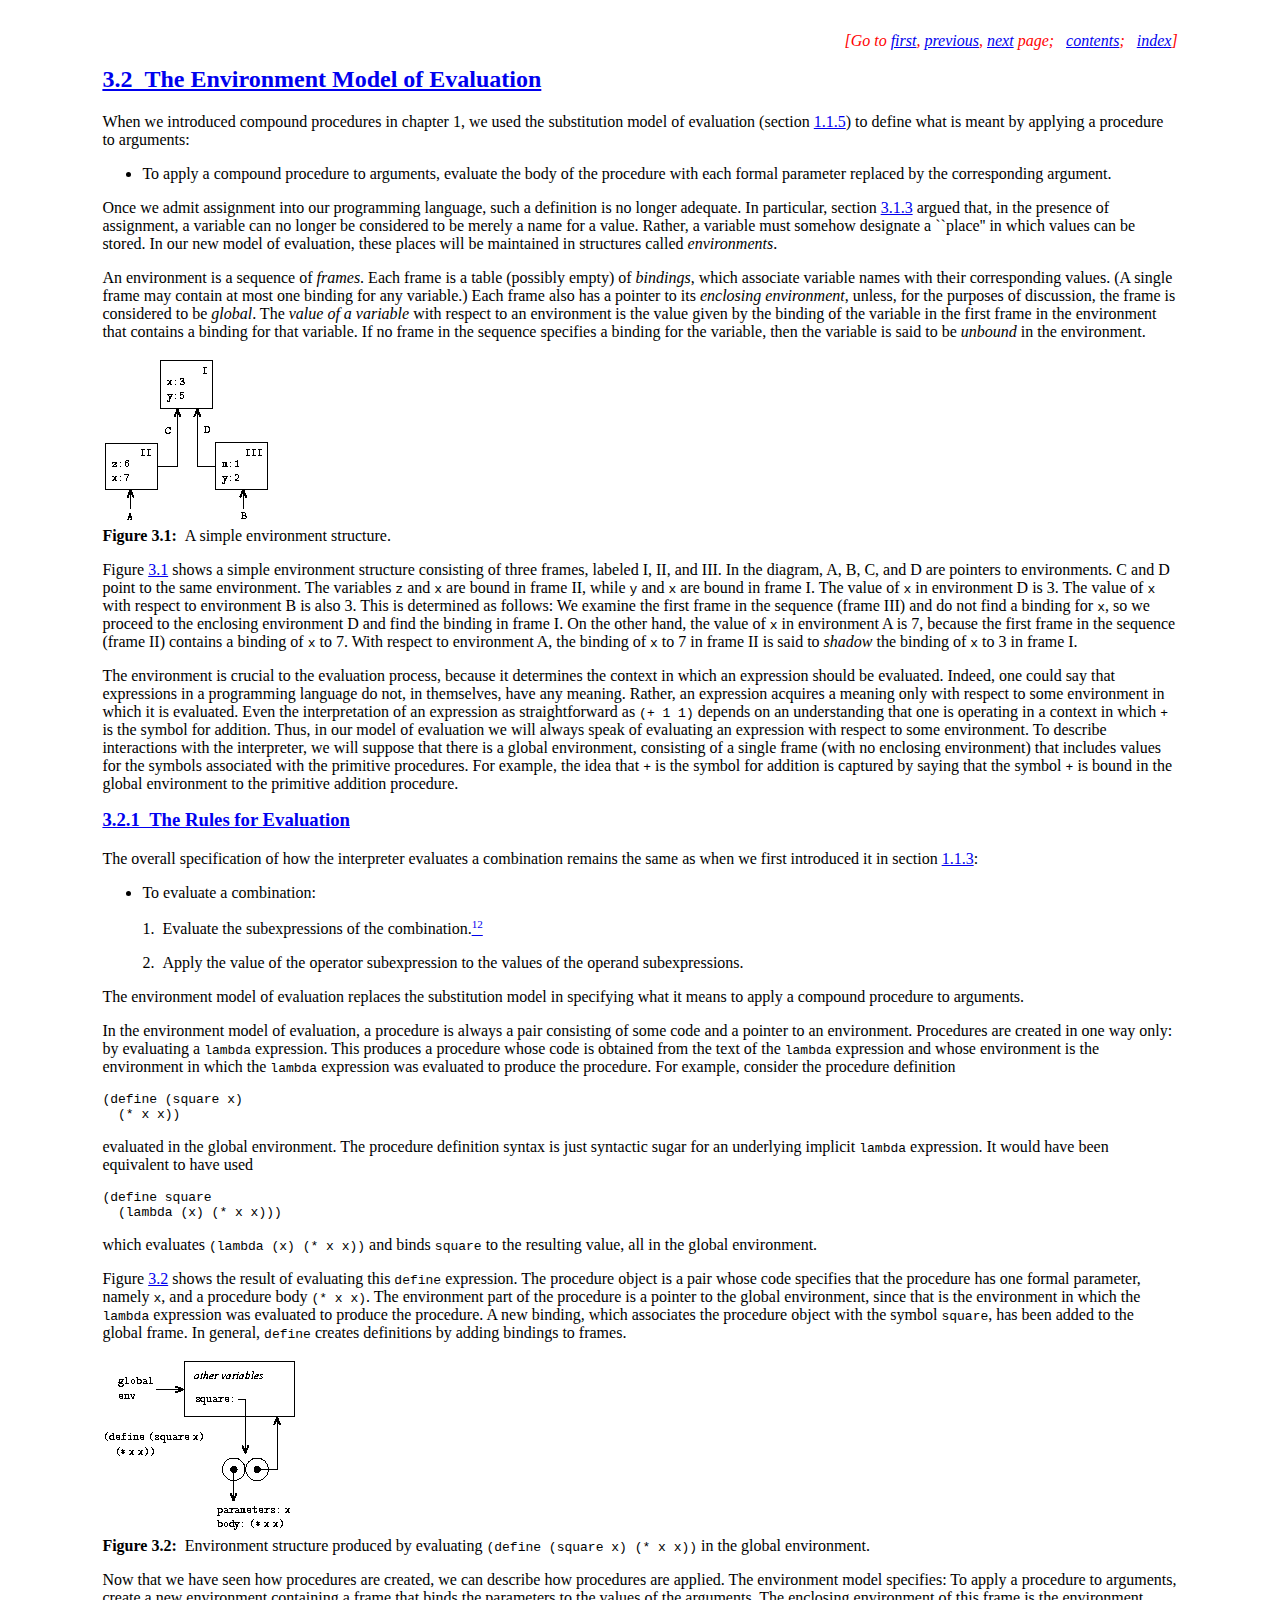
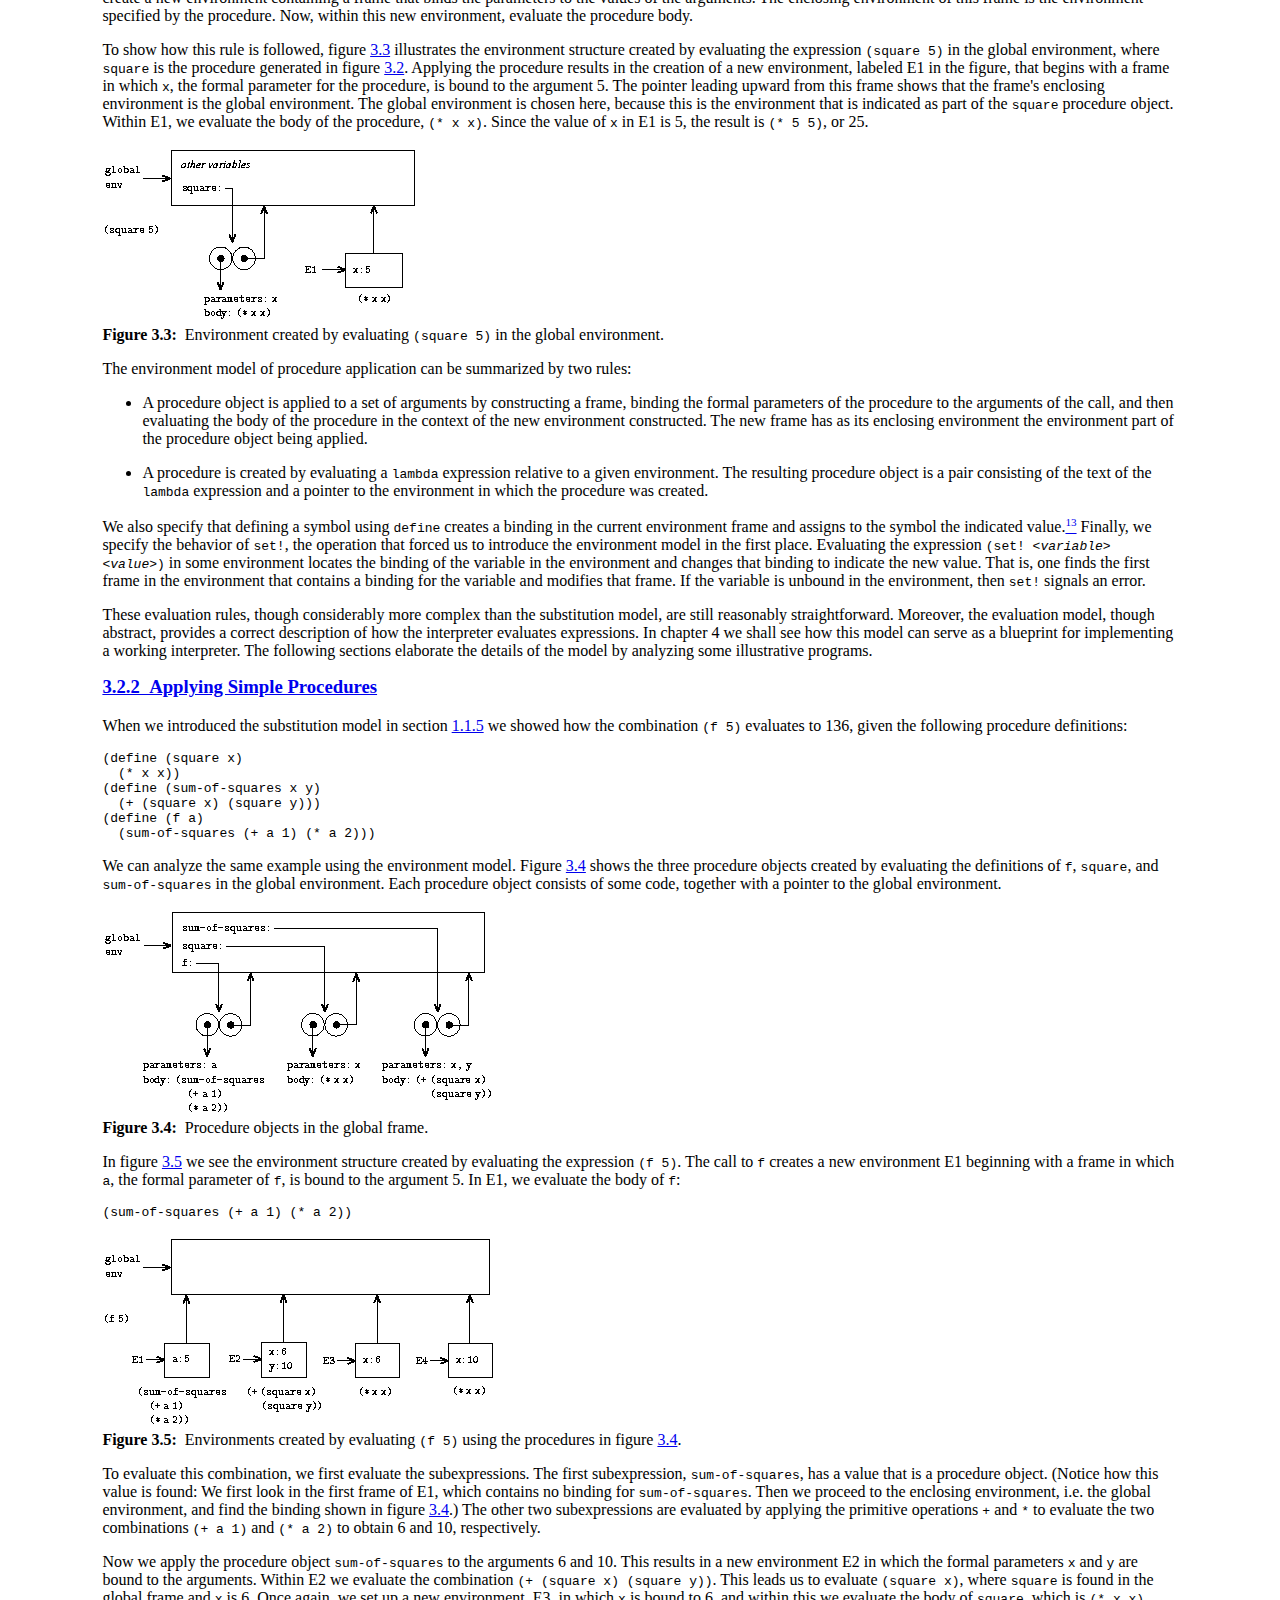
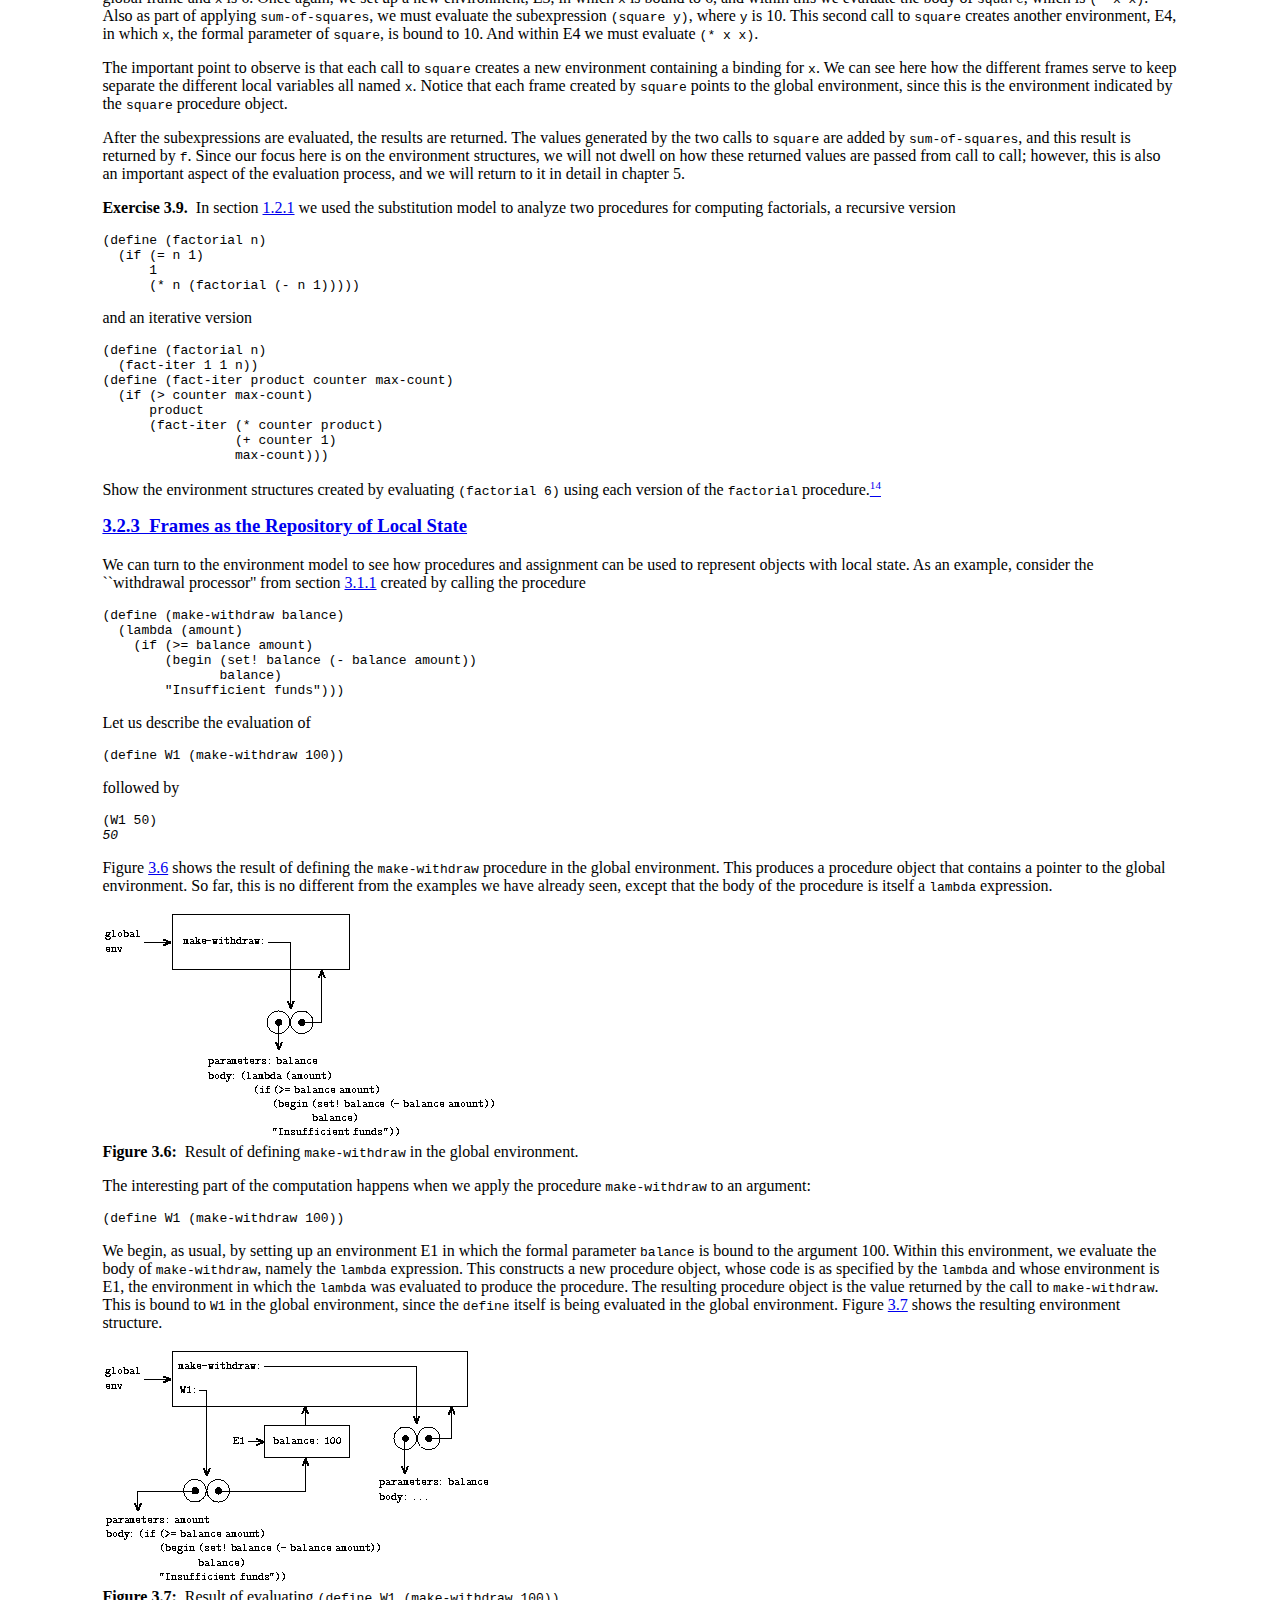
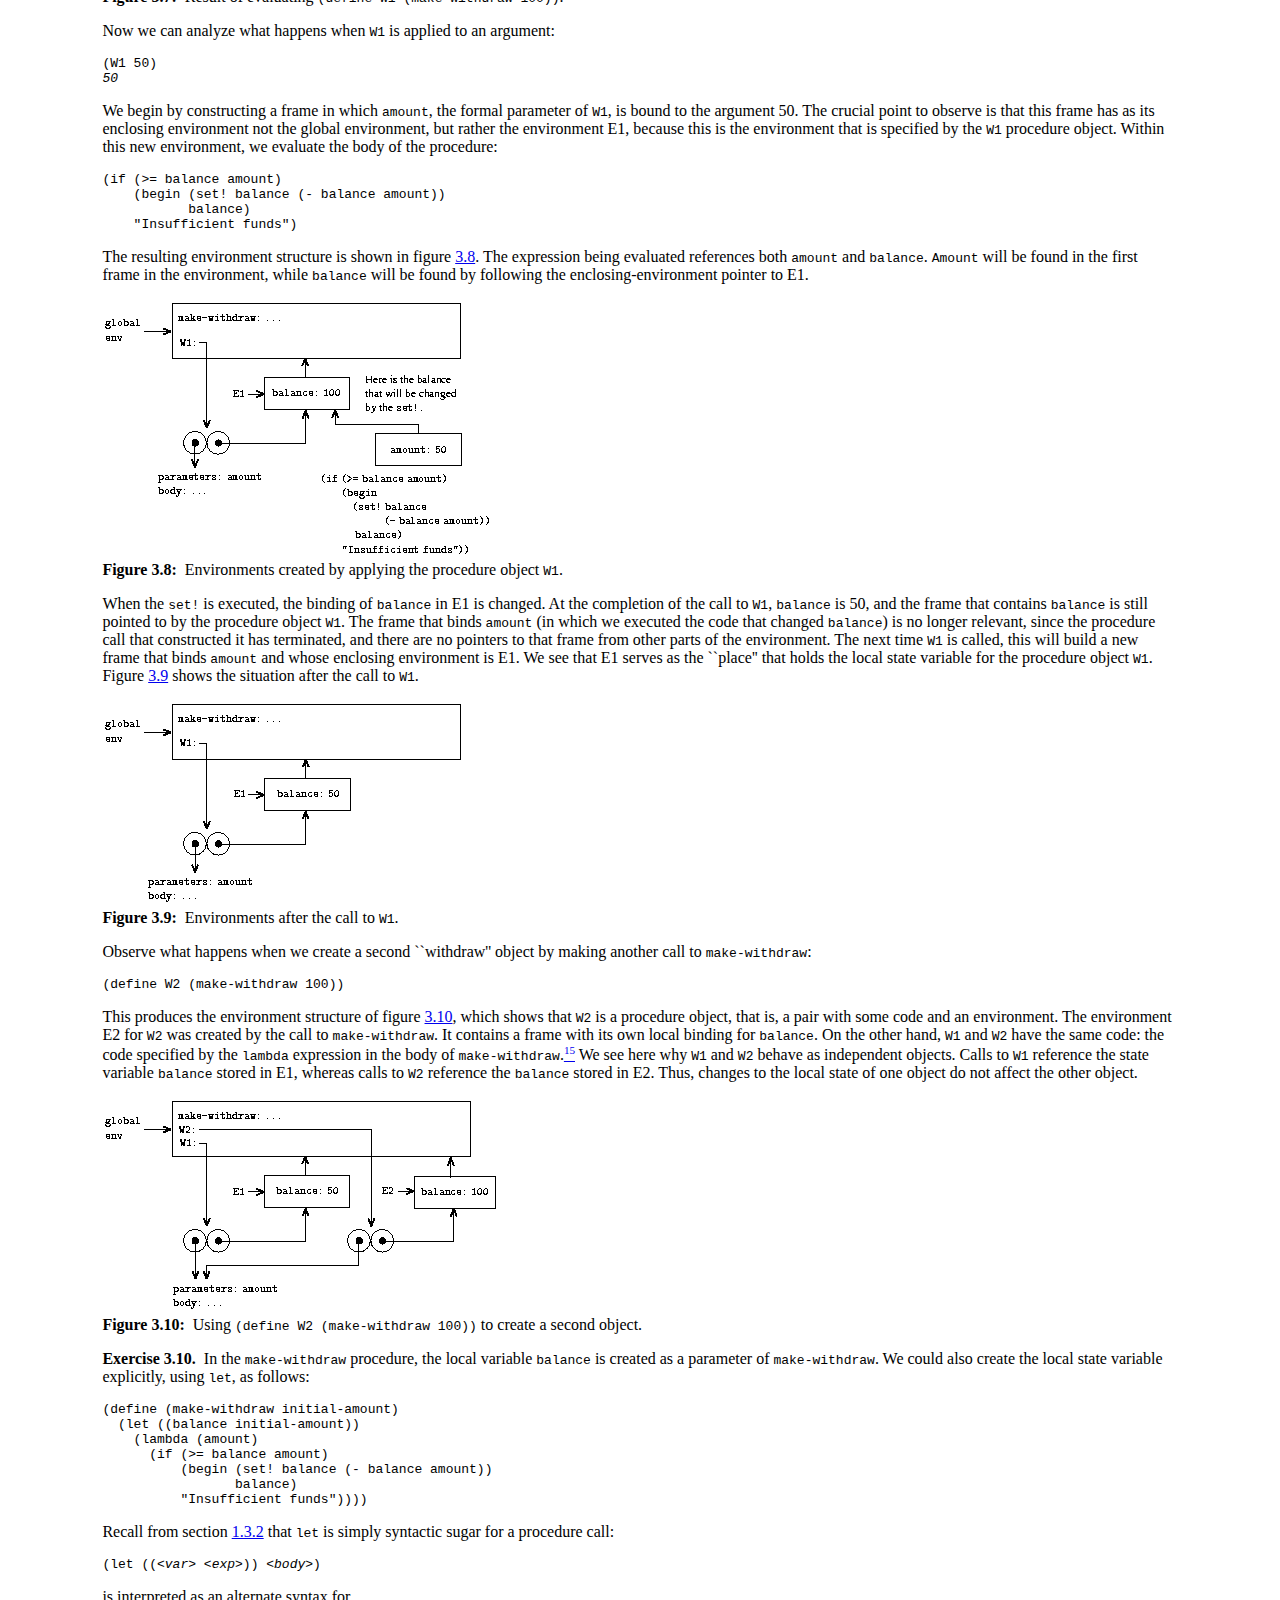
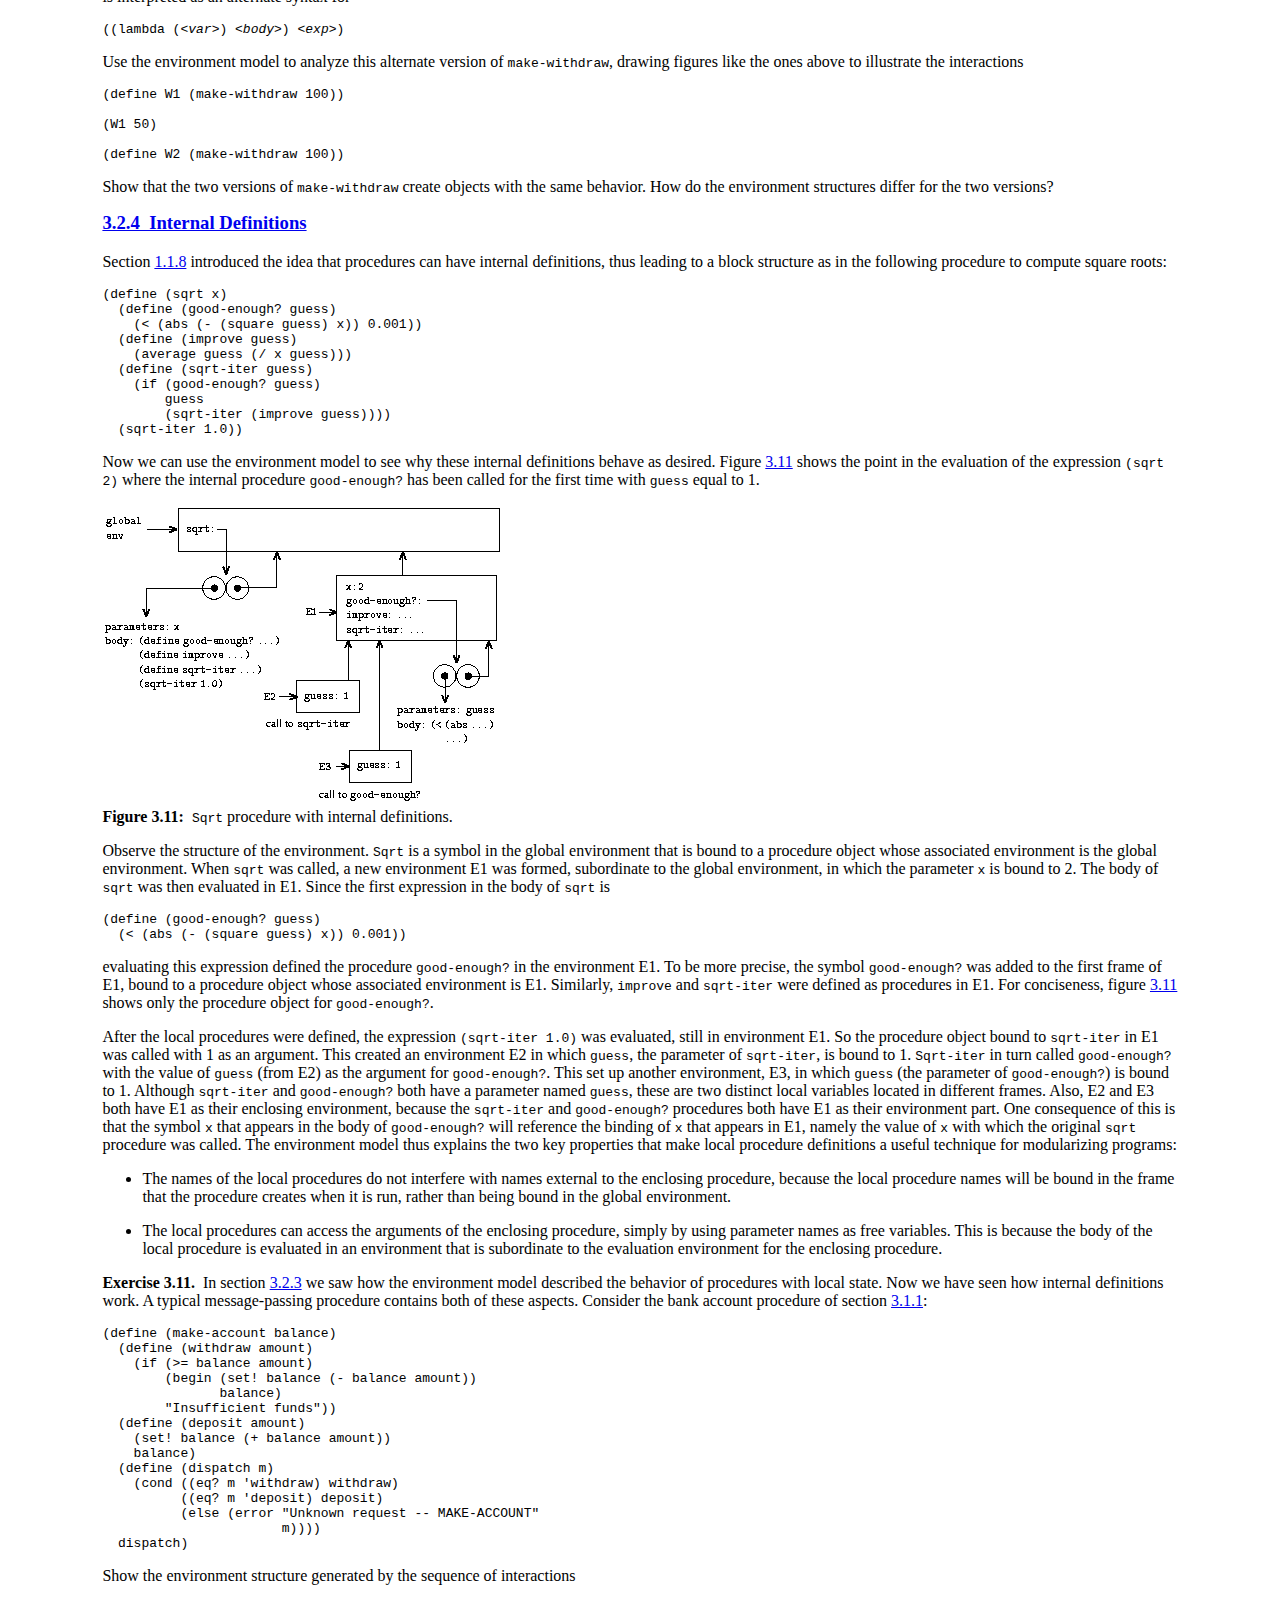
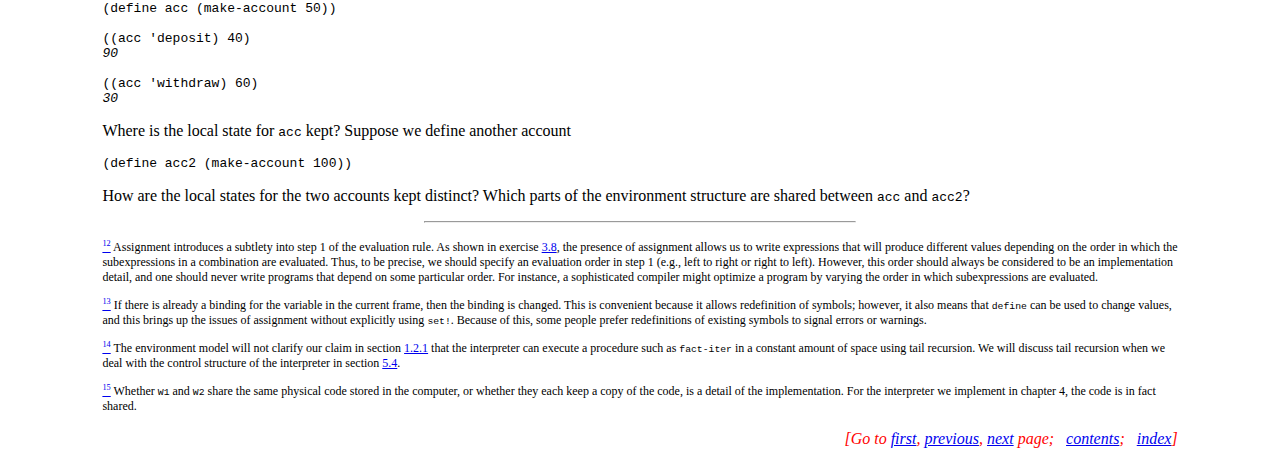
<file: book-Z-H-21.html>
<!doctype html public "-//W3C//DTD HTML 4.0 Transitional//EN" "http://www.w3.org/TR/REC-html40/loose.dtd">
<html>
<!-- Generated from TeX source by tex2page, v 4o, 
     (c) Dorai Sitaram, http://www.cs.rice.edu/~dorai/tex2page -->
<head>
<title>
Structure and Interpretation 
of Computer Programs
</title>
<link rel="stylesheet" type="text/css" href="book-Z-C.css" title=default>
<meta name=robots content="noindex,follow">
</head>
<body>

<p><div class=navigation>[Go to <span><a href="book.html">first</a>, <a href="book-Z-H-20.html">previous</a></span><span>, <a href="book-Z-H-22.html">next</a></span> page<span>; &nbsp;&nbsp;</span><span><a href="book-Z-H-4.html#%_toc_start">contents</a></span><span><span>; &nbsp;&nbsp;</span><a href="book-Z-H-38.html#%_index_start">index</a></span>]</div><p>

<a name="%_sec_3.2"></a>
<h2><a href="book-Z-H-4.html#%_toc_%_sec_3.2">3.2&nbsp;&nbsp;The Environment Model of Evaluation</a></h2><p>


<a name="%_idx_3034"></a>
When we introduced compound procedures in chapter&nbsp;1, we used the
<a name="%_idx_3036"></a>substitution model of evaluation
(section&nbsp;<a href="book-Z-H-10.html#%_sec_1.1.5">1.1.5</a>) to define what is meant by
applying a procedure to arguments:<p>

<p><ul>
<li>To apply a compound procedure to arguments, evaluate the body of the
procedure with each formal parameter replaced by the corresponding
argument.
</ul><p><p>

Once we admit assignment into our programming language, such a
definition is no longer adequate.  In particular,
section&nbsp;<a href="book-Z-H-20.html#%_sec_3.1.3">3.1.3</a> argued that, in the presence of
assignment, a variable can no longer be considered to be merely a name
for a value.  Rather, a variable must somehow designate a ``place'' in
which values can be stored.  In our new model of evaluation, these
places will be maintained in structures called <a name="%_idx_3038"></a><em>environments</em>.<p>

An environment is a sequence of <a name="%_idx_3040"></a><em>frames</em>.  Each frame is a table
(possibly empty) of <a name="%_idx_3042"></a><em>bindings</em>, which associate variable names with
their corresponding values.  (A single frame may contain at most one
binding for any variable.)  Each frame also has a pointer to its <a name="%_idx_3044"></a><a name="%_idx_3046"></a><em>enclosing environment</em>, unless, for the purposes of discussion, the
frame is considered to be <a name="%_idx_3048"></a><a name="%_idx_3050"></a><em>global</em>.  The <a name="%_idx_3052"></a><em>value of a variable</em>
with respect to an environment is the value given by the binding of
the variable in the first frame in the environment that contains a
binding for that variable.  If no frame in the sequence specifies a
binding for the variable, then the variable is said to be <a name="%_idx_3054"></a><a name="%_idx_3056"></a><em>unbound</em> in the environment.<p>

<a name="%_fig_3.1"></a><p><div align=left><table width=100%><tr><td><img src="ch3-Z-G-2.gif" border="0">
</td></tr><caption align=bottom><div align=left><b>Figure 3.1:</b>&nbsp;&nbsp;A simple environment structure.</div></caption><tr><td>

<a name="%_idx_3058"></a></td></tr></table></div><p><p>

Figure&nbsp;<a href="book-Z-H-21.html#%_fig_3.1">3.1</a> shows a simple environment
structure consisting of three frames, labeled I, II, and III.  In the
diagram, A, B, C, and D are pointers to environments.  C and D point
to the same environment.  The variables <tt>z</tt> and <tt>x</tt> are bound
in frame II, while <tt>y</tt> and <tt>x</tt> are bound in frame I.  The
value of <tt>x</tt> in environment D is 3.  The value of <tt>x</tt> with
respect to environment B is also 3.  This is determined as follows: We
examine the first frame in the sequence (frame III) and do not find a
binding for <tt>x</tt>, so we proceed to the enclosing environment D and
find the binding in frame I.  On the other hand, the value of <tt>x</tt>
in environment A is 7, because the first frame in the sequence (frame
II) contains a binding of <tt>x</tt> to 7.  With respect to environment
A, the binding of <tt>x</tt> to 7 in frame II is said to <a name="%_idx_3060"></a><em>shadow</em> the
binding of <tt>x</tt> to 3 in frame I.<p>


The environment is crucial to the evaluation process,
because it determines the context in which an expression should be
evaluated.  Indeed, one could say that expressions in a programming
language do not, in themselves, have any meaning.  Rather, an
expression acquires a meaning only with respect to some environment in
which it is evaluated.  Even the interpretation of an expression as
straightforward as <tt>(+&nbsp;1&nbsp;1)</tt> depends on an understanding that one
is operating in a context in which <tt>+</tt> is the symbol for addition.
Thus, in our model of evaluation we will always speak of evaluating an
expression with respect to some environment.  To describe interactions
with the interpreter, we will suppose that there is a <a name="%_idx_3062"></a>global
environment, consisting of a single frame (with no enclosing
environment) that includes values for the symbols associated with the
primitive procedures.  For example, the idea that <tt>+</tt> is the
symbol for addition is captured by saying that the symbol <tt>+</tt> is
bound in the global environment to the primitive addition procedure.<p>

<a name="%_sec_3.2.1"></a>
<h3><a href="book-Z-H-4.html#%_toc_%_sec_3.2.1">3.2.1&nbsp;&nbsp;The Rules for Evaluation</a></h3><p>

<a name="%_idx_3064"></a>
The overall specification of how the interpreter evaluates a
combination remains the same as when we first introduced it in
section&nbsp;<a href="book-Z-H-10.html#%_sec_1.1.3">1.1.3</a>:<p>

<p><ul>
<li>To evaluate a combination:
</ul><p><p>

<blockquote>
<p>1.&nbsp;&nbsp;Evaluate the subexpressions of the
combination.<a name="call_footnote_Temp_342" href="book-Z-H-21.html#footnote_Temp_342"><sup><small>12</small></sup></a><p>

<p>2.&nbsp;&nbsp;Apply the value of the operator subexpression to the values of the
operand subexpressions.
</blockquote><p>

The environment model of evaluation replaces the substitution model in
specifying what it means to apply a compound procedure to arguments.<p>

In the environment model of evaluation, a procedure is always a pair
consisting of some code and a pointer to an environment.  Procedures
are created in one way only: by evaluating a <tt>lambda</tt> expression.
<a name="%_idx_3070"></a>This produces a procedure whose code is obtained from the text of the
<tt>lambda</tt> expression and whose environment is the environment in
which the <tt>lambda</tt> expression was evaluated to produce the
procedure.  For example, consider the procedure definition<p>

<p><p><tt><a name="%_idx_3072"></a>(define&nbsp;(square&nbsp;x)<br>
&nbsp;&nbsp;(*&nbsp;x&nbsp;x))<br>
</tt><p><p>
evaluated in the global environment.  The procedure definition syntax
is just syntactic sugar for an underlying implicit <tt>lambda</tt>
expression.  It would have been equivalent to have used<p>

<p><p><tt>(define&nbsp;square<br>
&nbsp;&nbsp;(lambda&nbsp;(x)&nbsp;(*&nbsp;x&nbsp;x)))<br>
</tt><p><p>
which evaluates <tt>(lambda (x) (* x x))</tt> and binds <tt>square</tt> to the resulting value, all in the global environment.<p>

Figure&nbsp;<a href="book-Z-H-21.html#%_fig_3.2">3.2</a> shows the result of evaluating this
<tt>define</tt> expression.  The procedure object is a pair whose code
specifies that the procedure has one formal parameter, namely <tt>x</tt>,
and a procedure body <tt>(* x x)</tt>.  The environment part of the
procedure is a pointer to the global environment, since that is the
environment in which the <tt>lambda</tt> expression was evaluated to
produce the procedure. A new binding, which associates the procedure
object with the symbol <tt>square</tt>, has been added to the global
frame.  In general, <tt>define</tt> creates definitions by adding
bindings to frames.<p>

<a name="%_fig_3.2"></a><p><div align=left><table width=100%><tr><td><img src="ch3-Z-G-3.gif" border="0">
</td></tr><caption align=bottom><div align=left><b>Figure 3.2:</b>&nbsp;&nbsp;Environment structure produced by
evaluating
<tt>(define (square x) (* x x))</tt> in the global environment.</div></caption><tr><td>

</td></tr></table></div><p><p>

Now that we have seen how procedures are created, we can describe how
procedures are applied.  The environment model specifies: To apply a
procedure to arguments, create a new environment containing a frame
that binds the parameters to the values of the arguments.  The
enclosing environment of this frame is the environment specified by
the procedure.  Now, within this new environment, evaluate the
procedure body.<p>


To show how this rule is followed, figure&nbsp;<a href="book-Z-H-21.html#%_fig_3.3">3.3</a>
illustrates the environment structure created by evaluating the
expression <tt>(square 5)</tt> in the global environment, where <tt>square</tt> is the procedure generated in
figure&nbsp;<a href="book-Z-H-21.html#%_fig_3.2">3.2</a>.  Applying the procedure results in
the creation of a new environment, labeled E1 in the figure, that
begins with a frame in which <tt>x</tt>, the formal parameter for the
procedure, is bound to the argument 5.  The pointer leading upward
from this frame shows that the frame's enclosing environment is the
global environment.  The global environment is chosen here, because
this is the environment that is indicated as part of the <tt>square</tt>
procedure object.  Within E1, we evaluate the body of the procedure,
<tt>(* x x)</tt>.  Since the value of <tt>x</tt> in E1 is 5, the result is
<tt>(*&nbsp;5&nbsp;5)</tt>, or&nbsp;25.

<a name="%_fig_3.3"></a><p><div align=left><table width=100%><tr><td><img src="ch3-Z-G-4.gif" border="0">
</td></tr><caption align=bottom><div align=left><b>Figure 3.3:</b>&nbsp;&nbsp;Environment created by evaluating <tt>(square 5)</tt>
in the global environment.</div></caption><tr><td>

</td></tr></table></div><p><p>

The environment model of procedure application can be summarized by
two rules:<p>

<p><ul>
<li>A procedure object is applied to a set of arguments by
constructing a frame, binding the formal parameters of the procedure
to the arguments of the call, and then evaluating the body of
the procedure in the context of the new environment constructed.  The
new frame has as its enclosing environment the environment part of the
procedure object being applied.<p>

<a name="%_idx_3074"></a><a name="%_idx_3076"></a><li>A procedure is created by evaluating a <tt>lambda</tt>
expression relative to a given environment.  The resulting procedure
object is a pair consisting of the text of the <tt>lambda</tt> expression
and a pointer to the environment in which the procedure was created.
</ul><p><p>

<a name="%_idx_3078"></a>We also specify that defining a symbol using <tt>define</tt> creates a
binding in the current environment frame and assigns to the symbol the
indicated value.<a name="call_footnote_Temp_343" href="book-Z-H-21.html#footnote_Temp_343"><sup><small>13</small></sup></a>  Finally, we specify the behavior of
<tt>set!</tt>, the operation that forced us to introduce the environment
model in the first place.  Evaluating the expression <tt>(set!
&lt;<em>variable</em>&gt; &lt;<em>value</em>&gt;)</tt> in some environment locates the binding of
the variable in the environment and changes that binding to indicate
the new value.  That is, one finds the first frame in the environment
that contains a binding for the variable and modifies that frame.  If
the variable is unbound in the environment, then <tt>set!</tt> signals
an error.<p>


These evaluation rules, though considerably more complex than the
substitution model, are still reasonably straightforward.  Moreover,
the evaluation model, though abstract, provides a correct description
of how the interpreter evaluates expressions.  In chapter&nbsp;4 we shall
see how this model can serve as a blueprint for implementing a working
interpreter.  The following sections elaborate the details of the
model by analyzing some illustrative programs.

<a name="%_sec_3.2.2"></a>
<h3><a href="book-Z-H-4.html#%_toc_%_sec_3.2.2">3.2.2&nbsp;&nbsp;Applying Simple Procedures</a></h3><p>

<a name="%_idx_3082"></a><a name="%_idx_3084"></a>
<a name="%_idx_3086"></a>When we introduced the substitution model in
section&nbsp;<a href="book-Z-H-10.html#%_sec_1.1.5">1.1.5</a> we showed how the combination
<tt>(f 5)</tt> evaluates to 136, given the following procedure
definitions:<p>

<p><p><tt>(define&nbsp;(square&nbsp;x)<br>
&nbsp;&nbsp;(*&nbsp;x&nbsp;x))<br>
(define&nbsp;(sum-of-squares&nbsp;x&nbsp;y)<br>
&nbsp;&nbsp;(+&nbsp;(square&nbsp;x)&nbsp;(square&nbsp;y)))<br>
(define&nbsp;(f&nbsp;a)<br>
&nbsp;&nbsp;(sum-of-squares&nbsp;(+&nbsp;a&nbsp;1)&nbsp;(*&nbsp;a&nbsp;2)))<br>
</tt><p><p>
We can analyze the same example using the environment model.
Figure&nbsp;<a href="book-Z-H-21.html#%_fig_3.4">3.4</a> shows the three procedure objects
created by evaluating the definitions of <tt>f</tt>, <tt>square</tt>, and
<tt>sum-of-squares</tt> in the global environment.  Each procedure object
consists of some code, together with a pointer to the global
environment.<p>

<a name="%_fig_3.4"></a><p><div align=left><table width=100%><tr><td><img src="ch3-Z-G-5.gif" border="0">
</td></tr><caption align=bottom><div align=left><b>Figure 3.4:</b>&nbsp;&nbsp;Procedure objects in the global frame.</div></caption><tr><td>

</td></tr></table></div><p><p>

In figure&nbsp;<a href="book-Z-H-21.html#%_fig_3.5">3.5</a> we see the environment structure created
by evaluating the expression <tt>(f 5)</tt>.  The call to <tt>f</tt> creates
a new environment E1 beginning with a frame in which <tt>a</tt>, the
formal parameter of <tt>f</tt>, is bound to the argument 5.  In E1, we
evaluate the body of <tt>f</tt>:<p>

<p><p><tt>(sum-of-squares&nbsp;(+&nbsp;a&nbsp;1)&nbsp;(*&nbsp;a&nbsp;2))<br>
</tt><p><p><p>

<a name="%_fig_3.5"></a><p><div align=left><table width=100%><tr><td><img src="ch3-Z-G-6.gif" border="0">
</td></tr><caption align=bottom><div align=left><b>Figure 3.5:</b>&nbsp;&nbsp;Environments created by evaluating <tt>(f 5)</tt>
using the procedures in figure&nbsp;<a href="book-Z-H-21.html#%_fig_3.4">3.4</a>.</div></caption><tr><td>

</td></tr></table></div><p><p>


To evaluate this combination, we first evaluate the subexpressions.
The first subexpression, <tt>sum-of-squares</tt>, has a value that is a
procedure object.  (Notice how this value is found: We first look in
the first frame of E1, which contains no binding for <tt>sum-of-squares</tt>.  Then we proceed to the enclosing environment,
i.e. the global environment, and find the binding shown in
figure&nbsp;<a href="book-Z-H-21.html#%_fig_3.4">3.4</a>.)  The other two subexpressions are
evaluated by applying the primitive operations <tt>+</tt> and <tt>*</tt> to
evaluate the two combinations <tt>(+ a 1)</tt> and <tt>(* a 2)</tt> to
obtain 6 and 10, respectively.<p>

Now we apply the procedure object <tt>sum-of-squares</tt> to the
arguments 6 and 10.  This results in a new environment E2 in which the
formal parameters <tt>x</tt> and <tt>y</tt> are bound to the arguments.
Within E2 we evaluate the combination <tt>(+ (square x) (square y))</tt>.
This leads us to evaluate <tt>(square x)</tt>, where <tt>square</tt> is
found in the global frame and <tt>x</tt> is 6.  Once again, we set up a
new environment, E3, in which <tt>x</tt> is bound to 6, and within this
we evaluate the body of <tt>square</tt>, which is <tt>(* x x)</tt>.  Also as
part of applying <tt>sum-of-squares</tt>, we must evaluate the
subexpression <tt>(square y)</tt>, where <tt>y</tt> is 10.  This second call
to <tt>square</tt> creates another environment, E4, in which <tt>x</tt>, the
formal parameter of <tt>square</tt>, is bound to 10.  And within E4 we
must evaluate <tt>(* x x)</tt>.<p>

The important point to observe is that each call to <tt>square</tt>
creates a new environment containing a binding for <tt>x</tt>.  We can
see here how the different frames serve to keep separate the different
local variables all named <tt>x</tt>.  Notice that each frame created by
<tt>square</tt> points to the global environment, since this is the
environment indicated by the <tt>square</tt> procedure object.<p>

After the subexpressions are evaluated, the results are
returned.  The values generated by the two calls to <tt>square</tt> are
added by <tt>sum-of-squares</tt>, and this result is returned by <tt>f</tt>.
Since our focus here is on the environment structures, we will not
dwell on how these returned values are passed from call to call;
however, this is also an important aspect of the evaluation process,
and we will return to it in detail in chapter&nbsp;5.

<p><a name="%_thm_3.9"></a>
<b>Exercise 3.9.</b>&nbsp;&nbsp;<a name="%_idx_3088"></a><a name="%_idx_3090"></a><a name="%_idx_3092"></a>In section&nbsp;<a href="book-Z-H-11.html#%_sec_1.2.1">1.2.1</a>
we used the substitution model to analyze two
procedures for computing factorials, a recursive version<p>

<p><p><tt>(define&nbsp;(factorial&nbsp;n)<br>
&nbsp;&nbsp;(if&nbsp;(=&nbsp;n&nbsp;1)<br>
&nbsp;&nbsp;&nbsp;&nbsp;&nbsp;&nbsp;1<br>
&nbsp;&nbsp;&nbsp;&nbsp;&nbsp;&nbsp;(*&nbsp;n&nbsp;(factorial&nbsp;(-&nbsp;n&nbsp;1)))))<br>
</tt><p><p>
and an iterative version<p>

<p><p><tt>(define&nbsp;(factorial&nbsp;n)<br>
&nbsp;&nbsp;(fact-iter&nbsp;1&nbsp;1&nbsp;n))<br>
(define&nbsp;(fact-iter&nbsp;product&nbsp;counter&nbsp;max-count)<br>
&nbsp;&nbsp;(if&nbsp;(&gt;&nbsp;counter&nbsp;max-count)<br>
&nbsp;&nbsp;&nbsp;&nbsp;&nbsp;&nbsp;product<br>
&nbsp;&nbsp;&nbsp;&nbsp;&nbsp;&nbsp;(fact-iter&nbsp;(*&nbsp;counter&nbsp;product)<br>
&nbsp;&nbsp;&nbsp;&nbsp;&nbsp;&nbsp;&nbsp;&nbsp;&nbsp;&nbsp;&nbsp;&nbsp;&nbsp;&nbsp;&nbsp;&nbsp;&nbsp;(+&nbsp;counter&nbsp;1)<br>
&nbsp;&nbsp;&nbsp;&nbsp;&nbsp;&nbsp;&nbsp;&nbsp;&nbsp;&nbsp;&nbsp;&nbsp;&nbsp;&nbsp;&nbsp;&nbsp;&nbsp;max-count)))<br>
</tt><p><p>
Show the environment structures created by evaluating <tt>(factorial 6)</tt>
using each version of the <tt>factorial</tt> procedure.<a name="call_footnote_Temp_345" href="book-Z-H-21.html#footnote_Temp_345"><sup><small>14</small></sup></a>
<p>

<a name="%_sec_3.2.3"></a>
<h3><a href="book-Z-H-4.html#%_toc_%_sec_3.2.3">3.2.3&nbsp;&nbsp;Frames as the Repository of Local State</a></h3><p>


<a name="%_idx_3098"></a><a name="%_idx_3100"></a><a name="%_idx_3102"></a>
<a name="%_idx_3104"></a>We can turn to the environment model to see how procedures and
assignment can be used to represent objects with local state.  As an
example, consider the ``withdrawal processor'' from
section&nbsp;<a href="book-Z-H-20.html#%_sec_3.1.1">3.1.1</a> created by calling the
procedure<p>

<p><p><tt>(define&nbsp;(make-withdraw&nbsp;balance)<br>
&nbsp;&nbsp;(lambda&nbsp;(amount)<br>
&nbsp;&nbsp;&nbsp;&nbsp;(if&nbsp;(&gt;=&nbsp;balance&nbsp;amount)<br>
&nbsp;&nbsp;&nbsp;&nbsp;&nbsp;&nbsp;&nbsp;&nbsp;(begin&nbsp;(set!&nbsp;balance&nbsp;(-&nbsp;balance&nbsp;amount))<br>
&nbsp;&nbsp;&nbsp;&nbsp;&nbsp;&nbsp;&nbsp;&nbsp;&nbsp;&nbsp;&nbsp;&nbsp;&nbsp;&nbsp;&nbsp;balance)<br>
&nbsp;&nbsp;&nbsp;&nbsp;&nbsp;&nbsp;&nbsp;&nbsp;&quot;Insufficient&nbsp;funds&quot;)))<br>
</tt><p><p>
Let us describe the evaluation of<p>

<p><p><tt>(define&nbsp;W1&nbsp;(make-withdraw&nbsp;100))<br>
</tt><p><p>
followed by<p>

<p><p><tt>(W1&nbsp;50)<br>
<i>50</i><br>
</tt><p><p>
Figure&nbsp;<a href="book-Z-H-21.html#%_fig_3.6">3.6</a> shows the result of defining the <tt>make-withdraw</tt> procedure in the global environment.  This produces a
procedure object that contains a pointer to the global environment.
So far, this is no different from the examples we have already seen,
except that the body of the procedure is itself a <tt>lambda</tt>
expression.<p>

<a name="%_fig_3.6"></a><p><div align=left><table width=100%><tr><td><img src="ch3-Z-G-7.gif" border="0">
</td></tr><caption align=bottom><div align=left><b>Figure 3.6:</b>&nbsp;&nbsp;Result of defining <tt>make-withdraw</tt>
in the global environment.</div></caption><tr><td>

</td></tr></table></div><p><p>

The interesting part of the computation happens when we apply the
procedure <tt>make-withdraw</tt> to an argument:<p>

<p><p><tt>(define&nbsp;W1&nbsp;(make-withdraw&nbsp;100))<br>
</tt><p><p>
We begin, as usual, by setting up an environment E1 in which the
formal parameter <tt>balance</tt> is bound to the argument 100.  Within
this environment, we evaluate the body of <tt>make-withdraw</tt>, namely
the <tt>lambda</tt> expression.  This constructs a new procedure object,
whose code is as specified by the <tt>lambda</tt> and whose environment
is E1, the environment in which the <tt>lambda</tt> was evaluated to
produce the procedure.  The resulting procedure object is the value
returned by the call to <tt>make-withdraw</tt>.  This is bound to <tt>W1</tt> in the global environment, since the <tt>define</tt> itself is being
evaluated in the global environment.  Figure&nbsp;<a href="book-Z-H-21.html#%_fig_3.7">3.7</a> shows the
resulting environment structure.<p>

<a name="%_fig_3.7"></a><p><div align=left><table width=100%><tr><td><img src="ch3-Z-G-8.gif" border="0">
</td></tr><caption align=bottom><div align=left><b>Figure 3.7:</b>&nbsp;&nbsp;Result of evaluating <tt>(define W1 (make-withdraw 100))</tt>.</div></caption><tr><td>

</td></tr></table></div><p><p>

Now we can analyze what happens when <tt>W1</tt> is applied to an
argument:<p>

<p><p><tt>(W1&nbsp;50)<br>
<i>50</i><br>
</tt><p><p>
We begin by constructing a frame in which <tt>amount</tt>, the formal
parameter of <tt>W1</tt>, is bound to the argument 50.  The crucial point
to observe is that this frame has as its enclosing environment not the
global environment, but rather the environment E1, because this is the
environment that is specified by the <tt>W1</tt> procedure object.
Within this new environment, we evaluate the body of the procedure:<p>

<p><p><tt>(if&nbsp;(&gt;=&nbsp;balance&nbsp;amount)<br>
&nbsp;&nbsp;&nbsp;&nbsp;(begin&nbsp;(set!&nbsp;balance&nbsp;(-&nbsp;balance&nbsp;amount))<br>
&nbsp;&nbsp;&nbsp;&nbsp;&nbsp;&nbsp;&nbsp;&nbsp;&nbsp;&nbsp;&nbsp;balance)<br>
&nbsp;&nbsp;&nbsp;&nbsp;&quot;Insufficient&nbsp;funds&quot;)<br>
</tt><p><p>
The resulting environment structure is shown in
figure&nbsp;<a href="book-Z-H-21.html#%_fig_3.8">3.8</a>.  The expression being evaluated references
both <tt>amount</tt> and <tt>balance</tt>.  <tt>Amount</tt> will be found in
the first frame in the environment, while <tt>balance</tt> will be found
by following the enclosing-environment pointer to E1.<p>

<a name="%_fig_3.8"></a><p><div align=left><table width=100%><tr><td><img src="ch3-Z-G-9.gif" border="0">
</td></tr><caption align=bottom><div align=left><b>Figure 3.8:</b>&nbsp;&nbsp;Environments created by applying the procedure
object <tt>W1</tt>.</div></caption><tr><td>

</td></tr></table></div><p><p>

When the <tt>set!</tt> is executed, the binding of <tt>balance</tt> in E1 is changed.  At the completion of the call to <tt>W1</tt>,
<tt>balance</tt> is 50, and the frame that contains <tt>balance</tt>
is still pointed to by the procedure object <tt>W1</tt>.  The frame
that binds <tt>amount</tt>
(in which we executed the code that changed <tt>balance</tt>) is no longer
relevant, since the procedure call that constructed it has terminated,
and there are no pointers to that frame from other parts of the
environment.  The next time <tt>W1</tt> is called, this will build a new
frame that binds <tt>amount</tt> and whose enclosing environment is E1.
We see that E1 serves as the ``place'' that holds the local state
variable for the procedure object <tt>W1</tt>.  Figure&nbsp;<a href="book-Z-H-21.html#%_fig_3.9">3.9</a>
shows the situation after the call to <tt>W1</tt>.<p>

<a name="%_fig_3.9"></a><p><div align=left><table width=100%><tr><td><img src="ch3-Z-G-10.gif" border="0">
</td></tr><caption align=bottom><div align=left><b>Figure 3.9:</b>&nbsp;&nbsp;Environments after the call to <tt>W1</tt>.</div></caption><tr><td>

</td></tr></table></div><p><p>

Observe what happens when we create a second ``withdraw'' object by
making another call to <tt>make-withdraw</tt>:<p>

<p><p><tt>(define&nbsp;W2&nbsp;(make-withdraw&nbsp;100))<br>
</tt><p><p>
This produces the environment structure of figure&nbsp;<a href="book-Z-H-21.html#%_fig_3.10">3.10</a>, which shows
that <tt>W2</tt> is a procedure object, that is, a pair with some code
and an environment.  The environment E2 for <tt>W2</tt> was created by
the call to <tt>make-withdraw</tt>.  It contains a frame with its own
local binding for <tt>balance</tt>.  On the other hand, <tt>W1</tt> and <tt>W2</tt> have the same code: the code specified by the <tt>lambda</tt>
expression in the body of <tt>make-withdraw</tt>.<a name="call_footnote_Temp_346" href="book-Z-H-21.html#footnote_Temp_346"><sup><small>15</small></sup></a> We see here why <tt>W1</tt> and <tt>W2</tt>
behave as independent objects.  Calls to <tt>W1</tt> reference the state
variable <tt>balance</tt> stored in E1, whereas calls to <tt>W2</tt>
reference the <tt>balance</tt> stored in E2. Thus, changes to the local
state of one object do not affect the other object.<p>

<a name="%_fig_3.10"></a><p><div align=left><table width=100%><tr><td><img src="ch3-Z-G-11.gif" border="0">
</td></tr><caption align=bottom><div align=left><b>Figure 3.10:</b>&nbsp;&nbsp;Using <tt>(define W2 (make-withdraw 100))</tt>
to create a second object.</div></caption><tr><td>

</td></tr></table></div><p><p>

<p><a name="%_thm_3.10"></a>
<b>Exercise 3.10.</b>&nbsp;&nbsp;In the <tt>make-withdraw</tt> procedure, the local variable <tt>balance</tt>
is created as a parameter of <tt>make-withdraw</tt>.  We could also
create the local state variable explicitly, using <tt>let</tt>, as
follows:
<p>

<p><p><tt><a name="%_idx_3106"></a>(define&nbsp;(make-withdraw&nbsp;initial-amount)<br>
&nbsp;&nbsp;(let&nbsp;((balance&nbsp;initial-amount))<br>
&nbsp;&nbsp;&nbsp;&nbsp;(lambda&nbsp;(amount)<br>
&nbsp;&nbsp;&nbsp;&nbsp;&nbsp;&nbsp;(if&nbsp;(&gt;=&nbsp;balance&nbsp;amount)<br>
&nbsp;&nbsp;&nbsp;&nbsp;&nbsp;&nbsp;&nbsp;&nbsp;&nbsp;&nbsp;(begin&nbsp;(set!&nbsp;balance&nbsp;(-&nbsp;balance&nbsp;amount))<br>
&nbsp;&nbsp;&nbsp;&nbsp;&nbsp;&nbsp;&nbsp;&nbsp;&nbsp;&nbsp;&nbsp;&nbsp;&nbsp;&nbsp;&nbsp;&nbsp;&nbsp;balance)<br>
&nbsp;&nbsp;&nbsp;&nbsp;&nbsp;&nbsp;&nbsp;&nbsp;&nbsp;&nbsp;&quot;Insufficient&nbsp;funds&quot;))))<br>
</tt><p><p>
<a name="%_idx_3108"></a><a name="%_idx_3110"></a>Recall from section&nbsp;<a href="book-Z-H-12.html#%_sec_1.3.2">1.3.2</a> that <tt>let</tt> is simply
syntactic sugar for a procedure call:<p>


<p><p><tt>(let&nbsp;((&lt;<em>var</em>&gt;&nbsp;&lt;<em>exp</em>&gt;))&nbsp;&lt;<em>body</em>&gt;)<br>
</tt><p><p>
is interpreted as an alternate syntax for<p>


<p><p><tt>((lambda&nbsp;(&lt;<em>var</em>&gt;)&nbsp;&lt;<em>body</em>&gt;)&nbsp;&lt;<em>exp</em>&gt;)<br>
</tt><p><p>
Use the environment model to analyze this alternate
version of <tt>make-withdraw</tt>, drawing figures like the ones above to
illustrate the interactions<p>

<p><p><tt>(define&nbsp;W1&nbsp;(make-withdraw&nbsp;100))<br>
<br>
(W1&nbsp;50)<br>
<br>
(define&nbsp;W2&nbsp;(make-withdraw&nbsp;100))<br>
</tt><p><p>
Show that the two versions of <tt>make-withdraw</tt> create objects with
the same behavior.  How do the environment structures differ for the two
versions?

<p>
<p>

<a name="%_sec_3.2.4"></a>
<h3><a href="book-Z-H-4.html#%_toc_%_sec_3.2.4">3.2.4&nbsp;&nbsp;Internal Definitions</a></h3><p>

<a name="%_idx_3112"></a><a name="%_idx_3114"></a><a name="%_idx_3116"></a>
Section&nbsp;<a href="book-Z-H-10.html#%_sec_1.1.8">1.1.8</a> introduced the idea that procedures can have internal
definitions, thus leading to a block structure as in the
following procedure to compute square roots:<p>


<p><p><tt><a name="%_idx_3118"></a>(define&nbsp;(sqrt&nbsp;x)<br>
&nbsp;&nbsp;(define&nbsp;(good-enough?&nbsp;guess)<br>
&nbsp;&nbsp;&nbsp;&nbsp;(&lt;&nbsp;(abs&nbsp;(-&nbsp;(square&nbsp;guess)&nbsp;x))&nbsp;0.001))<br>
&nbsp;&nbsp;(define&nbsp;(improve&nbsp;guess)<br>
&nbsp;&nbsp;&nbsp;&nbsp;(average&nbsp;guess&nbsp;(/&nbsp;x&nbsp;guess)))<br>
&nbsp;&nbsp;(define&nbsp;(sqrt-iter&nbsp;guess)<br>
&nbsp;&nbsp;&nbsp;&nbsp;(if&nbsp;(good-enough?&nbsp;guess)<br>
&nbsp;&nbsp;&nbsp;&nbsp;&nbsp;&nbsp;&nbsp;&nbsp;guess<br>
&nbsp;&nbsp;&nbsp;&nbsp;&nbsp;&nbsp;&nbsp;&nbsp;(sqrt-iter&nbsp;(improve&nbsp;guess))))<br>
&nbsp;&nbsp;(sqrt-iter&nbsp;1.0))<br>
</tt><p><p>
Now we can use the environment model to see why these internal
definitions behave as desired.  Figure&nbsp;<a href="book-Z-H-21.html#%_fig_3.11">3.11</a> shows the point in the
evaluation of the expression <tt>(sqrt 2)</tt> where the internal
procedure <tt>good-enough?</tt> has been called for the first time with
<tt>guess</tt> equal to 1.<p>

<a name="%_fig_3.11"></a><p><div align=left><table width=100%><tr><td><img src="ch3-Z-G-12.gif" border="0">
</td></tr><caption align=bottom><div align=left><b>Figure 3.11:</b>&nbsp;&nbsp;<tt>Sqrt</tt> procedure with internal definitions.</div></caption><tr><td>

</td></tr></table></div><p><p>

Observe the structure of the environment.  <tt>Sqrt</tt> is a symbol in
the global environment that is bound to a procedure object whose
associated environment is the global environment.  When <tt>sqrt</tt> was
called, a new environment E1 was formed, subordinate to the global
environment, in which the parameter <tt>x</tt> is bound to 2.  The body
of <tt>sqrt</tt> was then evaluated in E1.  Since the first expression in
the body of <tt>sqrt</tt> is<p>

<p><p><tt>(define&nbsp;(good-enough?&nbsp;guess)<br>
&nbsp;&nbsp;(&lt;&nbsp;(abs&nbsp;(-&nbsp;(square&nbsp;guess)&nbsp;x))&nbsp;0.001))<br>
</tt><p><p>
evaluating this expression defined the procedure <tt>good-enough?</tt>
in the environment E1.  To be more precise, the symbol <tt>good-enough?</tt> was added to the first frame of E1, bound to a
procedure object whose associated environment is E1.  Similarly, <tt>improve</tt> and <tt>sqrt-iter</tt> were defined as procedures in E1.  For
conciseness, figure&nbsp;<a href="book-Z-H-21.html#%_fig_3.11">3.11</a> shows only the procedure
object for <tt>good-enough?</tt>.<p>

After the local procedures were defined, the
expression <tt>(sqrt-iter 1.0)</tt> was evaluated,
still in environment E1.  So the
procedure object bound to <tt>sqrt-iter</tt> in E1 was called with 1 as
an argument.  This created an environment E2 in which <tt>guess</tt>,
the parameter of <tt>sqrt-iter</tt>, is bound to 1.  <tt>Sqrt-iter</tt> in
turn called <tt>good-enough?</tt> with the value of <tt>guess</tt> (from
E2) as the argument for <tt>good-enough?</tt>.  This set up another
environment, E3, in which <tt>guess</tt> (the parameter of <tt>good-enough?</tt>) is bound to 1.  Although <tt>sqrt-iter</tt> and <tt>good-enough?</tt> both have a parameter named <tt>guess</tt>, these are two
distinct local variables located in different frames.  Also, E2 and E3
both have E1 as their enclosing environment, because the <tt>sqrt-iter</tt> and <tt>good-enough?</tt> procedures both have E1 as their
environment part.  One consequence of this is that the symbol <tt>x</tt>
that appears in the body of <tt>good-enough?</tt> will reference the
binding of <tt>x</tt> that appears in E1, namely the value of <tt>x</tt>
with which the original <tt>sqrt</tt> procedure was called.

The environment model thus explains the two key properties that make
local procedure definitions a useful technique for modularizing
programs:
<p><ul>
<li>The names of the local procedures do not interfere with
names external to the enclosing procedure, because the local procedure
names will be bound in the frame that the procedure creates when it is
run, rather than being bound in the global environment.<p>

<li>The local procedures can access the arguments of the enclosing
procedure, simply by using parameter names as free variables.
This is because the body of the local procedure is evaluated in an
environment that is subordinate to the evaluation environment for the
enclosing procedure.
</ul><p><p>

<p><a name="%_thm_3.11"></a>
<b>Exercise 3.11.</b>&nbsp;&nbsp;<a name="%_idx_3120"></a><a name="%_idx_3122"></a><a name="%_idx_3124"></a>In section&nbsp;<a href="book-Z-H-21.html#%_sec_3.2.3">3.2.3</a>
we saw how the environment model described the
behavior of procedures with local state.  Now we have seen how
internal definitions work.  A typical message-passing procedure
contains both of these aspects.  Consider the bank account procedure
of section&nbsp;<a href="book-Z-H-20.html#%_sec_3.1.1">3.1.1</a>:<p>

<p><p><tt><a name="%_idx_3126"></a>(define&nbsp;(make-account&nbsp;balance)<br>
&nbsp;&nbsp;(define&nbsp;(withdraw&nbsp;amount)<br>
&nbsp;&nbsp;&nbsp;&nbsp;(if&nbsp;(&gt;=&nbsp;balance&nbsp;amount)<br>
&nbsp;&nbsp;&nbsp;&nbsp;&nbsp;&nbsp;&nbsp;&nbsp;(begin&nbsp;(set!&nbsp;balance&nbsp;(-&nbsp;balance&nbsp;amount))<br>
&nbsp;&nbsp;&nbsp;&nbsp;&nbsp;&nbsp;&nbsp;&nbsp;&nbsp;&nbsp;&nbsp;&nbsp;&nbsp;&nbsp;&nbsp;balance)<br>
&nbsp;&nbsp;&nbsp;&nbsp;&nbsp;&nbsp;&nbsp;&nbsp;&quot;Insufficient&nbsp;funds&quot;))<br>
&nbsp;&nbsp;(define&nbsp;(deposit&nbsp;amount)<br>
&nbsp;&nbsp;&nbsp;&nbsp;(set!&nbsp;balance&nbsp;(+&nbsp;balance&nbsp;amount))<br>
&nbsp;&nbsp;&nbsp;&nbsp;balance)<br>
&nbsp;&nbsp;(define&nbsp;(dispatch&nbsp;m)<br>
&nbsp;&nbsp;&nbsp;&nbsp;(cond&nbsp;((eq?&nbsp;m&nbsp;'withdraw)&nbsp;withdraw)<br>
&nbsp;&nbsp;&nbsp;&nbsp;&nbsp;&nbsp;&nbsp;&nbsp;&nbsp;&nbsp;((eq?&nbsp;m&nbsp;'deposit)&nbsp;deposit)<br>
&nbsp;&nbsp;&nbsp;&nbsp;&nbsp;&nbsp;&nbsp;&nbsp;&nbsp;&nbsp;(else&nbsp;(error&nbsp;&quot;Unknown&nbsp;request&nbsp;--&nbsp;MAKE-ACCOUNT&quot;<br>
&nbsp;&nbsp;&nbsp;&nbsp;&nbsp;&nbsp;&nbsp;&nbsp;&nbsp;&nbsp;&nbsp;&nbsp;&nbsp;&nbsp;&nbsp;&nbsp;&nbsp;&nbsp;&nbsp;&nbsp;&nbsp;&nbsp;&nbsp;m))))<br>
&nbsp;&nbsp;dispatch)<br>
</tt><p><p>
Show the environment structure generated by the sequence of
interactions<p>

<p><p><tt>(define&nbsp;acc&nbsp;(make-account&nbsp;50))<br>
<br>
((acc&nbsp;'deposit)&nbsp;40)<br>
<i>90</i><br>
<br>
((acc&nbsp;'withdraw)&nbsp;60)<br>
<i>30</i><br>
</tt><p><p>
Where is the local state for <tt>acc</tt> kept?  Suppose we define
another account<p>

<p><p><tt>(define&nbsp;acc2&nbsp;(make-account&nbsp;100))<br>
</tt><p><p>
How are the local states for the two accounts kept distinct?  Which
parts of the environment structure are shared between <tt>acc</tt> and
<tt>acc2</tt>?

<p>

<p><div class=smallprint><hr></div><p>
<div class=footnote><p><a name="footnote_Temp_342" href="book-Z-H-21.html#call_footnote_Temp_342"><sup><small>12</small></sup></a> Assignment introduces a subtlety into step 1 of
the evaluation rule.  As shown in
exercise&nbsp;<a href="book-Z-H-20.html#%_thm_3.8">3.8</a>, the presence of assignment
allows us to write expressions that will produce different values
depending on the order in which the subexpressions in a combination
<a name="%_idx_3066"></a><a name="%_idx_3068"></a>are evaluated.  Thus, to be precise, we should specify an evaluation
order in step 1 (e.g., left to right or right to left).  However, this
order should always be considered to be an implementation detail, and
one should never write programs that depend on some particular order.
For instance, a sophisticated compiler might optimize a program by
varying the order in which subexpressions are evaluated.

<p><a name="footnote_Temp_343" href="book-Z-H-21.html#call_footnote_Temp_343"><sup><small>13</small></sup></a> If there is already a binding for the
variable in the current frame, then the binding is changed.  This is
convenient because it allows redefinition of symbols; however, it also
means that <tt>define</tt> can be used to change values, and this brings
up the issues of assignment without explicitly using <a name="%_idx_3080"></a><tt>set!</tt>.
Because of this, some people prefer redefinitions of existing symbols
to signal errors or warnings.

<p><a name="footnote_Temp_345" href="book-Z-H-21.html#call_footnote_Temp_345"><sup><small>14</small></sup></a> The
environment model will not clarify our claim in
section&nbsp;<a href="book-Z-H-11.html#%_sec_1.2.1">1.2.1</a> that the interpreter can
execute a procedure such as <tt>fact-iter</tt> in a constant amount of
space using tail recursion.  We will discuss tail recursion when we
<a name="%_idx_3094"></a><a name="%_idx_3096"></a>deal with the control structure of the interpreter in
section&nbsp;<a href="book-Z-H-34.html#%_sec_5.4">5.4</a>.

<p><a name="footnote_Temp_346" href="book-Z-H-21.html#call_footnote_Temp_346"><sup><small>15</small></sup></a> Whether
<tt>W1</tt> and <tt>W2</tt> share the same physical code stored in the
computer, or whether they each keep a copy of the code, is a detail of
the implementation.  For the interpreter we implement in chapter&nbsp;4,
the code is in fact shared.

</div>

<p><div class=navigation>[Go to <span><a href="book.html">first</a>, <a href="book-Z-H-20.html">previous</a></span><span>, <a href="book-Z-H-22.html">next</a></span> page<span>; &nbsp;&nbsp;</span><span><a href="book-Z-H-4.html#%_toc_start">contents</a></span><span><span>; &nbsp;&nbsp;</span><a href="book-Z-H-38.html#%_index_start">index</a></span>]</div><p>

</body>
</html>
</file>
<file: book-Z-C.css>
body {
   color: black;
/*   background-color: #e5e5e5; */
/*   background-color: beige;*/
background-color: white;
   margin-top: 2em;
   margin-left: 8%;
   margin-right: 8%;
}

h1,h2,h3,h4,h5,h6 {
   margin-top: .5em;
}

.partheading {
   font-size: 70%;
}

.chapterheading {
   font-size: 70%;
}

ol {
   list-style-type: decimal;
}

ol ol {
   list-style-type: lower-alpha;
}

ol ol ol {
   list-style-type: lower-roman;
}

ol ol ol ol {
   list-style-type: upper-alpha;
}

.footnote {
   font-size: 75%;
}

.epigraph {
/*   text-align: right; */
   font-size: 75%; 
} 

.figure {
 background-color: lavender;
}

.table {
background-color: pink;
}

.navigation {
   color: red;
   text-align: right;
   font-style: italic;
}

.smallprint {
   color: gray;
   font-size: 75%;
   text-align: right;
}

.smallprint hr {
   text-align: left;
   width: 40%;
}

.disable {
   /* color: #e5e5e5; */
color: gray;
}
</file>
